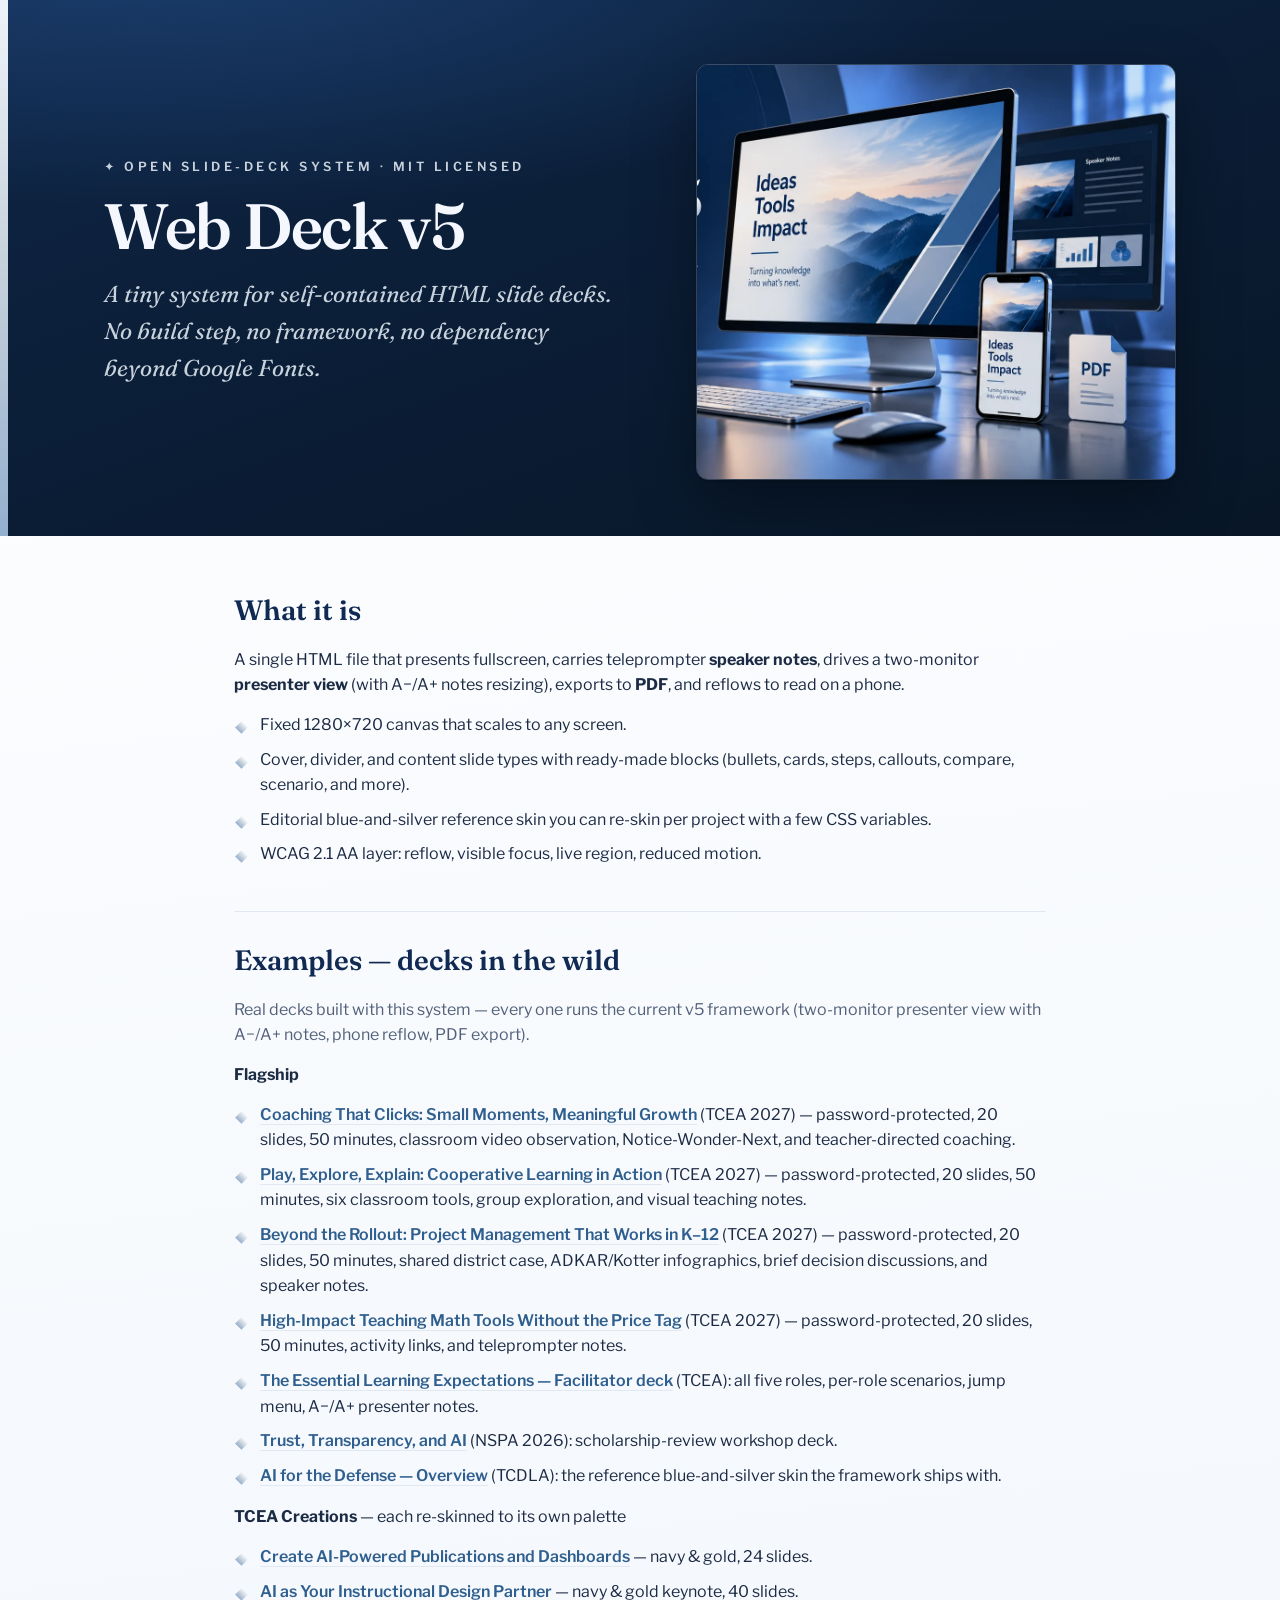
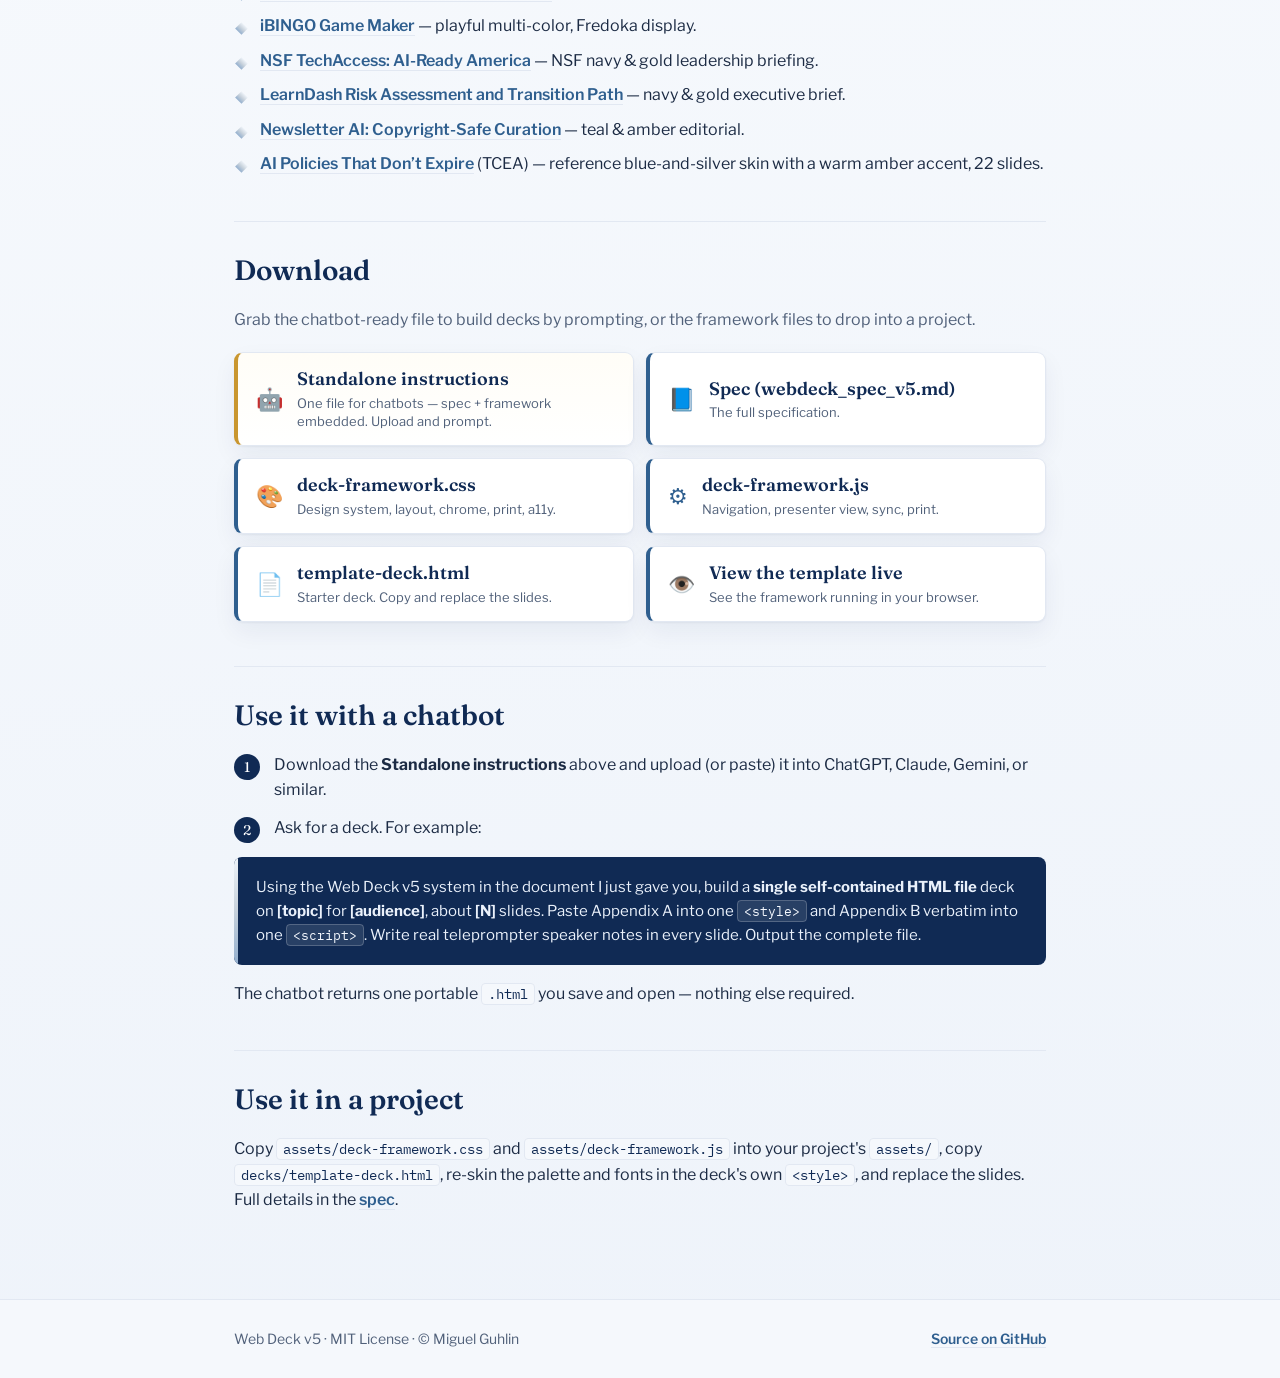
<file: index.html>
<!DOCTYPE html>
<html lang="en">
<head>
<meta charset="UTF-8">
<meta name="viewport" content="width=device-width, initial-scale=1.0">
<title>Web Deck v5 — self-contained HTML slide decks</title>
<meta name="description" content="Web Deck v5: a tiny system for self-contained HTML slide decks. Spec, framework, template, and a standalone instructions file you can hand to any chatbot. MIT licensed.">
<meta property="og:title" content="Web Deck v5">
<meta property="og:description" content="Self-contained HTML slide decks: 1280x720 canvas, teleprompter notes, two-monitor presenter view, PDF export, reflow. Spec + framework + a chatbot-ready standalone file.">
<meta property="og:type" content="website">
<meta property="og:image" content="https://mguhlin.github.io/webdecks/assets/hero.png">
<meta name="twitter:card" content="summary_large_image">
<meta name="twitter:image" content="https://mguhlin.github.io/webdecks/assets/hero.png">
<link rel="preconnect" href="https://fonts.googleapis.com">
<link rel="preconnect" href="https://fonts.gstatic.com" crossorigin>
<link href="https://fonts.googleapis.com/css2?family=Fraunces:ital,opsz,wght@0,9..144,400;0,9..144,500;0,9..144,600;1,9..144,400&family=Libre+Franklin:wght@300;400;500;600;700&family=IBM+Plex+Mono:wght@400;500&display=swap" rel="stylesheet">
<style>
  :root{
    --navy:#102A54; --navy-dk:#0B1D33; --steel:#2F5F8F; --silver:#C8D2DC;
    --lgray:#F5F8FC; --hair:#E2E8F2; --slate:#51617A; --text:#1C2B44;
    --metal:linear-gradient(180deg,#EEF3F9 0%,#C8D2DC 48%,#93AFCE 100%);
    --paper:linear-gradient(174deg,#FDFEFF 0%,#EEF3FA 100%);
    --display:"Fraunces",Georgia,serif; --body:"Libre Franklin",system-ui,sans-serif; --mono:"IBM Plex Mono",monospace;
  }
  *{box-sizing:border-box;margin:0;padding:0}
  body{font-family:var(--body);color:var(--text);background:var(--paper);line-height:1.6;-webkit-font-smoothing:antialiased}
  .wrap{max-width:860px;margin:0 auto;padding:0 24px}
  header{background:radial-gradient(120% 90% at 12% -10%,#1B3E6E 0%,rgba(27,62,110,0) 55%),linear-gradient(160deg,#0E2545 0%,#081627 100%);color:#F4F8FE;position:relative;overflow:hidden}
  header::before{content:"";position:absolute;left:0;top:0;bottom:0;width:8px;background:var(--metal)}
  header .wrap{display:grid;gap:32px;padding:48px 24px 40px}
  .eyebrow{font-size:12.5px;font-weight:600;letter-spacing:.28em;text-transform:uppercase;color:var(--silver);margin-bottom:16px}
  h1{font-family:var(--display);font-size:clamp(38px,7vw,64px);font-weight:600;line-height:1.02;letter-spacing:-.02em;color:#F4F8FE}
  .lede{font-family:var(--display);font-style:italic;font-size:clamp(18px,2.6vw,23px);color:var(--silver);margin-top:18px;max-width:46ch}
  .hero-copy{min-width:0}
  .hero-copy .lede{margin-bottom:0}
  .hero-shot{display:block;width:100%;height:auto;max-width:440px;justify-self:center;border-radius:12px;border:1px solid rgba(200,210,220,.22);box-shadow:0 1px 2px rgba(0,0,0,.2),0 24px 60px rgba(0,0,0,.35)}
  @media(min-width:900px){
    header .wrap{max-width:1120px;grid-template-columns:minmax(0,1fr) minmax(0,1fr);align-items:center;gap:48px;padding:64px 24px 56px}
    .hero-shot{max-width:480px;justify-self:end}
  }
  main .wrap{padding:52px 24px 72px}
  h2{font-family:var(--display);font-size:28px;font-weight:600;color:var(--navy);margin:44px 0 14px;padding-top:26px;border-top:1px solid var(--hair)}
  h2:first-child{border-top:0;padding-top:0;margin-top:0}
  p{margin:0 0 14px}
  p.sub{color:var(--slate)}
  ul{margin:0 0 16px 0;padding-left:0;list-style:none}
  li{position:relative;padding-left:26px;margin-bottom:9px}
  li::before{content:"";position:absolute;left:3px;top:11px;width:9px;height:9px;background:var(--metal);transform:rotate(45deg)}
  a{color:var(--steel);font-weight:600;text-decoration:none;border-bottom:1px solid var(--hair)}
  a:hover{color:var(--navy);border-color:var(--steel)}
  code{font-family:var(--mono);font-size:.88em;background:var(--lgray);border:1px solid var(--hair);border-radius:4px;padding:1px 6px;color:var(--navy)}
  .downloads{display:grid;grid-template-columns:1fr;gap:12px;margin:20px 0}
  @media(min-width:620px){.downloads{grid-template-columns:1fr 1fr}}
  .dl{display:flex;align-items:center;gap:14px;background:#fff;border:1px solid var(--hair);border-left:4px solid var(--steel);border-radius:9px;padding:15px 18px;box-shadow:0 1px 2px rgba(16,42,84,.05),0 10px 24px rgba(16,42,84,.06);text-decoration:none;border-bottom:1px solid var(--hair);border-left:4px solid var(--steel)}
  .dl:hover{border-left-color:var(--navy);transform:translateY(-1px);transition:transform .12s}
  .dl .ic{font-size:22px;flex:none}
  .dl .t{display:block;font-family:var(--display);font-size:18px;font-weight:600;color:var(--navy);line-height:1.2}
  .dl .d{display:block;font-size:13px;color:var(--slate);font-weight:400;margin-top:4px;line-height:1.4}
  .dl.feature{border-left-color:#C9962F;background:linear-gradient(180deg,#fffdf7,#fff)}
  .steps{counter-reset:s;margin:14px 0;list-style:none;padding-left:0}
  .steps li{padding-left:40px;margin-bottom:12px;position:relative}
  .steps li::before{counter-increment:s;content:counter(s);position:absolute;background:var(--navy);color:#fff;width:26px;height:26px;border-radius:50%;display:flex;align-items:center;justify-content:center;font-family:var(--display);font-size:14px;top:2px;left:0;transform:none}
  blockquote{background:var(--navy);color:#EAF1FB;border-radius:8px;padding:18px 22px;margin:16px 0;position:relative;overflow:hidden;font-size:15px}
  blockquote::before{content:"";position:absolute;left:0;top:0;bottom:0;width:4px;background:var(--metal)}
  blockquote code{background:rgba(255,255,255,.1);border-color:rgba(255,255,255,.2);color:#F4F8FE}
  footer{border-top:1px solid var(--hair);background:var(--lgray)}
  footer .wrap{padding:28px 24px;font-size:14px;color:var(--slate);display:flex;flex-wrap:wrap;gap:8px 20px;justify-content:space-between}
</style>
</head>
<body>
<header>
  <div class="wrap">
    <div class="hero-copy">
      <div class="eyebrow">✦ Open slide-deck system · MIT licensed</div>
      <h1>Web Deck v5</h1>
      <p class="lede">A tiny system for self-contained HTML slide decks. No build step, no framework, no dependency beyond Google Fonts.</p>
    </div>
    <img class="hero-shot" src="assets/hero.webp" width="1032" height="894" alt="The same Web Deck v5 deck shown on a desktop monitor, a laptop with speaker notes, a phone, and exported to PDF." loading="eager" decoding="async">
  </div>
</header>
<main>
  <div class="wrap">

    <h2>What it is</h2>
    <p>A single HTML file that presents fullscreen, carries teleprompter <strong>speaker notes</strong>, drives a two-monitor <strong>presenter view</strong> (with A−/A+ notes resizing), exports to <strong>PDF</strong>, and reflows to read on a phone.</p>
    <ul>
      <li>Fixed 1280×720 canvas that scales to any screen.</li>
      <li>Cover, divider, and content slide types with ready-made blocks (bullets, cards, steps, callouts, compare, scenario, and more).</li>
      <li>Editorial blue-and-silver reference skin you can re-skin per project with a few CSS variables.</li>
      <li>WCAG 2.1 AA layer: reflow, visible focus, live region, reduced motion.</li>
    </ul>

    <h2>Examples — decks in the wild</h2>
    <p class="sub">Real decks built with this system — every one runs the current v5 framework (two-monitor presenter view with A−/A+ notes, phone reflow, PDF export).</p>
    <p><strong>Flagship</strong></p>
    <ul>
      <li><a href="tcea27/coaching-that-clicks.html" target="_blank" rel="noopener">Coaching That Clicks: Small Moments, Meaningful Growth</a> (TCEA 2027) — password-protected, 20 slides, 50 minutes, classroom video observation, Notice-Wonder-Next, and teacher-directed coaching.</li>
      <li><a href="tcea27/play-explore-explain.html" target="_blank" rel="noopener">Play, Explore, Explain: Cooperative Learning in Action</a> (TCEA 2027) — password-protected, 20 slides, 50 minutes, six classroom tools, group exploration, and visual teaching notes.</li>
      <li><a href="tcea27/project-management.html" target="_blank" rel="noopener">Beyond the Rollout: Project Management That Works in K–12</a> (TCEA 2027) — password-protected, 20 slides, 50 minutes, shared district case, ADKAR/Kotter infographics, brief decision discussions, and speaker notes.</li>
      <li><a href="tcea27/math-tools.html" target="_blank" rel="noopener">High-Impact Teaching Math Tools Without the Price Tag</a> (TCEA 2027) — password-protected, 20 slides, 50 minutes, activity links, and teleprompter notes.</li>
      <li><a href="https://mglearn.github.io/eles/decks/facilitator.html" target="_blank" rel="noopener">The Essential Learning Expectations — Facilitator deck</a> (TCEA): all five roles, per-role scenarios, jump menu, A−/A+ presenter notes.</li>
      <li><a href="https://mguhlin.github.io/nspa/2026/p/webdeck.html" target="_blank" rel="noopener">Trust, Transparency, and AI</a> (NSPA 2026): scholarship-review workshop deck.</li>
      <li><a href="https://mglearn.github.io/legalai/decks/0-overview.html" target="_blank" rel="noopener">AI for the Defense — Overview</a> (TCDLA): the reference blue-and-silver skin the framework ships with.</li>
    </ul>
    <p><strong>TCEA Creations</strong> — each re-skinned to its own palette</p>
    <ul>
      <li><a href="https://mguhlin.github.io/creations/tcea/webdecks/aipower/" target="_blank" rel="noopener">Create AI-Powered Publications and Dashboards</a> — navy &amp; gold, 24 slides.</li>
      <li><a href="https://mguhlin.github.io/creations/tcea/webdecks/aidesign/" target="_blank" rel="noopener">AI as Your Instructional Design Partner</a> — navy &amp; gold keynote, 40 slides.</li>
      <li><a href="https://mguhlin.github.io/creations/tcea/webdecks/ibingo/" target="_blank" rel="noopener">iBINGO Game Maker</a> — playful multi-color, Fredoka display.</li>
      <li><a href="https://mguhlin.github.io/creations/tcea/webdecks/nsf26/" target="_blank" rel="noopener">NSF TechAccess: AI-Ready America</a> — NSF navy &amp; gold leadership briefing.</li>
      <li><a href="https://mguhlin.github.io/creations/tcea/webdecks/ldtransition/" target="_blank" rel="noopener">LearnDash Risk Assessment and Transition Path</a> — navy &amp; gold executive brief.</li>
      <li><a href="https://mguhlin.github.io/creations/tcea/webdecks/newsmaker-copyright/" target="_blank" rel="noopener">Newsletter AI: Copyright-Safe Curation</a> — teal &amp; amber editorial.</li>
      <li><a href="aipolicy/" target="_blank" rel="noopener">AI Policies That Don’t Expire</a> (TCEA) — reference blue-and-silver skin with a warm amber accent, 22 slides.</li>
    </ul>

    <h2>Download</h2>
    <p class="sub">Grab the chatbot-ready file to build decks by prompting, or the framework files to drop into a project.</p>
    <div class="downloads">
      <a class="dl feature" href="webdeck_v5_standalone.md" download>
        <span class="ic">🤖</span>
        <span><span class="t">Standalone instructions</span><span class="d">One file for chatbots — spec + framework embedded. Upload and prompt.</span></span>
      </a>
      <a class="dl" href="webdeck_spec_v5.md" download>
        <span class="ic">📘</span>
        <span><span class="t">Spec (webdeck_spec_v5.md)</span><span class="d">The full specification.</span></span>
      </a>
      <a class="dl" href="assets/deck-framework.css" download>
        <span class="ic">🎨</span>
        <span><span class="t">deck-framework.css</span><span class="d">Design system, layout, chrome, print, a11y.</span></span>
      </a>
      <a class="dl" href="assets/deck-framework.js" download>
        <span class="ic">⚙️</span>
        <span><span class="t">deck-framework.js</span><span class="d">Navigation, presenter view, sync, print.</span></span>
      </a>
      <a class="dl" href="decks/template-deck.html" download>
        <span class="ic">📄</span>
        <span><span class="t">template-deck.html</span><span class="d">Starter deck. Copy and replace the slides.</span></span>
      </a>
      <a class="dl" href="decks/template-deck.html">
        <span class="ic">👁️</span>
        <span><span class="t">View the template live</span><span class="d">See the framework running in your browser.</span></span>
      </a>
    </div>

    <h2>Use it with a chatbot</h2>
    <ol class="steps">
      <li>Download the <strong>Standalone instructions</strong> above and upload (or paste) it into ChatGPT, Claude, Gemini, or similar.</li>
      <li>Ask for a deck. For example:</li>
    </ol>
    <blockquote>Using the Web Deck v5 system in the document I just gave you, build a <strong>single self-contained HTML file</strong> deck on <strong>[topic]</strong> for <strong>[audience]</strong>, about <strong>[N]</strong> slides. Paste Appendix A into one <code>&lt;style&gt;</code> and Appendix B verbatim into one <code>&lt;script&gt;</code>. Write real teleprompter speaker notes in every slide. Output the complete file.</blockquote>
    <p>The chatbot returns one portable <code>.html</code> you save and open — nothing else required.</p>

    <h2>Use it in a project</h2>
    <p>Copy <code>assets/deck-framework.css</code> and <code>assets/deck-framework.js</code> into your project's <code>assets/</code>, copy <code>decks/template-deck.html</code>, re-skin the palette and fonts in the deck's own <code>&lt;style&gt;</code>, and replace the slides. Full details in the <a href="webdeck_spec_v5.md">spec</a>.</p>

  </div>
</main>
<footer>
  <div class="wrap">
    <span>Web Deck v5 · MIT License · © Miguel Guhlin</span>
    <span><a href="https://github.com/mguhlin/webdecks">Source on GitHub</a></span>
  </div>
</footer>
</body>
</html>
</file>
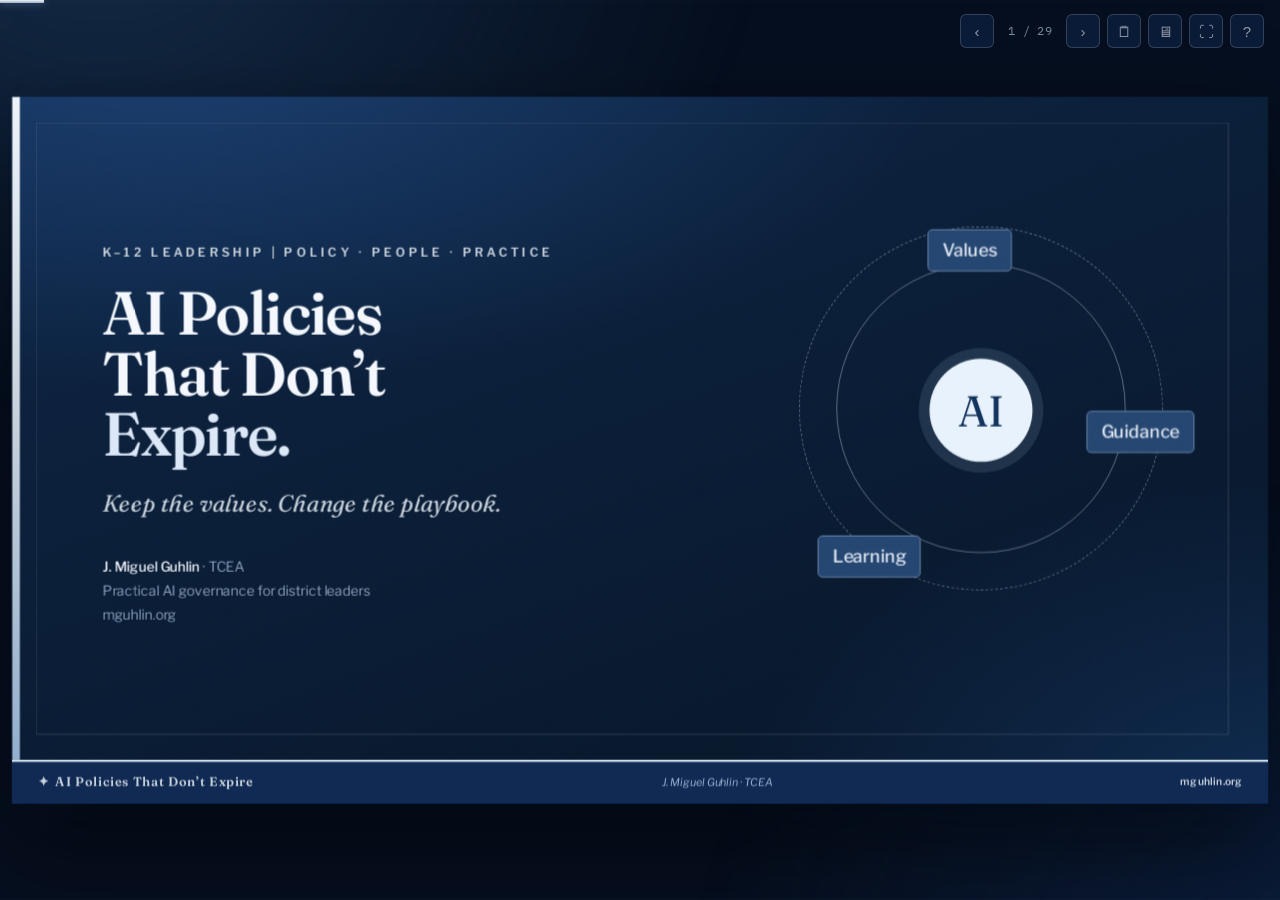
<file: aipolicy/index.html>
<!DOCTYPE html>
<html lang="en">
<head>
<meta charset="UTF-8">
<!-- ===================================================================
     Built with Web Deck v5 — a free, self-contained HTML slide system.
     https://mguhlin.github.io/webdecks/  ·  Developed by Miguel Guhlin - mguhlin.org
     MIT licensed. This notice is attribution only and never renders on a slide.
     =================================================================== -->
<meta name="generator" content="Web Deck v5 (https://mguhlin.github.io/webdecks/) — developed by Miguel Guhlin - mguhlin.org">
<meta name="viewport" content="width=device-width, initial-scale=1.0">
<title>AI Policies That Don’t Expire | J. Miguel Guhlin · TCEA</title>
<link rel="preconnect" href="https://fonts.googleapis.com">
<link rel="preconnect" href="https://fonts.gstatic.com" crossorigin>
<link href="https://fonts.googleapis.com/css2?family=Fraunces:ital,opsz,wght@0,9..144,400;0,9..144,500;0,9..144,600;1,9..144,400;1,9..144,500&family=Libre+Franklin:ital,wght@0,300;0,400;0,500;0,600;0,700;1,400&family=IBM+Plex+Mono:wght@400;500&display=swap" rel="stylesheet">
<link rel="stylesheet" href="../assets/deck-framework.css">
<style>
/* AI Policy deck-specific visual layouts. The source deck framework is unchanged. */
:root { --accent-warm:#F4B74F; --accent-pale:#FFFAEE; }
.cover .cover-silver { color:#DCE8F8; }
.cover .cover-orbit { position:absolute; top:125px; right:100px; width:385px; height:385px; }
.orbit-ring { border-radius:50%; border:1.5px solid rgba(197,213,233,.45); position:absolute; }
.orbit-ring.o1 { inset:45px; }.orbit-ring.o2 { inset:7px; border-style:dashed; }
.orbit-core { position:absolute; top:142px; left:140px; display:flex; align-items:center; justify-content:center; width:105px; height:105px; border-radius:50%; background:#E7F2FC; color:#12335E; font-family:var(--font-display); font-size:44px; box-shadow:0 0 0 11px rgba(151,185,212,.15); }
.orbit-word { position:absolute; font:500 18px var(--font-body); color:#EBF1FB; background:#244671; padding:10px 14px; border-radius:5px; border:1px solid #6E88AE; }
.orbit-word.w1 { top:10px; left:138px; }.orbit-word.w2 { top:195px; right:-25px; }.orbit-word.w3 { bottom:20px; left:26px; }
.stats-tight { margin-top:20px; }
.stats-tight .stat { padding:17px 10px 14px; }.stats-tight .stat .num { font-size:56px; }.stat small { font-size:12px; color:#64748b; }
.arrow-bridge { display:flex; justify-content:space-between; align-items:center; gap:12px; margin-top:20px; font-size:19px; font-weight:600; color:var(--navy); }
.arrow-bridge span:not(.arr) { flex:1; text-align:center; background:#EAF1FB; border:1px solid #C9DAED; border-radius:5px; padding:12px 4px; }
.arrow-bridge .arr { font-size:26px; color:#6884A9; }
.layer-stack { margin-top:20px; display:grid; gap:13px; }
.layer { display:grid; grid-template-columns:55px 1fr 190px; gap:16px; align-items:center; padding:16px 18px; border-radius:8px; border:1px solid #C8D6E8; background:#F7FAFD; }
.layer-one { border-left:9px solid #183F70; }.layer-two { border-left:9px solid #4B7DAC; }.layer-three { border-left:9px solid #A7C8E1; }
.layer-n { font:600 26px var(--font-display); color:#7295B9; }.layer h3 { font:600 22px var(--font-display); color:var(--navy); margin-bottom:3px; }.layer p { font-size:16px; color:#394e67; }.layer-cadence { font-size:14px; font-weight:650; color:#355a82; text-align:right; }
.phase-flow { display:flex; gap:7px; margin-top:25px; }.phase { flex:1; min-height:120px; border-radius:6px; color:#fff; display:flex; flex-direction:column; justify-content:center; align-items:center; gap:10px; padding:8px; text-align:center; font-size:17px; font-weight:550; background:#153961; }
.phase b { font:600 30px var(--font-display); color:#CADBEA; }.phase.p2 {background:#245282;}.phase.p3 {background:#386C9E;}.phase.p4 {background:#4E81B1;}.phase.p5 {background:#6D98BE; color:#112A4F;}.phase.p5 b {color:#112A4F;}
.evidence-cards .card { min-height:210px; }.evidence-cards .card p {font-size:16px;}.micro-label {font-size:12px; font-weight:700; text-transform:uppercase; letter-spacing:.15em; color:#627A93; margin-bottom:15px;}.trial-status {position:absolute; bottom:17px; left:20px; color:#234D7A; font-size:14px; font-weight:650;}
.shine-grid { margin-top:18px; display:grid; grid-template-columns:repeat(3,1fr); gap:12px; }
.shine-grid > div {display:flex; gap:14px; align-items:center; background:#F7FAFD; border:1px solid #CCDCEB; border-radius:7px; padding:15px 13px; min-height:92px;}
.shine-grid > div:nth-child(4) {grid-column:1/2;}.shine-grid strong {display:flex; align-items:center; justify-content:center; flex-shrink:0; border-radius:50%; width:45px; height:45px; background:#184672; color:white; font:600 25px var(--font-display);}.shine-grid span {display:block; font-size:17px; line-height:1.2; color:#173957;}.shine-grid b {display:block;}.shine-grid small {display:block; color:#54718C; font-size:14px; margin-top:5px;}
.protect-grid {margin-top:23px; display:grid; grid-template-columns:repeat(4,1fr); gap:13px;}.protect-grid>div {min-height:98px; display:flex; align-items:center; gap:11px; border:1px solid #D3E0EC; border-radius:7px; background:#FFF; padding:12px 10px;}
.protect-grid strong {font:600 30px var(--font-display); width:37px; min-width:37px; color:#0F4C7E;}.protect-grid span {font-size:15px; line-height:1.3; color:#173957; font-weight:600;}.protect-grid small {font-size:13px; font-weight:400; color:#64748B;}
.decision-strip {display:flex; align-items:stretch; margin-top:20px; gap:10px;}.decision-bit {flex:1; background:#EAF1FB; padding:16px 15px; border-radius:6px; border:1px solid #CFDAE6; min-height:120px;}.decision-bit span {display:block; font-size:13px; letter-spacing:.12em; color:#55799B; font-weight:700; text-transform:uppercase;}.decision-bit b {display:block; font-family:var(--font-display); margin-top:12px; font-size:20px; color:#163A66;}.decision-arrow {font-size:33px; display:flex; align-items:center; color:#718BA8;}
.stakeholder-row {display:flex; justify-content:center; gap:11px; margin-top:22px;}.stakeholder-row span {padding:12px 18px; background:#E6EEF8; color:#1B4878; border-radius:99px; font-size:15px; font-weight:650;}
.instruction-flow {display:flex; align-items:stretch; gap:12px; margin-top:24px;}.instruction-node {flex:1; display:flex; flex-direction:column; gap:12px; background:#F6FAFD; border:1px solid #CBD9E9; border-top:5px solid #265684; padding:22px 15px; border-radius:5px; font-size:17px;}.instruction-node b {font:600 22px var(--font-display); color:#183B68;}.instruction-node span {color:#52657C; line-height:1.4;}.instruction-a {font-size:27px; align-self:center; color:#627F9B;}
.solo-ladder {margin:17px 0 0;display:grid; gap:8px;}.solo-level {height:62px;display:flex;align-items:center;justify-content:space-between;gap:15px;padding:8px 20px;background:#DDEAF5;border-left:5px solid #4575A0;border-radius:5px;color:#173A60;}.solo-level.s1{width:60%;}.solo-level.s2{width:70%;}.solo-level.s3{width:80%;}.solo-level.s4{width:90%;}.solo-level.s5{width:100%; background:#245E95;color:white; border-left-color:#90B9E1;}.solo-level strong {font:600 19px var(--font-display);}.solo-level small {font-size:14px; text-align:right;}.solo-caption {text-align:right; color:#516F8A; font-size:16px; margin-top:12px; font-weight:600;}.solo-caption span {padding:0 10px;}
.ace-steps {display:grid; grid-template-columns:repeat(3,1fr); gap:16px; margin-top:33px;}.ace-steps > div {min-height:238px; background:#F7FAFE; border:1px solid #C7D7E8; border-radius:8px; padding:20px; text-align:center;}.ace-steps strong {display:flex; align-items:center; justify-content:center; margin:0 auto 12px; height:80px; width:80px; border-radius:50%; background:#103C6B; color:white; font:600 50px var(--font-display);}.ace-steps .ace-c strong {background:#336D9E;}.ace-steps .ace-e strong {background:#709ABD;}.ace-steps h3 {font-size:26px; color:#173A63; margin-bottom:7px;}.ace-steps p {color:#516579; font-size:17px; line-height:1.38;}
.cycle-stages {margin-top:28px; display:flex; gap:10px;}.cycle-stage {flex:1; min-height:158px; padding:17px 12px; text-align:center; border:1px solid #CFDDEB; border-top:5px solid #2F5F8F; border-radius:7px; background:#F7FAFE; display:flex; flex-direction:column; gap:13px; align-items:center;}.cycle-stage b {font:600 34px var(--font-display); color:#7693B2;}.cycle-stage span {font-size:20px; font-weight:700; color:#153B64;}.cycle-stage small {font-size:14px; color:#536B82; line-height:1.35;}
.poll-shell {margin-top:18px; display:grid; grid-template-columns:1.05fr .95fr; gap:20px;}.poll-options {display:flex; flex-direction:column; gap:10px;}.poll-opt {display:block; text-align:left; background:white; border:2px solid #CBDAE8; border-radius:7px; padding:15px 19px; font:500 18px var(--font-body); color:#1B3552; min-height:66px; cursor:pointer;}.poll-opt:hover,.poll-opt:focus-visible {border-color:#245D90;background:#EEF4FB;outline:2px solid #245D90;outline-offset:1px;}.poll-opt.selected {background:#DBEAF7;border-color:#184C7C;font-weight:700;}.poll-answer {min-height:205px;border:1px solid #ADC8DF;border-radius:6px; background:#EDF4FC;color:#2C527B; font:400 20px/1.5 var(--font-body);padding:26px;display:flex; align-items:center;}.poll-answer.shown {color:#17385B;}.poll-answer strong {color:#0C3B70;}
.resource-grid {display:grid; grid-template-columns:1fr 1fr; gap:8px 17px; margin-top:16px;}.resource-grid a {border:1px solid #D6E1ED;background:white; padding:10px 16px; text-decoration:none; display:flex; flex-direction:column; gap:4px; border-radius:6px;}.resource-grid a b {font:600 18px var(--font-display); color:#173C68;}.resource-grid a small {font:400 13px var(--font-body);color:#60768F;}.resource-grid a:hover,.resource-grid a:focus-visible {outline:2px solid #436F9F; background:#EEF4FB;}.source-alert {font-size:12px;color:#62758C;margin-top:10px;}
/* === Revision layer: framework→layer nesting, narrative thread, agentic risk === */
/* Layer badge that pins a framework slide to its home layer (critique 1: nesting) */
.layer-badge{display:inline-flex;align-items:center;gap:9px;align-self:flex-start;font:700 11px/1 var(--font-body);letter-spacing:.15em;text-transform:uppercase;color:#17436F;background:#E9F1FA;border:1px solid #BED3E7;border-radius:999px;padding:7px 15px;margin-bottom:13px;}
.layer-badge .chip{width:13px;height:13px;border-radius:3px;}
.layer-badge.l1 .chip{background:#183F70;}.layer-badge.l2 .chip{background:#4B7DAC;}.layer-badge.l3 .chip{background:#A7C8E1;}
.layer-badge b{font-weight:800;color:#0F3B68;letter-spacing:.06em;}
/* Framework names inside the three-layer map */
.layer .fw{color:#143A66;font-weight:700;}
.layer-takeaway{margin-top:18px;display:flex;gap:26px;flex-wrap:wrap;background:#102A54;border-radius:6px;padding:15px 24px;color:#DCE8F8;}
.layer-takeaway span{font:400 17px var(--font-body);}.layer-takeaway b{color:#F4F8FE;font-weight:700;}
/* Narrative ribbon — the Ms. Rivera thread carried across the deck (critique 1) */
.thread{display:flex;align-items:center;gap:14px;align-self:flex-start;margin-top:17px;background:#FFF7E9;border:1px solid #EBCF93;border-left:5px solid #E0A33A;border-radius:7px;padding:11px 19px;}
.thread .tl{font:700 11px/1.2 var(--font-body);letter-spacing:.15em;text-transform:uppercase;color:#9A6A12;white-space:nowrap;}
.thread p{font:400 17px var(--font-body);color:#584219;line-height:1.4;}.thread strong{color:#7A4E10;font-weight:700;}
/* Read-only vs read-write risk contrast (critique 2) */
.risk-split{display:grid;grid-template-columns:1fr 1fr;gap:18px;margin-top:20px;}
.risk-col{position:relative;border-radius:8px;padding:19px 22px;border:1px solid;}
.risk-col .tag{display:inline-block;font:700 11px/1 var(--font-body);letter-spacing:.14em;text-transform:uppercase;padding:6px 11px;border-radius:999px;margin-bottom:11px;}
.risk-col h3{font:600 21px var(--font-display);margin-bottom:7px;line-height:1.15;}
.risk-col p{font-size:17px;font-weight:300;line-height:1.46;color:#2A3C56;}
.risk-col .blast{display:block;margin-top:13px;font:600 15px var(--font-body);}
.risk-read{background:#EAF1FB;border-color:#B9CFE6;}.risk-read h3,.risk-read .blast{color:#1C4C7C;}.risk-read .tag{background:#D5E4F3;color:#1C4C7C;}
.risk-write{background:#FBEDE6;border-color:#E6B59A;}.risk-write h3,.risk-write .blast{color:#9A3E12;}.risk-write .tag{background:#F3D9CB;color:#9A3E12;}
/* 10-question agentic check grid (reflects the agentic artifact) */
.aq-grid{display:grid;grid-template-columns:repeat(5,1fr);gap:10px;margin-top:17px;}
.aq{background:#F7FAFE;border:1px solid #CBDAEA;border-top:4px solid #2F5F8F;border-radius:7px;padding:11px 12px 12px;display:flex;flex-direction:column;gap:4px;}
.aq .qn{font:700 19px var(--font-display);color:#2F5F8F;line-height:1;}
.aq b{font:600 14px var(--font-body);color:#14355C;line-height:1.18;}
.aq small{font-size:12px;color:#5A718B;line-height:1.3;font-weight:300;}
/* Infographic showcase slides — full one-pager beside an explainer panel */
.slide-body.infographic{flex-direction:row;align-items:center;gap:46px;}
.ig-text{flex:1;min-width:0;display:flex;flex-direction:column;}
.ig-figure{flex:0 0 auto;display:flex;align-items:center;justify-content:center;}
.ig-figure a{display:block;line-height:0;border-radius:10px;overflow:hidden;box-shadow:var(--sh-lift);border:1px solid var(--hair);transition:transform .15s;}
.ig-figure a:hover{transform:translateY(-2px);}
.ig-figure img{height:566px;width:auto;display:block;}
/* Rubric one-pagers use the entire canvas; contain preserves every edge. */
.rubric-slide {background:#fff;}
.rubric-slide .slide-body {padding:0;}
.rubric-figure {margin:0;width:100%;height:100%;min-height:0;flex:1;}
.rubric-figure a {display:flex;width:100%;height:100%;align-items:center;justify-content:center;}
.rubric-figure a:focus-visible {outline:4px solid var(--navy-md);outline-offset:-4px;}
.rubric-figure img {display:block;width:100%;height:100%;object-fit:contain;}
body:has(.deck:not(.reflow) .rubric-slide.current) #controls {width:calc(12.5vw - 28px);max-width:128px;flex-wrap:wrap;justify-content:center;}
.shine-grid span,.protect-grid span {font-size:18px;}
.protect-grid>div {min-height:124px;}
/* Reflow added to the stock responsive foundation. */
.deck.reflow .cover-orbit {display:none;}.deck.reflow .phase-flow,.deck.reflow .instruction-flow,.deck.reflow .decision-strip,.deck.reflow .cycle-stages,.deck.reflow .stakeholder-row {flex-wrap:wrap;}.deck.reflow .phase,.deck.reflow .cycle-stage {min-width:160px;}.deck.reflow .layer {display:block;}.deck.reflow .layer > * {margin-bottom:8px;}.deck.reflow .layer-cadence {text-align:left;}.deck.reflow .shine-grid,.deck.reflow .protect-grid,.deck.reflow .ace-steps,.deck.reflow .resource-grid,.deck.reflow .poll-shell {grid-template-columns:1fr 1fr;}.deck.reflow .solo-level {width:100%;min-height:72px;height:auto;}.deck.reflow .ace-steps > div {min-height:0;}
.deck.reflow .aq-grid{grid-template-columns:1fr 1fr;}.deck.reflow .risk-split{grid-template-columns:1fr;}.deck.reflow .layer-takeaway{flex-direction:column;gap:8px;}
.deck.reflow .slide-body.infographic{flex-direction:column;gap:18px;}.deck.reflow .ig-figure img{height:auto;max-width:100%;width:100%;}
.deck.reflow .rubric-slide .slide-body {padding:52px 0 0;}
.deck.reflow .rubric-figure,.deck.reflow .rubric-figure a {height:auto;flex:none;}
.deck.reflow .rubric-figure img {height:auto;}
.facilitator-layout {display:grid;grid-template-columns:minmax(0,1fr) 312px;gap:44px;align-items:center;margin-top:18px;}
.facilitator-copy {min-width:0;}
.facilitator-copy .bullets {margin-top:0;}
.facilitator-photo {margin:0;}
.facilitator-photo img {display:block;width:100%;height:auto;border-radius:10px;border:1px solid var(--hair);box-shadow:var(--sh-lift);}
.deck.reflow .facilitator .slide-body {padding-top:60px;}
.deck.reflow .facilitator-layout {display:flex;flex-direction:column;gap:24px;margin-top:12px;}
.deck.reflow .facilitator-photo {order:-1;width:220px;max-width:100%;}
@media (max-width:650px) { .deck.reflow .shine-grid,.deck.reflow .protect-grid,.deck.reflow .ace-steps,.deck.reflow .resource-grid,.deck.reflow .poll-shell {grid-template-columns:1fr;}.deck.reflow .solo-level {display:block;}.deck.reflow .solo-level small {display:block; text-align:left;}.deck.reflow .arrow-bridge {flex-direction:column;}.deck.reflow .arrow-bridge .arr {transform:rotate(90deg);}.deck.reflow .stakeholder-row span {font-size:.85rem;} }
@media print { .poll-answer {border-color:#CBD4DE;} }

</style>
</head>
<body>
<div class="deck">

<section class="slide cover current"><div class="slide-body"><div class="cover-eyebrow">K–12 leadership | Policy · People · Practice</div>
<h1>AI Policies<br>That Don’t<br><span class="cover-silver">Expire.</span></h1>
<div class="subtitle">Keep the values. Change the playbook.</div>
<div class="meta"><strong>J. Miguel Guhlin</strong> · TCEA<br>Practical AI governance for district leaders<br>mguhlin.org</div>
<div class="cover-orbit" aria-hidden="true"><span class="orbit-ring o1"></span><span class="orbit-ring o2"></span><span class="orbit-core">AI</span><span class="orbit-word w1">Values</span><span class="orbit-word w2">Guidance</span><span class="orbit-word w3">Learning</span></div></div><div class="slide-footer"><span class="brand"><span class="star">✦</span> AI Policies That Don’t Expire</span><span class="fac">J. Miguel Guhlin · TCEA</span><span class="url">mguhlin.org</span></div><div class="notes"><p>A district can write a responsible AI policy today and still find parts of its guidance out of date six months from now. I think the response is to keep our values steady while improving how we act on those values. This session is about giving school leaders a practical way to do both. We will look at the policies that should endure, the procedures that need to change, and the evidence that tells us whether new tools are helping. I will also show how six frameworks fit together without turning them into six more forms everyone has to fill out.</p></div></section>

<section class="slide facilitator"><div class="slide-body"><div class="slide-kicker">Your facilitator</div><h2 class="slide-title">About the Facilitator</h2>
<p class="lead"><strong>J. Miguel Guhlin</strong><br>Director of Professional Development · TCEA</p>
<div class="facilitator-layout"><div class="facilitator-copy"><ul class="bullets">
<li>30+ years in K–12 teaching and technology leadership</li>
<li>Professional learning in high-effect size instructional strategies</li>
<li>Creator of ACE: Articulate, Connect, Extend</li>
<li>Developer of SHINE and PROTECT for responsible AI use</li>
</ul>
<div class="next-step no-advance"><span class="ns-label">Connect</span><a href="https://mguhlin.org/about/" target="_blank" rel="noopener noreferrer">mguhlin.org/about <span class="arrow">↗</span></a></div></div>
<!-- Photo: Miguel Guhlin's TCEA author page, https://blog.tcea.org/author/mguhlin/ -->
<figure class="facilitator-photo"><img src="miguel-guhlin.webp" width="960" height="1200" alt="J. Miguel Guhlin, Director of Professional Development at TCEA"></figure></div>
</div><div class="slide-footer"><span class="brand"><span class="star">✦</span> AI Policies That Don’t Expire</span><span class="fac">J. Miguel Guhlin · TCEA</span><span class="url">mguhlin.org</span></div><div class="notes"><p>I'm Miguel Guhlin, Director of Professional Development at TCEA. For over thirty years, I've worked in K–12 teaching, district technology leadership, and professional learning. My work connects high-effect size instructional strategies with evidence-informed learning and responsible AI use. I developed ACE, Articulate, Connect, Extend, to help educators make student thinking visible and look beyond a polished product. ACE connects with SOLO and the progression from surface to deep to transfer learning. SHINE and PROTECT address the complementary questions of classroom fit, privacy, safety, and governance. Together, these tools keep today's conversation focused on what students understand and what schools can responsibly support.</p><p class="note-source">Biography: <a href="https://mguhlin.org/about/" target="_blank" rel="noopener noreferrer">Miguel Guhlin · About</a> · <a href="https://mguhlin.org/2026-curriculum-vitae/" target="_blank" rel="noopener noreferrer">Curriculum vitae and ACE framework</a> · <a href="https://blog.tcea.org/author/mguhlin/" target="_blank" rel="noopener noreferrer">TCEA author photo</a></p></div></section>

<section class="slide "><div class="slide-body"><div class="slide-kicker">The leadership challenge</div><h2 class="slide-title">Guidelines spread. Capabilities change.</h2><p class="lead">A policy written for chatbots may be tested by agents and embedded AI.</p>
<div class="stat-row stats-tight"><div class="stat"><div class="num">79%</div><div class="lbl">districts report AI guidelines<br><small>CoSN, 2026</small></div></div><div class="stat"><div class="num">56%</div><div class="lbl">report acceptable-use policies for Gen AI<br><small>CoSN, 2026</small></div></div></div>
<div class="arrow-bridge" aria-hidden="true"><span>Chatbot</span><span class="arr">→</span><span>Built-in features</span><span class="arr">→</span><span>AI agents</span></div>
<div class="callout light"><span class="label">Leadership question</span><p>What happens when a familiar vendor adds an unfamiliar capability?</p></div></div><div class="slide-footer"><span class="brand"><span class="star">✦</span> AI Policies That Don’t Expire</span><span class="fac">J. Miguel Guhlin · TCEA</span><span class="url">mguhlin.org</span></div><div class="notes"><p>CoSN's 2026 State of EdTech findings report that 79 percent of surveyed districts have AI guidelines, while 56 percent have policies for acceptable use of generative AI. Those are different measures. Guidance is spreading, but having a document does not tell us whether it accounts for new capabilities. A familiar software product may add a feature that summarizes conversations, retrieves records, or sends a message. We need a process that notices those changes. As we go, keep one recently approved product in mind and consider what would happen if its capabilities changed overnight.</p><p class="note-source">Source for this slide: <a href="https://www.cosn.org/purposeful-edtech/" target="_blank" rel="noopener noreferrer">https://www.cosn.org/purposeful-edtech/</a></p></div></section>

<section class="slide "><div class="slide-body"><div class="slide-kicker">The one map for everything that follows</div><h2 class="slide-title">Three layers. Every framework has a home.</h2><p class="lead">Keep the values. Change the playbook. Each tool in this deck lives in exactly one layer — so you always know which drawer to open.</p>
<div class="layer-stack">
 <div class="layer layer-one"><div class="layer-n">01</div><div><h3>Foundational policy</h3><p>Privacy · Safety · Academic Integrity · Accessibility · Human Judgment</p></div><span class="layer-cadence">Board review + major legal change</span></div>
 <div class="layer layer-two"><div class="layer-n">02</div><div><h3>Operational guidance</h3><p>Home for <span class="fw">SHINE</span> · <span class="fw">PROTECT</span> · the <span class="fw">Agentic Use Check</span> — vendor reviews, permissions, approved features</p></div><span class="layer-cadence">Quarterly + when capabilities change</span></div>
 <div class="layer layer-three"><div class="layer-n">03</div><div><h3>Classroom practice</h3><p>Home for <span class="fw">Visible Learning</span> · <span class="fw">SOLO</span> · <span class="fw">ACE</span> — assignment expectations and learning checks</p></div><span class="layer-cadence">As instructional practice changes</span></div>
</div>
<div class="layer-takeaway"><span><b>Layer 1</b> holds the values.</span><span><b>Layer 2</b> reviews the tools.</span><span><b>Layer 3</b> checks the learning.</span></div></div><div class="slide-footer"><span class="brand"><span class="star">✦</span> AI Policies That Don’t Expire</span><span class="fac">J. Miguel Guhlin · TCEA</span><span class="url">mguhlin.org</span></div><div class="notes"><p>I recommend separating district governance into three layers. The first is enduring policy: our commitments to privacy, safety, academic integrity, accessibility, and human oversight. The second is operational guidance, where vendor reviews, approval criteria, permissions, and procedures live. The third is classroom guidance that teachers and students can use. These layers change at different speeds. A quarterly operational review is a suggested cadence, not a legal requirement. Major changes should trigger a review sooner. Treat this slide as the map for the rest of the session. Every framework that follows has one home: SHINE, PROTECT, and the Agentic Use Check belong to Layer 2, where we evaluate tools and vendors; Visible Learning, SOLO, and ACE belong to Layer 3, where we check student learning. If you are planning a lesson, you can ignore the Layer 2 tools; if you are reviewing a vendor, you can ignore the Layer 3 tools. The point is not six more forms to fill out. It is one architecture that tells you which questions apply right now. TeachAI makes a similar distinction between established policies and more flexible guidance, while recognizing that district processes and legal review still matter.</p><p class="note-source">Source for this slide: <a href="https://www.teachai.org/teachai-ai-guidance-for-schools-toolkit" target="_blank" rel="noopener noreferrer">https://www.teachai.org/teachai-ai-guidance-for-schools-toolkit</a></p></div></section>

<section class="slide "><div class="slide-body infographic"><div class="ig-text"><div class="slide-kicker">One-page reference</div><h2 class="slide-title">The three layers, on a single page.</h2><p class="lead">The whole governance model at a glance — values that outlast updates, the tools that review change, and the checks that keep learning honest.</p>
<ul class="bullets"><li><strong>Layer 1</strong> — Privacy, safety, integrity, accessibility, human judgment</li><li><strong>Layer 2</strong> — SHINE · PROTECT · the Agentic Use Check</li><li><strong>Layer 3</strong> — Visible Learning · SOLO · ACE</li></ul>
<div class="next-step"><span class="ns-label">Hand-out</span><a href="three-layers-infographic.png" target="_blank" rel="noopener noreferrer">Open full size <span class="arrow">↗</span></a></div></div>
<div class="ig-figure"><a href="three-layers-infographic.png" target="_blank" rel="noopener noreferrer"><img src="three-layers-infographic.png" alt="Three Layers of AI Governance for Schools infographic: Layer 1 Foundational Policy, Layer 2 Operational Guidance with SHINE, PROTECT, and the Agentic Computer Use Check, and Layer 3 Classroom Practice with Visible Learning, SOLO, and ACE, each with its own review cadence."></a></div></div><div class="slide-footer"><span class="brand"><span class="star">✦</span> AI Policies That Don’t Expire</span><span class="fac">J. Miguel Guhlin · TCEA</span><span class="url">mguhlin.org</span></div><div class="notes"><p>This is the same three-layer architecture as the previous slide, drawn as a one-page reference you can share with a board, a cabinet, or a campus leadership team. "Keep the values. Change the playbook." Layer 1 holds the foundational commitments and changes only on board review or a major legal shift. Layer 2 is where SHINE, PROTECT, and the Agentic Computer Use Check live, reviewed quarterly and whenever capabilities change. Layer 3 is classroom practice — Visible Learning, SOLO, and ACE — updated as instruction evolves. If you take one image away from today, take this one: it tells anyone in the district which questions apply to their role without reading the whole policy.</p></div></section>

<section class="slide "><div class="slide-body"><div class="slide-kicker">Organizational context</div><h2 class="slide-title">Know your phase before moving ahead.</h2><p class="lead">The Five Phases describe progress across policy, accounts, guidance, curriculum, and outreach.</p>
<div class="phase-flow"><div class="phase p1"><b>01</b><span>AI Secured</span></div><div class="phase p2"><b>02</b><span>Exploration</span></div><div class="phase p3"><b>03</b><span>Pilot Programs</span></div><div class="phase p4"><b>04</b><span>Unification</span></div><div class="phase p5"><b>05</b><span>AI Everywhere</span></div></div>
<div class="grid cols-2"><div class="card"><h3>Look across five dimensions</h3><p>Policy, account management, district guidance, curriculum integration, and community outreach.</p></div><div class="card gold"><h3>Find the next decision</h3><p>What capability or safeguard needs to improve before we broaden use?</p></div></div>
<div class="callout light"><span class="label">Avoid a shortcut</span><p>A later phase is not a license to skip privacy or instructional evaluation.</p></div></div><div class="slide-footer"><span class="brand"><span class="star">✦</span> AI Policies That Don’t Expire</span><span class="fac">J. Miguel Guhlin · TCEA</span><span class="url">mguhlin.org</span></div><div class="notes"><p>The Five Phases of School AI Adoption from TCEA provide a language for describing where a district stands. The phases are AI Secured, AI Exploration, AI Pilot Programs, AI Unification, and AI Everywhere. The original model also describes five categories: district policy, account management, guidance, curriculum integration, and community outreach. A district may be in different places on different dimensions. The aim is not to race toward AI Everywhere or to approve every new tool. The aim is to understand what the organization can currently support, what safeguards are missing, and which next step has the most educational value.</p><p class="note-source">Source for this slide: <a href="https://blog.tcea.org/responsible-ai-adoption/" target="_blank" rel="noopener noreferrer">https://blog.tcea.org/responsible-ai-adoption/</a></p></div></section>

<section class="slide divider"><div class="slide-body"><div class="seg-num">1</div><div class="divider-eyebrow">Section 1</div><h1>Give people room to solve problems.</h1><div class="subtitle">Clear boundaries can make small, evidence-producing experiments possible.</div></div><div class="slide-footer"><span class="brand"><span class="star">✦</span> AI Policies That Don’t Expire</span><span class="fac">J. Miguel Guhlin · TCEA</span><span class="url">mguhlin.org</span></div><div class="notes"><p>One of the things Gen AI changes is how quickly a small group can test an idea. I have sat in meetings where we are still discussing whether to solve a problem while someone has already built a rough prototype. That energy can be useful in schools, but it needs thoughtful limits. We cannot experiment with actual student records in unapproved systems, and a prototype is not the same as a district-ready product. Within those boundaries, though, teachers and instructional coaches should be able to investigate real instructional problems and bring evidence back to district leaders. That is the next part of the conversation.</p></div></section>

<section class="slide "><div class="slide-body"><div class="slide-kicker">Principle 1 · Empower people</div><h2 class="slide-title">Meet Ms. Rivera. We follow her all session.</h2><p class="lead">A seventh-grade English teacher needs faster, more useful feedback for 150 writers. One teacher, one problem — carried through every framework ahead.</p>
<div class="steps"><div class="step"><div class="n">1</div><h4>Define the need</h4><p>Timely, actionable feedback for 150 writers.</p></div><div class="step"><div class="n">2</div><h4>Test safely</h4><p>Use fictional essays in a district-approved system.</p></div><div class="step"><div class="n">3</div><h4>Compare quality</h4><p>Check AI suggestions against teacher feedback.</p></div></div>
<div class="thread"><span class="tl">Her journey →</span><p><strong>Vet</strong> the tool with SHINE · <strong>clear</strong> it with PROTECT · <strong>use</strong> it with students via ACE. Procurement to final grade, one thread.</p></div>
<div class="callout "><span class="label">Sound bite</span><p>Let teachers try. Keep students protected. Judge the evidence.</p></div></div><div class="slide-footer"><span class="brand"><span class="star">✦</span> AI Policies That Don’t Expire</span><span class="fac">J. Miguel Guhlin · TCEA</span><span class="url">mguhlin.org</span></div><div class="notes"><p>Meet Ms. Rivera, a seventh-grade English teacher responsible for reading roughly 150 essays. I am going to keep her on stage for the rest of the session, because the biggest risk in a talk like this is handing you six frameworks with a new character in each one. Instead we follow one teacher from the moment she finds a tool to the moment she grades a student. Ms. Rivera and an instructional coach wonder whether an approved AI assistant could suggest useful next-step feedback. Rather than rushing into live student submissions, they test the idea with fictional essays and compare the output with their own professional feedback. They look for inaccuracies, generic comments, time saved, and whether the suggestions would help students revise. A district leader can support that kind of trial with a narrow purpose and clear boundaries. The point is to learn what works before expanding access or changing classroom procedures.</p></div></section>

<section class="slide "><div class="slide-body"><div class="slide-kicker">Principle 2 · Review solutions</div><h2 class="slide-title">Bring evidence to the quarterly meeting.</h2><p class="lead">Ms. Rivera's team tried three ways to speed up writing feedback. One earns a second test.</p>
<div class="grid cols-3 evidence-cards"><div class="card"><div class="micro-label">Pilot A</div><h3>Fast, inaccurate</h3><p>Feedback misreads the rubric; too much to correct.</p><div class="trial-status">Revise or stop</div></div><div class="card"><div class="micro-label">Pilot B</div><h3>Accurate, costly</h3><p>Good comments, but setup eats her planning period.</p><div class="trial-status">Rework workflow</div></div><div class="card gold"><div class="micro-label">Pilot C</div><h3>Useful, testable</h3><p>She can verify and adapt the suggestions quickly.</p><div class="trial-status">Expand the pilot</div></div></div>
<div class="callout light"><span class="label">Evidence questions</span><p>What improved? For whom? At what cost? What new risks appeared?</p></div></div><div class="slide-footer"><span class="brand"><span class="star">✦</span> AI Policies That Don’t Expire</span><span class="fac">J. Miguel Guhlin · TCEA</span><span class="url">mguhlin.org</span></div><div class="notes"><p>When I talk about reviews, I do not mean asking whether we should add another paragraph to the handbook. I want to see what educators tried. Suppose Ms. Rivera and two colleagues each test a different way to speed up writing feedback. One method is fast but misreads the rubric. Another is reliable but adds so much setup that it eats the planning period. A third helps her get to usable feedback that she can verify quickly. The third may merit a supervised expansion. The others are not failures to hide; they tell us where not to invest more effort. Quarterly is a useful starting point, but the evidence and the risks should determine the next decision.</p></div></section>

<section class="slide "><div class="slide-body"><div class="layer-badge l2"><span class="chip"></span>Layer 2 · <b>Operational guidance</b></div><div class="slide-kicker">Tool decision lens · SHINE v3.0</div><h2 class="slide-title">Run every promising tool through SHINE.</h2><p class="lead">Review classroom fit, human approval, connected data, and net benefit.</p>
<div class="shine-grid">
<div><strong>S</strong><span><b>Suitability and Scope</b><small>Fit the goal, age, task, and risk</small></span></div>
<div><strong>H</strong><span><b>Human Oversight and Approval</b><small>Review before high-impact or autonomous actions</small></span></div>
<div><strong>I</strong><span><b>Insight into Data and Integrations</b><small>Know data, connected apps, and permissions</small></span></div>
<div><strong>N</strong><span><b>Necessity, Novelty and Net Benefit</b><small>Benefits outweigh complexity and risk</small></span></div>
<div><strong>E</strong><span><b>Ethics, Equity and Safety</b><small>Accessible, safe, and academically sound</small></span></div>
</div>
<div class="thread"><span class="tl">Ms. Rivera →</span><p>She runs her shortlisted feedback tool through SHINE before she asks IT to review it. Under <strong>Human Oversight and Approval</strong> she asks: does a human review each message <strong>before</strong> it sends, or only after?</p></div></div><div class="slide-footer"><span class="brand"><span class="star">✦</span> AI Policies That Don’t Expire</span><span class="fac">J. Miguel Guhlin · TCEA</span><span class="url">mguhlin.org</span></div><div class="notes"><p>SHINE v3.0 is our classroom review framework for AI tools and computer use agents. I start with Suitability and Scope: does the tool fit the learning goal, age, task, and risk, and what should it be allowed to do? Human Oversight and Approval keeps a teacher or administrator in the loop before high-impact or autonomous actions, with monitoring and override controls. Insight into Data and Integrations makes connected apps, permissions, prompts, logs, retention, and model-training practices visible. Necessity, Novelty and Net Benefit asks whether the improvement outweighs complexity and risk. Ethics, Equity and Safety covers accessibility, bias, privacy, academic integrity, and student independence. Ms. Rivera uses SHINE for classroom fit, then partners with district staff on PROTECT for privacy, governance, and rollout decisions.</p><p class="note-source">Source for this slide: <a href="https://blog.tcea.org/shine-lighting-the-way-to-responsible-ai-adoption/" target="_blank" rel="noopener noreferrer">https://blog.tcea.org/shine-lighting-the-way-to-responsible-ai-adoption/</a></p></div></section>

<!-- Revised rubric supplied by the presenter: SHINE_Rubric_v3.png; lossless WebP at original resolution. -->
<section class="slide rubric-slide" aria-label="SHINE v3.0 infographic"><div class="slide-body"><h2 class="sr-only">SHINE v3.0 rubric</h2>
<figure class="rubric-figure"><a class="no-advance" href="SHINE_Rubric_v3.webp" target="_blank" rel="noopener noreferrer" aria-label="Open SHINE v3.0 infographic at full resolution in a new tab"><img src="SHINE_Rubric_v3.webp" width="1448" height="1086" alt="SHINE v3.0: Suitability and Scope; Human Oversight and Approval; Insight into Data and Integrations; Necessity, Novelty and Net Benefit; Ethics, Equity and Safety. Agentic quick check: what can it do, what can it access, who approves actions, what logs exist, and can it be limited or turned off? Choose the learning goal first, then define the role of AI. Use SHINE for classroom fit and PROTECT for privacy, governance, and rollout."></a></figure></div><div class="slide-footer sr-only"><span class="brand"><span class="star">✦</span> AI Policies That Don’t Expire</span><span class="fac">J. Miguel Guhlin · TCEA</span><span class="url">mguhlin.org</span></div><div class="notes"><p>Here is the revised SHINE one-pager, with all five review steps visible together. I choose the learning goal first, then define the role of AI. As I review a tool, I look across scope, human approval, integrations, net benefit, and safety rather than treating a strong demo as enough evidence. The agentic quick check along the bottom helps me ask what it can do, what it can access, who approves actions, what logs exist, and whether it can be limited or turned off. You can select the image to open the original resolution for closer reading. Next, PROTECT takes us from classroom fit to privacy, governance, and rollout decisions.</p></div></section>

<section class="slide "><div class="slide-body"><div class="layer-badge l2"><span class="chip"></span>Layer 2 · <b>Operational guidance</b></div><div class="slide-kicker">Safety decision lens · PROTECT v3.0</div><h2 class="slide-title">PROTECT students before approving tools.</h2><p class="lead">Review student privacy, AI governance, and agentic computer use.</p>
<div class="protect-grid">
<div><strong>P</strong><span>Permissions, Parental Rights and Access</span></div>
<div><strong>R</strong><span>Retention, Deletion and Data Use</span></div>
<div><strong>O</strong><span>Oversight, Opt-Out and Off-Switches</span></div>
<div><strong>T</strong><span>Transparency, Traceability and Logs</span></div>
<div><strong>E</strong><span>Encryption, Security and Expanded Permissions</span></div>
<div><strong>C</strong><span>Consent, Context and Age-Appropriate Use</span></div>
<div><strong>T</strong><span>Third-Party Management and Change Review</span></div>
</div>
<div class="thread"><span class="tl">Ms. Rivera →</span><p>District IT runs her tool through PROTECT before approving it. Encryption alone is not enough: under <strong>Transparency, Traceability and Logs</strong>, IT requires an <strong>action audit log</strong> — what the AI <em>did</em>, when, and on whose authority.</p></div></div><div class="slide-footer"><span class="brand"><span class="star">✦</span> AI Policies That Don’t Expire</span><span class="fac">J. Miguel Guhlin · TCEA</span><span class="url">mguhlin.org</span></div><div class="notes"><p>PROTECT v3.0 extends our privacy review to AI governance and agentic computer use. Its seven categories cover permissions and parental access; retention, deletion, and data use; oversight, opt-out, and off-switches; transparency, traceability, and logs; encryption, security, and expanded permissions; consent, context, and age-appropriate use; and third-party management and change review. I ask reviewers to examine the actual terms, privacy agreements, and security documentation, then record evidence for each score. Each category earns zero, one, or two points, for a maximum of fourteen. The next slide shows the scoring and interpretation guide. AI-assisted review stays a draft until people confirm it. For Ms. Rivera's tool, IT checks who authorizes actions, what gets logged, whether permissions can be limited, and how to stop the agent before rollout.</p><p class="note-source">Source for this slide: <a href="https://blog.tcea.org/student-privacy-shield-tcea-protect/" target="_blank" rel="noopener noreferrer">https://blog.tcea.org/student-privacy-shield-tcea-protect/</a></p></div></section>

<!-- Revised rubric supplied by the presenter: PROTECT_Rubric_v3.png; lossless WebP at original resolution. -->
<section class="slide rubric-slide" aria-label="PROTECT v3.0 infographic"><div class="slide-body"><h2 class="sr-only">PROTECT v3.0 rubric</h2>
<figure class="rubric-figure"><a class="no-advance" href="PROTECT_Rubric_v3.webp" target="_blank" rel="noopener noreferrer" aria-label="Open PROTECT v3.0 infographic at full resolution in a new tab"><img src="PROTECT_Rubric_v3.webp" width="1448" height="1086" alt="PROTECT Rubric v3.0 for student data privacy, AI governance, and agentic computer use. Seven categories score zero for does not meet expectations, one for partially meets, or two for fully meets, totaling fourteen. Interpretation: 12–14 approve; 9–11 approve with conditions; 6–8 hold for remediation; 0–5 do not approve. Review vendor documents, record evidence, and confirm AI-assisted drafts with human review. Restrict first; review permissions, approvals, data use, logs, and off-switches before full rollout."></a></figure></div><div class="slide-footer sr-only"><span class="brand"><span class="star">✦</span> AI Policies That Don’t Expire</span><span class="fac">J. Miguel Guhlin · TCEA</span><span class="url">mguhlin.org</span></div><div class="notes"><p>This is the revised PROTECT rubric and its evidence record. I score each of the seven categories zero, one, or two based on the vendor documents and technical controls we can actually verify. Fourteen is the maximum. The interpretation guide suggests approval at twelve to fourteen, approval with conditions at nine to eleven, a hold for remediation at six to eight, and no approval at zero to five. I use that score to guide a decision alongside the documented evidence and required safeguards. An AI-assisted review is only a draft until people confirm it. Select the image for a closer look at full resolution. The fast review move is to restrict first and review before full rollout.</p></div></section>

<section class="slide "><div class="slide-body"><div class="slide-kicker">Principle 3 · Operational layers</div><h2 class="slide-title">A feature update should trigger a targeted review.</h2><p class="lead">Scenario: An approved LMS introduces AI summaries of student discussion.</p>
<div class="decision-strip"><div class="decision-bit"><span>New capability</span><b>Summarizes student posts</b></div><div class="decision-arrow">→</div><div class="decision-bit"><span>New questions</span><b>Access · retention · accuracy</b></div><div class="decision-arrow">→</div><div class="decision-bit"><span>District response</span><b>Review, restrict, then decide</b></div></div>
<div class="grid cols-2"><div class="card"><h3>Keep the policy</h3><p>Privacy, transparency, and human oversight still apply.</p></div><div class="card gold"><h3>Update the guidance</h3><p>Permissions, vendor terms, feature list, and staff instructions.</p></div></div>
<div class="callout "><span class="label">Sound bite</span><p>Your policy should survive a software update. Your guidance should respond to it.</p></div></div><div class="slide-footer"><span class="brand"><span class="star">✦</span> AI Policies That Don’t Expire</span><span class="fac">J. Miguel Guhlin · TCEA</span><span class="url">mguhlin.org</span></div><div class="notes"><p>Consider a learning management system the district already uses. A product update introduces AI summaries of students' discussions. The district has already approved the vendor, but not necessarily this capability. The policy commitments to privacy, transparency, safety, and human oversight remain relevant. The operational team needs to examine what student content is used, where it goes, how long it is retained, and whether teachers can disable the feature. The district may update permissions, contracts, procedures, and the approved-feature list. There is no automatic need to rewrite board policy, though a legal or policy gap could still require formal revision.</p></div></section>

<section class="slide "><div class="slide-body"><div class="slide-kicker">Principle 4 · Community perspectives</div><h2 class="slide-title">Start with shared values and real cases.</h2><p class="lead">The question is what supports learning and protects students.</p>
<div class="grid cols-3"><div class="card"><h3>AI explains</h3><p>Helps a student understand a math concept.</p></div><div class="card"><h3>AI completes</h3><p>Generates the student’s submitted answer.</p></div><div class="card gold"><h3>AI coaches</h3><p>Asks questions while the student solves it.</p></div></div>
<div class="stakeholder-row"><span>Students</span><span>Families</span><span>Educators</span><span>Technology staff</span></div>
<div class="callout light"><span class="label">Discussion question</span><p>Which uses should be encouraged, limited, or disallowed? Why?</p></div></div><div class="slide-footer"><span class="brand"><span class="star">✦</span> AI Policies That Don’t Expire</span><span class="fac">J. Miguel Guhlin · TCEA</span><span class="url">mguhlin.org</span></div><div class="notes"><p>A community can have serious differences over AI use and still agree on educational commitments. Some families want more support for students who need it, while others worry about dependence, privacy, and academic integrity. I would put realistic scenarios in front of them instead of asking whether they are for or against AI. Is it acceptable for AI to explain a math concept? To submit an answer? To ask questions as the learner works? Include students, families, educators, and technology staff, and ask them to explain their reasoning. Participation should influence actual guidance, and leaders should explain where safeguards or legal requirements limit the choices.</p></div></section>

<section class="slide divider"><div class="slide-body"><div class="seg-num">2</div><div class="divider-eyebrow">Section 2</div><h1>Keep student learning at the center.</h1><div class="subtitle">A better-looking artifact is not the same as deeper understanding.</div></div><div class="slide-footer"><span class="brand"><span class="star">✦</span> AI Policies That Don’t Expire</span><span class="fac">J. Miguel Guhlin · TCEA</span><span class="url">mguhlin.org</span></div><div class="notes"><p>Tools can generate polished assignments and convincing explanations. That makes it especially important to decide what evidence of learning we want from students. A beautiful product is worth examining, but it is not sufficient proof that a student understands a concept. I want to connect three research-informed resources here. Visible Learning helps us think about instructional strategies. SOLO helps us describe the structure of student understanding. ACE offers a short, practical way to ask students to articulate, connect, and extend what they know. These frameworks complement technology reviews. They help us examine the educational outcome after the technical and privacy questions have been addressed.</p></div></section>

<section class="slide "><div class="slide-body"><div class="slide-kicker">Principle 5 · Ongoing practice</div><h2 class="slide-title">Professional learning should feed policy.</h2><p class="lead">Coach, test, reflect, improve, and share.</p>
<div class="steps"><div class="step"><div class="n">1</div><h4>Bring a problem</h4><p>Students recall facts but struggle to explain concepts.</p></div><div class="step"><div class="n">2</div><h4>Improve the lesson</h4><p>Teacher and coach revise an AI-generated activity.</p></div><div class="step"><div class="n">3</div><h4>Share evidence</h4><p>Examples and cautions improve district guidance.</p></div></div>
<div class="callout light"><span class="label">Sound bite</span><p>A policy nobody can apply is a document gathering digital dust.</p></div></div><div class="slide-footer"><span class="brand"><span class="star">✦</span> AI Policies That Don’t Expire</span><span class="fac">J. Miguel Guhlin · TCEA</span><span class="url">mguhlin.org</span></div><div class="notes"><p>Professional learning cannot be a one-time demonstration of new chatbot features. Teachers need to examine problems they recognize, test appropriate uses of technology, and share what happened. Imagine a science teacher who receives a polished ecosystems worksheet from a generative AI tool. It is attractive, but almost every question asks for factual recall. With an instructional coach, the teacher redesigns the experience to require explanation and application. The revised lesson becomes a discussion point in professional learning, and the insights inform district classroom guidance. When we do this routinely, professional learning and policy improvement reinforce each other.</p></div></section>

<section class="slide "><div class="slide-body"><div class="layer-badge l3"><span class="chip"></span>Layer 3 · <b>Classroom practice</b></div><div class="slide-kicker">Instruction before technology</div><h2 class="slide-title">Choose a teaching move before an AI tool.</h2><p class="lead">Visible Learning helps examine influences on student outcomes.</p>
<div class="instruction-flow"><div class="instruction-node"><b>Learning need</b><span>Explain relationships in an ecosystem</span></div><div class="instruction-a">→</div><div class="instruction-node"><b>Instructional move</b><span>Structured argumentation and feedback</span></div><div class="instruction-a">→</div><div class="instruction-node"><b>AI support?</b><span>Draft examples for teacher review</span></div></div>
<div class="scenario"><div class="scenario-label">High-effect-size lens</div><p>Effect sizes inform choices; they do not guarantee results in a particular classroom.</p></div>
<div class="callout light"><span class="label">Ask</span><p>What teaching strategy fits this learner, content, and phase of learning?</p></div></div><div class="slide-footer"><span class="brand"><span class="star">✦</span> AI Policies That Don’t Expire</span><span class="fac">J. Miguel Guhlin · TCEA</span><span class="url">mguhlin.org</span></div><div class="notes"><p>Visible Learning and the MetaX influences database can help educators explore the evidence behind instructional strategies. I would not begin with a question about which AI tool to use. I would begin with the learning need. If students can name ecosystem parts but cannot explain the relationships, we need instruction that supports connection and reasoning. We might choose structured argumentation and feedback. A Gen AI tool could help the teacher draft examples or contrasting explanations, provided those outputs are checked. Effect-size summaries help inform professional judgment; they do not guarantee an impact for one class. The teaching purpose has to come first.</p><p class="note-source">Source for this slide: <a href="https://www.visiblelearningmetax.com/Influences" target="_blank" rel="noopener noreferrer">https://www.visiblelearningmetax.com/Influences</a></p></div></section>

<section class="slide "><div class="slide-body"><div class="layer-badge l3"><span class="chip"></span>Layer 3 · <b>Classroom practice</b></div><div class="slide-kicker">See the structure of understanding</div><h2 class="slide-title">SOLO makes the learning progression visible.</h2><p class="lead">Move from isolated facts to connected ideas and transfer.</p>
<div class="solo-ladder"><div class="solo-level s1"><strong>Prestructural</strong><small>Off track or no relevant idea yet</small></div><div class="solo-level s2"><strong>Unistructural</strong><small>One relevant idea</small></div><div class="solo-level s3"><strong>Multistructural</strong><small>Several ideas, not connected</small></div><div class="solo-level s4"><strong>Relational</strong><small>Explains how ideas fit together</small></div><div class="solo-level s5"><strong>Extended Abstract</strong><small>Applies or generalizes in a new context</small></div></div>
<div class="solo-caption">Surface <span>→</span> Deep <span>→</span> Transfer</div>
</div><div class="slide-footer"><span class="brand"><span class="star">✦</span> AI Policies That Don’t Expire</span><span class="fac">J. Miguel Guhlin · TCEA</span><span class="url">mguhlin.org</span></div><div class="notes"><p>SOLO stands for Structure of the Observed Learning Outcome. It helps us describe the complexity of a learner's response. At the unistructural level, a student can name one relevant fact. At the multistructural level, the student knows several facts but has not connected them. Relational understanding appears when the learner explains why those ideas fit together. Extended abstract understanding is evident when a learner generalizes or applies the idea in a new context. I use SOLO to examine the evidence in student work, not to label students. An AI-generated report can look advanced even when the learner's own explanation is still at the surface level.</p><p class="note-source">Source for this slide: <a href="https://pamhook.com/solo-taxonomy/" target="_blank" rel="noopener noreferrer">https://pamhook.com/solo-taxonomy/</a></p></div></section>

<section class="slide "><div class="slide-body"><div class="layer-badge l3"><span class="chip"></span>Layer 3 · <b>Classroom practice</b></div><div class="slide-kicker">Make thinking audible</div><h2 class="slide-title">ACE it: Articulate · Connect · Extend.</h2><p class="lead">Three questions reveal what students can explain and apply.</p>
<div class="ace-steps"><div class="ace-a"><strong>A</strong><h3>Articulate</h3><p>What is it, in your own words?</p></div><div class="ace-c"><strong>C</strong><h3>Connect</h3><p>How does it fit with what you know?</p></div><div class="ace-e"><strong>E</strong><h3>Extend</h3><p>Where else could you use it?</p></div></div>
<div class="thread"><span class="tl">Ms. Rivera →</span><p>The tool is approved and in her room. Now she uses <strong>ACE</strong> in a two-minute conference to hear what each writer actually understands — not just how polished the draft looks.</p></div></div><div class="slide-footer"><span class="brand"><span class="star">✦</span> AI Policies That Don’t Expire</span><span class="fac">J. Miguel Guhlin · TCEA</span><span class="url">mguhlin.org</span></div><div class="notes"><p>ACE is short enough to become a routine. Articulate asks a student to explain an idea in their own words. Connect asks how the idea relates to something already known, ideally with an explanation of why the connection works. Extend asks the learner to use it in a new context or generate a testable question. These moves connect naturally to SOLO's surface, deep, and transfer progression. They are useful whether AI helped create the work or not. When I see an unusually polished assignment, I would rather ask students to ACE the underlying concept than assume the artifact alone proves or disproves learning.</p><p class="note-source">Source for this slide: <a href="https://mguhlin.org/2026/05/13/kpft-radio-guest-ai-and-learning/" target="_blank" rel="noopener noreferrer">https://mguhlin.org/2026/05/13/kpft-radio-guest-ai-and-learning/</a></p></div></section>

<section class="slide "><div class="slide-body"><div class="layer-badge l3"><span class="chip"></span>Layer 3 · <b>Classroom practice</b></div><div class="slide-kicker">A classroom decision</div><h2 class="slide-title">The essay looks great. What did they learn?</h2><p class="lead">One of Ms. Rivera's AI-assisted essays earns a second look.</p>
<div class="compare"><div class="compare-col"><h3>Product evidence</h3><ul><li>Polished academic vocabulary</li><li>Clean, well-organized paragraphs</li><li>A confident, on-topic thesis</li></ul></div><div class="compare-col alt"><h3>Learning evidence</h3><ul><li>Explain the claim in own words</li><li>Link evidence to the argument</li><li>Transfer the idea to a new prompt</li></ul></div></div>
<div class="scenario"><div class="scenario-label">Teacher move</div><p>Use a two-minute ACE conference; describe what the student can do using SOLO.</p></div><div class="callout "><span class="label">Sound bite</span><p>An impressive artifact is not always evidence of impressive understanding.</p></div></div><div class="slide-footer"><span class="brand"><span class="star">✦</span> AI Policies That Don’t Expire</span><span class="fac">J. Miguel Guhlin · TCEA</span><span class="url">mguhlin.org</span></div><div class="notes"><p>Here is Ms. Rivera's classroom challenge. Students submit strong-looking essays with accurate vocabulary, clean structure, and polished paragraphs. Several have used AI appropriately, according to the assignment expectations. But during a quick conference, some students cannot explain the argument in their own essays. That is useful formative evidence. The teacher can ask an Articulate question, follow with a Connect question about the evidence, and then offer an Extend task in a fresh setting. SOLO helps describe what the responses reveal. This should guide scaffolding and instruction rather than become a gotcha exercise to accuse students of cheating.</p></div></section>

<section class="slide "><div class="slide-body"><div class="layer-badge l2"><span class="chip"></span>Layer 2 · <b>Operational guidance</b></div><div class="slide-kicker">Principle 6 · New capabilities</div><h2 class="slide-title">Yesterday’s chatbot answered. Agents can act.</h2><p class="lead">An approved parent platform adds a message-sending AI agent — often shipped quietly as a “feature update.”</p>
<div class="guardrail"><div class="guardrail-col will"><h4>Before enabling</h4><ul><li>Map data and system permissions</li><li>Require appropriate human approval</li><li>Review vendor terms and audit logs</li></ul></div><div class="guardrail-col willnot"><h4>Do not assume</h4><ul><li>Old approval covers new actions</li><li>Automation is easy to reverse</li><li>Every role should get the same access</li></ul></div></div>
<div class="callout light"><span class="label">Decision gate</span><p>Approve, restrict, or disable the feature after a targeted review.</p></div></div><div class="slide-footer"><span class="brand"><span class="star">✦</span> AI Policies That Don’t Expire</span><span class="fac">J. Miguel Guhlin · TCEA</span><span class="url">mguhlin.org</span></div><div class="notes"><p>Suppose the district's existing parent communication platform introduces an AI agent that can access student information, draft family messages, and possibly send them. No new purchase order is needed because the vendor is already on contract. That is exactly why feature-level review matters. We need to know what systems the agent can access, what information it can retrieve, what actions it can take, who approves those actions, and whether there are logs and reliable ways to stop or reverse them. The response might be approval with conditions, a restricted pilot, or disabling the feature. The key is that capability changes trigger governance decisions.</p></div></section>

<section class="slide "><div class="slide-body"><div class="layer-badge l2"><span class="chip"></span>Layer 2 · <b>Operational guidance</b></div><div class="slide-kicker">Why agentic review is different</div><h2 class="slide-title">Read-only can mislead. Read-write can act.</h2><p class="lead">The blast radius — not the confidence of the demo — tells you how hard to look.</p>
<div class="risk-split">
<div class="risk-col risk-read"><span class="tag">Read-only risk</span><h3>A chatbot gives one wrong answer</h3><p>It tells a student the Civil War ended in 1870. The error reaches one learner, and the teacher can correct it in the next breath.</p><span class="blast">Blast radius: contained · a human can fix it</span></div>
<div class="risk-col risk-write"><span class="tag">Read-write risk</span><h3>An agent rewrites 50 grades</h3><p>Acting on a hallucinated grading policy, it changes 50 students’ grades in the LMS overnight — nobody pressed a button.</p><span class="blast">Blast radius: systemic · costly to roll back</span></div>
</div>
<div class="callout "><span class="label">The question that scales</span><p>Can this tool only inform a person, or can it take an action on its own? Hunt for read-write capability before you turn it on.</p></div></div><div class="slide-footer"><span class="brand"><span class="star">✦</span> AI Policies That Don’t Expire</span><span class="fac">J. Miguel Guhlin · TCEA</span><span class="url">mguhlin.org</span></div><div class="notes"><p>This contrast explains why SHINE v3.0 and PROTECT v3.0 explicitly address agentic actions, permissions, human approval, logs, and off-switches. A read-only tool consumes information and hands a human an output; the human still decides. If it is wrong, the blast radius is usually one student and one correction. A read-write agent executes actions. On the left, a chatbot gives a single student an incorrect date, and the teacher fixes it. On the right, an agent acting on a hallucinated policy silently changes fifty grades, and now the district faces a systemic cleanup. Encryption and a privacy policy would not have caught that. The practical instruction for IT is blunt: when a familiar vendor pushes a stealth update, go hunt for read-write capability, because that is where the liability scales.</p></div></section>

<section class="slide "><div class="slide-body"><div class="layer-badge l2"><span class="chip"></span>Layer 2 · <b>Operational guidance</b></div><div class="slide-kicker">The Agentic Computer Use Check</div><h2 class="slide-title">Ten questions before you turn it on.</h2><p class="lead">When a product update adds AI actions, review the feature before you enable it.</p>
<div class="aq-grid">
<div class="aq"><span class="qn">1</span><b>What can it do?</b><small>Read, write, send, delete, or change settings?</small></div>
<div class="aq"><span class="qn">2</span><b>What can it access?</b><small>Student data, staff data, files, email, apps?</small></div>
<div class="aq"><span class="qn">3</span><b>What permissions changed?</b><small>Expanded access or new automation?</small></div>
<div class="aq"><span class="qn">4</span><b>Who approves actions?</b><small>Human first, or can it act on its own?</small></div>
<div class="aq"><span class="qn">5</span><b>What data leaves?</b><small>Where it goes; is it used for training?</small></div>
<div class="aq"><span class="qn">6</span><b>What logs exist?</b><small>Prompts, actions, timestamps, outcomes?</small></div>
<div class="aq"><span class="qn">7</span><b>Can it be limited or off?</b><small>Roles, toggles, pilot group, off switch?</small></div>
<div class="aq"><span class="qn">8</span><b>What could go wrong?</b><small>Errors, leaks, bias, overreach, unsafe automation?</small></div>
<div class="aq"><span class="qn">9</span><b>Who needs to know?</b><small>IT, instruction, legal, procurement, families?</small></div>
<div class="aq"><span class="qn">10</span><b>What justifies rollout?</b><small>Worth the risk to learning or workflow?</small></div>
</div>
<div class="callout "><span class="label">Fast review move</span><p>Restrict first. Review capabilities, data use, approvals, and logs before full rollout.</p></div></div><div class="slide-footer"><span class="brand"><span class="star">✦</span> AI Policies That Don’t Expire</span><span class="fac">J. Miguel Guhlin · TCEA</span><span class="url">mguhlin.org</span></div><div class="notes"><p>This is the quick check that sits inside Layer 2, right next to SHINE and PROTECT. You do not need to run all ten every time you plan a lesson — that is a Layer 2 job, triggered when a product update adds AI actions or autonomy. Questions one through four establish capability and authority: what the tool can do, what it can reach, what changed in this update, and whether a human approves actions or the tool acts alone. Five and six cover where data goes and whether you can audit what happened. Seven and eight cover control and failure modes. Nine and ten cover who must be informed and whether the benefit is worth the risk. The default posture is in the fast review move: restrict first, then decide. It is far easier to widen access later than to recall an action an agent already took.</p></div></section>

<section class="slide "><div class="slide-body infographic"><div class="ig-text"><div class="layer-badge l2"><span class="chip"></span>Layer 2 · <b>Operational guidance</b></div><div class="slide-kicker">One-page reference</div><h2 class="slide-title">Ten questions, ready to hand out.</h2><p class="lead">Give IT, instruction, and campus leaders the agentic review checklist as a printable one-pager — use it the moment a product update adds AI actions.</p>
<div class="callout "><span class="label">Fast review move</span><p>Restrict first. Review capabilities, data use, approvals, and logs before full rollout.</p></div>
<div class="next-step"><span class="ns-label">Hand-out</span><a href="agentic-10-questions-infographic.png" target="_blank" rel="noopener noreferrer">Open full size <span class="arrow">↗</span></a></div></div>
<div class="ig-figure"><a href="agentic-10-questions-infographic.png" target="_blank" rel="noopener noreferrer"><img src="agentic-10-questions-infographic.png" alt="10 Questions to Ask About Agentic Computer Use infographic: what can it do, what can it access, what permissions changed, who approves actions, what data leaves the system, what logs exist, can it be limited or turned off, what could go wrong, who needs to know, and what evidence justifies rollout. Fast review move: restrict first."></a></div></div><div class="slide-footer"><span class="brand"><span class="star">✦</span> AI Policies That Don’t Expire</span><span class="fac">J. Miguel Guhlin · TCEA</span><span class="url">mguhlin.org</span></div><div class="notes"><p>This is the same ten questions from the previous slide, packaged as a reference card your team can print or drop into a procurement checklist. The point of handing it over is to make the review happen without you in the room. When a vendor emails a principal to say they have "streamlined your workflow with a smart assistant," anyone holding this card can ask the four questions that matter first: what can it do, what can it access, who approves its actions, and what logs exist. The fast review move at the bottom is the posture to keep — restrict first, then review capabilities, data use, approvals, and logs before a full rollout.</p></div></section>

<section class="slide "><div class="slide-body"><div class="slide-kicker">The district review rhythm</div><h2 class="slide-title">Make improvement a routine.</h2><p class="lead">Five actions, one accountable owner, clear evidence.</p>
<div class="cycle-stages"><div class="cycle-stage"><b>01</b><span>Identify</span><small>A problem or new risk</small></div><div class="cycle-stage"><b>02</b><span>Experiment</span><small>Approved, bounded pilot</small></div><div class="cycle-stage"><b>03</b><span>Evaluate</span><small>Learning + safety evidence</small></div><div class="cycle-stage"><b>04</b><span>Update</span><small>Guidance, controls, tools</small></div><div class="cycle-stage"><b>05</b><span>Communicate</span><small>Staff, students, families</small></div></div>
<div class="callout light"><span class="label">Operating cadence</span><p>Quarterly learning reviews; immediate escalation for material changes.</p></div></div><div class="slide-footer"><span class="brand"><span class="star">✦</span> AI Policies That Don’t Expire</span><span class="fac">J. Miguel Guhlin · TCEA</span><span class="url">mguhlin.org</span></div><div class="notes"><p>Here is the practical routine I would recommend. Identify a real problem or a new risk. Authorize an appropriately bounded experiment if it is safe and useful. Evaluate outcomes, including instructional value, privacy, workload, accessibility, and cost. Update the operational guidance or change a tool's approval status, then communicate what people need to do. Repeat the process. A quarterly review works as a starting point, but material vendor changes and new risks should not wait until the calendar meeting. Someone needs to own this process, with representatives from instruction, technology, procurement, leadership, and the school community contributing at the right points.</p></div></section>

<section class="slide "><div class="slide-body"><div class="slide-kicker">A two-minute leadership decision</div><h2 class="slide-title">Your vendor just added an AI agent.</h2><p class="lead">It can read student records and prepare parent messages. What happens first?</p>
<div class="poll-shell no-advance" id="policyPoll"><div class="poll-options">
<button type="button" class="poll-opt no-advance" data-poll="a">A. Enable it. The platform is already approved.</button>
<button type="button" class="poll-opt no-advance" data-poll="b">B. Restrict it pending a capability and privacy review.</button>
<button type="button" class="poll-opt no-advance" data-poll="c">C. Rewrite the entire district AI policy first.</button>
</div><div id="pollAnswer" class="poll-answer" aria-live="polite" role="status">Choose an option to reveal the discussion point.</div></div>
<div class="reflect"><span>◆</span><p><strong>Discuss:</strong> Who decides? Which new evidence would change that decision?</p></div></div><div class="slide-footer"><span class="brand"><span class="star">✦</span> AI Policies That Don’t Expire</span><span class="fac">J. Miguel Guhlin · TCEA</span><span class="url">mguhlin.org</span></div><div class="notes"><p>This scenario is meant to turn the frameworks into a leadership decision. An existing vendor has added an agent that can retrieve student records and prepare messages to parents. Option A assumes past approval covers everything, which may ignore changed risk. Option C assumes an entire policy rewrite is necessary. Option B is the strongest first response: keep the new feature restricted while a multidisciplinary team reviews its capabilities, data handling, contractual terms, human approvals, and operational controls. From there the district can approve, limit, or reject it. I would ask participants which office owns that call today and whether their procedures make the answer clear.</p></div></section>

<section class="slide "><div class="slide-body"><div class="slide-kicker">Your first three moves — this week</div><h2 class="slide-title">Audit. ACE. Assign.</h2>
<div class="steps"><div class="step"><div class="n">1</div><h4>Audit today</h4><p>Check your top 3 platforms for new, unreviewed AI features. 10 minutes, not a quarter.</p></div><div class="step"><div class="n">2</div><h4>ACE this week</h4><p>Run the ACE protocol on one AI-assisted assignment to test for real understanding.</p></div><div class="step"><div class="n">3</div><h4>Assign the gate</h4><p>Name one person to run the expanded SHINE check on your next vendor pitch.</p></div></div>
<div class="callout "><span class="label">Takeaway</span><p>Open your laptop, not a committee. Specific beats broad — it scales to any district.</p></div></div><div class="slide-footer"><span class="brand"><span class="star">✦</span> AI Policies That Don’t Expire</span><span class="fac">J. Miguel Guhlin · TCEA</span><span class="url">mguhlin.org</span></div><div class="notes"><p>I used to end talks like this with soft, broad advice: update a rule, test an idea, name an owner. The trouble is that broad directives actually make the listener do more work. "Update a rule" forces an administrator to mentally catalog every rule, decide which are vulnerable, and figure out the first step alone. So here are three specific moves instead. First, today, audit your top three platforms for newly added, unreviewed AI features. I am not asking for a penetration test; I am handing you a flashlight and pointing at the basement stairs — ten minutes to look for a stealth feature update. Second, this week, run ACE on one AI-assisted assignment to see whether the understanding is really there. Third, assign one person to run the expanded SHINE check — the one with the action approval gate — on your next vendor pitch. Every district, large or rural, has a top three platforms, one assignment, and one next pitch. Specificity does not alienate anyone; it removes the friction of choosing. Keep your values steady, your guidance current, and your educators involved.</p></div></section>

<section class="slide "><div class="slide-body"><div class="slide-kicker">Sources and practical tools</div><h2 class="slide-title">Explore the frameworks and guidance.</h2><p class="lead">Open the linked resources when you share the deck online.</p>
<div class="resource-grid">
<a target="_blank" rel="noopener noreferrer" href="https://blog.tcea.org/responsible-ai-adoption/"><b>Five Phases of AI Adoption</b><small>TCEA · organizational readiness</small></a>
<a target="_blank" rel="noopener noreferrer" href="SHINE_Rubric_v3.webp"><b>SHINE v3.0 Framework</b><small>Full-resolution rubric · classroom fit and agentic oversight</small></a>
<a target="_blank" rel="noopener noreferrer" href="PROTECT_Rubric_v3.webp"><b>PROTECT v3.0 Rubric</b><small>Full-resolution rubric · privacy, governance, and agentic safeguards</small></a>
<a target="_blank" rel="noopener noreferrer" href="https://www.visiblelearningmetax.com/Influences"><b>Visible Learning MetaX</b><small>Instructional influences and research</small></a>
<a target="_blank" rel="noopener noreferrer" href="https://pamhook.com/solo-taxonomy/"><b>SOLO Taxonomy</b><small>Structure of observed learning</small></a>
<a target="_blank" rel="noopener noreferrer" href="https://mguhlin.org/2026/05/13/kpft-radio-guest-ai-and-learning/"><b>ACE Framework</b><small>Articulate · Connect · Extend</small></a>
<a target="_blank" rel="noopener noreferrer" href="https://www.teachai.org/teachai-ai-guidance-for-schools-toolkit"><b>TeachAI Toolkit (2025)</b><small>Guidance and policy development</small></a>
<a target="_blank" rel="noopener noreferrer" href="https://www.cosn.org/purposeful-edtech/"><b>CoSN 2026 findings</b><small>District adoption figures</small></a>
</div>
<p class="source-alert">Note: Pam Hook's SOLO webpage may currently redirect to maintenance; the framework remains described here for reference.</p>
</div><div class="slide-footer"><span class="brand"><span class="star">✦</span> AI Policies That Don’t Expire</span><span class="fac">J. Miguel Guhlin · TCEA</span><span class="url">mguhlin.org</span></div><div class="notes"><p>These links provide the background for the presentation. TCEA's Five Phases helps us assess district readiness; SHINE helps determine whether a tool is suitable; and PROTECT focuses our privacy and safeguard review. Visible Learning MetaX provides research on instructional influences, while SOLO and ACE help us examine student understanding rather than relying on the polish of an artifact. TeachAI offers sample guidance and considerations for existing policy. CoSN's 2026 findings explain the adoption figures used near the beginning. The Pam Hook SOLO page may be in maintenance when people visit, so they may need to use a different source for the taxonomy itself.</p><p class="note-source">Source for this slide: <a href="https://www.teachai.org/teachai-ai-guidance-for-schools-toolkit" target="_blank" rel="noopener noreferrer">https://www.teachai.org/teachai-ai-guidance-for-schools-toolkit</a></p></div></section>

</div>
<script src="../assets/deck-framework.js"></script>
<script>
(function () {
  'use strict';
  var root = document.getElementById('policyPoll');
  if (!root) return;
  var feedback = root.querySelector('#pollAnswer');
  var opts = Array.prototype.slice.call(root.querySelectorAll('[data-poll]'));
  var messages = {
    a: '<strong>Reconsider.</strong> Prior approval may not cover new data access or automated actions. Review the changed capability before use.',
    b: '<strong>Recommended first step.</strong> Restrict the feature, review permissions, vendor terms, human approval, audit logs, and reversibility, then decide.',
    c: '<strong>Too broad as a first response.</strong> A targeted capability review usually comes first. Rewrite formal policy if a real policy or legal gap is found.'
  };
  opts.forEach(function (btn) {
    btn.addEventListener('click', function (event) {
      event.stopPropagation();
      opts.forEach(function (x) { x.setAttribute('aria-pressed', String(x===btn)); x.classList.toggle('selected', x===btn); });
      feedback.innerHTML = messages[btn.getAttribute('data-poll')];
      feedback.classList.add('shown');
    });
    btn.setAttribute('aria-pressed', 'false');
  });
})();
</script>
</body>
</html>
</file>
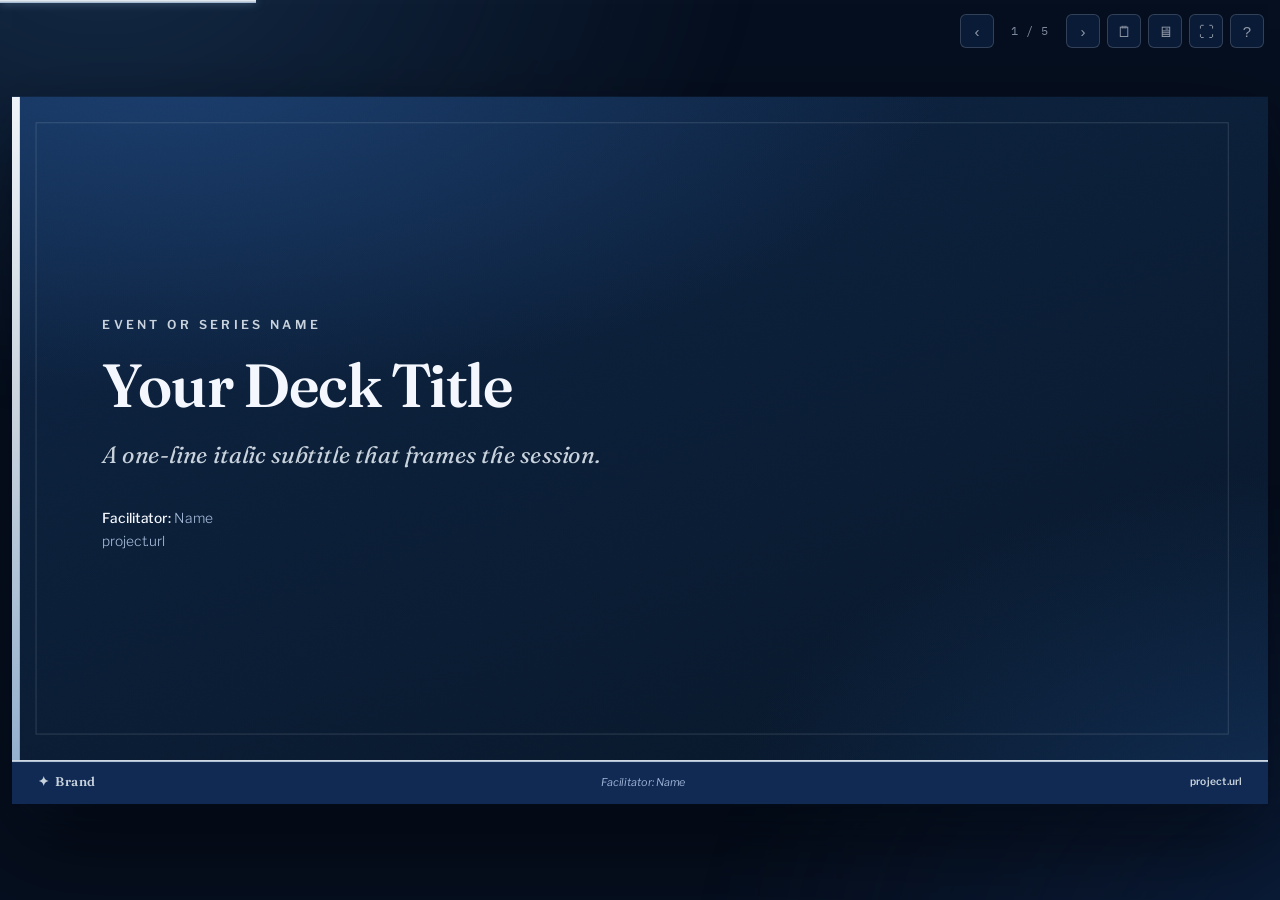
<file: decks/template-deck.html>
<!DOCTYPE html>
<html lang="en">
<head>
<!-- ===================================================================
     Built with Web Deck v5 — a free, self-contained HTML slide system.
     https://mguhlin.github.io/webdecks/  ·  Developed by Miguel Guhlin - mguhlin.org
     MIT licensed. This notice is attribution only and never renders on a slide.
     Replace every "Facilitator: Name", footer, URL, and all slide content with
     your own — this is your deck, under your name.
     =================================================================== -->
<meta charset="UTF-8">
<meta name="generator" content="Web Deck v5 (https://mguhlin.github.io/webdecks/) — developed by Miguel Guhlin - mguhlin.org">
<meta name="viewport" content="width=device-width, initial-scale=1.0">
<title>Template Deck | Web Deck v5</title>
<meta name="description" content="Starter template for the Web Deck v5 system. Copy into a project's decks/ folder and replace the slides.">
<link rel="preconnect" href="https://fonts.googleapis.com">
<link rel="preconnect" href="https://fonts.gstatic.com" crossorigin>
<!-- Default (reference) fonts. Swap these + the :root block below to re-skin per project (spec §1.1). -->
<link href="https://fonts.googleapis.com/css2?family=Fraunces:ital,opsz,wght@0,9..144,400;0,9..144,500;0,9..144,600;1,9..144,400;1,9..144,500&family=Libre+Franklin:ital,wght@0,300;0,400;0,500;0,600;0,700;1,400&family=IBM+Plex+Mono:wght@400;500&display=swap" rel="stylesheet">
<link rel="stylesheet" href="../assets/deck-framework.css">
<style>
  /* ---- Per-project skin + deck-local one-offs go here (spec §1.1, §4) ----
     Example re-skin (uncomment and edit):
     :root{
       --navy:#0A3476; --navy-md:#12428f; --steel:#12428f;
       --gold:#FCB040; --gold-lt:#fdd17a;
       --font-display:"DM Serif Display", Georgia, serif;
       --font-body:"DM Sans", system-ui, sans-serif;
     }
  */
</style>
</head>
<body>
<div class="deck">

  <!-- 1 · COVER (title slide; exit icon is hidden here) -->
  <section class="slide cover current">
    <div class="slide-body">
      <div class="cover-eyebrow">Event or series name</div>
      <h1>Your Deck Title</h1>
      <div class="subtitle">A one-line italic subtitle that frames the session.</div>
      <div class="meta"><strong>Facilitator:</strong> Name<br>project.url</div>
    </div>
    <div class="slide-footer">
      <span class="brand"><span class="star">✦</span> Brand</span>
      <span class="fac">Facilitator: Name</span>
      <span class="url">project.url</span>
    </div>
    <div class="notes"><p>Teleprompter notes for the cover. First person, conversational, about ninety to a hundred and thirty words. Say who you are, why the audience belongs here, and the one question the session answers. End by cueing the transition to the first section. Keep it to what you will actually say out loud, with no stage directions.</p></div>
  </section>

  <!-- 2 · DIVIDER (opens a section; oversized ghost numeral) -->
  <section class="slide divider">
    <div class="slide-body">
      <div class="seg-num">1</div>
      <div class="divider-eyebrow">Segment One · about 20 minutes</div>
      <h1>Section Title</h1>
      <div class="subtitle">One line that says what this section is about.</div>
    </div>
    <div class="slide-footer">
      <span class="brand"><span class="star">✦</span> Brand</span>
      <span class="fac">Facilitator: Name</span>
      <span class="url">project.url</span>
    </div>
    <div class="notes"><p>Notes for the divider. Set up the section in a sentence or two, name what you want the room thinking about, and hand off to the first content slide. Teleprompter voice, no meta-remarks.</p></div>
  </section>

  <!-- 3 · CONTENT (kicker + title + blocks) -->
  <section class="slide">
    <div class="slide-body">
      <div class="slide-kicker">Small tracked label</div>
      <h2 class="slide-title">A clear, single-line headline</h2>
      <p class="lead">An optional lead sentence that frames the three points below.</p>
      <ul class="bullets">
        <li>First point, a short phrase with <strong>one emphasis</strong>.</li>
        <li>Second point, kept to a single line.</li>
        <li>Third point; push full sentences into the notes.</li>
      </ul>
    </div>
    <div class="slide-footer">
      <span class="brand"><span class="star">✦</span> Brand</span>
      <span class="fac">Facilitator: Name</span>
      <span class="url">project.url</span>
    </div>
    <div class="notes"><p>Notes for the content slide carry the real talk track. Expand each bullet into what you will say, flag what to watch for in the room, and lead into the next slide. Aim for ninety to a hundred and thirty words, first person, no em dashes.</p></div>
  </section>

  <!-- 4 · CONTENT with cards + a next-step link -->
  <section class="slide">
    <div class="slide-body">
      <div class="slide-kicker">Another label</div>
      <h2 class="slide-title">Three ideas, three cards</h2>
      <div class="grid cols-3">
        <div class="card gold"><h3><span class="ico">①</span>First</h3><p>One or two lines of supporting detail.</p></div>
        <div class="card gold"><h3><span class="ico">②</span>Second</h3><p>One or two lines of supporting detail.</p></div>
        <div class="card gold"><h3><span class="ico">③</span>Third</h3><p>One or two lines of supporting detail.</p></div>
      </div>
      <div class="next-step no-advance">
        <span class="ns-label">Do this next</span>
        <a href="#" target="_blank" rel="noopener">Open the resource <span class="arrow">↗</span></a>
      </div>
    </div>
    <div class="slide-footer">
      <span class="brand"><span class="star">✦</span> Brand</span>
      <span class="fac">Facilitator: Name</span>
      <span class="url">project.url</span>
    </div>
    <div class="notes"><p>Notes for the cards slide. Walk each card in a sentence, then point the room at the next step. Remember the next-step link carries <code>no-advance</code> and opens in a new tab so the projector stays put.</p></div>
  </section>

  <!-- 5 · CLOSE / reflect -->
  <section class="slide">
    <div class="slide-body">
      <div class="slide-kicker">Take it with you</div>
      <h2 class="slide-title">Where to go next</h2>
      <p class="lead">Close with the one action you want each person to take.</p>
      <div class="reflect"><span>💬</span><p><strong>One commitment.</strong> Name the single thing you will do first.</p></div>
    </div>
    <div class="slide-footer">
      <span class="brand"><span class="star">✦</span> Brand</span>
      <span class="fac">Facilitator: Name</span>
      <span class="url">project.url</span>
    </div>
    <div class="notes"><p>Closing notes. Restate the through-line in a sentence, make the ask concrete, and thank the room. End on the commitment prompt so people leave with one next action, not a summary.</p></div>
  </section>

</div>
<script src="../assets/deck-framework.js"></script>
</body>
</html>
</file>
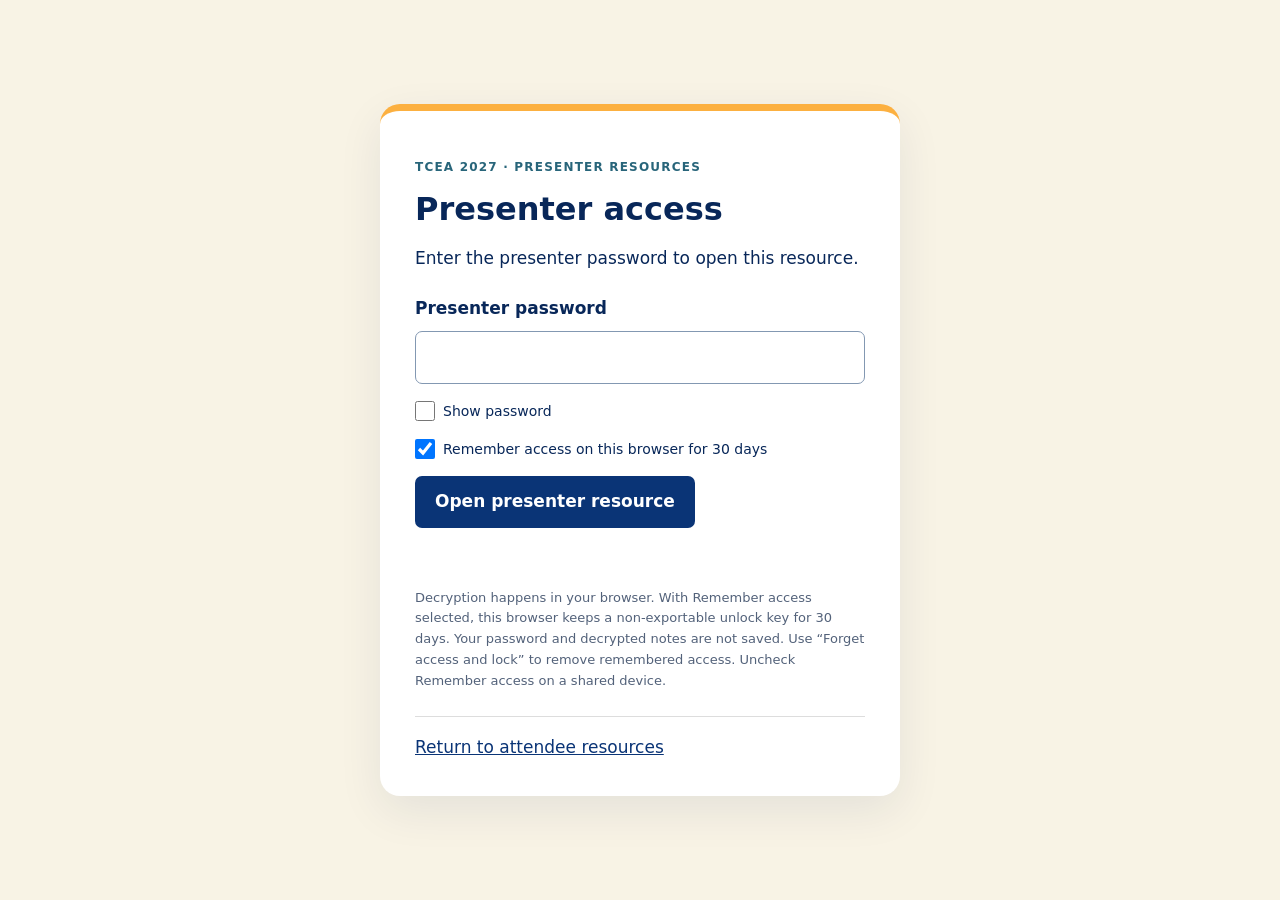
<file: tcea27/coaching-that-clicks.html>
<!doctype html><html lang="en"><head><meta charset="utf-8"><meta name="viewport" content="width=device-width,initial-scale=1"><meta name="robots" content="noindex,nofollow"><meta name="referrer" content="no-referrer"><title>Presenter access | TCEA 2027</title><style>*{box-sizing:border-box}body{margin:0;background:#f8f3e5;color:#082759;font:17px/1.6 system-ui,sans-serif;min-height:100vh;display:grid;place-items:center;padding:24px}main{width:min(100%,520px);background:white;padding:35px;border-radius:20px;border-top:7px solid #fcb040;box-shadow:0 15px 45px #08275915}.eyebrow{font-size:12px;font-weight:800;letter-spacing:.1em;text-transform:uppercase;color:#28657a}h1{font-size:32px;line-height:1.15;margin:14px 0}label{display:block;font-weight:750;margin-top:23px}input{font:inherit;padding:12px;border:1px solid #8398b2;border-radius:7px;width:100%;margin:8px 0}button{font:inherit;font-weight:750;background:#0a3476;color:#fff;border:0;border-radius:7px;padding:12px 20px;cursor:pointer;min-height:46px}button:disabled{opacity:.6}a{color:#0a3476}a:focus-visible,input:focus-visible,button:focus-visible{outline:3px solid #a35000;outline-offset:4px}.small{font-size:13px;color:#53627a}#vaultStatus{min-height:26px;font-weight:650}noscript{display:block;padding:15px;background:#fff0ce}footer{margin-top:24px;border-top:1px solid #ddd;padding-top:17px}.show{display:flex;gap:8px;align-items:center;font-size:14px;font-weight:500;margin:8px 0 16px}.show input{width:20px;margin:0;height:20px} @media print{form{display:none}}</style></head><body><main><p class="eyebrow">TCEA 2027 · Presenter resources</p><h1>Presenter access</h1><p>Enter the presenter password to open this resource.</p><form id="vaultForm"><label for="vaultPassword">Presenter password</label><input id="vaultPassword" type="password" autocomplete="current-password" required><label class="show"><input id="vaultShow" type="checkbox">Show password</label><label class="show"><input id="vaultRemember" type="checkbox" checked>Remember access on this browser for 30 days</label><button id="vaultOpen" type="submit">Open presenter resource</button><p id="vaultStatus" role="status" aria-live="polite"></p></form><noscript>JavaScript and a browser supporting Web Crypto are required to decrypt this resource. Public attendee activities remain available at the link below.</noscript><p class="small">Decryption happens in your browser. With Remember access selected, this browser keeps a non-exportable unlock key for 30 days. Your password and decrypted notes are not saved. Use “Forget access and lock” to remove remembered access. Uncheck Remember access on a shared device.</p><footer><a href="https://mglearn.github.io/tcea27/">Return to attendee resources</a></footer></main><script id="vaultPayload" type="application/json">{"version":1,"algorithm":"AES-256-GCM","kdf":"PBKDF2-SHA256","iterations":600000,"context":"MG Learn protected presenter resources v1","salt":"IgPZ6qpSUfiOg3otvpvbnA==","iv":"5/VS1+QvEQOq6N3K","ciphertext":"6fzkXy2SltyNZOmEWZx/8D3tqSE4UL3mBlp+bln3RQOO0TEhsWQ1sJ+L9cmSUdCEIyl3o6msGf8HOpe08aHd2Ov963MQQnun78xSo/t0bEz+sGJ0zGtZ7Rmn7pCtYTwFEk3j9kDIrhQtL+6CuP34F02eruIANYo39a3jGy4v/OXYbe/D5aUWOmS9IHGzcTQclJ6ClfbjlTwLOus5s7iEV1JsSYcayiNI/AlBH2i5kL3KKtGBOOmEOTqFVesXw/ZPgetamkHjPu0Q4efl5qTRRipu6HabR9TzyiCIS5UXYcirEozgpVTLpDACF/[base64]/dKE0jYFTHRs+kb58fhXIZpbeFXdaXsAHSSlizC/ecmRGejScUieLzF6Y69ePJXpi2HBjqWyf/o7tbXtTzmX94sETYDTGlRWscL+3ZEsnZgqITZKxRil4vzMsHRqkQqpOFiifDQk7rgr6NFt1duM/X6B02NUG9y/L2UOkHKGAjD0qfYWf92fo8Ksac7NWXBQLmgae60pKSQeX1U0ybh0fWH4ME2lUozcnvehzZidTQbg+PRaYtUjYz6M/ZZ7EPL7bg9O1ub7eFRBi6CiN0OPb2Od+BAjTzhDRgmjjPVdnZpS4sWsRVNPrqttn/peXq0BJMaIBghKO17vpT+B92ZFXO5cwRb1+V96ir2g+fJKDCBR/y373goD/DFJeafNfk7htv+bnzFNfjt8+x6pt1JYP7qBk5fuQl/6AehVo2F74nEXnnJGOJXZPtbhdt3iyEu9GnJ2/BvKc6Y+G8IS25EB5hXxHiGOuEY39VCR0QgE0auyqcfUT0gQ95Z35LLkhZx4sRifbKCvmKJkfSWTIBupUAY9lpIJLDJYHEE6q+b4pC9el6pPYLaRpa+g7tFfc6xVijtFXB6ybi58/MJbyxcPR43j1lXW/8RHPEzsQ3SBCK/1N+FhJ6tB2lfHUCbHw5vTg06+krw4NuCuKh/8dfPE5LKkf6EKk8bSf/vrvIEQpIE0ByNoUUiPqXylR1IzfjfFEe7JYl3bRkwb513dutyoWlY1NkGwIqH993YxdfaoXD5r0o0xdsJECe3aigf08CMNFwQ5L7kowRvp54MISkS5h2CC/Z3ZQiDSMMl8UoEzmHAEVoWjodWnI6YQ0hSrtOLwBNodzcysaz03Hept12O2rrL7kcohV/xxNLQgzOoIr7faXBnh86iRGR4cFkvRITG27E7Y/ujuxUPbP4Qb6Hc3KPmfDLzALnNOc5A8QyCKIesFCNxeL/CNrmHdUtIJIPIfGmAPDg2t/uLSoVsU8tXVmkd2/qG25AMzv2404jQdEyKZ38lte5hwyswbzNV+6SRqQvzAjUDKM+A2GWrOxxCi0g7AC4TUQQdTeV+5eaPHxAK1otssADVrilt64/+HtHLIsLPH8rhfhR4fyeaTf5a3UcxmL3jrmrie3Xpp9yhWv9255GBhXQdTTPv2TjKHzIYPw0FVnmJCvS8uEXWMnkGtk6igaWADoYQCmJlKg/OEfiYdaaTJ9JY7RrLsNNsT3PwlLNzmI7GuQh5S1yGzTSuc/FrS1actA98SeFfCnJ9Lcdot+ADHZzSSDWTQjZJG2KchpssUnEkZU4LtktkyPsDQ0AeTb3BwFPqCDzbTpBs4xqAuSR8kcEYwUaQpHzS8t6qU+/e+6zxorDojq7G2LxP/DCKr2ZHHw9Mt7/90HcxOcB57fMM2NDf7pmzhOc64k/7H303s/gE6nFdOLYwM/aGU9pdIck8OopKl/PbdmF9eaZal+JdLYmKtYgjnvOH9AIRBvQSo6jcvlXwZ7B12bihJ1ldw2UyyFFsQhV1Jhdn33GsbWQ+8FckaSmaqC60K4TqJFtpiq4AqwpSg/MRgbIM+Mky6pc92dELPMLTVlWyebj+7aCXzL5ce8VesJvLpfVhBvTRXHJwEIkkeF0uUy2k+9mYzj0Oxj0S5xjnaluMgEtliI5MfWdSdveHimRxTzi6+rvpGw2jIc6ZF2UdRZkcsqXk2tkFWxEeCDoJZuDPOnVVZWuFXTmMPR7UOpRZ/omlJgN5ddn1VWiC4h674pKvse0DxDOV+7YCQdpdftmHSos3toem5NUa7gOv7ysjmPgGReByrhMiB1/naHAr4kz9hcJRnx1hub4Y5VYbpWkVj4+nR9/rSIc1a3Qkp2eLhwrJ0hcGMXBGC2li+majRaAto+/J6HHKtu6deDmhH7vgJ5zPIh2m6DRjIIfoyiq/VYLGikJTO/hMffP3HOstpqrZqrhYPaLSejPpnzowS6wkmuOizYTeDqrN+QUsBTSBXfLcGiVIRXDjYfc4Td/FQUVB8hva9hhxsklpNSJj7pYnMryjnBfTuVns+8WQoMU3bss749T3W41qiQmFXwGOqziAUPj9b4aoiEDMFaXihEwRkE1OkIQUWPKSWDyS16zX84gSWRK2+f6ky63g+UE6XCpUEpwZY2udbcDm9TUuSE3VEoj2bwBXNWzPK0oNukFveUeBQ+O7uSosrddt7y/pGFWj2+oEOn1OIh+c1rHfrwk0+93KxfB/f6yt6sc9H85gohXKVVG0y9l7hCuJ/mcLIUaBiVAn7BOO7XX3a40U/vhHXDrr6ySJlpwEUJillnuycJ+qLwqKASUVE0ablX/j9A1+oEiMCPMAMYFFhfcrcko1ta0zYP42VMvR0yt+8UCxW+P267h5TLHt2NdFDGIVVJdLC5PmN514c8VLFZ4v9xqiQsEYQ+Q57Y5E2srPq/CyjZGpcRVh27T80T2iMFV5M7PVuBtleGqhuM0UhxOp7TUujeC9M11dV2lTxWVB77BDZQ6G0e/RzVF/fEubwUM6TYP3fAWvl7YHYy6KVso91ThDFV4HP1Yojb2jA4V1THLk+MEhFRF3a6gJNo2vlMaYhd5uy+TDKYUZkxUhPlsEf+2nogG7bkpEDyL0W0As9QhV0p8TeHZPI6VDLwpdxHIAEoGRVduFqg9xPb6C3Ru1oHRWPyYCrS/[base64]/R8n5FBHsn1HOdwx6bFP4J+cycF+x6OX2f7VVJsPan2wHVobfJdQH8Ma+qbZTI4/uWvqjRYmA8/LMkEuzvgis0OBPvbAsd6fYa9r2Tii+e3DhaSXaDCz6DEpl4DwwpOib8rHD2Cx7hzTrSHbpTvxJHHeuflOChNtK5fuBjg898pe8yUK0okfRfhgfaRF6ThxtJsOCvMwIOmAiHi+r47D1AGARN8D3CWnMD3lfgbOaBoQf3mWucUDNYt/3O7UIlWAYemLJpOkCIKS9GhgAmaU+1NEDdQTSSESGqmnw0r+hxwYXcsCjtWg3a4ba4Flha795gZOr92Lt0ETe9KTnCxMXEEPAh2mq5C4GyY6pRhW/dkitqTVeqjGM/QTJNBarkjCcuBfHShsEc8dgSWPSPsVoeiAyvwoTWM3X8zRDXIP+/YpceS2OLdw4rk2q5NjZ8LuLQQTyy1s+oV3q5l1WNpL/o2KdI6as5KkdCQ4DCrX9eQoyC53W7j1qi2XdYSLWfV1aB94GKCQo2dwP0vD8VPRulAQoPT5FtIxH727SK118oLCZc5/[base64]/qb9Dx+w6fki9v3aV7f4D931hBULxtvXJOtltwOC9Hn8Nj9oPHMlCfgPV/gE+PjFLxYiw+rL9+oXnbMdtKZZ3Z0wpoIFhW6xclQ/veA7k1K6ohQCqv+R/28KIUj9WIZHaauqA/AfrCLd/U+e4dvbrWwkILy0SRatW6uIgUWNJTiKQWtCgAgs6AKDO4vhQzGo4QH4c6R4XlcOSt8hkgVf9tT+EHljICXG724nMzDDrhLSYFO+LuzCLFF3bgHFmL+9Y8OpUHCsWFp0jJjYEXnHaF/enLPc6BBT72o/DJPL1pKhNHxT1zbLBsECCjh1ZcGAVZDMglkqzA+3K27y13AociSb6tmzNGqfS7tbNmo1tOwnRjMe11rbWbvsBeQaclXrnPxrUu8303DJiv6cg4lCP1wyao+sAvywGDRBjQ61w7CxZ3EXi/alYkeaSUSAtJ9KQHFZTs4fXV6eilix5E3Nq1vuyrShU8SRxn7lU8zX1ZeJovYCe/MuCwnNklr0gI34sPMHirih5hl94zCW6jCunZuNnTOJecKBbZZnjLxHctKfSFuqkAotRg7E875OkRyQCSUfcI4dHCupPL9Nyt0LaE4a83ObkdoUQVdhK6xSiMeTkgC89/mgttySpOIfyRiynTQHhF0JMg6fR0LhLGbPV2waWiW4Md5A6lE7FNBUwbs8Z+0j0bruFjPgwuBg7oOjB9Mmef0642KbkuHWOR9HXLqh5vp9vgM49oMNfEY9eoWp7XrcaMK/MMgFcJ+pfQvSZ4Pp1W+sFr+bTNY4ZRATPph/E8hVFi+OT7iIrMbYnjb2q0HbwIJJwex/1h9uPISKEQSLAw35V6Zx/+bWswe/mvbfWhVr0NQJsOEtt8AaOr2NnsTaWXpWZxRdQELSQeS/z7LbR9Dpg/mPz7yfvx/J0ZWgrK/gS6Vzr3y+MHWMqv4zXOgYKLGg5ysrFieNqtTc9yZriqTAOPaYFVd+GWXpz+poE9PpWFsuFo9QXp1Ip01fC+ca4kGcLVRWRiPiTqIXXofi9/xd3juvmkAMg1MOqhiVK1VabmlOnOjhVYPXv0JErkVE35K2EaNbIcRR4IZ9kSKjX7RhDxmpDpSeCku19LGMD4xxb8CF246vKif94UU80xmdkbw1rg25CkCnjRP4dssOvHLJmgi+z3exepy1S/Fb0mk69Ow+A++jN+jT9ztJrgUppMxIlqPDk4Y1Ffe1FzAdeW4Q1ieuuMY8USW11yNYljiScTaNKOTWSsXZQ8U3b8zLGKPjYayB4T+2T6ZeYq0S+q2Tsh88B5OJn44fK3cvNsRIOLcVYRuULBxtelA9HKU/wt8QeehODQUCNKhwXbP6mLIEl5YB+R9C3cWBxjC+1qos+NrYsDMSjJFkiXW132vzaiUKGMB8AT4nc2lagH+bnreCM0Lraq95P1LOwDs1oFiQameSUKdrCjJDCu7q9D9+TttfJwEWhEd3Evuon/s+z14ElFye2qKTy2Xg71ZcRf/[base64]/rDSRFoUfJXp/Kma7XD58Xf3sIyU7pXUMrCaTw7SgdxBzZ7PnPIrcG5G44q2LTK+ygHUY6Tv5Pa0WW3idj+I3TUs+jmc2PsDctfYUYVG8xIqWvccn9qHs3cfj6YnFZu4OhzGk17yNBMQu0wgyQGNtooNvKnGed88h6zUlV6gQYKR2rtcZ9uQpq5EU/8EmGg8Wm1ZauLKYnCp/CMpqftNZQI7a/vq4wpzV23P3yUzVHQ9DFq9xSk+FNCXj+b1b2gOdk5VvCxx6qKBvaosVteKDM750A1lmg2+ckhss2Krj+/uzl0gDKNg2XQwjv2Z5loBinIgBT5Jl2whEnuuL/kjYbHb5ULiXpJmaH0d2SvlRfS4k7PW3/QMD8lACRUwu6ORBrHmsKhhZiMjPqjsgQdT/eh0oUpJVV2BJ+lffBn3kFESwt7JqmyxWo4KKSG5bei/fDkP0+hP/QGItExnV1E73UdjrjeNDbb0OSGCy0JYtH/HvpucaWXrN/1vzHpMRoPgPlX6HaqYYb2qLBG3sC1KIghFApKT3zk2D//pRNPYjRgmUVzuPKIPUyIeFboLrUG6Lm9enP5DdbAdpciJMlUBgVfZ1K1eLgeHmibLKRsDKH5K2etrkOsAB2yDuQTH9uLJMMrTq8EWXSEkMBWWnMWqQv1LxSG41UBiUhDOwgLP/[base64]/+VCF+ZA+FHXZHWZN5vVZF7o2gbGzrFqt+Yc84501y/FogFzhBVZs1xoQ9BujQopM8EDIXX/[base64]/BIpX1Q+VqpU9SAnYtiKFx8Nov/tXLmtsVGMJSJJxm3TWDodQzAOquciqsYEMhoRGINe1azCNxFYfG63RJ8O7H985eyqx/stcurdqW7olhnbNv91w5f0cNnZYP0YQB+ADYEZJgbtbK1ktekDjk9FjChpp2bwVNMyeJ4bsNJ1l5SJRZRtmsODUkYLclshUcKRrrE7AIsuIU/P+fPn/jBQIp91ekxU2ivep4Fg5rGUVq44lZj9wvMHditwgQCfrKEkJO8gdnymbUpjTObARvv4dWY5l3o4tmV2DmWUN/xHl3e/[base64]/[base64]/DrLK9R4ibtvOyoV9VyDgvl56IKUzhr2jS/rytpHNdsmGYdX55vbXj7GczJ0AHgkRMf4I2DUnRNOLsMWMYTybc39si843zxM8BYT+U/v9TMjCi9KrbSMR+wqQrwMqk0hK6tYVT7AZsR8ggf02/GvG+9xwKVfaVpJCF0FYk1XNxyJw1uNcvWH9z0GjBlIQmoL2ClapfVL84m+V+oSdsZeha+QoX5uRibhBX32Cw1NYWvKxCHdMqTtrPfUFXA2xnvKpI71bHfFpcViifX9gIKl4xdlfKyWF28Qj6VBB8fiBcyhxDC/C7ORDG/yuzIJRJQD32/Kqn1FmXL/ugTZDaCAZQf/3IVpHsJwvyxE2QgoqXpyeuut1OswGue7FsaYwEsiJnaO8HDei0Sy+70RQmSdA4vGIJND9biZe9obwNb8HL3YRHPZRAcW9OdQv90orDMSFRLJvzbDarsT4UM69DgYLxTPMTbB3FVsJji95/0Q1osTIG2uxFLwFarVgVsvl+YxmBX+q7B8Y0NrCSKVHdmaDF8KWbXX7ABQD4n9eLJ4tQmXQklIL0jEZQgkiluf8Sqb12WQH27ZTYjmPwLOl+9yeZdQ9Dai9z/IRKKAMYnm9o1/1SXE2lzO6CQXAY6ht9yN3U4nEhcqh9b1sIC0db3vQ4gpvar/6A1vEn5o7pvoD89mCYOOTtQGNg+NGyf/R3TI7FB/sI9YHZKmsom0YPKS5uuYdwXCf6Der1VuXxXJp5AbzJfo+LEfk4nWLDNYhY2OUn0/Zb/dmZIX/0+/vrwteHVtCUELeFX0UvK4ZwJHIRfPB050Opyn6Zf6z/J4977sM6uhUpMvXRGnqc7/Rpr9LLv7coDmRcmJPahoj7Pay8ka6M39AhzDFD08xuxf1zAoQfp+rZCx/ONCAfeZrTXQ4yb58KrZdQwDKOT2Nnw7bSEKyXPhmtllWTFJigZttqtEcBECPxHRFQA7e/q5a2LwenTj49pIAiUI734hhzUe4x93f4WTKAu1b7zQ78ZveCvY94retQw0hSGN3gE6YPnkdjwFvRsc0psNqX3fHkzHIhMEn8DNcdhUmnHXzStpdfk6VumLbnh3Jztmvf8XYETN81/8BMYoIF4xENYbHSj17AdowTO2ipkgvcjk9emKxj6ESsB6M/54/oM2MYQfYvr0bpYudqfVMDR94ujYo1t6lL8kthXgjYgfmpZ4ScTxecapo8pbQg8b1lENmvlaxGBSzMZUNivOWv0srTb4wT2Atr+FT6Xo+K81a+xLX1a2Ha6v+2v7GuL+ieLJrPtgyJI709/vtXAo1q+EgUv71tz4dgDXsw4dqjcWcNROu56bZde5Jsrr+aYUYc7YK/[base64]/ajBq0DG/f8FHRc8VUUxWjPM1VX1o4WuU9QaWPIVO/tfQyKH62xyZVU9u6F+gcrryHjklaPRQnWDSqMvOTXumwKs0rhBnIzG7IqdfGvJfal9Ew7Rc+IxQ++BUp0WNmi5KVQrPpMapiIoB8tbxrIckrQDvd2j+NN2WHFxrofZ3N9W3+vSAF2sdODn0kPop67p1Bn3pZaQmYNj68td5qFVQtW4zJceWJa5RdQzP2DiI3AAT/EoXssjqf4QGPUAR5a9MvxxsXqhShT8GU8eX21yabkcdbDiyAAkPavEuBpQxjjRacASmrcWYBtDtEXBr3TxhdmVX4qN6STbDIHg9PfiHej/[base64]/3EuN302j5tt3xnZjJIss6fQbH/gfwfkb1q7Wa4fmIkDgM0oDmHH+EEbZdQ0JqDJbNt1WjpLZtjW2UqJzrCqqU1FXWhagKrqshVH1DWZhsFviNGu9lMHjww9AwxA/QdfHg8PYFcUCc/xRkN5wNg8+p816AQ/WWG8e7WhK3a4nPJhB2bt4vgGv44fffoWQff2LV0YE43WRMEJr0MIy3cCWGDgPMcBfKIR3wZhejypU7iDTWPbFK/[base64]/POGxYV+bUZEWc0Jg5itT96PAB+AHdWcO8YwTRhf/pE/t9vVXnnP7faGSVZMNSiQI+YcQ3N9iefKMzi4GBWrN1pbYyuISuKLP8rlcgqeA98yaA+ftc6ZfMNEFFCI3dEbwUR8Hg9OOKLLcNN1/2tYIKKbCzwVTtRWQYkBiCVkpjZw0htImpHkiP5SwHdlHRiSCRwpxkPIDUkPEyK+aUAcRi8AStew3UBN7uGcZkHZ6hVevJMgs/DjBQ4oIPRQScFDygatsoBqj/TuG/Lb4EU5o7AftME5o5Uxd8dMeLhmMYJhDT+Z5rlg+uApULh8kBSG1WPfsnEL3IasrvqYCqR0zXJX38zNfTecQzV0vj0OMViCzeEkJjzZbu6gAVRMfqMm9UlSM3e/mJWAQDxw9cKF0ztAH6pRXYrq2qPH/8zROkwmQaTBya/4SUZQoQKqBpat/99R1NzVnuTtU1UAtvk+5PS4j5IyUNSjj1WJNzECXgtidHL8uM07783MVmk6kS6xW6bNoRqFc2SWPhmbeo1RrgG0r63ir3T19ptGOc183XCOtGVjg2VMOMyQsieT76mBC2B0/LL9nwGVRoifaFbC/rxPkZCguEc0TnIxZCh9HAD5S8AApqUR6ImN69e2Jjj9ulTTMm57x7uVs7vZJVnY7ANMO1kYfEX3yvO4fn95mXxxcqeGgFHYrzCOVbrfj01vYWh+LG9p1AWg0xqU0LXGi10G2ij29EV/owC+dCo5gXfYkznPefcBKfQqxx9LM8Hi+pzSpISZzR6noR7+S37/d8LzfwiuLddC/vF9FEE3IkkGAfsBvh8CZAa3UrCfFUGO5nwkoqTPWUdvme9rIVns8AlXjooNrW9gGYqBKiOoZdrCQeB6wZYYIIFvLW3gtdX65FAVHKApCwcHs/jEl7C01/nh6qW6D7LKPHbjPLrAQagWIvd7ZRliW7+cmfsre47EzNoBdUoCovupKOy0dTZ2rqa66pugK5MfE4qVbPLkdG5cSEkYNdxUX/YL2SkEEU3xmfJyhp4GauqzD9LVBCjdAjVblNAELUPKe/jPRk4K+ESd+9cHIQa/Cu/5ifJspMNYK6e1IMTAU4UiGsHoqOrAi5xgA9W1LEt/N7FfZvZK90+G5vO43JBkTUXRvJfeArJe1JhpOfuJfsL00wEO94DGAs2VQYRqpo3vqOV6+h2yBbZducMM8FNYh0A3QTt5LfGGQL2Rrn9ryer6RH5sf4wUKWx5eeEaZ5lNtk7Xw2Tfb9/LRzXfPCCxG0LNbFtuws651Od/mmfmhFHMFIucgkc07k+bX8d1Ucfj0b5W8hJkpsvIJbPc9OokpX8sT2nsLq2Kkj/5Yg2MOXTsHf7py0FumetmNacbWzVTdjuChfA8iiFpoZFz4wog7X7CC+9UF6HalKurOrjw55tyV6VooLsAz5nK0HL6Bw2h4qzyr4oeBKWbp1+lpAK98WBaczaISxssR3V1shM5OszYAbv1P/Ri/[base64]/xsxi0PNxKPwlTxPF58+6kxGA1gbk0yWKjUtrfqKpxhUOTsBFznDcrFaNokVJqCz/Zzy6voLcVOKvLmCOveBD+wcQATNci2OMWUIfR2AhQuSyQ8f1dVaPU2oxzaiJHBpgEA/m5eKLJlhq0nfFGszyRwu6SjeK1SaQL0MAd9ZyCxmACA/RJpVUHB6Cwb00wtHvL26wZ0ndXcrP0UW3bMED+k5Nd1XVeloPlNv6AQ27YYez+Mzs6IX+nz4IpP9iDZdrqgXJapE644+vtNKrMbyb80CgYv9u+sX7YYVGQk93pkYiYjOaH8f6moz2k+H64dx8b/18Da1Fq0Mi1WCb8DO0KS0GCHkWHn/4ki0c0+i3f1LpSERF6UX2Y5adpyev/bJkEvKAPX9VJz59fztupun5tVJS/LPw1OxTxMKlk48oTJN21Yg+O6PyIFv+Tafznt3GKGXH9no8rphmbDk3Eg7ntZbIcU34Xe9r7DhwFcZrffx2uG+upiNmg8gz4Ll4ySCnHZvI4/UxGYCNHPSZfaOYjHYW7DAScKogJ5VSyg+43wchW3RB6B8sxkLeU78DnNc4DXS2+La+1Ek4wJ8qEowxfB9VXvTO8ch2AQ0YYqbIQHOVf+lwaO/dNVyYgiF5In4bdciTh0zQsGx2AtgMeGBQcZX0zuWjsZLGw9a/M/zEXstebZuWiV7JfOSXhS6IFn74EsP2odPgYkT9qAEQBFDsRBU/eFa82DGxKLVBryISgKK2zdelu2FayJQ5Ruo479DIhyIHNwlInlWtgcn4TJfg40Ci/wRWGUHOVF8u/24NoJ6uP3oMTC7HbYCfgKADFlXKnym1MLpDMAPv6gv8F3KdIE414hhqlcvOp9zdeWXv+2CPDm+mVtCE7H1lqqM6d+ebJt8SdHff1Ra3NAxhQJBYI9+3zd3ymb2BUDiti93ETH2ekXbRDwI/b1SO9rxbJ/bCD+J/UOvD4ICK25U0LhASDRud8b3q7xIyEAGcAoxFO1Wn8EX/t5WFkZLo1uxs66XiQje4yjY8yjECvM6LFzuxv2RLNtOqphv7Bi+pvU9s4MrTGsic3CosbzX2VOeklh1TxgcSYdIzdCzmGEC4EClaNFZ7xweQKV2iaGOCNoah5yC+IxDYJNlxmiurenSTre3qzWy1KCIely/T1QAvGFpclWqYsLZSvd+KQytgPWOe8tZqx4wJxgz2/x3ayNVpVb1kx+QsZj+iHcTVNwZJv3VnWAczUAI98htBZKck/AwbC91t9/Oyz1Hptlw6Qa5hEQGdow9Gf3lShyqTI3pxW8bKwyJAk77thGhb4Via8D1TKFg+XVHE13Fwq5et5x6NUKUTGN1BZWTcDVKxN4GPxzfG9Dk10nY3QQgavn2Kx/NG5GNVqxXvUB8idvn7sVI0X6U/+G2qUVRS97TrrRdcumnewh5OHTTyIDIz3snmLkMdLg9FeGkDoDYtGZHVO8X+M8yXmZnjmcjjNEP0Sw65w2H7RE+5kfSDqXFUFGbXRgJvYdYJp+ot6Ci97wuh4dxyiPXF6PyhzQf1xiJG69d+fLqCP3Hlazpk2W/jb1rRfyBvApAu+fWa2VgsbRZabA5SsNJBTMGRPWhOoJon6UJGRAAT1aGTk2xZWolR5dq3f/pM1CROK2av8J9t6CDt0irMUxBDyBAI5/A/[base64]/5rXqyD7BPpS4T9NgEPHR6ppyn05qOcBP+O+OTlQhyw2GNxmtOWztHFBkZhz9E5l5q6QIknlaEqN3+Bdx3UJ3OB4yv8hGGACn54Pu70B8qQJSVy+eFzDYGjXTI0thr8dhoSdJC1QApFVqZ6/VGhfvVYflfoIVEIvD3fjA7oeev0jQYTHofLF7zKQjR4Mjri2xl0Y2welSgMNC0UsomD6HqlE/[base64]/GQ/nIOrFiUEFrwwJkQkF6iJLGI7ZRcs+sYga1NLz+xEYu1USs1VMgIwCz32mON7BzMs+r4Sm0/oZZ6DsbwlTzXloyWV6222Jq/4JYXWFlyPL6QhB/DdQ4Bl+Om048sYRBrW2UXGppROy0F/zD41yK+m37Rdq8t88Z3uMzDCI5qK78BcKtfIyLP+TIoRf/[base64]/anKdbHWgJGNvUTFUVTe8Dp23Ijrt3VIG2gGdxy0qAvM3OJl1AjjJK09JarY1DeZKVqQ2F4Gpq2WI+9HjsoPNAhajSbSHsUsREMW6aDki1s4Mwpnf+L+eLE3+EsOz20uhrZd6NZUZwR4/iIGX5ezLtpUkBrKF5Z0Sdor2YaxTc+qQGRX3EwLrnkd0L7AZAEaSC16zOme0zwrbDTVLgzLXe5UhkxSUWqBiqtxsXlqxCZbE53IJftApj+vSfriwq79v/mrfutdxqpB3zy9W3+SoJ0wxo62GdhAR2PZmIeuMWe8H8H9o5sWwRFHtc1F6Ee0hGJrRS8iqfn4NO/u2qmlbwuT8q7EHAbWAflwO1IQMtnjctYGRWl5ojkzcgwTs7fF8cwy/035LyfTDfDjxl41pBZg0DXnTYYUuYIt1xEnS5PxNlQeTCj4vZ5COFz79/hw89hmq7PZMgEbfXzThOGh5WmH1jI+llBdkKP9j7DegCNBwjfLM7Ybzg9xqkQnswFxyNmh2RUh9Bm/pIMFyVPL56VGOLI05zpuTZnH+5tuObfnUGGKnTh/k2xZo2nIDlQN2l6vu1rTWoVUNduwOYysBqkIGnDZtm7M4DU/UhQLnDozVpJ+lt1f/oxfxsQxp4RO37Znxq8shF3G6xy6OjZ9H0VntwyLphOMVvL4SAM1sOWXKyotCpvQF7XQAXGpX+uPnSAYNmnRgftOfCXgraXbIppyTqf1FFS9Nfjf41QZNxlGqXbs49mA9ZnZpMqm9DNaY1AZvqdiribk6uesggxPfJ4yhtCVfuTSC9UcOR/JggxVspj7R2U1ojyetEygFZNqqURbziOfEA+BKwn3DTtBcNiA91sWzOIrKTrc3DFe7a2etpYa3/tEjKyB9vpfqUesvOklLTWb+V64EWj6ut60bjNdnia6wQPH6IWfB9u2sM5JLWdlwdp/pxatl6bAD9KfxG5MhK83y8bvwNJXsvjtd9AW0yWJIy4FGSYd9Q8LtglhHSQYT45wKV50F6v17QYo3kzGx4ylc5oGoHDFl4ACvixh4l0sD3OtoH+MfL189b2IMi7iSlBg02+VmIvwkWqNv4/H1qxxrvUUTPVow1mf8GJDDvUE/UR+rfjZP0eWF6yhsJJYzeefcdkqARTHO5xmijyAOyUQTIhrEdehlgZoUsRdTaGn9U6k9jHOLNRE/IeKTvGfX+UX3xcPUz2v0DNhdf+IyS3el5AZY4u0x9xTp2x+stQaaEI4eZZsCC4H1+fgeq5SRaftPvC/OgoOGGu4hsAVRWgk9qCTn+qQi0i2YwftbLVXRdFVk+1w3vgCTkLSnQI48YOMO/HI6+op0ZEtul68zdHLqfCsAZ7BJbZzWOPXON9gQZPru1KiXx1m3C55B6EOHmPGipZWRcE9M8ydrZN19rBUFzQX555LQRjk3SQ4ttvxECNa9wboxIBcaK9CplM0NHrrczvMt0yEy/ifNP8pTnk3SXMb2xkhIHZ5CSPZw8WSEqwv4uY+Md8k4VTZp0mC4r/nWEy8gbjOK8BMGMFT56IgL/WrCPl6MopHW2lU25NuB5evrtKR4f1BpQYq7ScSTKg5ywyRvsFMnDe8Qxu9/W9MafPYXNDuJLum190VBeWQxNX0jj9+iFkKEToX/1fP1TIjyemMIR/+GeF7risHVKQJfqjEQJu0/ACBAymLnUSXPazpnoV3TCP1xDqUT0Vw/cmuzYXTdVtRnmFeyPYHKtN1UKIhXYSD8BkQqoQ2imS3D9MS+8LklDQlDpvfPjh3S0g0Ktf8V3jeliqV/9sIXBGEtWZGUrcSim3STt3BCWE92SgOBevyKwDEwjAzKdIYpuJQAGG4rk7Bfu+aIJ5A18+hiih3drG+4EIjn2w3K93YiAHlU5BefmTyCZklD8oZ++kxd/nCrdbZb8lBsoUECu4jj9VFrXwdgG2+FX+z8rgixmmupFWNXuUd46cp7leGahVoAkTktQ39DI06toqVuRkCgmKOlMLwk4Wo6rJG5GPakQAsPOvcYPly2fXi9DOxAcfOh3+FwAkEIPzSj+prhuK3WL+VgPUmlZpU7ChaFn/Qo45fVCSe4Cv0Gd7y3IrUnV/0vt5HVcrgV0hr//IP9gJ6g7HexDOkhwSl5Fo9GwHynknVhpvf2TunLllp1mdL+tbRmtq5r4dRL2BGSjS7EM2ossT82gpMj6XNpqTXq5UE8282utZuNJMh/hZdJi+Y9KB3xRWfvM1lRi7brAnG9DkFI0IeBw0kXzXGfR3d0A9us+LowLqdGbLo/3RY/zdVSiW7sltuoaCczBoHk8uSwblAqcsKV3KykkuDKjDL3r73kUztdwezzgabzwPGajXMGOS3zgGEzJ6eNaywMpOspMMiVA167ZXRHs/r9/Ni37xx26z/mGkwYBhmFiZexdohLw8H/llsLqbnCwjZgGxO8TltcPQD8pPBm5tZhBf/cPsd1BZBu368yaoqNizHmtl3sO9/oWiSYR3JrP/X4TibdTu5cUToMxAXNUXAfES/[base64]/stYYs8NRAq7HUbUpmYapcyI/cKGo6rM2KD4Z9OEriw2SGmzQvCUOHjfzAXjdRrERu0gm0cDS4u/qIkwcivLTfEiA6gfx3wzcd8r50QSba1dQuqWDo5/sUBx/v4g2LLQ1bii6q88gIA/MaFSkv6m7QfhJCbxunw5XOKQRSMPcRgpODUbt1OdE1evlVaztce/ZtKDarCzVCGjGIEVS4JCxsFUJgvwkGtVoBtLbllANDAswTx5tqIvB6yHU1rbnIDW9Qlom+gkIUC/znjo3+TUSiEMxr9i1dq1MGvKqNgWYzu1eoQgBfXepv2pLoqyS573Qn9r4xLp3uSYykTiPUC5tcjdRQf7TAogm9Ldl2XCoKHxEyrhDDjg1RBIYr+hsivQbcemz7H9jGQNSIYQNBU9BBaDxrEOyYD7/brOnsklHxtD65yNXWrZ/FrZCbBlSf+0Q4X+8UeqpMyKcO3g6A+ybu0QSJ9nNXgMzY5ndm5od6/0/EZ+HKpRLA20fQcvbyPVS4F93Po149AtaRtPixsaRUwUfULTmSaqnOyQiFqPk1YdXth14HCMV1zTWBudULlcKfkF0P4WFkOWQCRn9u8gKSnlZpqlJuQFfv7TQs//J3Onwyko7vt5qZ/yvZo4V6LT9d76VstHnS2IP3yua7O6zQtWgmzQ+kInf3kdTp0uPz4XSxwnwP3SNTEwNzalbLoBo+jVdIkQDLrRfgKaQ5GdocMFiWl9dq2flMTXLmntZSallS+CV1p/2Hm1bfne5B0i9P+x4+amAPVSXGMkXgUvw85ABx1BRoj0c2Ql4p5wxVwcjH4vi/66rJ2C9x3Jk49Ta3TkqFlraWfcDWslSugDFG5lSOcNCWMBy5g7Px3FK5eFHcSd8WE4q0mr7zJclFIiM9SDd8T9Kn0Uai/CggU/LefmoPwT1VjozzOPMBmEGOFkYEzAcJkIaiIrlkyBJBuOCxs24pq/LwXC21w7BWv91OjKil9QDAEhFaEVIG6DfUSCe6DEo2Cvsmbid/TN29wV2qkt5HIFrMlFDeDYRGmaNY4SSPVN0zhGm7VO2NINahoD/fGeOY1qaazw/8Gwh08rO3xFNFKt/Ta3JweSmcOzhIy1VRfHNGHQ8suxbLhqTO6FFAn0q4hUl9w7ln1ojNpTw3joMc6o99GSUIPqPSLl7jqXZle5tjN1k9gClq5RVSg8oy6Bf58grDOPKmphELofthxytQjS/bPCU3JN13X/aCv2ZRRuF4UyiZcRExTszO9wHyHlsQlPlQLs8k+OnpFKxYiAhmM/SzyHm+RalSUQgxpcYSoPbNsaEICo1R8NsB0tLlpVBXYeLTRRcz2xXdKhj0FDdu+xomnVoZUFemjPQ0RxqizcBxju6nZOopD018cFZzn4oUPtxdUDtRp0JypycEzftW83bwiyNrdbj+1twZM7SJ7bAh8dCItyT/ZoKAAbfJJtLsQE0KVWtcQIZ7WbLA2eIHP5yOjUVQ3/LuC8UW4RC006uT9iflGXnP18FgbxK4k0Unyt/F98V4RD3u3QQQs4MfW+zNOFLuHX8zlCN+db8+SqBz0To1+6tHoj2CNR0VNyYwHUK1w6BYMZlRuQ+WvKN661QuCnq5VjBcbcNZYm47vaZoedzic0umM0v76GNxqllKgvNf+ld060LovV/orCy2wSVxbQSxqw7G2WPL+GsLhHurD1BagYCwdk6/ax8/rvEw7mVTxFLxz9XfJC6tu9poZsADb3y5Q3xxVy1gPUgIHC1FCe6Gjlzts0c0JznjoQSRf1VI9tHgUXz0JMZGdiZtYJZJs9uVVG+mRlAWCURKK2GNl+rOql1WINkZN0AQHwJ+kL6+Es0+/u/[base64]/fQxzhiM4MvWRLRv6lGBCqR9fiwUQGmXY4neTQqx7hcO1c/K8AmJzsbzeBzNF9re/Co4JyK4Na/SBxmndSh8XlNtYHh7Sd3M/gfLUze3dqauzkABz61Iz2gGNi75aH4eWZDOkrDBun2IoFaYFPZBMNstvt75tonPaSca0Nvhq19CrwFGpwVed409ExJ6uaFWwOHn5b7Tvnit7QCHKzF+nB9vj1g92KZ4OokGpU7z5IADlfar3tqkaAz/ot7U1w+3TBVFYYsbuwg0VURVMgzGF0tNRgPnFv/OkDRIZFzfOD3eaemsozvTAo99HCA4FV7YP2AdZwnE6+ImwnygWBRwXFnjczwTjq978ccM7rFXw9ph6SUCant8cIHkm6sMj5Ceap5NTPRoFGzQsQ5dyXfEdqFY4fr2fXgb85Q1wm6vB/pWch6fav3hsIsPQShXzU4kW+gpWmvwAQmtwurYyjaLAc9UmgYj7EN8DIpIFt4+k53MxQLSL/pNi1GHJnM1+zk0nyFg3AzI8lVdHE7eGxzC+fH/BRzXgG0YdBpLiCqIVy2fhTAay45EEu8JJBOMLq963+o8qGpps/4cbhynaeOImrW1sMBQOgeHvf+PlCmHUU23v5GB/X4Lari/lT8GD8fGHbVSgmI7+KVc8TmKObkRvJxwjvdTFpcVBTbwbjOaiPehj7cAx9g2hnBXZ5w66pkLesSdkqFK0aBom0O3ZXHD+M9tsp9FeXfAY+GYo1lSGz6EU2I/oTyNHDOxR6OgQXxvt70qsBOrlNuFYsvfIvoZsj8gxk3m6zJd7c3Ao2DlgM0FacxPCV2L/Q+6CDcGjgdRkrZyhoQf5YLBh02CMkysOIRPN3VG3xkq/87fe9i/KEMfUqZHgbOdBA4wISwjnrQzJe2U2lKlodF8IZtARK6akZIp2SjcupQLxBe9OANm1GQ4OuLpFFo49dP+9v6nXypSc3f+c96sCwQm7EhySV9md/CPEPKzvyXAKdAs5/NGUsjH6HdPrKBej0IBhpAgKWXY5MB9w/lYYovFy+ujhILSDrxSmDKtmXsE3VBeMfRb+xzo1BJim8KBhUjS8FMd+i3X6lVDVNYFQNtDvae4nHgH8aQD9Zu6hOT1FtIurgqJ0EHSBoJLq3bYaslv2CCTA5TDZUqTIDHeNFSgOR6fSFl0jpGMdP0G+1cFQ880pQil2d4RDcQgnseUfbuPRxvTLvyPLiOm1wgcP/oU9bomOO2Ztk717oD8aPlW5ANVBrz/ZV03+SICNIs25wxGKS4ab6q4qX0o4b+ob50teC8ak6no5KvxQRSLpY5mVa2S8Bdf9P5LzcqBlIY8lmfXR7rY8tiunnuNXtRd3kqzmGnckjaSDZun3RqQn4XrRm1A3Qt84SEeL65008eUkNLU82aY2DtNcohbagsJbUmpn9/rDHo+wlEM17XshhiPhRrD/SLYwPRN2x3mCe6iAurcp2gQf0GeSjgFgQvGUnCZAPd5Vd/MZ8ksKl4VNDeauY/jKgI1BIAx5itu/CySUR4tWirqATs7BUkPJIw8Tqo0sq/ZZDLHSrtQgbuvWrQW5yRXmiBr6YzFgs6upxHp/qsdlHDCwySlX/jLYD1I+4V53I/el9G7RW1NSn3RDUIrdKnQprV4J75Q6PAxDyebNEC4bO27pEuNngVQYxS6pYBKS0PIGpf9pt/qcdCwrLI/ZVqNU1kW+XsKPmLauI0nB6VZz6tOhVCYyu/IxuC5v9ezGE+nOMZiGlHJoDQJ/qaeZov0NZ5r/8DAn6bkV9/6ZTe/2+GaaQ07DbkN7vlCmfD9lLBTLMAriRKOtdiyT4sUlX4gIdMJsvdE7oDw92QDTfanBLab7Qou2+tzF99uSiFIGMN3r2OtUwDtTfraRhiwqXoDjeckDZyVQsfuEodtzP8KmujSd0qOf/78auqglRVB9kiWX7Cuh3ShSYDj3iZtnREybWsCcsQ74B2/Q0eLDSyfvY2msk7Hl9XLPt2eCbCLOHs09Srypvf/HQJkWp35rvMd+3FoJDg9cbC4UA1vhoAWqToNYR+ekw0fn5eB2/[base64]/JZKg556fL0xDnSef6Cb8MooJJyB1518KbNgcs76ndvvnKAvJha0Y3da6YHOWjs5I/q66YqA6vE/aDQyNDC1T019Vp4rKG/XUxuOgb3tMuKqNS7W1iwHmvOzlmZXPL5NDLmssKNmbrjqb//D/9MBcPJzD2XdWcC5PgWO5jViG5BDf2OVqs1I9iOnqdMs1iMptH88JwUWEXfaeWn8J4pNBeFGfQ8v1xGh9JLDjd/5ywZko9AJiXlrC77GE0/I/7Ic6f2fYGsEozSlJto6w5ndgMUriR+axLBFek+zBRDLHN/vsF7CoX63EM676imeXx/JGguOf2g3YRzIN7ZxaWUafpL76FlKxE3vDTB4s6KZ4VVRII+fWfORjfr1j5bCu19nETpLPP27WtRYnlxcOb1Y/O6/T9Ec9BGp8UM7u2Ip34a8mpk5K/ZvTO20WBUytXDbSJCR0iU2SidI7kFwn9KF5gjdRgWWZfGr/3QH+n4OspFHPcNRJDBOVOQ4X3ufaF+JMX/kG4hQRFr1YlRQHcX4UZZI3jQJjav4zBqNwsVjMWyhiD+PXX8FJIwELdd77NtQ4Opq+SRwEw2nLiOIdnR40q2KX5mBC8dtyxh2OwnI7CSZfjPh9BdzxZL2cW78s7ByP4xqSpkNGxE3wigriR45Fbt/yFU3jUdLpvjJAro8f2So5AnYF/ZUOEFm8C4zS+almzmq+8UJ91S3/BC9QpIzcFbcbC22gnZZFEb3v3e7xJHXMoUEVDJYuGrdnoR7KStl/YVCKNhw1n3N2IIYxo2y/VagrgkwYYQqOGV76nrGrdVl/TLmuRejHvcu1eVPyUMxqTyeIhujuTwkUQnZ/Z5ITetUPxeJXVOWoXENZAv8KtBHVv8NcYjUkx90+uG0/6nP5VIkmBdsVdAN0Z4dGGeHhjf72w50KESrGPluykWqWiwrjWu+CCkwkLshRXpzAJGzeSIdvXH/JZ0Oq7KQBSxhzjpjH58adAgLQp1IbKVgPRx7LtRdZZ75ItsJ7vCA238Wfrwl3MYNqTZ9D32DeEBrIoTSWRTC/4S2Eoixu3oqKM7NwBasPYjQaIYLx5SNbtlZBOehfdXmbiL9w10eJwjkdWPSQmB39eYAx0wLCCsQSus7ArDdN2fKJ02Gy3m//QPm/DHBvauwV/MZunk4oLL1EJrJVzXjgPMfffRxnti5zQhLn/Pqfs6jn5nxYwLTLAdXDHgEYHEGjhybR8177frEdXIdgSi/5jvdQVV3CK993Xv4jo9sFknC9ID7+AvHcva79GhM/[base64]/e8zDd6riqWWssm8wnfWmON+o3KoHhpqkI5ub1hBLjD48hBNRidHM+6E2r6eJDsPi2zp6Fn5sTpFOnSf0J96UIB1V0EN1d3RYTVxQb5b0JgxFnLj59dgHhr7fGt8fnwK3RxtC3NBYZFcVM1aUrORku0QZdXBpcIZpRMIA8hx3r9kpnHG7ubSsh5skEUk7qqvTWG66/ozPZrANZdc0f0VqrZYs2ORoSbVw2rrkFlvJbqF5/WGg5MXVTJbeoDQX2P2UDXQzC+uNO15WnfnVjrpwakWYFlOzFW/[base64]/8P/D1r7hdG8LA6Y2NEQQC/xQmQD/+lIhvvbsTuqUh8YKYKb4GurdXisFOPPvCVNe/vYUK8rZWHyf4f/EWk14okfG9zctI6V7/tUWuOMmUViUESq1o3keOeIEiAu023tntC7N13N3/z0N1LHozg64w3lf/P+REmTnBayzeqapV6UEAvZbVSXYBBovLfeyCZZ8ShIN2PKHzDu+RHo0XrQTK3NX/2fNGepK9LTinCKHFaRHapjHpOKwYzUgkVcRODOOg/d7a/m85/ACOBeXbHm7Nw7WkwM8X39GvEisZ6/o1m/uQUHHC1nwk9tuzURDUqlneGhXtEq9KQH83HFIizzIfx/mfu4ZzVJBcWo2yE7lpOyex6A0sIkz480GjG+kmccWQCrU9l+sOWC8aFFG8pahbMQFXtLvqXnpRjTPt5ryWwM+wnQofMV9qjPmyxHlVMAKmQVr9uO6o2QGbOgve1i8Wc6ORYjSPO5CqWBR4Q3/wH0DRz9Z2RqVwZTm260SJ8HCthvaKXCDLGhVJ14HCK/xJvZimFEaEHIc8P7qu0gQEyu9UPd3PGbJZ5l87J8n5MVU6t3jyBLpbugQ1UjwH53/SzCcKr6MLOw80Xyc82Xanar25A0PyHOWNI4TfS1gShK0946HpvsEt7Q2jH/KDxE3IexhHDSlX2HzL9Prr+c2gpQrLYbXVl57ArpSGRvrePC8bzsNGWRIcnVj6DNZDair5ZXV4Pwt+3z6rwjSDKWYU8qXoAuF80qrAQQ5nEscGXw3NWHeAlY8yoVFIvbL7Um37VZDaVQTUQSUPvu2Q795zmpwHR4btGwQkz1k8LJxB20EekuZ7v8U8P/+iN6xBjLjY/woQJFW6eUrT4PapHhwobtuE/PP1k2T39107mGeIJ9PfUZn8RXSjXkSIXb0WB3/lKIlozDPXRNGZg6k2YOvtFxzHAggscpT+B1ALdlBWzTBXg0HesAYWoO3cz+eBXbYvq0EmE91+9GRb9Wmg+Hy963Xub+UZQmyfajZz7ey9mUM1Q88aTk0gpqWIwH/IbCiLLmOuX36zAAjqQpzIAAi2Eo8ZJC8JAOF3I9jIMY3otNZ3v0asdwqWLXKXJJJx/gwqB3SXwk3MZY3wpNEdSrHzmgFBcettX0f9tjTnrNm0IbKw4qhlnaCI6oczV4ffB5R1Bb9TfUjVDoCGEotNHAk0NfxtOGstCpXCPe6hKS6Ll+6mKhHyolk/cXf5eCDFiLu430LU/[base64]/5g07ewA8Ue7wRiaGSKYbN1jelbCHDgpqp8PcnrnCmoacxxb3itTRCUIkPK60rhN/nVga6Zw3Y2enmGTXOsb2NA1L/ZRUPzFEOQj6zcr7cn65squNrJj3nIi0TGUeiu2dPXw7ar0vpi6dhHskN5XaQ5YD9fqcyqp0qmVA440A4mjeEMZsf6V5Hhk0KC5OHgnEW4GSnGg60wTq+TR6L7Gec0qlHOkPTX437nN/KpRllF0a5otFQ4nxjVurn6NGpGE89fSN+/UXvKVUzrS/ycaKREvynhsq1wPYAJfic5IZM3noP5BQOxbdlOTdUIQVY7+Rlv5xX9bTj6D2RaS2OslC4KfRbV11tbUlJrjNP7iybyTfXxymtSofxDEsrrRb9H3CEIpDG0VmlDshgKzeeIINNHp2ap4CdK6bYC5jCY5LT96RR4d1bl6/TQODMPINjVR4wTNcIEs4wHXLeOI9BcnJxqAISAIGTZQ6EBwr4oEtK2abbS+IWcy5NQ5IPdYIxbrw7QJbw4VM3kPteNNzAuQNB1i9jFhLHwvTzlmsvC47l5q9as6sE4W66fH+0YObMmkWB8e/ql2O5rC746jHKEzZCCVwHXLf2AzlE4/Fe1cKyRW28eEYRyQrDIl5z/gg0aOAnm/Urk/3wwSlzKlLg6TRzTLxrIRfCxuup0JFtydTFxI+lmu5ztU2gAJ3KuNSF1HSwVws/30aWNzkcUZZR/yrMiFiqOg7NIC6yWOOA1/L6tkDr+3kaXPGYo9aQdKIiro8U5oWZiD9SQGP5cm9O5eFIivhrJB0OROwbLoBmDEkCgf0L6VMhna39B8cOMOveFnOKZCdys32b+KEpYNTInAnRrHe9/KropJRmLtT++8TOIpDXOXXkjTmVMpclt/olEDh2MlJm7/cM41FOUwPDmE9LKMvQU70g+Wfw9OE4G9ApasSQQDTcFKXnBEfSvYakhYsqB3q5pb+yyPd7bx2TgdP7MJAGIjgwdy/40XHBsu2AUnwRRQL8esR0nErmX3pcN3bIWXJfyPXDk08KnrvZC0WFZkYn3n0UijxBF6P6Tx696nXTezd+16Ai/AvioYdd8ngYFoFzh6WB/1jUtSGXuXeZduysNzMEIco1PGwftAGsaj15DIjuNIT1vcsjQQpTI7PPxWdo6ftLQWIFt7CmsO022Zvh9D/Qb6PfdY0GKiC0yGSDgB55QQ3Un1SFvvrbLBops8ruiL7IStd9BIWR0owyl82S594gvSFpS6M+FP/mHVx/Cdm/z+oohXNCHtm+eIit2kcXcDLvYlknfp3XJs/MXcuHrT1qIeQbh+SsQ4ShKs07LJiXDfjVuacQickXcV7GSMqdReBjEaG1xM0vsX0BO5O+uUSd+Qp0C9ODVe6YHzrYtZ9SXMkZJndfbb6cVWUk4Nnnfj3KwvdYHVET8EqE7BMKri1ZlN4l3/cvJjZGVa1BgkNtIp2pfqAqBGeX3nYoJNHU6n44C5xPYWj4GduMKO2NC8GUeT/ybFwUd58v3XXnIVakxSkhBQ/0Fhnx+PiUNhR+RThyVFcGe3AikjkUYObtZVcT3bcw2OJrj47YgkKXZ+zKsO4cj0O2RtPiEvW9IXeyqSGZmPQdGmSga9pG3iFel52hnx9OBCZ3J9CIqTgDhN5U2zIx2Pplqcfnhd9e3AV1fNvijXPDirSxxeZ8Ju/Q1vE3qrzFl4H0wCyMIY89nIUAF1oOaSHip41gXX8InbjRfZshZM5SL0tYz5n+xLR+qAQ7gQUTrWEpKwL0/gfCbLLzpgHOCdRs0PcoJPwxjM8/rbREOt4P9mPIwUed45Q05EF1MTXF0MxrTYoRuZpQqAWg6tjaaYWHAnvPdxbH9ILDW10eLTxls08f/PNPQcmPU/xI4oSvBdz2ugavInyeTDXrVWE5cd23P96TxhG0RiKya0HRbwjk1XZhd8le2xG4w9cAv+RhPaHDkoCMMXpUVGWB694znBo2SO5Sm9qDj28NkPmoJjX3ZsV+HS+2sDoPQ4A6nADUDuXLOylIuBoli1RQ5+GWgHp9ZcygEvICCYlGI3HKOsE7QI/o4P9W3cIpj1IH3rb+VbXzqxp+URHacvQ0rZjjEC3njgex0cGuQjdkVo7eWtDhkyD26AyvINbkgm/TauxBX6gi2fSVPXxmoOec8wRRKIkrx2h0Z5QVQjRbYKqJ/l+DMNgkefstHtUKJMSa1P96ZVlSU3oCFeaAF5MrBIo4kuLSDzTraWFpnJuhAu3A8SxapRV/ONLmPAHQtAPv5PBvPDsYiblV/dve5qqaMNtm9xdKaboMAP1ycLk+/ouGT6r/Y6Ylmupt9N+htXd4fWn9BZmq+C4vr9O908A2tDPeSiEqdak4jmwtLafKKO/YRy3WcU6QUvR4hJ7/gZ2SIYilIncoluhpyZVZQzELfxCDx8qA7bSM3+FLvwSiybwX4UuGwLxuxkLu/QggoJwAcHcCs7R8rDYcyQIfRo8P+2UOfskLXz1yd4zKy9vo+PsgsKmFgvzv6Jf4RVKXJ0m9A9kI7obEY1aRUZoHQB5MJXFi+QD6UeLCgjKBci5q/RzG276hzbK4T4ryYGF3rW+l4kzMTjbalv72hGcDwGTnv7Wg59Q4Zf+b5vUc2wdObQxpT+m7ohIbEOsYWY/+JWz/nQ6bZhpYqO7AapaYtc9Gue+j9ISJngE3fOhpSFYX83MAaDjfqKNDSqkApzSjW8eKH7a8icXYs6nYELuSPozrBkjt27CU+5WL4wJSovS9Hk/9Wt9c6YDg2aCy18+9FP8ruQNyxi9xIowc9awKyv+tB67iNv1zdb3QFYO4R5NUs/tMn3gOy8yDDmB2F0GN2wqjlByKD5bmgpEJdH129zEyLgwi2RRSZ4WbmlZz6SV7l0e49WLvd1uhuaig5TmebmXGW/mPtVbSsqW2Ht9dcT0m5AWe+zDM5r9jnj44ohHwuPUDJABbpEpyQAsrzxRV/JqD+4SmjUbkxkMRFWXFgQifxISdLtzFQ8BIihtNoS85TTSyZxvqVLSz0KRbNqxPlZwYnLc8hGo9tjIvcKpaSy9H6ihqdWLzhSQWGUwlYHcvu5sPuO1uydL2oGn93MPOm1T6IVGy+/PQ60OWFooTCS8sL83lxHLiY6Srz8q2DC1NszSpBPry+E1V73vbF7Iz59GOwrAumTlO4XJqNeJTi1Nshe4T3a5zSvGvyWR3Nj3V7F4aTAut9fMq2ttSblhSDm/XEbw/S2jxIYzir9JYshYbKayeWCD97LKf4V/pBKHFOHQuztHKJor2uZ4ufikddP6LK3kfabtYIicb+9jyTFJAlci/YFGJJY9kEKARTPNeNC4RiWiaz77G3FOOZA5sgwb1bLKAD1El198WWe123yb4DGAQmn0Gzvbcnw1iT/LHCDJpvQaIZvmr2PWR5Ll5X2LnSmyuqaKQwoN5iVl+azX4bmbohqtdY3rO8Oc1GV6ozn3Q3ZFDKAY2+S+H5ATuuZ2P7bezrq8He5tHH9pbQeovFwr3QP4ZqG9FWzZAEmzypuv5mJyCcIuPVSmfXwUJu9vX/1mmIHv/duDqgJ6dBv+FdGu/Q58s0K9LN6HjcdYxx/f6LxgF9slwK/4d8BPRqC0/cTplogrG3SYRSTHueU6h2NSgdnR1sqe+PWwrK76e7xSCGe2TmJG8VG+LVFtZHHxVGqSYJ5ROMvM+x2IO6Q5j3x6JFmTd+Wfbnke+V35QDE1QshIhLlmkbf0mxD1Zjcs7HGFlpbivr8Cgn2A/PKq1PVBRy8M1sRoL8uLs1+kriNaCPnc/xLjEI8JwKEezUHRuY9jnqIJ+QvliCT14eCfBoJQAFSbVF17RZUPtTpVNKGW0U8Y/qB7oJCOS38yJ0RAHxb0mk3SLzB9tF+PebDbWJIHehN9MhDyP8BBc9mwjb8Ei8Frwk2cTXiebU7thmuX6ctsbAIi4WCGRgv0dCV4wH/S1g5Fz0Bwrs424QoBArH7wUwbpL6Wd5aSUVXmfVZO8csEDp9tjNKK7IfTzY1jOExTrm4fTNZxH0/Xwl3biMbDXq2P7vemM1htt1zD3DvLaIuYic+MMQ9+SA32q6lQ7+azh19ywD/A1alIqAsN6otgfNZ98sYlXms+vBBVAag/6f4xm/k9HxpQ7ygtYqVqbOsSZyaU6qvl9dzknNUTIoT2CU8WNHe+LVLVXYpHWyk1Iu3qZ+SzYylw7HpY1FEa7/iYfFmQVTeo69vdMgNX/pYjNrxq7djX/mPABATTWEukbpuIcALm2UdbFmrXk0g4nnb8iJQbR/EljD/MC3qrQWiJr69nS8AwnSDlHAdslyTGl/yfpexeSlBsZPP3jiHxAdgZdViEkKksqII/hGhdYBr7VbWFOpSxhIuxOVhIb4dG+ogE8K6BscJ24rRPn1mk6jMYtDCEHcVmkKqJnA5qPn5o9h9/WvirSv4N1BBHHIKV9xa+vV4LdZNrNCMpJu22zCNBVOwR2Navb9wnV0SywAEtyC30jxI+oQyqsyBqd/jtKb8935crLg+PQDWTy89wthFqi/rzJPOM6y0OMzZYDPkaF6whJfW0xZhqRbTkdUAjM69W7yMCGv6cVv5QsQ7RQv/Ohhf553r1Bv2Bocu8e0V3s8gvfA0MOsV2mlscOMmkTBo/aYkr7AtMetRpLptejYloCUmlk/Z4o6bM9FMhPre9LmMB3KFEPZ9Gdb86RsMe2Nu/EGMVd5K46k2PC6IIGO3F6TROQWbthCLp7DdKWmF4XFGve9F/Aub9hTCWViiqni7kJBTJ/FFXWg/G1Hm2Qv+yoaL2XUTGEQCB0qVqT+1Gvi1BZonq6oOAWsFvrg0879Vswe+f+jV1sgxdag+R930E0JJ/yrwCg+oi5YpYYp45n07ofVPe7oep9AFwktRjS+jYexoOH2DW0LNMlEKUD4TCAzhhpCEO78hG9s1zl/R6byypZb7HnyRqBrPYo9lUQP4Hcr9u3ktjOu2P3PE8Qf2zPxG2Zyb1r5l9mADsoC5ghMkq3/nq6528oEUYOkwEjcncf1qC+/REbkxUMLvcQ/D9Iiymf9PBbeCvCu8sQTYxARJYhpfWQkTTP5RafL0jaSdvPoNuMfE6gioOxzHWjwIKKzmX7kjINY83VXCr5n0DcnV0cd16VCiXlu4G2KPKGzLv95HO7z1PbbOUqKUeeqB6AtraJpOWpNd2vtxhV/Ssctn2Jo15QhcTKZPFsgD7l5SK6cZN3MUjchASr3Txo8mULUZOg0Z3slo9mAx/tT/jY4fHHWhJURczy7X6iltQGaqip22P20vncOPEXoqDN1zaVH/jeP9pBFXdSbMkcTl8pyMJ22u3KUBpWl/J3aju2MVkCRQ3o96vBu6w9O9njinJhpwlG/SzJ+nHqEqzXQgjJsBpXE9xsJVKhpEqgjA2Z7Gt7lfG3zwb4z5t/tLLRwxFw7dU3MGhMxsHr0ff+ThjykCNiFR0KeIF0xcd6CaRfv8QTE6MMM5iF6/5qOm+prIQfghuny7aNzJQSw+BUmDU8GSzhqxhRoR794kp7in/+m+w0MhJMYWV4xVcwZ8pUNITbCEvpKeVn3pkARze18FvPTfyKpzz2RiAK7NqV1cK8wbL5kVQbjRaoEHoyBVbtAZGA4DVTtnz3QC5y8zqAQTdJnXI+RH296BZHyrhiZp0TENQjij4h47H+eTvMst3zrSgAQy/3kelVyZKTDGNybBm2fhwyCpR08F+ISnTvgsn8z1wS39ffHVcQ1fZs8l5P6O9/ApphtwqBWyPKMPw3Sba2bkLyu/wyfefgk57s6uhizpKC+Q+1Vo3AyEkTVOit7ndpdKLO3ZzPlmpGroVzEUEIoOe+Znt6o0ef4Ov2iD9urp4nNI/AhclEq/DP2MMXeIAOFtkMABZN4s+TyovAmj+Cw4QCDuZju+grDurFzc/QeUV18VYSGwM34ENcFXxsglFgI3NaPfeaWcrZXulYUjw5p+l76TFeiXlkv+T9dnaXfC5aq048slK0fqXOZns9vULu4af3lYRR6lwerCUDmpkX50MgEjlrVgyBHJLVHnHPg32k7TNs9G8OPvBBknDtKpVB/t9Cy/AMva2Dtowu18/Afi4PoAvN2EXqMJ9pSVCq62SVwofcEUBHLj1LYglrY880jPZAo4y8gJj86j4Ez6K37Tiz6c3B94wDpyhArS9dYmIoXoFzoEHsYSKq8ni+e24WsqKKO/nloexUVJg5E9WhPSNrPgyW9vLGmPKrU+oWURChFcdxxtd6dC7PaWmCdSnOHBe1EqcGxhwrTZI/eQDuzP5pabhRhtOwfS4uQNQi0iWqy7XtyvSQ2HduNcX47BE6+7gq4Mw5LOc1EhFskjgv7eCI+PlDWJtT6aQ0ui/wsHvrrkw025aYt9ISh85DR+QqpXZnFxc0QLQxELb+sZhxLBc1qwsirFQPkJK3xt7YUF8vNFH0MsmXfc+/pp5osfPF1g+sP+y/pgyZy4ntBXUWqn+FPEt2B+UCZ2uZTqu4K66eFviURRms1tuZYosmQrNgVDamzGfNAplzi3fM+tHXoUx1y4puCd+FqcG6MCJKr094lnJVv3GjIPcGOA7cs3buRd+zhBxqHS5zZlOXPryD/xAz56/rij7c3kj0xOYPH7QlxruOyJAs9AX0j2N8nMPspHKdjdfAIHCnO3nL7pF8YvSWcKMY1BAAEJkFujYRBELeAbzjk9Nxi63/xGJioUo8JwZBZUBVNBpF/WYkgWctlH9Hnu3Ttx+/jnvyCKdxPLJVF+6oD9qWiwzbYBGVp9tkS19OkKV5Pr4+FolkgUnOjbsJJl+jHZwSSyjx2rNSJ0JdU80K6SSAttvsRVIG9XH9Hjnn6IiqXDoios5Up/TuXh4XNhImxk5xl7GmIw/d1LubCybTBsUwdQZjoJ3CKZgoIQNl6myvOQxSP9Y+u66SCFm1ThOhoWFJRaCgzegPgDyKtirukWZC6t3c0CPvZ3vuA1rt4nDjflimDQD5iDXOwkp3Efse02UBx93J6NJA/bhRLGMAu5rgy02gIyKjTOH9YLZ6i7crQZzKXem/wo6E8X7aKVhxIIVgAPr1p4Cmd/Pbuc+faPGHHWCho21K9IRf2nrAlnHJ79VmilnAUoyWFX1P1vQ6y2nQpZPcW11zJRmj76Fpdsnb5iJqwrvMY9JeWNlVoFINKiiZrSGfZeHV/s0lqVef52zlKg8cP/y7D0DsdRULbHiwkuU4B2ayuvvro9pnyQo8cCD9KTA1t0OGJz3UMQGFArQ1DcOI12518LXkS4blIteNN1Fbso/NwSPpY38Zt3HbbNWDJ/9cXlEkdWXHsGd7MI1yLbdyv74nDnkIaIk15qmRPE5pEOlruFlVgqCa3F5ZsqWdZE8SHBA3L8vlNcZDoz0sr/tu/LF5JoNj68xLIn4gTZUdBThm3PwiRp/31TxEDP82iVjwzO/RbnwGxF3OrlHU/A8/+pAUAx6dGst4UTW5PCvFFRsur1UlLeCr8oQnviXbOS5y+u8c7WStgAUC18tbmkLT50lHlzMNB5YfvFHsaBxLAmnGXDdqHWUBgr++QWmWU0a1IJMaZwW2Eyk9hjeN3gHK7uugzFt+aqypOj9Q++Arosol47XzCPJh0m3tGYd07I/[base64]/ysn/ScpjdlEFsCybpjaBryQE+xMW+pRgEwfpNlIRo8koWea9ET4rsGeazh4jA1fkdbVEHdleEQ2d+zMFijhAjqII+nXITuatRN16ygDQtfjNxNUXYHv2DJwO6acJRUBrRH5dsK5s9Bco98mD4hBAmDkn1S/Z5UUhQYCLjyAtLoBSoGZeQL9x5ihe9NTr73aQzh44ZLcyyd7g6X3abnfd8wykrEFimNDpmb6UKtT3DwqdU+/gJCJbjuM+HHlGDPAYSbCD3YTX1/FEQ8miDDbp5sJ6zApocbsdzbNaLe845pT4Iwpb1NPhDCscrQgtS+DXB2+uDesVIrpdId6B3If+hFESr1Dej6YEidMdOclsyU7JGORruekVj9wXAt06muEvEphw6TwvU/AaspjFPxNzvlErRJMh7mwPoi9FXikjexrInRVU5RyaxVPo6DOmK3aJR0g8JjRr3IVLMwfGYorqKbphHG7J3Eu7ocOyRU8DAdVR2O07ECrrDIhV0UTelQKKhAvngLym2zwagjBalgHowQOSXzgnyX+CT5YzVgXMXt/5DxIVorlePO5/aZ9Q+F5pv0DXFCd/3KvgpFrAxcWF69fgSoSlE7JIdDHMDMFixV+ui9hpbf1k8t4osLiTlM+vmfW/Qfzco6x3yccl0wXhu7hgEdKGZBT5L3Kao6s5C+88fyy+xBWRZJvUsrxmtVLm34O/edWGW9mSAMLQlBKZoq0gr/aaQjYlP07n8smTYvv2hy6PS39oSPOwmH0Y9IsBxRu4/zhqvVBN8Dn7qTbSCLk8pNZRPTeiu9G75CF2i55K9JUTcnmPcwdczn7YqIBRpfDjBPukEFmVU7dCviMrH++V0JQVbTqscxcV0/wdykpulvwxR8NDry2ZrU+mDrLAUsmQZj/Xp0bOKivDlMsKQaFy7vvNmhJ71+NOizF4CRjg0cz9wRkxan1sayyaGIvqMfn4s8vL/67HJod++NRIco9TyGOjYQN1gQQNyfdKop4ELX3hwn1yh7oH3Y1zNGaHA5bOxfQesYe5k++qRx0IRYk7Zghfs0TfF0cYoXRSmTOAOqGqZcvswnmYdqW+pUlWK6Zq7j4tfcOaikz0k07RygpuTcbpB66/lKYJBPREwhC/dXi9nZhWnm546RmTelme3XrSkUffVVZWfNyuKceU7dkzsU78iSq1jJnSeVo/r8FrIYcEk+stc1acfw5sttdqCGlD8jjX5M6QbFnbNxKK17Isv8xrcgordr5ef8BWoFHqwcLH3zOWOdMSPCfdxPQYt5MiWpPsQO45pxJkAWTVCeEN/vFVYcwbDIC6CSSaQI/DP3rRJJTNdzGMToGO55/5QV71u42nSeAJVKgPzc36psIwpYPtuCYSIM3aKP5+WoB06J0nmtM9AdstoKuFivzvDIi7moGPtIK6ubMEAh19zo9mVoTg/[base64]/gUdaRCARPmuGunhrcTyd2lK9hUd56GjuV9FiVedxrtm6K6Eb5Zd/kijfdLH6iNymk/PItM7HepKKS2WiT92EGSBpcmwy4M9uAYmbRU8y4LDVKnV0sNSa7JXoiGWaxPtrtNCo4iR0nhgZ/PnG9dSEIWp9v2wn6FLEKcVCYDyOo5KYWeOcS2Yd43fb/BgdsmzaS26C7MLoGlvGcnxC+SAmWArT30tEpTsYPNKGD4MlqVJwLitWXnDwf5TpyHwsXCKOqB8Nk1HD6Q/tp5l7WbIG/63QM3qGtg/2baLzRYpn1xUR5iyurkLkTCX4JpmLtOljwarF1oQPPLqofKoIIOXowQRQeTptf6a7lYprJKa0WVQw4e68Jgyg2H9QtY8SHK/C5HUBstThHar7cSmUIvqXj67MpOkvGdxQ3WRfvBj2N3y45Fx5IzRJmzRUKVHlfW3eOVx7VflNOuoEW9wVx3JQ6jnYnrKfTC1l+PZaNp+dTjSXNJQVuNiPmjLme5UZuAAKTZS7On2FNABkdMZMzqWBcnanqdWSw1sqkz39GlnsBkRSDP2ZBejA90N6MdqHK1ny9c/WQNfD6o2MB6cJ6uzs+Ru6obOjM9Ysh0wzkc4zc7eE+nQS2kBlH+1gi0TdtyJJMtcMustU1DnnX8GO3UIygwDtIt+HVqo7ZimC0bBC1LR/0pxNDbo5b6o9hXNEIy3SdHyrNwqP1iWK0bnBIF20Pp2fh8cAMSEw2siXFEPgc0DjvEMWrMTg0J5zrJHWtajyGuEdyGXc5Wl8+/[base64]/Kv3GStGlnUddcUNX/Vi9FrLCr/aiAk+8dQMdluHULfSMhjc6R/BjjxpePsJ0mJ4WNYQpNl5xl3u4gz9rXpzdX+6cvn11JJmj+3C4WzocvZubu4gxQ9yZqG0/683x+aOEwtl538DIh+ApfAdcBk+MyEhBRtubp4SICezf56lJS5l5Wbo2q1U2RG38wGXmA4VKFJqZsIRJebV0cTxZbzzH4yY3pmaC3GQczx7BxLv2uj65whxKnR+ooE0//FLCcy9l8MLGhqL+sFBdclD6P42ONdYRl2dsd7hm77feWfyXfLWezeUtUOQb/opd8DHlSecKGBtns7dOqdbyXB2iUOgrx2uumTA6RrdiMFmWLsPEKc0VZD5vX2Qp6/cPeS6PTib3bejrqXrlck1uckIxUApI9CKKKjL6NJAP5EYHi6OjxS2+xS09ypy0aowLypOMT9rbVe+LooqEL6RLYBsZ5F3P5M+xEZ/J5BbioBRVtZqaNT6209HUlovAwSQ+sRoEWmP63gxDIfKo/[base64]/S+jzbgU9tQkjV3cBicGOizx+mFqrb2xWrEE/[base64]/ue0LQerdviZiV6NbX7Mx/lLFjrhUqhVKClXfa/AYufY/F2L3OkVGfnVbTTUH3Xk8UoPpGnKmTp0WTJC1Bqpne3I3NYQktVyu8zToOqR4joyjxo7GMXfPx8bu7GVJ+NBfmje0wuF5a7LVoXYnlfSolZxdyh/ok0JAIP5FCJEak6wL6AFMLJXJ+GaTNSBhHtGJAupXOhw2BfQvr+V27gQTOAw/JXsSkwacnHfkYef5mR+w1BJH+KlsoHHSGR1V3Z5qV8LYy6ltKGlzyTh2MWTiJCeWeZGUCZzkXfyejMH4ErWaozuMts9xZETQCaPJlzb8YsQHgRniDcneirkfgg8Gg1aU4Y8O4ryTyH1ottSzTxxHM3y71qeyXoGhJhx8qbcHIOnYsXwiDOff/bfh65/jp0IRfRNqUZWvts4v9gS8LGysDwKjw4w052O5u3Ng/lYEtpUyRJzJyDVSJjbPgTQc8Fv0a54R0ZlpiMmlW4I/0LFDT+zpUuP7jcjdWM9GYX3KpBAO06La71sIWLvelkPTYbCt1xznJ10p0KOQWYeQAjyAk16OH3m1f3CyOcgOcBwFO5ptrzzWZNDbQCUhsfNM5kV0R1eFZSVpZRWLr0VJO4E1aiuo3JKka/v+gHKg95IQInzCIbbbQP8jWKruZzWuYvt64WOH+mvAIZoJ3RQBoQxjqz/D6DtgdF8QO0+2kbnM+Q63KL3fS7DRfJ0CJP/bq23qgW/v7QddFhGmJQV29JXljSK6MklJE+l2v4h0cPtS2BdB+Ot/rgl2iUB3iG+YGrEqVgnzKjiG1avNglXPsjOiFyz6XHfaLzglZ3I7UZgWyD2x2fgCJugPV4xnZaOClgbRvJ38uQt9dK6wHXYWR1wWKlFo3CFnlZ/Qvp3H8+2/A+CoW0kx5glWSoM8kSF09nKIZnovNUYrl8CnA+WGY5b/KTnuxl0Gs07sgBo/xXFYgAl0UP0s6yAw8/bGmHoS/wj2hEFZlEBRTj14HTJoH60eC+d8IPSF3YTheYvk2Nbn0LAozwsOOP6xVBqC0RtfGEt9SOPFg7Q6nfl1OJRukzroXeari0OCFvb8gQgD6U53Y5QLII/U1eExjUzG6VSmQ5WfNjRWMwyta1n7bReN+sFQaP35YlwYd63FTHtBGnb4JrZzoyrVM30DFSJdB3VAvgrirMfWyleDX8v3cpVQUQi8UXkA8SuSlvkkkvSTsxBlXx8lSb3+CNrCR3tUJeHxkPwlOEtgCzl/vk1G1xNV4XKJIPiskrVwpN+FAGbUO5cLj6n3YEMQy/uM34msAWZ4gyXtInTbj3PXGYvPImvCvYmarH8Mcl5dW2JQpwxy3F6KEpv+MLMqQZbYzSNR2/L4am4kAGpAg64dQeRRhJByA1tvg1lUj7RxovQmywALJ6usTbD2iKACm3QTBn301lJ5mumHQRh+BcPyMPdMXsGRHm7onAazjZYCw5hie7D/krSly1OvwDC8C7cgxpTwJ+PNmqCtkPy7PP8zBMVrmzEmDEMIt7LNYW35DTC8YAFYFlglzp8vGxHsIR3jcJqxSHiELuRgPzlCwJM+mIgxkiedGT4D5Wkr5kol2KmuvGId9Cc1C4WVyjdW3Dkm1+0OTXCGJGAkj1JQjsTKDXzzOTNMoxUvHsc6xIHwQ7H4FRjMLkVl/2qPjK8oZwNWSEm8j3QxtiOZFyftZ6fw/utbtvZ8Hji4mrBW/CS1h+ca9itKupvEzYUlIT4MoeGJIWipapFXrRRWo1q2ZrjLNIo8e95ADfLfB21d5RUIbPAo7agpA4ETaYeube68qqC5rP/s2Uj3FKFurj1pk/yDRWttjCpQetNW/SeoPqUVygjk+gpHJeLx74tpxMahYC1dArQROd8UtVvz04cP2IVFfB23hta2pVS5Wy4kSV+WFLv3SQDdCD1blYKzBQzn4CjRJmqek5H+kiIV8KHTKzmp1Z6M9lU0OtLeh8u5amOo/[base64]/aGyBitCl8FamejlkkaFSdJjaZZDRORcn47gplMMI3SxGWGjRllPSo9Cxw0nIoE98iRzRVEqT2hjfRgtQDaWG0jIoNjmjjor4v/WtrkZLdSyhntCqkzIP4dnyj02QPD4YEZ9o6V3AloSQ0jbLvxGSjIIOqwgecP5G+bhCJeALqo5+aMFS/CpoKJ7dWZmeaNVTE9piRHgORTb/UdofU3Vjcs5C7byIs5B+M6p/6LBWH36JXficEFhKZeT2Ryl0DRzH5c2W+lloD5MOctJ8Az8SI3bByY2UqDeTyBSxQKubwfYjG6PXcwoc1EImDLaUO+beo34A8js/44/7q1DP5GF2Nv8Kt7R29MjWcWUMhNOB5yxRGIh2PyLvVPsKNV7xeluTqKcM2ljtJDX3h4I8/kEpjyAoN2yNGib44ringrSx8ejH4xWSsx+hZqaAYW5Zky8e/6vJ0C/S4wWnI0bnFEIX6zFtveNbblFfWUJ8gQn9/[base64]/p966xRJx7L2mzKRpoX//1LwCP05IE7WZW3PLdWqikaFu8rvshtD9v/tiHSU32nF+84GQtgt9E+i2wmlySJJf2fA7bQjB4DHTmmCCcAY9woAp8m8lVG7AXtBtgdRWgADuHowIGnFm7phU/FaIfnwvC+0l82ikJgXFoH3XOiSJ9T4E4AMuSBVRsJTHgL5QDcaNQhIbb5Wd4uZb8TiIEPZ6awkPdXa9WPXnRNFYkIoT8lY0s6fXgaAoq0KgkD8Y2+YCoSlHLkYbNf/ZPxRG2T04xqVM9tD0k1jbqorBT03/vMKrNZ4o8224uNQSNxeieuhaupNCcpvxIADDLeWCAEVgswK60Vt1TaTEcFlRi2kx2ryLVTfrWhNpKgSZhIWGiaSKPK9vL8EhIzUR+CSg5muOCmdLR0pMfKrO9oRPjNF601li7nOuCD7w+PysHLbwyw+NVXpkNuA06V25T8adWzteVUr68Dqeyv2aYCDYcrHw2/F2ITwgpgki0xfiWVKVWSqBe6Bt1gx1X8J5Nozo5GuvQLloN0KuTH0BayjgvQcmIJZaB0UITxTi0pOKQD/FxB11UXd7U+fG7BMecLxz38NdskOBI2oAvnUJX81BY2vry9ki7AEEyLXUVo7bkC4cQaoyTqaSdC7Ux++TOmZoGSGVUEZYPYrpuiDuGpVLHhiJEq6j3l+li7qcwQkwHEQM0oHujUbCc9c7kEIPFW+4xDQC/XsxoZyXqiRTQ+v75pGaAJC3wQLxWtQbwgJHL6oN/Y5LpvyvPrQ65beCZa39PqFbXhf7FHHp4Er1jk2a0EhQwxJmqmldoNrugDlvZO6AE6DCkJhvrURHCl2oNfu4dg/dUQVKcaFxnBz/SCAvz/XG1a4Efd4rLjq06WhP3onqlLErK9cjSqJtiClNCExgAnENh84TtRQ/JQdf4MKxZKH7IbL7U5IOqzAEznU5mwXi+0pk9fLZ96EoYA6Ra06q4nRZJFUNlS9SDjPTC/d3tGA/8lsJvrvpJ7V5i/ID/Ik5QdAESh87fikSDeQWJ3j2+chUqJnN2DRZd6RJJHB01+VyKvpVSIkNVEZGMLByn8EtaglczF+ga/LfDnNCiV8FosqFXpMDO8NH7jyEPgmsB+IKns7BMb+N4PDdbS9xhbvPesNh8p5Hc7U0VJwGs2XZYR8/q6k49lr8dXZGyEXHX5jSDVrDA1KmEO8mCiCt/SyPVhDz2VW+RlEPRb+fXxb4FFUJp59xhNGkyBU1VckPhVK18VRIOqQCik7MrUx8gETqxGCaeboOzIlRuhFZmDUra+ZjU2XcgPqI4m89TQLVs2ZxVdOFWkxhoF/EQHi7FAZ9neoF/kXLF0h69Y+o8bvaN3Gw9ilsr1kEGfOIlcOWYSCH+gMGJOs5egLLCMhprhJ/[base64]/fg3K9TU2ct52H1cjC4AUO/moV+WL8hqTvwia0kiRwijgu/rGobPD2wWkJou35OlCYENTp2I8RiQqCbRUT2Q+POWOSv4woDcCdR0klHdY3P+DMajhAsafdK5J1h1vOTOVdBUnBIO0HC/0yKDz52bJvsEAVgoimDjpvahrmugQRzlQtyfIzD+Jw642fvoAY1cMJpLuHnoKG+NE/8HAVXJZmpxW85Boflc+kuEISPZ29eQyeSk/JctiGoxPyPFaX8sV/W4nl/b13BTFg33WiHO5f2v+xIKY7WLGeHIzwzgbKYlqDfJmBHMki7c+9jWeVVw3j6OgzI+/uPESzixRlh70PQhCu5duiHLxM1Bt+M5lrNJSkkZRgY05Fxlug0+aM1mzOwHPEeMNPA+cHS3BJOFv5u5YFoAml+/evbUy51fDCmqACxWBuhsMwrBYx4qrrhpYon1DGiXxxZZlOy10twO7a2/pAJ1gF5sQ/E9vvFv/n0zhJXxTi52XW2FDmaB5PJybvVbkkD6Nlju/[base64]/[base64]/X0tsmhXAck45F6wfjYUTJVsfQAqCEBF2Kp95c2obfkgF77uozMak+IKIenOpNwFOHjD4UZcxBZLngNqPOOWJFY7uFD94WaJ4pbehnDgCUdaDPmy0hAALhbKXeUSWuZAMfyI88XQVHvL8Esx/iGnovaBLYLSJGFvShIxm6ggjgbLMNywj1GI1UUk0koUASEM7wxK43M2uG+uoJ+hzD+Ur3qOO2BAts+xLwN1XN6qhcCK3dtP0+TMnbz8vMZfLesUQ/heDF6OfNHT+fHfMX4XXQEnYOpBP6hQv9BKrqRCOMdQfDnlRCRlmRgFSpkRbCxiIwQWsXp4PQ8RVTAtU7J3DvHQvC59xwOvmTToNPA5FTeUVZ1Y7na0nRVsTcQkKfjOQhVxTd42pUXxEzhoxqRzF3VxHk5RALxBFG+3ktvDQvX7jw8FdVpDsJpjUzaYuXj10BGzH8EAF/[base64]/pOUU+C5ztYv3uMQXHLaYE/lesQ20cKSfpGag2JkxevbOIPN1KvKDzg3TTJwvTKCb4jvMMLLvEcDi33+Bl7flzKVjAX3XpAi8+gyxait3xfl5l6bfqvu7LmHjoZn5GM1jXCPquTfVFF74Lr8pyfjV9qPGpy7XVv8TQFF1bS/HWCpj7iDne91KqYW/lteQVP/XjwRGKPw4vf4ohLgVk2KahYs+z6Uqc/JO60eaaH3pLk6JYcxf/osI6U9LJuwCXMFWa16yiuOpZ9Lfm9GqITVhv9N2EOwFcANoVlDWtQS7lPHwqt5cScYQ03eyazfWaW1RJcyLz3whWxmV9u48v+l1fd6UWEaKMKBC1pPIvq1jRyC5TcXqtHtdkbQW/RktejWv2m3bJpZ7hLav143bVp3fKEZgX4z/Pz8mY6KzQt5hP/fm8e9UCC+uSn/2GARBYbD2eL3cVRMBT2rsF1mVDBzaw1L8xtOmRaFW5v7iXqKVn9G9Vnzxl9HgRS2wHhgcD7fJJnuyWfXLMfx6wdgpBoIkPFWeiowDSbS3VHStJUvFtUaCAtiwZymASdU8r7b8lvfP4lcpJFZVfRUuIe9m4hzlq/Pin7RrOo5z6tpKzPZc0ZPvmENm8ALqSNoM0ktGEC3eIqnh3NedrXLFJnGH8V/tvakE2UaNzKKIsHA7UcesDR/7mRttm1L97l7gP8ApzlWLq81IpUFOBaI+Pjd0dDFh0t9vUsZQYlXIN2Ui72qhtvo1xs/h1SmBGR1znHpFW4tpcIWlBvzVkr3x33+sCFyaxolQ/9ElCR4lj+paNTvYZ1mZBnOzyQYQbt+bKksaX4qabhDM5eJstai6s56AdxMtVTPpjd54Ys768YcB3EkvDnig9SvgSj5dk/2Am1QYxoYg16EvW1ShxayxJ9RuS5bgu9hPQaFPfMeoLUXp0GXsqjHo6Td1ix6+0O/UkkMC6tGCh4hfU6L14TN9d6L/7YgSx4syH1TwLFzAG3m0CRwEfgADe9Hyzu/93NDAvpfSd8PGMGrVVQC8jSoZFO7o3aD3bDl3kegmdUGkeVrod2zx7G+vrllAXg8wZ4kaDt1YbKkJuD0j5oUJS2+zsFLQysuGzy4PNMedHDUuPVorVhSKl+Aw1q67QprziGUdvIH7gqLEQG4npB9/YH4fj7JG8P8nCpfFi4rSUDdCzju2OFtCeZMhLkbMnpmUg1OtPkpuSwZIfjnNSVHiZ4H4zzQ7gIjaARVcjU6f8neoXnKMMFDwMT8shvay3Uc3vJjY42IFzgQ+z4OxfdcSDw0r5a45r71/IzNtjMOLZyCu8zokvHpICuj8I3GB7QtVWamV1aCQmTEyaMRK/fVBb34S9uaDOVaWDC3XI65nebXuzR75VjM+tqXNCwPfXzFFKSmISyIKX1YB1bS9rjw+d8CH22RCP/tlBxKoiGNGbQuZ6lRGtcF3va11htiWXiB74Z58UzYZP9mDQ6TF6vItb5b340Uow8y9IaP3xqecmVAEFABGf6+dzAZFmSD565xwTh8eYUQN7ut9L+/V+eHdr0HfW0Dm0LZ2H4XQPqQwyOFOAYb88g/XTTOZVbaHWyw5alzsLvGtj4ScYVsVL/hSYOEyv3LNJneOqDiEHupD1XKlRG0r5eaS7EBQadCkBen2Jq9y0XOS1UIUoDRqCAHmtIk5S03w/bhRb/5SJS5o+xZ7Y4eHfeJgb5ddzWlw+enrpIBHOKFyXWO7IzMlpW5prnJEAWnobilqdZS+vj/mUcyqQ2wVicUmz2jHd1Sptey3gjrq36W6W5/UEV9iKSc4akKLBmZXkTToaXXDQRsjEj9RvvgoD+XbEvXZtMW30A6pvIp5u4Y3sshwDpMkWpQe2AeTLYtIfxzN8CFdeyixmwULld3EZe6bu+bdP5PmS+qZkK26W4ZHdLVi42Ql55djBgfIwvHf9faSMZspnhB8FwoxbnfTfaCI/bxixarQBRBGMat4GN9r0LX6Dwm8M/v21nPVYxOzZkjaLpOhg92eYvPa13pg+2urS77uPlT0T6u0kKCkh4gdwL3QYP7H1WcGfqChPIQD0YQfd0hVIiMiQ98/[base64]/yHeKgrFS4AUsbe2+ZBcoSLZyNWOgsa4t5OkAhtn5p/B19dQw191TOxpDWbL8MGop4lVhzUfs7irCoPlE/cuT+QYj4DWGZWtCSgkOLCh/T4A05ikHQZulRyZC6RjJOZS6ONUzufPkBcMn/8mJJMATOVrDWXORLG1MzIi1h/SnatxeoEmHvg6Z3d/Mkqnrc5zZGR8JCzpUf6ayS2lADnEAIq8MSlp273GMeqbP+hm1dOWVfxKeoafgrw33EA5I4qrWk0LozrLKrM0VT5A5OjIX+dNPSR7w5nCDLEjouJ8QXvryjSINf+w4r813nTNKU4hYmuRCTR6UvE/VNazGnmCXmRGzgMtBJ47Y1q/DRLFAKTS5LWuwxBggc+g96k9aRXKqgLjicQZkyCJwrYb/QjzEWnSnoe2xEH2kApAACrDxaK6Pf1Qz81AdmaI1U79LbG+60ptI1j/jpSu1vbSad5kRjWFzqUA9hqAkG2iRLrMU7d87pBX3dnK0HeLKavyqkeo8aPzOBLJnHdh9Atbw3v6iX/k2+2K4VHquBZI/g77832tLXzzExqPQFXOo5SZY/BE+q4J/haglmniYfoaCUdMDQnrlOouaJf1iR8pIuKBJXUhI5FIEU5OHuuPR9rFSCjzYWP1n0xlPtl0Z5BwT1PsX6/2JOT5CBS3aUppxTA0Q2otlxthcLJMGmeUcnkLxw+dWchXzdFjK8L/CdKvXiBsEe8TKdHFbwLplkYX9wwsY8/uUxSVlGwpqWJoub75WTnVnrPtxboxMvNQS5cV5ZSYmfh4UqN+NEdVf0q0aSMNFJ2DQM4ojw1CAlfAHHAMnkIlO/C+SVxbpcukU4E2zKo9RxaHWttd6Rider4pBnI+TrfNxj/2RADSwASpXcFkN7UJD6dtwx4Ig32yAdZ7O0Gtfkd6i3WYYsH3uqdKQmPb1/[base64]/e1lxHxPFituXfuq3nIwTfYR+Vk1GKN2oR/0f2y64HWA1YejLa6BGoWp2mwZYiykmS6ziwrUvXzJGgPJ2L3hdY290dTV/KHAQS/vvaLoDyOD3Tupsc4jaT1UyTkMsRorLL7dlkyfZFSeumnNoeg3KVaHhEOxrogYe0XmMwYmjnkoBSizGIKvSVDVoZhWGF7t3fedm3ZEV4ZihKyY2OrEOgCDM14E5v8N/yWS/0U7BzjjLvPaygUsEuHJTXFOqjZUP5DZptL1KqqK0OwP2Cwj/+/ba+e+q2Qfyax4THpjTEQlfxvZiz/JMOvUhc1foTJn02o+IonZchVmK5upfCF1RdCV16fr1w0WYwYyXOaJ969wNcFPr//6VmBEbW9Utc/tP6qPq11yq8RqV17RrkW3LC8875A64hiqt97U3z21y7bOZQJRdhodnitzrlbtDJUBq0rCe/[base64]/ncNt3xje0rmf5Nw39zntkJxUGdOsTzhCRsmT+DrfTMC35bcn83r3Oi9XOaFZ1OvX33VopDfTmKSHNlPp3rm7E2VQDjoUQBNsOVz51S34wYgSsY3hBwu7tBvleDA3vjhIFSitW+LI2O6j3BHuWz+7l/WARhxjZGD00vWz/adZXwzVaaPkBV5/S7IyEnZkdwP4uoAssmf6I0ZwO4o29e9zp1PIGR66rqkkVOTGYgHN5ZUEuu6T23epBQa3p1dMS60vCAmZdM7vpSFyrG1immRTzX8U0yqIo2gSjj+QT6ieaiX8032oMVhHhmpDvqLWzvHoFY/ae9X3vwxV9/akb9hTWEbxrN2Kfj4vfIMopmj7gB4cRv84QU5teA97NYtG49cVYgGkEZV6WzSyuvvafhjm0UMF68M4WUxzB4a/M2FWM/N6kYxaJb2GWixjspMQWTRRLnhWUiCAFSmyfVOMcJO3aoZhypzB60tegYWR1qnVnzpAcGEERptQa9+Yn0TKcc62l8tIX83LOk2SUPEALLG6+/APJmw7p/Q9ZPKSsOsVQseP5FW4AlVh0St8vVbhxQMMrRhlPecY7TR+E8hTlPHQlWERxK87R2OMl7Psn3chCRCqua1q8jUZw7arex6xQXVxXb4oSv8NPHwkwB246TMioStqXsUIivdMsUW3LE34yXkEWjVYlQWXsRMz/AtoUlA6WTaTr9Ahf+803i8XimRzq7BpgtXA+lzH4tzxZgjrqo2uJIyO7Bzz7PEepxqCCZhod1T76cFmXYocaQPLxvY11eTiOF+LzuiXoFa+zyirs5oa5CLW/s0hibHtwUiaG2t705onK0tsn+35kfYchUORYb7W/cxsBXFb7KJogzFRslK+DGtLZBsK0KivZTNgAHet7u2fkDICZTqdvWy1zTNB+QRagb4hDZnoe0FvH+Qn3PlJZknb6F02giN8Rjz/MPskuEQqCuVk8mIFwLnQ2OdKmV8E4mz3ZnHbyZlAwJhSYF6H5kF4UJ6XBV4YEAo+5KwDSoNJVYFLXfgzzzEHECwyDQIbJT37AFRIbxCQMsOfKS7hSKX5X7KnMCk7RMuY+9M0zL2CtNZ9JwYtvBsva/MurHfC4Al8f3td1YdL1HH/[base64]/DWTjihy0e2+6OZijyWIEmLqxv0pcSN8sU8n2bgNuJTiprRyd81QRwLoKLGCqi8YVGFzWy5NX00Mr9m2tHldBM50S+P0vNanT9pPd9rD/[base64]/LgCNZzNXgMQqrx62BsUKxunqsSiHMSD9nh2FLPeP0p1MCcTZSNXCZ+s4QG9pC7SB85yCU4DOeld59QR2W5u0nG9n522g4piuIUbtEBly/A8cppOVrP1Eu9k+vvvCaQSaDRFnsVL1FW85JVzCkYMzgb+uwtQ0IapirppdaHY6UUjwNF2IS2OxNBd6516RxUIFXCQNWca/ZHUHR01bCTOSrKMWXwQn2jrOBfTqXrHNIUi/eQ4ztbdImSZd3p94scE82mH3VkkaZ/MJXVqpTcW+GS/wGQgG1FUpsC58pGdeArgvnPew1G+dP75cfhHrfy1lOqfW8teWMTIp5kfsv6SFk8MR10t6kLONvzrr73gNw24s7+mR3ceauWzPu1bUoT5zNsKCi0DSoubI182J0oq/L1jqAukSUPa/vdLZsE+CbKUmW3d5Wv94L47feOn9KI1DXLVKJoB9REmN0IJXmjNK1sIiHauUy6SBTWbHb1C/+3VW4GIpUZ1yyzJ7/gPpXSFcQ/W4BBna+NuPZL3NAx1qXrbUzJba7XwblpFVNhGnVEeLYcLSsqTY6Ur88adp5qLftlVxVuiQPgGuzyyp6rrbwV9kgZ/Z2p6qhbD5ULJL4EPghMnWK/D2xpUbOHvPgYMOvR9AN88Y33gsv9kvZhEs1E0ITf/BnSJ9ZlcdIlF6vh1pyMYVwuVA0rbQMTsnB6QKh9njhF8XkM7Hpq+lWGfD9JokDvPXAXUN0UcPHN+BJKHsJEzKSmN/DXn2QkQHIM0i2M4jvGAse9YI5wmuMQ1NphvDB5Hfi4njIkMBLM83WFk8sO/cq+hWD6dmyXlKnENCY3j/uDr9EDr4ZjTw6qJvUaSxcNkOlfcBrqN+E6NM049dWlOHL2v3L68WS3qqCY61FfmRQvuTpr6rUlyNfXz9a0uVkJ/6R2/pc6b7meIsdoqyRNTwDVAoXaIcKeJhlrY7mjgE9JZ6+T5qm24yveuDBf8JzRqFa8kkIGPV6Fr+aTej+Co/c3AE8862vFbzJ9povk6sSbPevTGbsS+p77sDtLDnOdQ6KZ+NgOfgx07IkhTZPfVUfpXjWCnHBHTqKR/nqRyMtNHRLan5i569gpBwjtJU+isNU8ivNBXKbCCip72SglcYOnCcTGMzJTf5djGm+CmYilGPr6c8ZhYa7suuGk3gpn6z8n55x1NpOKY3VISKzkfNIAb9539zdFAglYwVLfqxU5c5G7X/FjBiggRls62sVcTRyEXa7EjK6LSn394Bn+CaK46eoWO74sz0vErzbvthOV2XIvTGab1MgnJaol7FbIGJc8Nn0mMFxy1brR7t5ehmIsrOynE8HREPRhHZMp+NN4h48ycVg9NZ2IizllgG2brInxDVGjNgN9M0IlOQDrlmOm8wXfYN0Sm/Nu+7FcheNUh3IlF6TEiH+IpYoqcvigSCmOXC6wlrB7bGa79Pt+zwmqPbWuWABvyKNHruOH8bzpKbpqTFQ52KXxgu+02wn/v9nqqrMaZH88j/9XBhzjilBVwkYHrK1XnJYpGBr7uxNVnhfx5qXF1dwaD/wrVFq8qhcQ79XG6jUQOrDeAU+rPKzI0MW814F/j0sQy9VPkvS2RzRBkYl+yXJSkXv6ffxsuzI82s3PHAf/MjZaG8mSxCA8n3LcQP9GpA0EyzDeGyvWWVMMGiywEA8Z76GagGO70mCcewRtl/RzxIhTQPkAmVUyRLlnQupwfcyDNbKYdDzqqhrMygqDkoz9HM0YzLEBaa0ukHE8JPA2Wk31cYTqrNBQKoFiG4lLISAZWkK3TMrxBrN3WZYGaT++TN/OHb6Fqz5s9IjFEVStPSb3S0XzsrLAspLzGFV8rp6yiwrfGoclkOfcaiuqCJo8Oz9nv1SZ/0bmZqJCU01fE7A6kSouqiTwcKcsTQ2pjS65S2QmX/eSa79gvKIXTazv+lC3OOuobXrquLzCYKzlVFU+YR0z51l/PQ5AaURsw7btbVlwEDPU9R1duGecqEs+fh916T2qLr0YaSt/qg05mqK88HQI6B24eUM58RUctWmhaxx9KSqXDFFkn/tMoBU1/KuOpBm5FnhU+KbQtcTvQ+vpSDHvkk4MFWSy6uZL5/1rIXQKmqn76kyJaKpzCvsCpOqScnmybTatfi+ebhac+/[base64]/iB5QKc6G5fKMwf/97FMDhECFOV0plr5Bra+lLyI873n2dfElW9c5F4HMSBVN8kn7/n3Gt4dBIekTkFILYN3D87eii3uO/TQwo1xyLmaRpBy87YmiuFBecCjAO2CqWlp5b3fctskLFqN0pX+KRlMPaCYhit+oZ7x3u0by+78Hrb4k2FfkFolmrnO0jZ9XeCyru1fz8KmZ+7qdUG2RstyJCzw4VMthjyJiUpdlB/TwCSMFwm6nRX8rIwUh/oDdjaAi7ojRWcuwrvapyhv9cjkdFYYKtyouWfbncYxxpvgma0lPvyN6vzUaXHwy41ZMsE+WuJg8QgQ+J9eROnmDQXJfhDGXlvbM/+MCxuIKC8I63NBe7TGGPstJ+ypLW8mmd6V0kubpoOc9MWu0JVSO/eQT/w6Voe04t9wxDV/jU5bC26u6SO9VztBxE+bMj6Tz/BkJs3WypdBr4so5/Lcu+zKnac282Tkmi+n3cWKZZEdO9GXin5Ex/E2RVtcWbZ+SrjxRiNlcVHjY/mPMq8Fo83+xxMkkBeUhDz+Qw6lPp8skvn05SMdv998w4e2UAnjL13eNpJ/LBg3dmguAhCYLLodOcJEmN8A/yIOoqc8R3uFjYTMJSD/MyGCTSUE2HCAqX92DglfC/wI2yN2VG54rwisOauKxhr5LTPlwVEkgB5PfniHrN7p9MS1QkNPnzfVstt/8t+/sl7EVZ28sQJX4PpQ6aSCZl6Nw8Xnz1sflZbOdKXJlbMlYJkeNF3RWIEqdu07yU+a4jDtbZWNO1ZXmlxwsWkBnTrfg/6aPssqoaLdYTKp8fSJAAQGfxg6pcDbf5rGMb0Gt6nqICgM+jX2CJuZ1ZqiuApyd4vZs++Qd8WtzVLqMeQojdMoTa3/9U2knobehvGnXJ8EVuBscPusQ7Si9MJOz/aGJd2ItZ7D237AzKQCBm/dm4fP4/GO0mgqwbZPaahLz5+C278Z8eft4Jy5nx+YBH08OimFmbrH53+QKCtw9U+xrSsgJZTFnZOBG4UeoOXyZb7gQOOnL02Yp1n+9VB5MU/rH3H/HnkCkkaZvm1TRpF1HSFndUY/yXNqablcoM4tiq8Jqtm9akfYmj1DfApD2JgJeAN8390nSo574jsn+Q9odQbb8S3j8cxO7Ia5+Cn+hiXE/[base64]/8BiMIsTvVCtaXNnBnO0R7sHtQCZKOAMKTwP56Ub70A/QCeGVcxontzHwWv9GlptKyLVPLJ0wjYwK5Rwnk9SIaeoedWz0k7jN+8cVWSOV3vZWyNTnBfvvt2rixIZmtNvglDT6WNR/oZO6uhCRda508+iZLcWX9Anu6PeZNESdhNgyIxxGfnCSuzEBK2kHn2ikBhxErHeW70cA9pegQOPu92VIO67x6SyAc/tRZfno5WRXtTcl/pEyF+3Ntbtexqxunpomdc5jWIexwVtt3uWgeATQNEDigdwMhLCXBNmpzWbRmeCfF6fvKx0XY4f2esDFKCfvX7tkXz2NIwzpxp9WCU+v9jrsUo8Qkk6l/bB3NFq7tg1l5n4VoHtb7ycmHZHe4eYBbcwA5D8zd+s6EgF19z08p8XMldwBvPFmhb894KtwQ7nK0qzomPKyqhwtFDQ3yeU0IpJdP1dAdyT/XmXayiPxxWIVS6Is9Q8akG4yXIaeYrCgwFUy6e5ay0thfwEp0OyzZjbZTQRoTTXBVmPKTAz1I4ienkpy4Ms+MeF9KsrEBJJHvNZskq6BgSE8FMdjZ9rcNRoFWL+ItIyw7y3Q0r1uvDY/RewAP9/z1gkTjFPXWbT2RHuDO0+d3zlo1wM32P6UArU7TvcS1ztU9SBaPIEjqWa2a4jlizX9jTb807KV+5aYoCpqgUYZiBDVTQr8vq4JnvdhJWHZqHtypf5aZr5eSJhiMdJRqrnCl9eS6IcMRT665Jsh2AvJPNtWK8k0ZvegE/+7/3cGc2WjtMp/[base64]/zUvaq9oLtBYsrNe7HGIZMxcO2fURaE1YdoEnWDN/ozHMwZJrhRe3dABFTsueWcmLc16T/DM97rkdCYTsn3loL+srFY+zYQ8hJXM4QLEdcHFAhwiEQ7gQy52MXLz/4TGXq6ijX5RDReLrIGFu6gZgtSvSqVQajIhS6Qtb0BGto+S/X9v9MzfJxJK8MKu12zN/AipPgKUGS3nDxXBU1P0eUYNALCq8NHLNj1rQF44mof61awqGV/PZFcZvn+vnv38bj+YSzVmhNKKW+Y8XGYLGUoaXxNBl2T9ojKnSgcdeMz1uLbzZwexY6cuhQWPjnBtICtlKBCx91VKD8/eBuPRs6PhPH6dMMFYTNNzZubOH3PB+Jon8X3J575nG09vsY254UDfOJEVOQUH31v47ywu/QpjzXCMnnQpOYTa6Q26UBx/jiiMjK/Ox3Sb+1NNa6/sXaqVKH0yH0D8XqIFsMca2ShEOKj3njw6AkZDDu5CW1Fx3cUvuNjQ0VvJACXyQZS+//SXEUJqjUgue15/uN3mQhUvwO3umSm06b6plOC3kndovcBppopEBX1d5KhstSpBo0ztx5MYF9U9r8sTKdpxR8eDVcoeu8b2XLnBMyEJ/WDhoASrsEVfckI9mpAn7a1yVHR1W5QV4NZoK8Cg6vgS2upc2T+XgeK+dYGFCS8mcTJPvsFLduBKeshrNak2nmUMTSinilo2fi10NWEig046xjVtn0vwyTrFEnPGHrBWwapm9UOc8kb4qLIt20mlxbyaPo0aNai/HjiHJ6vbfbQgTbuom+lsu3vgN31ZCVENgZAOVUeEVcOo91FPndWZNCN8p21gwt5n0IprprP9dW9Lft3bKEKZ+Qh2kFanLQjPV1mxpA4C9i9i37oRbEfFQBK06zC0FwRn/osrXwrsmqgV+vMDhrQmhB0Ma4VsgP0FZHScl1+34IHFi/yShwsIhEDjBpfrX31hvm1C/upZvE+DdHLrslfPDePH9IZCnpyDGwlxWdG0BsmhPpBmgbsixyQDR20ikrcko/Kjt3kC8vNPcGLeigj5R0eHnzCYXb3IA4G9izyoEP82SKTEbe5+0ygzSrTcwINskUYHOG/w4I4kLWRtKDMrqCFesSGWvDu9/+/0uCLeSfrJ37PRrzl6QX7C5brVUuMVQeLIqo4f7P4GPtbUxarc54Lv5LL6BvJ9ESK8WH7BQp8wV/qRTrc0czN/DyGyubhKu7BV0lkVI5Y4rSQVNp3of495odJoG/w4lga6z6Y5OfObQeT5/5fmoT2No+fxYED8J6rvzFL8C7tyElOeL6R+ZSw5dMILRqVojsobml0+PA21/FfFOs+NTRDQsBAoyKj4F5QQAI/uc6tq/LuWFdRtWu8afNUReQuEH3ngk2Dl0WzPcsdhvzQ0urHvFro/DSS4rsPROMv9wg+m+5satmJgJF2VZ2/PbGL7R6OdJHMa9YBO1dHJzDZbjTAVB/0rmTLXijvjC4OJ+ANXkIfEP/QOsGHb4rEyA1kidKvWI9pdv8Ey+Pt9MfVEtooiU+3ouQB7yv1JnQhD615YBtS9Mo0wMCYmGt/boZ+yJ3uYwg025ONCeiqtORlhHNGj2IfH6VaZ5qY9BHtxHkaedInEkLI6TZ4M+ozrwIvMQTLspCoEUeiQqD+uW5Wo/1CoaK6cNTXz3qNJXrPCXbjGp+KCu6TqV5OHFCUyUpdb45OQ2PxcdeRGhVE08NwZrJ9S4W1xA/bO/lq7TyRUvcLmMgGNfOjrFTzEw+wkUPFDx7ICj7Ec3mQAL1HFkFhQGAgTdjNM3heCZaI7XdVJ1wPJ2SYkupXQFTazqt15oRjI1v4XNmN/OQPTV1bvOvbnyeKTfc4LygLHaAG8DBMr1aQOieDB8J6/ZO86W7HhGX/bIZrWfWNfcB95Ec2Z8V1lKdD+7vOSxaBy7nlP51mqK8QFQWEZZxTYMlxj1NZ+aF8f9xPkvDNONJmn0qfNHdPYzpS8KzNKjS7b+/2Cw+RzRs9jc2tG5v4HWVaq1HXMSJOV6cqUSx2pXHX9q/5mWTjrEWyeLw6z61hKU+JgoqyRhugNNH+sHh+3z95m+x9p+zABbIJZuB/qSzV/RqvS/HMmgANKl6O/3D/LZPu5vzhpeUdsocspzPEvFsBx/XvefKYWfoZB/t0vvJaG9EUo8djxQEKxEidxojKTcx4iGP63TW9Ibzl4oIu39iAWP3ucyqrYkT4QNgY/jVT3hgcolFSkP3gbPK2y2hDjkpna74q/qozfd7w0Tn4GlUne8TfmQ0WOedyajl8Fs6j/za4ijIppkR50ePVw93uAPPdxEvBqKMlpIwZReun/vaPDyS2n6Lvb/CnhYrnfoPmhh1wfza7GtoPJg3MSb1rO2Z85oxfExUi/MVjTzzHNKmmRbbTa+m21FuHhTgpPJAPnzLh5kLxGN0tDszPlDJ5kHiDYGCnHtgSU9KcnBFTU+e708Pcv1TJh5jGlEIYpzQhc9kEESbAh8AndZ0u5gm24namA2BFzQcjpTx5MEG0EmrTCTDP40HWcMIpQn/pKfnW+Bd4HVoyKLyvSYc9wqoUL85gABBe59lG5qn6IGW/cEP4+2uOICvTkDhraC/3+uXn9C0lMunwQ8a8UFZdUZHIQvSqCcL3cJZ0ztwB5hAUf+fsSOcQWkAcZcyQl3grWVqCC7Joico1k+yF/YM+M9pjCxf5T0AKxE4Y8+2NWM1GWjcbUszhRs83k+sY+7JoJSLgEGo9hqFC0wlWN00v80EJz+WUt7t2eG9hh6SIWiQsGwfn/NZTGGpJwsG/nMofDGkjDxm1cxvFNd4TtV/SeFmycvQ+E2iO3mxr0YVb1QCTO4lY8jeYYP8FF5r951YsnbhP1vWOkf8pcVNtAsvkkLj4Z6o8UvOizbKGuxeiga3eOefvel6xE5w+BKMq8hiqMGGPO2u1DtD5myGQ1ccE5Vh68rk4qkmw6Lu7wQ8VGcwG8sUUPpHdjsRv+6oFAl+a1wPOtzi+58l401WyzGe/5+aEJznvyLKZhEg/qi8XKoZqTFVp9BoyC1TLqpZUinb0KG7Q+3DHz5fj7IWlQYcLWYW9Qjbg1aKZ83L+aT962lcrfDn9tJYNvko3QuSdpA6VovyCs0xBvT8oH0Kb4I0ChZoa0mZ5a5Dp5KLheTc/emlCwAMNVSR+Mnc3vnrgxYg7YxGojZSI/SiCDpCpyZJQGDuSz1Vc5CxPDIFEnRj+ZeA5tJ59SxeJgwEk6M3nY+SzSbySj/Tmj0CMUl2StphnNMSvU5T3VGSkmVrz92sjqBzeP5nnoodrUpm2It0hzAO03P5jzjfBNu3ECcg3+aiMPwTTYBtBu4RHPX04OiH4GsZSUheOwraZLrKvrkZNGccnAhkkx1tyUGQjhtnIvDU9cz1V5WnRjurZyz4Shl79LNtOO7vxYAleJBuVMnffzG2NHQrdemkM+s/05+vXxr0Nqk9YPqYdyPqe0tTgno/dL1xIyBpmOlyqgtqjobhuqUGMEIMNspdt2aPvPS4B4deBp8X/KPA2j88acbRYR85O/P7wicooussI7J72MUglbB3jjvOW4QHj09jgTfJkUOVWsVLQR1FxzJEgoCJ7q7IT03/SyhZ1m0AZffqXYKF0/Pg7zgrb3xZQbXfBGUmSr6hDpHpp+AyhFc6MJ4XAPnakmcXfgjnddVJnT/[base64]/96AUInUhbIaNh2gxgulF6/3gjHhivDWIboWYkNgrL2kuA0JIXMg3c80vV+g2HExbJIm7uox0K3I+cgF0zfy6fabQ+eOFO1TnkwuAxFVEXfNEye10q50K82YI2Y3eOSMQ89uLlI5t2xrjCSd1S5g52oQjjcETUhTTehbUULlgYzp+qmW5EA6tbE6xh+LtvjCY5U1R/Iu8Swc6YhI5JDdrAqf9isMk/APA+CNUJR37/bIg5WUDP9FdRP675ixkpy4cVWMcQ/c9VvoqGgXZSvhC2FBjGKveU7CZjBEkWLtCaEKbyAjMJ6+ADYpCMTX1i3VZBXIifLtTB9SUUE/iZn/cMpNWOmsLK2203liTe4w3kw2q76xnlU5svH4s+D4ixqP5/[base64]/8cCBs0zhaw84ZD/CpVjkNquXhBYjYnEHNKsHufvPFK3GpX8I5DTNXwdmNSN9xUMqKoTDVlqBjmxgEqXrhITBy9x0oxF92EsuT5ebOurORthGEm0sedj0pE5atldvU0xn0iK1piKrrUNOg6X0qmbKKxC5MFcIZdf/xze9zFDIetlinzh1nJISnMI/E0jIbZE/YDkMy5lsscfGZxcBhI39I1FVaqdPC+N2ddhUsbS6wz+Taux63U8g/5WpCEswbIqYdo9cmi/695D0QEKFFGl/[base64]/bn6CsOIFFPYQn7b2oVYKLlyjE2Kgr0dri3+IsqIHbjJO0up0rhfWwPUoRtSgmcwD4iVYdexLwiHVpes8h3jR9+jRR1NkFmpHuj3xgVqnanNwMnHuTi569EUXIJ8ksY12agqG6tvDqH88V1RHyEvwtfXkxX3t8NXT/[base64]/dWp8aKXn33HYIiwursZyItSVUmkAFasD9s3AVYrt/FUdUezKy6Wq3T581640vAKE/x+7dTiwAexSZwlt0pYAg9pp/oFKlVZ2FiiQXHkH6I4ssTHg8KadVQKavXnXJYVysCs/wPnZHgLNuBy3HH4dHlvy19PgUCqFQolAjfXYIA9swdJa4UzYxY14PyBIqh3VvgiszATLMSLHwG2ZroJZhO9YGYywvMnfISIAAqMgIhEQ6iEHFgV+lCKwuSjjUG+ByupVVBetAGd28yc2YwdGPNaQQSNvXTLCLpMb1/imbQbfYlah2rNtPKRTcroGL0m1jhuI2lHtY7qdxCc0SMI+mWvuC6BDXeSU6LIcPzY5/a54FxeEgkjwmIoXdbN5Aq196Z/[base64]/SaisU/Dl74vcsetsSlhBRjJT2viYz6W2yjOppn7uqWcv1kB4iErODfWoPL+V/n+zItvRcsNJ9GIoMuvpS++rPFQKEKSu2DCmXpgiNLwzDfzskUpc+xsDXb3bN10Kw2K3WS8xy4ARo2gQRCRfRG5nsLbt23Ot47Ph8kvND14vux1DenR+9mYSsTSAl21et0HmXTq5HDUs6TZ/M0h8VKR/Ube5fwxJPbuE+0s+a8A5k6GO8GsDXTvRLZ+KZ/Fe9tZLIylCcfag1stZ4fkvHAEtt7ghH53g4vZP3ycr75Irfx7JwLQvbEif+YXz60jV0ORfUUssHZy0RQOiglCNpYA8kmK5s9Cu7dtpm1ZwXmic5WGSbgfA6oiPq6F+u+KsaFu0egEVVBVGB0fNIz/wKqIkJnj34L3vcsfZAgtOYOraEhPGCkZPh6act6fNp6CvpcMGSTenP5HTIls3pqquUZmSTVPyamfOfxvt8GkDqrP3UcbLgUvhbMBCQASowX3Duim/r+qFgx2KD9P3og6FfccfJ3knifVO8i4Mzs/2rrHGViu0/wYtUO5GsRoBg9CTnNxhGnWhsSzFXiFLP59CIkVqUjtnnZJWijoZ58gu6ct6E7lAblZGCCK1BrK++BR8RBWLW7dT+kbiegoUQXsp3chPOYtRCsbwniOL8UTrl2VoIYP5ThHHSrG7JrxoFOwR0ZE2oHNdAHN7Y+A1L9LiOG9FY/jbx5f0ujh/Te7zHJbHN7Sf26W87bJtJJqGD0Z14muoJImGXg3l8FXzqotqPqrNBDaq0fCtiw3MjgGcu774QfFg/JqFmvJw9ySFHC/jzVUJL6vaaXLdESOEtVhpNNi0AkDCPOCIVSlUDpAhhBEKZnoNjFCFmGZP2bBWsx/vsyBFrb+wftrsugQOisDpMYB6nzsVto8oaMYiuEG/a15cN74jrDpg5ZWPo5z8IINaSVNxKiiggnL6Hq2qtb03xPHJMp7PekJiw9AV3P5ytXJENVPXOLolDwfOIRaRf1P5A3G7ZNH+cTMcuU4jKQkNEgcqgdNH2qOuvrXBlFUzo7UzFCsa/ikfhpeZ0Lf3CaMJhdXJEG+6LiPr51pK2S6mfOG2b6dozyDO5sK1vhFDyHA14Z2vF2AUM5/7rEpfi8d88DQThabCR6BskmRkG3VCgDtcy0pszKlSablvQk0J42oAo3W3urFI+VWwYgXF26YzitpNk0P8dy/zviU5yRfYr+ezXn7AoPeS93AQcyA+NZj5KaY53ps8Q71nBSjtGwC6fb3A5kkhR4plAYqi9undo6MLvLwAUO9k9VoqASyOikZGx66iAVDhtXcZg/[base64]/lshaeER58h8DkN19YMylEYnk64kPYf8D/kxXgqwXQQm9BN9/xcV6DyXYToqjoO2UgtRIvVn744gnDV/zC8endf/U7ABcvBRhjo85bQb5rXapQLcDNXxT8XcQWdeU8b2a8AlSqV77rhYRoeiprIhV2zKyOAQ3XDSXklZx6K14emiRLIufyT9sW1Q0yHSO5yxqeWon/mh5gknrXAEaiqGRI+rMCEE6V1m43sMEgWfgDVYxWZcSFiWetXltV1kwE4dVl9avZ71HTHgkEg4w2F0CdrqAhd2D4gqan8jrc4AGDQqoJAa+R8YTzfYiMYU872vRkCyjNMFhjzTfg0IFFSdaU+2nNFdM949H/Vo94vLSRnX4+an44iXsGyj0iUwxK2oTJfn6EwUw11w+TV5cg56arNVdJYSRQFUMcQWcxtRgNXxa6QLSj2iBYdKiQTfWwhxx98mm8u9lsOmukYZVZk0409uZWG7CQ5BZq0DC2HZQM6NsjiU2Dwjfs4IH9S28Kgxwd/WXaXlHvztM3L3mqFrZkLj7IMU/ssnsIFb8d1I0pSKfj+iksGK8yDC+Rt5q9IFH2r7U1kvpwwGUCedqUT6NWtQKkmk5B2T+374N57/q1LZ46g95Tve/ATU4WQI7mjhM5iMKytwOkY7vImZXiQGLLWA3tNbeiJiawLoYKDhWHYaN4fyJUqg/fOjr5gRXspvK/[base64]/[base64]/Y3zAkj4sdMihMb/mYe0WYTqwbueOvAw3gOG+2K0b8DGLTBPOxvjEvYDnRSMUh8qkUtrVjbyflYgEmt24lDeIFgIdEPdFCg5uQ+oNNyPWZVB3C22did4BZJWKV15JVGafv/Vg3Hk3j3+id4YrKpB/xFivP5N7DYgg2wXh4Sw1nZvCdAxWufnuB6Wyy7fzsOUcXhFG/RokV8aip8U8ZaV4amhFie52RRXc1KjavNQdEE5DeKJQWGB+mh7s/JMAy95unZG1nccqHv3J23+6B3FVXhcntHrFqas2+rqvM4R7LJIi4velKd1qVUsOnCCVUGpoLQukwwTiPfLm1CCXl0SpHs/vigdn6PapqFW59MWsmi01qKZn18oi+R+6iCG3mqvEueL2gfOYIuz7/hS6o1ueBUTV/ntsugcFf8Xm8vKTzEJTycfCAjh+S8M133DeUDwhoyGXS9z9Uv3k2bJxDrZ80T6RSMl/cRCuCl7OjwPWLKiV1gpducrPaBx6UCALTu0QXpAsxa6qIf1cWRcm7PAEcxRY0a7N45Hus5wF/6BxiuMhFTym4qRZUPt6Nffegj+2sgfLQAftICG9qvFyoj02FhtMpxmxaTaHxnK7uxhHkuebD5SGXVaz7icXnxZF99E9upX9a/vqs823nniAJaVJwZ3qVkzOUKxKq+RR8MUczB5SH0s/XQXwEcSvM3oLXFsEHbvPOg4vkBlvgKE1RuEdCmE2ftK/Hd1aIGIP6IIyrrh7xAhfe+aw8KDdgkf762ovjtZeqbjX6vP19xsYAJsEFuF2rM7S6O6fIb1luJZWkgxPwTxLoBSOW1n+vKa96k8KUMqQmFIYd0gqigv6Mfdj4xsX/00MSocDs4QcVgIH17WNYnw14oI7LQu6lmYVQCKFAcwcgmCADORnzGwkjH0T2+9xI9dI4K/iyKVCrdKscqME3OuhSrVoWa8QrNYAf7stuW1WNLT6bdfMVviSVSOFoe2emvAKrNZ8LesAs8oOybB4+H3UYtcz4nwifN7HF/UXtL02IGaGi8YcGjyWdNyUdWX5JB258RJF8ysQrdeJFjRsArWGAZZn5uEuATTgbnPz227LHeJhumqzweUhdt1qPQtbv+OesGSglYN0Qs0GRNXBw0pVKI/62LlsihI8+KcN4pebKE8xLONC3ym3XnPd4u5G0Hk69UaEH7ofS/LtQJBF59JMB8nbU4Gnf0x4OHCkzFbutOo798GDknuoRtXuavsaL+0UXyyQzvntAsyhMFOYmhbUyKaG8Fj4XrEJABbOMs/[base64]/[base64]/j/feXQ0jDr/8T1Xthjl6IksXJqxGP7Aj3e6Vce15KNFNteIMAJJCzqsom4viz0HO+S3lnFDrMHmiug5PFROl/C1iyRTdJDD9AMQGpGZ3cj/VUvlIT67hmRoYgiRtRfG9FuCB3SClNSkeJP3FPZ8+pstRB0bdL0VHgPDYkemSclb470OybR9nOShWpChzzuKjDNrI/O5h4odpYx1/3Liy6PgZqFj8eZC9An7HIGnAXOGH4qLONd5EaFSEMoBsv9LCr3uhfaalqN5UQIHVWSxIv9jmEdnmfnrS8ZLlG8YCH28h2Mf/quBIl/NRFMNKBQ3aqW0EXBv6ATgP3JQQEONcA7nKvVvGKaWBzB0KlEwdTJb0KmtwY/3wz385B+9c+ut7QBYPqvhcSgMPoeckOKTJeKFOPJ4D2bTUDR9cQbp6OWDsXwk8iEClU3zQJgJRXz65Av2E+RIKTIzIXvY6tCTZ8SDEjVsea+CZmCMipL8lH/GQ9viBnAchHmWk1Rn4F5ht4KrHPle2MhPt0MwAOkG9hTgWBdleCGV8YrzTeh0306QU2FKL/m7wcyQ7G9MmZdt2jn7idiQ3qB7jYrcLyn9h4er0XJQlJzPV/7pAcsVx3UkG5WS8wy1emhOWDrxFeyPghGZe9mq3rQlA0j0NB+ADXd3qQ1+AvV0kzc6iFl9KQnlKrNSjXASXgyC+wIEp4P4s5NUzAfKTJITatqD6IVIixJhRsK8qWZ5BiY8c/TbhJusov4Iu6O5Wt2p+PRsqHGU4nAmc9IZcDwH2UWeLZPujuFvRGueWALuDXnVqkv8VTmjBM3lOrpxk3/SGLIE+VoqhaAE44H69xUlLfMrwf1cSqP67iyU0SK8Gd/twXnWtqHJBhDDpI8th5L+0Y5Plc9E0+GL+OHPn1cnwVXF4/YZ+gcx60etFYJdP9W01cjWKsUajfpnMoAls78EEDVGNZ3FReYrjgS07H/35rsV/wNZIgHOQCOB1f1mThbM5jRYu/eA8/pc7Zk72RvUXR5YE1EKkKqMnyxMcN5uncwHUFRd5GwW2qON5EpHQL0MJYB8MhGX/1gWcwqRd5sIaQfsnE9liNZFdF19mbIf87fPt0sVB+rEtuFGxeKpgzHWsUnMqWBOsnJ525Epdoqxw+6gR+CH/K5I0j2D2gg64wrsiPxgtTL0r+86e4IgyBY4Vi8PLG8kuE8Db3JxbW7263sc2I42mOHReH7HSqxRg79V/4nPPxQyLaZmwC9kKcpYW7Dl8b5GbKwLVzpYHctgo8fjgmTxSG3bp9LNRgOIGikcRQHLP5G/iBE1b1/r5A4eg9vt4O1HNpTQXgCk+DzYxXqSLd79oxOw5afXVMjAWRAlj8rr2U9ZCuFbPOHjRLU2Wt/ELduHeM7xekyWrQpZxLSuLW6VdQXZTM5VmyOPt04J5lrPi9eERbidrwfefjWfU3nlSL3M37acQWe7gp/3W21nj/tixoWoYf1nj1EFOE1JMQ3FmSgNu/fyVW9m7C7yqaFImOyIS/nsKeVqhr8fq0hIllJuJnf1cd9XC3h1RyjwliAIqQ0HL3DDswa05yewUIHvlvxtdroXl71urdn76qynd0zwUI7K0RTlTORnSnqvWatKRdQwUdr7QFW7kUHfZVFWnzyFgsUDpC94G8e69G+TRAcxq6w7R0Ao1eGEV0GFjcsAzvX/DXqwowH5lgIZluiWx/TA0jnCTNUlh/0AMG7vB1uYtG0yVQD/[base64]/Lhji57LsAF/[base64]/KCZWl3NmfKr7ONL9IKtnjrFX1CeaQOQFnuW2RZxspItQcPCsDH25j8gK7hJWpgUS0bqW9qX3OVVOQ8INVZdB9jmeBpKZTwqdeq9+JOfzY9y2YacaXh8VeNKcesxdQSvtIQdONxfcog4nuz4umJY2qIOtMrYtn5QYvZWXCzAA/DdN02Oa6HFzualZ836znvQl1n6m6rXp48UuPJkCgomB5BAc5ylUYXxwHZ6Hl1h59Sc9D1MMweXAOhCU+gnjS3mpxGzraq+4KrIhhWkOnPzzfIYnc80IesFto9+5pNla4qdWceXKqGkBBwe7OAnzn7U/[base64]/dmA04C4bTxgre60HrWqBI9RfaUy/WVR5vpicWuNuiQ9P7e5MJztDMMAnvk6kNF9enCz0mZrd8cwYtd7QcLIBycQZF2nnVIN7FvvHm+TE3FyKjls6E9aUfiBrJFQfaGPaa1YRsRq/pF+uKn6JjV0+Gm/IUgmLNHbo8fh1LxFP0nE+TzbHQwUnXAZIgvrQawkteqOEY+70vYAl4O4gkkPUtEKzqG2SyDd1weCjelNLiLo8InkNzJfNjDD8AF6GKnY9PzGpVnRyTka7COsQNZJgBoh6dVqXuEWjQz2Vy2kA5rWFr3Ya/GiP4F9dGKxsaS3UwaFSrLZpdtMx6KCi5O81eDdYmb8o6exb/tmqmF5mtC5i0KsDgp070sDPvAGA+HDs9VqfOUZ6AblcOjDCMoVck+pg0YMx3O1+UmJMj0XUcf0RK/tCA5M8htZDh5TxFVdx47PPlPlSPqEU0TrW7ZDg784krJAkd5bbKUCvrI58/9Lcfnjp2CblC9qwziTuQVihCGIIX3j4pXbL8wJIBLUWdrRZ719mCfTOb6S4oRopEVrGs4NUJX1sq7s46pktUTJ5poKJMn2hWvfF8FxTm+/g/QjVonAQ7Q3mSjU7+7m7Cp94fKqSsbskZGrDJvxekuxyXtU+jQyNegpmbWzgSONXsGECpQTYZEWkcpGSPzz1dgxNA6oI4uS9TKu07Kb1ID21GJbIGujHLymnul2xx6u9N8E74iIkAyb7+Oa8lym9EXlT6j+BYlISkt6gqPdPunKdYhRu96xiTnWmEeTZvG/s7f6WzTz2KrLQuIY0m8X0Ia2uvB0Mfzo8P5AxNX3YMt5DQdZju0ZmBjFhUb6eQW+d/tSr7LKhNZ9Gk9+TCN4n67k4TTBrwfM2W9KpDQjnrufCkFkbX3pdQaXP2TmqUxWqkV7QQZu6DFHsjySH5H3CtVQrICAw+MLTghgl5sVy+S/D1zycEVsXqLVR169X/e/kVehcoM+vtgbIPaLqU1ba7Z7O2bvyBcN70oQUH3K1u2L97+1P1+Fb7BefRvapHyRYlyRYfmbyWQS3Qm6cdJj9kywBBfPzhdXjps9UAft2DwIpIdQR4TC9+In5LhnIDLSyP1vUEUIJGRY/Nt37Osq4IGidp/xbILEllEZSP2T/Qjzf9h94eiOF+dRjL7D9Tdg/ATfpBjetmopa1O5zveEfoEYgExZc+2Ovu094L0anCotUm7D467vv6Om8asQK4o8I5ucJCO5UQcazZE3ro1iXhNGhT5QAzooVs0v/hgq17ciuLG3bsAs6/7q6xCfGcqwds/[base64]/ADa9B7xw2xrZ/KhYkGk13YqIZ7L2YJ+8FzU99N6ssnYIuZLOr+M0aw/5/D1ik0sU6V0kasyhLby+ZOsvQg9KubIrYzLSBXBaQ4U6N5aaQleA8WdLAg+hssyEHBJR4bbykL34ByCZbufMvewcId6iqbtG88hJxy2arSeADz0qHomCtmkC/ZPcQElUriNAaLol8E/[base64]/wRQp1Ebp7pr3M14rbjDzcWgKtwK/rNoMsaFCU7046xwml129n0nXi8ddL9SGaT4p4vGzHb9/D9RCrow/TuzYi3ihKLoNuxj42f+h4PkG1m/zLr0PL2Irtqo338Dy5Dbm0QR5NCeFNcEkbCsmXGAg84O/4K90tfKVSFur7YsdNRT8PA4q6csbPBp2EjoeS80z2FU9sx5f12Roqi9aL30x7HxXL/k/HcyGDw7OT3ELPTYj0TwDoE83za/LUJn2tLU+h7Vahs5xRTzGpTjtAxMC4kYxr2SX338oXKa1YdPDDSBbgAWEGvW0hYEhzSo6Iczf8yFD7NJSIMd2Vs3TfGro6+js/P8YQUsYAbOSX6vYNXPAnTM/MhvILGImoKidm0imczZ/SbxgcI67RHBV16OxMbC0qo4G7trF4nMiPm3StV0x1ka8C3JVJBIyu6DbjPqS7Zh2Jk/6ceGEmD+657cGe8zhDvjPxae2lDFoqcZbFhzrMnLta+NwyLg6/KtBF/XrILnZ74AqX8rcC/Rj7bXxc29dJA5bSQ9On/p+mgHF6v7ivJUKkjMGcge19pCQnFlZna1w4ZBGMS74buQpQJBl+3kJMiitoGYlHJN5S7M58g+3wkrkrACFb2dcHSSx241+i6AfxmvvqQzAE660JEOMw+USrZmVQK7/mJeUZiK9qFhQioQYKzbQvTAV20gPkV25mX5oUW/AMkOQgA4IeCVvUq5N54zzL3p+bj0fx3a13xgZJibVZ0KYuvQiNgH4BZgMAKTbSNeZH++QGxQLjGXqFsySGcnM+Em7cpIMhN2Z1o4eivLCJCyLsPDvtVjM+YwjGoPAlj3svFGyqra5mWE0Z9XIMrgVO0V0HMqYCQ/fj1/NMDDJLyuabDg8oMpCCSz6YbWelI/[base64]/ynqFQ5M2ARQ6HnB4Uilj2bhtYMGHYsg4tSoKa0K3Ic1pdJxkRhuNmcz9Kt3LbALfPsPYa3qCMrzjxElRjVLQa7ElbZCmIgg/H+MqdE1mVkNDZ3UQs+FiZW4JDwkPIjZIup9JBP4ZcJUEtNkOl9I5f1QqfHYsecivALwqxULAnDtKwdEeCtYYEbUJSj5iZFBfW+CvTTqgklYiZjQ70VxHwiCLTTi/NfBnk8vFoZBGR4uz5BLwSRo3ij9uBKmuumPuCT+RoDdXQqJHohCKoUewAJQhwk0r2clvJ9kzTiAgeoePR70WxFf6RDCqV9U8Dc4nB6Je44uC+fRLrBSh2qLcI1znYdNW+8kr/1acgql8prgVi834cMRf/+EIrTzLkkAdDC1SbMMeaxEEowrM6KYWUjGbrhQIe+ccE75c0wHUKi1D8QSftev6NLqyp4pjyH5iBA9U+6Dh3WTWiMjmZCl4Nd4cS+k2yDe8NtcJUsUs+XXgmvind4DOEGX4qV66JCahcQtSKcdibIUL657/a6pGrAswLs3KF1r6XAKh+2khEbMEqQZrNtbHm3ZLwMDYApQxDqc4S83PhqeShaiOjXhR0ZP2wB2aZhnfPRbqavwhj31DjPE2FW5NEMhmsmcVC652wf8BvYq7WLR89v8ZHF58jJydhRo3TYXGDQW2lLRBeyeqzOL9e1wbGhQUsst+N6tmuz6tRZRaapWj2WYaoSXI3j6/8DRABQisNgdbWSS6NX6uuaiJ3Ub3g28j00R35T4lN9WM2OPgVAuf2+mrKNhKz0s6CFOXZ0S+KhBil/6wC6T/x/xWPs49PlEGTl7m0G4FbsSYQs17zoA8TVZklY7lUX8UM1HcX+ZQOiG/zF0SAtdZCveakRzi59/[base64]/VOr5q+JVYiIhRpgyUCeRV3crd7AzifxW0lQ/ScD+6D6/5bgHX5zzSgVP0HvHXV4TBO6jcK86ocG3xHhrcA+Tz2xtjgn8kp9kjvsLR1yxXOTEB8taAzzPjNbzrdYAcxqehz6v/a0WLBRx/tPCdgv3GwXhPBUkxYLvEARne6lxCCQZ2Q2bdcS058l//YuNzFHNEvIo0DPws/lx5e2htupqHM9qdquETmmveFGbdesDJ1a8bU5vq9rZ7bn9iyafEbuyrbx9sU2uE0JyFxMJElFg9bKYX0kOaWCA7pZjVv+T4Uh2TZ9MwrVygrvn7fol1nOJaL1GG+psJ2Cr+d40Aj6qVG2k9aUbOJMsgxk/TXdO37aZh0+g3/o7PSoBTJqtMFtPr60asyGb14yFxyBDyuPB+kBxKXigoqOr/BQQIkoioWsQvxvex0KCUaCiRPhYt1Ee0mgEwNoG1uZWUcEkq0Chx2GOzPzUrjbJ1v2EuFs2UeJj/0jl4mrvbeTiTT2zskwNZ7FLNk+uYvHJvCWm/PDN4mFo/ulCwxXFF9D7tsD7VBNlYtJr0uF/pHEDj+85fS/xR0AFH7Za85miIriEowZOIfE1OUXvjkguMbD4UcbJv6Y0VgqEv3p9UL9MmbH6E0jFAEL3rILQhq7Zwy0FY49tHnLkgDBA/+Etb7I//8y5+l/S2vQ7yx+GzZIDS3Y9mCBqjecoKzFmPrh8JVnKJOMwA9rEyNZ+r/niLQqQmJwW9b44PG3ZV9Lmb3uFMja/+wCCNkXSd+ExOMkQs6L+ggG43/rl9+MsMCF+cjFyxkYn1LYqzMsFEKbwlsNzTEbSubudDuwQ0WYmRkiy7Jd7znYoxyrK2b/luf7+eDBRR6RRUSe58WkkBbv4dAjPba2hSpcSdz2TrkMyoUk3mkC6Txw8kfwy7hiI62C9thX1h26/c16CRbS/LrX6OKTALwCFtDM3IMusNGMk1dl+QKaEQfVc3u/O8llhk32nz+AKnb8hlsPqIso+066MX3yrgNUFRqROvo+rXyEC3qxbz1M7Bj6ZT5hRhEk92gBji+2WdRHzSqJzdUhm8VFOL5A84CCmtWgAigA9a19Cbw0Srv+aRJfw6Iau5ckl+Fti9LRDNkcbZ8DdZAC4rrTcwL8miYSSz06sDr+7jepxU6nM8FwcvKGnpNE/O8Z61nVuh/0QRfCARCuQoOo5xt4grXteJlm22O3H/Ptb0NWbEU7YnHKnBOmfKMM9kx689q6uXjNkFQelihdBGJHQDMzJzGR9yDjWQQLc1jEwvCZtWDFfp0OwsRYRhXk93Lx7L/TMvhnstFD3fR/5WwjsyRRr/v/CU6H3A5u4IPvg6a9fpuYS1L6vVHQjT3jZmz91pEj1kvDR/xhSsUvwCkrzsqiHMmvgsyVE/ZhUGDZGIYiubTQ75M+J2qB2VA0YKLGE6bPuGevtJkqAPcs/bf0q1CG/Lo8Dq+EHoIIHjG6JkMzIo/I0TL7JZUCCcp2cu5/nA0WsU9BPTuuXfOhEL2wiGLbQghB42BTVt56ll9YlQ9TvCXRXfKXrNKgm7Ck+T3ZDrI1LQVazd7EkcY6meKrcnaRVOLjGaeNeG+mN9f0DqQTXmlz9MykaWtsqprOPBiVa8NFn4xH/++29ZTNYy7eNeEo6K7yQL0/xRr24NiVxTn05gl+MI/s57XbbDnzXCe/6QnWY8TXmfIbT0mNEuDTx1DPabKTdzwfmVAjTAbk07x0z3G5hL5pIOYGfwimeAtSYcc41Ffx4gYF8BQzrDW5Mrd4l6xx1aBD53INyz/[base64]/CxIODtIzOoPNX+EcCNpP3pG/DXQ34cgjwKTA+LRNF8PmMDqVEUKMZTxP2+sZIRlVWJPaLsAXhKUv/[base64]/[base64]/k2wCsA2/GrgMwevkbO2f/[base64]/YAwbTjsGQ/hGb2LMYvDj6hZlmT5NUGH8V/Jrlm4vGAn2EuHer7qOcPTJTP0DcNQjogGHUepxYlXd7Qy1vujztvwLVsuorzm+K9BRo9AkjYE+8z5OKulMTG+Wa2b6raaKThlyl9R3zK58ZKN0hXmvU60r9vCmGUJL5r4ryoI/6MFkBxSE89ajHC0xpitx0zypWrk369GVH+OqwHqnbtRDZq6CJrx2GLahVjXsrbLH8UWKrtr2K1QysxXgPL7NfqlDIL7ORpIDetLU9kG6KhyIau65dlkhw9J/f0XpPN2ZWn4pp7ooOLSJOzGkBIqb60dgE4ddKHqgUHhrCIUJS7mvOl7e37zEve6Dttkqpy+Rvo5WHw9kmUIk1LIBOlXJBrXZ4lvORFpOqLVIhOjROWrGi3jbkLlN79/iLukxVtbZJyjqQVjcid8pCZ74DeLNVTYLl9J99DQD5Xxmb5ZCT8Nbu1JSAbUiCvsvN9tkBM5PJVYt7Zn8zC4LS8yZAl0twOWCQbE4i1+oosPEl1W0qIq+mOpuiw5Aa34IDyNzwN7jgGpcbOgX1P7W/GSdhDSD+0XhQjKW8gbI4sxBgNfDFT1v8lMjOMB2k8Zg0JVjDzo8M5syc8KyYU2VL6WcnJyX/T8fw2eShxdj0UJ5snTOKX2S4aKSXGEC22Pljur+C+pOST6CTHwSLsVYme0r4MYXht6nYIcAoV0iMCKt3HGzZaylJXkHHeuf1MSaQuLfKRuLhaNFi3u62DFZurhM/heB1+kxqgODcXUqk3tng3vRjz1OdKL+QcpySuMUDQHAy4ZwrWuZYOBtQ3M390YOhckKneLMqEVhM4E26PPvxvOETepPe2lImJCjwEQ5Cc4SYiTZi97gBWg/UeEbOWC3+NpiiwAWXJ+hb+1yHMqnIBJEz/3wTCKo9uEq6A5heZNPzaX6pOvjgtkuF4oWN54sCkfzHjV5B9IZu6as+KumMLKBZcpyRYHZNcKnJvKnR6ND9IAwb2mdwoBQdtiysfdzrQrf4tbf65RV6RITaN9HuQ9f3i4pyAZjdh8egIy0NKXxJGI+kz5vlCKSOvif9z93Q/0MRh0EHwkZSaYt8pd8zitp/W0ygY6wTMfW27TtOVBVH9OFDhvMm/VZsnRNkkFHxFPMQV8rJXSh9T+GMLWR7ldE+zHd/S677w6fEFJO4TNkXMwaOR44CmHEHPC0nEHKkhxsH7kvtwdknb3Kz63aMoC4K2LclHWKIk92bqjMUDrnI7TV5B7mccLihFkqQG55si6NpjfrOWoXMy53D6tayfH/Zo7k86t4esOI7rW50kffXOV5Ev19JbCY1A3H8/JPYnyyqmg7CNA3QpGQ44XwF13JdS8pPDSfbFD0bdH/QTXc3JythoDTvmcT31aL+tg94CP8g/cVQXQTJCFBRR+IMxDYVPlGcXx1k7okpeFsaLOzwcD12FpoIkgK82BbmZiNU85D9fITUFR0eh9Ekj2Ecv4JTlzkHiUrCtuGyjvHbTHMw45gQQH3gzqU1Xx7jsDJIhw96M+HTjzT4nOtVyhM4LmIDMNdfsNz9bd27LCGBX5Nw+4TUbTB3iQS6JT/3U7h0bbpBcIn2fK0AcE4VLCncPuiItWZmtnjqVMDEeNH64LupCtNX9YE8jlHEb/yHytwUcEYyPd1eZLOFJXHfjKkHDpcCED0IjTGyPVaPKvJ5mWGzT2eizxxNcjzAjHI4V2OnnWcxJW/[base64]/[base64]/saMxI7eFpL0+GImVWT8lQeC0ln7zZVWeiNsxAr5V49V4FdSILSTnAaF1TWFGZuTHFHAiCDw/U9fgbwSwIJhZKJ6KFY69qtcYnPIw4KCZfcvPTojgxevz31793H2TaJTmj846LUJclvwi4ovqb6n1pYiRDLXszNBOOnifnq4i943xJOIlTjRSZibvcI/jbaQEXKMwQsROd/8Y1t/lQZhrWKkV8tEd8pVbg+WNctgnyYf24duiBu5jh6QwefwxEukLOkOLrE1GJXrH7Oq4A6jQD1eflllv8fcfGG9gyJnXKjDlAt3R5vnx5awCkdTMZuT75otuuATiSh/0COHH3Pzx4sUowrSbyk1dm8rT5dW4sLN1KJHtvXR7eyGckkOrJqF6raI9AH9hJp1b3VNzy+X2vNnuGn6b3gT+C1FrQNNi8FgVqRTZXDK9Y34l7TNnz3TEb4TUjsG6DgdSVhMjzEcQQyPtM4DxuzW/yt1FE7YkWM+esmyz6dRIB2WF/B2OUex+Z59X/S0+2vTT1gwnE5CGdm3Q+PK9tAt1+KlGf3LIZpNHaMGJOrhPqeAscVzCyj1kj8lT6wdzp0bRscl0fHxrS3hcQ9/UQAKRsnFkl7GDd7cVGxaxIMSETWoT7FcOY5EpaM1G2YxAyvsXbvHwLemu5+sNZ0TG+AB2KedvaXmkVMo77x3uCjZG7kUInuonLqP8blde3/AjNvPxYqVhZriC9nYBZc8OGVf6oaqBsTQlDaJ3LlH/gTE5Nt58CRIppcYYTw8s1NYBt22wY2AYKoBiPU9mVNLl8XV670HxX+iCpv2PtefhIG/aEDFfIR9UjkDBFpeLKyxAy+pin7ZF40bnkRFE8P1tWAEPJ8D3voAQpxO91ymyc2mOLwrJdKzed1P/lVdqhNNt0BZrlycq5B6nN7qqKlhPSqBB5V3fhvM8XEJJ/pLsMWOzA3rslKOkCMUluTnLcmVdJ4W4Ym8UdNBvFPPI8hQJm6QeNIw3HuPiveeBD0qpmQC6LhNY0ku4yEiOPZU3SiGv9uyZKOvEWv3GwPn/+4Ufmwjc46LcvnV1Y3W94kpFeYzJiuVE14+mC2bq6s05Dtif03IZiwwoGfWEg/sTVo/jkX76Wde9JeOvoCdFM1UyorZMcsRaeHPh9WKfVwzFKf8tI5YtnzZVhrWmuDBrRotlShLydjlHF2VZwR3UHWtDefeEwkIi8+99AqaztJn9sc8R/E5PVWse6bAln5RZcV8kXw3T6buhjlPBEL1eU3d3IvyvKzwbJpX96QjrWUeqXFDRAjNyq6+EGJHwu0aiz2bPsRlOOJr1AzwYREvj2j7Kp8JvsT7t1/[base64]/XcWfENmxQ+Rxe0p86n9w7UVHRwgjiPUd9qvbR9dlXfRY8yZGgSIiKPKrsIfLmwdnHRgmckR8Unse8FS+H/aij9b/LovpZjURRUIxLTSsQ3KthsP2fyc5AF0Nfb9SflzHA/HY/qea/3Druzzawwgp/g6Ejb0LvMYum0sNOXSBSn8UxycRo3b7yeukHi5xhddux9jWAbuFoZkNKRcH+0SFLH2zE9AvYGLOBxWVAVo4Jyb/yZQCx7yBE2z0o3kzkJwWHi9A3HwrNXcI5XrYfDl+7jVB6MVqXDN206pylnvhGmYqGywiw6kn4PaYa9m7LEjfJKBGJgWep/q2m77RUHZO///KSQWhzibbJik4/Mov6ZcHsiMKzd7v/PQBeXbo/DRU94Fids3fnhmlvbasBN0BBXLu+/283JIb4fhWGuvDuEBSm8SIMOgGynPxO5FUQYzG/GTLiMvaiPrH/NsHJOaObJsMKmQmdiMlLeyphxjg0Fm312tv2u8cywU0I7u9kfhi5JR31FQER7rkynoyPrKHER/PkQqEVZaVjd+QfYglbo4JA6IQN2VaycsFv4SAeHNuSOqI31MhmnBLKpqNLb4uFLeoRk9ob0JDCDaF37F81sAm0cCn/0Ivy4vV1WMdOQwU8LVAskuDAeqE0V9BoVdr5yd2vbLEztJNiTIt1MzMSk0hlxOGFQN2slg5E8bGsrF9X1/e25BrUY2d2197Tui8n8Zf8wMQ4UDAg07eMT9yZW5aoiXpY/8Ha0Fd9it+PxNnmBAdp4ltFoLYdBPn/q5G97ZhqDB74u90i0w5I9MqJgVsTJbkcLEjACXciEfgUBWs575cvG9DvHZApvje5MpxE9HdMv6SQssjq+98RwcmFhdPArDnW2hanXRfz1r+qjtn0KCTkP3yJknqlTrzpcUn/oJ0fx0ABu7DfbO1p3U2f23gw2zPiw1SVFQ9S7HplYt1ZwXMBNV/e6vJ5Ytoy8rFFxcBNytysQPy9HX021AIkSuEAWXeEcfhie0EFAs7SOYJUN9soMY9wMcwxUE41Rm9e4+neCpigBT1HVheCG6u0BqGIABZZtYP0rOkH0wPAnBRhKsfjuWmZawSdfDcII29Ui1GpSiFpwFAjyAj9xDBQCW2OAS3StEs4oZ657/wFq6ly2mYfh41YW1h5IhxSP87g7v5RDLLDnCzjz+0q/oohsWhtvSdiTUThvr/UY71AbLpGTVL8BMwgVu5VdcxIsgHibeuyttQMbydhSvBOTgoF/oG7Vri7LKfX/pnr5yqjKcwF01wlEYaCQGOi7/JTc5KfhWoTCi1jt+B/exr1IDtJxgZy6PZi1RoDcWiobjWL468Zmj6LuV8EalcXsTHepbuwjCQq1pBfHsKxJSmoilc8e4aP0G/kaDlwGLbIXX+WzCI7VHZO1ZI4Wbt4GXVfp93C7jDyyNzqPzUpLk5KmFSZ1A/Vz7xeshHeGRRvwqeThtXnBCAWAuJTdv0jJGSRraKqHmZd/STFHtd/LPI4d6NjBWfSBndSC9hQGcjk43ucgPzcbwV7GblEZmvVOPBh3NTz3ZRkKAnZS2F02i9M8m89hah6HX5Hzd/5es5OtT6zWUEbBd3xpU76F/OJFji1xG7SM0l0F3GnqZfsylP9D/YLT2tANmyEFLe7iSCC5Yu/wMiK1pBMgS9megpdMXks5paH1OvfhQuAygJIis4yAUA4m6XNJ/8K+6s/BldbQH2cUpo7lM3+maVRfjMEN6X9cIykTCW8OFEcU30CUpMmWxN+MGbX23IJFSjwGbtWKVSJVk0UfPTYhKeiCUFcGObdbNe34QjrOjnXQiazohT8BG2UNX8rQnABfaJt53LeyL7/rutwfL2KWYIZ4wJqcBafkdlCYCoUqlouJYJwK/pwMUX2Y/dLktCGDyZVPw2nwjWhQxEAoklRyV0JgNSvgN/Qp53SfK4eeexpFQpHPgVK6NxLc4Yi92kf8PCXQVMkh8F+dyl18f45YNm4iyWjNwGKe92PIYh9ZQNEPiIKUMTSBm1fB84M/6ccDntZFWHM22aJoI1C9NhvDqj4UIXirS0jmGGYgeeU11zaWkYGo0Ovac2RrrcD/xCjy3j9ygtB4ADZMlFt6Iu+ErnyStF7iB8bgs/tHLV2+XX1UqV0bJMail+kaZLNy4uYGnM0Q1av8H0j418b2XPo/5laMrteXFuOwCn38s1JNMaPBkWgOOIMehSRKxaI5kdFGd3RZZOVMrhE5GC5jFQTSfhwJKrQawLfhxKAZYXtRo5lMZJjqaa5/OiiY2NKPMLz3XJsreVgfwNu/spd/KR5phNWq/x1L8fNGg6lVNfCMM+SVQcWU+Uhgvz5cOvD5gAS70GsuF0FDYpHmJ+6J2pWCKpEy6hhImwcInH7+IX8rB+hFQKx3+IYUaDnvSawbD0zJSynFGpoBY6YergepUOIoPzdUZbH5VU6+uN46ywwQr6sDwcNP+G/EYJCJWAVuSswSw5XZQnMDHUO0aNBJ+na1N1Oz2uyWbKUYZWVIrcGDOYFqL4zg4TtTIco+scf5aUmcg8SMora1M0cVNwh1hpYbHkzLwrAJGZ86SnF/InpJSgV7XKOPtIcygZEmXiatBbrh95XMv6MyvWlNN3YLYFwjz9+9Ph2njgjYdIf9ubc4L7RdabUannbNDUGOJySQagVcLvtPQgKgcUuhMa1iGp7J4MdO+yQ1Tl95DxQLHyYCpewF93E9CQZmiX64FFBn3s+fVPNmU8K/U6vMKHkIZ+Gc6/tt008UvM0LV58mtQtNLAySLjI3iVTRca4dAFC/H9svjk5RiZ3pWz+9smYynwRb/5rylNrtsRRZag1zrFunxa2JlKccgiCP6NMxiDBebwZpS0OjdRS1E4UPE9s9o9Gz+uWMLCNAyiTOPv+mqdhYA+t1wNl5wFs9Ko5V3JfD/iwRvM3mSTGyMsLC4Vbry5SH9owLawalOsv3Hvw5BY5etVw020jbEZSGiTq08Sqq/rt1Rlr8+rU8KEmGm/SLfbA5C0XP0Y6LGF8ZRLo9u4tnyAr3iqmbsOblm9nkQTkmlFu4PFL6G+DSC102I75yzri3opm12liCY9wNWZVYnhMcrEsEB2XJVTakMvFYrbTYx8ygr44rtjDU/5XaWtGT68X6sxtKN14P5NVIbFJuifHzY7m4X3A+2sfL7x1nG796EoRLlXiL1xZ92u+ZbQIcLH874M39cE5lbxdeiZsFg256BdNkz/+5Oprz1KcAb3bNIQAopHCGD66UrEJaJPDYT2NOQE8jkE35bG0zACGDNuyH1l8yM8Xe9uYP564010hLDSjxEDbFEyHgmHPEGUwkI+PlEYNlrc4p/nLVfpa4rFaKwo9gAmJOcHAhK13FSDq6fGgP35AnH4MHwHOwyTlPD6IvG8sLtfzfx/ULRTfBjj8uyFAIEB4stFqR7EmyaD6KvDk7atZ6nWS1FKNCaSFW0cVjVYeFHsWKzZ4Wq2PZuMw2p1m6eq3YmrkIEfMK1snSZCKQGBBiJGwd8JzgMHqL+wXDbT2efZrfsEAu/wjwVqgzWf1KexOxico13KMK1Amw5yJ/Vl2JnBWZOl6OaUG9viz/+6DyP6CXjYnl+OBrxW9L9AlIKOLF72AZHl/E1ePInvmQk/ZPdL5yypiRlJE1PzM7u4qfmsy4eScbjP1hTeuNI5SAVOtIjK+cpD9VFru/2FNoWKJwn7HSA4N+0EE5hZ3/990flGv/SmwRDoR5ip8f3CKPEamq47Fljl7ZtGegW+r5mUPXP0oek5edJUQ++PpkKMGIr0yUTVO6rrDptm+aFeeNu6ck//GCZKpXsXSMDJIl3Vr6BM31OnUKBQE8SALM3T5wm4bXUo43yIchfMA1ztW61lcPV6fISZMspDbpB9loBWztnmZo1Rq/7y5nrRbXrJlVJfgVwujU8gbxqGah01LKbZ/T83ZjR0zo5jmNTvMdTKwGiS6Tt6AQj/6M20W73f2yDsvuaYjB1iUuPtPjEWsBESk8RaICuq9vS7cRpS8Q4jit0H7Adxcd9Cc2VGYz4wpxHMMQB8alTyD4nyz1aq9Rm/Bmdc4UKO0VmLaK0YrzsYFuYEvCZbK6gGqOBtiH0W5UN1v4QLR7JGrwAB10mp49rRhsFDkMjrJJW0f1vEdQbWXqCeP+oPKvu5y4ZKHXDxKWhg2PPO4ptar4iiYIHBV6NXv2mQwM7hqjLUKtWmgm7En165CVDC5pdDZ7Klz+Tj8DOA0/oNJ16pyTHK04/564ExRywEkSknwoj8+t4xVEP/BhC8aNCT46sz0URzq2cX1pecTDczUpNMeLT5yRWCr5+riKy7WacMg0ZBFJ0kIFT4jDc9zDfSiaoETbySZ5fMK2BhU/sJ7d9EoHy2PdF0apXD5z5UmU65718O/4hcqxCBiCWfH3rJrMcGpYsv8XIIci7haSUQ8I+riC6yL1rq/7i63raVIB0yz+WQDt7Csz01OrmUTGasoY+aXLbl9oYUJ7YRDD+2kAjPTQBJpMfBbAJ8+Adec6K2OqMkCJ9UUZXVv/OKLr+P0lfS/ilcHHeCNGY81xHk8Oh84B4HlkS8gHV9Z9tik0qKc/zfCHsfTX4UZkVzHlfUpo2qk0sD3P0PPLzsMg9ooiwJiVRaUpyxldLIyHYNZIMHt/faGvbSGmqy3i4TNbmT2RgzIzhHpISI35BvyNx5rquMms8vTpSx71nHEQSyKkyXt8ZSIT4iFsKy4HreGFlMUYgxf/85gAtmWHpK1hMp/XtvNdTtaeDBI3PXNmDn3fbrf/PZDI/dw5v1eF/L2yMArJvYPkj+qm9N149xeqJPdChM1uCmJKI+xbGlIDkATW+zAAYYjUDVH0WxiKHChruGH2EFrReopXfnZDQSBAKERji/SC29rilHs8S+7G6qjKAY2U4QmxIFDBu1JXOhih821MZv94LEOtBuCSRWg4QlvaLF9aVtCJlXxl30ktzATMBeGUXS5v5NBcH7aE2vcEImWXIPz/7GZuna/vx7mzPt/9YFNcuEhafbblzdkpd3E3TBsd2bLU91ED5256JWNwfbORXNg2UaBgruRsHTKskv9LS/ziMvByxgRP278crQaXWomvvuprmZIzc7Av8DjuwpQbvbzHIx7uVExPLpp5rfrenkGKr0/A7+Ba7Z7TTPNrHKDhB++mHavh3z6MqV2PR+dcVvY8hAZVxwInpXkS8YDNYp4iBbAxNsddy1zSg/xaGLW1GGJPGp/W4cW4XIOqNa+DDU109k2krBaqJtfXNNdd0b0GEtYucjuJJjG/S8Re3oJXXI9e04lMfHUAbQt/3RiM1IfHHPvQF2opz85N77o9wHqxdJ0+Tt3xD3CP2n7RDUx/CxDWHn/CRStzEy5qLQ9MSpX5JDHBpzKLMFP570v8GkgJT6N0k8tAWGbKOocjDM+O94s3NtbNasrSUtVoOiyQz7zybBBQF3mvSOFhu2r5814MekhknURcdW2rm+y15zcu2K5Qft6a+8+PHHW0CbIAtcAufYPaRxVXw9y+BHwah/JclNjFtzUZiyZa2PAKFinejV2JjTudbowGW0PBV9IwhXTXkhclL1MPgzb6U4QW3cijuIBg6uMK+F/vFlrZ7IwFdEdQiIMT2Lf43nyWbHZ4KudrxAS+AlzI7ZknpgGxYik4Le6GlZ38CY41xEsJskdYx2Mn3RzYeUg7SmWfM+CghKRYtGlGZpPAf8O7lYeHGJ+41FY0mw3Gx6lZVCFIz0RZaoyrf7Pk0wZvYm9kcnpSnaqvBFvGTxQoJHjLSXSFHx4o11kv/WswuRG9CBxlIAx8/F2qo6WXq2G6saDIkw5ghXYpUTwff6g9bqHI5nar7LzowGc0V8E9vk3mTRcacu0BqsGKQR71gUHcIZ8jaw8+1gIj26b6CDNRiTjQtZqdHd1fuewLpdgfWMHXYnFoLSHTkyMcEh/4ZK7q2WDPTyKPzQgZTPoRuWGEobHpTXU/5cFgyfTJK5cT706300gQLxpCecnRGWpuQ7tO0UHV3aBfBXexWjfaITZ3UnehfgmOJvdiw+t7uS8sML7uDh1SlNztAUyO7dW1H074g2DxoOE/IgU69pGWLPo772TH8HshTa/Kw4wWI8OWVp45FsqBhznKfApLZP+ki0VpOh1A1qHRsswbtfD+9xWjCAXcpUKBy30S13KxwDjEl/HU2D7ACmKYFg8T8xNWza8Zu0R84kbdNbPyp+yx6PQ3WGjRoQsE3e8IxCdRXGoeY+/[base64]/eqDkX1rDIh8DmOiP5l795slo0D0Dqphs86X1SILMw2QLWTX5EKj99JnMN2P37oeiqD+8mZ0m7p9n/awBFDpeD0yYQP3cikIs0Gmb1T4L19IxV/O8JUoSeJC5grKJZVnyUgJOHsl+cqHcrjuVn08xAsANEHjZgoQaDhQdvPB7HgQGVou9hbskLykkiDfegztdoXamU+NtCBZDypNEbAjJWmPwZm3mLNfeAZP5ZqcjV3T7Ulbnkw1ngIa/lXjceimPE72jxvWyD6r4WJwJQseQ+XLD+HBbhcC2YBwytYWGHniqzOVoR6S5uweEtcZbH0/CXr1kCN3WHpbRC7v5I4yNytbDVzZ+MzZfKpkKof9hov4hbm3/pZNrWtJVQOtJXKVyVxd8zcwtL0p1Cvv02/+M2ueDjsrha//ISLCPe6PT8P8h/TevHAm6WClkINfexeCxbA+VVvRjFFaNWZ9be8W2XZLTQkhf4ZNDt2hyeYcgMiz200e18eCbQ9VLmeJM9AbzLQaXvaZVs+OTbr02FPMggBHCWyhnVD6mR/Z34Q+6PIJVWFZ2sstgJKRT178jsuCh5g+WT5xKL8EYRgz8RMdDIdaNwcGIm/CGsqWvRaqCrt1h5O2As9js2tVBRnIA//Dz2U93ps1NhMf9g+8p7Gxlduimahl5lK/[base64]/JpLcBXhlV5t4zf08Ovyn8Lcc2STSyhHCO2z3yicupmxpJqzU9R2wTO79Q+bsK75k7OH9fynzmMt+5bi8Ad9wrxwAit1hm64Z8IPy1bevodklartvmSNLkWIL0MXxl/X16i0skAdhvFZeGJZKaQ+YC0v/+XMZeey3mfxFTRn2taw/qWgLfOGvVCbGd4LPcfDor8QHIPb9g6wcW9JZew7tNmzTh/mjIpzcuROCMJT4OvCz0RvLPpM/bPyQUqL9KcA7cHwTUvxotEvxh9J9VTG7lbobPfZTzbPVyCxO5wJ7L9Zng2Ew55cPTsLLowNaemuR/[base64]/jhWYsSNn6l790GgSghPlyvP72QNzlKr6gny3luqSsJGjwMiAJj9RYXeedciGj1cCWMOEFMi+zwdCbRFN1ExndI/N2rL2clCDeQiG3asO0AQiTUJeW3pLXq36T8UNgxIKFy/a7bbpHxohZ5X9ic3uW9Jbbs4CnG6L4DPUV00r240D2VbjBENKL3tH4FFP/xQWxLDsXQKJ34S2l+5ttwnwqrJFbg1k0nlCSUZcWedvxZl7tv2425TqIOKlhwS9mYRJTep1AdBrFByl+6QHCeT6JVEszCPgJ2nwcIF1RhvXL7aVieDhcQ4TLayfqMprl+k8MKKPtJCswJsaVk3qORZYwV6gCvt0IKedXJWI549F4qF/UPVnk/k1tERKlZeflkU/u9waFuM21ivWFyrIAo9XzVzNYSwJgDUJa+4PkarxH3AtVKiGSP5hSy5UijmAUDBOUY35e8S0T62VXIpC9fNRGUelJy7IFaSdCgrwD2eMqyhY+YuFE/uV98N8W+Edv2TlVywPtTWWuCI2BAMSxTiOzW9wFArakRbT33Ls3F/Amo+gmcW55DWgSungC/sxwDf8HQLAMyqNoh6v3/d8FY4U/[base64]/KvjZSydk8v9q8yUe5jzHTJ113OOu7DHjjAk2XIqdTRkAJkVU9Q1gPQNP+ysFHFRzB1tWFGLIq0lHgKj9N0Yd2PMFDBXqugMzVHdQc1nQi5rUHqiEuzw2J8xdsDu1wPUzRsABRY9JZj0znWkdxngR5x6IaJD/fi3ekVaCYlYdDeecUmq4Jy8XZI9WBhnOFYERua+eID6/fyqAk+Imh8dW12LZopeZYxE82vEUzfKbLb2wmUMyk7yhuDbLHpUXF44dyHWtbPRWKa88VjKzDmXtV5rnRiFXeZ68Erh8Q+tAvKW0VjVUp4KuGFqtkElB5y8yDeMW6tE3ynGL9jL45qoqg5m/8xaQ8ybOKPOp4n5pZtBq8owWq6F1wj0nY7nT+3ZCSghPMGmi27YnQos4H2/gtLobxz6zM4VVDl1aLaCltrvCj1wG0IVgLzjSWnYCXEMXtOw7p1DKQD/cGehG/A/V6bNDD8HNVPAWcI+T9Fb1Q9KIVxRhYB+wyibMNuMbAzaMl3qsVJp06/QxuUEs8KT3SKoo7E38eY0xbFzv+krnnGSBdvc54ZOQSEWmi6QIU82FPgv3+Nn6ynDJKQVGclBC6BDKPgbfjiwIfdGCqWtMGX2cxU2BySXAdSNHe7fgLzgLAWBZPIimofXQZSbbeSqgXtH8o0YlHcSY7y+k+1Yb3Z0DpZV3Kho2fCOq/fHDLXf2LigP0kkkk1ma2JYkUuLUHxwLWpqMgC2bAWDiUac5+1sFii70xS410CPXNucAoVIyc5+5uuxem7quGjPu/v8CWw9SkwdVWT8VaE62bUcmDniS+dQS2zNt7b9v0+B4TOpuv8EI3+VYsAD3Sq09I2iGhumuPdyYWNIAka1ETLVxebNU6q9Ysup/4uEEYhQKhMkiOW2Li36zJEMHY1En7qa0m2zoLnROKzFihBd1brpbVZW1qzaARLWDAJ9sP5zCIqavmcu3pZJfu387JZ+QxV3VoR7fSonj3Q6PjGC+hTEvIRIQHtUb7/D0aZFzNL+0jo1UOzDUgAf02z80tTxeZk/qD2xCXn501Ow6r02vZo7zNiNBMXLPmNlou2aLiYfjT0YiWWYtcD4gi7JdFgoCyxfFxsvG3072t75yoOTf/OVI0cSx7aXMbu5Rkxwj7W4bWfWwjpzALO3ewfrZnodOCLSQ2U+dyEji527Tue0WQTyzzVw1oPwRgKqYep1hPsS4N6MJOGArsc/75mWhFNzG3HoGxxvgiSl9K2kuHGegZ1xB+oCNAJcWDpGcy6RdY+iFG2J4hcucOQkHzELxixHt2y4Yq9LYINyiPPrG2IsuHWsB/0+VgOZLG0e3aGfDjs3KWDMg9ISeq800DA42vjb8t+HV+sIPARMtjLXQ4/IcHHJoF4lkL8wnADXV1HKJB7ZlNz4yj1p4ALzBd+XElk4yxTgmDwN5j7wuNC0vppqpmqbW+z5zXZaM9A8toLzybax4tIbTmYxJ5Hx0CE9DvqYTFmACjBMDNiTPh2Y89eGQ45iHPn8PmvLsXRnZt/JaQxyzbZ//26SigAHeUVkoJgqP9hAAJT7OUGvz3iguPNzfvlcF9a3OgRbatOPZMkeC3uKufy2Uid+L1ZfJrMp4lS457YowiiaXX+G0ShZJDbn93ckuDo6d3lT/fAzACjvljx/j2gYIvb0AAANY5nYAQIRoJaG7j9jydmVNl1aJE06qAzj5cM1Qeenmlc4fnDr7mN1bCrt6sinP9iM9AOfrZs6xiZVB/v5fMJuBE6kHUXFaY+qpFuec8K3yYshhSC49AMmvKLsju9DGSIGxTSvOEwOiPJ6pNkmWTjQjD9ZL8zJF/hzPA0aTXH62EuSbUE/dlVXgSxlAxK9WOKpVD9n1J7L/[base64]/zQyDnI9AGntFjo2Lp9PaIuKEgWu5ASZmkhMsxjSnHPQZK8IzxfFrZXwOdXnp+hebZZ1BYUjfNIG6sy6ttGvVmL8Xrz7VJ5RA7pdCgcMG63SiBmt8J2ZvaXFTXxHgB2VHZLHH1wEZSK57BYan30bTLkxwV315brqaqHwHIJYK2oNJZ/48ov+dE0VA9ZwfsPW8Aos4+sYq16rBa7WyvTEJiK6jMnTSubyrHOPbuHT67nyjKlrNX4m2hOIiTm7kFNIfjPlvq91wwnVGKxi/jLdHFn4T7PqTpiJAzES9i8O/i8vK+wftIOiU6mzUp6C7BsgNuPqFKsRWTjzWt/UZVzHZ+tO6iPyG/JcVaDPvCW141VL8nFzTEiGVV+I22hqb40Y8X3yLgNwB+vzFrQsvfqBJAY5fQjnAhRmG6K3nbkZDneNZu6keHsnJg/EKV5MR4HnanzfP4J4SzFNLNoS2663nxi+O2URMkbEnBJ4/hFbF2KRyT2VLMAIV9V74HOXQItX3MxWo3RSOZS9N0d/C+9luE5+0h71u8D2l1SNoierp9jBJxRs0UHuRUMwCSzEh05bjaq/wDWjam+b9SpiaO/W4HbQuGP26nJGSWiu27/7ZjvvL79ty+4H7piyh0xAraqAmdSxZ+d9iwVktbffSMR4+tXiF7uC5zfAHim7h5I8KJqwiIdQX5+vOOX+wsh/SZrSHy9idgIa9AgFmt+/WlAs0gU2LgXgI3oCd2fsEldBS9huqx7paT1DvObjrMxkUYp4/rwmUFfq/YXg7phjITCc4/TNfW22WkNsG3B9/rA+C8Jxi49X3/5WbAezxtaIeLEhipKSLYKtXzQHPGRb5imSUCA91ABXZWPOT5UFWody7TgA9i5310Q5IagkSKVn6ju/cmQTiFH+dOTyrV7QpPByHyJslBXh9z99ucMZUem81BJ7u+bjmayY4PWjmcAQyjKIXams04mjDz9UkJNM2WHGStoKd7P838cM+6RHJAWy9d9eMfZw5Mgvp20fT2LHJl1b7Rw7aytDzydoC/1P84uhrkiY2cpShiyvSlexUzQ9RSkjEEBq2IhjYblh+OgirsV//C9id5f3fSf6bxxXBQqADUST51wiY3AfEo0TJz/DwNpNg9UTBOX4zfmwNXVCdAXxWO/KQedv0kGeVqKs6xZkQOiv8/Xv24Vb6hh1ja7Zpnxb9Rzc/a1+aM5x0t9uidav+ig3jZN4r81mGMqCp88eV7Dq7yQ+WzroKwvZCVN/8yas//uBGVnwEMacEGZwtfkvp7AveAU6elWSIBI0VWPcjbD/SJb2JyvCHyhP5qTprpUvIT4NjwSSzUwVTHtxm/AqTnq2TyQwIgF/brw4XCEKD+oF3VyQYMqB2xU6d/4lTlUlKhIW3noI/JkJq63jZDENOxkDlIhqEUDNpd+/aP1g7JuCTYPzaiAK4PfuLF7sN8fpLrJRBLFzlYfFnBiA2jx/4eWd59VisRvA77Z69aM3wnVFEz2L+Hx9gJrGgF2xgryVwWHizqiVuBvQAo/jp/Ghsu1dFRqbHLdQ2fvBKOQ6ZXxdCe+Yx0jaNsfuJhvEjOS9CiSf4bCiZ8aBRatlpq0dDq3rY+TH6Fg7msLwI/jRiqJZ6wx4GgT8RogiTWoG399tThg2yptCwYTRdi2kNX3LBC5MHeY46bDjsD7UsVIma7iHF/3cxZonOJZ4luVbM/NO8/[base64]/lxINwnE/QEc7QIigjSSTJL/emrM0OXEk2AB2YdIUT9NnvgOYkNBlI/QAhL1AetaiMgl2OpkvnQUMJCXjmQ7lETn5RlWL093KFJLN4Qxw4Qh/b4haSRrVDgmWjAskzku/ZE/XVJrA/lLJc6ZtzNkTUdzuSpwL3Zh4wlrUGgNbEVi5SLqN8O6s7DQwZbvbV2ufCtcuoxfM7QLlDedQaS7b+FIZ3IuXe3n59boC9mi7nOHzYIvn+UXRgS2vCkWFUHAmTOSEZgGKqhfRXO00D+63hZ5gk6BggqUEoXawIyk17dgyW/q9vkGqHl3/rnmDmoOQGBoW3Agpr6QmdpOUxMBc1+zqTiv2uy4TRpAPdcJWlhJZYm7Yo3Ca5G7P7wKgcv8Cz8f2ZrSky8d/3QZpTAHIdxlEmEpkjAYYQ4VCFNP9thsVbYTyGB3i/v7TpttKio5XgpQAV/hO/yODLUZxscJoA8b8XW1otp2E9tFtoN19BMz5n0nS+WoyPL50UGwNbmU30Ox6EKECy8pFxna2vb4vfHus/rniDnL7hR3606mbmWP+ntQl7THc8qXPc3JJCS07WQNS2atd/8SYWWJhw7g+8E/r2/VlJJRApU98CCeRgjvnN8IVgnTySQFcq48Yh0VUR7I8kRd3haYJe0UhWMBAfF2RGOXsWOHYCd7D0sojM45qeFlizqJOxAHTOHmnu5NMfbju3TEsahkyP1jSjrTkL4PgMOseE7UldQNKzs+GjOg1M/YFjBJgw3KfAsWNm5HNGALXyrm4DshdbDM2J3ydMqDuFl3/ExQpDgVRaLq92EnOqrxXsD7kPOtnBcW1ylFy/[base64]/1QCqVu/OH0KfSAmfwbLi/eTK/5p7COrkNlQmrI4vMfzBDdK/4L/95zXUvdBurJTdYGOLfgRPbOVo8rPtR6dA3YpChCjtWVIiXpMsszZQjA70BUI/BgZOY8ssyN7S2OgsisDdR511KD1TdOzDOs+psQt0rUod6YMEak1T+B5+OxKnpPT4TKbSy2hLipWKiyXGacEkG2I2JY2ToJQjG3hYaZbogRhS7GZuMSwOcF9vhbGN8wN7FAwbnaZYRvTwLTN+l8JHDvmBCuUcvPUQOu/rLc2Qz1HCGxyiXAAs03hFSvrLlOJN0H/ipOb8x2wziDUdfaJa1XepCUmWrO9joEXFhrxOPSDAvKpRtuKv9Fd64ENrA83EBQZAZxdAEx2gwuhIZ7zb3J9Hg3JPJxvzB99lhYXmXEuI3/glx6VwqhZzjawVdYfkLwbkwRlw8mYEdAp4H4EG5D4uMyHeHSK4pRPgurxcNw1Pav5ZWs+v2wwHojHtCVmEZm+i+fYEwUb6n6sIcnQVug/sspRPoAXDd7au3G/tTq7SoZC+VtDN+p5vDR6L7+Q/[base64]/TCJ5vjCNVQDmL70VaQdnEJsOQbFnue4fy1fk0TJB/Q2QIsBJ8kxN5m6x7TMcyS/zRMkLcfDu/jKFI12CVsfUmSAROCVZE+sLYeA7qkKpwWA7cPWnqk4/n6E1QFTbQ8e5FHyxVEpA+KhUaH9l8cXx8jpQC63orIp0qtxpi+DtMBmBjLY3zjUqWkrnij44TS6mwKmWz/Hj6PwjLVhiy8aaQgDfFSC95A8UkoFSJXgafAp853imF0r8bxXOhB7ARTQxmJQxCtd70LKUxuzhC+Az7P+bGv0rsjEUVQxO/pj8sLaVnh1LeFbrYXFeTzsZvB2o8j30cPpoOl4Lq2VddDLaGraCgGXk3Q/tCXW+Bci/PLeVIgdRw0+tnATLJHvNbNDMeWEt6+UfbVaBy7gs36lXeuz7tgCYSSYuNkd4d6OyKL57fT1muSTdOPikU/9aerYs1cr8OoQRhShV5gsc1k8uHbwNVe2TUp5EKOpD/qhVbBCdv7RWsIrviwSIFIdfGf5WbjvQJ91padeeTUJZK2a9htnLy+MXV4xiUNY/LT/KF2hM75lO5p5egqfwDIs2T8jeflze/o6XSK1ogfTKVBSqd47wCpwpvUUzCyyuZpC9Xnitrxw31mHo8Ks8qI8JtyQRriTo9OKJRV5GDxjeTB7hek+aCYt2Cp+N+4toUji0MYUpAoOEvfvWAr36MxU9BZyhs2d3Fadw1XGD7Cvq3JSR/WVwwja57qw9VVKxT8klHj1uYC/NRiYP56DfImfyAM/J3aodAFcW1e0IEJzLsTUXVLUcaIeqK94cRf4jRn5lU4RirlldmfT9vr7HEQByl8RJ61Nl2rUm3qTMMegOcOfMtMyIUhWrQqDx0+Fo+GEWx2Kh8g/iAs1rq5DYSuIHtlGnKvnQxEDueA4rTX24gi2q+HpG/oNzxkVKxini+R9nJbHZIeyjHP3s7zXvRr29ZZUlZqB7zzliPtm/EZRTFh4dI412zEU5YDx28BKR6JzY143ku81piPv2hNoWnt5Fy7UISznstja28a5GvBZ8FtySbukZ+TusBs10Ep0NaBs6SQ6tuhxn96hqfxZX/G+XV9KHu18qmzEOt4mZCch8MUL6T/[base64]/FOMBksZS8n14pM932rOBZRGH62NknHw6RNVOUbEuIaFVEglGsWIz25Cu/uJrszo5FpTjPqedG3Xsej0y1KaR2YmjZtAGD3XsWi9gFN320iy2bUCLj0BcJDAjo/[base64]//08UVM3Xu5S0mv1fU51jcYAfPEf8egHKZrhR2MtXHbOmHXIjjMvzyThCeAWZYSGCg+8Tgas3HS6i3QNaNw8hj019cAdiSPrJ0480/DKU6tz99elIEUGr/vdwLqIyuTECrY7V1+0Z1+9AFE8L2GwA8/bdKwlk/135gGH0IPZ4ZQqRwh+rKxcXaQOBkf7v8QreuVLNoU2Me1Za+6/cbia4J1QbDje5SkaNiQum5qP4i3MpNzpBPvJNDRiAQWEJfsigZJuoI2orO2Tr5gvCsaHCQtN1oRJV/HlQWhc2+mzjY2IZnYTfRxXirDkcbTtvlwSXdC0fKGbxPjDd3f3vXUyQzdLgydgBXXDMWB2X4flUk1YG/IG1ynFQWu3FDe6zdtLlevgfvNnppqiPnk2YRZY+FLhDmzuviBu3AyIV1dmgGGoUOqZveDCsO4JLK+249B0QsbTmQCTVQMq4ehr4ogLhMazchrwBobA9xIxNMwEtY3gl/G10a20tq1IZpRSmOdmGA5A573Vwu95CuPMkyz1mv5Ri4zjkmApzTbabajlHjpvGTWcGzqhdcXRpjglOFkUXoxtEcMd/mHcvvP9DM62XlGrgXw9iCCs0L0XjP/OnBilOdkgbmGJyUavM3uPrJmP3ByAy0Bep838mFt2/X9KeeTfGmrzpLbzQfWkp1tjNxFV3Kbautnt+t865H3jsHS6kcqULNjehwa9k6MDXQS1P8BnJrqygY0hBVlGQ6+ZBhJ02KMzLxSaxecvwBCVOoQG3C7OvXHGX/flD6bu3sh66tb0ma3mHX7A2GE2cLKgVMRrHLpg+oM+hoo5yKYAH6IS6PkgWpH3353Dw+P1CPiljlwirQU8V2oMo+DHBMzRsMkaUgCcI8Tm8sS9hb/H2mdAEiwd7z935LAmJsv0ZogUK13HacnAMquWEFEWFTTlF8GcFzXMvlR5O7jH2MwoQBzkTqWQIZ1PASmLigOSpGx4mfv3cfAal62Nwze433GKdSvu/gCVNSsK1JV2blFjyTu0THTUuSrgt7ghP/5f/njb09KirhbbP47j4oNvYjgjC7hbnXXn/[base64]/Ydyf1Bpp9ZTUuc7FJXvcOEBsjivvjGwz4Ln5oiH9wn+cSP12weF5oetsDaAGq6Uly92i3XJuGGAuQQng9pYZUEzTO42RPPIGFs1BvBQ1LmvOBw+wmYvyVdirFwZOEAUWjy+EYwov1v5/q4pQxJWcNxwnIpQMoKO7iq5NhN3howeIzxGsUV2qj/vfUPEK3hNkPuig/8JmNv15SQ50Oclh9nzb/OnhPfEmB2Ca0xqYvEcHvZhOgMWedzGTfccQzmvgO1ummXNfR0+u501xMC+BqQzzaNYnk5AdxHux8jO9AxtD1qYHHei+C2SHgQOJH6US3/KdhTuMZ7ekrXz1CThYGxcwwaeZaGgvPSNDG7uueS1ZFC6wA0bJN+kE5crUG7vH9yb8LvY06ooblNAccgYdtLX+57J6y7s0KeEWutflsIPiFm4LiDEUZRvqfwExostCio49sC7XxvfxKs1+q7dNBeY7La2wLe6RruWEvn1VqBJ/fthKYnXvJZtbJ/wxgrDKjFWuA+UuU8bqQvTG0O0+kDL7NHjlulax/YJU0480lNPYKNR0m1hYXK2bZ0g8Tc7GnAA48Uf0+7TTefm/HIg5Oc6ZT9mL6sxCX+m5LzT668QIjJtoHREYGQa/6C5L3vJ400AuGeqOnVZxoUS5YOiQD4W8s78jhT48EJODmo0RDwCyf9Fugo9Ng0GG3fVjuPHIsVfonmWPdE1tLnzRvkK/tE2/hZnY6FCcvL6vij3BqXazkGqEuRTfIYkQkoHc5lrs32GOgY9rxlo/m5QvaVHIlkpIj/5gaf81UWJYAm5TehfGT2UJflxSDJaa8Y8exxvQoPFGbne2vmjkZzGdFvefzvnS7pm1IztCD5AdqpIuFeg/ifzHdJSoFGatjAGW6ZMLP/Rs6cSCQTWoSVSGkk3/w4Ki91NNPfY9GhIyGjp4tc7Ym/XA0hILYVkOe3ULdFu/KaUAsMYvqYOowX7i3v3iiOvgzSyeJy5n2PGmB4QPUfpD1dH+KzdS/mettNvT0JHjJ/oL8mdtjzuGuR7if6hRxj3/MogyPoTITCd8mAtk3WyYtmO8OsSnrK6/UyWHZlf2H/SJAAOu0GwDYXDE0dAKLBDtHLb2UgWI4CSveG7y0QCa4IbbvreQapTzZE3dcUHgiHZdBp8Ltv14umuDzCspmUJr0+uHUQTg6ve3NY5hE5xfNn6aXh+dG8CIzHtKAie6x0AvcPFp2KwXfQ8Z91up0iQ/dicXh8q8jZMY98U8Lt0T9Sh1TOx4AcIg0rZwe7sx5MS1V7+DvCOKZhuEoH4c2oSgT+WcoWHheZi1QcNMtlZo8ExYt2D8KE9zz+tk9lMGL9lRnghycXgd8Qcsd/N2MyleR7CFClhOhx+UmsTP1ru1JUYs6EgTWBKTMJlC2B8vRx9Dyy0Mje0ozSE3BhLL/s7hDCDHzQJFzl1iPysKIPPRCUSnzXLU9qttwNuxnmlabO9EP0extxxSaWumLpB41DEjTMc8fsMeZZVAi0F/HO1l+ZIDeATsMV8nQpcOEygBFLPhOpJoxK3cnaIDZsK/9Dj227f1zHwvz62BOHuP7b+pX4Axwbjsu3AVngYAQ3tYx3tYBQv4PfUir1nA0bXFDJTbtjGZNmTU0B1zW4OguaNhNg+yLEIuZa2CNKg9qn34BA6rHivPUDc0NarbqrMA5+4DyPPKm+qSfx5JlU+dA4IWf9aY9ijD9pqif/1UwTzK0Vfx5p4lslTEmWlb9SCx6XV4iDpS9LoUtUurMUTjKoaUsH5jqHm/rihS81sG13pCsmS9M4vMir0NbSUzNntDiqQPZQ2kvpmT/6k32Oz1SS4Cy5Niu8CVg2Xkz3zLi7b5/2tl/sy3YazzzmcXNS+8HsnyISWbIxaCIv7gw52wXmb+hBYiqoVYCZf6VfGNjPOhniQ8DReq3SBgHn1EYccqZE5mxOBnUVoQzEET/MNYqc6/Idccapno4c+SLre909nlc4AA3thD3HSCUft4r3idVOvqml9F1zccIxlOeN0oLHsNsCfD0eDtTaFOAhOOD+i3wHdqaERoKdZorWTNU8d7kFwZGQufuVxcVv4vYRrbg+CiS4qiWdyY7lqVc8z/WwCNks+riZrB1ah2Ldmi79OZtrzypQAf0CaElXS3bcuHBN4tgtBkm7HqYjA6fpAU4qpg8FjuK4j0jQKw/zd62Kj7Zt/fjs2GSIHJeTrYQ0/OSeyqm4ZQbnFcQsaKcMb99RyiIR39lCZaj69yelCGu2RX/OdAE1vkRSCQ+LEJpwcN+63PzMNhvZQM1Jr7RaUwiqOFzHxtm2PJzkzXT4hCsCZapWUaf8sXKeM8bxY7lj80HSSDdTkn7BZMFYuZrXYUL4aFCTzYd8K6cOdh2rz5rd0sXGE53X+xlAjrAN+caRD2AXJ5HtUl5/KdO7eE6pSBkXaK30WWKYQ995S3H3YgGVSaxQ7MQg5ourG+0R1SpqdbF+dh5RIa2Bshra3dD5jrU/vKkL5jbYf5F2haU1XuoEAnZUUkQ4XEEQXnHClj9vYWEl9eNItIpra3JpI0DWYt2ZUMN87CG8vP1lsB/lpEJYk65AQeJ2d2iazn5x7gkVqZ4pLAFZ2CT+k+7xsVZn8F8618XkQbUgm20tN/[base64]/PeAKC4klLahBeIYGHhOTMBJhSEbAEFlXuE7SB1gZ8/FJf0AbYu2ygOSXVqMjkpSSOON65HCYM5K3M2f1xFQLbhPiOgTWALcUv1UsChDkKPqwcUT2t86gWxj/wSroG3VVjdsozeAHSGLpqaKtMl5WQp9tcutuxlnXWNnOBJd1g7EtOd2311PdW9MOLCQ3a6Gjx0tpdkO5ICX7f33Zn1oGWSZeh8wbRcYCz1Fu/Nyh7pbFuCy5SaQ+FehTlVBJ3Teg7O+xK9ODW3a6t8GhdXKHSTjowXi1eAnJ0tSfEE0tibIc6JEaT5K1TwBEBQ9wUe9dzLDNnIBTObmksn3eidofkPE/Xr3PnZMQ9Fd4nREYi5XpA8RZgqJx6By2P12Cl2eTY/+TzMQ6ZYKYNAYwDGBZz6ICrFGl0t/5Waey2jdh4qzW50ISMBpDKz+ekC00YRIfeG1FFLHGV/1rBtqNGo3BNPC2/ISw1czP74A3lBKsEVkI1/kw1zajDpvayI3Iciy20ofQDpbcQhUEaU/YpAC6wtJsvf8+QB9vnLE7xLMhZQ/RxqaXXDseYzR9bbvoTfyH4gMox5RI95cpSMgOyeq541AMyM+87EE9OPzXY7yPgyR67FUMlUODTwqEbn6r3IWrPnOBfSL3gTrV6OEp/KBE2HuCSecZmnSnhme68w888yBA/QBv1s6OdJed1NqBWnYtRDo+cWET22vG5bUSmsz70w1KYv22yyui8kYxqeb/YAyh6D30crEwkqpVGcr55IpMRqLXiaYSENpXKq4R+2fZnn7RWAJzA0xicSpOu11AJnAsqmfgnBoTXoY32bVaPmRQ1X8wY0DLOhWBbPCDiD1LBQPaqJejBZru/WYAXgHqWENLHZkMmiSp8fGFD/xRpPPRuRvRlUCfVbMYCPflOs/tc5xBNJJdWhzzW0qaVjm3jxWgZz+JVcQMe3kjRtZLU0bueHpCm/cKqfDaDM8GXTnCdv1njZnOptiN1T7nCpCj/Fnezge8A4atN8sdZatZYPRW0XhUTDp811fjCALKAXd99lm5fr7vYWX7AsTPbqqEpEsb7KCwzy3g3ULbYt+gHTafK9HVtFGOI/MwHw/2X0wXq1s2nq7In169eEPGhwdeOqJTqiJ7pIR551h6DW8YZm8ifWMrehfRdse5jDCY/QfIbaHkF/wrM9plCHU4lfyJKdrYJpO5YvbWSZrmJbb5kzqQHdZcwt6YAMmhKNgnSlqJQwGUdYK5e4sXRVMxJHZ+oK3N5j/eqeqx5KkdHLOFzvfUqY6yyPbsYmAR44lQsNT2w+3xb105/fi2p0Bi3uVOCJbcx0XmMUZPiQN1hxwwXSyWMbxBiCduSUFG4GXthUDpKhAAoUsw9E6NXCAh6cdgz1ZkwpTmEwBMn66hrNSfKsLOU9Nm7Qh/+Ku+sUrqLOEdGqDsbm2dGY5Mt7Um+ycFmX8NSi04enc/y2bskW4CD0wfAgQIra5BKItJodWF9YA8hIlv08ZGv+84kwy7eCIZ8LFgw8vNXa7ckVs5ZpJou3qXdTNB/IvFDaYudGp9NAKEoDYB6QXyxSSaMAi4KsWpnwpGA7YW8UpFCkh14N88TH4UmdgWJ2Gv3X7KpOl08ytAvccPg/KULiKT8bBmSERItCKYfZ+4D/c5gwAJXRRw0TTtrqMoKez+EyUVAUnYptyN50N4AbTp7ojEs//GHw9IOF2Kw+YxIMqI9kjgrN0/T8B3XbMiCW/up5DggzKqLZagnKSVc3dJClPZrclvoO5ZYFbIzCOZY2Av0QRv3LoT4yGjD3ARADlNqrSRwcT/imS0CAGrvOuATFlmHtOud4Bde7cNvEosyB5S3G52aJNKu1iQ8MNTYDV3XOMFgfro74iiHKUCt2/kJNFuNK9XkYAOHXphrz/7pPvF/6S62dp3WKxw3maLKlzHNFdiw7nrnCPZapA+85grUO2eLHdECiziXz2z+mA2k+WDX1vC/jnTZ2HIDNj2a6jBgDUKsji0ru//IWk309Tu4z54oGPNKsD4IfVClqJLF6zE44QFsZyLRZvL2KzS/B6AtzuU6VXBS6gXotH7lel6et7XwDXGxNmfRXyvdl+vtP3T50pnfeY6ZjGGObgAbF7ZYW80DT9i0GcI6IHr8g7hHh2wBLtHMci4FIVDGWz2ONhiUH7xhAyIDe2dyTkNoOcFch8n5wMMALY04cw5DDsm/ZfRD+DvHawafJ/9WonLIfE/dhxdJTc039DYhjJel/NAl2g3E9N8MiME/u/oWSPq3sxSgfNdiJAeU8WPXCypKpdsUkUOHDsDCLK6aaUrN42MKaDmhir8Jw0lrNixLRPBNHT6DW4283YA/X3X8mUq2/Dr9Xz4lZnb8OH7Psj0ajVCNBqjwdMkuaFh0/g/gg/4vbzAvwuApLeR/Z0qB9eqWZOs7d3Co030xqh64Jt0dJYE/[base64]/WBoPW8MqQrz4KkVuQZMCuTp75hvK4rMzKjt24Zu0XKmTnl5/ZmCIvQU6wiFXKgraSagwthO1rDIXN8Iy83Rc36ORPZpiRCcPOrbe2dOH41qzsSxViuWdA+oQ6v11W5YHf4XMSGn7E7v/0a/bwqEH4KBqKs+h5FUjaeMZXdYHi1lHAAw8sxso4D0Kp1k0nmq2/2jNccTGPTG8klijuuRi256V09hslnHlw1zaFOFfsS9kHZ81qs78/qLfYea4o/VwlJiDHOSWzbmx+QXlpH42Or1BiIgILN9DGDsl0MrTD0dlEkDQkGjJ3QeEvwET6x7YZSuli5jkhlEpLfWeUB6Pw8HILcyySr/wUL0ukj4W+T3bYtiIwMjkzSKwXNQvhQNjmRgMXEdifC6jFMDJZgYL4f8Rl9kyA9q8PDPlCmqucE6QrCFG1YXvCxNPzyltltf4kMe5DvCVAfz8BTCQHNXqzb/Nvg6Uwi78bvqpQfXgOy+YGDtebGEoNpwr/VIH2gPfKAEudub/1/01PyJ+5nhzfs8xDKwJFWeEn+9HEPI8pCZAWNNOAXnd6wNsiU5yaqOAI1W35gOqix13zy/0eT+kYo47Qdv1TnCow4xJGnJYnkTyVjvy8V3g0znMr/GK25EKhOtDmve0mo/d/1ei1Eo0RuAPtpocCtYF3k/V0DxhVPLWs3HOx1KPL1jQDIPTYexa2yYrgMNOZ7ohNU2cDOtd6bsvKylsgLdOpUtCAM67RR4BFt+nQuzKX8iLWgKTf+8pBqLlLC6pflUyd9mbHpPzASiHvPxCEJfDIXh0cA/sDsqNZ5ziHiqlcifaFHrLk36UcHWjz2dyPFb5UbWIdE7+MtwFOE5E9Q8ttR1F7QeYY+pHNoSjGLF62XFhhIhqBT53XJdXy6em4RQ9b6bnp5h//vZSL4AJYViE+1bGfV1UaFtCY2SwsHNWWYrzgbO1InoSRxMSZ/qbX167kU4kiImI0gNCBCydyqfSJFqP99VojdBrHXKrxrrDbOCZttv5cvQ8axZ6SYwx8S2fon1PXpRAS/cLb8qOK9xV87dt7cp4iRK5x2sY1Nyei718mIgkBSIMJ6Xjb/1DStkOkTSpPk48D8EbSUybxh2tlrrYnElfGpb0SK6jsI0Yr/[base64]/H7e8qi9UXsjXbloFQiy454SpF4PW9aJ5ZCbH9BB4ZH2nxb8dsXNYPZTCoZVebMJaUyVOWJbQZmdOgrPI9bH2a4gZqDviXmnYZrq3MLir0OXuGhT7o41/icAyduLwXeXxCd+pIoyCYLuwxjTBqJZmc4XZgQi7Is7c/Yc/qK0G6x8b9JUs3HVkejW2nUz50oTKSaOhacVoMxP7zR/Iy8YJyKYOUJLOgfFX56TfRWFxjzaaiyRDTyr2tM6llJUUdY0xOSkV+mYXbDi9XJlArNLa5qNbRsWJGU8sB2PruipQhKZhzNN+CLcS+8oVpdyFlpOlDr/jWpZ2vScC8m8BD155Pno0ATGuTihr4BJWgrdyNkGF5iklO6l1uWA7OZ3xgoEHo46xfFgin6ds2E34YohuU/A5Qk4iC6Rze+7zA289lCI2rzwEgySShRr1sOshANeYs/vuxllZmF9VQ2aGneBgBRe8Z4zRp77+aEAB9gin7QocySrAqoTPmHMl9IE3cgMVZuyYVtgjJMv6gzU6wIFedstulBL8QsCDHL70BPWPQWEVCBIyETZ8pYVX1KhSYD53ntNBCll2TzUehEqvAl/muiaP3wtPikMP/WgNEBYcjXmkC20td/DaAzSPD3vIF3ws04luPWshEapLA8H/KLJo5yy5xsFTM+z0zUiuCgHS5cjeINvVVZhCcY3ooaEiHwwbieZGwk4kmLDCGOMhVc+re+7NLYmHJzzPb885YcHMcFM/DYT0drVZotjkc8gnVqVK8t1DJ67foJwy4jYkS2OCN+WymtuIksmO4s6hNMqqxnGEgbNMVEInVxIqTwctRO7Z9kfMYgSL5H6W6V+ln+03QZGfs2hN/Ralu0U2kx204sQjOWO4uUT/DctWjZrwqkK8NgjnA/fR9CNUH/[base64]/qM03DyGk3MtTpX/LybfWsGSsOZQb43ublSsfCUwXq38S3GltYbHr6zmgYtPEY+xk9dNMVfpAom8nN5aXpEgzFFq/VpkKy9EVoqUI0dafJMZL5O6zlArrY894Zt7hj+NVmtBvaKnDKKdQeHUKS/frtnMgZQZsiangWu0fu6IxurAAH0P8Tuoeoe+xp15J5PeatqNlNFdirlxzCZns7EYvBKDiDSWXJ/IrOWT1TtWlNp+557iZPa2gND1Co2cB+RxNd+D3L2+nzv56XRf7K5zIPPI7MRS9zKM65MD7ras5G0oj6T/rY+lRrrKodgkr474XdMLZwm676W7B9OUOH55hJmyZ0uwwsSIj72kZOXX1nVPjFXXK7HUXaXS42PMwFVncTCbovFAUwW1lb8ItfnakCKPOdNiFf2WlARgrprbG2MwxKHNVj3FvfvycFO7vPyxkdakZI9R3qQAleVspklRPuvYeLX/Hq5uayq08LjDArIgsIgWGVXTKRcoy+UqmBzIL+kJjeQadeXuYI5p7O7q73WenUoxwhs8/YqFKJI6XjhGt1b/aQ6b3gR5nt8kbIl8v9+n5o9yujz7fLGVnjDugrYahjD+uORal4Qf9RuFK1lYSuyLrFqgA/6PGG50t4ifo6T4DeN8SVz7qDmeWSazQM3+bT3OVPI2YR38xHuPX/UntiaLT9xA8y+Gvj2LPlZCPLlG/[base64]/95fmxEdWcD+sHH6QMjrQlwoKX7fIJys39gOJ3plPkQ2t4DRIjytGuma+5KNWRQhRl98wlTKT9FDeakMl8J8Hj4Ut+R4Kv0jMJpXlZnEwSqm69CaIOYXMQhGkqTtO2zw3KkIDfKr1c7/Wxx2E2oUhuynRhIq1ouk5jtgrciJKHz2apapyDi6AemfDJMP3NhpY7sPnMzJ8yh/[base64]/H6FZVk3JqtpA6F4LQbzufg4Nfyc32X8nJPC7JVWb6ca/rOX+m8+hdo8QPm32BbkmQKBhJrBUhHGHFOVtW9QVC5tYsPDVQbVZDTkzlWQi7u/SKYsKl7reAGNoCqvLlgu8+6+ozljnydugB04jkUBAI4/VSvQ1Jq8dPYM6XoHc2BfbtTK1q54lRIbRumRz74SRve/r2j9GwQQF8cw0q4Km+5ZRudMSFonWrGrqBWXcIf57N+/bU00EkgNPkLvD4sCEaNVH7BhSN4aPYjvxdVjN51f3jOsbT241EsQqQTv6FHUBcq1d6llKwFh/gpficVxN8VVYy6AdCsqQU6lVCURXh3lgzQB3cZPrnf+4+pT2InuVfXxv18NvM1P/ShwywlnRTmG/dAtUyb2vjq9BJobEt1n1xLm7FvH7OVTL3S3vX+z6pGuvsC3ynTLobapF60WAx6BGjHok1yo0ma9nvGW2O3v6LWi3owVBI1l79XjTlc8poetop16LQvCDOY61MHRC7gSYFPh/[base64]/[base64]/2mBoBuNpIGRk8XdUhOkxEvl2tnewNHappuqgs8bINYKBpcf3Cp3r2CiDLi75n//NEe3UzzrLTDUuJWQKzOG4yjBwn8WyjW9w7lwTsGp+p6/0nqgUXtHwcyEuCAgnLFBW7axfvNVzt+Wm3pFJ3xbLwxUJ8o+yBDfF2TvcyI4SCOCqM3rFAlCI3GWDKtmUDUkVb3VxEdzZjvfISPp+8s5IS6aZLQugsPna0Uv7gv4seMOmcMXUuQpty3BytX0vpb10+0a3MXE+OYffKkyU/EWJqkUjLVdQracbRYGMLeKnHr9GdqsB7/IoHDV3wH2zeZoMQgcw1wbRkTcf9hLjzOvDxg4Na73eccCXp3LXKq1F3iulhX0CJQ5w9TUbdOIHum+BwY09ThwpQ1+Z3pnPYsT+bqC682ltGavVL/[base64]/TrK5bV1cdY/ov4BUFXzgNED6/nMfCtwAr5ojxZJMhoBfERXbmXUS6DoTEoSsX9cjKFQx7s1NP177/jOyHlIKGWadiBSJaeBDrNevjg/OjWCGaMZvekVpIeDvjCG73iAtVDzPZ2wspI4PIhfsQ3NK1zhtzFxgmpSucRBUPSnao5wYtHNV38dPbF0wIqtulSpMj30qTISbfiOlcAIhX1xCpuF01X32N+r5G9dwWQUcB1J3a2hu4FDBYPmkWfM8lpweni1d56Pjc/tevuSL+X/anidaJiWgxO1HZ4Ep1Vnafwrt1SGM0USuqJ5vUzodSvDkpnhz2NxJrwDuCeups2A6kjry0BwboZ1L1rCiKU/gWqQEwfSdIArTYrMe5dp9o1J9hmgdc9rLRoijsKaC28bqjCvFC1ZMUvGBMksmT0tCHzb+dZLv4fJCgifsrVjcbxRLbKJyW6MxbLPVdlvBqx96iP5/BLqxZ+gMmYNdFE+DyMAKLH7nknZsrTrXAd/hD250OjEUlDddIinzHT+UbUFPTShwURZS1buxNNblWPJonW+onY6ep8giZ8TYYWc+jefIZdyv5tpa0EftE2IwSuu//vqyZ5/w8fSw3mexAlE0Z0TCaNgUW2/W66Avtah6gBB9JviftOYYNM19bVJzVYPXiaRUnR1bfgew6GkaGTfTh3eFDMhTc5UG2ZhEuUwgt/1WfVXQEXEJarVtzPl1POVSUgx5K45TQMcVDIeo2CEQUXfDkl41ldmXFoivb6Z8eFkFOawTLXQeBKj2L8pfCsCQIeaFT/c4p/1UzxX3E5okRtGi79EAANFJTX04wDQSnENg6gRU58hzTB+o7uQ1A/ZEzD6+8wVNzm52T98TujCKMWeSRewDIpcteNnMyEAevsWtuB51O5W4kq9qeOkjIXVyGM5Li0h8EepsKFAoJYB6aDcnnSdH7Rje9iSHymXSWC5aR/fFSbO9hc91revz9GwnKvzcZJBTHGPRjOINMk+5w8d5rGz8nb2uBW9RzSW2aqTg+GJE7QWja8CjhwzbTaHlc8npSde/I+tL8bqr+MzjJ9FHU8+woBB/MruUenSL79wGCYgNeKTMRK6MOMRCt6u8kJ9BXBrZT+7J3l+6gMBt3m13Uu8bOt2rvcxnY5uvc/GU7ZLxv50zwODex3XaMzrhb1MV9j/XFYGWhIwAw/[base64]/[base64]/TV++8VLoqDMih6BlivtYSYn0KB18EHg0B/HKQ43DGm/XhXze6IxYCOo2GwnD3j5qQglQz66cIG/EUa2dWZUTX5FcsdpC3tNlc5vkHBl92pYu0/[base64]/KZDk0eavIaSjRdkpkEUK4mC/S0BvDn26hMnptCDvDcSYpWd3TTzLCMePUa10WYkNO8wav+LciSeHGaisCXcwqpJzs/fGDAK/Z9sYhuaUIdIKyAqHKUkMra5W8hjQpWFbhU4deAcIW+01SBp5j7K1YQkMjurifFUlzk87TNRVijL4S3g3N7Q9MA731VA0YbFsdJ2xgpcHFNwfeI8kX4N7Wu7WND5MAFSr2tc8A5b04XaqQWwLB7tHSmF3UMRPD7bFVq8Nt/izYuSuaZbre9/vdL85gKKrUkI8/UafDVBNAqWOjI0DWt8ANVnXApBDub0NcYKlhjrA6DPTRClF6ItOSbONPFBcLdNz3/GcMEVec2Q9zrhfz1aJHMST8F/Tv4p1OXimQzFtSrq4wcxJgvaEM8pJEDTrwvysOJ2WVoFNVpUVDdo5QrBDCuL1BSmrKvnIEJix4XC3SUNrdBUkzc8ftYXuDbScGlKhdP2qbMr+cGLiwPGFSoUK3B/GjBeY00UG9xWgffggE33fa7I3Ech2zaFUfHzK71p0WN8Bg3NltQBGbQ3EiIt5cPnPxoOLhzymnk7eQJLuXd8fMNe6ZR2ZP7jWP2baNliFonI1TcWdPGH4xxsCKNJuA47jwkS8HL0ezhr0uho8nXMYPu4GxuhipMDb7RPNv34meCYiGWJz+SPzrUB9/[base64]/8yKbgsjCoOcNIT4Sayd96xsWxptkbCihPoQtgIKURAn/YdaXlYbXk66QE4ShKSX99E+ifi+Mn4Mly9sH3OvZxu60gAb79XAacaHWNc5X3L37i7BycL1dz7gJ53SVq7ckW2LkKma+xDt27k02JEc5HdQrPE/UqEcH33awaY6gTIeseeKjAXoTBigom0MucK3yUCl/ivvjkqAR3sxY7x4Ox8X1IAcCrLOBIduT7ra4QyNJ5iFAvwdjA6pY1pm9rAQ1x3ZRG9vG8GXpVNt+KM9r3D66wYBchBVGZyWw7jY9ZN8ZMKgtY4+dxy2FnKjo+g7NoRCOSOwqQI6dUyB6C3AcuLyrUVPpTfVpzrCn64e9mJcEjZZx/RpUS8JpMBQSKs7BcoQPreYU6HKKr+QNpoTAAKu2ri9yGC49+XXlh9FX/1nxA5TMzqs1rR8S5ZMbP52cebNFl8efe/dZLYyvkn/1HcT/dYo7j0OK/oNrbKJCtqaYvqyIl7utYkCq8rW/pL7juaPW7/x+nVvH9KN1XdI0v4pyWF/rOju9XCi2JPLNt+oUxYkvfWU5vrA9nCUbzXlss8u6Dlvc4VVb1sbF/zrc3NYJBZN6i9qB/3LpWHWhF+m9EDWOL2EbW/rT+FU4M21QNCRg/yIZ6s3svjWiuAzBUC4tHvU0xK9T/rX526RvUX936L4SCl284b9Y1QrRAlNqyb2CcWJ5LA5yTpOOhY8K93Ga2Got96bZNTNjCpjZTjU80zBZhEGbcY0WvCzQ9RrowudA8xwKx6BtNn+TdLTmax/GfPScSEb0UikD89NTknkgIfUFx9GC/weSZZGtN43ZlQPnSl21u7eV2+pxJcpyrsNEKdL9ptPwOC3iBPfXra0dWjm7ewb9Oi57sj53czJTztWJ4NGcMoCyQNYFpiz2ckXGdPjAQb1kn4RtG7J/CEibjXlcHs8Qb5DAFa9yTjpAb0HfJ1I9JHuQ23bscMpxhlfqALZ4ooGcVmV4CeWamihx3cwRMbBoppsw7GfxI4C7Fh2/[base64]/SiIxq2Fy7wYtLgpnwZrh/1YgXFsSWvRcA7vowpyN7tHN3Vxwd7Lo0NHArwDOMzhsCCQANSB5v/qBZTshZhpiCjFMs5xrs7fazqtbgRaquvFZV5dQvAvuB3Pkrm+ZUENMw2QMhpBTo13QhAp+6usL0lVMCsxOudJgkRpBC0bmO1aUYkPlGhC+PV6biWnYzqqWBu0F3/0x8mkA5i7pzFVHx7tkI1C6n3M+lEVCt0oxruIrq03JxVc0Kk3q9hfLG0ljHGqEZeIFDFUsacBpxmUxgp8JbQLvu1HsPEB8QeAQVcYPmkpFFvaxwwJ0QTzXU+aEI3YI4xhznIKj9MV/Poaf9gaP7f/OCCH+IjH9qPLnRLL7gz+Y+Sdy9PxMT1rRYVkVSCrPYFfmD8jINc+4RNFuBHRestw/uinVnYy5v3FmuE1TqrQqkNqShwRHXs2GAad+H7HUF8cphSuA3B4N9R6ORIj7XTX06pUUN1E5f/yYbod3MEcmS3SWkHAbfHF6FuDF4bEAc4DNBcNVIUFcTRf85gjClANw3IvItJ/Iv+p+Ps9/xCg4V6Dk5Do6w3n3NcUxDLT8h0XtYO3aaU4x4CsPoDh5CGhITFF8bFneLpdKwEenaQYbq5xCTw5gx/b9LKV6NkAO8xuc/CRzTJvHO8d05cUxCo6f/ngFf9cOv0y+oh4esPLkC8AAsigy7nOi2TyKDXhB4+oRBCAPqGcHrhvbcCQV5EEPaff7hnXEonv32IiZn88FfN0OuILSSLQU5DI9x+ST1uzl92JNvWKbiogrwQaE6WXAOI+q9ShPEV36hzC9Ntw4Jn0x+hzPBPB9j7T3f+5eypQFuEWT6iJD51a/nEztLcu6/MzVgffWyG4v2+I6tQcZCkeeKVq9MMF0SxFe7MFB0ysVVEWkjeiDf8oyVHzeIoOTfXlek3NMqaMwQdRQYXJ5zkLqVvrbKv7YEdJGo8ryKyM0TsMJHXB1440C9tNSTb61YRfHHx1S7s8S67Es0A//1S+B9m3jxEiB8ZdtrQvIgwCWkB8Ndmt8j+04vip1M/l5IsjqOMmVyzSkaTgAI7FHgWA0M9TP4H+AoBH9eTD60SPAffkAVScpTwnDWBL12JOXViROGkFiO9d9iXN9LdFQjmQDSVDdhlrH7Y2DRIoDGq44YbAv4Drb9Bm/xg+UJwxPsPyrL9O8ZsuzecbMi6gpm92pmO3zx+3jYLLgvXEpqf8RTxQcCjdPa7zLpFaFXmviWLjB+KlD/5MyDFLe5Dv8n2GFmI3wQqDocosRejKV+EpQC9lIUuZAC90lyDJhPLHYoacFeOTeWrVU6EhRnKRpEgFODGMCEKzhdP0muvTTSBierkrqrf/RnxjD2sAEHVvAd5fyHm4CZc/nDPDYYDzAz6YwRoBFqHMy38srWE3tCxZYWe97uCPSCn3i0no6fd3hvm+HOPikFUeeNeltw5iFLWZcqN3gKI0jRb7KIDVCSlEo/loBbA/alY9msXbEe6X7Nq/jkyBMnKw0T7YGCtimiWnH2lN8ndaUH+eWYcWfbCz6UMxxeR1QRUgJYLK4gY91a3ywlYQES+/pgMiVv4niBBjlsIK5OCn6qhTtCf2xvNweWipdKvo1HJ9+HIWH262HkYTi7Da/LSq89evquoUauqXSlQE8ikIYx9Q2k1Fn/UOujjs5/z4i9qagoTEhWk4oZZXEOZBCdF1pjPivGr3rzoX+pDR84CZhB44rBsHlc9Zdjdsb33iyr+BRYi9h9HFJvqPGJU+7YGzbArkwpLHaXNwaHFOPrxln+D8yGbu3uYzHhUBy5syoH6vPUVfwkdwL4bTQUVKH/[base64]/2nNZnJvUTBXcrsdXHJFu4NAsrKSVj7WAdOH+5iMze9PFrzVKNkteJgTvRSiWgxlZPOYHZtA7udowjB6tP+Q20nmYoCX8eB4YiHDA1/j1/iJLl+sf2aFctOeaPb6w+hU//PDwdv60Hs1NApID/yDP4lq8/RwP0BH/q3B5AjAHGx7z+4V7qZIPl2RCH2tAe32zkA9aWTa+U7hP78RfxQu56ssRB+0zd0Fgt7mq4WT8KH3Fn0sCK+z7mNR3lMsZUu7U+nnELxNv4rVaEuMWsM5yACN+U+q9do2LLmyevF3mXi5l/YKyTXR2fi8AiN3df/FZ86kRnMP0bwzaNNp7L1VPjv6RKnc4AWP2yZQxhe3uNBr6iwQi/QSseVJJ0meTZE18tVTHR5pJ+pqedjnR7xQoJF4jz3D+WDtLdTBsS38DCAJU0OMD6oSaGlcmM803eaUKZz+qRdg03VHg7VMm8HMjlselaSMAXS/snB65LIxkOtIvjW79Dx4C5lLhAUr5R2QWsj3/AV9wuGBwrHN9TL2yXPPer1eN6UPNmThgNS+i4BFrbL/XQ/l6y/yyrzGoQDX1CgMhNdayerPZmDNpGkop/Ve78mlEW3zFa77KHXOjpUfmvPX7QSlha5WFCZXNUS6wDcjmjpEJ4mQWzMcYE0ez0hYQF6tk2O2wtXUETXU/mOyYUX39A9yFzvFZu5+i8vKCSlrz19j2nXhGSZ78VhFtblNc3O4Q3ncl7HeI7YBmio2tEJOntanAVFjh3xjtk0TQxidwTT8fMPb1A+LAxIf55Xj5BoLC3ZoBOWgL/Ku6Vl58WeTUp92Kmge9kwcDG8JDmpzrXWRJKf1RSempSIu7F3ukJAev4oV5Eh273eOdpQgavdb0XwFxLyJY2JA6lQ/uiTJ3bPeyu6FLEMPkOp5prKmpAAucO7lN3HzC0OsrFiiwQu+e+1hXizpARqn/O5Dn7bs7KgTBC8anCfHLVLssq6ORclROFzfSj/m4OFiVqv060Fnsu9y1VTTe7iR2/V4cQess68B5Kx5jB+gpoPLzmlKCcp9tj0jK7kpszRYOM2liUZmnTPUtj5GkooCKBVNfdCd3LwBCHC/MxgOaIBvVd1r2+mFLbeU1RwQFibnhW/e2Z048dFIdZRMc6U6EI3hqnpK5zWxhVdCmPsOd/DouA+hTWccZk5ONrJsyScDz59zjpaLMZYrlxyV5esu9ocOqNY2dbNtFXJ1010+kF7iGoVqGG0UmuTrKPh/+XEIEVFKr1lS1+b2hkQi713Blpo/rMaIk/9ktNcqST/KgkO3tYsLsL8ZelxLKucCn4eGrSxeYoH/DNEUrwkEPgM1TpEs+PKHdnY4VbjUg3STm0eWMvijkSkbm4PVPNYSUZWU+x5GzXbwYDQKxB4xKClz+adAqhDdcNW89N9eme+gfJm3EN41vn7Uw0WXBKBDz/yWT5NeKGwtAJqQAiYG+UU7p9IdULrdGJ3Ky56COdvY97URv4oGFWc9q+aWhJHWdHhOOWE13SGj9j8T2Bd40WhYIpD3RGlCd1e/y6SpEDLKaQ8ECLj/tIz29lDqxQZWmPtiK3/3fjJeiCYPpoTAcoj6naIae+jVTTHxHuVoUwxIp97erROxgLLPBL1uw2EPcihkL99v+RDX+tL0Pp6a0RN2i/opvvXcIlZlHjBNnaEHu7cD6crUlAmS2dfcgjPfMJ2cSgj88dMJWde0ho+X5jKlzQJRGO39znLKbHPafZdAjUm1Ak0foEb6yN2qDlLb/wLaLjSif/v/vnPnL+rF7j1UAVOTwwRCFSS/[base64]/POyYa8Zbo3YIWsZcliWhDJKNlezCi57ttZsqBMe7PEGE54UG48j9SJjIgJBSXOM2H1HjHd7+xzhKRv2sUhnkimHlWzhCfcNjwnbxbRp38DS6TWJvx86hNR+NQtS91/TP0o8+TZEZ7s1dZOvYZpEAhB/597We8tzCn5CWo1c1NgJWmRhKkkY5KqukNTkJeBtj/[base64]/ly5sksl555sTFlv37iT0rQUei9JHlr/jjwHim7CmeYkjAzy8s0nh4q7OKCHTUGoV8kEstYDBRRe99oRJLpJp5QOpKO5UNH0O7eRzh8JEQKP2RYcI0a9cIHH10VeEM01ecns6q0xfiGr/0rs7FHdz1EIB5OzqzfiHp+3FGZMZlvLe7kQJUOSQVvnK7pgv38LoAEleY6kc7W/MlfEqf9EEKSi5YjbM2zH4VwNGBH2QmyJegqzBbcRu1mcQJvEA+ATnIPzhhwXL4tHB15XwWhGzFvEdpoeVKBMGzxL30ITHOHduTRewtGsM4Z/DhY8cwly7RxbTcLCpFpxS+RZOAJaOs5u7UjV0xQBmoeZ5p7AethaPql/MZkexNLmJ7AMtRzpDFCmGEtCW8UpsjLr72O9Q+Hi0TMHFJ8x5LgXdWG8fcZuVC24vK0/9MVsf4cBAkM8ddSyEfOVsr4655HLbvXhRhtZUAnbZqM5sEkL5aYHm305nupIrdpUYG38T7M3usjoW4Wdvz3hdmDGg19P1u9cQN3o9Rdj40R0J/9sQAaJm/g6sLQeXqynN4ZL6UwxQt0f0xtn25a514VFxMZmy3nElRn/mfjN3/lOVb7hoCJy19rajAaTEokpFDNfQrnBbvWrS6QGYbvJpDfQcIAKwgIXEnzBc4fqV9BEF0BCJWYM/HuyJZIV1I5zZ1YSc3WjskzTJ67/XeruYbSBbc416B5bmCXLK0YAg44iDsVSQaFLKMKNdv75E230faCMh8JIiXJc1zAKkX54WkqzPt+Ev4xhuzTmMxQENPSi+Gi2lPNuAkany8+4/65RQYkYRKeV+Tl6OykPADTXXn5lqzfa8EJvjbt8qxgEbpaqWRdQe8twBP9BQJ5r5p5IQy9zZhhm9IAgxSNSBQJucISUGeFF4IM36F1uU0zxfAekFdMRcBZntO5TvBJ3EmhkX81foW7SMhdVgD9xVDo6eCQUJbcp3f5RMNy5W0Jp0AMD/jBP4z/jA/kOHJ7yjU+HLaHaGBGXkEjrMKd0xaoJEMUgKyRk+1lwyrdXBt38unhhYiTsNRW0ettCR5Z1CztX5Isgh9IKSAwCJHxvuA/n6rZQuHkWuc3EGhJd0o/Tt9/NVnSa7y4HwOMeypI7n8VPYkCRogIs8J1CjnPC9/onF00mpyrIeeg1tSoRQLNU2Igl5IHuWOYULXyotOLttoZyrw1mEDOVmhJSlAeXnOizJuC3B97dna1dq1V2jWA9APdSISY/Fbtd00VRugZdOmhWmwvhGWGafrpYFlvkdGQF7s17NRaRxwtABgXIA6jNuKjyWwLYEzaJ2tx5t9e027LncjJoKc8DecjvzFSooPVbs1BXfUEMbAYErqgFbziGGOQ6l7u9ZO2Cn2MGkK8fbDBRb00Inth1D/OsMq2UhrfMCE3hBiB8InYdz3Hi/2wXkh7wC0FVr+/nv7dZp0sC5XgoSvcIZmr95MH5EkbBSZJufU5KY0WKosYQ4Ilxh5m52KEL6LMgXR3kz65tKRoAjRqBvwT2XD8YKJLm/[base64]/wvOMObh0ElTIhVnM9YXJVeREU8cEIXbivX3DN7eVVB64Zw7XK9SbU0svUhLi+mCZ9DcZViuot+b4zF9v/zXMF7rkDOw8+wB8DVsVFXpZ+3j0eY+/r7eBQYLi+9HGkJ863A2F5J6B/xm1xBRLlCAMRS9koaHfZ0hD1wQK58EWWqfcGgR9pAkT9YSE8w90dj9aAXBtSKT+xMYT8i4YURnqgjXOynd5i/b6rECqHAEkiZR59x9p6xuUuaDXijch3KN2u+pPG60AHF9J2wcipknmb1v++1LZF5DQXDKdrz0t+oeHHw6muTIbeyS2gfs2886dmAfkaIthKAcLozzkaev7JULSKNy3PewJWD120/xXdFwkr069z8BEHhp8b13oFmnNg1uPZtgqFM5mhtNsOlBo/0GVinGpxSC3CYcJ/p3JBln/doxCzP8KkCjNOttiVgp4YqjBu0Gb9hPCKqViIMNvojfbYrwQZhLhuptiu8t5towKclLFK08EcMd07Kqeh9n/+urgGvgpiDGlAJWu7uI7NjA7qVE4asksPlZ9NTlf0ze5rDh/Yvjne0gbZF62tn5PorqiI3RyHhp3L9gtMLa82CL1XsVlRH259IMhBAiR0Sd3teG33Fr7vemh9zPAmRGZf87JqDl8tcUHGfJ2nfbKn2gLkEpG6o+aM5OKoZgDAof5m0xRDk7B+jewWFUAUzns28FNvHB6bFpFtWPKtGIyWLtLBsa1Yq/KHi+J6DG/G4Rn4+pCZ2qgZgHYO19toDh6qoMjBaemN+4ESjWxTZgAMiD1u2dd8Zdx5p0TYnTs0IuUWv2Nq+ELtL3PuwXpojjqhxxT7OtJahk/xPhKSTuJMUWC8Wsl4ODXgSAVhlzpjf1rip4Wtwq87qmwGh7fnP1LY1sEaMkpU9I4wmVd+w+lU3sMo0KRuxZc1EWvvMVKEP1Lz9SQnVAZRVi9OrVfmlsvx+Z2PHDLPPjUDUh/qbu26BSvb+iB0CTGRqQWNHnsDsNiHTq5W7Cb8Au22AJUnZrVDQjPJ0vGkaGaHsLrwUZ6Hfe7u/d910dIWdvKcUZtQ7BUfkzwYAjtO3M1w1STME9f9V7L+0aj2JqFOOkTpkMVWWgZe7yVeGrBqaWPbvkmF0AQ9v/Txvzxb5k4Yuw68LMi/lfJdpiYwllTksxsOFGF0NvBmdtTN9IUD0urbwFJ20B2u4RqDNSRT55TkteTmWLqL5tZ1rsjnM0AQdL1QT6LmVf8aQQzslHY/GsS4SJORTWTzG8Ey8PIgQqgW8+YNlAxanx40RUsESIrZGHPYEEf/al4yNbNgYOEALc07/msNoLhzx+b6ul9aO92QQBozqe9ugfsd20BYZBPb8waFO2fLRDcIMBJwobXnuRF6fAuhNVlekcZGPg0DOlWYGrXuPlKxQvrU00BT9+3r9oMGUDunV5896Z+qqTU7//tceb5VoJYEnT2e01H6WKu/8pkpgtIjSITIapJJbStGgbVmTKNdPUUvzr/wsS+n/crSR//pr9zRMP7OIWQOjyG1eU8stBiXF6bbBKcsK5BQLZj2HWcyu3qxsQooYT7dbWBC93J6wBRPTnWm9qJM3nXW8MuplTtWgXHSQkw102P77SngMVJZz5x+FuQjvNtb6kj/BNl+4wwRnhWXui/LWLuSqDacywu/cR3kKzcFNh+nAkn7IzoGEdaFISQy4pnrs6kDnpbmwVWzji/aqcYGtpfGLlZcwV/sZS7TjniPgYaKYf5LRtJPQfjkl3kCNyg74RXwL5LBC5qo2E1Ifmer6x2Jz5GNORShkF3NISIGf3nA2NlIfGVQvj1mFsjfhzwAcAABys/pEwEGrAMREUjshY32rUs980YNa+OPrQaCD0zJlzkgTTkekNFCIMHpGfk4Sjf5G9uYLaxG1u0Wq4nZUA9fSh4GjwLptu8y5AlE72ZNgl6/3Cl/G6RLz9T7Fx8i4BbG8lQgKAhj+IS+eHtzE+MsZM14b0SEsy1lfo8u5GXs5B8xkKp7BgbRcaq9nZwdbHrdUmJ1/uptMvc0MZRmex6kBKtacamtP+Tj/SNJ3wsm7q+z7iU+l4rN7LfP+3oeQGRnReAa0eUcCKkgolIK8xkzPmU/MlFXKBNXGBST6O3bqx8ONllvVR7a830OdfkY+BV6cWNPGC9uXD2q857nmbqMMxjLIJ/AGXQ46xo1BowqtfpqEZNnVPV7F2gsqOwaX28Ev+uqA/xZ2EmWbtcrCuE+XCSY3115ZQYXQu8/Xuw0qI+oopq5l47dQPA+0rEEjzKTMFmMI68D+1/J+cEZ1xTyvoZpOUq+M//QwVYdEwQdoE2tZDUDLuKdRS9aZkSs9Oo/txQDbE5mLOOIdVNZ7o5icmP5azrudYNn0n+87WiyHj8I7CBYhuHyoM12Thh053v/s15wBeNwlwupS+PN5VztC/KKVs3GbbvbnbZayRP4ybSAFxIAuzaieRarC2DJBf7EPuUs8LqDD0ZITnpkPyZa3NRHtiAEI6hZMSAkjJEosBH+N/nA+EZXwmFyLhy0xINfIqSeHNzJPTp7AYxtPVtoutwoo5GSlD/eiIWe0Sa0DRJ/zNRLj4+wn/hT7dXcUG71JYYZN4gtvxZGI4KE5IkF0XYnDLchL542y74L+9capZGTCH6Mhc3kKk+sJf4HI5gMoiXXEaKDp/14bbI8Ho/C5sMZwK4pJyLXiZtsmT4iKOnrupk2vJyQQ4N2USTIy668r2Q746T4kWO55CL0X68/02tSRoZTpWaxb2/[base64]/zVFvbTuxflQ+Z8PRnxo2Ee/4qJXwaO46gfeB1L0SBggbZQpZWA6VZhoEGSe3HqsTL0dNcUg9vOS+ZHw5VqMhG32FAWXcOM9DR583b90vvnB8T+Q5KoG2tOzQfJncxQl8wJFQN3hCNPUuP2xfIzn30e98fWIMbX7KgSWR3n38Do2GxwoRMEpAmeI/RXAZyvBPvr8PzpJoNo6rVlpOemvfPx6jxzSOVWada00M6c7ed+O6o6MQD4B7iiJ535SIVgc71Wm4AXLnebh2BTvUSI/[base64]/vvnr6ebsvz3PX/QRgZUZagbE4OOKoStztfIgoKFij3kP7cp1nLfCW19RqSP/iOUXeVILamEBhFnrDb40jr2pf3Xbo2mr+WeckjFhSy1unKGBaPmIvfcd3eaUFqolimQbWfgo9vlQHV1Pm4DofiSgGPMfWCO/7EYXauNEqLEorbfeXxFIaNyR5OpIoDfr0na7c6O+q4tD47Lfl52XVoC4KPZ5jS70SLHIx66DajTeuL9AvyuFRAQERvAkLexBeTX5kM4xHNi24hTMDEavsgHtykZ4Ni/ISB7F/oehxJoeIYcXzeeyBFl63xK02iHFcvRoy3SDlBs+vMx/Vhx+QTTBdntxocw5JZ2FQPTfejvOIk9RD3US0k68jUAczbz7Md/sEYvPes2rLhjxaSBsVQQAmw85jiR4IQi9VQySF/3O6QuTwGh7/hPKwuNAiw0xO2AyafkEPUekVTJ3mLtpwzvrW49VPL/vShGwHqsOYoJueL6KFABXCyLoV4iVuBxVhuW+Cjagy5mt7TUB1U+m+1gEZoQOMif1/Tr//9kJz+nSY1fSksC5Nxl0Fe5/vZYDAubZeHrpbd/P5XAORfpuiyUSu8lgYROJH/m55m4oXbf0aQ/sLfHsTUSg5l8OTgyV3msO45M1j9Nq515JZNebRDzYfuB2TFnSyMrYqzk7aTYIN3of8GhlI+cawSfzRXJc773dqabnNvfSAy2HaGwC4Qc0HmTspD4wyIb49OpbmakR0ayrr5zUaFOTLZGwaLiY2x/b53WWAVjhUlrBgyoWWVHhsIvr9AWx/Te2rVu3UvUodgLrtDI2Jp5rdKv6EmCfoxHoPQnfb/nlcHTemYdnG6pNiiSD5oHJ8HdBNFJJfUYEUEGj4Bzc/AiDPCr78fosZKgTbV+It92TnP2z/vmBUpGaIPiyM3/pFAKaZAe3DQR+nwp3HQQFjw3Ub3CODFLnoJ9lL3kc4nWv8dLocV4j/XHpFBo7QuVt67PQpddbv11lXuZAZ2u2a7AkMuqXiiWWfJ8+mGnwPlRyL80XIIKQvKDTjcSA1Jh3Mi65/I5Gx/RB0qVOMq17GbLlscVoZxuq55x43sb2Y65uJ9UwakRNEuy0ON+S7TEdjc38wjs0S4FFKQh5yrx/yfB96qPkmugqf8jxccuoGAgWH0n6HYURdGDu/vmr8yN6rxbLhPjCPEwNT3I+lwHq+I71a9X9XVLYJ5MwOivkJkOIItGb2OsXQVmckMZQvFnQMfVlE4A9YeKw4Gt3WeUJRIPvcdC/PhDJ6TngHFiA1Q3NvsX09MNlD37JHL8oUDb79H1B4t7v8gdPgAxnG7CmRThzJpvbI+ZDRMJuK+HXNjcEWVlTg6cUcYFu4XtOoZ2O8ZCyJ3lAFEickwbGa+dATEBWM6f04Cuc4QaGO8uIbrGAfw7/yK489PONxqL29PbSOIjJxs2MZ4Tw/FQypB1U9mhy8FQ+6oSjtZhPELxfLHdPnHy7jAjuTZNV2AJuI3Xx7bYgHIGNeZnRXQhnYrfwOS4avYzK4RZmevzVpZiDtzMCIuUsH/KfsAlMFRMycK/V1ZZZjaOyeMGPgQzexOWIvWcaE6lxxHvc5O0+TvR2y92PAjxYXqmXFmfv6dY/oAAnjqpQAolJy0c7oG+YMk7fl0oS9TZ2KAdswx4HxSqJ/tT+07Tpvg1QBI2C4XWQvRtiirRA55NnjJEiEKWTtahem74kGYp1LwL5tOfS+1unHeo5Q/[base64]/knqt+1OUt7rXaok4uRyOVzCqKupxtyiB3McFou0zGlF5D7wrBxbnPNiBxVBLnSTKD9tEKKP/9nvHrNdCvIrUlWRkQD+UmVfzVq/d8XaAJi3LOE2AOn++1h8s0ac1mh0WFGMPigFZwpfhvot/lGmwdqudQq2ZAmodLwOr3p5KTpGdC8r6HhGkb82Kg4E1PpJ2ipg05PvybP3g+DZ6t4PpHxZNPlZKs3zkZLhqrUr4wv4/81du/bHC0VCeKC1TLDksG44kOqe7sutD20Jid2TY/yQAejySDgiiI+M4Bl8G7tJ+L4u3kcM9huAAGFMF2XkCs2TdAKaHETIK5E5FKDOR+vHU52rMZRbh8sgs/ZpsZKirjbPFPSFz+pWlvQyAFkLFwOh3kOlOAlq18Yf6o/dCqofuuquH+d1JyJAiwLWPK74A9p51r9PRmjbOXVvdDgxKQLXnZibiIKUfvX/QW1ZzjoQ+yTjmxA8ueNnXgUz+Vs8Xz/O1b/R31aHVmZ97MtgnxTkU20b9RkAfiqkKVaXZy1y2Cy6ziPpsKqhY8qp71uKqI0UrfPpejv8qsXWtBKBfWTAt3ws38GtUn6Igbq2Jb3Gpndkj74BRJpjDJivnfUkHeDo7jCD397EBKBiR23bKh7a8L+9pY9Qz349sqcL91Gzf4/9/QwvhLjN9yWAzOLQv06K4/8xmmIva5NsxQGk561kg/WY6tv/tXbZwRuKmx58WNTCXIATHPV189wK4i4RylPFPH8oHoXPPi5QcLiVXn4yhsyVCvmmoFbRVbgYjdhxqYODX2lCV4CfXPAwuid+NefstBtrtazzr7w8vDb0Vseqz27MJmdHDOjoo3Ycc5nZ75/WnmiS0EcZyO9poTjeszoKP5EHYno7ZpSphjFF5qACMAL55t50HyLrZB6T3zQi44oLTsbu133BOJfSMewTwbeSdd6bzI7xkk5rbDXY/vG0n5VjecnQAeY9dnYzBR8HlfMLeXQ9pYHqeLKJWsppuYsOADM3FjK3824z8oGAHLQXpMXaLfDt/TrIwognDJkzoMpW0jodQ0lrPUvAgEuHxYw3t3SWxAq3H8NmVoplcH8T9W0rhGV2GUFo9bKq0ge7HUl9NM3DBreu7TkXfFz6sGeY0JtPBCYR1pEGEF/y287uPCjrEufi6jdQI0K3vkdKCsHwONtG3HYrSVGbTZ15EmZYp3gv6gIs/u6Bwgp3eum03lgP9k0eTuQpg9nG2XIC4f9Oq4D8hrLQREkJMNXyEdg/rTtGwi6bZf4hC5jxWrQebZ0qsuo84L7OYiJoVM0bD1ipOX5kcL5Q53MXyb0jOo20fLgbtgMnryblUdWsb+y4rvueHX/6ll/c/[base64]/t+smxCL48tHMVucAD4c8PD+usycL6o/0M6VtEYkRc6UVFhIUKkE9mdXLDmsFiS28cDr+INRc0QfI4ruF6X26XD6AadGKqvnHY7GN7SVcE1SC1SScIiYoeoqwcURh1eflDK3qWJJrGbRM3j2AvYOp6MIz8hrrv0Z9EyZsKsgWnl9/[base64]/[base64]/EP1VaH1lucZkjXMGAjOWD+8i4LIxsr6su0yxjg5WL8X8w3u1QXLQxUGDnUEJ6fiC53oEZXxhv5Tryo8JEFhl9j1bIoPr0Kq7jjwhr/DKqM3j4hyzZis/R362AdKydaCaM5rFMBlt3bigs9sAYk7AmB0l9s5/Jl0TxmPrlJPbi3cVCGUsAHDX5dvEigcLYaD8kRX877XynmuveFw/y1Fo8XdgC6ZU0obCR7NUI8rXnAEv/dCt7dAFC0qHUeE3XLhQ7Ph1gojNkAux7UzjGtEPXPyz6O+DPrpy3cPlmpOeYwh2sSgTYiF4QbZ+hBOdHsYDGJkAFqr+SYZEAkNqe8ftFcDn2Fqv0f0VOR4B9ylaqJSI8sRLCm2DAsmAYhMa4vskampDkNuumcXg3VIM7+RLPKULZTQqcv/GYaraKXeZgy/sDndH1GKbyI7jb6KIoA+uQkk5yu0I3JGnuHDHFOAEzacXnEszRpeIOP3AagtYNpCKViQRoU9YvKOnRjD2RFM5RedQNhYc8kapwPK6o4wbI0d1Ak0EvGcULtFCs59erXiK+qIAsZT8OuyVnJaGwTEfiTqAGBWN4Hri18dwxQUJwJVl1PI9h4hwFOF4Cp+ublRml/KufUZivzTbLz9MxeVW/7drvl1GqWMEiAwaOOaNSpO/UAspE7b6tmQn+Mwg5mUQ5N558GWgqqmzwedvbIGVMQ8GBVejAzQfH5QGuGRmfcQn0cUcJTc+y+eQRxNwGfyxJHojnILaWLeQ/FSHhHJVBGxjYOHneUnXrimw6lN6APq/SqDv+hCHa1Sz6tM+3HKN8Wo7PftNH3eQ9TZ6VQbX3nf8clyKlqn5sFb+XE9rOt7v+jXPUdzJi/82O61r/GYBEmRdStNSAfDvYvVHvG7JxWZ+r3nw9xPO4Yt6HCqMBnkpmQmrWscT+c/jzuxU64S0gdvmCTkDA72u3ge3ChqFCiVFFeqicopZABam3+IqIgasvnODrJ7RFNxExDG0+iZYlv4xWBUahpluAQQjGHeRA5Mti4qu6cJqJKDlSMgI5LN8gUNWkVKlthNmT3gke/SzasxTFNTkyUYDER7FIZwmg+QAAYncEicVUlWYKMOgOyiL05b4thiwxkgEP1WhWKt1It945wFf+Vg4Pyi6l7+dkXMwxqEw9yAQuekm2zr9Sluvclyvuk/9vviVIbS9L85WXQeA67xa7tu4s+ofY15XpazVJfzmxSzo73A/I9BwVb9SbnzZvZDlsKiK+JNIUbDGsq48REG1JbCCCGgvQwUhVOvNbfTn5tA1OiqRv1CC9FrepL3WtNaS/kSjx4BVwMHtly+MgVQ0tabUE/5xQ0pF+YTnckMOTL+M4vNt7C0h2sfEmHFPBfTwTLXpDcb02Y6oOqIIJgZ3Ifir2LQgvkW6GMaNOssFooECPwF9umxJSFWzJMma2Hvy/D8FtomdAW6IoWIoSsoNtkt5EKdGNHLu+ObfMS+yYWu9zWxalaYsYbhWF8N0iU+94GjCaAyAHLGiFZ2tsZBFshJJT23FiYwvkUiuN8TPpGGHW45aZ/0gTCzjUehV6S/MuzRg76shMLNasgAatN5YgBlunfdYtFshb9lLRysTAul8k2JGJOCshyV1t+MEqlWfTUejUUkLYRKqrfltvMpWUpEJaDQI+DFFS58d3BVK7WmBVkQDTFhhT45hNpNAfMZlXw3W8KRYDtwOwItfLJgotPSEaRzJ5hUDdOO9wOzSS66i3+9F2yAh3zCFr1c5dZOtTh0eX0/A8hcYghPirZTtFaT37mzFcNzlOnYug6Yb2thwSNgDv0qHzD/nbhsNzcYA9AX5P0QGDmnKSkTgX7cJdOM3XxHGeTlqMqZD6uraMlTQs0pTY7lzgYg9ytJMoBanIKRbcal9FJTB+BwteMkqcc245tyildPUiara2torbd9zFz/MTdeOwf746vY+WFBYch8rsZ3CExdqBMDi7jcmF7I5QC99oDxWM00n0qVleQ8h+ojvyOaxCVlVgOqey5abVIp9HAfHcb2bnTcdx51biv7ObDmsLxgd1KAWsS2LNHdsYK0MUnWkmsUb2dLma9jol6yPfKlHDTZKX2/rg+DFraP8e5qp0B3timiDgnXdPI5kL9EkYnUfGEV9Dx3cnDh9l2F3K/wxDYPBZ4jiXUyCNBM/5lcehKdHt2XmVAm6/Awmq1m8CNSgzdQtLHs19FkAIeHOri1UBUA1a+l2GOH2DvyjxzyS+FjxxBfvtYZTMTMZv1/p2e3zWUp1V09fUSokvtnYmXSmTghZupCAo475mCuiVXjiumaPRAMBfni83Cprbv+c9hiva0KBdZgcpVKds+qF2h5SnveLyEPl+aRDiT/XbW0QY4oClLx3s+r6r2h8FrnF4Pov4DyE4i324GTgIioRnNllAcwjjfD3D/5MYVWgXWomehbqTK4egFgGQ54/[base64]/EEz/zzPbniHfc7L6TYf88MyrVH6SRdJRWLb69j8WmT3AwE3p18oLhirq/XMIxse92bE/wu01qnLizU6yyfPXwqJttOSBK5Dtmu3ImjMxnMStyvVQfyaeaPW6vgb8YwuOwev8a767BAPdfyRqlXjFRNrADDnnhhWC/zq8yAbPexJBJqCoqtgggIjrOXKM4WYoArAlZyYFPIXEoFMy6rAZQzDilBTYIeN1ImoQu4lKnBnGV6F9V7SWrPEgzXVGux/JOvPwcXEFzABChn3eh4S7UoSzcBnySEi8UOZmXvT2bDJYcmD8/R4raf1pet/obZQ2Tv0PO/IzPKri7/0+L7bfwYSc3JVBXxAQC2jfYbq2rOHhgR3WHtf2QisXzS0HC8lWHlsSqP8CROZaBXWL1ZW6Wi7OQKzyPb4mZx8ipxn9fMN4bDC9QW44mQkTKjaeS1o8OAYm9BhYKOgjHJFUB2+8l6rdw8AqPjU1sUECwUYkzgM6bfe4xSahAG2OjTm57w6kplKEPhne3JT9QZ4m5P/9gOCDX+YHN4MdrHVn7n7MJJfH3tlL+O4668tOb3beyA0+P5iaTrXj6e1fuwDNKpm7zNPBs89gny4pbOsLTEskzC77OTtIhQtSw02I5kS+JZzepx58XgUQVt5Aagaubot0fqn2X63gnjl5U/0FAahM1S7LlD7xH7pi5LotwT6kEaoUD38f8Y70W3iqG8Bu7K/vk/H1Jrx1Vay4/t+M80Lt5NBRt/Ow7OoztpHBFzGo34UTrDFLl+ktk3RnZyffqTTIOCFxWE7USuwama1djovUmeAmc0Elmh2v+jzbKzbQhpF9OkaD6LFPtj1gi9tbBHxX+KDDpbcAFlbGfORdln2OAuk6YLOPZPirYI+dicYVaCDaftBrNHaC8cSDsDj1lMi7gFsFpjsZ4/46WSawsQnpJ27qo9FE4vFUlN1miFYF472tsDg6I6659xckfLOLDR2ZF1kkTNNXs4Dc4RmrY7qUkuvc8vzGElE5H/IynCL0A7uNZBQyjXR96tdcLUjSmGBy6woNcMwwqoESfTECdfOjXn0t7q30dHaVht4GfKJqMmJ2V7DJghMKeqbVqrKYK7/wYh+cLxH9j8GIzldaF8y1O1Xyc3u1LMk345xH61hiKjMtoOGlpA55P6oWn7p/gUARj05U4tZ72KesB310aGSjEXu4OvfjNM977+GAyA26Hh3uRBSavxPkMiaIxdf9K2Qg+NACsmyMgGNKt2zCxDE+/o45VH9n2noSKXQNSlAoMR1AAR0dB2VTxIg1W7he9+iYLmeisEDxDNwhndqqG3idH06WimAfwukSJ/8ZDFBZ7gc3IDfvkSAKoPw8qr7qC+GByeiBbY3EfWV3ksjCU/AQUISTmRKJtVq2FHxnkUhlPZ3CNCjo7fwLeMe6f3Qkzzfa2Atv6q50MZRWmq7mSJ9EchGk2nGtbfQTGstN9Kfxj6PlB+RUmRM/[base64]/[base64]/+f+gtXu+CjE44sb71NvkEj/b3jiNF8PqMhevjYH/Q3iy/nfA/dGrUctMNCRS6GJC1BUm5jWqJr46CHs+SezqWhHgkvCNv/6CzyQ0GTJOlbImG6ze20DJfjgzC+Tn4eega5w1x25iZ+qgXEtWhWZATp13BjN5kHIHSxujTws5FxXg2nY4ji4TAivhhGVTuZZTz0kQ97fgLspXjVdVwIijVo/UzSeB7PVeBlPVaibYn2QzzrmP8ZSuoRq+VLRp4tSyeowwreUeYqVu71FD5v17v8IaLst6Y1sZ5JsDg+dgUt0VyVUahpxPAvjvMiHXfAzz+oDrkgvujlSdYF2IwBJ+LUQz5bgbfM+z3nGZ3lOXl+LXeNNmmreCx/pjqmR6EZKez8ox5uJnUdInDK1muNQHiYKuzgAU8N3czTxDyaGjesAbEt4k+WP22mQmMImsQSHcQiXsQ4eXMoADRkyLevDoqQmM5O0LQALICfNwEB0tGnNI1glSGh8LSBU3pOwDsMaSkumvnUuGW9t7wqdZfs/wTahJaH+4c8vyXZDTWxg/[base64]/lrRrNpqcCimaawAH01/07dJK1LPaSKEJELnHZz6ISkKNDwwuMqadQW10RLHm4MCtqDtOJmSOdE7rG4KTlmG9AkXPPdrbYZqJV2NSyULi8k9dBFi0nWUdEYQIlIGSnQwvlbpLOU3zQFLnUYszBg47ICjs5RoPjxXF6k0L3+7WFdVjJ07yFYNPYJQIv7V9vxjNxR0RkNjRKNL6Sn3baSxc15PhIl/N2VvPDfl6Qq/OK4Q4a9zzzArWJc9T+6ClWE1T4Mft686Pd4msub5ravfhAdRqv9xlyML4w8DX7tC9Z/171Z/eGR6k57CArLhZLFCzCvhE/0sCsEfJXsjXAoSPIDbnztQpaFYwhcwX3oT65jIMJednC4MM1FqIKiKPx3ZKnAYY5Yi9rdeqh5VowOcJqlUDeOE1xaaWuh2R71cdQxa/M/dHRSIhnQnCTA4Y0G/Qg87q6qMjxVRwqZL1WWv0dArk5MJAp+wh9cDsJk+ThZTP+21gbTZrnGVJtfK4Upxnp15QyP244gez/FRxnd2lmNcbgGiRyN9GbnlHCmg2Ek5bwpi6PXjN5YY0ZYE837xptrz3sbqO0YRHswdtXuEH/ZuzDD6V71abIRDY46w+ZkOUf88JUnbQoOjvGkxXjVt/mXyoJM6WWmb7U7SW3MfQslTIshFdHXcTYZl2ic6QoWwFrmOEKkpPDq824cTPSDQjvolSCo5BS4F1a/si+S6endteQmvyJ13wDXkyWpm98OgeKIMkuVHXCBRYFke4Ptu7wGxb2UDS2a6r4hWzazIp33Ub//wCP2BppqyZ/yQ8z00726JQANzyyAc3OxD+dYp1rHZrDnpgO1uyZbS/a8Mmj1Sny6ElnKAQdW3VgmvHiY9bHU+6LpJKwNWFP70k5csdAIvGp8QDLNmVMeXNfHmp3teyAJef3S8nTrHeKbKAVVGjIbZkuhamQ1ZTkhq3WX6mM/fUictNLLjeyn264Hc1sDwOSPvawdqzqfqJwcgby8Bk7TU1/[base64]//RKNXVlnyVhENdC8YqMSI8CBJkYjUkC+6NX+DMhKpMFe3XMP2lmtyKxP23EcxMBafEVRJoX6Dl+fctoEink8Dnl5DiFyV7YCgbMPkjZqLf0L6JO+Ebna9BMADe5GjU0SKz3AK963qt/iDzZ0zmFdXU4K6+i8v7ovNRp4QBEq8VgMuwNTzr0GWsf8wJmDAYuWmJ2j3ecs14jqhLiCbq/F2x72c5sDNKkyFDBEMjIaLgO/YlsINoMzdhwr8m4uG76i6/88jKzmpgC/JPBKbw9sE7sl9uI2OBVduYWL2tvv5Z0IxHautdAGMxzcWLnWricNA/ylJ12ugLm1c99GUXfNiZGK/Lm77+zzBD6tvyYotfUegCSxr2iNIgqFQiHWRwtbYGU7vsKYlEsNhUqLBzgwTzyZSXwy29aTgFlxrxjhrCGSpvRW+JbnmRQbBWWjNT4+zPX7zqvwd4YJ/TqFu0p7TgmfHzuHD2KISW8N6SAiyjF+CRk/ggd0kksKYbYVcdc/x0XxGwSvvAsCYRlrU9kqMmVSz2C0kNRheqg0QDXhEq2cFcdorGTFTwFcnyiLkwfFfnueK1+JPZ1dbJhG4BWFBglAi/D5GsJF+usLpacdpO9VKa6rAz7aXyJ5gU5sZNfTEp2gHnz6jSw+N4yI34MDSJ7ApCpmf48p4ATmXN8L4QJk/yRIuf88pQWt2sx3UiBvLcEDnD7CHTGxvC7Y3LAFInP2rIez4pi2rTqEzKnjG/ntBG8sjMDVwAT8s5btBrejMoU8GAraT3nTwpE16pU9l6uzceQ2bO7IgCNMiFHJOngCpYdHJmOGTLgrz1MlGye/rhEhRwSATJlkAK4t6Q8HenLTl8GWbqEx+9wV55Y0H5eDMSy2XfPD7zALfo0B4zwB0xieeGT70BvnRUCG7jGSP4pNXsxGQYZRPzfWyC29J3jNfG2zdGEkROz5SkYmwNb31oSNEVVIWLajB1BQsqiPZ9MR9hxuV5A0PLT0M7MW42UM3IGByaeJPPWw0xce37yZ18I/iXN5rS4fZzhMwknwC+QRVEqyfhutaI8v2KsU60ZpFbffRiwOkU/hkrZarDcEMoi9wKJCKy27gY3CZfOsIxGdZIodv2xgPX5sktY9h6AR4XXljOzduWMgumgrf4MXQiRJJVhnJodasu8DdYAP1o4Ebml3mALC/58GfkuM+GTVTT4JYzSERVJDF7GDaxlBB1iiwCxUQFW9cjQovNhX/Yybt817Iqx/4sEpgsQtTwtLrVa9Yw6oVlT8AThw2YWF6bd2k8DV93kP6AAHqvwhfD5WWOsV/w1x0p1MachDB7+AxZwTjINKAg6pkrgu7I+j0QyRhTG/hWlD2g96gSneQzivaQCBWJVuWI7lzbNOc98TgZRh0+kDAx0ZGNSH5p+xfJ454/VKMEL0IqqZnEFP4oQCROvkcOeGIEDN6VZGX7GIygSIMOJfyFWxadi3lc+jK7FQBFcSA4oWGLi1a4kHRiqzxkeC7/d9B77d8syLgz00R6CeUBWEeg1EcOxjFGGh47bNXiaFFAMvCtN3eqcYhfjaKNzkuXw/uTk1HLJ23wv3uY4qbS61tnJA8FMvVNKB2izhUx7nxNbrxwFDWlLfYtoI6dnk2Oq/DKL1r73aZo+xlCYwTm4tuUgRrMF1zfFH54z7kGXPQqLzMpqHJmNFniW4/AFLYeAw+L7bFAlqB5xr1SPfd18YCpMi0o6KN9jw9/cotQMZPzVEkP2LM/FF8QIlRVr7CP19/61LX7IklVRi5+V1YO4h9CP6OfmPtgOCmog3uEJNhD5gn1Yj5t6z073jRNE6gYbuE3RiTMRH48QQ+dCWdtelB3QS8nwANeQlK+sLswUp+OYb5W8xvqPNKHGp2u3gI6ZAZDO7KHjt3DOfvdybvtzoOT70g6OF07fEdt8uAWl4g024bULKdCwT84HGU/n7UleEfHuxPyahrvxGsWBtgb82VWcOLFSh/SRnKxJr8uX3lErG0joBuAVyI2b+LQfQTIKcLWGWEDCwsmNlNpJ/2d2NuP//uRQrXuTbdkXL4Z+v+LRWLmNGp+2U64WqvmvhPFtXAAZG8mJLHh6iM1XMQ0lOlzs4OLV9SqfNBtl4Q7+V3h01xwy5oTmd58vUDTbPo1KGEVKL3SsGaBaxkJ/LNRtKkTQEqBvmGag9xw5iRweJS7nRV4O4EifCY9/SBCgs6Ng5EMeLAGl0uNChs1Ycnm2FXTgI0ZiyuQ0Uc/C7pQ+M+Ho0szq4HdizF+LdxK442d6I/gF5c/uZN3sPDYx1rd+Wu+XMuEX/8HBTNu3qzPbxkY2tBgL6yhIpfRfnudTXcdmfHeI/VIMDYjpLoBY7rjmDDwweByA626BoguOAYEQ+Cx2lnO4GfOwAPRYGXSnQdU2uxc2eYVkC/RQQO/Ti5nZo2sjFCScWjHHEpXeyKaidJu8Psa6CJRlyDflOOO3DdkWjHOjHLhvVvxSZZwmoONEFRVSEBFQydY1A1NGF33Zd4Cq5S04K6rMRe+TkQ+QolkCpe6MdFI/PcyGpClRY1wdXIfD6OA98eTKuvHsd/MQqzgEW/2gAFhdApPOb1/gfnXZ+zHjNyiXFCwsMvdcONjsK0Xb0M7fBLGiVmMqpvFVzscR5fL5k4tob+ANCMN+igUi3wNZFnaXBjCoZWb9utvss3TJAhnel86Gaors3ufZD3OUbK1dBquy9D7V3osAf83VWCUXwYaBgZmksGWbf87NI7vXpr0/c+ldyqmCw5X9/t0L0TIK48AYw5cAKMMI5xuz/vCtoC+Vfd8fducJGDS511UPfM/v5YvQDgN8RVs593WCpPBNLozhRkx6vT8uHRnI7sN2eXXC1Rr414alknxZiVrPScXbq7BSy/gXDo3nscaRI+wt8gcHR1guadK+N1wEBiRIcrtoZqc9fc1dXhBJwWjMmPMfh5YwR37/XnWqUJOgs/rb/FN0EsBh25lYE7SdXR01lGjYJy9VxrJSOumW8zKJRC0aHaKseA5PcHz9ZFIBL3jzXO1S51tLV6CEPqiPX70BFwERVWdZUOXBZX3hz/3zl0VwM7oyiF4QcyAxBgCWj5+SjLhsV8yxELDm4byR7hNMfR6PDIEkd/USC30CLiTOAPF4DZDV6Gdshg+G/Co6dSLGX9JKlXS1shErV7+yMuCUxonHtBqxQCEbwhgayw5x/3d1Su7j1CtUkr+G1OgUGadzIMLMg7qmGDncACco+1f/VGIsG/[base64]/C9H1t9OwLxj76RjwnuUhOcU4hhI/Scic7FDAWn/BPfcYmuDN4g/ZVWf8kKv58rkzQgW3KSmmLUXKFJTl5BZYY6D23/4mBWgoprR5EkIs/L5fjYT3ehrp/M9OHnX9+ExI0sRpfxGhagb8RdIrpDh8HvxRE7yx+qgMvjLx3KomLlpVSGObXAHa49SlHQXptQ5lEnpdRxZek3HJv/3Gg8BrsJ5Bpb1ZqMDsD9gjJMQnGTbPBh4NMEtGV+cv2EaK6CxCqZFyjzZscV266S3ll5K9GrrLnQYcYKTYv1pvu6uIaIsQGHPUC/+jzb3NMKCTjyfXl8e+doVFrttVBsIXhPZyZTDPVB3Lf/fLMRAYSfWqKZc9uIJYQQeCmCr7o5St95Zeo8XHM6OzWGeg8C8OafEUBj1pdISL4ZP94HZJniZQzKHVPzFP3wqvc31QHSig1D6rdEebXg/gp10GtrZZZAwQzqR2t7bDThw7p4XfGgAnaArv5HyScVFbCtQMxFWxH/[base64]/[base64]/11uXu0AUjZ3080xL8ZzZCqh0/1nuPdX48gy0BIkuM9rP3f1e9Iq3toN7Rghq24qe3quOSc0ANOyfVkPrSW0WuZTMskFE/orSY1Ol5DGlZowQio8FUaQZTumh8aVS+k4dbGiz306YxcDQWQELULpZJhENROp9FBt15pNJP2Tx9rZO41Ythw2n7DReHKxs/mFqX6p84BrjNrZw3S7pQVxkw2V2pns9bVOcB28m6ZVIQNBg02Jr8zoe2PxqF6BS4x88L0xpPUCk0qv7JEXGc+LyPGKjl0PnYjOYHigJCqW7wuUUX46FUBNmHV0ANL3Ed/qAmt0tRfJkQ+1509fAAXmE5b7Rkr35xqo93er60HmMGST0AX244gtiJkvcVNWAw2fiF5oc9ie1oFT/yjdM3rFAPBDeAMEcaXBPIXGquWICiogE5VIhk0Tydtx+XXgZUXtNGFW+HF4cEHRquVEO8LiL2d3x3Wxf5dgolYt6PK/cmMUxMvj7eaLeSxKE9RfOv0ruv/bFIwxPjuBFV4ymZWIAg+qYRwudWQcKKAx02ofhLBWn4zADytTTrNf8Ydh18Y6aFyD0YOZgUDzGhD1eUPusKU2hj77+inbQmLMjFBTqudVLAwR+sr+nrQwfItglNjWKG3dyaFeQEeyL69Dbn5hZuKOwZF8M7q8BY4u7qmLhdql3rcnisMVNjGXNjDGbHA4/wX6xwizn4aTK7xt+uEvEecMoZRojb2bLM6on8IeoIqu6uAkhiDtYB2uPqV9FyelcZt4+V1Ypull0W72uW7hy+X2jM6EX6lXnve4uBI6bWlO19j+RaeVHyFKAlhSHnHgS/dCY0udksD8VIT6EPBvne3zI5x/g1aWXNgc0gB4u+bd1Ppbj8QxoJq1WHh0gtoJn7S0AqJDEfLqts13LQ4vaAftrIlm1pn3jYJhbb5/[base64]/rnL30YC6vxjNQKtMM4SksICMLpkXzhTbTiZkNtjk/gE+h2nAGgM6VGsQbxE0PeslHNw2OIeSLD/Jc3e6SLSplvvONKGsHP0/SrUq/9oKkWzsUocF6u5YN+9iWju1rfkZvXuAMHEoi3SqCc/nbH7QJX6y/Azdp/iKAL+GtXJotgqPrd6GyNkG0NPcR0AaXjQcDaAMnZpQhE7u4swwcB+gTWpw9nc7PVyGgT8s4nnyTK1Sk8Vbvr1zTG2QH+MjSDzeOH2TbY6qMK9pW95NyqkWTiQihBug+TYtlzCNLhrNWp9NWA/bEA4zhOYMT2vRXtRVlKvKdbH9SzhDquQ41yPFwm2CY1QjGsGpO1iGHD1IoWPGl87CC6O+hbIVoFS01t7WA7xwosz0/U5nLy1Hu60A36R4P/4aq36ItiBUs+qT0RGXnVbovD2mVVvS99uwA0e5KK5Et4q4m86iZYhAJqMmwwUK+n9rlm5fQ/z5qaP9JcbQVcwQD0gXR7ozvDj4xJddI+9rNppFKxWRXyA6cmCWZ4TjnQs2jP4mKWf/rjTbOadnt5QcsJ/rgZJSYkxYlJbtTT1lx3xe+Sy+wknzgdRbvjsoKC/E0rdLJJ6RZd2+ULKkyLpgQbKiUREQRMMHLu4SeMP09saZwcYo69UdG2OD4yZlmzhCawcxF/uH3tZq9b4BaANCMRm/5Jf0yTa/Mrrp6kwDXNkSbfftPMwRxIbXmyatLkCdn279gOzTwEMal+PHObeDQzNhToxi+y7t5EA2p2vzszw++s2gg2DynwZPNI3Vcw5FWKM0ZD3ePipH9Y0n2CtQfei8ofRJ6O5ctcPbuXORCi7dhjWLvsjMD7M5Sne3+jRw6d/Rn2nWNlYADN+nU0l+WJvIiACGw/X2kNh/JoC3lQlRedqYKDwxdiGsOAD18B/iLKmfkSlmdT+Dz4X+e4nUUuY6L6V7rV42abPEQR3yD9jJwgWe3pXP5dpM41iRX3N+PpW024tga2Z20YEyQ1jP6NN/KePNOIMj/XOu1oNlZL2YYntHy0uRSn4XaZzBNv+e6WfV//C2FyFaWcXWk+rDKhhXZrEOsZEtg3RRubq5JOddSId3ls1aoveuaD8W9Kb5jXjUa3+ilhWYLskeYtoNZ6ynSej/8+AYNomK+jDsgtNeNUnxqrWu5xx2ejBAIYIw3UInwCSwRtG1tejZm4XowhYYeaH/r8NAZ1OiaKmmXmHGsyJxsQdABzpZ6yX/[base64]/pfJC1yNjqP/qJxi+w2IA3qPWvufthvDi8AXdxKd/u/V17P0ADPmbBZW9XF5rJ+IUbWdkIgptiOiKxVx9zzeVYFMEWGso0dYv+u42xgxRPs9eLZkwwB2t/cKxVEqpN0j8aJ1HqFvOZY0lsKqxdfSSIi1nibgQx6Am3ipyksgqPlkTqOWkWM2iI/CwfiJtT+R3BYQda4DcM3L7p++EKCGu/X9X5BdCMyOqv6h6ErfzlYHxa7xteaKKIEn266Hb7jVgH8CHvhH0ZZdY10a10NsEDT7SBA05COgCTz+bXOYcblqpBYpxRdjBvXuVvSGNtk71WrguTSoxkVNS4D814vHmqAX/YrAh29XhIt4EvCubQZ1M7iY/[base64]/ZCDSDPjymuGUu9R+qbpp/efkgZl4dF7ok+VmtegsXJKnMtxcVdk56AHyEwfjmk8uvh6uaT5TAl4Wd0iHeHjioP9FQT7fh+Qb+V5qR22Lf1hFp21ta+qvo7zipASgCQ6My9HxhpPjRKO9AU3NxpGh+DYjZmng0PqXR6oYEHcUr0/qXycJ83m3Sff+UPxkHWDSx6Z1iOkTcYqVX9tk4Zr2Xp+mf5E8lbvROxylBuYaqeCO1Wtb5+XE4gdHPMi7FXVMrchHrfwKHtUXNOvfEn9hKd6D8T9yrzPviEWIwZ8K2oybzF2KbG5vMLrHW/ttv69fpxg7wRCZsbpGDUBb1FLcF2E0BnjIYu9dh4KqTixwXa8E2r26w+q29ZflVzPKDfSNqkoJ/ZTzUyk0uWqbYqAGhazoJWsFGw4p4owY6GKaCWCTy7qRUoYhOS8PJmWz6BV18skZd2on3VhUrj/bzqmCG8/VQ+p6sqhNlcvwWzHA/[base64]/GMZlnMSIczitApXa0owteSP8TJlSNHAzwwR5XKdMMSCh+AQ5ksKEJX+Hhj+yN5TJjXnsN1ZMonWA0yOv71XtGxX7vVjeFhZw3TZDpBtQ6dN5mVnJ7a+Dat2Y4EfFjEtd2hKw/CZguel2raBtxMJXEoJGThBzd3xnbtDPdv1c74Xwu8FwMqaIlJw22pRsDQRZnA6FKSPiUiu3Cpgs+tPa6mjVl2JGqlsgze/SWgOE55/HbnU2ST2JbTlnChtElMrGFiIzAR390r+wwi9dJNPedSCQA1DnsOgXQ9aJVjXhLlCOUuY0+JDlt5CU64M9PfatTTGRduGlyhbGv/a7wjpMc1fWP/kZm4oebxshTMR4auafVN5+IprNxgblossv4ZZ2uIBaApwlihWm2RN6OTSklMyO1oemIOFwje2J1on8DfDDbUsD93S5gj47L0fcwtmtRJY7U+TxtVsJ5WaLEnXMccvktCRgrwgMkJK95jsZZbHDgq6w9RfcWLOPSuWwoiIKm/iuVEFIIE84MymC/waqtwxu2MlsUZPRAyk+lv3JeVkE8kqnDCgyydj2rmQZT4CgV5DY3hsIH7j1LvBYQcN8+kNRjHio6q23m3YnI+E2G4/7/atpz047r5YCwZOu4NS64xK/75cJEWGtAII5EBxqpOt3t0gZ5KiP3bCbuIgX4Qpnn9Nz+ewIRd9tt6dF+OS5Tg71TIuRq/Wy6TXnAvbyKyv02PgnzJaxSgWkxT7w+YA6mQHsO1vWaENTBLbFdG24WBp0ZKuoi0aairmhS+Djn/qyZkPc9r3CYkc2CKYswUtgbd2ST4WaaNPIHPKmuwrVNediLkYsubX7sDe+C0DPmbne8t1QHJSeApgm9FPo2a5vdXZNnqel/YnjxMi10Jp1qtzKtv+mejMP7++TV0rFALRyj2XbW3zWbLPIiJkO/57lpyKm5o9pcVlBYeUHSKtSmMpgwVsWYGdgkAXc5xQzP+C6jBfKqYZNNDkNToNAIT2nCqHZDjkFoXegaV8UeUdK/kd9ktUSHYbIP7TFs2awJpKnbQf13StvstHWZPe7ILgk1+zn+j4f5K7LEkcawXpcTZY+ji+Ux7M7YGJLSsykkM2gz+RhGOi3UWPDHyjh6dM4J/HNEzLZdgnINiXW+/2ZgC/eblcf7kcrtuSzGOcC9RPLSbT60fzsT8K3FSWGqWtLTQWM8WjuRp0ybkyAPdHDLlrhiFLH+KRxu4ZuRp4Dl/OO4lMvP8VrQoxTq/UWR96AH0tiPqUOG9EMaTOscuInFLOIqBuaoY4pZysWkglIWZcd/Cid4hpVS1/wd/PSFEkTqw2woxQEszpDJsUgVmA9XWZvc7WnWpzOPZzFdWrd/sxF0uhf+unxjz3IAry1jM2g1Z2u2IAlpcQyJ5n6uhV3/i2SRSUxHDCw+nlJXNiOlMGMs1Vt7aCFNi7dAtFKbt0HShotSJ3P3xSSf5QamjoAkU7r8d0eSy7SeYDJ88NycQwZcVXCskLjHyvtibsaoBDuHPaGozSRHlgWuYS3SRuaApxYgoaPlqEm3IliMAfx+ndDN0CAXr6TvWXqPSV8hSWMGDHJEkGwyRo9d4lBso/x7ZJFO6lLhQ6nwmjWkNKZ2yhb/0HLw8lxju+Kea9vs/5x0D8s45nrhwjJVYmFDrFmcGUsavn4dUXEF+TlP5aoZq2y1Xp43lxtKXxOMqA8xvK1hoXFpGeLKuwUop7XbmGElNx8HqeIIyWIjTk1s0zYzHo8ycNBa4iQvfvISsytbRqKuWxyDlRH+11PRV67w5guTY23gVNmpDcUKP8y7v6TWgQLcbi4/5CGG5LRz0ivtTjuoqjA5j9UfwLrFrT2m7XRtvMp7xhYPp0dA898mZNKMEf28ZpQhjf/ALalXg+yWA2Idb6h/uD601Jc6n5YPjK7gZnQSmwUEi4oDjgLwkPpQBa7FiI38I92JF1lG9aKk3CUcsxJ3xtZhkhWMSods8v5cHC1213fB4amLtnzjvj0Yr3Co4ACvbnSP/7aD8X0gPYiGVft+2p+MdZe162tXAO2Roy1LGU6Ss9h/uq3sU1B1lU8fc7nfqEdEUqn1S9oSnkP7mh0RVR/xzsVyYj7NUDvkDekscg6PLPAll9AzXntaagHe4YWM14/+6H10sZvmOtBOSH11xMNaO2gTeUqQ4OUL8yF+XRwIVjgEBVrJ/UpgzWWlkBVHRgNy83LMcfy0flTtUy6hAcpB1GyzUuZxE3gYz0E6EbyOr5fDpwRPEjiThHVZdx0ouMRp95UTIFws40UqFa4Z/szqmM28a+RuoepC5dmx+dx+/jNA9HSeMWb8hbPf6/CyR7MXboK7VsuwnWV1eWD+1hUDOodWJNR9FKZ/MgMOZBct5CoYrnVp7yquB1eP/Ieck0fgOHxMjue/P6DLZ+FLdvmDrJuGL5S0CAwjIdygqMSiesc0P7v65r7ebBkjNZXwfOA5p27AB0uzIqvABQFCbzLnutnpqCc5ybljShCS/+7xFe48AV9FV2A1ufRoL5SE/bxPRXInscOo+qf8T7wmO5wDFH2vUkf+fj/6PQeJzMEIk70blGNcxq5TXuAkkSv/RYHHB24jn5LjYt2Gzd/[base64]/y7sQvQrwEEWsIRrgmPbJVEQ2E0E/bFoMxu6ZztfkxiCbe0jD+s79SMvivfBRyvyC/Bv4KDtpDVegFZjJZFBpzPsC0nrsbmIbI/3CmyroMBNKQrx+NQcI+apDdIndHtzF3gTnE2Rihq0sBKUQ/O/FPMhjGWpPUEZLFoJ6F9OZ4xuAuO8SJdp5KBS6iubyJPuIz2UQOSp0oFFlnujJyE+blH40ErFMneTuMLPVX8pubv0GX/vOo28XVIYDKoml/If/N0YrTS1T1CPYQ0mdqn5QGAZ7heiznYrPD5MIN4t6yCi8bRaOToEQL6bXgdof4NsgDqFyLdv6Va0aaM0dm5tOFzcKatlz3298djZ4AaeoG1HrvBBoIJyrKUIajUUxs1AaRtPIGWcf9SfCdvy2wJ9HRJtSwH/iwJgG6vEMpbWhrgQS3VKjmne+KFRx0oVqGyv98+NMVfXl0sukCDleOumDNwqRvowklSvF8SEb+OnfS5LpgGsbCwouoF5cGgXyPRJd4wiBuf6P+0bF56WgwRzufM2GtfKLUT/0WyEJyQh4HMwChb29JHPLQJBv0n/mnd1IcY3LRmn3gTWajA65TUKwp9GYQquawXHfrPbaoPptdnmu/c/f51aKwTW6SU2wRQMq4sFl+JMlgwBOvSUFBNQnoDffTm/2gc9IBRUVAJpA7lIHJ9faDYA22Ho/bgnLekHEuQi39IAYwhFOIVf2+NnurLL+Za0plzKku3HMXeyPiqzTevOfm0H4eCHkfFC8sw/6Jz5cVzM8YHJUeMzoPctrORLJMRCmJwDSwi2e5QDDnp8YYqV9bkJfb/MnmQWLFSwHu6Tz3OD4l/p/[base64]/HGGEJLVpkdOFxkCe55mKnCDbHayik67eyj+pHgcnPTq657ffq4AA669Br/Bfejhv1b/RiyYlfbHDvfZg/lNhQifcXr4xnI8k5lF8yGu5tYUccE76UtsGzXCQ/C8+QugWO8nmiabatfUDIOv9Ikl/OKbb48ajMhJukHZZ3as1aA+iT3srxrr7zZrdaNLknR2iDnPKJh6zTLzsLwre6qiD5nNDmG+aAJFw/03JgBQZz1IHB+xmkepHGVDb2xsfh47vSBxIU8balP9tumB278B9PoDQjZWNbaOzPKBBwpfGwFSBaJ4/8c5NbLqYYCL3l0AfsfuVKm80QEWViC5g0MXHPCsfaag8VZyrWo98hEZ8okVzSv5jeZdlLSb4M1BSAuuw9TV2tRY3X5oSrCKThI3vn6wnlHIu8MuJYDozqjfQjatcR/wJ+TL5UFRrTXlF1T2iUq7IRUGaDoR8wTvvT7pe4TudsI2p8ffeDcuX8J3efB/PxuAx0Z+xNUjAOYJDYROSV9c0nabl08ENF3dDpjzUMkz509HHqFg8wN7c5cne0dOkxx9ICua0+lKkiOdRH9lSyx/w/N2iunl2x92AyuoPmeZlou1dmfED/dsvxgBkr5LHzI+ipY7vQP9upguQGH9i3ih4rAYNa4pqVbgdQYdRmeb9upuk/NyMJAUq+4a0gBCAFhVnRmuxoqZstmiHmRk5fwzBL2pnFLWmg127GLZCtxMOdgt6cEebd+NeXFUiNengDD58CXHIUk2lCWdB7xIR8paHCVOXRfuiuIMSxaJsXieT+iiVzPGhmZv7P4ujWllGwJ6ss3mvBQUP+1K33L8/2bkx4Bq5akJpkT8zDzlSLDdUA5lJfQgm97TOMKd4udCQ+xI0m9EXrjwh7KCsGkgSPnjj8y5BVog4vDC5ZpPTyLMl/8rR7g39pVgjaptV9mgx0foNoA7LOPsuwCYePKME2kaowcZ40L87BxyMluUYsWCPhmR6Ief8mB5njAd9WpTrThKvfmczVXyDuCYfk/nuYHj3jhO7DFLZxsFf+2qHrEr/FSyyOz85Rxh+Bg1MNxkRU8cFuXEENCS9hfRZIzBC4K+lZKfWYm6Gaji+SWXHnAwUwpHuNzqTDz+8hcO9jx8awHhgSWjb3RbP5pwr6NGpZJyYiPmvbUkq25JrEsc4PH/p6OmbG019ydLpotRzcRLVft1JXH/j/2rP/SsFyb6M630t8dfWL5SAYJavHyTIHhwUTxhBABtgMpxOMjKu/uWyTQgBF8xCtJyy7nzYtfFlTqwspo5fYym9b80s9kiSxgMd8Pf5hIc8BNpF1kqEkTfaKsfgyoIvxf8yknk9XSfs6uItyJvVjm/yQ5fmSRHhidmFzSb73aE0waygRJUH/YV3xiWlE/nJO+6MkV4p/4CL3rzxmExQSo7Nh98yH+CSEeAVj/popA3n0J2R4xR8fIr4hI5ulCuqkPGqqfgTGQRwF30G3errNNeCwvVT55jkA/IovucTpgblkP/HpzyM+nDAk4ke1FFJi2ZusA0OYWdA8hmRGfcy3B0JJzmsnfvVteE1lqY08JpBvuyBIc75z/wvddwBJRble85qwkpIaARFCS2cFg5J8PTO+mTciu48ZSb4U025tfFyBSiu6oc1kgMSRhau6Ch4lRYNHcXpWzHBd5N2jTh2Ia594xZIuAQPm8tMyt69PmRaK/g9JvyLjQWZRqBZT/z6W0Qd23MWT+WZNAnxTZwzftqpJACR1bXUnHxj/1fDZ8LXZnh3JunE3M7wsMTwktUcCWu+HMJXDsvqKjWIjN1RksH/BBogtv7pGvcp2jfQzXTpMe4KxZLyzogkpj1RF45l7nYNZEBc9nXsGZvm187Yz/VM0FqNJE9kmI7/Itqp39lsoAO57kLNi9aWhuwAGKJKVBD723yDEzmIhazhjeaO8dMJu5/+uA6AfrzxWQCiacWpMtNG+uzvgQCrs+Ve7NLFd7t/wk9vXaJ8hdIYrl0cBHDFwSLD4gu03vq275sx6vEqi4IGWMHTBtl8zVfvAYfGOSpGdMsDqdzYN2VoWGwdx8U86qYs8raISvyvNKMlehjeIGeXZoTjdgQzeCE6V70MEcdSMcVaVlJ7RwLXnrS4q5aEb5IeMLikeKVVJzWLQUSXM/jl9ZdfDobsrSlUpKgQioUx1f24d/02JwBCj9pu8KN/XgD8jT8nHM3WPdB/xcIkgvagGMqlZvqVNcYDIHwEfmC6oJTQOqfgxKeefv+WU21SeEOYZD6iRbYzXn/VVHqG1tVD7xsuHcfp0zSrntOkXe47FSpp6tenCO62YfbhP5tZsUQjqrV00C0AEKGXlUmrX5WXC2dSSHoFLbC6XqOt/+0X2BQ1QIX/7RoBxDZO4b/eQllC1/5pHD+gFCVymdgmi4bu1AmkCqPoRmQ0NgA/moKk9sSKkfz8oRw0U2/Nc+lkrhm1OtZTjMN5IV3cpl0yF7S0dHakFkQxNtMnoG7YwH7Vw5K5k/JT9YTuC+rmQlm3zGdOrqr2k2AysrkOJzcanbMWUQh22uTdU4+QEHc8UMLguXTCMP/oXh8PGMLI0v9GuDWyBqK9G1ZKkcugPshqRqExIUohsGw8B9qJ1SW/[base64]/wC5MG2a6M7Fc6DCnMAOBl7zBdcXTag0R2GemHWpFyHKmnhjWuMzhc6+hTP/tEkq283TaWbvgJsghzJ+1EmyrFDgnkCnX3HWeuDPSgRN5znahODmmGUDo2NEY4j8SSimhK1IG5aR2m8YuCxhdhQse4NS0FohQMfKrEcVKMWNuq3EIadwdLw/0lw4/25vBZGhJK5gyH4uv+JKtRnTWk7ccO6YdAkrSU5WEeKLCVhcS2VsE1oOADjZEYwWa9IzS9UMz6GUlL+ayQvc6xnQKlK+jtQjontBd0VQJTZ+r5YgPFYrQKAlixvWXn379QAUqHfXX/5XWUWNwC8c8YeJB0YsNjZXC9+0yiTTX4/C4dEVbts3vhu3UdDQ0E1a7cs72iG5j1k3BTAry2fT556NJmvPWZ0thH/ZnPbGoV1okKB7S/[base64]/zgK8c3M9cYZ7s8h+OAL7rNDQHUS1HEabOoeFyWXvsf0kHznZqXAdSor3ycNNyl9sp96nQ7nnVfT6p1utnKGyMOTUQed7JtstsjCwoxVq23X0iFu9ntNe+umS/i8qh5GGQdD1H49k88H8oaK7GvjZY2smM3coPUq+6KhSvLoVmkc4HCOe+lHq8Ik25V+6MuTKy82EzgEVpnPaH5CwMlHE0/ifwVFCRA20NdR60f/UMd6+YeW58J0PXGfht21B3Afu0fK2foFOAqm6eKB0k+WmmWFi0h3SOAMzuGKcyZFg1dbajxfMATbQYMPR7AKLOXCLXxDa7/MYyuSlitWuEwIAqocLznXl6ZN9tIzx0QmwKEU4eAXOgRCQDeWmliLg9+QBOsVO6RqD4ZSnTElu52EslC6Uhf35SxmmF3y0FstxDbKC2OsTvHDKzZztQcLphWx06+oJ8axiij2lara2e/5dJJ4b/[base64]/TaRkv8SAPhmbdk/IMAlX5WdIWec7mn1H/QNEeebTHCdR98cxyOmE2m9QBDe+IHlzny7mIKZda9OHn6e3BQfUiq298Ue+nSMdg9Rx2Q1y2jKG33IbXZD51zBdTKReYTWHQpkWoQhx+z0VOLf/[base64]/mOJsG1zyyuPV86Uy50llL3O9ynAERYltz6PhWxvZRYEaO1dLMQSnc9A4mu91qN/k8FGwV57WJwHEmyQj6yX0UYpwToH3fcNocC8o69mKA4UW5Km0IH7GAw3nogLFYiRf/aBPK0e+eAZWkU2DZKr/i2uXp4GG4svXmb8gIHoM6TzLXUnlx0ltuAaRiLr2U/GfUjwmpo1tlksnbUlJoPgC+IfSld5xjn0OZP9dDnPV3BMsBA/VGga5l/FpopCDbHByqWbhxXHpT9MFvIV1mya7IsNpVNqzQe7+sFYonkQaREGzSwO9t0YTiCVess0COl+JSx1B02oXQLHhrv9omxyWU6g9pDdjiMy8TcxuzMVatZDXF+WABe+itsq614ZqvYjfVFTi7uXIKtmI9fuSTqB7Wfw43Y90SvimRuQOxsVH/Y0HQHm82IdZpHeWCI082aJx9I7nEk9T4xnVYBiBZHzIDAduhqZHYqENcByjKdTVYJXfrAsjefj2plYbAn5kwUt9/M7E9jPAmzLtD3tylBXMEig+YnIrqBrUJ72q50fRl27P9hNhxHDyHqzl7asHgvBJtBRMd7szZVq5WKXIIDFENKOXsH0F6BYf9/ogHgPV0JaiHHSRCni8zZp9VaJ9fNLE7EV/9nstY9XdjAOEg6nTzN1DePo8fMRjllisP2O29BlJIax3l4ARlwHhtrvjJowG0ngx4nEWX58SShkYkIiMHVyjrqaOV/F+qes9C2PLHensZ1zgm6X05zdTKOGnoTy3HufY7SKLwhk/D/O2BuP7ot7ph6kZUc/dw1U3aEbNgbM9DtcF+e6nWv1qh2Y0v62VBV7qdhGorCiagI2hejZ8Lw6JHdfSHKk0IS1tVsk13nwj63upP3ox2uibeWBh+61m0ME72cyb6oC4hGzw5UQIrjrVZfGKomXIAVVwABfo+eqKcD5SBWKiVNF3+Lxyc+BL2lP8J1XBJHVEBaI5zvdep7al1/XdTwl+uzgEPnra1evZ1agJyKQZxW/VZSFo20YnZbz5bua7kBTqPxYGSJ4dZ12VHHVlZBOIkwlMrBBj+Lf/KyjvcYL2qllKq7Y6yAp1SWB77MZs2nt89eC9wjGf5HXaLV91/A0Dhoz5WsLcuENrrF/mopWjy/Lxgr6zncb74uDPeU/rvuIr6rBSLllZ00IsKwoCY3TyUGzXjIj7Yhuw6OrY74dtndUHxsHqg0Ep3LarpWKJ5qCONanGaMQCRJEE2PsudZQ68reI8T5Z8UnRNsHDCWk6R89KShfiIoE/e59AhLHB7CUDdZWSyFADO8mYfZd9oSKfkEYGys6nKn/DtpPLuYHqzShC6VueJlpqJBjJ8/3caW/E7YKlwM/Lo3vJ8Vi/[base64]/wzlQpkFVmV+6WatNUk82drYxJN6Hn2zPO0EJT6dkayv8i5U7jHETwh2ONagj+bhKG6IK7cy9xmW8h8PbXb5gQZZ93l4iz654ViiP2wtR/haUEKs4ZD7aZe/dzcFmdWfTbY9X6ZI2BKa6RK3KbLYEjEWGWVRpTuaoDKfoIH50ueJ7Anhc/4hrHWVeZZtk+OJ+WapMnofhWxqMZVovQrMr1SHJDDNSgW3sKvfPnKOiULamZthmNOGbbhx9mK42c/XuXsCw+w1bi4e4rNvTuWkB1FZNAYAGNdn9j7Dv+ZNOEXdmf07/QqiZpqKnify6QubOAulpjHEzfgH0gJe+kQ+X6UuLKH4vsI70qwjDW6Xew0dtAp3reVdq0ccCi71+QlJKnQBUGgYq9Zm1WrcMpCUpGsq7K7LVbR28kXR3Mm1kYoJf31s9c3QeuPrHLqaG8uPzUSTtF73v2Haq2HTHoBPQuGNvW/Sxle8FfGpAELn+P1WFj/Z8D/zHPdEHprNjoJW9C8KX4R9uGz0dxlrFix/+exmC8BdRQsslviiiVNeONM/g/qdBZaxCGCVKNwRdqf3xCHQWkS5stFbpoPkU3rIBc+9Rpy1SNnp+VuDWy0IxJPqZ3gIH5wFx6QXS3B8y7zfUrKMFj+14gMP/DLgwuy3Fro/FRkhmhrHOy0WI8o7QpHaN2vnq+oY9d6m9ysZ9hvDdbIeKCiLZGEZQiWpMc352OuLGxiDgWskRj4xxwSxUlUrFU7rbBBJZhWsFLCWFo8sNULkvwUEZVO7FlBxkZ4/EfxrXuE8qiJDQn8JAvNdpkdn8m7lBCYHSRMlAYzO6xe58nkd9pUXJWYemMU/OlNu625/bz6tfbe7mgBf6yTTUEeIJAz5RMkXJbHlS1XPJnq6aLcBdPLAxTL8fz/fvsIeyLkhaCxrXR2HpYM4i/rbWPTeAQr8NR14tmQ4UQIq/SQMgGRxSe2vMHYlHWSeMPzB8+8cqrVLfwnSrFZCYwqDCDneGwptUnsi024M4ooyhbIM9wXEb2YbXkwPYhx3C/9vZ1CGTiPjYf61g3Fyvq7aT2hrjMnXJl9FfLvKzb4EWPKS3StliUUDUhSJfiyH0/ykn9o0JILL5noz0d9dryNju1WwtHe8cBwxbQoF1zQLb+9r2Li53ixzgSARDXwAAJoMoEIZpfQgSISMbp8g1C+KxMTn6Vgijuhs367BCKDznzPTvT3zyAeW9V97vqXJe1INYpWifyphw1a9Il7yNRF7tm1a85GXsP5NgP+RfgaAN/mvW73zamyvnYAGgwGG2PGuCnZbshN77IFjVaAQOM1frD+/c7cbjcfgltRTnSinfm7cmmR0Ffb9CE3ZnWM/7ZgrOGYrF4caMiPY6Kze4nExkMU+2/e1s0ccSasEnIkzUmjphwoYGL5b4/J+nQdXekYPnbaRGTM00P0jdADUAvnvHstHOeZ15GomXWw+WmkYYMMMpwixBi4rY97VOd9w5xnGMAfVBwTUX1TOiG8uWo2jCDq8mHxE67vdwVcMa+fs1AxspqDCySl5Hf9oLHsg42Gq383HvjcoZT0vI9sXSmNr6nbFsb+kaU9g/iH4WEzTCslk7g29JRyiLMRwWqlhqq1cz4iZVuCa7PjUdFkl9SypTmad3ZOzPnT/kv2vY52+ZmD3I9OKOdwN1lvGJ9NB6toAJIfkbJ1vVa3Zg9wC/cCfKQ2Xq5EwY6cnLWzr6LTdHDcnwa3iL2BLtC7sBoZ55QtN2ft2SijNsgO+nEWyDh6ufX8XxHwlNKojqtjbpIWBgFa1q7ZHYK6dWcCwlEQZb/Y7J3zzpvsKoqaXOp8PGgNqX1TskZoNP6xyQfg6+cA8LECKbQ6SNYTe6iRXHno0fkReV/rvand5GUSs0MsPxvl2ckZ7vnOawmo67T9YNwa44JPjwV8ttISPm18EnMnEYFhhjnWOyReMCtq1OVDGLGS+N9U/9gb6G5kG9E0qZ53AytpbWIsAOyfxgpNouijtJWfUDpKu+tOpRARbmcoQUh/HjKU+PX/DUAPRjnftnUaQLEHj1PNYrnTrVABKSSNFqWVmv0b4TSAtiIxnF3wSKOpqkdLFBR+Y/SRrAH5+glcCKBmyUU62fXuoG/0eFr+V3sGVE1frNsmLCnT+gFCkuMhBDd2dazcnQ3j7dJDWrJbqFsLbn1kgirBt2b9OjQdmGXLV2vZslpfTGDQq4pgLVYd/x1MWioxa+tVb8lkwHk3Gst+/0hmcKs8GVvOWJjJ/5MvjKWOJkfpIJiZ2qyxl5WvIJnbaBcAPstv3dMXqN2MAMuKPRJE3SwVzM8yM2maZGsbJYqTccAZ+bkNaKw8fTcvNX3O85suQMAAISVSAv3803MgCS49aH8YKPEkP/ucVyVJLNzntYDXlL6cvvYC9JS4pw71L2XTEOvYXbbwJc6b2jyQNZpS4DY1/1HXpyve+77wJIVAH+sxQHR5C15O3jXfErcmbyEc9uF2ttZdsYco14N+KhT+VhgvsFK3GELvZHyesatTPCSQHxrN5Golv8dQi7z+dLy/[base64]/E6S8vwwykE+btYh9dhEuejGYJk52FCkXWvS2q9Rklp0P0bgsxHYbjmLZWd1GDUMfP2qzNBmFuKZ1mjIDDliiDldRdd590kjJHLmYAMq6oA7XGDBUqJiQQ/JNEn4lV5Mu2umyaGtWPkdBOuxbS9fnU0Z1m0dg0JsIZR8DNsyTuI4rfug974qbBvESUwStEu/2lu2Drq3aOMvB1sp/CI/Tb0IRgdaHfOh8uLPsxkAFN9ZNv60lR0RAEYn8atEf1un3MO8K0uGLPSUjMWoM4n1hO3HNjjxTBGtp+dW1etd1XAyPSAD6yS8hdHlIs7l+Q9JX8FrYJ86Mzc7QiHPIhqA4QdCE17Ram4EycWk4CKOZ3KGhAoS8lPiF6yq95mXyOpL/gwpa6bvk/bX3RjOGZ8NOHvyMtvXNSKkrRqYeujR4ap4ZPYiHBTcxuoSFCRLi/vY4qCnRS2t5XgmPTFMZzgxIRYuwAGDKsWlQDH0MkEQZkQGhUycUJFScFTBkePiT/Unu0ATAXoOxDlHer0/[base64]/3rzblhFtsYNnDiflLTT4TzKjK2d+FHDLRrU1vEA4D3Hardm2vutsnMrhcXPZBLfmBArPE5RGt1IDiXxa/9/C7EDFnPVbnSCVRhxQQcUW5y3J5DE7Um4kWnNDAlEZ+REejzK3dnD0xF40YTFS5ddVrj1NoaxJbMHGQw5vHqOuwYqCSo4p2zQFKfQgh+APdQFuRIJYUe2+S0Ix0EPd8HJIGHdhf1cqYoDdrwkp6aEKsSMCPSrdeTGBWg3Qo126a0h8q06/YwX2IJzT6VA3C5MLTIvk+bxC1HPq5IO+OUxBlD+Z/P8ZJOxVy5pJzRkHrBcZEIbM/wzKHjCFcVjeE/RnyyNzXPMoslR+MOpVyLuNXOrABmExEJKOZxyvL1t/xHi1fGs82njre1GJL+t75C07IPSAjMjpuWQH6aA/[base64]/Rh3pi5tLAdG5MOVJm9JTdB2V1Pa14x5ficvVUXcmqjEk2P94NPIN/0ecmXjdaW65YBVAzmnFOBjCkzd0NVwPHZmQlLnRR7VvxZZg98yyK7OtgvZTwSK4IxKsRlyF/1MHRuGxA6DUhAzEEdFpFTLswoQ8PRq56zggZ9wanFwIVv1Y9a9iKPV2E3Hf7jayqNd57Tzzu0FWQLGXMgTUfmnMpLYpuCEzjKaM0IbpKPua4eHcv1mMvfDxXxC1Xh7eZf3BL6s7GTEHEXrJ5cnn3uypfpy4kI2KRLf1ji+MKCW1Ibx+/oSlN8Pf7ePKsjvE5Dc3Fa/04KW2gTP/+46HBMPamleIhYgZUyxLqi8yq/zhq7AMfw06xFphUJK2X58AJQfF662RpuxQp8cyFO1ajDxiUR9c2k4q6MzjX2GQr2d3wXwRNVprpPPA6c78guRuhzyhy9yf8sBuddchQMSkUS5OjRJcZq7lAZm15NIwtOvHPMpiWVqsZS8LdR69opVYFrbq3Q/qSTCEv4WXfk0uc3UKxJbZEo/2U/rttKqPkZenMJXozrIXeJqa5GNxkAx/YyunH6X395R/uWDtNQnuypL4X/AtmaZcb8637cdZH2+AYxZBh7kOaGpZ90edWFQ4kQ5cWip0216PdL43mqCIKmriRIZHsNNxKymTkFNhFVnnG8gN7VpzDtneEzmEtXm25Giew2QUn5hIakd6sOI1O/f7xu/05tj2b+kEO8vxg7+el0qbOEzgYluEX4FQqexKit6aoPc7TYzkctTIUfnBYODaHPZcUq/caH5lC9qLd8/060BzohD/sCyNWSk0uI7adFn/cgswJF6TQ6As+wXPB0a2ZkRk4MQoE6R17hDCuZy+sxZLPoHOaGF9rdk9p1FbHRu5qk30/MPuuFSa7UanBj67fkMWNNT/jnIubo4+uuLKAqfmqN8hVfvqDsZn8pbLR9sVRbjrLSn6APFq84HwqSFSLUMpKzrs5rkjOxhLHIqEXpxP1xOansc48trNNobjMg0h5BiWH60JEf+ORiC9GiZXA/HjM5ydlA9mWKVJ4d4v6GOOrvyAn/K/rJHug1FYiwutpibUCN/ANy/4s9/QVDWEHAyfMQ0dWC17kneakzEULx4+nsOFz9Sc84hyMV+z1MJO2seaqOvNZI79JAP9Pbamw02gcD6b7ZkZM/fh0pYouczsP15duolNc1EaKv9JblzXnsZTN6vuM996SI0Pqz9GEa5SzjI9im0kQGECcFlAmnvvMSMXLLWv+ZInaTYH11vXL1cP6HHop+j/Y/syHwhcyMEwF+r9UYTxuTqnds4nJtsH9TncJnSGq07GqrBaW9HpxlkAlz3I/kgdnw80++uJnVZ2oFi0j4SOJZjWEHsfRoQJjCiF1p8osCrVYMgrc1e1qUCwZFJEFsPK/sjHShbU3GiWIhvypznluDMjEjW9TRp8GCW33zbsrEF+qNH+94Naeg/sNaxJXbsCWZKTu/[base64]/1NPl7KgB37j25k6NzQOUmKoKRXhcj6d5hSfiMIcRll9/m/N8k10U7frIbJ0vjig98Zl0OPVHThXRsygHu+2PgLwHbpQFwSVS+ux1JrbcQzt94GXhXW+Piu3SJFEacyVMyGXoWtmgbwB3BBSpvgXpGOoyc/x12N4gn4EvmKaQ9oM1K5VXg9p3izelbgEfoD+Nc+ghws5N/HSfYSKxTqXB6/eXoB18pH9iuUbnQYNV32yaGBu2FXBDCUIaQW1aulKPMvedPrvj15XnWc4TT4HYXYMyYBXiWeD7e1+mXv3KykTHwd5Xj5jt1ctYD+4uP0hlHcvPKYnw3VsXWIwZ47XzwK8Id6EWWX6VyJAdeXZyLWUcKp4uoKmkidhxmHfwpIYbPx4VE+8/FS4cU8/sWcdWVumUR3dwdlZb7rEbt2XSzLTaQb04QpoaQIa+MV5P2CidRJjGTDT1yiArXpqgv8B90NXcxIlbU8wEh5wdnqhKcjR4gPUyso/FYWGdH0vuDvWHR4jG+qJqAOvuXjYNUhKirgWZRCNG9YztjCF4M9dG0npjIlgPhIe1ajqHRvUQZRVrpqchQjKwyDNpxoiI6nZJZRZH6rizGUzmlHdjIx096I3EAxj5bNrQfVlIa0BcBupklVoNCTpvMX88Xz3Ra9djXMJScNYiS6+alLuAvl9h1UyGsRvazOvp9sD/260FFSLlfmlNFZ6hIHL0Msg1J4+h66xP6FA8zROgMIQlM9Ln3NKZjrGmz+0J+LwQUxsh80iGsPURuXk76RK48K91GFjKH7qdU33NbOmAuqIrQ0VN4PVPJkoMq4vQqMS/gPJYQjwh/1N4J9Y0xkcq7bCOiZfxdI4k7PmNaOYsSp4PmRvUEbXV3FlNi2EPVgMpT2TuQTdXe5/+osM5vZoM4M4WatN80ecaAng6/zViTuLhoNyk/qvUhORMAznurgUqVK4lLu+l31PizHkbVCCrJ8kZslpJcZwF/K6DZT/vgG+DeLC21A7t8DzyjrR6DUQwKKMGwSA17fszWzZzC5Tk/xfPIcLVv4Tiw5QY9B3gD1ABeFn9MSqoAg8KBvOxMzfTpcEJllco1cFzm/HlOJeAJQAL3ZC3cAF0DUK4/NW4AN30EKJOGr94q/[base64]/9jMg1MDHh2skA5yxt0sQg4Z6SMG4DHzBTDW+uv8jvpbpxxXm+7o2wwMJuXAbWggPmXYnvJXeQshOg2+ryVNU6FkcodOk7ltC9SsNk6MA7KbxVAXWbcgKUW+JLLwar5BZWpd+3QeNr5wc32ES3OYVsRZ60HwL8Jz8GN5dtoC3qNqT1cc+gXxqp2/[base64]/XWXRZNqwJE28f5LjgFzMHrhH33QDshu+3L62szsysq2yy9/3Yd//oioA2UhORZmgl4jU9cquN8kAIOaYTjGZL6uHYb/ytz0tI1K4/I6fv/alR2kQBgEcQPRFBeIkS+azP9FjnHy6otPDcKrFn1raBBOIl/1YE2Yq4k7LGsQRGQYHja+wx/EaayKiZQ7AZe2Zcx15IeYuccrmJzUSRyi0n2shXaLyidWvY8YajVVPhGUvDawLwV8XCHdRND2JMFHeN6zFc/2uJZxWa19W3RWn/FRVDxsx78lwd/rmF+ezwBrs9rrY5K0UvEAFISARC0AzcjeLXlxSvcQkVv1gDavdQq+sMHKeQFciu8m1xjB3zDysWNNPG/KBlaEG0bK+L9zyg5+mEoprgpt5FbH/DWkLZJ3FFS5KhTi8O29yCrL5ysGCIWQGnWh3F02gYRZ+LaI9yomzHXJw2xdEsyTsh5do0qB0O5qpxFFkwLd0MseMPxND027wVvFZ/ejQq7i37VCcdkH5CMAEd/y8Xg+B1XNlhBfuTln4A/iIoPPosJrXwdBQTsZ/ScgzlKoXFQq7E6mEExSVYCIdxc2Q2EkmuUXmh2cRfVvHHvrD5IwvoC6VR5s+VFSUB2sAwtyhZU8HWyng8b+Aqepz+f+gYjCwe0do5i0u0HprVB0OvtgNUqvBUQbjlxQ03iu+04JqrRMtUXMSzy9zlbYns/S2EQJPjfEJF3TLPy3sxy4DUOZaeYvpA4rD6j7DmWRqK1A1yPvkIlcgtda6ItXde6wuM8EhnPa8v8/IQ6Ub3ffsYstOEFbbb5q7bIA/0BkO3iIXaZzfTF6mal7ikA60dzPdYAon01Z9peW56E/5s4wSy0ur9v6eNru/Ds4uyvnTu4KLOZdnd+uxwdqwWJnpKEgKqAs8H8gaiXKL/X22gm7CYEyzXs4rOlr+etyhXeA8jVOb5+1loB8O6pY4iz9Bzss7yWI/[base64]/U3Jr1N6THuwnhRUto2ybcV1errcUDwJ+sb2mZYpv/1roK3oSHARykCZp/W9zaGLj6pOKzyLEg38rhGlaOsOm0KUW2uo2qrdBARKBZC1ZvOv1IbjyPUDNSnwMWuCM/efsEZABVe5BBFL0m+zysbbqBtKiIQk5GiGzbOxo/X2nqdcgbFNHoL5c6HATrvjsHBqlpwtG17hgMQeG0J9NFZIarcUwVcNFXJc7zGyDiDipnRmyS4W6voH7cd7ty9LMpOfbyX39TlfSX/QDouHKjETKN/64WnvwhyHlQjywSBqKK0/fq7gDdniuaZpIp81LErLRgX6FBVykkaTQALXObQkbDeK6LYA9N3I/tawq93EZRiJp9I5GNAg1xZ18ysmXHOgnK1HXJIF9fcV3GEaFmk9ANTtsYHf85cOeGLnvp2QlddC95QPGPvHBz8m78AqGVMc1nd0kFxS4pzZpkKIn0GEEssu1U5sbzEs+t6EZMjcbaNQja/ZWzru+h6qLYTEibot7993P4CpsBgeBxb3M4d6j2YU+ws5AmgQ1zBaeK38mQlN+6h7e9Amdb2aC5cRls3r1WkY2/xtqN3XGejxK2K+YaL1oaHsbaOBWBQ/e4pZUtePBk3Va5s+2X3jsqa6Z+nut3zh0HJPXK4GvJIaV44TfQdRa8hRbdzjClvGopeObC8bn8HTQBlyJzwKgHjv1fgLui8PgPyKT6Y2bOupLDrxTQ3VlntEVwDpykWga3Z7cd3asFgP+aY0649tYUIh1nwtNLz6dD/lVFT7VEiJF3bQF/DUXKcmCok6f8te8rDr27mHFIlx5G3Xi+35N6a7L5Q62MxdtVfK8OCJ0Xu66Ni1MquwXK2Orb2p2AbxZ1d5al0KCbsHBZq05q10btBptIccD8MgMjZRMIfmImLHUNbx4FJ9ojAA6WWuOfykNIu04lCShRKaR/t0yu7Jgrnjey6UZd6u+6Uo2uCZ4DsJnAEROPLcxDYkS4oq7JbaOP95NgkEkIQDezXVOiTLqdq3BBmpeIiVBH9Q5YOx2Rfr+Ml9ONJpFPj1IHnHRnFAaCps6V69CvQi39EAwQgQwOlgC7GXgAdA9/Grc7GDO4jdVUm798xCLSAqLiF7/Kjlw1JE9Hvb0S6xgx5dp6glDaHR0eoqVn6OuJ44SX8z/Aem9UE3L+TaeOsPdEkSCL0tYTRnZQdjl0WbAoxY30N+6QdJOqeTSaxzXqMFZX6GPyctxQUXtrQ/ylRXzp80qxaxeg8uNVkiC+qNq38SxcyRdMTFFpP8WnuYz4DeB9p7oA6RNfy0mnlgimmg4ZG0L0aGmCr3uByVu1gOsuyoRgLFuHZcY0OUVcaBppAFEbg94Gm407/uZnrSmzPEjKN+Kr0R6JzwlXOoCnJuvVWRAohnTVyAKAil2dk/n58EajhRe2/t7SMuRXfYuzeXbcxqZmexN9QEoo3NT+AB+8b8UzBgF8JNj27+wthxn9oB96bXcN+6poFUr48LZL23imTZgO6dguq9RyHCVipJt1uwi1/RMCuLqyS3L9uSyX9TuFLizTS1KMHmSC3v5jUMylfLqoAMucVnlQ/hJbWww0sa7UGtcWK7WLzedJUV9/kbgSaQJagkvtz2oj8JHcSFwgdyNC2V3ztYXbwjYaZ+hBPCOgV/BTuN9NMRmo9Tcffce5YS+r9sqN/ROLaXJ8TmHjcAlA+Tc8I9MKhQ03oNPDIfk37i6O8pdkMVULEXZMJ3O3TzjgekEZLUxCdbkEtlCzpRO99lQeQpnjegbAzJhPbSlv3MSNbitX/SLX+x3R5Nc8oYIOQ5SP7DxPpufVbGkTlDXf2KRuDqqwv/HcIEG5eV0ehyv5FbiyXfPoA3C9GoU65IpmpcxVJd45T5zTUspKZfZ68OsB5NyekLSQvDhh9WHf3pklHQHHJUF5pcnnPg+/8eruDsn+lqYEhopqkb6cAyvMEnwHw6Depc6WS7EmNvR28B9NwV13cPAW36mwoiRmry7/[base64]/9W0KUuKu1CGHQy6thwxbyAeScIC1p+/BuVQCCNLG8wjsYAUayFIivOHvChbrl6Fc9LXWLD7slcoO5gmmtn9buTt+Z+oPUBK8zBcsdpFPFrb76/hFRNCRUmMkGPimEsy/g1UHEfmmEwsAgGb6DBzt9cLGVfJZlckHFsgc/387ugYiFvXp5o7oHkBMJHosAZcSnYKa0ZLsq3Sdw/7t7vXLX8OeyGP2Q7slTtAL0bIsmSwNW1pkRIirA5fBp5T9gB+2LQyR80PkmavtG0321FqgjEEbc9ettl3zjPNZVbci2xxrPeB25JrHS8zzJTomkMsFNGXUTibFw4wiFvwKU+V9ta8KF0HgPBTcHN4TwAvCcQXNhXZVYNF6U8BoxKZZMuJoXwCes4c/T6XEDn62T5ZkgL0vqxCZA8J2VYlNz0V3apMdYUbpmxgjMdhYYJYAjTm2jMMuGe0gnas/TN6M+YlPG9c9aMOAVHdHZLrB1JN27SWMfRpYlCV7IwZ8i8u6U/3F2ohwFzr5N2IyWxsSSsvFq6rwX23mZM5b0yXhxNuGvhCAKFveAwDijAVZ22HxUJ+SMfHXtWvK1ZxACZSmm4QSmRIsc2kveVcMxwuyyC7gf2dJSTfZ7SFelc3IhwHt5IwuNO7MOD18Z/qw6Vt2uPW7quLDKd3mr09Hb/4obZmemPX9OgdSYVQCnDlkbpzUZK1GXntYLtyJc8JMb8k8wG4suchzQRK51a7fYR70rr/U5W5Z951kwmYalhpjMBvoAMDuiPUbawNPCmdfGB1msdWDxM3IR8vsd6ef/OzTCu5JERiF0cMq/3kFxItwHL9/owFYOSAaz4vFl+1PkPNffQJ9PVafrvQV/rUbjQ8F/MX3v7raD3CvJbbY8rgtOKetyBx8Heeh0Fta9A6P/N1SBBaelX35Lsc2PIXOgVgAfIEl0v2GasR+bjb5DgUy27I/guyA3/rSOudT3hvdEpP15qhts2/Z2SEgIc73mMKYJdY5rVmBrxyt/90jW1SQoJHIl6rOYEmTAxkfpyTm+4dFXBQbpu2Khzq8YpgBn1HF4UdeSjl6l1sS7JlX+MFPA2OBmxbZrsUHc/iwNN1/YhM0aVweYpfJig7yMXWsd3G4wlqBvR8kfaISGbI7XrI5cnjj1JDmNu4eKb5WiPwNy8gemREi9kAR6oaa/dikncmb9RqYDRazgTQtbT6bXJrF0oazESXXLF1bTOE9J6R2sZWDM1iQUcZUg7V+sy3CHKAAWgbjofJl/EJK2Nf95MgL5LudMdNp586xCD6M9Pp7nhGKTTDPR9RZvzPadd9WKUo63bRr2HKKTx+zWpthaQtwJdxroWBXPLNYMA5cKSDhiFj35KqI/Y9Z7e5n4cdaw6hD8VTZdtrXOQDxczpnV8GeNh//oEQiyZf4hTQmbJk2ii/3S1eUFNJx8PAWE+lNV3WkclxOr6+TXwRdCzTFc0D1YDwjPvI4xEiXAPG9z/7rMfzQ5WWmLvPxnAbEiavk9fU5UkIcLhUn3LYLj6DkpccUJaHF6JPqYaDUv9ZTZjZcMZxKW49pN/XIczAp7M8rxx1PuFOCQ/mZiHtS1JILtDm2Ge7dF6oeCCoqxyNf1Ode9Q9bs7Myfw0vBQLcN2W2SMLvPclS0MqHJbNvieb0lj7COT6/DMHadvxX6TKktENdMpFjfJ5ZurrysoxWyWN6823fSjFjY8j2wWj9AmnkzfKgHPRjUl2Y9wKJLrC0kVZlRhpLCKeze3WAYhqGnT/vkWdAQB218lT3IoudI2k6PT8AQ0K0dDXJuTcJDfXeTdMapqAMnEunEi8uW05YhpTFNE1zS6LBhSqNgBmvhVGIqQ2p1tyCCV+3dntq3AoCGTLl3PKZOheR/CYyATxbmRkPmMgX0HNkc0JHXBtbgfaaKnyAWPi6nGcQvjSSLGA1xX0aDkfaU2bz7DPHH9C+HWXO822G8EaiJfTDSXjYDsumzgkkfn/5OJuaDD1J4UjZBVXO6shRaLN67O3TKs6TuNPpx2Rr6yFCyNBQuUqySKGGQhCYlkmkQ/odO5xwhCWmS56vKosiqffhjuGMBFzo19xAONgu/[base64]/vX2PBbMOzj1uNOwwfDLw1uzVyuvRHXmzvNQtXu1IN/vf1z5DjtcXJc/cHrbnLCw7YS8c5CbAX/1YGtLak9SLtROBenL2hbA0RXPIC75xHLzH3WmehPkVXVspPiDj/zjT/UnXL7M3Whe8fkYJM3sJxALkvR5pri3dyPXP8rqmP8Lybmiz+Sezqu4v9kGYrgpgZAiw1qpqIMFrHw7GClbnremAntoJeqONJDP7i6O/gbVnpwbIRj1E3q4EvSJ4UiAvgeB25UdI4oBaEwTfUVKR4bHUVhGcaZeDbT3L8AO492C1LIiyg+hAkrTa4sx74CU811xz4oqXwcRsGRE+ljmKzTXfqWyJuzSl5Pzp7OZEOgULufBy0j3sWJjdk53UNvOpDDBKSakpumN+v11YbgSZt7Hp+biXj3CeBP6yIoVzuWal5/QY0CiVATKG3IXWO1GF3wT5SlUn1xhhk9a/[base64]/bSbXFRxMk3lrb8dAztvsWKf+5xovZveDrJkIzBWoVxNXEZbncD0ibKc12a7KlSFxCPwyMb9mxogdM/qFBl6w9+0At35t56MMTpuTljc/eXNJvs+ANahyAiEHjBUgV/RYInl0ozMFdetwjO+GdzRieyYlUu7Wn7CteAE6psjQHOCqnkQFEkB9ROsRhdbfJnMY0Y9+QElhpU6/ei/+LHLGMQGla766YVvUy8uu12qZ6+RQfqlYuQAWZKj8x2FHvgDdHNWyGMHpL7lGoauxzkm+bQPXt9ddEe4gVljBVT5IKykOoqf5cZeffnA8oY6uqY6KEbM5AaRDcf7tuleMboVODatEPS99/jzWvZL5BqfayBQ+rolyR8od1+tywkKOqdsdn4NxK8m7gWhwowEJaEedtSUFbZzZLD34g5tbeTi7Fz2HKunlBwF/ddmKdc621c6PrxLVs7nsMR2Vag17dVGZosqDsS3p4XJH1hfj276RaU9bstlqhI+GVnRsqRnb7GbL8TrqP/b9lHrpcF2wm8WC4x1nfGPb9rt8UXoLrvPmW256Uhxetbf84shrjWyLBhpUWks4D3OHZ3fhSBlhAi1NE0aCSXDzxgbOEpNqXgOg+qSnP4BBi7XSN+7NMhEeSCK9TSo/bNB09U9KPUJnQ2/BpYjdlqBw+lbPhfz5PHD/4LIK9C8oBJYP8KJV7HU/rx8KIgGpp41gXmk6O0jOjp+Da7q3au2wIwXKpaK2m0llhKonpL7jtLQexoapSWvbxDJol3Xamq6tI8BAENkte7SD9U3fydFy0Lm9JrZHOW+yGd6bxOwsZYTRvPKq7fjq7KCfAmCa/FbqkdfwLhj4BOiLmdBmMTx+ZmNjDjujtZPM0ArWyk2wiJxItT2AWA5hwfk+8lTxKHVe9eWlDR1GSnPPwD74xO1szwpb3gTn44xdwSMTOyDohCrGzoSIROnHfEYpyli2u5JvrtUpE0JjkUVLkc3S+gq/HV6BaPUCRHWBOsK9Q8I0cV6urHEG2/qTF8HmKoAQb1jVS9bJ20S2g7a9DIe0Q/e9IVBUO8L6IuLJs+mv7a78mxHUrae3gmsWjwbpveOZXC8A9CKf5/BNc+GnJEZp7Z8MVJn19VLO0As76JiDq7ChEcWNbqlHyaZCX/FxgKIaWo47f+9W2LTjYTGSzQaxT0wDuJ2r22P5zCAswm6Nu8WJPnVfxpYLGMADhn47EZ/+qR2zIT11Okz7ZJOFkds8sGXqTHrPAZZ3r0OPVGF9YOBh63AKfu9BRcl9MUy9lrgRbLB3g5K4hncg/gyubPrSiXFgaDmrRvYYOCs/v+N/bVoCybsx08VzyzFJiqT6QbobztyTQFiHcusIpjRI/U+6PJbuG8pznDo199sRQd07fqsl0gxRbPn+a1O5MDGWknwkl3nHpc0v/vjSbyqlS5UHuYlwcPej5GaZDsqH4HfA8XSmaUzGT1qIUxM3qutn+dszRSWqSllDgW9TKZfzHObb8sWxsn4zZO93xbextLl4vsOHJhRt3WgtcK77On3/ebiIsO0vcEBVfBHoVoXM6jd9OCWqr4qRXRQs3omWy7YXSk6WqRk7TSVxbfBO5qa9Hi6Cen6kTh/t66+T8IfjV+LJx3ajEeNpIJDAOxwh9kDMfRHoPBSH2cToK/3RY6lEK2Ggr+N/sqQqbMfmazQFEvz6EnC8SdnW8i5dNqrOa2f838bwi7RljCFinplKkVlw6BtILiRhHPlGDduQixUh5ua8LmdMiv87Dph9QrIodBYQvsN8CdNDxuLt8/uY8bT6UAuuEuLoEnHpeSyomKGhFe/fZpVSpZMydSLOVwnNafZz6Z/[base64]/+SfwYw2z44XixJNeINwnjmF7J0UJ19GKeVOdB+4aojjmaAUDHMtqRRDshemLe6689gr+zwCnbkW6bqyidqbSFl4NeK5gV7I3bwffnwUhXFuL+3DGGB0Mar8/[base64]/6S3iUiPA8ocMkdxkkOQVBnRA627+jpXoVWcwEeQrj1/g+U78vmZ4FaQS8eCDdRX/eHdRFN2dn49OcTBaHT0xCC5bhJ1jX9LxHL31WBRJxctpLPmHPriF4cdFVcXIAkw5E9dYfkGpXBOr1kQ7c5I10x3CGgWPtpsK92JKbyHYRBP3kdiGAud7Os/kYJJU5Dr9G6RBO7e+PVdV9ieA+NGfCa8nzW0ehnm4ydmeeZ1BxsF2MwfWwTyCz92Ix19oIGxihSurdDDFdtFa9DV7CAGDAlg48+33nMRbqo34qYzzuGaH4u4D/nZLHYurr0/ipNzC/eU4Xyoygj/tHuucSemkpKij+qOq5+3B9aVy3lQW5wiL962N6bBQzfkL4AeYdtz/5vH5Z48eFFEfcKoBBoIbqC7iSNoibvd5YNq2Md6czRZJI2Gq9WmKHrTE13K2A4tkC4gvqXNksl6EpnygcjWAW6IZKgRjv+qqqN8it/EgfXr1kWhNCyZIe3sH2w5Fyv/4ONCWlgSgfCAX3+zbn8habYHbK+g/MFLh3UAyUS/Rjtiwycs4SL4kGLnfudYtB7W1Tjwvazv6tPa+x1QHVx8Bl3BAuZXCXoJG3/41czOV2mCUjoP0iSDtWlOdifAW2y/Yf0URNw+iaAf3bjRHUdsa3XJNx7WUnGJ5kNMxDVaRETUQU1fTRVJ38qt1sQhmafdo0MQWBIfhZfNb0B9R5Q0j06CttGNk0rxifmQNN7z8y/xrFXijdJDdV1uxGABXBoNkI2JS6rXKDpt/ChaZAxCkNaTTqm/dK4LDySePqo8I/rKFTNpo9g3nll+OV0n1oQr2Rd3vHlkeGbheMUSHx/4HQSCNbbHgKkFeoZQJsl41pI8MukyKBOSu1pH2M4eyrELHHX2qePxH/6ZDueBkXEMP57mHAWKA/[base64]/z1Y5QZH5AnLBxZmdcCVDaTvUOqXcZdgwYT1g+WqVuCNStK/2Y6+Q+NvNxmgbtjCDbQrcnFyaD2zivzGLV8QX0VG7eTCAwty9m7h8enisst9OgvRPYwAVLIYI6FewHFq41mmAmLuQQQiQBvzeTFR5jhN8mSdu2QuKOkajU3co2qSwOnDPbqQwB+Mz2hzeCU9LilWKmvLF44GAWlhkQ9eLpgV0S/chmhUnBJgZVIZX8a2W5G7FSFLgivUfMTS8GdvCS07l33VX0stwBtk9hnp5NTu9SLUHMyA8yJXcG8ZfoyXW7LefVCiDssr47qp4zVzg87EKiYDKlgaoddYlyrl6C8VWmEI2mMWsVpFA3/AY7EggWq28Q/lWFWXK201f6B6uOEP0qvTKfj60damMdU17OE6fwJWJHJzULw6SGGwA0sLHduxDWa6aNf2d6DfPbAFkJ7ehaSHbbTnDixD8HabtAHAMROQcrKi2Rxx/Km1X7wRmOkkInnp7u+sFUGWGxciskKHbN0SLLWAJHnzqeybbOU1G3J8UlrNs02MoxnkPr/3/[base64]/R2rsZlEwE+xs1jvGlXuMTVXUapHzxp41CPAi9S8yL6U2e1uEYGSZpWQyX+ES/1rYDHkinWkuIBRobG98Ueg8jnQg4gsHpgJk4EkiJTXvHRKfDS3fcolT41EceT6B5/fReLy2HZUvvqwZ0UpHX9pQycob1rGMiKNpWmsdJNsJ2WwePs6iAjWTprDaCgqTXWucwvs2aWO98FLmSdlyjpUgxfl/SmayG9vzPHlOzzLy1kZwGERcbkjH9WRjSTUHWghbzqrM/4IiepD7CnCGD5pZWVTF2xWY/[base64]/kR7T97FmzeGW9euP+1+FXRlDQeFBHO7nCeVZ8QDDmMpqN2Z6jwkyAxL5xnXqquiGxnMlQXqKh3jqayaQt1b1782ujQwPAVyg16pv1TvnA0oJFhntKg8XO1b+OgeJuJUsa89rgnsemi5oRIisx4oOcBRSH/vVd1r1uFcKz9nqs097/fvtLGS8slGuC8C1zqHGZBVsbu04yHfcZCdoBcG95cTuGtdy4gx9DgsqTIugP3V4F8gsyuT5Dz7gov6VySFcE8cdUnvcv2fBvENsCvkF6ek6hijAVV1JoFhLp0SQSlG9cq3ejcfvAEYNz/nJudfdwIFzXcN4QfMpblm5df3QLk70SlLhTOUGdnGrHS5qzSZxE9RLHwobfFwLbHYMpTbfhverpZYIX9cnAb1GAOM0O1M7TyNHbJMwjpr0ZqTifX716/KifV848+JBVQ+IvaSxaFtQgnvbL+Mk4Hbb2nANS5v8XX0Ugq1QL38PyQjSbrQY6dhhFj5bHSk9C/+f8t6Eh1Muk5eVS6+cP6uQFW2GrSewY+P3aDyufykTaUKnGex6i2gfVZFCwkTNzgtrQCgd8Vqx11CrmIc3N38gZwc1jA4ZmL8QpPhMikbQ7Qq1fg/85iLwlV7QWue1R3Wyg3fM8/55AtlVFwHLOQmR1IcvJFC19Rx7M1IIO7jvsgoFbGUpUt/kjVJ4ieCPYj/WKw0rUxw/wUMhJOuAry9p6ITiagphBwi4evo5CjoWqj7ea/sT6nuon5wHsV6HIoQ3dDJx+iZv93BxyGxqgvXpKTltYufI5Wx72XBN4DnpnUlGmYDL6ErkF6Lvm0DvD2kfWxo9BNNgpCNJUvJG2VGzrMO8XkqyYQmlKGddc/ATsmA0mTMNIsSyuV8S7+tmXAXHqMTbfJbRXBBLeQWmHzPev3nJ7DHT5L9XzswDPkjSALemCBIf+HssbSI/rs69P/zW5jwY24ZpJhZC+DzoTOsOmECxyDp7k0APPMDxDsnkxe6WJ3YOesdVA0hLDNWeT7tKz7NfY7CPf2m+uF/dj2JI9H58PTU1KXNZiwAdXRgqmiZ/yDeAvheP1ZSYeA9+VKiArBRSuvOv10XxCnwuCAKYKJFC8lyV++6Dn2Z72Yc6LEJeDKqVLoxbkYmnqeHaGoiS63gK4usQEkNbPmePFXT+lYWf5VYPRGTWbd4fcMfqp4a8lrTyhum01TAOeB66jVJTbSm4e/t7sQxI8qN4RPotYlSqoND5DzDAoXIfCV+OczDll330j8F3RiAVE4vuW0iGt0mGA+vegMu5CZpSJmMJKNJZ3ORR/4uAbPzNnrrKzCJOvkuNCuSIkyfSswVfLAaG3CT+edRC88ykJqy0XBf50xJL/dyV/pmZ8DQVwYy//Muph5gg7+Y9jUoDMb7nCH/luoJE4Q4Uv6RoUkrKBjjEJT9fWHbDpfiJRTqnX6GtuISgvSsa3jYFroDKNbKx0cQ/v93jLWbwYJA+dA2ycXH7K2Sa32JCuJyu5Cc7rgNJoClOe3wvr5N4E3lqkSbrotDlIRHHckErPAbSKjoWrIar2p5ASqy6WL7ByFeue/c2g5M7mVopKsXJvlJsuoRyIdT8ESZsXyL4xIK89gyKaJ7063dZluyA4InTARYioO7uVMR9dA1P/Azwi4s2gyYoZlKilPZ7NJTH2dtCOgu5K1svvwQQRQfdyN67FSJ8RZhM17jotj3A+f0TnESiDQ2yChPn8daTZq6rU510LJj/yS1s+R5mFGpAXNEzBb6LEs8p4Y3DDDRFb0VPPSLG1NAsX+WnebscdsZMxQz9+zPtmmrK8sOg+d2j3q8iyZDuF2cJO5EZ/4s6tckeCbW8bwrNBh0bNY7vr9JC9VdxHOGUvmEJ9/THlTPRlq9R4f/JU3ez/pc7PIpsoChxHWKJ706FWvLKvVzeClbxT1kvqeR51WxPfkvydCcAORdSNBL7NuWvjkTW/PoNG2iV0sfn5TXfuCusec0EUxqupE1juhyMi9AwRucHutIoNGU2Qbmm/LgHLbAaIKzXyCRuw+Yg8aQZyKLQHGoG7IrY0+kHHHV99p8W2llsflM5D6WYaTTiuBk+bKPZAAzzaBpnUWbm+yBj7hMgVDvrPIC2nAbXRfLLMxEBrmRSNrm/8AJuzmpvcOXB32InAEMzMKP6B4ruGHGABeYECmUQ48Z+mzeLVCSb4XesIS/rnev8FkShXXJogLaWhQ63AKb3CrUURMQyOIBnvB7mU3fOz2uI9Ao46qYS3/PfyW2U10PK2/FasdVzxFvZQHt5j2JedSklvrCUWI6dyNEOiFeB/sfduKliMY3NhlPHb7tJ0cMVt61W+JLOwnzFLZNj7xhl6DxAaOANCwej2Xc7OEaWLgmu5L8whTnZi5qyr0PFpMI18KCZtJj61pI/aPfyPOKTzMJCQzD0Zu49Yd+OS76SZ0md8RqqGkCyA9cJb3sUkTtycMRt/Y/Af2jTAYd3HNNk+sW1y7spqC1KMB8HVQQi2pBKSGhFYyDwQJsm27EFBHxZThuqpnUzu+5Ld+83NX+DFqOo4M/YKkpde87THJk0AIuiLev2GGO0trce9Ux5n55DAGPGRBW3RP883truIebn7jK3k5v4+3/nGJdtnFuF8dzTLDvDX7KmpbW13DE8ZOpRYygVj+7ZCJ3om77Iek5usboTK0Z5UYre61DRz3B9OUgm80IphIZzVrA9jBUSsSzWP5ANvt0X40QTMfuv8fM2uLc8jUTno0t5x2vhYQ3aBdiWbIG6/4744MyrYOIpv50mlOFNzLSFET9DUzbLnMMPvOG2AA4Z+Hn5VLe8+vOzEXT/gJWK+6toWhrRh6GsF+C69Zbi2qvc/+i6wbFRKxcPa77b+0tYOR4kU22t6T9ANBBSQGPs5SimXIjEeP8Iz3WvWGSKMINd+sHAfxK76bhuXuCUSOjbpyFuOhpsIAOvJwcyDJjBqpj+Nf+LEmZoMSyJIEfM/WE58bvFddYrXy7kspEP6glkkNtbUQPk8f5TvyulmJ/aTnSZUGQBUEJ9hPTnpPir8RnfYVQXbCn1GQORnYpLPxsLYrh9uHyFNPny+2jyFD0UnIMgThQqDOKb5CwwdAgwI+J2n7KhI0Ll9JKzFDNDHfMdQ3fSG0ASsc7DRxeS1u/9L/UE03E5+Oaxw5WkNmeTTsRj+mYXjyV6RMDilw9ojL83OyXCmXO0fdLnqDiBZAHckJHZhYsr96d4wNNKeINGLHRknqWsUBZ9/F+50BYC+3k0m+sQaNxc+vLv6GdBLpNcdpsG3W+NYDfD0BTBLN/uj4UoIZkqNXnpfw2PaYBuOA1K5yQHm4xDlMLJ9MLOrLocv/[base64]/SXaa/972/uvMzvKOcenGMySz6imAePGcADf73caVsMnbtI2cV3V40gBGArThjJc5xqJ6Mt4vETKS8Y/eQLU1h7IxfQLDUE5dWAITYKTbt5MKBmX+D7a9GyKjTH1EcxrYfOzPyxjHsnrXOqvU6ftdHqY/gWflCauKQkvH2y12uPFUliHKNmBWoDlU0P/FT22dBbLU2VArI8gUEsJPM5y3pXgU/A2etdDniLUWJXdUNnHZiOHwUrYTdKWaraFve6Z6SoQGBi/FP6FycggQyCGebx4FqwbwtZu+Zt+nt3JQOJvbdO/tu6extr/mfUx7EyLVHD8HzomXEYCULH32qzsnawKi7TZ9PMro8xVDO8qpQP65EPTqUI6J3zhNQ+VRmEbBIKhbMKS2PlYuuqlAcO0Y6lITyEm2woOWlfJaiUClXXuOjf3pV0E+PfVg62WzTK3wJ1rRgnSKI8/KEgvD/NFZhzBfdB4gETFiKRoXRTUBGwzyy0hieqJe1gaswRCBRu9C1PjvjxGWlTLjWLk3qbNV0mGw1upMewlFizbYowAx/Odkf8YvmIk4FV0J541Z8EwcUDXsTxM5jNCFhL7Z7+Da/[base64]/[base64]/VcGLFEHV62+18EkUw00x6UMYD5pa3ou4Iq32gYr+/SeXCRMvT9WeyHUTAE0rcxVBa0ZRJKkQlugkLtEe7j5TCt1djiSaMvdYwDfHfOqyErC3o8QooHuVQXfTKfhJeqfGnfxM5gQ0r+x9KCUMPqbIqr60/7TqjtoShEPKcbfhWvMC/zO7mR7+MANhSeh/byfK9nEFdg1740cL42BOVPEhuuUlfetNSooYmaotzC6DM+5HzrBItTak44wrCde0IhfOHXgxo/IapJ7vCaCG5WJTdfXZcQ+GHPbijZNP8d6T4Hu5mQzUT/vI1SAUbLWF2eMxCp+dcrwRwEeSM7H7Pn/GiG+yjkj9DPncogQJ2LBexAkr4lrsDSqGC4dSYLnH1S5eufEZ3t6jpoDbe9spyDXoQfmsu1HzhDxvKLehWnrYr06sHytpewvraIjjNmlXarfWgt6Zy0nvL93KK2c9I4jm64XBIfG1hIF4nHP+J8eZXIKy8GBabyBznY8isNCa7pk/citWhJhD87jvB+OKfWTiMVElGgAK/doiKTqEi8r8PIfwk8yS5G7iu4PGE7wk4ohUaNhtK1kU/I67SxmXiWvNRaiyGrSaihGc4u+P9AXmhZFyF9XfcI5c48j1V7tAWIznY05ZRyIP8xblKyLoBD1vLmdWSWFCzZvX3jzxI6+sxwRt8dal09+ALRy4fFpv/UEJameXeEQ2tp4773LcNE01SFLts1D3x9owCz+WKbuim0/9ewE1b0R//FdfCugqDsmCWidGSAnx/V+WtetGwosJQO/fzKXVPsyfjsJ10pe4elLkBDiQSPIKVK6x9FcBZBZ7QJz2CwvgddNQZrQk7NmBHa++08kSP5+XPep3OU/hJzXEfpl5GJBWwrSsgMq/XFZmRjEBszea2m085vrw1O+pf9f5vMaWR3Md1TAoSd9Fa/tadK/GUYT39QxsIVSQlot69pMVwuNLT8sXtOxVE593v3bNrqFy6w8kiecrFayENLZ9TjVu7Yn2eeL3tMUKBXzBC/Ryi4Ch7sFJAq60P+6V0cqQ8LAhOFFmFsNl36XNLJUqcRCEohwVXRkxPwrIYp1JQNIT3X+pa650nvBVa/ubVO/lOJoPBWaOhqH3lrfSHxdlpD6iVpDncPEgvM67aasBxgfPQAXKj9G6m6q3MooacUJp/vVE8EaS4rQk6/dcoAocrnJlrXfsaAcWtE64W4eKSocgvBsaf0Zex5+EKilxcrvSKsuN66bFrinSUjm7pqshdKcOYBqh68vCQ3PUMMMpDQIQ+dkihbEEhPr2VEk5TeTDg3mwpiuSvKlcbgdZQSmqBcWVngg5yXyJCo6kebvl4VWCiMmGqj6/dx7oCR/S1k/RieavDCJA3d+ssRbGr+NF2EsEiKsfo46zJZGF06z0s9qMmGeuJK/7/Xy0oLBbTQFHfqIKVrir7PKrEmqOZzki5e+BDVhDz+OzMX7+MN6FUGX6lV4vB9Xx9NjdMP2IdPNDpMk0Jkd8rqmp4Lml2Xda0dkzHmLeTDr1ncfNpiL7/roGkQH1NxyOkZoL/adPPy7ROg2dW+ERqpnWXDsDVWyDrPB5j3N501xl/0p+LO3jfbjywTXbUqH+Qz0XzglmUeU08ybM5ShzTvnp+rhBKlUCWAtO7h7mrn67PeapMYeGjF6h32FeyFKNGNqvTNjims4MBnD7UCpUqREWlSun/wv7hEXJg2KLFQhTNxi6jPWYs8UBFqQegIc0yeysCxEwm6m+K2xd3MNL0gArrRlXLMDd3snEcUwaUbZi53JkxagJsHx0A6gFLa29+9B1iJ58OiFNLA+tGa99/T0VuzQu+P1qSJ928vTt8utNwUJYl93GEcB53IXBZjsnTn3OkRpQR/[base64]/K05S6w9cVkU9xXDyld5VwspNs6pTLFEMSIYbZKN5zRciFnIfcSEYQKBHrwXqHxkQaWZKsftQIVIT/ClIigbtB7yF7hN8sqZKmCegO7k1o/173s8pmqjEIEHEteaAmLCua6NxMXVAQfVb0h/18pQ1Tk4ZNFhtU611WWhV87QvSbMkC9QMjePGhyQZ6qmw+sc5K4UH2wJtw2myaI10Y3TTxqgX3XQF38YOSRU1BXg53FBlk05sqh5AB2lmgCpoKl8aWFnFNmD0I0TYQ/g2xfE7lmzensTeVmsSbuTQyXOGYuQEimqASe/1CcNhy+NLs+R6SoVtgKRcDx4MEFaWJacViLHvlWM2t8s8QsC6vWzI9gZrts19w6YdORNv8mvlvvows5KFw208rYgLQLwv/hk5J1buQOnPu59GvQ1uLhhMSA7oZDl9r8cdk2hDXJ3JmHhmNVoecfHxUNgMfLObVFE1HomaY2S2arKtjyhi0O4q9khx+FFUnDzWiXZ7cLp9E7AdQ+IXyhLUiR1RtuzT/ly4SlpUuaSEThfHE4uBBOUCHaCQz3AFruMDiNdR25HdkTq/[base64]/K5Tb69caqXsiLfLW/Q+vQ00ock5YPVoCxg04GvIr1T5uiw31b0nbTel7bHsWmuTXi6XgyDinvQaHxtw9EHTpLKQ207i4vkW8tVlKCYKW7XIp5Y7hFfXyh5IWKoiu030G8BKxWVqT7sgRoCzEe4ByYvVvfx78QyEeH+zzSGbUN/Q4hc3+wvbkhBSzeZyxknTK9wU4cN/gEddSabmtArSDS+le6ysvBaDV0iQyCXFM3jbPXdVf/W4nPkX1MDiX3Xuybuk3ga4vinaHPfzKRZH2G8//gTtIzCAO8JI75Is7X3gSSGo2pnL/[base64]/Tl87p1mlyhMqR5BDMQf8BeUieeZ4jG3bXGKgtEmq6lYwCmx6tuwBco5FyV2/ZFJ8bfF96KhT8vkG4lF44MzIjqH7GbWjKhOwL8wlLfhJRMurB1mysXheC0ufb+yTrPc+rwXjsT1aEi9hBVorNiwWDaKC0H4rYBr7cJLta47p5NUfK0a4jWdJoyG61ER+53IXJ5GMN5+DeGN/jsFRWngYWt59E7x6tuS8oj10OMYV/+b6tppGEvGPt/SCp1Zn2kiKck+yDff5wohzAdIcyoP8/vIM8g87BMNXfY6veDuLrLmRiAtsAZ9m9BuGQ4V08n6aMn7d3o2N9XwqH6tadu0Bz9IMOTXuYrQye2EFyE2fB1rLfF2do08yALFSuu3m3bLWRF2+lQ6G9ixSq6bOr/EYgyR7qY6uuLUTApE6Ka93ThVngfR42mkMuoX+W3OfHka1wV1YHUX9FFzrlymatfpFhr/STHU3CIxLxja3CyRd2Kkp8iybrnQysZAcyiCm2YmLBJeZwegIsdwAOE2tttgY8PmaB410o/xAwa3ETbcDyuQ1oLAcTE9zy6sNQwbqGd1OBIxj8BcmFkL0fbm6YBUFRNrq5osFeFDpHfCa86Zi/r66kAUEZP78S0L9c4j6EflOMEX9LH5MwH2Th9zxuNkFnxz/OtxXaVswUiNv1Hi0a/2zVHtu3tCFjsTAawPF6Zl4kF23Lki0rNS3HichqJA1Kg5lcMD1ozjFIqc6/lZQEPSjJD92yvhPUWDD9O+zqk1oF6sSkmRNb0n+gzcXKuFXLqXEdHmuZAssRVa1LUtMF7BhRbR0KZm1l2QxqSen1QpS39F2FWMyj69tEDOLp17xU7n6ptpfIFt/XQq/[base64]/Auv8Clb075MoJJRVYG3O5pwlmjltHvpIWNEohVW6McR22QlhmG/D7W5vUXlNLBZXxjMmgfsOaoPo91fJX4ARk0s/+cEasw4O3Tr/T3T0UZ3IX3Su7sl4EeoWRy9Qkdd3/MyOmbrXJC38ccNuxzLY9FBVRgHGPPonl3Q5ZSNXKjegjJ2eLL1zR+o1e37yiFIrYpg5lTfI6rx0gu35qpunfVigyuK5rxEd7nGGyGBlD+wRBmLxwiOpBis2H/Fcyj5hJ81cwsgRx/JcTEPQjAILSN0fslA/6mCUu04exce/seDnGsThGn0uY3HzsN2zbCTyXkeGjE1NeU7ZXJ+tiB6AjeeG66A/[base64]/nbhcro3P9/3/DZrY//w70l7mBsCcj8lUpjBtLgfFjIyekgOJTMd6Z4AarNyD48cK4oC3lOlCR3VJjIJUROHSkt3k37MRr20dh3EOVAXJrh5kdth7+uM4vlQqyPkwQIsh9gyYbx6x/hOpdDAYZyILbzRZMe6fOgRULdT3c1uHCKR/ERGDZgT//Yudi1EdOd2KWMzUyE3i/[base64]/SAAwPLTzE6I5lVqhXqwbrafn4YOMb3a8hJXfI8pk4w+8pobswCGP/t40RWIqnYVuSuazlgqUZnxyKDD013R/R4pi0Q5gkF6B9fHonjUYAtenVIvGQT1mZO1QtAUs1U/vToTmycp8xFs8tD7JyebBXxGVrEtDsyrZMEjKVDHmOWK/c1l55aaegb4F1nAILDV/e3g4hW7/bWOWGGcHFVkYYhg6WqF9pnNnklmUNJJ2K+QF0gQCOK60CTDrMNgfyW19yQfc/l0y5XEBCTkaRI9/1k7FUyfBn5x0+Ogxqp+Z2BecLtXdAnLqaYjUQ74rpRAgtMj5PueAm3f6anbw5GyGf7QeM8MFcg6kvOAGZNKK0Ks9BWKlPfqKs7EkNfXJOIYvHfcOhwxkcnBUm6XmkX2/123tU49fDaWjyN1Atpqkf66BEeS8y2uFAKBL0ofUV5C5y6rJ9tyHGb397ZyasR0qvR8gClFoCnEO8++Vh6o8L5enfbZ6pUJDOrH9GgBcbR9fpBP3AmGG9TvERbCflYW9X8x1u1UIevfKn9xx5pvzdDTYDl7MmeFapw85wdkV489apB4MBhJMI+YvPF2Hba/cvWlJ+5xI7YEBWDhErFdwbtfT/MECzi62jTYOfhB51/X8wMWJWA3jB6JlHatvqWqu/TB5zbANI+TsqpTbU4hXsWGtzt9HQBbL8DfQjRcWXpwcML7Ig7l07kN35o1JF+o0W8q7tLhybZwnxrjfvlAQK8YKiLmSHyMe0ACyla9xsSa5tXj0mQZFJKabsC/nB+UW9Ig1lPErPV+u2NgHbB+poakCGLkkTFGoeI0O8pkZMsMjTEiaIITGKuPMzURSkCl9nOVCczMpIbpLsneHQBQfzIuzxN/YQhRe/xu+5M3v/gb1j7jZgj30uwEAhH4/0kr7i/I30S6ygT703UbVUAtbUtzaIVL2qafFwuNBhBLH/gVAjgoA48ofCQVBWxVTE82qxLGmilYcPE0XWAIVIEDOva/EuXZOb5SCtgGx9DYeeduAbsM+aWZ6dAHmTjao085thAvHdQ0Ko2EtJ/Yjdvp83fZahEBfZaYOLXyTxnPIuK6yrdlHAsWH/Bag8ZAdr5n8iPlVEfClvlgTens28RDaYJyvUcVA596XcUScsTSrW0gy9FmhDTlUL9HYQupuBTb6oqr5cEWKau6IrWMQT1Fx8wPgKJpofLt/y/aW0TKo5T3UgcxoPfQjQgUiUORh64r2OCUFuwskIw8elnKOkeWu+yhPi5nB8PcHsgRyqiiNQr7jAQC/3N7myvCQwVPyiaPV+DYQfwyCA8zKkbTgNTn5HK0arqd4KBN7Ib8tzIoOU+ZB5bHgVF6cPRSfJ0VJum6QT0KP8qYcVX9SGYP+uugwjBWINoJAKKYICuJb5ThJKk/RS5Oua5rg03f2DXvbIKjaaDki8bXGPg4hYum5sKdPILTl+Zrs6irSRzm2KGXtbLqvZI1OXQqXKgM0RKua0WHiKcNwOz2TBhBzVjuOuQ00y71oqgy8egKAjuZy1NpC+JjDR7otycI4LaTBPl8vKkv/4Uu/56NF7tyw+MWh/[base64]/urS+E5FCVYhGTJWbky89usj7iKTRvEHuD2fgndoG1xFM4iaAEn5m4ZP3CNAP1HhqhAw8VkllPB3htwj1i8P8fWZYEr5fTxQmP33E9gfvmp+933FcRrKozqKkaCR0sQzqTkRcWaG6YSo63C/Rm3vTS8Aj7YRUgJRqL5MgCn9OOgpmIZ3bFrOPaoTfdzq8anZAPsD8Q+89WUwxuE0jhqLmsn8mDH9GGgk64vs1PjK9TaOSPn1ytBbVwA1CA1xQ/[base64]/wfEeRvA83Ztt4TcRCCEIXmwGcfvg9s7aixeebI3axBTKkhOf5Bzki2RVylKGGbMw+L6k76nVqfZOtiKycqODMyKAdO96iW+p6rxvKFKeAbXW/wc0PEd/7b/Gp6YA/dgfFbAqUqmne2YX9Od+tn399imimZKd729guvu7ce2tSGsh12lBTWqigCRsKsghLNyi0ZiEGTTF3Xl2DVrz2NfokoaAsLY1tcrjQxT/ozCY3c80pRN+IEkafzG8wySyLOsCpBaWLK5i9sqj/umGXzbAASCIKsYf2ul2D7NJ7hEl8sFmkAyl/epHKZt64dqUhvO+dnBFNE9yK5t2wWkfJ/O3QNcZrMtpTj6dXEGNa5gyteTyPPiiSVpjxDUo0O0jql7TNpfuL+xKCYT+P/w8yULT+a16kFJWBubW0DCgbmEOoPffN069ZfDA7hkMawZFRGN9WYM10k8TkoD2xPZ7yRpUWW1iVlxFyjJyVegEHa56kXsKAtI1MJbNCEfHGEVVPLtMg/PWsJtmwUuzGIVGmB+ropVAwGwD7x1LkBdUIV4Gm2xwo0C3vsiSui8G7DFB7auBXi+2TZjoKZKkCqRbi42IIFSY7hpWlfyOY9tG/Bp41fQlJ9gWzvy9MXZ3vnkq7VzQ79g5ZcGy7lGU1y+cvht81u8HtDMlf/BgtWHdgGHb69qYlxLW39DrniObECbkgNGZXLanjonGFhtqkB/vKybaRwrE3K1IL2pYuszCQYwjUV2Hz/JUhaNTg+xhRkdwiJQP7ZuJvUGO542E17PjQYjX7bkQMd9cL0DlQKRBdLjKAEKaaF7F66qXs80U2+f0PG2EFdbL9vzEsgHtUUCIbuCKBeX43h5dSC6jiGYURBLhD0YtXseA1c/w/tY2bey7Z4y1TY944zddVFF4Yr9XjAxJmtEaPznFaYOPdn6k295Q0x81L+FXQ/t6VLzrsfTjNvZHyGBGAq4uk4PjMdJXyQpMNTu1efIvXmLkh1hgPs8ZS/PYjEFJm5YMm6Z8gB7b7wDWMRuERZPZJYjjmoDoTOsq4CeqlwjCRB2ilAjup/o+91WQV9SJUPCzNHFdCNZHl3H3GBXou5m5NW4Gans1LcEERvzC2bLwiQ6y9I7BFph85weVGN9JpfMs41zp4/j62QprWldPlRGMz34/V/VgJYNAoC+lBxctygpJgvSeQ/pBNinECUNEHM7L7/GO+8WqEHg3bRmu2eoXnsknj1T4/u0rfO0ZJCcdGwqtK302JlrmZbAUe9ugjm2HieWShEd91SYXPZ1sq/Ijt7r5BZC/A71gyqULfN3DJgPp4nYWyfyE6deWLeHhnMZQ9upeWH0VbJeVK5736Hje1VHjqLYvRF30s3odXajAT4bIqo36BxMehBN0r9Abj4Yi4v/vn7Rw4Ae2KG95ygpbBMZYtJ0K3yExdOMbkiz8RTx1pvVbKVVHPFOL5OzHPgi/WuU6j4fCzm0IdkQjQWD5351ipulkL92Lzc29VTG6rki/9i+C7yjCGIhyIpQtbToDqKhMRE+xJRERbHd9XTHcwU6Yc9o0NDKaGd4z5sKG/K8b+pZfTYOtcioXt6PRZA7xPIbJHl2nUsu2v0QTIjNUCnL7NYs25VFiUSYoWWl0pgDcd+TMp3DPPZHPaWzB3HTEzXXaHfCOnOw/[base64]/sezD63yzw5lcrtDM2DvVm3dDZ6nMX9Ergy71mTrDyySSBdaP/NvC4k60Ajg8qZMpAtMV144PcCLGj2h5wmGmHjZA925qiT71UR6vKoQE9oMI8xrCa8iSMyXxUusAiSP/2dvEl/njjHEkHQcjZPjAWt6plAejo5tISHpbKyJ3bWpm45LCe2HpHnvSVYBdt5VOdznysfUDRojrT9bPw1FecfsSgXyJ/[base64]/OHlm2eKKlnSLtKfOkF6tCjIgFsOPvB2XnBv8X6iI4xrOIhrEE835vEIgzl2jgOPv5n1bgDWVU2WZ+bIaqF1YbO4+G+UN8BeYu9sqKlTBY7KcpBscSFZknS6jHgMTqgHFVAedl8Ivl7++BfRp/7ooncd0BS+H2YFCyV9v4qrjevlsWRJA2ME5fDQc3FhQS14s3nHlpE2ZWWyJzu3SzjO9tAYQL7PijyV4kff9/SoftlntqBA467ekUjv/kCqWrjR8f0f9hzM5/wqT4hY27pAg0XoS/IQWb5Ng5OSzXTDJ524QVq8A1XOrTQlJgOcZlPmoL8OLI9/1VHb+q68ckEnFetBwT0fOuudwoRmNPJ4Kbs8MBr68vuIb8Pnhct4nZvbyrn+CQi5/sqvgmY/0/yCAADI0U2Lb8Gk+DKGAzSjWK63C0jUyoriscbRknzT1x3rCDCTWrNWsX+8e3CXrEfsVENNzQ9pWb0N86gXxjWBUD9PROleYPdxDYXHXZ97yItQxQI8dmi1/df4ZtxzEVgYBPSx28IRwjQp5Izu8+tAg1vLGMUZAScakLWg2H9g1cJ9ceJ5hCw24wrWfNqCmqt9nsy/hGs7zVG4VhCC8Stoc9vMq5Ww3v1008+7+NodI8DAjyFWco3libmOK2WjBDU0RVK8Yvveu60V/2u0CwAeRFsLQRisivySu+ApVMt2KYlR1O0Uvtv1YVk5wLO9Fq/rLsemUpZs1Lq8L4RXcsZzSPTCrw5GqFUELqLMXZIMXZGGrsr8yncTw5mygAWSHaKFhonLo/obVmn/[base64]/KPnLZm/J6xzMBfcA6UyvUYBGlmoW8Kbi+hRSSohyd66VAGFVfj2O46wXbtXNZ8XxEQO6Mvj/aFCo3Zvlt+tl8iUiBOFc+IxZSi3Tp5yfoLiZNkZPDs/gwHlxTRpCI74jFwjUbLtA69BvIF+/1wROm+6a32v57x/Q1jM1QujRJYCmD/p0BPZxNapT65MKczjzuMlVGxRthALcf3cIhLklIPm73Um6cu8V1IRYa9hF1plf5nX6w1x1QfQQ5pPS2EFFr48OE8ilH8ePIB4Ojhb1QsuBvxx2VBwK0OKe1VXFySDHsRNjA0p+Aem8JA69wfgXeC3+oZqr/[base64]/JJsndcyaRqozthR2UcYbfmL7+9hp6m+36plSsHmRFkosTZx8H+cZlQ93M/a4bnAqOkozYQsHUY4IrrdjRcqPDIiPrq17bY31gUhWEAcqvT7BNw3KkYDX8c45qp/[base64]/wVPjxxaxyAO0RUXn70JbsLpsR8aUp1nve6nGZf5K/DmUnWkBWzzWGuz8pLQnqoWfaDFWJz4vgA7tchtXizboIE2cwM8UsF5eJ5HI9m/0GHTXqzZtUUNhEwszDiEiSIWTu/6buYomcuVKIBvB0FHYan6HaDgTRkIZDqULchSwLYMuO+X0UIStXRri/EmIU5R+a7sHZ17vllwZCC1Gd7/g528GSFGt7GT3y/Op7o33vNLzJlC4dMZYBdkYmRx60U02sf70bvtU9L1pnqUFJY2hnKLXMcgPRuSE1wI1do1c3KYWKyA4W7i5nldnT7BD8WHS162TtUA7TOnte560UR1FfO1v5WV+nsCO4W1pZgX/a8oxlVctiQNkIgIjK4kyomqFFrjdWFBYTd5EH9NJZSM3Q1bphxE1JflKzHU/P/Z+OM/9DbHeH+AW9zPtkq47wEgrWF0YNmz6pxTyVswNnplF1Ime44k9MNO+jhJnbnQmzdwgpoE+A0vdupSoAccPXcfoD4FOkDREYcWQ0In8LarNW3kFPcWYrgWwdwOcrKx/h9ALGwO57m9VSwQYcSpCehK+ym+zV1UhNIYSdarcWxJSuhQSlPlod6KWVCuiVfQQ1lvnX6xOpSw4tpsxXv8OqkQ6kENeIrazAIHY91xLkLuYgO8O3nJhPN5/t1h/4/QBuNrzsOzc72B7vn+UXtwFph1Ex9bmHHNU8crItN9yhi5Shuk7GFTaV4tN8tY6gZbXY+L9yZ54uXJ0Fr3Q78SHPTLnqUGd5+qRQhmODgItY03Ocx7EHQw1WqzvjhZArhtvNsLkaallba+kriEmn9XnPD/WkhigEGHWgKpQjCbtMK69/Jf0jCligaZMEYOJeEGCeBB7u7uWHwDS8emvM2Mgn+0XCTRqGhe5Cx2S8N5wjWBHpB3BrDrzILYofxUWkFhfjkD/Yl3LA5Y2eQGN9Wes747IDDnBWLzypGzAHQORS2wAHPkeyzEMFXUBtqkJgrjgNZrbw9DK3Wd2/w3qWC4kQ2Q5k+l1Gey7HUmdGRaa15cc5FCOsBBBwjUI/gjFbPE4f3XDQs+Qj3Sf9S7jCkYQRkS7vHIUF7YkSy3xes+rczPBPIOZod0XEYVOH6EzPgyvAKCFhxETrWUtNd/MFrXgP+yyn8gyyAgY//7DgpG7gBFQlPvzza+SVKW6WOxl6bsoHUYuhwL49lCIip0ByaMya42cBtz8z0qEtlsuF4qeqVvLz510q9i85Yb7sjU9Nh4zX7UDXBsaGY+FWZNtDNdb03qKU9GsXurV3TV5NxTz0TR2U26HBMtLZUCHwJjFjg/5XIVglGgaBhO5cW85hFKn3W3mQMsJrWVAhVTFQ4sxnIBj/MmANBoiySzwpAJd0hKndeks3zyPI07uM/bG5anImbJfG0uIPokn+FebYVRLT0VVAKhpsZ/o2Zk9N5go6yBh11N4CL33V3QXBXmVNCA9UFngBmYJsHNNp4N8ZEXKQiaoGADi+4bgsMylUwIH/H7AP5M89CdC7AsCMF8Zp9nSZ9nlNfqa7kDflsJiaGX8i6KKI5ugr7WVXmfMXs3tdOxHMVw8b9zGmYiprFj/t4wY3MiaQFnZpXVWpBjr+uD9ZAyVFtg8bcC0r2QOSbPCpv/KSazUAlsI6mAKskRyFfWsZ3RF/3NcK8GZK4F4MlPN30m2QKjxkB1ErRbncR0Fk9t1C8EDHLIU28lS/c1Cs+osTC8GAWg80y7qbZDa/R87VJ7Fgq610FxfP6wZBQaPKJwmm8/[base64]/l8bgwQ0HFLVJO2zPtxZbBV4j5/ul2Vpno0bI8tpO9GqiP+r2CbfH5JDSTIxeyTRrvGYvrb3sZVmRhKwY0mPLxBgkxHoD9pDz+TPyVOvrHP2iw0af7tvLsUqvuRwRNKz32vMfQ2Tz/V+q7kCcXP9QWdu9Sdho0VGRpbcDcCKGpWjZcHtITf72f1hNlAihgtYyeldngwGL15NSlnpUluvDExXScCTjpAU6h9R8nMp9mdn+GdhJl6qCBXwl2ew8Tax6yrjMseJD9eJTxeIYkA7it0DLyu0OjFHPSFcqpTSQ/goufzEomy2lT55HikcUpgn5WOwZFHeZUy4VO7aXrL7rdDdswE1IEjUkIOaqQbh+/C3fpyOUGrfXBeZ2+X7qg9Q5YacsFb9sHCOpO06tNZu0+Fyhnpgx0YPhExbv8kNUsIEVxHidBP4kLTRrW6x9DYP0JmMDa6/aG4L+8XY3DwBd3q/vqCD/FWLTf2SeyoBMhyk0eoiRmPnaGS41o58/NmUvc5ecvRUcD4XPHsJqOqLFVJG6ZpIz90/LsUla3jeD7s/E11hBrxQ1o6G6EAPIdry7oXIc9OE4K1QrBQ2aXVTsyLQvLtKaoGj2GQsAsXqSNgmx7bIxohQw/E7bfRy4XMaDLAmoLzXTI+8kPCTY8TQkvzo1F5XpyZULiGl9Ljh1VxGMlW0NzFjbWBZkg9c9ZaDZdy/Bl1KszhGaBt+C7TGl27PqOqvmviPnobYGLdfJT7eNNRcKycmqn2SoKbYjzuCL89X0sBRTr8tWtRCeDT/hsSDQmIcTWgTfK0hGVN3EqwD0sB0rnVIi7TvevGmPLY+0yCc+EQrUJRglRC8Ksya2nrBlRpX3on1IWbvVIISU6lP38QOh07D6s8ZgT8nRZC6osTBH+Wfg2tsQRtV/A7CGIG9qOQjFpl+XKIk11NPrCsGY8KIwbi9jTLSEG/KB2EoLDaJtb7KcG5+GTHK2IznT2RMql+/SzwPonJ9Km2PmHdXCxETaUH5TG7LEjRoBgaF7cdj22N9qAWoB/uwXPITKbdX85hfUaDAi+HrpZVdO8cQzBrEJQtbZaA/K6S4rFf4yuNdZLkQ2Drc3sy2PVUuX9asxvIZNq7QI/p14XoSviZfBoQIlY6ft89RB9rO3i2bqKZlbAq4QSbNaeIGc4Lz2VG80STtS1r5W37sNN8RbgyDFPqvytAOQKNTh2fQn5bcVazkKSimaoIaG2F8CTUX1KORi5StVy6v9r0C7ozBIvyPIw7PHQRoUPulEZgV6QWCvwZ0IFRoHf3/[base64]/[base64]/FdR1psIV8H8zAcvAfTuGY+EeXek/MhywVBmWg5TPaPql6BM6Redf6ieO/0/Kv+HHC3W5gmojm/Lc6AGuyZMgF3MJoMQskglNpIPzecjGb5V4gnRsQnJtJwcUjs5N5rVJ2woW0M4S3DOUwOJzA9BdnkvV1DUmshZZ6154Z1zbksfSK9oi/gWI0NwJ3Y5iYGsqzspeisLthXhAfgayrSotk24VN/+SFvUfHzFKgRFkEuzXrVkbChDQwKZgxQmkaDe6NIeiXEYIBetJXitDfybmqJ5Bs0gp7fY8+2eJhxhKPVKwM91wrBmww5JwSyfL8MrPLVQDXwf5HiRleSBnoRQf8kJIfx//gbYVG4gQFOxgimn9HHC06NHM8jkmLykRNVgVt8f2wl5etyr0wHDqb27AleQEymYcoNeDm27cqC31WIjR4folU++R+0v68V8vI9BB3ySvBJ7xWo0s7gLYw7BWsEazdVGf5CwxpqFDJaf8DnGeDDFA6XD6Lv2Mtx+fEHunxOcHUFI/fRCn1KroEymXI3vOor7mmYAXqHFI+f3eSuRP7uBE4XLZoFesyjfJnEN2xOlt0M3UtB6Mdw/DAWp920wuUXKnNDIZ4RxGrbII0sUt42hPwutMK2brjjZNEBF1+AlUZlOW8dizc8PH8/YkFKE6LXMorFflul5kL/6aanXXYWdx9vx17aohFtXj3XkaQ6EYIfvV/wuNy59avYc/BHj6mX1kTn+2mpHUCk1N62ESkrTvrxylWv3HHZlB6YfVt49e+vpD01M6dtKkKmqbk22UidYsYR5G8vmVtWx/3AazuQhCU9zjJlCn3OlF5CnodfsfYI+Z3vk+/[base64]/6fZFOKE7wXxeX2KtRbrAU3ZSVDksK1/OScAQeUQ5n6KEvPNRn4Z6CTDQVp3Jg7lobcNApsUMtWS+M2JKQwclwlJugOLdKPUhBIlFNb2Sc0n4LPCN4fED1fGlCCD88n52ULaJr+9v3zfTaA/Y/CtsZ7ydqlYrgiHLWGH6wT0aWleX43wpZTwDYTVmyLX03m8JsM/DoekDK3xzyycCiEdOpq1ZtnVi7AvYWY332HmpccVCDtOfj3esHhQhRwcoAugt/+Ykmui8cEjc33sAirtBp2DKtgZywc6Imc++lEeMTvcIJ8VchiX12a6XbgOrDH+fwa3fLDEQWV6ZPYM7RZTHdzEvatdNMGI4VtNjNKeHA7yhTyWFhmMgxbeiqHJuylGgEu9h4280NDip1OSt0QGqqybtv26Y+w5TjObwSPvt6w2iHrxh5vM84pux6EY/qZIkJqCQo9VVmuBWOow56ItTmAj/S4NZJegWMCs3PAQ56+cj2A/[base64]/Yl6aeGHHb1fZqvVY2iGm53B86V4x8TA1CIUDTmdpgXQkoxnT3lTeT0EP4/Lb8RCRFChx59K9RSdP8udyf4UVaDuQHhWxQarhwYS02bXFx7y7WJm8oJ6xTsqLKRaomjCFu5mcV/sHmzxluNWfwHe/GHsl5ky6JCqBA8lAclTXElMzvLO4zqnYZzJRB6Zeg2btRakObCmOnbObQTB7TKeBosiC1Iir0tRfhHaEh2au7rIQdD4aSzROIHKLcLpwmv/ywuTA4E8DE4zIRezH2qz1c6tfnHqTWsDrQe37cRdf4D+GOXAwVB1Q4LBDMLLq1NUXF7/[base64]/5+zF6y4wwh/d9b8l8W9YQDa2ZeEiy1vPLrTa1f7I6ZDrFt8j9/c+/sKuOMKA3/nB3XiQeXw+9gL0k0nrBU6wgtAsaQ8VU2KtHwMrSshAtv/Q9AeybrqxJgYDNmCiWM41ga38mvgMXCxnCnxT/KMdZ2YdDsAwlwwb7FtnlbKQ+YYLXSduWbSMCum+9ODEWdg9ypL1PlSGwErpUq6aq/TFS7IyNn7Wel4Ts4RQtwYVxsP04hopIhcwvqwsDRhG47GNyXmTc/LnH5yRqxv6PKBQuVDhNfSqk4WvvnkfkxBqo637U6bC3FjYEQSqZ4Jd0CzijTqFtCp7Pr7lz3CbLnwu+yEunA10uG7ZE31lrvj4Q77jTojRR4CXQ/G3vD9WaxypdhF+LSF7muq6nupMTNRx3AcQbpJ8MeVifpJFcHAMijxD6C3R46bl/7R6Gi5dxnbALrdUjasm98D+cFq4V9JgFD458EOtrzj4yNzDOInIscnXzxDrG45VmaQ9UAfFpFk/+hQzbwPkY/GlmzVI++iZ2jChNV1iO1MHyuZfKzhRcJrVEWspE7cp3KANkeGKV//kh37eGGdvR/YR1a92AoiyIJOQCYMIOcyw2ep7Pj8kZABwWSDnM3U9yH4FGeiDZUE5SX89/JQ0sEXkbie48FruVGtpbV8JRuLesf/apJ4ZTYkoimucWJwTFETHfTQhTV9FxfM1J1AlM7q2UBVizhN8muIYO4hYTyprunEP2CO+GEwsOwPclNjTVfD62fI92coUIwu9jkvhw8Q4+Pcm4owh1/F//Sb1M39riMWcnDmTDCIDH3mlsyl7kw1kcncILiip4U3bhwCwXX0b8HFXW5T+TJgh3N4+/G4qBAhAJBtpu2492BAne6N5OogB3rvHdVXHTyL2ych61/[base64]/ylX7lVSEHUFTEbA8lsyXwfarQy5ao+A9ePUvxeBAXYIsUIRxGgCa903dMc5Ti/PkNx5q9+7IjTr4f2YZW2EgK6fjevsxQYOLKAhCvtkf9BiDQmip1LEoLWR3NV0XPTQuebKtKoPxnTSXWcOaOvobuM+PGF4hukdklRIwT52YEEXowFdU4lkyvNpon9m6EKRzu9jSL5xcSL3+UuU8/PKZHWd9KnfXiDbyBaNFYUpsrquHgWhmKTl/vh1owZ7Xsj18a5g6WhXm6NhB9nS4AhoiaEEq2E4+/nVCOfbM849JULuTRoRtcSCikCNwvdmTdP40ioIHhhq00/8bCLZlXoy4WOavrK1jm8Zs+C3XMRFo/2H7qAlXZAA+QKEJHcOyOxSKultQl+eR1QLRJtGR+wcKz2TbLs98Crv4vSz/ZvEZ0dzTjXgrSPr+vl+0OoxUzXDA9Vua8+K6H96O7wBCvgPite9fhZeuxetaKyCpzcCftEjMiETk6j09NkH++2rkV9Vq3hfgXtYJrO+qERAAmM4xMhJedla3b5OV/e58C2LpfPp20vFWB3ePaT1sg6d5xvbzLEJ71KpZtkmLWY1BrKEvaxTrxdD48o5XuGTCbyQFVJl2ubzlflUd3BdWI1yL1lbLN0HVLH3iRl54AQO/KDWlLJE3DyKHnMrffcvbCa4g1ThU0RpK7CDrpVEBmH5js9nmDjkWht6N0JNgDzWYDNjmFr/3EWcip70RAd22RJlLWD5k+WD4WW2EWoEmqPKQ0hajueG2vJAVBAFy44E78zOz/aL6mdRm9DoVHMkgB5DJx8h8PHSlGutzrjldeidgNF40Hzz9Ur/FGIRc2Zxe5j6aT3lGlOrHdNDL9LQDdgEblEgK1gy1MknaKdD2cOtGXMAcF6dDvPMl4S/fIdobW2SmruvQMxzx+mXQPbqblAEKcwy2+Li8RQY9pD42mqnhrxCqgrPZERCqRQ2eC5TPmH8HmOmkXYeGjH1yYdD5UvDsU7KvK5Y+UzgfyqXdyuD30/PPY/eSHHsVAkGx1DhiwqYl4iNTmksEM57jgB8cy13ffHyV0VD+Dl8NGEFLHqwdXrEitnP2Gl+NEaQiOgvlzTzQt0ECKQCQjCZEHs3tmWJ1rBkjEC9dsMduS+QlaBo55/lW0+FGEJ3U8vIRiT+LXtoDqslHkTUTCS6wEbAbomk4BBxm9OGQzvlRh2Y7sRj7qLtkojHN/V1BLi7IYA9pZKnnj/xrFGQdiyHMSy2Sv75ZaBAD1A2uIqD9MxRB1aEc5EVbvGJNJM4kjq34/[base64]/[base64]/qj7Q7tPF7s+UyPUr+0qe8ZD7pP3mxKZdsKSfDxAdcmgTT/P8S8No6ME3DHaM0Fib175ha0+7+CYQ3EFpVThAa2D1MtHwEO9G+U7ZkpW1geapuN824p1FwiHVTa5eze+JSddnAgbwYRlpqcymG6e/qFayC1gKiJKTKonv1qEVhc5xiSaRb3TjIBesAB5q+qlqvTnJDhrXrKKVL6c+fPm4PNeQt80W7B/7pxS8Dz8rmN5TQIveB5EsBCA+8qhwy/eW7WTrb18ovBbWj/bswfrlgxbM2TriZDOT4qWgOZl5SwDrH7pQWo7uT0OK8R62HTKRZtM5FVtNblrU1dXg6JQJt9U+BP0t2N4GzbwL9cz7g9Giuoa78INb2lLUbCiWV+iz/01+3ECTmbMvZMO7fJ3VTcYMDDHla10EcWuHZH+8ahO7cN2WaXvKE14wQraYUc5DhcB/rj2684MhWmp7LM6WC4N5pwUObcU55I7xALBz2uw22k1V/w2eba8+vToimZJ2bKuvVB/fuj5bNDDH6Dc7pP+UrECO4ZuWH8ru9ars634mAXr9hcvk5cHlO9VPER9G6lWJ3TlXUi2feWZyXlyiiEXY/2fozKT9kO+mdGymyOV6pn9omUFguHHmvhnz34E7Sh2Mt+5vq2S2d6JXkNadWhWncaIO1yN9g93cCPyTIoryG/REHoHlJvdnhtM27ioow/kx8sF0j8RfEii+pvVsA7rrXD7VfriwvthaFBjDoh2Vb7HGa5q2QI9YcHIvFduP6I+8glx4nKbV7etinUIDNnCb9QLTCWQ27GN1qwW7hucDryk1lfV/smpGObkj/6BVyDkff9ADUIIMjWGS6zq0Hm4fDV3noLwFtfrS8Xrsznnk5IYbv+ARa6+Df4N3MX3+Ykzy7n6JQnUVKmjjQntVBNWh++8QTPUqgqCjU4TLQQMo0h9jydC2C9iOIquQzReYGU+K6nRSfxS+56/qyJQnj52XVS7BOEX7dAwyXestEiYVag20Wi58gTzK/3IQ3AxKoH90TPjK43crgMMKci2m3m30zN3HpMW02kqJdB89KalbL2NEYd84CoYKcyBhQ3qSKP/Hwq1ZdFzZEJt2swxFOFVLByu0KGkCjYOdFP7hX/GNAip33rzkxr+mGyEiTRSk2NVQp3PRQrjk/AlNVzafiQKY6WidphAti0O2HWeWjPNP4p/y30kcocRddk7Sr1Y+Uxyf4XRupjyOLwLFZ28xyRHNiiiu6oOg3w7I4+l2UdMgIqodkXSejTPmn1NFIGXjxwatYFVUrtGKQDssl6LIUgG0Orfzzfd73IgWza+UY89BwQjQZ/ikO6vlmqTZWIM+nRSLVQWOJVOrI73nAaMiopy/yaz2PS/pji2u/ZlMlD5nm3og3W7bpuf4kzQIiw66rLtIV6+a2ey+qOC0bwug9luh7+pbKML4SVY/8Z4K7nOUHma3IY8gfbmlGgDLWsFqbZ27bJVt4IweLjeHDje31dz5Lhh9+yt5YlHtjBgQPHi6QSmld0JsqeZ/nlBPvSlVcr+z9xe24Y/LZUaClhsm2nCOIK/nXKWcFKU/zkOVirwNigg9b3kDmNJYPM9F3UwxLqJE6DumfbGp4oq36cTP+Ro1VYkm+y1vTncxW201lxagbEW8DBAJEGz0JiIqSZzVf8CXCrTv/hWf1OM/xUwRhHR5rEl+fUAZu7/L4ThRxjNYY2NAtHVoh8iLOXEf3U9cZVXXkNe9gsyB4p77UH3CM0vqHeD+yB9/iErkrLkTX9TTRW68YIg7FbLG5ty6woXA8NClCQV5Vtf/UCDKedarJbKpeX8VnMvFvpOUOmMNyXIhNJg0DhxU5SJP48qQkFibGWHvcOKwQA/2qdUik37TP3jHXSGW3TUc/MBI82JQn/Bz1fHdEzjVrXPELv6rdkr50Odm/ttr+zYtWmUFX2CDCYGzXXc/leq9CDuCtCs02rl2IMhHEJzTq4LnqQ77b7BuaT6/BiY0ogUE+tCDrp8ogDJDv2pjWqy3eMz3/Yz5ngu0ZCwVQbonbjg9mov82O0ZevgrcHJXSVRBJJhXXKWVwUv0k+xTI8s1S4kIRw6plCLzmP9RkWVieIept3GEFRdzNO0G5o68rChmx17nuzzCN6yzkDR7mEcd1x4tL9X5yS1U1NuJRfUYkE/11F3lgjLmaHRCg4c2QOGr2y61INbEkO585Bhd1l9RCXpMg2BT2xPqCbwcGk/[base64]/htiVlv2aSlVye1r4D+pAfMLeIolT9wu03LSxUsFRlbZ8aHHot7vD/QVELC6b8E10d8RGZ0bJ05iLYrh8g/elnY60dKfaQNUTrP6I2Qw+7MdGMwaZiP+eQn34nB2XzQAQlJCyWJ6XfXDJVEOuQyZY16/S6BqoEfApeht+2994fxJDtO8kvBoPKs+E4At4PG99xyf6JcZclAaWxbNJLUXbmbXx7QRZPs9mGYBs8tikonQ/j9CJFAt2hPSAH3dTuKPv3vARwZacKJjEehu2nm1yd9fpSh1S3xBWJbp04YIGvViJlgp5erVOQyKIPma94wI/PWksrL8NSC5iGbRd1zWbHTnfnvEnlqNfgRRQeKBbw8Dm2xQAhHvCNoEeAmU9SQtDfCVBmjl2obyZ5sgExrOjUSiF2slrIQ4Ft/GyGa2/lNMNn+29aBCVX0mBEIZ2aiT4iBvl2bCiAdc6dtthjsiKUt23eTbcnbYTlsr2Lo0lKq8q0jbIPrwR3jH0lQlDG/cgElYfybhbR9CIMugM0JlOp5MSgC11/C7GBFBE5ZTOLCBcVX2xVHyeLVjr4TYG7amvUWzSfDELuZ/[base64]/V7guFJGUtm0aH1BQe8sobRkmnKYpliQEuHfZMnJaWjkHalPI7L2rUMSn0WzjAp6fyph1kCDFFJXikBoDq0y0ilOTSN2qI++OUG7nBmc3kOlI1W5eDgYeifuSOw+jVWZ/zNZrC+lJY/C5RNNjjFqKxEeqpdQZZCCPtOfjUOTqZifd/+xKxid5MBRLv8HEhJL6ZuNBnOu8fuQTG4YdOgYFaBE9fjiW85SPrk5Ov4G0FOzCcxla9MuotDs5/qERx+PDXUjD7a4j3SKiQZbguC7bPv34lTkaXrgqZ2LUFB9SFI3JDyXcy7+K7VFvDpY3+rsp1YxyZWelM6rrJFGnw6pn4XtAHRZQ5tchZiPQ7n9VIiGdF0kzNMJjnHEBZk6X75qyVGGqumLw+V5irpt28q4cWN5QWF/UAFjHoNtnOAvztlxrwhi6+xi+6SzbbX8r0fGWsOAlBJBpaecOMtCrFil39iGL+goa/nxiPmcXT1yIrT5VkdSymo5yAihTOWYMD7e3t55ua9WyFcGJrraZvZmqoiAGE29vCIo2PtZdLvhcuFYN0qWQiSHsfPeESPhMHRxBdpfHBNZro1fMPsIefddgpUMTiY6ZSOH2PlcruXcWcwdztrxvqDcS/b8h1PPZlmNTIopmEehxLluRWTOw8JqEeyuWSXU666ShOXDFm4+X4OZx3rQFEFDFyFSxT29cBIPypwlE+yeI9Yzro/V6wyFCmaHX/NrqLF6vfjBgFsU3Vn+sdTUb72FDeSYLUT32WMNmEB7qYhMSwzZOitPw68u5P7/1v6v8s5+H+99JhYkTnubJp1lATcBD1H+gvbenB1zNQelBhapOqe2Vl32VnYeYogiKgflCOU1I+24KvIyvPB/gq5ASDGUUnW32d39mqYUwdTaaAFo/aNlJU/NvAAU7YkCtaaOwYYOikg/R9AP7H5KIfUclWt8jGdRHFyKxrrcwJuwNsyAP9I8NoVRaFNyzL+JBamoUblrs3VeZvivglLNQt3288X5uJfajjSS0Hrc5uepSv0xiij/0+EfonxHhlN/B/M4XIftjnmEeq/fCE0oloF3/SUv5chB2i1o6qPZp/LtAyLJJjHkXxtZfXO/RcRPF3A6OeElO/KaFxtgHRLdWjKeHLUjTGsemYff0SbDEcPVNWXVbuS7EAtgWNvPUtqxwmOD9J0MgjGTSSrfP2S6svHv/46+mM00awksuKdMobVADKjIJfWMDMxyk6ApdwNzj5YMmwfzLyfmjM6qh/WyljpzEKlad9x5+qxy883uB3LElv2wPRncHZKoEYrbVref12cQA8w76Bj8//2i660WaNSYI+zVLyhasUpeI2b2PubNGEVl53RrBmIyyerK0NeF/SXEsSad5KNmUerLVCzQ5t+88KztrdD/YRzuEJNRcPnMeMdwgf31d17UXSk8caKpX9uKXMsHQCPckchJ/UIjiLeSsBC3HmyqHKF5OXn2qFlA75oQiBXmSwodqoOodnoxjkSJzoh9uzaMyXEhu8gvezPiLd+/aCnMNId467uvqIq8TZAO4L3wmrp+8xnqEhMcQV8mMy2Ucz9w2SkkAmcxgeP5VdTIDAFAG3R1FtOq6DJbPxVi1GZzA7xR8Ylf04LZD+cVIx1IcAXpBv6+7IOVcaNEQoZFzKzqu8Rb6H7sLN7zjdbiBlk1+bh6utr25uAZvLEU6DZRXWm/0l151AN0+veNEaIBVLCYaFfOgVw/5vyxxajXiMMEgOLMniB52kJ4E5YuiEGXsoAZX6fm24JIW106D3NXITq0aLNYhoZKPha6Bc3ey2uHgz4zbM+XQi71/yOAKh5XZ9wbUBBw4B4I4yd59fe35bTtfOy6R556yXtTYoYiDBq3Vewp62GAabiWqhPD35TjNDzCfyQScubDK3uoDhMpoYIo1a+F6jPvaVtdMEMXyPC9Vnstu/LKC9qmtpZmWDPnmNY/Pou2UFBHM3nVosHBG/XSSrhvgvm/2TSyPAzSsIgovg7DYgk/Jkn+2Z686KyCJ/FBy7Z8laBI+gYHCHULGH1u9wsw/jY9I5qZ4lAHRc1JhGmgoi2y467kF6T1SKmdclhAEHxW+D/IM2GNU/DwoSFqGLkuXxZyQgpPwTjxhX1yC3bgUW9V+AoyxigXIoFhuiS+AQQZRzDbbCoSdLdF0G2FI7Ic59pu5JGnUlWwvwhVgW4ceVvVolR3SUowoIJRt3WTfRrEGDy7hT/fOPBwG9Yt1paUTCXUp66NKQNS3tcCaAYXQ2AtRfZGUkJ6Rt8ljaG5sV6FFs9tx5W9IArdnRdTRMLHnzGp/lElcJjqUjmU/AjzX1lV46/szEDKaRdYcwR+sYK1Z3565BTfX1DUYtnPo8xk++avhAYEf25VRjvF7i7jhITqQMU3sThHA+5erZ/dq6385SVHVsDD3OUg+/uJd5AyKEY28uXLnw+0Iu80M6ORJV0HXZ9XpPsylhVpEC7rVOFw2XE91ohOqBaOTMcGuwg5GS3OsgYUY+ml+Y9lO0lMq45OhNxxBrLoiK47X91IUzlh7oZQIWrAABa/sTH/TNbWLVl+ClWL7IMXpuFzVnzX16A7/fTgLOqT56Je+RqNB1duJa/rvymV5Cr5HSBaSGovDGCUCPFlWXbOa4eonNa3put7xI/oPWjfjq3+n++uJT13rNCCSCql3shax+QAmofNXXfTlkMF+niogC9TIY+SxIbJ053ldE2FGbzadelb85b5JCWVOAgFRt26SXBEElTXGZmEkulG9smbFumiKQYnsN2xPUrE24PjSF5G3njqKklrheRsiHE+zuy3aZZ/whcBE73FrbzFqtfdKyJ5ZfuleoQNhRwN6/vlQEg74E8EZEHoeXb6qypSfQ4mSISvB70pqirvPwQZlDZZ1M33q3B1X4hKI+WVjMrVIwdvA4wZKeTDKDxVfij0jEuvzj2g8P2l+f/eCfiCeo4TDgzX8NtWXpOnAilaJFdkwr05hPF/+pHz3GHkW+vxyl24ZMdOytnD3+wucwRtkeMC0DUwC70QGS7ihfylvSjd5IiNi3KUx1uJE8PpftXN/YJzAaJmjjjrQ2qEru/W26g2j6/SF96YJQ3rJG9MJQ1FUkU5H+MKhjiJh4GcmwZA4pfQjJpDTPoarD1dxULSmZUa27fyktFFBUVFUIzG+BSIjuppqqi3psR/4o13bY3sdOMwk7UuLGD2nQlbZitBVCCW+gG7VzDExbQvUt9h8lh31J75W8/XZbSHqv3aH6qjVmXygsD0U3X9hf4o/NB2N3uKYalu/5LdN8KRl8Km6wap0pyWx9mQxP18k7fBPqQ0fmlK4RgrQ64ESr9xRJ882B0C6dAKxW2LttBZSsKn96FJPXQDOt1l/g/Zfl0Sgu90AdE67g4yyRDpzA5JeLnCogUFFe2SRAEEd1AEkdCyZWwGvbTfTLvIs99x7AXC3l6JI8VI/xeMN8PvqKRRkP0Rlv+6sLgZBpEpbKprMZq62oddO2ilLJ41aZUERRe3EwRyykti1H2btscRGq4Yg7o0CAQc9xvBGMpXL42ygqPp4tH7RJNxpsM4DfI6MbChSAascnh5fwiPEsgMPZ9a7QL4xKuOdVPrYS7KAu5ubAu62A2MRVWADGGtFF9z/p8Qc8O02ypCQOwKA1AWoZhALxG3bgj49ET0vsbEeBVd5Va1KlSeuFci5YflMIUqO+tGjuTGVt7v6TTSKxQi6EjZknuU5soBmp605bsOkNhEWeOMZZKExxsQMquZV4d1wAtOzNBKBuXKMl004R9navO7LDi22x/YYscqYhjwcKcMzB/dVXp0e8vzXa1ALSdLLFAKKOvVObXdEuoMPsD7C9Xqz6sPbXnZhMgvJO8G1SjPsHrKuCDjGjfkYoTN8Utuzy0vl8/wrQaBFarWgmlyPZMkIazq4aXeRHvFVbM23ZnsFRXX75F3kfNCP9hAvHaCPPg5jxZvdu53eKwt1F5DB3/JWTgUnb+Lg75o/7jjP089VjYkEbeWARXs5yd0j+fYQXkXt8U4PEMe6wqntV1XcouQyKr1RCZtZfMK06FLUg+AHjwpn74R/vLJk/GqBym+LPRi1w1pd/lp4tW9ETZ/C0YciWaj+xCA1papHf6ScT5usSGn9rrmhltGTVcLeoeQkEvHIWUJMIjTWwAHeCTMkUr3uaFLltDBgMH+4xJaMTKFz28cVyAM1cjrHA8YF/jZ8Uf3wWlXu1PSM3nBtEAj9QpY0stLG4nOndwxuxP+7nn5/oe1MkVozVdEgI96QWgn3FOihL8Bdhv7rlPbWCGsY2lhC9/U4slVjcNWZruIxYwttLSxYTxOM5mtsZaqP6/zKMASuUCm9i6dypI8SyR6lU6rtYiEy3jKWnErlb1L11WIm6l/KrHGtXMkz+UfMzQKR1UQMAghfIdCuinDrfFpmx1V2xQ7Pz6gpzS1OvYpcpIlRivYwjHli/eZtJ4VeHyrjkAuK+TPgW/tHUomJxoOMBiVsMmYzkrj1ACm3mbUP14Yl8ElJP1qDt7QXtZfCTUJQkps9Oqf/[base64]/ELqY9cyrsy6vergh7sW8U5HRjIKOWeyI52VOM9RSwzpYMP42jAnb48yCNYw4hA6ZjUdP9xqvigaWEXKv+ngatenBMLKqZamHShhlPe9cRVrJp0mz7YbpFmviMXrJvcTLvytbk/[base64]/R464ZK3nhw6mEE33xPGaipkKkW1qfyvRvj3x6vj0RnZezmteSs7048ZaSKZpaE4aH/bcIvYYsqMAyHxMDx8baGQR+Y9xRvwgoU1e2FYyOL1PZplUJ0PKE8UpvcXRYpK9KWCy4Iw5kd9Kd0wVTaFhVTWGQDBBVp9145ge6oRlyAntANb429HckF7zBIZz8SDfsA+Wzj1RXI1DHwdssd7jRDkrq5T3X1amLST2oiekJpxsAiwjcC83ShnftZf9zFii4gQJDM/dtCoQv572q1+xBlOMquBCQnVgjaQUiOb1DSx2v1XlKgT0QrIzTGwSj2bRK4NDVnEPt5c+qQVSSeoBdqbtAMxkI4VZQVa/S9biwWdIeGvCLuEIl5qqAOnkNL55jhFy6Pb0snDJpNcHmDGhm5NnccDq0NJuKP+iST1Wc3CmQyMCACZCItHzIyghwpTqQ1hCSQ1wk4HtCONtSmHA8sSjq0fk0KMoX9Mob3fp4eBB9jci7kQtMbJwAE6kwoW2uLffxNrO37oeN7d8Kbj8uL/HZxajf2tq9PoM3wVOngq4JfShKEQl4XbrQ8ERdLTOFsZb/DGpZFWxUC98lhGpxTpw6Nqe9+s5KTM4WQ+1BDjrptMpzKNo+NQ5XzqmUdPVOvP2BNHyNzd9mrhBFvzp0F5KH0hDdAxMo3sO5sUydf2FEPNTLcGdwjy5vKFQZncYWIWcq3ZwmGfhJmBIoAiMARU2p/9UM5dhIAGegX+bF+u8WRURcAd/v2eNVWqrSRT5CrC7x2xqE6w3WSLxBUvYythtgaYyNdRiVKKx32zj37fVYsBkynp8SvMRvHsJsoPPvOk+jVB8JxlSVXx+Z42z72m3lwyHdrtiUI9rwMBIW6S+cka3ZXMqVBqslcXaJ+wvuCIfEyHi/qVDKYGSIs72Uf3Y/+9XsShs/Mfyn24//0f5B7gxlfoYt30AsFGw4yUrr6ZJ1LLeFrt+zjDbPcgEDF1zPM0Cs0uTtjRde0DtewmvHwCIScAARt7yYfJZe1e+b/7r78Fmnv5u+o+2oM+fX4uDLajcPjbfOKwgEy06WY9vA9fVbbT06Gp2d6eL7DIPrUAwcUk2dis3Lx1Ag1jwUowlIWBENN7oQoAPSYbkHu8kh2kvTsTNfpl+7OS8zrZojsJxde8cMC+cKQh9lkznc9GCnEOBwtMoUY2o8zOfUFGGtyFpps88/D4hjhKb7vGKePzPXlJRM10qSaIckr99fw05Q2jhHuz69zP19QlloxobfNB5FcSpTXGjisZgy2N0/CO6xdJholbB2zfhmKaq+cfkCHDuqg2pybtAVmxWX4djaytNW3vSPSnKy5+yguWuHspIpnSnO4VWuCZISm7rO5zkxr0VnFV/h10sLWKowhpxf5dgQ276RYeMqOIMRLCeoalyR8Wf6qvW89DsC21pCX9kqPQGCJTqECiU93vKyZkDYEXXIN3daKl2AxupxvXEUEA+K/L5mxzYzfJ6NjLdtzg4RtSaKGKk4zQwHRPlErSu5QrfeEQVs9xlp5PnXhumld1kSqtTx/+DhFkmXvbrRkuuFm1vF97Vn19bEsdj41md1/wUQq8Ral83ISxBLVif0M7GWssBXxppj0ja0s9/SncOUMyxr4Pm2ZbnoZnviIJhhF/VSwSkZZlOsQl1lMPzFuXpou+7H1s5vq8U8C9RIpxR8Q94FjMnd34v/rYSd4bqfmgX1ibA60hnZTqoBKmY4w+HUZ+3H7k3v2gGFJriEI8cjJezZZLgltnoLAj2YuAoF1el8ad2oANy2h21xs9NmQ527Pc7Gg7f0ftTu6O6cEYGcWWDykRuHK936dsHGPldIx2A8z5sTIjjfDCPAgh+ywx5ThPhP3PZOFSurbgS1f1O+nL256i/OaP9eu9/Gg7FqGGeAQwmIKe9Ne+/ShZFLvKiYrLDJlJEmYk/HwkYx4BbEXwTdsq3b9X6kAshCd+NU3cGQRZnhvgeE2PwBS5565ErZelusjRQK62rHW7PfTDkMrKvpxYiCjtCnqmrfu0mI8z/7NlUg2P6lkZEPg9wSMe6e5u0oPGDir+M34teivMLbvwl4d40Qayje66VTG6aCbqyImaWBIq2Qcs+/Kp7sYvj11yr/MqkkS7mkefOiekKKkVLUCtN9JKDt+Z3XIqqibKdOVgZ9+bGGd2lqpxhcokC/mG7NQaFG0Ub0ovP9qc3MRtaCA4T24g2u61SwwyHH4D++QxeXE7BUeFZcQKXzwW+9qf1xPiHuJWUnqb3DbTw8oLODJtZeGT8cuotu8mzE3CEhKY//+AtBIGZIlNCZRhjI7EaOYYJxCdInwkitZkdxoFl6dKna2NYyCj4J9RkQvBahXM8gUS3qqz0zTY4c5yvFhJikHz3tRAKAeH0VQBQ/hgy03Ax85n6LcExl5fQYaj3LnzGbixAvJJFb7YemOTDg+MTBcNYNEbbpn9E0/sOrYnaPopKsl6XSremwvj/x1uKoqJSAYmzT41iXYHw/EfYx9Y2SmEW5vuwtqrMaekO/XXgBEcp2dhjUDxopi2RBjYldnLJIr9yJQ1Lgfjq127azlygz8Db2MBcRtmHDw5M74A6kCskvLUyrUU3MVIXrQ4YEzXcDODAgZ99tBJUWIGCx1yUkg/J3mORXXcNdlY3oMtzg6Q71fr3yrcKC3k/YKhCirSHV3JIwBqrF9Lc3zdNz1/wi6KOs+aWx7uSCpFez/LlV70D/vIaTfjk9fvQTdg87zPBngs38uw/tRiNdg1ZhS2Rzgdc6qd0QULyqjc44jz/LFBvSorYD4Uhpw2erbJaSYfFxCXNNdgXL/Q+aNpHIJ+FPpKN1KFjRcbHLlIIsCIiIix+p9XT/JP/1Y5H2ouglUtnKgpCSJhjWrgiHHJufGpZE6gAKfbEEQFIQa8PB42S9iJn9aC/a0ysQs756rMg0lCM0RSIgNYqJjPcoVHIv/oqxtN8hv/x7GR6M96tSk2IbGO2uRswfOkwamCj7FMI5XO9c/8hEtFpn0IJSpye26Zwx2DK92SWZL5NdBlPYv6fReCgtIZ1VBnY9EctVIjDfmtCZ6Rgda5mxgQSYLkvJSDzji8otNLWUO7ZTxNEau3S7gMtsm5BUXwSVuf+8euKTPcO/MbkiiAMnsxi46yWJR50Eh6rABxPP0Mqmc02NE5EsN3F/srpn3GuxiM41bTW5P8PMKfW4lR/7hS4HW51oyLsBxjJyFyDABWK033oUi6mmUBLMDaqlWqxFqYeROQk5FgrKAFQ1TYObugyOCdByDRaXlXUL2wKhyVhHwgmNIZ1xpaHW9Er//iJfPOm8ulxsCFC7DRskS6zXSCZb3uqfHen/pbllzbd/ae3UOxnjd8WFTtwmeaPvAjpoL6VUaOskeAG68jkLaZ90Ui2smGWgSfCVwZS6X2M5UntBO2e3BTMslc+M+Nw/XzDO+3arykRm1kEE4KUdI7EzxehKyg3IaShpBnepj/tc4EM+SfZBo5Kq6Jf+c0Q6EQIaSwk7QZ3+Zp5ZXGOfUbJxkSr0iiLxwfkqkmLjPXaPOTmbm7egDPDjzMK9Mi/hAYGI0j6ZY86GlJAef+wW+q0PrRo2qnjpsPBYb8/y1LPIP9OaCzUs1Lqy2foiRRGBDzcn+fVeOk1zkjjqTNUjLwpGkG2W1R1JduVcDCZrixfOKaNAyncZMIlRREXQD3mzBQ11kNeg3B3/DyB7CZqddpY/06jOmzYHj7CeWxr19qRETEsR/9J0/WECjFFVkveMIrteSklBCxwrBBkzksMzRtHPPOko+4/Tz6GY858oPXeWNhWekLv3ARuVpsSJLi89r9k50caM79gYukrGhs1SZOUcIYAsfpW9Kr0vEagrCLdfMSBIQeJsIJLMb5ZgWAZByMj6O7hAO/n+HB6whhYDgBZoIIxryCpdzHTvW5Jin/8LiKq92ImGstbdMlTNwLFtDaU9M/g8MJN/WZHIvkOrbeEdwLoei70TnMIb5P7C1iu2cp8RNwcMw1dfpFCIp1ZQivfmrGKpGDSqv+3YJD59gHXp+dLHh+Z07eHBAkCqk6SjUgrC2rAT2St5gzD1uZF5OOhbl5hxqkb1XwNiNhme62BsrZL3mUVNzllt/xChgVouqiZMeM2L1IdB2GlYCPiq4fs7AdwxSgJbrDqsSJ6RqeOUF8d0bsdgtUKjOIGAgi4/PibKc3B46edibDu61d5QUjVA3ZQns6G3IugCrZGKNPGh7MICzu2O4c3sGYD/l5/LFt8NmFSeRHs2NjNIFv6wUVVO6CW2vixRee6sYicX6XHZF26sgaENYSFyth/QgXKDaXDr/cIeYxUvk166NpQxAR1MjN/xmOWPrP2IrpSIzhVzCChxK963N2LOUpuICBDKS+Z2jRrL0XXD3UwIRQEPp+Eo4Rr0CGd5H3n5FUHav5F6cfF1T6Tna146tSwSUjJfbDBUZ060VfHj17LG/1RBqghEODqk93N03ehTSJ7YwMPkLqgpLCua71voD8EKz03YWBSmYElrGkbdnaYBHLa9oxilz5W8GVru0S1cJLNV7LnaLdwyvsLuE0mNjBmKkVmsdPuacqRaxhxqELjJzCGZ4hgT2ZMghmBEAn6Km0e20Mwl6NtAKvsV3FZdMj3EYDCxjWoAcM0NGa/UmsoKf0/[base64]/7eo4/Bq1Pnn6FxEH5axbCHmi3dgCuWuBTgy2YEXttfC+iNNecYDdV28bXN5Nydt+NQFe7RqlqPcHQze9JU7lfjzHl4c5iG+25RFdhCCld+TSLVYCW2ZnO9DL9Fr6dfq5aD6M9gi7ahTZn39wYXSsusdO11EydhZlkhThawZZLscH0vJKfOChTRaGrBCF/M9Sf38rXXxdvAfn9a7+UsH5qJuRXnFvrCtybkAcJJqBA1nGUSalhESF1+AUWkf6Xy46wpefjnRF4GFHDTysyJU04X2viRSku88pmi/Bfa1IQVpx57fxSoo/B6UKf2hS8Lru3uYddZaA3cEw5zknGsOi3gfQmeZTvyVTCE/UOYEYK/q9i1Q5NP1ne4XzT1QtzU18sQSzT7q+7VDg2sodOyPteDELcgKRTSjj97ryA3bzBVLZqS8XAlwTmEJb1qrghRDSUs9pph5gkyUAPdr6UGah/SAItzBFikmxqJFFkYlfnGk/0TjTPEmk3XEs9CrOMWfBeScS5QQQy61T+Z3VhwN0mKCA2ubBKh9kgn0uHCkAZbONVHzt+GNVluNinrus2SIXP4gk2syj7O12N8sH+iNSVlqmHSYgjUvtctPX9EeWPMUj+YN/tC+EciSG26DzuxZ7PUNH3gMSDl98ZHliMGrnlAnh0G9xAz1MLoqBFVpDsFddeyn55bX4TS38ND3pgBN0GMXi/9FOu+Am3VGsNtJLKsiv5pimqdHGMjQjsSDiNeGM98bcugvplvka4KzVbSEyUlBdAvEB0lqgBtYvMHLRtsI8PtsaHILFUYbPlyCQkT6nIvFlTrG9MvisB0LC1mqNk0w7lWKwzyQ2V836+7ZbEBY6qAer0ZF7b+k7wxtHkqfcN5+QtwaLVD5deOhUgQOW0s1nMG/0vPNkEuC2JyEsH9Zx84Rqcm4O1/SmNGATz7OZtAeS4inbM+BH6Qx5FU4cN/e0G/44DEMY+TPFQBGOaFIqOtHPliG1GRZcHqq9DiN7FWLGVWTDXBGz1aTrBw4JyqeUl0NPMX0nmUKobovQSlWmcWoVvf0YMxPruVL47rP7fkR++1COU3d8RF/[base64]/kJhE1o5DQRPZgW5WXl85cDh8cv1qBuSMoSLuU591Co3GZ88z1yhcRihke+rmLf8qaDGPm1iSUWqXcQ0PkFaPvFWsw7NjX5PAsKSnQwoJ3FpuxcoMDT2e6Hgb5QN6PZ29LTW7a/t+52tRu2nl0NTq7en2mim0QjSfgBONxQcgBdhBNMgOnnawtsEiNyvvsjyVRze365+mMuKCjr5M3MWy3F8I+D5nRxAuBBYrUsj+Yb+BtWyFDdMwmy13RwTNcVN4C+2X/B29PLklss3LFM5Fu//5Q9MPdZuucaGskkz7yC8scMBYGBhNe4A0UmdCL4WPx4I/xXaSOKNmzjjRtGei1agds7JMGlBO+axKD03IbL/fCDGCwFj9S8T/u+cRXIZVAqo1AZ3OHEUrZ/6e93vCm0mRSQhCSgWovmhKnXXGyLGHADHk0SXfYUXMFIVDg68SGXXXy0a9D5iG2p0wv24hOJGqd63aj7W1mLMtoB132UnhuUV99YGMR6PQNGOr7xe0sq/D3fzdcxtXLWCmFX6UxQOwkb4W9UxEMegVT/c2/hrvB3R6kE40S1WxnFHSRs7scBEL99O/JqiBHDWVcsvPYmbYpd1lNItlEunyKfXvv2k/sSm5AXSD3rXhdd0dq41Ve0iEGnZMTW0n/Toar3Ca0pCW7cAQb2/rd+z/k7++Ztvf+kJjzX9s/7jfrzxzaoVI3oWVlS5MX73zZaoIkx5k5pT2MDOqG5/[base64]/EY73pInlfwuUt20H9fNHfTfCeOdR3BfTeGzpAUUvLxIr9NY63Qksw4wF4nwyYMh48zpULOY603F1pbFiGSj/IXUyyCQZF0wUKDChT6ugwRsMTEX3kOs8Ez0WrkmKVBeF9oFwu2Dj/x+eWnvDAi+p1zO5qTf5FrqRVPoFMmOWESYJBohmu+OO66XPoICZWNOO8Ro8WRhecUwvUqAunem0G2U/YQXNDzrvtR8reRqQJGkm7Pwpke7uSNv0VIm64TtbB/7e/eT7yfgyfs5dvf6IUVmcU1jVihXWntiL3GKb5nxMCPZkGQSOZFPSgkXA1uLWNZ40kNsx6sHADsah0MDnRpfL8Q7/[base64]/aJB1O89hpB/1Q5Vpt6mfupeq05c8ZVlyBFl+o6BRAc/zn4tm54RQff8JYOIerOl/QBF7PlFzKrsicJd4ad85ZT93x0DRGbHrqY0mhKxMOqjg6Xc3WSCIEhbpc6Sc/hcyZiW7AWEf0wcuGF3CRRUVHKEgDXp+bdxhSqzfgeobS8NZQK4KqqcGaW2qD+oVK4cfJnh9LCw0Je7ktoL5rXkF3sfQcPA4qfwaSjf58mEob/YUMaiXaL3oK9q99tG/YaSbSO8QEPa7wRWnfkSxr4IH9txz347Xr64YcvEa3iNXRvaGWhT3FsPtSBdIlTeBY7LUgvaz7IydqzMuheHypCGU7DbEO1bm8Uk5SsE4vIKNcsPIMgxy5yfur+GhEk4X5YBvPnP+g8VR5IghwcRHxuQLHO2kl3joFCcfu9plb9PSJmpb/wr0srLjVmB/XbPnsuVMhvR0A66m+N2GvUPOJ93fWRUi9Bzb1OQnJIo2k9CqxPFcg1J51my5i7YPd2jnFrUdOh6PHffCgr4GleAJ8mbyhyPOG4rpIKbl+TBI8XQq+pIdxo+N551eWOO/YUCs9hbnRAw6yJZW08om2AID9K2jY8BmMWWVvZRt5K/ljP6exgFrY8d9nW1TC0RNTuBs93FsfUo/M5YDc9rJlcdVtrtiLd8AK3XR8cil5c4JQd+uRkCHtZW7Iwh8bKSbvDIh+Gw1eYhavcer432Pl8JmYhtownie4nw8GX/kPPsiLpewH/eopYRs9/qH6rh+RTh0/[base64]/pN4ez5oA3uXtpCMCCd0vk9EjR4T6l121/jKkS3BEMZ5zMM2fLZBphAFxOr7KBxgCbQeyjvJU9G5DSgd+AIRGH6gZL/t1+fNVuXSMlnJiKaUIr34KWqyjctCXXd7wWmYMB7mDbv4KEz5//F7ORGWP2n9Vyoqq+poyC00ZhZNBnj/yUY+VO5KPZkqyACprFSblUMKkYpQ6Cx03dJw2fQMfVFtfTxMur8ienuGRrh8JqISWKEMLku7YHbPI8wSeTzDZX4cQUN+sJ7ZzD+ipDualuPmNHdxTBDhOfl8OS+O3ewQUtstHij64k93U73JKvJiuvhvenWtQYWX4qvZxPWVv5Q/xlOze0Ve4JMERi5D2UwjUAU+m2Vh1NIWRd/j61c/4hRw44cPWORUXqASpyRrDMqWd2uwjP0nEICCrIKnls0MfezFXkEYaedreOAfCQSq75XKNLqIQ9ITUwL/XmqldZtIqMNymqdpCsmO3I4jPVbCGbGH/YPzH5iszAYuJPlZh0pXy/Qyr2l8EGlFPYKRudQwXdAvLbOk9vowi/fCsy9/bsN5IJ5uiuHt0O5LgWOfvOOIGD6xuAJFUzbcWj6oC2U0D/KxvdLfPmUAVhpQpKZ9IKQSWf3Sz0bM05PxTJ3drxRGX7s0bTWLEjN5M0uladBj5nmJGkAB00QpaDyKA9IJhB3kIuujvyHSCnhBcRW9mpqWM9+CQyL5gce37nG1qnrur9eJqgcHgECMEYAsXZ8Pi4t5A+QwnXpuxdsa/muDcCDgmH+5yZirLrJfH77rvApjJKTU6QawukVdMdDqaJNysWz/sbuiNx5mLDXADZQd3lgHLSaya6Lz/LtYIVDB+oQs1DBfSn7UTw3Dmz89uGctHzQyFihWa52hQV3rxXiIYkNqAtjMqGcsTHJWXVf1JlQinPlnJ0+qc797BPiElvCiVlbggcYzZkbOEXbCQaFI1+ItiqcBFZGxF6P+qkNgmz8EWX1jtdQSsx+X/nKUhyryJjs0j2fK5NNjf+jHuotH4e3dedzW9/TeYC08P7JKW9QzYBCDW5cgpv/Saw5MtCH82Tsff0aBG2XxxJQA5GNaELLZ/OYbWcQChgZMSX35x5vXhbuin4uqHTpBidhJm2xSkac/VTcJ0GxqMS0VFABp7NMQ0ZzEmG/JehvKHLy7u6seUqdrKIrHtx2HlBLd5dO/Udnh655s4IHqZZ4b/mLMX8sYAGT7QTJRL981/tb27AiQDmv6uQSBz8Xjm1bmhdUos4EfbFRoiy9Ge3DN1yB7kA1tR9IND7k7ZInH8/x4rTT1k6ararUqFmjgizl8tCnvp8qJ/8rYvr91ftOm1i+XBgmAi//VWSHYO6131q6xjg2Q1x3a03M+NQxWbemalNVeeuSAzHQ2aawz960urP7gMxNeIfBSsEbBUEt04Fuq/5V6VHacapbOe1mnXd1Foro4Z3J/Te8U94CepQ/xmqTux8ZK2O+79rOeUX71kBqg4RPusLQetnzbQ8kcJBKYlVcQzgGK1F9zUzjZq3Tw3SFKsxTmZ5O1Ghh+tRq64uWnTRGElB9vwXXysGWm/T2PmQIYRrZSIy+i+2q3GIZkW76psMxpcyHABy2E+8xpoKD6pYawB/iMSk3BnhHAgM4IjwwhNDnNYMQ1EgWq49RyYMeHnoQX0uTq0rDV2s14IZztNE0cVRwWT+/Oy2F4xjLE/[base64]/xZ6ddNQi197BYYqbSMo8nJnUmeqpu3DjkNTIaSJrqP9B9ROz0jOUOInYECiw2oDJ1Tdn7jOdqIb5xILBrwcqKRQKO60Sgd+trTHjXqGfhMrTjTxu7m3O9Ln6XwBNd+kjg1O9oNMH11lOjNn/b+NZPifHDLcvFga7E3cQtzqpjCnJhKxlLZiOK+llyWN3ORttvVZ+3BPlbjTfkeGUEkIYk3H1Cm81aFZQc8NJJhe6gAuQeqUVy4xEOGsLjnPTqr8LTaUzi3G8XOvd9zb2HaK/kF0rDqfWjqw+KL9hNsxbgNvrjbllwKWTzJFacHx/s0VnCU0INoeUvLWz2glv9dyDW7DQNZjfvQK85t/zvubjceztyM5zEA4Sjuo2aCdqiXNnMkxhsYbFQXlYWrEmtRyWAEPOgt+Rz7ToVK2WXLzXdgSIIMhPy1e5PrjN2Z2Ow8LcgQmizieVMKwSkFfnCqxa0liZsvsfnwWTuUlL9YEQl0D0tcvhm6ODpMXwRh+aKNxUsI7SNhXV3eWKKiVzjO/jHH87wSgrhIzwr4ZnpnVyuvGSAGZzZU6M57E9VRzyl9DGK0oWbBQCMumhlecZKwh4mbEZS9+IC1UYlfA2nFD+zhJy5kOxKbque7SXWxtiexbMu52LwVU0WofdTuEvQlpQBGuO5d82s+cqGrsU5P0/wxUWDeeXpam0M7lXR5+d+G2MIzqGMojfJhJsgS2ydMMfcC3Ky/gg1E7Q02F3vHyD9mlxYO719dRFfplVpYHI023umzu2bk/wmMe89z1KkFfqedbJimdW9f4T+j8bKEwONg/l8HYMSUqCViznse2BXA4uB3AjyfP8NeXPxnzIwaTWbhfVzNXktmtMXY+Lh0LfruUUL/8BOw2Es4sNyni82QS7+W7vn7w7stn3UKhl7w062nRnYjrleH7r/9piv43imE3p+gxDLbb7WARJ6dfsDJMc30qOwd2f515bZHvdNHBqCAcSTfaN33VCUssOCIOqLiCKu0ZebhR3lAgMBBL2IVw4rtdhlHUgv9bt3o/qhVfdqqlJHEMpaLZxIAl862P1xBeccKSGHM52NaUZ75ufg57QN+BHpENq/JH48hRTxQ29XXu2etdYSLvUXIGQ9zf/rX6IaAAiyMY3vSx6USORJrxSk/koS0QsM7sDteiCQ2c0DRD1wiCiRe3/GK64OdxC7SMOp1y9SXaBOrD6nlBUUcskXoLsnZv55RUBOxQtTa71ohhQ96PMfafrxpLroiAj9tNfmi5+4P4YPuXLKiehGUeod2hwdBLtsNr2e3rJSr0s8/juELjtzipAP8+lrUAtbPC+HNMXdvZ8clhny9fhB04uzf38YUXtDqv6n5JdDIcbCRY2R8pH6XRekjyLuGj/[base64]//ME16aj9ZBjiVdXoerqDp5cTQ8o7WBq8FE8s3RBWfQjFAlxDH/MxMzeEDR0xvvUBjK0w4ZHk49UW8TFn55kGZesR1AON0bXXGH5jQwtYfAAcmNsRKGgk/S+egfY1UiwXgySr67MSqwd5+QNznGfSjwy8oRwpsBEXZJFgGk+7REuAmUEoy+rkXXxvizpExtBB6u/jLmanzxElCskIq1jJmEOgrpLw4TQg8NOEZwMLXiKOukGF+Rz/BHYZdkycxkBDMaYNBwGn97oHiFRaIwEDeAt13/XISNTY8xOAHjXT++YE94dIN1pfB3zUqFZZp5RGkba5OdcTZdjj8avF7LYRg4TXz/jevgeKZcHCgnJloMjq8PzHf6N8Ht3qThNA24K4UxlYbzSSCzk+VvLy+nayAJc+vXGi6wfoOtk7s27DwYyYnOIbmK8fOIkmnNnD0QMpH3s9XYlBwlVX00eQwDkem5Lp1yxFOMza/0JNzPjy8o4WBS6eA095lBzWlQOOvJbtAdaj5FfD5gRPDsGxmnrDIkHjm0/NaYccKty8yadB44hU8C8cyRj3qTru1ZuM0y58t8RB2qv67C78z6gWDi5R5O3dHPa2MaK027HQ6zChwTlGrjlQWbxaZ5ReCUokJKercoK9MbGQ2MiJiubN1Qli9HFnSwuxvAJIt+86yxTCKCuufPgWQxL9qHfKu8sQTSQ/1kSSY/x18MEyxHSdaPiv5/foTs62Bog5XP1odm56CP/b90Nx4lKsF21QSaq9UwtoGzJw+44bwPvsCL4BpoeWPmCCI+Pao/8RzW6ETrpzxgvwXn2rtXs66QQMRK5LbuE6qDa1Xw+Su/9c6nxAvBO4d4xrf/3HQF7MzPCxwjHPzz5S4PINVCR13f5O6LTQSUvh2i4+puDq86ZUSW3Lv65daxjXWMD83zmuHk/t095r17fjV0C0ow8uq36RbHEOOeJqJhuXyqFhJKX43XxHUXW6F0vexwopRwDUjGZpa0KqEkt7BdrqEyGMN1qhrROVQE10jMLN4ynA9/[base64]/ORfww8BJiRhPst+Aoou/LNnJ8WLGJURFF5E16K1RzvZT1SjEa4WQGVZflp0olvqkNu2P45Jx5tyxR5SJW/F3Ro0eg3h70XxZvvatYCKNtnl0RGeSBBB+Welizt/vB3BQDpQWbgNgWWWV56BjBftd7WqaPymq9dfnArhUWpoNk9zaAkoVhGZoqSE2mTZgsOvdeYzxgo5gZGHUMe34g9YALQzASJrLafhY9uRuQaM4OvfYipsqcQbiLdz4yvS5pqlPe8JKbRKU01NupLP9f/qM5+bUMamHbpLCopkyBthLLnOXGTbnM/8S4tGaZmbbLbjkvfeA/BsPbNd7ex7OgG3fOrfvoQkPKw3xo2F2XkVQIGz7QlLlpbPH9lng5jFS6+tOTn1XuW3f/Ch60kQ1pUd2DY/j6j0SCDMX9oL8nNHRncNW+/xBzUyXmh8pkDfVW4c6YT9g1hdbP90PPfVw3nQtK6H5C7eUd1v96EcEp3yc89OR2sU9rY3IFU96g8v4vFisTws+IulxrL6H6FnFy5Reh98QzLVb/yfRH0A5K1taK2hbe9G8E+qjXyxblSJ+zCzTLoxtS6LZtn8xGkMzdflBidzbQe2HqdPr8MrkSho6Yv5iQ+w7yE8PHfcad4+87sWdsvDFscXQ+t+Donew6ak7E8s0AiR5K/t5e0RZh4TqtN0SIiHfds9JD+LBql3c+SS9Hwr44Frtb8GQ8z9+5sfFe4gbUoxySGBQAqTamBYo3efKlYP1TuQ8argbsEaL4ff60yrptHU0ItPCkqgjykKlbK1HQA1qtWfbioCcD+cBJngvVaeS+XQHWK/5ScPbwft0oJyvBYPMEZUXHz+ooGw2i1yDdf5NjpFS/R2oAcU4Et4GSNRHe010UIWe0e3mcMgFnYxXr8X/pe5e0NbiqP4AApLT/yXZrpB2QqLETyVwciuhrG1x/[base64]/CRMRSacgwcLaB1WorvyoL/Ic14+rFkepVXPt6R5DKnVv3Guj+kS/TeL2nTV2Dn9Zg71ZQxqiIQOwUq0BykRqEkP8uto67kwM4KBLn568HGdomLrfENiUmaJr6GIUhTTQVlBTLqQuW0fx2rLvDIDg6eLsTfJY6KuqeCKRReW/hKfDZUEFZybbPmQ6Ca8Z9o1tT58vNYSWUcrA8I6+ZDY8QKJWGGHPbTeOTWHAtwDtC/7K1aL8Qe6SG1gjGxJAWf2UlEGCofnwPc7mtFWMNthunvDB/oh92wNlDvOlJw6C6AglijMXXeHyu4HnaVdtv6AGWfBsGcq2/g6B2HQnhhn6hCW09L6VvrMf969EnpP+tFQelMAlvuK5GkTIxuqL1dn7iNVDMTWTp0MHRHtfFg5g85/qPzrse/2FyU9mXBddO0/hKLe+yg5zqsjI9L8HQt6YK7a+qXUgl5IjO0BDPU8K6Bfmtj6n7YAqeLP1Nz5WdokWTUHziBj/3+s8M5MlCHuuHJGY6dotAId/i76gW1SMebu28gjCJdrF+E9g93xM54SMoqcBdw/W+au5MXhT7nsQnm2ox1S6H+YyMxC4PnM604THlk2k1BV5Y8Fk5OFX7eUl0lt2xklJrqZB0h6d+KcPaC5eggwEXvAdXuLRTUYNS4MLOfGuc94cY1MXNV4ihPqcXwbDsvVbcvwoWNKs8PXmxAjtD/fJktJwB/KqavPGIWcjiiAYiaM/xytqvpd0CBQsQEMqiDhe7kYruTSO+9HJtCghdcaoUrlTcWnB7iHgXJ8PElI7+C+nlSM9QbyKiAguyXZOrI42fyQlE7JvsQKEwCPJ7M/XbHtmBqc3loPR6WWbyp+2OPfFq6Gdce05yOVxLNsHi/T9MuPocnaemlyOPdikf/057mBRj0B4geqCTaFIRdTtT8H2ttt+X1jNRACbG4rbvnNVI9/6H4NkJQCH6/HnyeisNdIkmBBJd0UI4ceZj6ZLfMxN95sseLkUNsvx/h0NhrLx0haAV84ns6isMNfSFVmqaCDrrTKitP7VY4Qo4/LVwjfexa6DYRUFG61Y4T8SPUuRYi36hyrPDvVpn08r1A85ranvBKw6JhhUfE5p5GakPdGy3exY3G9ZkcGT8LRhOYkTXS73nZ+H7Q5F+OwBHOvCWfP2YC85aZDNVaYUnOZGXb+Vnqa6ZVVIDq+WW7asIVqEwE2/9DwrhqO1VVhdgWNbXEUlLHh3EhZqTR6Elzm5WQeAzZWrc7jiMkDqF++zXwveP2g/WsS3VKwCVPjbOGrPcwvg07JAZdC2VQStOKxooyQUasMOtf35Eql/Pxnbz90vv7mEub9M2nDU2gRXtiJUAe6MmDo4k1D6/2S8tBhByaCX0KQc5TzDAgVBhk5d/M1ZQAMehirn8x4hooas56WJUYfiqXobAI2IkVepdyYdmfJORCGY2VuyPIA8/ZmOVIkpWSn3/fUcN/Z96kSEtL1BY2PPbGPtUF6k/d1VwFy3QUhsS585LJSBu7lmc+gZHl66au8MDEuoZuobQ/3IXIN7jHwmZh1jUiH1b9OSv56BLiCPJgORRotDACb9lZQSI+Up1aNRWGP55ukyZgPR7Y6VfRaWK5KMrFEBzBQ6hxf1G+6ic5DM1voO5+O7gJlZLGE3ookyvamj5mwlp+1Qae/jbS0eu9H3AXFFUhH/jtHUt28lvP2WofgzaovguKTDyGG+TGVEnhS7aQVgILDleDGaZ5wyXJtpNPt1df42HNCtWVNripNDhFjn+wBHivmWuaawcepDy/oXu2aP+mPyup1Cg9c71V830OZXeTgDZBBy0lXYmzBz3g7Fooq1hcrZAxgGpLXPDmkXCWB2YLmgJWeUyZHWOIccKAFgcfBaV7Cexswrn3VkvwR60GIhSIjMcIkTD1pTJF22h+PtUM3MKdz1yjAbR5A/g6kehm7OLkTv9E0Ynd6HrZIbSI00/H7GzboCiUlurUXf7nVYfOFXbAI1JJrs/[base64]/T0RXQOc00SN2Q1sqKPhCMBFYN/1K+FY7mpx28n4YOtHHrdl7NjagXsShwzwybIAxyhJoRwQv+UPZF8WAi7hXNMtA2KlJQ7ig4X+HI4QsFCWDjT0pU4G7KiYDw/EQIqkDFUhsFdQE+wFFxcGThY4LdByWi2n+xqQZHdvDrqu2obwvAXi5/EdpbPh57R6BRyCvPnx+b31HmtlUXmHut4V06q5a+wltcIzaS8JrRSIOdMI5dkuSw/iiCjor8rBvO8kT5zoHP+vcamam75L21RlNiF1q5nYuGEODvJA/fzenHEq5esqGwLlUNYX4S2bdsfBOVoQDx+6QQfQxfXBKDOgULWyROCl2V2dfxdPOdJebbBAyqaDOBiXILXl6g3WSQ9HI84hdxXDYLgHltCS230pnXJgKM0FXLFbjkvrjAcf2iCRDWwJtBTnwzo+/NB5h348nx68V8blKQWd6ud3dWI0wUT2/vg0scY0oJBpbdSc7SSRdOYXJkAOiZ/luEIqC9ISD3vbEz7N9LycSlB7PgUIJ0Z9Fg5ehWcKE50I2NaS9hmDm1z5glY1ZllLtEFElUf4G3towjQ5M3yZ+A2AJWwX2xH1EffC2S5Mq8Plcv8HnriYWlfUwmUOX+ATtAUDMZev0OLYlodN5N1iDdneE9Z+/QJFfaxNlR4CbyGs1USIO8D48eyYWi0q0B0AtSGMn6J6QoPZydlZN607d0wQLp+z4XyPKH79k4lz22N5o9mY5MC/WP5oRR5sdUvI0fziILbgsCa9H02ENzSKn6pBFscyY5ZPNNVHlY9b/J18CfJ3e0SsXHdoB3MwyedMGfdrrxr8iBmSXLuwNBpAqVp4KMpjiUNHZtRuH+aQDsVOaVlDuPNAy27k9O6h8LkNC7YUXaHLT16CEJi9hDPDPnL4W+xOKR4Axg/tfUPsuYP/Ah+yM58tUOjyLxxqXOVx2mYy7bAFFjvAQ3avDGcksLHWJEFCgQpSTr/tNZMhLwq2uFkdz7qzei3PcWeS+74d76gIBpX3XI6pXPUFaJNQxzM8AewHA8oH0IZ6y3C6GdaAO73WsNFmf4mFZSM3p+qtqif59nMDopJPD30QrbX/DsDkUzDaMDK8JhVh/gA6tlxk/C+ah6Qux1WDuvEe23j+BnDbOUUhWUstM03ETkGa5rsl0OPcIGH/mKKDr0lQWZgZWRcO+3/cK153TaRbdTzo20H5epzvcRx5fKR3IvSEWl+u8OkEMREMPqss+7sMYVz3+4SItLIfPesuQ187WvJ0fEcV3lrIaLWqPhoeaXCEFnj/KuzTl4VM8XCC7kqpljDu7p9PciWFU038Ep3u3X6crv/Xh0R19KDesH+8ulLP/ErN+s9pmRpdFDanUclpxq35NS4PIB9/g+KxpF+hTM3ninHKz4rEkPWA43EHvEh/JGbWmhkQuZiobFz+N0MlP54Rpjhse8WGdOmcwXRmbsLyquQjYE/+/eBmTlbpmJt/cnu0YxOlrTEaYGbDbukazDjlV55hV5G0ILpHUzL+6FwM+MPbp2SNyMZ/pdiSR2EH3OCS7j468+ecOIQLT6bqvT8VGteFr6sHRfYw6w+dLAZJ56A2xb0+P5Lw7K4Xk4MSaRyRwNZdPo59oNqEXqf3mMZOia33wfS2bAyq+GfnNjDNgAsq1Fnhk4ZMn+kZFqRMx/LtFBd9+wmk7Sg6Mc1oAtmRW5cHn8dvl8tbOpxkoZ/h82SC2FvwwBIDtNlJ42LbZmANV+GHh3Oxw7qRqX+3CBUZn/wdSVlMfPR9HqeQAlq/Ub5+CXX6O1bzMqvK4mb+GmE+3TqNb0W6DJYZMClccpkx2EFDm+CGB/Ran6opmq2AZcCA3B6PenWfcUrVmye30TMIl6VGCWPRTFOannmQdalIX6pOtaVHRo2eVpAEMJ3WQlY9VfXnzaHkiW4kOi9P/uaiUXY9NiINh1tzVROCVje1BdO+VX0IViGenYpR5pzQnwrWhsvkN4i9zl8BvxsNqzhITwpcpHtVxqz6rDEVHXCKZ1CZwfWPKRlQd3y3sH7NThbt+AK2j6GC/EAN95WNeiInO3fvc/EIZBiXLnbcEgwQ1FsmbXigWbQDOSCXy9lpT2ukI2J17tf9aiFLJpWqxN9CDTIYQs4Dz16B8vgdStztHeBpzwZpmA6Ah5PEN+X+7YB/XFwFEH3xlZIVWrQny2gBGokEqIGaCcsgRnKnVFs6cQuIqcZ/7QFOmH3li/xdJgoFT9/wDiU/A16nAC3fdQ2LgZEH456MDZuxy6fH/HTkXEPQK3akUFYoQP01JmcE89msHUAJUGJ/vuuD/2/yEIAkcJ1FwpDKwMoBpaogrdHb0hGFvT7ajKWEoCyltMsneF//7JScc4oqhJ6wRoxyN1IY3wA0nmkR6ZtYuayrfNVbwrWQ9n4B9ixcAru2Dva6o3v9rBfDhHL+kgncau23KOkSSRb4gH+bmM+YtKzu46ZcPyGkiIK1DCt6BwdE3IO6aRA/uqcL/sg6TIjMcXqXcPVP6jU+Ir81gXiKvp3XaI8NSnVelIEQDIFnUwa/fWJ3XuCnDJ66PP+39+BjP/PSh1MmluomoAUuEpf6v7RN/xjRTybJSSI96zhyqo3x1EkP6pAKdy91xqVph5Hyi4HeyH6pZu9uFZ8o66FdN6o3wT/2G1sgDnKjfmY9On0raRNg4+4nXDpO80iaigkAmAlhUQ9a72KxZxpEj57/tw0QpeTPdNogYWL5Hh2rnlYObWoUP75UBG09eIJrlXcmHmgN5/QjRhqAoNIzLE1/pgkihGzJSTxodj/kmMXnekAFRPGP0W3lFU1dUDn1/KRdjLZYyId0tIr26mAIEE9Ynsxq3kFq1hQ9SgVRxkgvZTqZGvisNPTF2xnR4FoH16dENrMK5jUyrbJCQcA5Lpk0BvLGn1iGXbVG3/TCMj14PtHPO/4TYXFz0rjocSH9rSlsz2zaGnIGyVdUHeDqTNrE2y4RNZY1ah4tiJaodfahRblz/U2OSD5P2VYZMWL+L8PgA4DVhbJ3e+UQ2EVLtoe89m9hy/8dRbYF5UCNJS9R4NVWNXZZu+OFLvTNCYhSFHyUhjXurj+IT5Cds0wNMhDIDlFdQRr8bqfRxTOVX6jH97b/r1Csz3CNTFPy1GE4/iQXhg1wcih9MxAh+1cTA3VB+wH87VA0EL4mW19BiDv5TwQ7SARaMEjjKRAajMD9IEG6LxXP6MT1qHbG7Pvd93jnp66C8kO2gcpzUmoFg9gxZ+EWQEv14TuqUcGequ/qJhxnaMj+H6Kj92UDlkL1vx7mgDEONWhgNPJ1hVDeW07CGYZO+FIlL/bDo6F5AD7dpj5CKGSFFJjZKMeIL398WgpAvED0Ec0Bk56MEsRvMrtDBC0gxqM7mmI7uiGe7/lqttj5sSv0nbhsOx8pmfNaSUxDoQ3wvDKCLc6kEtESNnZOdceZVjSjRKnOAo7KfQ749tUs2xtkL1ha9+LEJHLFgNvrS/jw86xg96AIer1OiPhWPAKS9vcH1cdxoTPEn+uFWrrel7uDb9Ig32zwUj4063/1X6+QmNDdSaBTDYqbyvjGUuoYIKgBdv/OJ9DOEYS6eur0yLdRuoKXPbcYU9PWSdRXyYbRHEOlJAxB7DAdG0idrKN2XFPXtXwVgWZoKBdv2s8LRD7MBUWZ2ojlwQhFgFFTCnG9j9NjTUKqW4XU/zC9HFMOO/lgB9YYnkQaAFQkv7RHx3y8nirvL638Dl3SCpH/hb2wmZM1K/ElzjNKth1aGlMsGek1RZxLKqBVhj8LIQk7lxL4Dqbha6V4sWfjxgPJ0F3VbMah5D26QcFSX9TbY+Sup7H93T0cetJMaGE2BDLsa3yrotjRiBpSiF60/qrnCiKZ0sDZFqSMPP3FiWIZOXVXUCZ/owIdqZr2FJoJfvbRQ9rUykrT1ZbBPRxQMduO59j/E6pP1eam9RGOWcFFtVMxNuZpza/xaVJipwCVJLlib7r2VDwCAEgkLq3L+VdBIimOYycICputMATU0QwSjIh9IwyP6EqFosNoRKMfmwS+IrcYwNAjMEbxzJM2vkOaiaixrVY3ccU6uYW9eqghvZGMoMM0yUP9r8E65/HDMSoMwEKYoZMgha0I51xgPRfS1x7ScE6dlXQ0IYm6PHwegHjh4XvqipHbG7pV5HeNJwjoLAbMES/[base64]/bUX/49Ztklw459nXOrHq43twa1RX0Rv7cFG5uAP6n1UV5fDD8Zl/ZExg26ad14cyHBr2QnpsL8/EOFYeJ9obf6O+tiHaqOxSbPFCNffZmDsihCmph1tb4clYMWYkD0sOiPIy/Jn4QS8SaUdOYtUjDuUTnGF/RMyixwa9TTABDJbz47T+VR5A08MWLyUXIbS39O3nuUhU0za8BI+KjsggMUCcljlycvrEckbNnFD0jz9p3l0hUgHr/Mb/zQONGl+emzoBvPwiZcsl5FjA+MQlQMDgV7nDatxja62GiU2HzppklNAC+adgZlOhlCsNAFyFxcbFvrGcsWMLeYKf/jodlalw7l8dCDp5aZSQqDMnDL+ygdgJtbSsDZF3+XDUJ5n57+JzOjS7LknOhca2QYdZVbmfFtS9YONvHXTlAUi2bAIqhEeOOtiotZgN20WYxuuH22Fd/buoJbpWfKxupH0B0TwUA8NROuoWPBOUP/Y15yJZ0anC7X6NC3Jc5kGjaEdIOmgrS/ZdSWFvkE5jFAeXPqzSOn0KfVl6IgTBH2DWY42x6TTphJlfb7oYsE31YR2CthI1+vE52t2HkfOqX2SL9OZQhss6IJxg6e7IEi2P9PAhiSg1tiVorEtCHgXj3OeNSIlawzDXv5Tuk/LVqMbXl4a7rkWrObvgw0O9Xv4VhWnw+Iw7hnP0TTwBgXiHtbfFY0nmhCNA3kORGb88VV8NK0JjsvFv6eL2xUYgnJ3HxLvYCKCtURgEJ1iAZtN+9G9gER+c7mdAezqthbkAsj6R9B+E7bqSyJR9GeTvcJWC2dcm7FvFJ44QVBEAAXThYrA0/p/agvVOFIo4WDkN/k9jA9LOGmdhpLnRkFCRIdULIDCRLhRcwVg//RAwtbgdP/ZgdjHATK68VqgGYlFBO+cj8lH75Zt6zWdlkBZyfyIlCR02dR2wmgiRSvF3IDoiU+RwbFyYgcgkctytU5OGlLcdPKLbqT1aL2V7oJXs5+Pmp3rqVcUwYEhPqIIC15ifq/LWlbGfa4lImMA/tx88oGZ6QD1vEbc6RILiZgE640HVibX5GW62jnRXLU8qTCY2SmkTq8tF8UYg4PzrtmYGPyJqgLQfL2zdIheqB47ZG0NKeP6wm8gmN7oDxLwTXKS2GUp/Mr1b1ojVrdDYcQ/SZ2s3TTGUbYJPJRj8IWr6mN5TeRTaUSUBzudiT0p5lS1dH5fb66yaxm0GoNDLYPYi2G7ek2LJ+3eLmFJgejGDUEJRnyWW5gyjFutM1fiLinub1RFWLaIi/FSOF1P2V/zEutFtIpHns4B2P2ZsTnJIs0fSCQapmMMeAMM+JHB0GUfxDv8DqrClO+08y8VGfOhsUwdVVcPlRsQqR96y3Vq24IWDfaDSNXKCgSimDRL79RNo+jPewBKpj/dywvmOmb09ugIOx+PzNGzpGYi4f5fcNbRnGfMxPzI55Fx3M3HhWTj76rKv091TCWXO29dZ96pfOCEquKkbuVzJFpCm4PSCcEiwP3wbC0tGggp7m0P4woxYDzTf0UGUzFdYA+Nm6zm/80jT08xA28rXTuSPFAeKMCBGnBNadWN3qytqHNnxRVHjS8RO0xf8wla2KcTXbR8+y+LJ5VXKKvaWBelmSbZXWGdbdC5ZBZAkt/5RlKlPbBivry0eD3ms/r9KHtgSGXr4er3C7KZAlSkzQXgJSKw6VfTBNVUd2k/AZgiotccoBShVoLSkG0SD9lFvelDw3Ii5p2QXOFjUMkC71hkC0efzc7JQgbbFpPpiVZ2PzCdrNZIFnyrbKEhf2xyDKM89MBjGK3L+VAG1OORuQoXwd9odr9hc6F7lp/d7yxhM3TMtULr8tMyXFIwly26I53RFRmdm8U2RiR0VBX4e7GCZNxv5wL2wr1zrSccoBjBivwV6QMIICNSIUnMv0vSOajZTtCp8RI1KCU8VpGeIyfuE3+lMl6JRLB9EPNimiVo6mVwghiHgh2+3avDO7zKIjny/ryYv2DYzwxVF3vNDXcXqYF3s8LHEslbs/3RgZSfU9k9E49bMLg9W+ijPj9kSdw4Sy/KeXGzpmo8bYZpCeGludu2toVMFLenA6Ww3zDn9vlGMHRhPmc76h9WfJ9GlLyFgw73gYjn/O9cWfcm9iEjwa10UPW5KZs68nAXDrxlUeCfS5QodccfuCbVSxfFDWsRxDAGzr1FAk0OdYXR7uFLj+Osr/ImIXdQR61wLabIoORR8JWZheQPPRTu4lXCdU4T9g+4ndJN3dXU/BPOpL6UZcSRDhvW4Elm+RnQ8xok+j2LIW2f2sjXJZ4NAPeDMrxdMCHUN5IrvhTKsT9G3cct19giFu/c+cUvFz8Gr13kCZkDVItRjSNEjpg919tSySb157Mtii1Q36WzruBakyeZ8BPr4eo6K2D4BlxzoAoZ1uGkCANS0A/vNQap8ENq1VrOaX3UXU90R9I3L0x0pQLUp5iifMGs/[base64]/NiGOFbgwb4rirIyJdyW+7lotAjMkJdZz7uktkeP/faVQlobJ2kcJOuZMWevpdMt9m29zR4JdLLd6N8Npqu64vfx6i14V9V4d5yJExQm1cI6fFEnwlXbTaW/jOhDW+rxqBZmwKqun8QX3OyxV+H/JZTUZ/hcsKKmxPw2bqDkfelUOQtdFmsWgnhxYFilcFPOn3e7lnn4mudrdYKmcOuGcUB8FWkyoErcI0hqixC6Gh/aAeh+xH1QoizHyKGHk29Ub8CrjbKxzdcciSQSsF8CEL7GkLXf/I1N7mXwcvrql/bpfT43Z7hacNdu5R/ZdDomn0cUrHqhAQafz0UKDdKJpozbfQHOrg/qQTRZ66rNSI09OWIUuv/y/k/4KsAknmFO+lQnv2JHtHJjr+t69wdgsvdmCCxQNRdq0nblDA77rbwYf0rpG3t8PaqT3GvDE1UJsaTpAonwy5uvzlLXr/LsAxvAzOJauQnk5ZFjNLoRP4fttOv2un8EAo0UpcqqgYQ5MoRV8MecYUq6cvWuKG+sRPow2g3jhWxJd0FBsqB+vfUb+mLdYfzsL8lThe3cLu2uUnM3vFBJvhs1ndmJAx7nVVI03SgL+KEW9WGbfwHt2dA2ImZ4tL1st0u7uI6oI/Z143vgWJ0TbNyuSpX7/qA2oqqJSLY3kVixTG+YNGsgJJDAJd6VXhxCFqtb1ONc6pUpw/HL4TIE0CDcBnBEUw805sCch7llg5cIiu2sxYiHtLYXo3guTK9IQtYqPlrighMLyWwBfO5MRIspsCP9NYhFndaZypGI4N9xZsHI9iN7Bkh9JWxDHPXP6zeqtCTPm4XlwAHu6A0qK+11v9yX+P/O489VS+ZP1iPZL+cc8G7u9G++vVNq8YyYjR7HjyJPUe/m2RAqtb4Xz54Ox/qXB+8BvTEeZovyd3iE8NRURJawq0lWRnG6nBPMtMElDzOMUgFaBd67aa/e5RaLm3dxyX5t+EG65v+aYL+s4xRi/ZooyOTVuBHa6ZaJOBNoI72h9nu28qddKlCncqxv8qQk3IvZkUhxFoSagnlwG5jWcHU3EjlHD/qz2t65YUyK9EOlNOEzVh7fDPBeXfhfLD853jXaW1aKL4jg+X8VXY/[base64]/D5BVbDWP6CKzdOCx7Eek1s8AUwCaNFQKDZkolyZyT6KQ++KKYRIDvd7aQ5NETEcYfCDTV93zmahEgpqDKWoJ0Fy9qjqPalpaP2oMJjez192Adbj/16tyQvKJYDtpYIpEsTT0A3HZv18lf31PG7Pma2pa2R1oyy0qMUaLYmTxcfppJ0UHORBtCi39jZZF9YIHkJsXZFIDWQe7e6D0p2hHPYQ+akpzRJs9+mP+evn5wZ3aKpPrm147N/xnHAx4ErHOsIt4cr4D3sr+l90GgIDno2IAqIMBW8nkhOo59hwhm2e6DjVCi/3ZchIkbN3tW4cwBHo8QkImqbBG3Lgez4/r2NcN6M2Fj8lo7C1vG8/ugyYKbeDdzaGfTsOW+mwyPk/bqMFlwcNPwvmXNSWyRZ6PqV+BWK8YAjU4i/q6ekXEseDICwjOZ2I9Oukh+agJL3EqWaApzz4a9G6ytyl6RgPvXvhOf9hIqlow7pbRw3vWS7W/Ymj2xipPEnzn+TFU+FhBN4NnCqLU1kiCwoO10ttVs/BE8M5kriLCvZXV7UzZTW9DVuN6yHJXCiIHG/fmWNCN1SLkpuKnq4dAPW1axp0mCTDJBxHlEdcWfD+loBoZC5sxlMLI/ffkzVOtUmCom46jodKtwrDwLkEDOnEHVcuh7knMdVt9/lRQblOWshdssNwuwFWXysJOuizkIzbYyAA5yBWXsdi/mx/Niu9D+/DUZddlgqLeeUR5BKIXkQeEtfVcfo68NvyndWAdrRuIQab2l/JJVk5lCIfA2muOYAUYFyzRF8cHi0+1VOAr3ggsCCaPnyEZASLov+AEMk0PiaO8YSUhM9TF9yDDwcdBx6DdLTKdJzTqN8meRhZHoCgNAznl8DB/6sLNhAUImqjc/gybCpJBHYzj9Muv4+37lVUaCxhxJHh5/JexdjHJdlJn4PEyx1ZDalOpTwCvo0AivMR0vjJP7I49KO5sVujqz4C1dBpp1Fk99GqXl3mRPnAjQoJV6uQL9HHyGTLmnjsuZMKifhIqDJ9qcnoA8oiwqOf0Ka7R0w0POFXt3W3ez2uDBnTlv2+P/ts6jVWzacamqUZWTJb2BGZo8SGdSOPzgACeB92yaEF5FPuMPi4UEZ15fyixl2S9378gZxNIc03uEYMHFCxcg7WUCsJXA1VWljOKOfcEuoyv79om4MlWXPEf4yZZkxOefSFO+Huuq9HPKKaUcljr+n5nHOOnvgwimpKd8ZFSNjJ+NiXko3/vgoyxmGCug9v6vcPvIJYELQV/4oABN/0iJfq8cAYql4hOHra3GlkP86+nlqIe8GBOcSKn3fIe0INItC8soRkPfJ+mhCsiO/S6RDkPQT3PPvz6JPja8Ez5Ym00Lb9FBs8/TrFZeIFmoxASfLxHx3VzplHEGB3AKYSIGyM7lOGsrxEKDx439poVczPN1OHwg50tTKTaPykUZ1OVm2oipi0bqSzxQYI9SsvTmapHRLs2Do+nmT+/xplvPtQ/0+Y27nHmQHCmwby5D8YBL0E4OzwaYWUV0h3GE/h5ifv17G8bxeVVb2x81LrSVuq3vNTWGP/JncY0JzgTCgDj/SdenCmdQTi7NibE3KLnVDieIFNKPqPx3fFHFE++qnIDAVBtcxFxr7wzcoPIgHYA/UzNA9nAg8uiBLgeoVqk1dCNAgdRgxsTu9s/oWREiTZeFwxWbKko1iask8I8MpdKCUKleBFn1nMHAUfUJY+CcJYjhJPLiHK9KffS5Wssr3qCjoBn/FkYSYeoq+ekO1i4lR6f4aNyEvhVBWZJN/EY5gtWwCQ+YwqH+JsN+L64nT9UG8JOm2swo8rQtXjEusRIUOB8qamYCHfbz98Tkm6xvaOTcs4Trry4Wbbx9Ca8KUdBy0EvLc59HZcIMvcDmbEH6YNHpdhVHWM0ZOtosVTBYOZJ8m+DX4BhuXz2bmramzE4UVi/Zu3onWKMXdHlRg4v7xAUfTjyyImt9mPHmupcgp+L5V29FfwjTQVnwmOm7obXkaKwySRYPlgfu4Cvv4lwJrOJscux7+/Vb3Qx5kn6O/qCXxsHQGfVzAw9bH6nrAH8S0LC4Tc5WWL1VAxUD3B4XxO4xlP8bY5H3iL63DdtK+cXZCdZiZ+T/U+BFhn/ekJqRzLmLjfA7MfCoM0yT7qrwMKIC7XXJstwGEApkTkuP5ZX9ojpE27e6E/CxTn8RPQmRYtknEoa3QGaAB0UUIoDEaH4lZZnJYssYNRDvmGhiLTzqYlJe37dg+MzG/wJE35KyCUhDcoEzAutUVYnG/IhF0KfxB/2kaTWAaJDsI/Xuq3c0pUL09mKBqy4t5hoPs6NxDk9oUZCmY/w+JdZCOhh3WZtXpZHPsZsP9bWuuWjOIWREKemOb7V6xqJPjiGLpfe9YBmDTfM6VPAYviDn9CqWoX8gxevuzgmDBOeEYy2hOMmD8ExUqSE3+JAEonK9JTlYNE/LW9Gl5qjodu7NuV98qpYpWYp1Wy1qA4B2EY/3dzVuM4BWtXuy6dlMY6lRGp11o8KQxxqPHi5EICJgt0sEuDOHACDUhKNpecEMb+s/b1C70rZfL5C9ilGLSj2oYWNg6coTQ45YqhUwdxyd4kLtcB174evE+EKTjCGLWFr++lXFLkAbSrni3PVIGFENvBWEp+0uVP3d7FVih/Dq8jMQipm8TNn6IRnypaldj3vQNtuGmVyaxks7jap9iAFkUARh8XchVxmxGXT8KCa2nxVeoBPbFekI37o//uWEl1ZecFHrmfn7h5M8R8zxJcnS7Ply+AtSe1aIH8ilZC1lHDRehFn7wRKxew5RquHw+yYX4Bc3HMOOqU9PnAnR6ZyjkMESXZbSxtB/T+TzJ1TX9ALhBO1Glza1TIfax1YBD8f0Hq7zpUT7v8P4rvf481ct1VFGQShW+swoj24jpSzPuQ2WNGK9Na0mp/SZkwj1CXQo+MAFzbHGdMckKj5OXHQiSd8M+zacy4ax6cn44pzYmvfm9esMPl4t+l5ZpY0yToPX48H9mxxbk4yBNFe1CXxugePqD3l5MayVMJCIJIvD8i2BnD1d7cKXmFZnbrfL0bB6RrQxIfFxMlu8QxXk3AGu/[base64]/sLB/oFxGbZIcIEYfiLPBueH4zyNy7ucwK+cFNJ+kTcANptqr2rKj7oBK2fI0t+CkQQrxO3ZrRUeuyksi1WihsD3IwxvDJ/a6rn1o+QRjj9BEHydoe98dd4PoVQR56r433IpWhRSgVPGB8UuArSw5GGKX1gsP73o0CWfJBiacUheqT9gh1SjupqcSWvMhqP0cuNWnCwlt/Via0LHP+NKZkpHeZ62hI2bqyRBwwKfO0VuL0tecb9OlC04RcbqWzwjxKs+KaOZ+ggQVDwwLZ4BLN79RoAslP5BT6/v6w3v/MayDAmI/B9w4WprFLN2g5GEXQMtpNEKdzTYbASrN1iTFjzy8cpb5QTlG1NoHFL4M22MNrY6ifEs7WbnnUz8vKWEZOAhyfb/aDIwAVi6zA83NIlCsJepgupEaAMbeI4h7XVQy4w/wiXlizGGRQk/+DLP37G3+H/3gGY0o5qbMtXNrCswaea03yVAObFCzaBMK5jNotntL7uFAfD8A1usajwthXA/gYFy/ZO9nsCCqlfpnvJRgAy9D+OzhcAdKguWlj8/IPh0WDKIdPEblnfFdoQbHBLcVxv8UVWr0FslcplZd/doLt4x7YbMV2yZfCdUl/bdS2bejlIxYOQohvJYSngCZ3IUfwjfG5kaLDzNS0i+HHZh11T6RAxFePc27Y/aU2+Dqn25cXAEZ85WgR7YVvhvFn/wxV44HnZkiZK7cNIiB3fHpJw3ejv41rg33BLhaSJATMdFofPOwZfyDbiH1JIZaXMs6CqdvNOpS578vPOOI2aUd5BVKH3UGxBgaTXwif65tdZmu1Fz9JDS8pIyv64eXhkyh/IiOiQHPdfoiVvLN7gY7HWSYgTOb5sVWcjblt0bpMlpffoimQktyyQp9/SggjbvTPygGrxxZSjLFllcrURpVFx7Lw+wctpiyrKmf3ycreEDuHVMTRTC6HmGkD+yonAx9wZZe52746/NStDY9CVwvLkVhnxvgVRVn2HSRP2x9QSy7Xa690u4FcJzX/yvulFDPbI81Styg3iFJ9BwXSeK8F1ABNUF9KUfx8Eb2G21rSAD2JIY+aTrvPF2LGoQmeQYwN9ciaycEMIHVX3EOgmkuuUFVtMbjde+BHO+aw46I0Im5cxbGTOoN94yNPNBkMMCTnUTeEA0Hk5xUChCbbPLR6yGZY0XayUHTVkNx9Vvpp1JNiNjmZ7k/un2T8ffhNoyETb9f78OV9ucycRFVROtfFScTgexFR9km4QiRi+VNTanX9okxgVlcj3LTPLa+MBrUOoBK5xCQ09EgzyVIcBQW7pFfJ04dL/1CmAI5YFsCTBUn3Inp6+SEodjnPhEopibxRgzQgMIFGYL8uDr/sXpAvzx1cqIR35gszsn8n9KdV1fzUSp82ZaKWhNjPAWljo/hY92vXrj/2uR1SSfLeyNkBfRR7tiqCG39AGeU7yNwqqzR7uhJLthGl94Ump5/9qCpFXFybXn05RkVXGEj1TFhHMbV0P0S5KfiSctOSGMzly95b9h76YNZM72R1YCNCBi4I4z1WB43gklvigSQ5RhBTWfKhDmW0rCTpThf6UGBYAH/16p0re7h1hua8t4pwISVPPUGHDN/3eOkIYIvRlAGKEK38/SzKMBnhoFF0Lu6tGOdNk7bqb7Q/TnYQOnInpVlnkCSwjJjSFdkonIKxTWQK8ZgtbeTALN6JWQWIbLrFvoa/bjGWzhUq0Bb5sBUj0IIuNZlswWNkv6xMwny8sVC3jF/[base64]/HekBLVOqHZ6Ox22hPn30++B3zvcAERIQQ0WRtfFFcoU7D0UppZjKI4IXuROwLWEzgxBT7h6DFDePKiUUmAy8YnjbuxWceS7jc4evM2nKJCjKer/sYh2ww+iw1dUJZSWU3SWR5dtoO/d71Tt8nhpQwrFrsB2Iq2ynNV3m4bZCP6hKBAp9jMwDeUQA1z5ci1XLdX1UvtFW6sNZgIFuonoVd7fChz+xr4B8/T4cV1WcbXWHqeHKta2IffZJIi3gxvbswayAIhy6ogtD1IQ46aYbW9LtU6lLxBIxDafSegmovWHq6T4po4tSh3ipqVc1lA3kWIbL2Q+YFai5l77204IqPuu5OiTZVbp7ohopN1O1LA2/7Q9EK63ypNGP2y+FiBO+4nTK9eHwJjV36if26LOBREbuFqd4YcOmdNb+0eKAc8HPI+rtXYXC/Ywq4rgNDUXmVIIZ9+PKQRFB/m+ah+mKOlib3XeC7v+rK3/[base64]/vY+/6VgjHc/6zmyMWA17VP8oFn5gMVx3MIwlsoq4fir/3B+tgWd0ppL6kGL9x3qf0lQUSxp5oOOEPFAYRDWDIH0GEHfuh7B26TcaFLPHibFN85rnOc11jiMKZiaRaXyKuU930cUgg/FIyi/J8C5vSHRZzD2TAcpW/VSYTRugny5N385QWObTPQp/mnZeVqGBN3y9l6jBq89lHcRgg3K9OV9gN80gXdWAQ+DyLqkG43XOLjU+B/0/d5tT5gOGCK06Ce58jiyD8Gs9YDgCZAgTflBJotom8a7mpF9gYYiagIpoW5scEAyyBa5JF6xeXsTcEYrmdMvQfkr8ZQTta+uyjhlS/u/OhCSJqxtVmrrRtxxbyF/lBjjdcv9wC/CVh53QLAaE0Q2h9N/4MnSgKbvJ3CyoLqNfZTLv+thSnybmyyVjBmoCU40EjFuHHUKFVgXk07P8mdY1pe0t+H9LYtutWmmhKEmcond3+CpwE4TOxntJVrzfD3BdG1yp5c0A3s9B/taX9utBik+EzmzN08fwnX86cQ+0g/4CAU6JWxwWUDgbAfX+iV1L1VeT+7lLxLcmZwpuxrC6lrwvqM3ssAyHY22ZBx+ytsoFVNTKZAQ5KKG7q15lXSX1LNFlwyjeiaDHUKLRICB9YQ/FBko4oLV37e61vvyqubsrxJ4ly9ldGxtpwtG3SCkIRMgMOG7YoFw2UOGuFyXbHE2UkE8FfRWTwCmqAaRWogjYOMeKXTsO0Jh+8wtT7EFPA6sHxvMvkiPo6KRpquYWmL9u1wbR4mLn7gJDlUTRpJhYmW1JahaFYtqlSEqaxrjkM9r/Sx2umgi23aWi9FEsLtRMQQ+YbzpsbsPw+8SkMLczifFsrh9NjnQVVBC016SEHxnIHFmCdYd/CQ/5BLmr0sQUUn+HgYQTM9L1Fgmq++GqH9ND6ZcdEnLDBjOyEVuytOF3LxRQskExP/3ajFKMApPUA+gV12hkRfk6Ij7mgD+4JTdeiJN7+STSRrCkjto2U3Khktr53mQcrosUP9Qf1blAt3BdCEk2lB2AwDPjTL4uxY6DjNpe4ZMzcAsMJgq7PQnyQq86XROP2JwY/ExZ5k9ZHs1aJ8Eo/2Clil5zbySLEnzgphpC+ArSsZsN9xT1H+SXPRVTB492qTUTwAzSZqCs6T16TwsXpnMbqhraSYAuvjjchFnNwsx2XArYAzQhdJ0fHabiMCKYEuXzkkX4RFOXHIhbsRhCSyT/v48TawsU0sNYv0t1Ug9DRGvIB2Y9nkxcpMrNLP1iqS5FLvzk9rrCW2r5cATiHG/O3HxrqCu0NZ4D3BbTnYQBtRwz8Cp8gylxmD5Sc1hoP0rH/BfIUbt+8eo73Xh1RCXyQkJjGQw4AsgEt8frNrQptdnZrqlVzJO9V9Sv2EQO/7lXLrnPxWMa8JIZCPkXdbRwVf3dmVC24pe7feDZUiJMbcIgkEazUVB6rGIEG6JVqPQKinjC7Zor9l7DhVN8UnooCy+9jBaxFZpqKNUk6A0w0b7/GNumdCmG9FhTk/zZBokEYCRDv8JMLR3VO5y3jmgvpD0KpW0wIahkyFKZNkr9BIm6LsiiPsvItx1HGC9Yrzxp4ahhlK+TMswO35uzYwCnrr9mvqceXcLRgVV1G4NCBk6vnmHeFBarhZ0WnkEk1o2RVN8Gct6oTeKOxnYZulLhyGw1B3SqVmFQ/uaF8AydY4jpIHe3JDnKvGLmA1tOisVHfzW80xehdZ5J5iWsI8P2E0eWrdnmT977al0n0E8ZikNfz9jc344moqNzDTkd5OobnYPXAgCKJqqJYqjmeNwK5zGEKG+05STg3LDGnsnCbnWCr/4tconMm6m4siN8PF9AY6iIGaEi5BEutHMz+x+gSpHb6zeef89NAEPRx0F3qiq4N4ene3fVhJJQM/zTdPsApoSsoTNMMn7GVW6SoILzIxcKtE56sTV2znQ9xwZ+Fh3Znf9IFqYDpJokaEBskQ8BMPGWxC+B4OF9/myxsqEJpvxafUpXvs5E8BFAl3pqGOoIMH0ToKqZedTpJ9e/2APQExq4EnwNXWAtwCZoIuOcX4RKrmAsqeKXjdovFkTf9enUoJSN5vwQH7a8Mt7NR4cYDVNm0PDtupMf3mJ7Citd4d6dGJTM02DmKZis9ebexJT4pUK/[base64]/nusjMcLYYTpNAUhFDkqlZ6Mss/nW6YLbOdUhHx2p1oGgWUOX+EPd2Plm0fSrkCgB4sUmqYD+0FaKinMje/FlO86YRbsUIB5wlxVBOlm4PZmh3If6u3u1J1lihjNL2h0ldOiqnKvHompy1rayKak1w1YLkv99PCGwZiRMqf6OyVeAc5ubbgMfZ4XNl8Pkby1vW9m/2piOzEnVPsFOvRsFwhHTeaS8njho0NxnGi2byAXAEDIPTH5lbfu+nWHxQGmckzyBTAKEWydbYL4m8NqYLnq/9qnkooWRE0fD/Eyo1frbnQYlKrjLAWu/owLbbn6kq47rTGcMPdYii+ajFprOzhpgv/obnFfZ1mBoniTMrZT2e7L7ej8QpToEu2zbzbaSWv9O2A1XrvcrlBwcWJosk+jCiKYmKagxxnQHV8A2T6KSuqNkP3NYqxHFhQvU6gYVO744gmqUdYbZucCtoE03xBRWGBdvz3cR2F8oMkPwhMA/jLVnascz91DaBluy/C5x1QXXdisPvUexCeYvsvTHB/tMF8QeyR4qJsVAyBU8pDWMjK2JrlqXM6s2BzYEqG0fpNCVIKGyA8mmQY8ndrODy+0q7A6uccB759tOT8WYvagy6DBNCyBombr9mVpRMTKEkz/MQYONNUBBRxNSghMdpkJpGyS2qJQTUmddzu/3ULgH+KrA6RLi93IIGB36pbjvnKza3mt4gl2mYgx6z1i8wx05FMCJ3Lsl2zHDThbNbY4RjOIuMbzWJwlojdyt1mOFc3cTxsgWAQh6udmBaXR1DZYGtVycBRm4i7NzDdOyiJDWfJ3xuIPyX8pT1I3nZTvmC8LjiZZvERwEO5+pAyrhxb0/Qg9/hBQHCMpnpeY/0ItVa3vGJZhJSR7HDMwHO9luy5FfHXOON6BDRLJPOqmIa8GKLHcfmz+RpHd0pr5MTlrUSj7CA0AywGOlPnVAHSeq6T/7+haRouFFZbzTLG+jmrfAjToZNHWsBgCVp7Rd02fMgaS+hK+nniYNUDU/yChzVw0wQgEghSVAEKbxB2VsUXXrFWSoiRfVCCd9zUeUlw2jTWuALWoGRad2EPa6vxQaM3KB/PozFOrY3dzWrFbCfs9qfdN7OnI64WoLJ3tsrXXfdRHHSZ5rq5/ogKzIlr9PQU36/bu8xGmWDB5+ZxGR//Uuw0ul3Gs6R1ucYIgLxZFrFUu2ktT1GMDvKfrhr/p0WV19R8jHfJFFpl9oXpgQZAFrh9QqxCenOW7WJV9cnum38WCtjv6ugvMTcPXr8PT+p4NSdUwA3Xy8uXGIYjWeVQOfFRejyIr/ig1SfIvrJn5GFRZcXwfDxmaIm1Cy9TIbXX/F7Rjb6maq+VNAKD10EnCzIb6OZynEaF4AHlVXNcClwVaVA1KMGw8ZXC/hR8coxA3Yqi4FTs/a8+GP+N4QAhMjzJNsU8R7DjWon284/nNtiOR/rYZM9TK0l5Gc6qdV39iffQUoz6s8cp6pibLM6+gHMURtB4eyiBIM5DNinwzT5AhOLymRpSPTDpluyV6mWR6oJkkK3lz3DlFxa6BafXMfT0xkUoT2HLg4XIDyhS2QxWhjXHHx6RpV8DiI1pZNcPJD41SzLGuI8uE3Ig7wu0JQWvrMrlrM5XqN+FxCIrKu/1KO4dyBnUQa5GBQzQ68uDNeRDZZg7Cwb05L198Vi7HsDKo7C4Pw+2ygsQl2BMgfvIqWkd+HUlxmdUxnL5o0wuuMHzuDVYK8ALS9N1M9wCnnMO0U6ezVc2cW873UOukgSnhEit3enTi9m8g7GjKPDHPIwK3YQ/z87k7Jxvu3Dma110aBN/pry3P1beGL9KhvbqkQjf3zwIkNnP7smMaXW7jYeApRUWLNcGPQY9aweuJ0eNSmWTynr/Ekrw1V6tvhbbgq9jQY141Wz6RFoDmU0Cr5H/rWMv5veHv7If1TdY3AAK2tuy83r6WQYWL+4SRA2Imv5dC0bbsIdFwGfErJk+V4EI4XN+JAV8HpGcDhnP6kyxept6UNuhfQtYDDKjPZleAj2b2Hws59Hlf9nOFEkREsjfN3BI70l4fgCePpfX/pWP6RLhJXY7krvtUUSiJrbdjykEA7n0Rh4fc2E42dLtEC07mNDKQBGJkVR39gw7qAioELcdRxaFGvgDkHpQm8bza2iifHzaWNsd9bAP3pGi1Cv57mljVH4cKTqW3St/CjonCOC3RIWV2xgTcnJGCSMfB/AWrf2IL7+XyM5hAcVJfECY4tuQt8fXurCoJ/NFNlWuKQYGAjxDSlmmwI04XScSIDvPPW7vNaIZC+qsT2BXLCjUdBMlz1b/19JuEo10XQMzmdfjq1kdzSTScixCRUVxDfaL4AYQjBDAmUcyRxS7HJ6HQvt7xOWxDv0Dn6jgvjQwPTOwc8SDhrBPWl3iU1mHhBs5zsfBmPJNnxB9Nn/3Hzq3w/yt0CYBCy5K6FnGtartHGeVRT9jlXvnfQHm52soIGPTkFwlpMcDp9kej5+ykHd2dzcSn1JExRL0dDYOxXtvC01zG1jMX5hggc8Waw/tbxqIJlUn92Cy+DLBGERLGmY7+rRSAVwgzoVs6kqaEWLvBslNOOy9tOwkKjmQl6y9zHJOcVL5bhydIlBpPqk+x//5433cX9wO6s9z0bzDeLMad3+O9jdQw3NNMjurao77cR/qK81+RdcvTPQUH7uM360/2LClX4WZG3jUhIECmbPcbyRQD14x8miatXxnuECnIGcLoOcsiSO1vDu7Wzw2Up7g13QNqrY6FIjtz5uFOGTmigGQ5uokqw7yoEroCMNpIplZWGeDSq5DnEELiOo+KPRnHfEZXr4txitsDbuvEPbjOKr0zQrrs5Jp6z7vHwA9PUxzsdD9z4aS4In/XiWxbcjEm/xl8l9yMpsZD2cqEvNP4hTlnRKUcs4EaZZLaawB6AKJ2+yo+0hkEV5Arjr0zlmK54m1aTBuQ2qvE+UVhWrfLRQtnGuQJ42tSmu+Aa3Vc9rQTFnXCe/ZVZqVOgKRvtrAkLt06tMYbc5g8q9w6w1ofrU2NfS5R29i5dN3vxmvdDqCIRShh+7GVWnidV/lT3G0bDkoKbHnxVchkj70HhBcp+cAeARXvj9MiE2vdzCnwh3eedo5Xq6/A6r1xE9SOJ1+3GgCE3HQ7UyB518pfNUMmVgtx+twQyqaLrkhCjp42SYTeOaWrt9Lr7c/o3Q/T5aHP6V+UkRJ+7lh4RoA1e8JTqGBd/VboTN5z6p48kHgfKU5PR0uHSkk+/ksGKe/cvjUKpKHHkYDip9mANuIKAPuJ156ekyZUq8NO9VXUehjqUWvqlgsmZwvpS5VWZP/Jkfuxa/AO6Bby2qC2QUPXwXbbf9TcIuh9IAjCPcQ2NuU0NksN88vNdn4bK/wrQ7AUMfhxNl+a8K93t6N+QXfPlESgblH8WEDg2DZ8YsT2/nOI4DgzCUGXS1YkDhq/[base64]/oLoeRnklEw8KTZiN4vWMb57EG1DOdHKadBmDfysU3/giSfm5d/AdhTJ+yqkpXbJHwNxVzAQ2w43kIY7iow+Y8weCfihPtmeqDatZ7lYDQepv7uZt+RXk2x/hBy24dtKTtonO8d31NPMTLmwhb2xF199kNyTLCMlb6Fm8/yvREE0WmFXortzvO7gZ01EtJXh15EmtoVQ+wNgZm19hICjPdAXyMgA/k6ymI1h7vMoZIGxGLdSU/feC6KOYcLwv/L/Kul/p8JXyLB6CbPbc7a7RO7q1v+0b8aQrzmnK8Mtf4f0roytkqcC9kSqfQrWs7l1Da1PrzE8MvBiovIDUMdfbEWXmiYtuARS7fwY1aM2/dH3jgdBkWZetDAsIk0lmSFlJPDrkQcTm0R4q8XuHa4sg3RTy5FLktEf03SZeAcRvUf4H+A/JIebnBpZiJ+uHC66X9elQRnZCNRdPyoWWzhaFPSQHcU77XXRh0V0DVvtMhx8FGICq3b8Fu3/uPHtQATkRaB8USXj2vK7/7+Rk0zrcGe85Omg/17otuEZ1GsWv+WUsDpTDgyhglFF1I38jrprdDyhMSwqGvjfhp/dbluHBVlS/trzN0tqTZA5cPA6hsPPMQEbzHs3PVtdL7VeN+zHkPc5vEqVdQNxE0QN1Dkbb44YDEjEk2EgBrB0Z1iv86iuYo3ZsMVFUXXc3JaxBcp457aoy4E9KxLoAsiEOPyzKpPHvKBfjuEAYNJbEl/v8wClvDZ1671dveKle8fmnwCcwNDbuyteZfN7ru2aA8Vlme04qS2ivuTWvnRAkvvZNLK49kfb4ujBKwLE9Mu7MAG9WBYjVfMZIsJTvENnRM4+JfoNh6mA3oN32Rrbz+JvjOZm/HxwmpgdQUVVf/x+ClwtfSiPNtpFjcdWgvLSPnJMyuH/z6fKLkD965V2FpsCSDkByQiaGQSsQENx67nHocX8jOpWnoG9Dnxqz+j/AY4uRYgpc1C3YV5U/DMvuWdgkVnf61L+6HtBM5HkIugTFWyDSF/dwcR2qP93D/9idzFN1oadJdI5jgaBQQUUPWz3CzGxCPU5SVCx3dQZ3PViOH+Yyc/[base64]/YOCyfpLIXtVfkL8FAkl5cMFnsfPJhe9YX7FS16VAce+d/xhKz5F9l06W1JdJ2+x83GXE/knVgdafse5txZNhvMFoxrQA5QZuAb7tzH+DIQTvcBoPE6pUjBZrVjbyk3TVSIfJfg5kRT0CgL/XZS8PTztROcYGs7d2Udpmy2NL4qF86siKP2geZLG2EcssO1XV6uNGI0jk4Lc1e+WZTTK/u0tau9J2/xkkRoC7R/1Zsb6C316rGRBvTALXWevR+6vMKSAmFHM5znvCQCLStbF49PPga9v3i5PTJBAt+ZTub0AsQcAWzXjB/kXwwYpQ3VbPhLkjvKXOZQC5KjuW4VYiocTpLPoUd0stct4MtIIT/l84V9qNsv3/[base64]/Ri/vJXaKvCICeXMEswoFT9c5OFL/IBogQZKFkwfDWgX8W3aDjK1cEvqd8Qu1SUYa4zotwN0/CNFplseCUUg3z5IYMMJQQ4naen7aGzfZudZkqOMR66jE14YQK1c9Cw6kH1TsSSg11cfWowBx4+P+W2XBMBSZnB+4d45GlpoLf4H2k2/p1SI1HYlUrBp+k35zN37wVcV1ny3mKVtlmyGFhH3Vk1mx2MotBXEW+KGd6d/n3qOCuhU2M4viZ8+fpe2hbssdFFtYq/dpx4xfR3S/p5xHeBYQe+QMabkNkCntRx0FEx2W6ZxTccSa7imF3ZEt67ylA88fFnEMH2y93+RKD+Vh2vJFAsuCN8pK8Uw0OU19tTB5qQC7gPNzDsXdcOYaW4sUwSAXbghpRYUK1NXzP6r+sFyui/meuYAQDavxaDq2so4AnJW0v2cEGVcri4WskFIOuVqaCvzkWaGqSPIhGdYQ6niR3wXDGR/oGr/dZV5CCz/xX7FsYAH3CrPRt1rszZh5tS8mHYw4WjSmFoqFYHlAL22QLlNW0G+q9NDnBD6s2HIDYr4Fszagh6O7dAG76PYeRSzLpxtnmvKDzwOicvlla9Ff0+g9n4Q2/PL9W93uJIxatyeGj1HHWV6Le+VTv2BCpVBUOpvmfoFV9MUa6u8SImJuFBei+Oj5KS8oMg3nl1+6GsC3UtsuZlsYW25zJr2QUBWvAOe3fdTHPSz+t1qyGnUGnTxXzAIBdXIxLNfuImxy88lg3sr944LLCEISxuKYQtB6jxLX7mblcKDdkauPGb8u/kP1Hp+ikJO7ffaL0lsc6HYvFucqV0jhcj53sLvwwa4T14r3A0EsG3m7xjUS6lMloRh7+21Ht1IGPggAEBMhr/hQcJjTgYvIlYk3CVYXUzBFwiPypTCKFt0e7wJKbj/NsNY78p/leFR7mPKStl0z9QQ3NvaJyHaCLhJ/Rl9kKPG2AochBfS/XYLbMgH+69mYimK0LQHcNNW4Jld03ft5StIZQnSBklk/aayEZqrrk2iKgVgLrQNW+TjqqMLp06UHTerrFeD6buoTGULM+af56PZJRI+Nnq8jqy7DQ2OGosjhwGQvGigoroKAw5flx0E7nCbgnWjHYKRHQmZ8KcL8mxgQjVty8QLNjtKUsAzq0JgJnNmL0kBd5X4k/BAeaccZhNSoyReXrsN0zPhXE7LH3deSYnX7FhHXx6g1rJYTdsCs9AL4ALi93V5oewtYBBHOk5n94nul9o7Om0viKaNXlDDXsI7f3+3lJqTmXqOZBIOlfp8xTBtrdhGesWdIRDNEPLf0QKz2qS3WoZratOYBmj7R7315lFXIrtutgO00NPpAtDNBKgp//nu4cjG+ltal5lYu0SNs73RPYIiXymPGRk6X1/G7HbOzj6+WFrRS0/enf++s2+wYyi5Nl40N42bj1sXD4SSP3p3N/Nd3E/Dylr16Z35VNsZ89HYtOqhF+ImoRuxciQ9Ld++rkqoed6FUtd4+V1LFLcQIAfEulyZh5xQMQuM+zwD1LiD0TUFmcCv/YAPHlLXcEz02hdkONPoNbEY6AlYucPuXdtftJIoSPlKSGuxhwwABTCfRr+KXHz3iVVNjo19QqImEEXxVoxxeXbWTvIWWgHyugxpeu+IsnX6AX4OK8x/u0T97pYBJK7ajnOzGGMn/mGfbl1ZrEXhO2RW59gB+owQfNXHIfaTd5CnY0VvYFHpEGqSMk4DRWSOZ9JNQD1eybZ8zjrDCK4npFv9q6VON46KB/yVJQ4dR0m7Zt8q8Yz/[base64]/4IHQ4no2nIJp04ZEA2Q64nopt4j3+foZUrUETwtCJBg2yc5YueBYo7q2Rmbz3dWJQrcdfZusDATyg4a9IPKQ1ic4shTf96QnFbJmBIKNlqRVbUzQZpu3f0XStcK8NlP/Dl6mEQbSfqWCGJoUHaOZqTICGbhd1PBAJIAZKwV+JoUNB3yA0byeYWKwfrt/6TcTaTUri8I5wmJahYDnvAS3cdI7aCrFcUO6x4ddgT8aDyOwA+YqFQQ4b3vUQv7zTnkah0Xo/ouFRSHV3hdprtOdFktUQC3k9pmmdZ9bUzqyQDsmh6wxZWHBZhwPhNinvcyf8PPOnRq4QHB1VaH/plhDGD9esIJRjhoNBMh9crL5da0Mre2ULWHXFgr2SPufsKHAuvNoWMko8DepHAvTbGXasKzrZgbFRqghRz9ms61DXiMAspIDSjZIeE/ylsXYkbVi38/lmPcojjIjtiMqDuWjwKD9wvwllYRpoo4eEMTRDnoZTsQskg/WggvxNhKOwRdT5YxwBWWZTo6HmYSu1IQ/rtzH9DNjSpWTC6i6vN8FNO1LuJJyEqh1GYXv4Y+It3ZwnoLcWAtZuG+6CcKmgNA2gjWZfN/SE1VP/x1GrygrmydKak50V/G6V0lYtePcJ3thx7bQO7ubpal7RzrnW61fIoW/M+IxY62SDn/SupZIxyq/pXzof8h6+swKIKR+o0+SeaPxCjGl0zxkPwxPa8X4NyTaS6MfbNeeqskBa/3rFLPzQfpUJKxMmnodafFpS1US20poSqSL2RJvBjdW10CxE01sS+tKpjjvQOKhkOcgWl7ZexFooGsv/[base64]/FEIaafCdDlvlJXJ6PKOSxhdTgvAaOk4dPRn5F1P3eZcfKjF3+nfwjkfM4s1IYRm55+sD9yEkIuvJaSKV0vGbEPTWDnL0ZuLYudrXRqDeFyBdVGCd5ewjOX/+V/pjvJSAm+S6m8B2IZynOrjLo7YQ2Wok6O8vgu4ojFYASQUb8yCYe9BOegkppLFdI6w2BuqgF6JbIdCoILIVJSvWBjb64Vy9ls3kbxRJvXLhlId46q8SkR+MxPP4kIDDva799TnC1+Q2JdVmCos5aL5byVZHxcEciIYrCy+kv/gLU2ozt2/8OwywVHQwod7BGPJ7/julIICU7XtGalL5PLfaohwpErGZ7epoUd9DUqoK8AbYu+t/g3AnLulaPdL3Jgkkt2Z14G8SLaa0VaJz3Y9qcsiLyim5YzysQ2Zta3mEStmMX88ARoqZNXC+TBoH5wAEGZztGdmza9CkwuPo1QEQ1uP2d1FGXMqNZ5QwsxgMXkv0yIjdXEh44jfciUoeOFQIoBIFIPh4ZQBw/7thyXeTorTGHW+83m0Cp748vZz6oVLZ2IGDBNB5jSAVUQUA1NBLb01N2uP4U5LruFL/XKgqNp/oZsOkNmXCELuHxy8yqT3LzAGhavQq5rpXBuw6Y4SKGOoZrSXmyxkmmblvQazg2aeekMSBF4pjxb1/XRSB93xqhYvZlP2aLMzIQwC0xteWDzk9IixHjN3ZG38Jb5RASZ0LHP3XyF9sDv4veXUkeIrQFwn0dYWj2XWFfk5DJtcnRPWTze3p2E1wMI3gTpMPqzYGdIxizX1yENRdf0aUcI6ZmvzDqlBXp58OA2NmHIEsLuLJmZx6NKs7bs2A6i/ihXN/HZ+YCwmMZOJDGjgIy4sChO5UMe8Eue0U8jE+PZClFOYBwaLSXNSGp1ICLElvd4d2ARa/p9huZYKANe/AdfJHVetbP5upHvOwVVNp2E4BuGMfqXG3uX1YsB9JpwIb5gXgCBFQUewsmKunfeDFdT9HRuDgV6MJmvb6onXnTnN0rbbTeVqfAZwLSX05xJFO8mpfjDfW2sxhIfIhx4OtNTet36PoejgmwxPapUeACGZZPkEyOz023HTCtbmC9zqe0eR+1uk9EKgMF4c3OoA8VfVyS/09F72/2vtdYTRHFHvil12G3+oLgFy2dIkFW0X9XkrCrPdUgfOPuZYBbuTRHRMAfunXeOy0K7ThfzpSGfsUje/OWfSRjCL/8JkE7soLk5FJp3GwvSm+9saYS2gHIkY7ysCTYDNqVryAeoSfinjTRC++zjudji/a1IOv87ntWBUIKfOx3tvlEnaGHtv001CfMaDCCcLxjovL2qihiTb1FWW61yD6tGpSEeTR85sRBBrwz5gXt590ajnZhrqNR+gqDx9MyVl409sBjPLah4OoDxBJGGXBoW0NUKPZHn+r8zgj6OiGFRTSZoDRvrmNj5c6HPasVFsiQuIG3s92jJO/BA+C7Jn4qGXtaGgig2liFicqWdqmM1QF8XV+moNqF8DXpK6+8jt1iphCkpb9mKNQWGezwetEw44M4WE9nBXYMeyDONo9bbSH/TSfIu4LJEWuvIRGAGbW6TiwSo35rwzfVqr9S3o0Zzmqh2H/YSiAxUsQBsw0GWjqxcmh69As3Qb6VGPKMM+3zUe2uSMt4Pevc4N8ZZ6Hm5+99Ssznl7AFpmgtbsjHRqQBe8K/O3yfrEIpk7+gN8lQ3tgVUuJ+3U8pMZ2QtU08CpXqzpGL0VXbdgNp0qh7PA3vR6RDS17pHtEPf5wJxl4wSVkLK5qnVZ3iId0f5ai+qVUxTbktI+yiE29rEe8XwCdVmYCLEDGagUacIVlh0LZ2usR/V4j3ho4lxvFNpia+byyOmLhCaKQ9uGavK29Lq1Lm6iN0kdZMdFxhnHdHXrgwhJfENE7rrsOcdGohIBo7SFFgVaFhXah6pmbhRYb4FChovEEGiEh78wHdtbEJRd+N7DkMts6BeH/KTisozjyxygFfc/8bxuuIPj0Y1V4SgxZdBuxCNgpToyMAHOcGUvA6HL+O6pizHFEKk6jPF98UynDUhA25GEUH5LTyNDhtzRR3SmXFMWSHCrAro5vGtOKPLl8w1JApWBxiW7pH8SymYD2ic/19Zk/tk2Tf8ndNUl6z4DHr0RATZCABa+AjPuTQEMMywp5LeS1YUYcsSwwajpe8yTus+A6hiNxiZT5tdZfMfAcNyqYVTSKcGMjC1W6KnB8UOU/SgFkJRzOE13CUtwKTg2ErXUGL+VUKoY7Zu7XIS6KB1ia2VVURoE9rOpoMwJO2A0bHuYtO62gQVi2XTxeKn2LYbZoJW2TR3HskGAR2seHdnjkIX9xSvxWEMFnLPuWKwEXI/cpGaXUPnAW1bhxI38xRSLa41EQ70i1SJCGHxUDxgyWhQL/y8SBDt72Eg+ykpqXBRgLCUXic7yQ6WawsZu0UBZApEWov1Bj3ARj88O/oO9d2j6CrtVhB8fbJe7yu68wH/Z6JfnQzOwm+nHVBx3is+yPS7CD4x68YL8nEwHw6LRZWEDyyBCRnoG5LYx3MUQfyxfYw4pMoOIDpgGd2t6PIQTmC4QDFBaIBtJfMl7oWMPuQWf9vOfIswfBCXDZnjnxEusHStLMH/we9KecF7129b7z4+Q8yYpj0CwfP/GSOmniGgvtPXnWMAXjJPklvIsdQTF3WBNC/mgH5YS+IfHjNMu+Eo7pjX3XJLfIsp1aPj4ljvH4vcGaJ48N825ROjIYOddicYLjtBolw0XQRNlGOgZwMV567XxotWSCvGMGSLmhKaNyo5IIEa1iLOW5be/WAnmhtIeDRM4mD/3bbXKnYyLgcmFGMFzt2HGBfOgMropDD2flXwITgZoDumT8h+qeHdelBtprMUn+Z+HrUIXbBy9oWd8nVyUGIR6Lmy5G9LuD9x/Mn9nJ5iarlckch3JBBe4ON4mj4HwF1ydAIOemMjy9PhYMFInblcWhz+dEx5bSrj2vycwgsbeG+/rxdH4gEa9OITfugdmDTW/Qiuyj/KEQCTu1KRtGW4kWnjYQPUAbibo4o20MSCaVb8JOQ4NLe02vnzbV6qnKA9f9NmTjRaHIRZJh65rzE9wyUmRFvVOuXRv6h54hHiwvxiDGb0WUC7nlrykbSSl//vGGYCXyG/ZSluRYmibkI8bx1/9XK+wY4/IcsJ+Z6hPWSOAzYUrQlSLeaKrvvsqHaIzoaEzXU6LyDFg+zTWoKsD6eRmcArracVEYbbC5IDVyLdBHdlPErBlA5sGosa1xR1DPK8mLbuu5nf1vjaR/FabZ7L3ezltm6rfqoYgyvTffcnJiZfYWFGG3gtMnvYrt0eII1Cq6UGBnmldptpmkkK9lIYUbxxkuN+zdmrb6X+Wdaqk/9zIrrBPPA7wbxIA4l6w7K3gWQy5hTiZGhx9g1Lj8SxTdJFn/VMuv/gbe6JmgkrdKDPjMXlneySoaUpOvERyo+k/tPf4XLaG69KUfrQowKlUlLyGq9AhBYKJVMwTG1NPP74oZhOV8zZt+qKiFnVbdGg7g+vwHJ/VEP4InyoqRO+lfnMnYxGxKJ9vhhnyb7P0dhrlpuDC8yVzwTzPARlUglone8HWFxJScW4TgoL3vxECs1XUy5yNhY9CFfLjbMjDspg/7oTUsPQ7pvDgYWbmNd0q7tMgXNzleQyfk/aUal1gawvriYr+SonGfuqGqwxbva6GXFeBBziZLP3cek6uUovhKJiUT9kClH2TkMHZmLlMpFiXah8O6uhqr2jFnTdvT+Pa8GkiwVxJXMNZFQ4/rAowXl3F8d92htFmtM1XccatowJ49mJTd9Qd+YGeG1ksdfBRBAzUX6gJDPR+zWHxeLzfrSCtTWgxdT8zcTOf202DI1ngqVizIYjP038mO/[base64]/vykU8lIyFjI3Ygayf1StXM4rxcs0af3KBs8pEWMRo1sWzFNyd/56Hh/n1Zrvdo1KS3eF4egJufDr5ECWbrNJ5K5XZ1l62fdS22s+KILR2/llnrwyV7damV77ArX2bdtwyFCBd0Fl4S3wHz1mWHBcxKFTpr8oO82IFG1EV7gs013MmS9FrK757GpIZOrKbieR/H5xB+vGu6uIDmodouhcJAvbgopGNn6BjOto+EDzxmzFieJTNmB//l9DD6vqLK2bjQVu/Jej6fgh7cSMeUiW0xVDgxQl2Xi1aLHdSxuFD8GkqQPjRn4UaKN/[base64]/xImw1I97I7yj7aGcK+a3ORzpV5RFAMtr+0+0N53nHPC8KZZ8+w6oN3YtaYUWv2W+Dt3NSwvCfTUX5cu3kTwJ2tLCC1QDKd7kViz7y5zh8IcpAXUMK7e4Y8R/Nts9ZbUoOuLotAdZH6ZSRnv94yDV5SwGntjrgo5uoIjMo1q6G+8WUiivadzNzGZabGPkOOfi6SjSOC9cWHGXB56IBQZU1lYc6/hcgwOd2kRyzkuIUEYtqxHqKO/ydBKXz1s0YwtBqGdX/chJZ6AOnj64iwjw7Mee97wn3MheKntrJpEh5EBqbuSbBe2Dfzw8RYW1F5K8DeYS4uZNFvv6QkBPFN+Bki+geNSLAdeiJeJ20fcL2aTYAQELXsMpK8LBjyCpSNzt6B4OeAsnMyU+Y/7H+zxdr/i6BxSzZ/VplaspzA29IuEjRbUTg32gdDHwGKqM0/5E8rF+yTlC+tzu/qfYZywTG6VosGAlSEVgmKuW8qn69PKzsWU+Q2/QYOg8ZPSeO523uiAbsr+/KcuQSK5pVSTdMLavdZgEKIjcsK7EUe8qZ1g4LK8CosG8BhhUh4MT0B2bmEQR6ytZ3rYt+SFxRJUzADEk9lqDn/M2ZDtvI8y62uKFp+116twkgYreTys/bKsmqGvZHkAj2aPufM/WVQnoFGXWJ8vx++gM79yHVo+u48l60USJuK6+z2m84QFnYbjaX15RO5RDeLKTS63fqaqRDm+svs6fzZBuaGmqKSd7S4A83cp+ubUs0OQf1M+w1BEod8mCsN2qL8S0k8Tq8gBFkGZ+wD/JTlREfztV0VrwKrhcwNjTtI0tmxpEG3m153ZoOVDiNrY+yHyg8jKfb7WUft2egcp4OXmurj7DEx8tuYM0sUj8kHq/65ns3vBuvvdTMSYcUkNvgSH77a0eJ3YSCjQFUqC+SBU7zVVHziT/DYfLPSCyU3OsezZ+oPoHM7Fn0qX6x7u4FBqnLjQTbfdZ5ouLKSywrCyWhyt9+oG2sTFwGqFx7e2YVHKLWDkWZzw1ByzQVcnpwF43QR4lLTFc1OXlL7ExjWXr2qqXihmbVan0cqCnOkK7a2s2yff2xhyTOOJxMEw6wzwFDZrAnXJmlm4t9PowtajnAytZRI+yj7BmlE/M5Cq0KKzHuhDdJKrzjTPHwdnFI13gE6xKhNsxBVX8e+GtSb66NVaSc2fcz/TQw324Dfb23ci7OkOGco3su5ThrgIOH9f+wWnY3hT6uzGLzceGf2qeNuqDDt1Y1li4YcAqfyGkNcuyCR5E/tZ7U+WaBq9TgrHpRa9pEN9A+AMO1rEpVIvesgwhayLUnG9X0bLNIZpxSHRTF3r/hsQG9rUj4O8JhZxDG4r/v4iYT2dMyrzYu34/B/tGF2Mjx+MTPM4jCFx3kO8vhQKCiDmQ978ftHbTXea9X/qbQ5UUXVU1JnFZ+69RlRlYufGEik80tMdESC2hg5yKHfeGJkf7UKDb8QWYsmt93W0pU4Ugd5A5nQqQpUGBdrrQXzR+juQsWwLaiaI/jZGAZMmPQvnVqhVW7n/PIWnfKhmcwZ5Id2+gGvdBf0+2ao6dALTeBV4jSDvq63aW+KzbJElZx7kHOx5W/Gh0bE3W/DTO3q0IBi0CD6cjpcH4NH7q0yolHWaEE+416FUkzGiuL24kTiHICYDzH6bF33X7g4/CtCLhwf2gNpVTJhWIrIjwYUFsElbX0uQA6GGDEyaFpKrYkEcRXP4yYdIt9lLZaPVXHUlelagYgR6mq9eNBCFuknyxei93xyi/psCk2YuTekUWigPnOSh5CBv41P8XLM4TKA7giIIm4BvKW6EPvt0J4YJn3/Lo/ldjX2SA20X1wkIrrq1+OvurCqfbbjkREpYNz+rt8fmSdp5jLNHFTrcp6ODIpmA5Z4iES6u3NV+XKp0BE2IAu6jYXMrF6BlHfA44MszRwm/wWzFurqhy2pzx9flt8++E8ZcbGTnoIrGr8gpt3rtEjR+hSYln5Etz/v7oKFlqQpKyfbUw8vQhN8y0Jbft0NAl+djbm1DbmKvuHQY0xCxswqtvmsXDZZkkHKYS5Mj5MhabKS9u3f3k/[base64]/FLtZKbH7Ph/3/LuawH/V0A2tkM2kst3/GVIhGGO08yZ5PdsIp/feVwJ2O+y07QB1lRQpyTR5Eg6gIMaG0g46AkUg7veCCCGVSAiScTv3a9e2GhNOAMEGYWtmDFcdyZL+lHAHiEqcGVyFdiQruUNlodCYIOxtj+OfzXR/J0JJXDrM7vw2HXzmCOWJ+nWn8m/2uQ/jvVoCkLrgHzH8CLFaQzzvTYZYJ9o6p5efBoq0SIl4UkZtc0rIFebSr4wr3WAeKpzYXFU5w7OFdltVjw6T7tXxDZd9q2iI07FWJVbd8UWOx2kvF8/i/J/rRhJBLAF/s0tJyT/s2oXy+ZxOj7ueHXseoYzFHOqFKI0JDQAMDCjvBKUAh6NdofdccR58SWozyi9tutly2/KD7t8AvlUkgPAcilhuw1B8UGoBNpjbGBOD2GvbWC3oCJnMHASB8/QDgOECcVEDoJMyydEuT7BctuWozVWvjNbrVS65sXPp8x169fnc3x/U4UC26UtBlD7I5LLcJTkD0/8eMaMgvvqBDtoIjvtQm9iWJaQ9EzDUT/PNat8Lf5SzGElCwQAhe2oPe3uCjDI1kzRwHxiqzf65+hPvXGL2btQEphgQkIqwCGIk92NjF5iRpfwhglpLA29Ly5/VijWV5ZWpCP2W1ul49iyLqyc4dRlCvNq1/l5c5heea8cv071uAZZFOc4FuLLB6YBdT06musT1axVGgacCi5Huwu4ZxEUKbJsK6WK3hQSIn3NLJEX8BQUE675T4Q/MKtt1rQNzLzdX1TGdsnvsOgeS0mG6DmS3kV66oBY17Evhnnn4+14wdyuruuM02yKnsMdazs1kFGKJubM0cfxikdUJAiZ8l0NpZQoRqe+EPlKwJBKZcjESyTot9+IRcJDQDRiSkvK3NUHGKdr7g33YlJqj+YUnQUWCZqvCtMgQcwuo6wVRNv1Ii7/SJL1fn/P/tNOkrWa2IzfuIeb1Fh6GcrkJT9QgIK+LvQwZnVHCRN3UqUp/2V059bmNGSzBJAKBgT4U6IzrZ8xsyHZuQFRdU/MCSajyZZstrdRU11MFA/x/NRsopQYMM1MEG8UcZu0P01pEDfGwx611x5qluPvgz02eBlKImpItonstUDhrFlo1YmxT/zWPOboZW8rFroEFdS/EhCcFCyliPvQl+3hGpLOfMyx+t+FXdiSIcIijtgBI1e1+5nbdR4dCvCKxl1r5pYIw0MCOzj7Sx/WToG1RnUatdfv+vHHpWPlr+QO3dIFqzK3wX0eqpfwek4GEOKz+EIbOftAwmQjJlkzzLU2BxhSN0t/EaTA9X7xBMan4qC2VioccHxUgjkdC/kLPzYbNe5DUs2IYeCmYSmXEfjuOfuZ6VzNG4SCSwEjmBpXFUq2Kdg21VeaqWASjW5V+8CT4iUN0M895WU7kfWgUAo3vh9L8djjmc1hGyGcEL2QL9MXrMbA3pZ8IIPQudZkYVzdBspn/B5DjizWnENFvqwLqxjR3acg6+iNPLaq8zd2/oKB7PwTRVSBCw2FQUmvfWvkrhS4np7k0Qsf8z81avsKSx0nabn1Z+Xkz2QIrnidJ9Px5mlC2kjaEtLtj95CHR3mg4RW8HKJC4E+TlJdRxe8hBUkMdLkWqnQ1eVf4qDBzepG7qIZ5kOIKr+8zdlVCSAy5GKleYRX7Xs0BqkaGQh4UmsAFpKW9ne0+e/+01IoF7EzBb6kBDN13DrwKf6z2+Ke98ALe4/Eb9cDvFf/wzeVtHXKkExAXprVPCYh8JP5Lqk3mlSzxxeu2vQch4wul3i3yB72ukk5jCnWUpJTYWDGnJ4IWFVoLwO5koFR+BXXWK9FXIA9M9YKeYCr/fCfH4MSvec/s3lpo6G25nh6ruwgndXckQ6NN9u/6uZbKsgFCSwwoCZnp7Ya+93lCuiI2BO3aQafO79ynm50lgQGJOLv/zsn+St9GZiWCqW75QvbRkuDnj/x/b17OqJvNwSqh36laQeOECoI/66t+iXWbYcd0JYMWDJwbcBLxpjr1iuZgztoWDgEgMTLJ67qRq2/mABOImLnW6zeZMBBBlWxg+99Sx++9FV/J7ktYzvfTUvXbJoG//TBKWGsPJ5Q6QAHZ1Z4wOOY5V2MQpY5ip80K+08fgWOMfDNtcZsLHmVudcwXk0lcVjrvxLqS9e1LQkKoelU1TYBYQMREeuhVwF4JJSZVAU6H8+EOixV0LDkWYuI68yji06BjB7HQKDcC0YgH3ml5IpnQthbN14nnFvugWY0/MfWmuTU5hl9P4cHBM8CChtT/R8vMAe0RzYemDYXhCItVNbt26yw4J4wh8EFjRj2Pfc/2E6AsNAtp7G+wo6COTQ8myaWrcb6A3j4xT07EE6unPOpqVOmxiddgtaJQ0mCObLNE8Ra/[base64]/SpGba9nJWwwBDp9oEOyz7QmCNMdGOtFT89wbdK8nQf/HH/+sjT47IjECbS3Uf2SUdHTCEb7TrD/e+S+EHtVpwV9eo2Kfwuwl0DXLVpGxci5IRvV9e24yPnRHWLu1DM/z+hfLaIuQfeiHEQiTjEN19Mnsc71SPDVur9zSDaCuRomdIELvbprR7T6oEh0qkcH7UY+1Xik5QhmhUQxjgikeYNfFe6dOJZgJxvoW75+Qj8sGhQLYLJ9hPud+Hb+uJ1KxOlH/onK7DAZZEkU8mEm43uitPdOpXEvGKVHQVKUUpxuzYhB5l2+8/kE0D2wAghylWlmVpnjq30e/kx5vRGHcd1uluzs9prjLEU2/LI3gc9IyOUVxkDAqTi9FoJN2eNP88UnKxbLkXfK6y6s01iG/huZMv/FOphAR3bic/0xGWZTB7FC1V9f5n7DJG7TyODnUSdK/FtqlfmHMBeD63pctcWyWeRVMTSNaP3q6wZvoECLwce4o1mjesoNwZpdcFiWj9ASo4FhIOvfM9532dUHuRxRvdgRMGSE+O9/TAT12oO9z9601VuvUBOe+l8JcmTRd0xjQgDKHil9pfj2gi2h18DODNjoh3kdARC9sDHhDGdnyeamiUWHgBONKUiX7SCJECs0gtXGtkYL/bTwvRK8f0ZdRO36sMlmVIcZymdPh5kpT/[base64]/bf/AzdMZYNXpF+PfPpLoEAu6dKbERjesUrEpPxuUZnrbSxZa9xPf9tdh5gSEQT78xO6h8AweGmjeZokO4Umhp6R5KT9gyhQAjQJ7rxP45ZZYMYkkv27cZjbNJpc0sSQBtNYN8IhjmiRC6NcPlHSxeIYr3A2V8FGHpAtXqY32Qn/CZifafBcnNyleUOX0lAnSvKA1zXcTauRLsW/Nmukwi7bZCGRaXXSaQQrwNiPzetJJp9YPyFWRs52Zau1xyFtSeD3Al6BjDq265Jktt8hq05iKYLGXmAFBXjUwRZkLovhVZ/1Pr3ih6m7XhJIj2F/D2jKvbEZyn7CUE3NudCHXUg9yZFkl3mKx9HgVwG+F/cJ5xPTDc90uYsh0WJDN/XQbCNyGZ8B3HBhVOUm41pp+nSGyYGMTgorLH/E14q5VnJTl103PesikOqEwbI+m+Ob+/D5MuXDdLnSeZlU3XH0EOt3GznRRg7zbkiJBHq9pbBApoEu21PE/1UDzZ7p/mgdVsXEgLMjMHiZ3syyDh1wxUYUmrkva6xTkFkBO219TgRglkRMN/+xw4hhMKWrS9HRq6i20eFhfFWLkIBSs3Jsct2sAKlwKmfe3xtvLeHbcjMd9BGCTDJOXU236ku0yO33/2nLw//C7EfFtBTbWIdhJ4weshJpShTBgYZtuJoPUwmV1glFvLzlJSdee8riEE1gQEMzMRr5pmOV82bdIzDHY1wNK055kILwL9nqwhJSNy/nJuai7dwRk72gTkwvERdQR0QbzOaamP1Xt4QxazFQRHMe+47LakLQQO8alMYL/Zot/[base64]/1MiAAev+La28DSo74+30OmnInuhEURoJP2z0xBcfj+4DLgBgXgN7fwKvzcVM/2+aThaW6Xmbv6Hw839TwQoCg9/4aeMXtHH9swvYlQLLEyK1C9LVu2KbP586EPJCtxJmVAFKmJP5OA7Yrtt+1Uny5ax3U9484532Swfc07HhoaqrP1shwGBawOhNYSU+4LQSB2iwc3HVC7w5a8A+qScldR6c5CFzFYmc1WT3GFY7Lu90J6ULgSOo8pZWromxJ+VV/STuLy/r9qJl1Z/A21vxQH+MkzEYwxiWL3pF/Zl60Q/TenxKqc9m8Av4DRbEHQsqulj/+OJ/bJnytAwznNsffO0N9hCvZl2BZDw0vof/BdTcHg39Nx2LbV34sslHf7W4FagP71KTWB28t71CgICahh9SnCIoNobN5vDFRx1zTIcHqLUvad2S3EaMTqh69omu39lyiChl+NxSxx8uj4fjMNfigNzRuPM/Nl3Zw9M1IQ8aZE6scMJ22DB4EiKHFk59NIqvzqfa1yYn5l/ODvrL1hSklBcANEjmqz+ifeDQgBtAOPhohWlj5IR2PcczKe3joyEMmBZ/hDwoSvurmOerCJv0SyLZgTGU91rZe+H5eiZTX5BrQhfSck7ZOIdDN0A3qeyGGePVuvJJ26Msn0jZj759bg8tMJkS+IbtrcOfBeJ2PvZjF9xy2bcGq9Bxj3PiJZJIoOej2qPOw+Z+V4qedIWiVYpW8mQpK8SZOao67xXD9FLYE/221/[base64]/sek8nZSN+hieRA3LecFa5BHNCDPxvix7Lekysf2l2sydPOBUrjjRDwBmcCQPDfk6hpxhbn6Fz6FCslR/oSwbT8fug/eku4ud2F4xAS8Qr2paKZwSbTdKmcVWhe4mkV4bTv4RiQ8xwbLPtJ3B8SHVJcri+u0h/CQBl4InCQkd0OfwXFrboIb0Ss4x3o3SR8HQytcsowvdntg8SkX9gPJnzMHn0waO5+DK7YktZAzD7TJjRWh+kanmDjW7q3WWhiXwIxi0gVTxzwqJDWHnGS0p6hMAS+ycczz2h25/3IQmLkpY7Pg9op4ouKvPoUwdJgWer1+seW1Ldiifqs11qmTz1eINP9/WOzyO+Km44Mg3q/MGV/QKwo2RMtn2qaZFpLnvV8C7F3bdCQDhueDX0zdTT+XOYi85HsCTHlfHqKF/vrJf5Yl7Wi1JXCQUIA25fkR+SUuxtXUZNVD3Tyy7NB4Vg19J3oSoDlk2B6y1KXzKQ9tvRZkAkTsnUk4HCAV2zkwgBIP+EPnoUDPobK+5EiE7eGx0RzsVyQZxx+CJYKSTx/l7SXaycCnfKL5pmKMJad4GukxvKId2r0u5Rgr1cCMSvqauO0IN3NRZ3UR8tJ2pYvDXtLPJkZSYMniThScGgEFLWGUs4KFXZ1B6VgW1w/fPKZnC6eyLVztN1LjRpwW3RnuoXWqC+Au3yIFGXe+iTNhXF8+9bAnJL2ChOc1tDHUX9gAt2X1D+6BTxSFgg/K/rUyjqRrqrG5OrIIYF2agfz5Vyijym/[base64]/2PiEEoVN+R6t6rTJ1L5xiUyjhcElhl+dWyK+yovzxdb6pUmU/MsdHcWQbzFZ5D7tj1Huce7vTOnVlUfPLlDfOIlAVNbGjO//2O6c9XJxB40a3VUtJXWsvanP7FZkGD/leneXsEb0GNSb1Bi1TJAXXADXI8VlPxGyuk2oOxot0d995naVsn/LrqDPVvFA92O8Y03JeJGAIVV5FGrz3B81WMdxh2oUE7p0RsZQITryCFRluwImYr75HvFSCkCgwFqwPZl2BYWrLSP8ojj4kbaO6ntWPPPFEfW2OGN1qEcgyYPPczGEaidxdaIwpGk/jnTYIQD+AXIoVGm/BQgAZUR5CUadmpLAQGyHEUUnV5+4AOXV/FEiYtw2FOGwae1hnMZjK2WV2+lhstF/DXnTfxKgMylfqdptuUm7dKV9T5YGKUxhkjrR7/T+edbYxc/[base64]/KcOfxI4GIqsYNXaPL1NqyKf2jvgFWs2WVQQ8JK3NxQ/tDKEM8LPhr2IkzBtMAgXWYd3B5AGgZxTDYnN3OU12n8VEqD/w47Ud+GuJb/SJ/7rVDCuW+AyTq5lwYe3H7rkkYbiJEpt6BeSPahlECRgLmmCy2FtB53+rfl/lRCkCpRc83siJkQmLTarLkBsf0L6xwkR3eEQUJlVhRKaaONcOzBz+hObtMGKtbFU9lAE/a2sUGgARzn421ARIqOiP1Y3x5nwloOmatfDOGFIOttBxoeVpUk9symswDgf/6UCY5V4rY8TeQ+uo0AU/22Dd0jedDoZjX0IhDpSwGdbeG7JHsp6Kuaq1WOIo8BuoQ9Eq/LTojBSFScGEhHBgKGeyp/mxFhQWijQ0+xgQWI607IDkbD2yTPjeiVZNopTFQbPgPC/LkPe1nmoQiakxfGO6Gpo0MvL+zMYSpvMySfQh4rtlTUnW6TNZOH2y7GVv4Geun6waZWF5sJGkc2kcssKrDBNSrxucSdl3WG3MyUmtXEDe1fCa5y2uMFMo/uuk4s6vyxZO34FQ2pt5L/5gRqFLKJ4gnMadYE4p3AV5E2u9ql7uCSJMIZH1oKLJlKJkHIEAoWixFRL7KKDkNFzoNAG6/lKm+rj0n/Vty3v0eqWISA+MhUeJeX+ozkidf/2ZXKdA57lOpgB2c1RX87nMdhBiOjOqZnnqEpjpNpRHSMEqA7+DOLUqz7y124I+NNhG0Z/T77Eo9MO+7qgWFPJIuy2UR+uezUkHfq0Wcv/jrbt/Zf5Yfc7Y5anTJ9L9Yihls5FZ4YYz2nCkAMLoWDGwkQ4XxWF+ZZHQhkvQO6c1gIHgDEuvSmGXZcUOOrhAP/3r44UqqrFDoLy17CIwokYwX917tZZ7bbnUCDZ3Qdyw+j7EpDdxESY+We2//rTodoGYZ3j4HUhSVyDYColuhtIv8OAAom7MAuJtnwI/2AaE+Lok/z5+vPZHtuYZWlP83NCrjL3evHXve35uYyjEqBJBL8lcM53Pftxj17asfK1bPJNuAbjLSrROiCk3ho7WPpLFBuf3lg3LkIntTms0dr44WeHMUrZKht1pGHpi7j6SptDvIFfUWU4oDV4UGw9m+mPg/exTrdkyOGK1Nr3POEGiB9SaIn1t5wXNiYde1JKPzdGIn4+8xyQgJE4wHFqnHN2WBkew6tIb81z9uyTrokjvdDDe/[base64]/99dCOvSVHnOhEqbsYAC/hr595e5M/iZHVTzCLC8ISFeWlciJrxNRbuxPSDbzxHMewTYeQpwWWsMUDkHffTDWJ/ZKw7ayY3zJRZWlDAzjdSHYGp9mpC9WJLY97Mx9m1Vz35yJtG3ehCvveyFvPd7JvuGiX/5B7Gg6rj836bhh3N3n8pFXWztA/0RPtng12M3VVuQzurzCeD+2Iv7WwuP4XVM4xrFH41vFqp028Kzfpww64DIXuY7pW0xtMAk9lBYzBG1CtqfB/YowweBOJJhxX03/j4HVr//KmCbF97WQhdt86Jd0LIkeBCi6wAL5ebLgN4LKHUhk9EqIVOh+v8iowb2EEP41u3/JNgsZzHiclb92WhBYEhxOI7cxMCgyVm8P2ugk682yJxAHjLaZsDBKR9SQtVjSEa3k5duBhPRtTWFcRMvi5jmZRygGE9Kx02j36MxA+HEDR0hj5EtXKVT3yLHQZ0TPFRQPsqmRAqr+2WSwMhSEPlvw9MUrslHLi1iBIU6PYQm3ntQcynH9HYa7KtXj/adXi+cl0mnyMVRlBHJW5NvSKoHYAyQrrm6zRbo62kTRLrml+oCtCm5IWvtBE74wFQV4FVvPJNwLFR7Yae4s0qaaHekOCVI4qcp2q+RNp/rl5Xd9etQMI9xBkNGmG5nz8RMKH0AvDlQ056r8kUZB+6ueU0qI448tHVj/8CQJ7DdcrK1GQ4NsidkpSvYe1x1rCeTDIjDuqiPIdnjXwyBo2//xJF4Ms0zwggXj83CczUQFMBIN923rJ8GQ/2UndqlK7i9CKnws6gZX0sZ8QNTAZ3cUFmkzyNUSHkiGP5Ol9Q7hGv9FwcyFNGQPfWgCjuKz0b0vB3VsLyap3SDOaUOdEVUBDWaxQQJ6n/eVPg07/lDJM37Uw4PEnQhK9MV5s0fMoFy039/rZ5Z6sG3/[base64]/h/bzU6fLryIWr1AeiQPKuD9tPWK7/N9EEbx/xwOrwI34Klbu9VYsYu1AF3aBV6uUOGlO03J2Pep7ua1NK9mPfV/INxdEjScP20ZL3c/uGwi0mWdL/5GAtkLFzq6kD3CASUOFFtvYIxSbd/SjALm0u7PJ+A56rzds+GfLaBlli/BSEJPca25UyzK4mSOubfMDMFkgVHqSyt9LUJAgWuOYIlVL3A8iHl4Vnu1fgEzVbiOhIgDaCWgZHy/5Hghmmr3/[base64]/darFPgK3JdzmqkAJXgPWJQXj2ZoQYnJiiOddyUzpjm8+/RTt1u6gA0nelSTuAOnWzfsm3gJrzrSCoEsTU8w57wI7I8ZHqvmr+eqm8LzToflrcJi+IagUOaXrMAHdzNuZP9Y24Zukaxlt7twaKZak5nG4DPq3/3ugN7QFJYP3nrmmHeVPsVS8xoe8E0nHDI2ys2xqUQX9e+fJO4Kr0XCfd98BYWgRTAOc6SUUCjdtZVTuJAQjzdzknn7u/zIrfo3z6YBmpQcDikosYODwqhLMbwaUd6674+HPMkH5BSkSMlUHB7pBJetq9FeViY8ep0mNByXkBkRvTu3EywTukE1xMb/3oE39wDvvRZq6UbLWE4wVjt+Utv8I5yUkpgXmPu/pg8AajJQ0dyDID2kcDx2N2vTeBQWGn4H5GoqwdEz2D5XKGDDrrtTMOqYBw3bJLxC8IwumLeMUvvZsXlz8t0VCU2WIaA3/1DQ+4JGE4/sDoGSMxNHyM7HBxydnyQ3Ej8H4pgPYvFTZIFneA6ZjZ9tNQx8ATKNDkbUEWJpr3rzaoWYAd5M5MUN5wOLaPW52B0ne7lzOJEo99td4k61WYjfZTQIhf1eO8ddbPtL6cOCJR5YKTzHC/xajgd7byGyojTVeohU2fgl7NIxwZw7QSTtZ38fPSNdvs3n4K83C5PKnVctSLvifRhkk3lfba/4GXMvFw7bVy6d4hWWIZOxg6Rqbcm4zkV4wU4Bl0HOqOWZNA3lMlFleh8F/9U6X1ocZZQ62oYJO04UFlyDbaclS35emxaVaQgJ0YF1S/XJp24wBhouDRkUf7Hqi1BuDgEUSaRNCS/5sYNUz4a0afL3BiHnWN7ZNbSNB+KJ+FuG/hc7JJ10jK1c3nCR5b5BggcgOVbfJa/HPe9fQjbtEtzl4Rx1Y4QWGGEz/DN2Yp5jQUxkjO+90Ogo/R3TzU7pfUeJhWfLIUoy+zDs/DzHLBPJyBIYY6MuSawFFJXs5leZC0XCdMg7pNYt7UsUP6vDwyCR+Awp4E1PBTSNLgNx85+yyaS0U6xMYU937k0LTJ3tc/tyZewwN0b/[base64]/rArly+fZyRzQ5oy0BoSC9QsvgHtRLypoUmlSDWfGm/AqaZSzbXqW+UO2Nop1uGi0VCPPBXQbnvQL79eZkFk5SVlsSluaCPbJ/174X6R8rXvoWX3XkTKO+M3mtAG8tS/bHenJcOhhDqHwUn3iz2BpIh1mY/Xvpiv8NeEb4vlplrFOuGJYWqfcK/5nwiVdBe1K+o8TkRCQJpM5i9sv5S2ZTiKnvWBRUR3UIILkMfHJHVBlndeMzxuFF8fGWeDMQKtOG3ezRqMSGJm5rW7ReKppMBo6dz2A/eTqF5qidKGL28NQQz8TzE8EUBacEMXdPhxBz/lg90nzDDSMQj2SQb++4N2T8srTT3ESrFIJYstZYye5873/SqzaMTxFxgIg98NmyYoUYtVVsVenXNVysfsEXOzDP7j668EmuTHBkx90Sb4Cd/8sR08XDTIE2edV9s8VhJBLigKUrRL4kf78Fj7eRZjk6tU0gaN7+L25ZSB7ojjNCsuOAdTMQcdTBj5XiUoYtM0Vo1KS3e0cpFookZnFmtFJoJWzzcB/BLELJ+P0wD6i7djCLgHsjd3Ox3ASz1W634NsoG+5qf63OXmOdMRcN8KXSM+u4MLHitaK27ABxRA/VDGCDFaWfB1UYK1rre4DkiM/C+0zabzdiiJ58VZpm++PnoaRQ1P4RB4Jqg1f6Su/Zy1jvXTI/VxmVMKTc/UyFqWNRypFU+lfYcyy5Svzr7GUWDhtrDCd2UmlSeiGfa7rSYa5GwYlaLx8emOH+Un0gqQPc7I5UesSOwWtJUPnhqBwf5kkpL9KWdCAX25rVgDnL5cLb+MrIFt0Y9lg3/KPgd7PJit8BbVyZq9hQ4K8DZuKj3LJHuQ2xnTQE0Bb19B0PliF/vx3/ISDWitw8RDy9X8mhuFJDunnnAgWyeuBhOYokQV+9ZcDh6VoBiy1d/LIe7YeW7h8GxuGPrEL1okVHDNNqffHMNqeGZVcYOjry2ECNGM3HQUrs+hSAOHsvNtxR2fwjwYgEBGRIjvdTcQvr+P7SUqOQ3wmjIht7Af5ZTDbXWHESEk9u4Qas5+loJ0LXa3ni8Ge0OuvqvpjzXQ7L9dAtsb1ecgmtrPHOvlE9WIL/5KdxC6GdhXLQ3l6tpLjwIjc71+olutgf2Y+D8haHjZJ1wDaOBVxjI0vME3J+slHRNkekOdXTx45oeDALaP+/sIRxuQc10GA65EGiCbI6pGMlWYxTVIJo41W4MHStOt3yUC7IsgftqnadK3SwPgZcMzs2bQ/yh66Uzzx2qCesG5erFtBUHqwPUvj/SdigGJmKc7zvBEwkArlXJSWxpYupc+LhXl5gkUzIpFcAtPx+7p5M5Q6w3dk+6yNyPHJoKFRMTBvmE8KJyNGR9YnZ5eLxHz/Zyz/e0jPwhh8ZAKHNGdPsSUZLoLImyWJnzKzjnfjWxJU+nnMR2EUQiSFNyq7qsijSoVukkEXkVco7enz8wgjM8edT2OztKk7gtRxzYtxaWe8+NQUskW7apHXStbhkxfTiTaEGhlvTt+wQBdnvR9r/hnlx/7OEdN+ggsP270rY/HD1OJypZFtbP5G7il57OQsIwRe3noQYR+RHmAc7qMQMp08M4xVfdRKQ6aQvRqKNLKwUddHZJ8nuyapdXpbW0qVl/iAH1/l7wA+3JYO6WroEQIPhe6xqDeEbjo5F1jGOfyPzF9VO8o4n8Rd2m3S7vyo6s4/AVlkcvYgpss0AEg3R1CVM9CnxxICNEpzbHJrpH4Hv90Rdo69ALqlkxPdyE7bHtDObrEMQ6f/pZzzXeD+DaWZkfiOAyQcVlgK4YvFCheAfSX08dBEFu0bDyXbxtIsHyPbJH7GoFkDD1Sq7tR+61z4YluSam1H8Vz6RvoLIccaS3jQr837t1B/1bhLZ9rN0Sx91k+sKUX/CbFSetn6NpG3fMJsJ/i2fah2hwKW6EBn98UKa9WKO8uIThyaRQ35z8vn+9V/g1qzbaf7Jp8ZhL0p+nKWUkS/7Qlcnt8ye59ofl0nyRJAXZty2XGrCAQcYe/1oKShm4Tc5RXTWMTWyBissTLTTuKPu4gIDmXZrpswwRifQUKw9gy5XOLSSQ/LQFCaQ/wEg4A7pwecTFzPckgdIy//Xc/qmeeuJCOCZknwEf+jVFtBFEn3kcawtcKJoGlAIaRABIamATQgcepiQP/sTfA0uBQjV2t7pL9XAgWCtc1zflw8/cp9k6KQdJW61sjFb93iSXpZHKsqBmpinG33JsuFLo5C4sTuTwKRX75QKXvMz2bU7Ja7mRWN8PxfVlaeZGxZzeVGUYwwFi83IUjArC8Kh+7KXqaWSmyemai0Vx0IQf/AZlLqCHnHRP5yXn9a5XvjQR8lRFBx23uBX9Kdn/KipUyNhwm2v83YNO5gvIBFu86+LiKKQuOt0eORJ36K829LHOJ9JPOJajOQfoNtCjWNOF/7iIXM21TI1HHcioKhNmnxiuzQiR4MHUS57FNqIZaIApyfwgmq0AOQMyVs3y2en17MkqQbXnf/i+Aw79hR6WTpRV1q18/hvsc8YSSFHiGkUP5Bu0TW3t3j30cSB0Yaj14Z4tO90t7p1S0FywosAnWzMMtA1F2+YFVtps36SCCOluZTm7NJhH11UlTVz+2KLPyfUneeJUl7MazB3AKLRdMlGgPrP7y0hrSnwf72SVnNDJO1TUF+9ouHSjmM1Mwsf/3XjVwlYeLbbrIwzaB8JlAoKsEvvBo27c1lwSfFRVNKammyOmGNV7ZcodkZGAmI4kbq3F22lJpkIwfsWX/VYob6mKhFNQ3pKfNRV2Tj/+PMBgxS4ZcrWe2/s8gkPvPBZpe2WvzCTb2tSXakFqDjxhBUvVplCgyKMKG1sWunw8SmgeidVmVIAWH9q4TOgeO6l7jYjjPeLzWLrhQOc9OfZJXrsm/RdgZfqSq8NkJnOWhHbe7dFvixtxlvycYRM1PGlBSqL705Vm7bVhfcHJ5swGKnItXI1hZZL9/Unh2hb69Atx0eLkn7ZtU202RRIMXij6j7vNXzExPEoaHEL20Oc8SUOVlOXJkgDp5iEb39BFJNvB4km22VCkl5OKrdWV7k4/[base64]/C1qNVriX/wFuKp1N23jVxyNyxnptGf2+9c3Cb0XviYEdyYSv7jWxIe4sJvZEBaHhCBc7wDXRkv940bX21fo1hLus9PpL8fqPDUh4rrduDENGFj7iXTIpMvlosRgLSgKo+k7xsmF340o9B6O+nOrPHlXW7QmKgt74z9E7Qe2ET3/Mw6j4ypDdpygHmPQzkmu7JLgp1x8e9SlRmRZRpDhYkbUtrE8QJP5wHXRNKRs7I+Q/1em8H+W/FHKzFx9fExOUvzh+O0m5ubuxa/AdbC2gBjTERI0Ow8iuMeG6n/RiSulzLjAI81GrAt2S8NEOm4zw3I1nhCjOKFcOGSY1/DPCoiyEmQ1cD+UXBhrITI4Y/6uS2+sFga6FGvcj8j4KalZxwviGysnVZp2ZrbLuX/LIOCuhOnbH+ASmQhdaMLtTzUcgHr4RZ2Mi275qg3sPdzyKZkjNdE0SCBdetzM8L2jhfqDsnB7UinfYJkWC+jqfa3FVX6j3CRWibNnhASI+I6cuQkEJ8TnNIeKIL7/dLma/No8x0EmFVt0KFsTzCWVK611mIW9jmdPMINE//5hIhzQK24e2lAtc98FIT+Zbzsx6qgBcF+MPaZvPwbg52/21Hcqq8czOwet7Dm7F7KFf0KK+t8Eym7Cizp83bgw/Skfqe0ZpTjXRDFWPgpBOC8ODSwquN/pHJgDrbKv83m89mG+fvEkoM5GP49o16cQHzc+Jn63HrZsGvo6obNqlwtN9xwLcVQvdE6avRA370kwtFlpfU+if7WFkVRoNQHcL+Vs0pibgQEvW1Bbk4WHlgjjFRGUo/K5kQ8TX0VPm7izIIXDoBdAIwyHneFVZI6yoAqF23S54Qb2szoA7de31gPe6ucQ0qwh2eSrl2vD40GVXRTkp/Gul0JvUF+mmJPMji8sj15OQ+BHqePGD9YFoPZCsgGixDtu8XdG6ShqKBVNcliVtJfkqlcnkOZr0uuwxeeOd2mEpdZsjbyeVE/[base64]/ZiT3R6HnfV25x6mxaWT7zojeuQXVuEbgSNAunl2zSZEeSqPnAEjBRWfyuhDZgAz7IyJhmo0SWM4Qj9hC1ONcc2YC6uzZMgTWFvf+0jOZ0/TDqdcEYRV7PpAOO/x0iRjq42+aYnmthbbIs9LUuzXpmPolXHhfSFB023BWXgb1hFYY1UGWqZisSbEKiX5zxDCCEFf6GlYz6WQd4myQSdr3wtngwYUX3nBBvEcoptEO0P6pPO4Rzu1u3d+WM0RVIV+xGojQ1fTolxm/Q7VD+YJ2i9ja6us/XpFYpBw77fdXk6/pH45oSm1MT2DPJgmd5eQrqfWZVfyNxuNv7gPZyb6czjDbcomm+qNEcUYCWrU6m341/XgdIcrISIE38AFzQ61I1jON3vz8hjpsJI+0alg/V6avS7R9cSv3vWBN7ZlViEwJ1kiSKBAVQUm3sS5kk5lycwBWTN/fCgIqbe7oCaY2SydO8b7EqvHWXATxvE5NZr5ALFT1q0NKtxnEu544bpXAyC5AI3t9+JHuujIKdsihPqXO2Kc3l6YGdmrdObxyvkLBEdDUbAWy+Nc94qX/81frqsRjPJqG8ov6doJoizQYYHoBgN40eSMhGqSaDacbwcTv8pBKCHOHHi9zwkYvMa8O7y5DM162UF2uxbrc52JZt+D9unw+B7EHau4K9kinQ+H8ZmKCFH6mc5XuA6Oh0XU8GRJjV+IG/jLD38T7RLF1SPHG4FSkTFU/tNIo/0fHMXQtP7QZr1P8kzqQtQ2OiWupEbkva+AVHX0Cvst9FimqEh5SsCqVjTIfUE36ETtmM40higUqgCWwRdiElgcvj8h70qWiLVZG2OGqHJkgyiKrRKAvUYz7ru4nxILyOBrRm4r0imOIZExhaaMk+qHQGg+Is/zpOfw0GLrdjf2+U7n77IaAJX1F2e822Ob+jXwb2UJIh9ZVMdL76f96zImqVmPt2wHBT1jfR5VGeBGFwlrsed83shmdKJG4ZqKwt6OughicJOm3lG/XicXn/ZFjaAX0t+l1GIdzxI6U1rz90eiL48uT/vAp5hb5Wa1tpHClFb01L8Wh7lIQivwMpLw/ID4pGX8mRWPvUi8D+nq/ulUUqL3cP1O2ZXB5XKwh41BcvjZ6U4ve6PmoeVBJHKGB2Zh6Ku7YKP7FuPe5x1mBuIrH/USO1MxOabbbgPheHqlauI/4iHPOvj0F9dIEA7EuFHy/wZfrsLvwTrbg9UUTVeXvuRb8FDrXlna6ulOWLsf52QYlsrK3rQsGs3japLwyNlUY12jPI+dvPbxd8k8F5HBtNP0zRrhN2GMpWmIhhEczPpRfJ8az9CcbfCRW7z7ixMoAHAZbyOzD2NcziRAZ/jiddGH2OIOtHCv5BfL/g/mPwwaLtOmYfhK6atEalwk/XliOYLWj+JVBuxmMbMAA/+Be6u2Lmhga4U+GmDT7pNj/TRyBSnNzw0jK6AwLEYeW069KhsgsJglQbinK9Y5rjWIZ0mNBvv6iDsB8+ucpHdISXCvg8/4YASniA2HB2xsioCANpvz3NMkz+xeDcFc7UnizqhGbAWOk1HaPw4jQZRGnpB4h9OMO69DHE+eThr/1AP2IxTx3/WTMCA1lf8Z2tJF2fKVeJf6sdcG2PGbYHxVoZ38OSKcIwCNfiRiLuQ2SReJQkE0i5VfrMr78e89laoAokszWB3KHM1KFvweVCRxp5OrY38GnbkRkdiwQZeXZs4qeJMZywEHiKozsFKlZUpkxKq4CwVp/Dbjt1iEcRE2EB5RPVC1xccqgBVTsxoCpWUX2ocMsnrWQVH6ELPPGiB/XeWKBmqx/wQT6PTe+jr76+hZLlOSgF5i1wKIBuMofm0CsED+rVz5R/vOqlqJwdrnwRoPecPvOXi31vCnB/Ukfi01Rrpy+gK+A67NPmtY2dXn4T4N46xXdi2fBooSP0xmAqsBd9CsSi2x/eG/AeLWGsAZTLOqM9UjqCQKamgYhhsPuredoyXsv0D9ZLF+QSyMyLFXSzQeJCF+jl0mR7aSdhxr3ilFem+vwdirVp/RVRhLsh6WAeI9f0gIeSLdxJ/cKacf8EyinDwDVSN8CyymBl+3GgR6ilwIBWB21zqU195qS98HqooWdnjRyFTin1ikttCgBmBDNOg5JHaLXPa+vpAWJ6cmP9AKVpK0AhorwqsOADS1OLkJFV3iepiQ8XtIeiRwyffIIxmNbraqYQBWDBJGhhmjZyucq6SkIdneC4sL/Jt4QdOCheEk/e8wZcyU33Kh7yJ4MrUI7sxavdt+HEaol2e/0PIS+vRG2+XxA+hyNLrZt6tO8rF4A461biPJCZx8GS20bv/0Awl4gfz7CPmx17P6DFiKG/anN+VjqOJLyKuM5yPZsiLqIe2HxRFcyNxy1XthMy9aiwNgktrGIeKLnmdXbP4/pYphlYkF2ABRF9/XzvTiuGCOlyJQLqDDg6sxANO8y3jb9K/u8mkEPZic/gTLX+9d7YU4sLWB0iia9MK+pPfp7h6Ecb1V1thhkwm9f52MwbSTrxzzVthPUXTlYmZOvz6myp6u/9KQ2TZgiZmpfl6mHcbviOFCQaLN9nkez5bDvcPZ53/LJu3muoQbf4NPPMvnxYaw3jJw0f09DZ+41rEx8+rnOqDh4lAfTHPpSMYXa2usa3skZypLU2CKiKtzG/37avg0D0qL2C6OvTzsM3btPwh/COQlMgBOz92hj79j8IByGP5WylvfwRUP3EnmAux+nrIdoeHxPdCsf2/lN+QOOM48ZQQULpTwLlMnj1RFOxtnUqZZ0VdhGzeofyiXtiAT6pUCpaYa6g3ihbTaAKptewOkge78wRCNwUNlhLdkPb81ddbrVr1rsXMkpqTUwOzunukClhWhTDsDzzLnb8LPA/lmFpolMSM82CYCczp+cm0hddKvny+6k8p2OgSLZMR2COM1pj7AzIkypNs0rxI0lf1+Ft+6AKhTLkYWS0B073lUooa1zRlV9ZZyjhF5aNwkC/6yXtqSGV9knF8wuCmRhyFz1ng+zLxxk/J7x+M9BLvS8fNRaghQ39DS2vnhV3nqYuuPr9K3Fczba0Z/GKdXNNbXbO/W29C1WMynwnyPLVBSy3XOY9JQM2LIbvB9S1c1zfnAmQiahgedyfdWXNrXdWVIYGZrwgFramLPY06UsBVT0ahhJOUUg8jnaHrEd8mgooRcAF0wF9//NYJ5zZfmhVFRka0OoMRoHU+qkgzBHjqHjycwtftTk4CyaSEqd5c3wNzDfhWYWs2AsmCJb926uZQn6NlUldk7hFUdoEoPyTM4W7QHrgVfXFodDzLwDtBgk5SRc0eVyX4G71DcnMAcYA9KMsjC9faNy64dR65U+Jd3+/02pdtC1n5J62O9dKBPSyUzzNzMCO6INQ4E354okjAuU0fn38RWJGYzbpCH4ig4yzy4btcvPdt/r/oVYQOBJyVD/1Adl3Jjr2jY1u3tFlNF9qs8gZ8IHfdXHNewzb7E2oClHGqatp+65PWD11oRJ1G1pFGutw+BdULsPrMj4UOY3J5unKOikkkOe3fSDf89r3fYx2JrLKXmJLb1jcfdqsoDneapsvTJouGI/as7TRbjaTMxIhSrepel4m3SOdz19OhlBC3+7ndp99ytoYLTzhzC0N68MjiPELgpBiN9RVxYfBokasnna52M8QWgf8ezVVFuh5NfBNnTLdoWsrNvZMEfMXwW3mlvb1KD1rvUcxOa6/4YGxq90Q02f0GZ3xeF3XqurQWBxub/Lk1LRZUect5yMgNaGxq05a5inePqb/e4zuRu9tfO/uRyUmOf/nlrUj7GE/aB8G1iubVdSc2tu5mtws3BQFlb4VIH8fInBnwj8Qn/55sigKC52ABwWoVPM8b8l0ZZeZcOeURbf85DCB5y9rS0xJXyUryMOBxjWn4r5RbJXV5dH7LgszccBAlIndAU/xIu/wjcK+jh62yBAhpoiXd3x2nlVHqrarRgfiZ8f+DkY9rk0TTX61x0gigrvpIXgdprFgJl4MdffmNZ3zhuH/K4CtBj4HE8u2rM7vGeENyV2ff0jo5yvbm+09KeFTFCL6H3XrR+6pZDNZ8NSW0OC7BIty42UlFO1YWGu8s+p5m8p9gUhesEElWeFSThPfBz9WVDU2peCzJDTAgUf0obNuFxWR4TjUhPqUeCa81d6+5ow82Gi0U1Gaj2GhH5OKC8eV0a4OVEKOb9F3lEPsoRhxYI/5/0tYxQQidZ860IHCLBpFvimbRc5blODEHn9W8jz7Tns59gXKJ3N4zk7QDOIT8SfFr7vZG0g5NGBhwxq/uTNowOy2tyZEBSx2zDUH2/MMa/aHLsqBcfujmVrZHGSXwSMvrgf2XqH2gCy80nh//vUWm8w6lEvEvqRy5hnas+L4AtIxCKrDERMcuvVL2rpWUi9T06v1ptCXPQuXEMKZFCCV2ppxo38l9+V6lZXNHyHvwWRC/gpcOcj3s3Hz9Mf009PBgZn/QqDLwpnYJqaxskIIo4A6Ir0tguoamjykCKqPfdipVxw57i/ZfABPi84yXQORXPLCGFn85QjB2K5T0hAqX4EvIHDvGmIJUlhRnk+42wwEECUDYYDI5LuW4+M0Fg5bIruNiIvZeYRZLeFSk1Y7hpkQmiTgMz3VapK7ktn+QtfMB5mOYmu7fwUOXsEy8AQGdl8dfSuuU316W/RwKNc1H17P/Xew8SZ19uI3E6gbhYuiY4cEKYYhG+orkEPhXmBWEL6FgQwrCVd3AttLrfv0CEJIFLuyxCHx63uGLZOl/p7gsg9Y106okG3QE+QUdAOuTYXreVBikcAMUSMK+LbB8t0V0sWrY0T2eCLoRcRcy20BBKiKfMWdG+3PtRG0Rl+nGb9SpUCDXQI6M/h5ElgYwOjMmRJQ6LKaA1fENLuxfofnNM8FqbT9P7bV/jJzixcKk/H/1yObB+/8vXOUcTsFnTmbM9pW3uRSkclnCNv04iB0u3tJBDW9Hp8hEsFFEsX8I6u9cJirBSAERxHWMUfgZHY/cXBR+JAnL5BNRE2sfuYWUpPKjNs4ZPrmiN+gsr54tePKW/e4QBrxIjsRdbJMB0lm6kzyf7SjzlOzQoYs+cUIJwUJ9ZqpVMxY/ozAmsI7Z4QwagSUor5jyRZT+5ZYR857jA7vFzDVdlt69Bhil8Hgqx3wEMlbXJEHvjfTGRSgF68aVKRj+U/wmLMbJF0SvfJwySFpT6lFgN0e+L4qnWwWzEZbEFtZkNoVXC2l03ePEIqzkW0WUtyzMWcHEuKpN/Ghpylwzv94mm3bs1ZaOjah4u6tpp/[base64]/DdRloj+8kbPVzuhCZTxy1ifF0H0rtunKJCVO/CMoQVEC2e8Peg5voZeLfjYU+5crY5lUKgL0Xj6VdIRv5h+M8xCxwkSp30BLQ2en4ltH3dodW5cj8//9P/bmRg5q3Wg5ae1Qw3M4R/uuclJ7MuUTpwpEy8i0m35NoYS2qPWywcc0eA6tObr4dKEqgQ0w5X860IvnOLDgcMLoXWDFH2NbQmTXh9r4Ooq3MW0nGZRndIfh0q71TAYCl5ZiA8lnCYJMwxEXyKJq9z1HV0GM0Pz5X1iYY95rCz0v0p9Doc5PRgFU4tBYHsuK98Tqao8DVq/8Zb6+fJ1Q/xczQh9jyHfbgPyxmXqyGOSLAVzenMoJiY6ALKJ2fcNHIOiH6/ErZBlk47ZanNM1oQSzKtM25Zb1V6c80Hit5dGrBQg/N1ADSe4x5aB4jqk9J8n4gV9kPmmuKhFDkEjb89jV26u5WTp+3rImPjcfcWP+Q6wOKJfCMCzDjZnV5HCn9yYA/YEXWPahisDBRbOyZvi7wUuW+iZ1z6TMd+Ts33CQd3Vtr6dzxTo8xZUDXIb85QQx1pQ+HPVvqvQ9cGV0U0gZ3zBtwONiwsUHQb9vNHlBeGmkR4zuS2v1YGYZkRnJ/n/Ytv3blyR2OMBDAXzpmfvGVL69mrM5pqxC7z0G1w4c4mixqBLPHYphn42NKbdIjTufw2pD9FnkR6N1XD1gUVChn0qoE2yReadeVe3Yvc6vYWkeMzc1gccPIo35e2Qil8a72YM/rmkUOPgUqYjhqSzmKIVyY6MkjffTGt9mnyMNpvfYz8emUusm1d0rIgjnGL97498AfgZjQWlyNgL89a8YVpfalpTr2F9CtndpsVVfAfFGI8P+xCxAKfosv4wIaRrZiJhWp7z4KYKDdwCvMIKZea9HaHyyLu3MW96Bi29RkL+eNusZsyMiIQSgG3B+GHeE2Zo4BFvH2r/lRkQRalN4pBIMCjjdm+bvXZrtoicJ3y0aHPCYYlHQQ6Y0ATNiPDghQ8L2y+5IxkcaKUpTPZfX5kyC3Y8F8dhsCdZwFS6SVoZfdinuGkiylKmTjWcJ53beaVnuwQFnl45RHO+20QwDBQsuOrDEk52Ftf1PqBn8JQKqDWbI+E9s/DHEDzFHR4N4YmBPvjN2nWN5hzQaT6Lv9J+5mrr/4MtM5MyzXQKep+O0hmSsk3mEwSEa/pvL+3+OEF3BnMXsbPzDMZQRCdxJZ0QSlS7binPtKe1KMVEh9DbUrtjo6XQbkUCCN8kxPp2vaboLflfDZIf7j2so3k6VSmswHvnBCqOqQQwgu1hQ+OMRejqkwBMVRKO3BmlR+WHY1i887mrWclEAN/1qYSOispxCrgDtt5vrRYRw8KrIgwX9aijFLPIYi3sW/lRAmHPDIPfCHyH3mBT0n/VjEIh6O5TA2fJBoU0FqWOXXagEoPE3qSA54sWj9UHlZDB6iKYa8QFVIb4VVBJHvqJoWGjdPiwcYX4aQlPeTWMLZoE748ZGs05b1/b06+Q3NEGoZBeZZDI0xtEGB9xUn61N0+AHYFcjUwpYVt3652LPU6aZFc+le8mRLu3QJN2UXsSmoa0vIketiB7NQFjbn2gmG1olpG8QJ8uFnV9K/OgQacuybSL9rhPNx0LHZT9Ub//[base64]/HXFqB+Be5m4QpGUUFf+kX320d4p17wz0S52aX++l/tNW6FceowtsrrU3mTNmTJg4Wt3A/974Z8VoJapRThHbmkVZ7OpkfcecxeCPTdZFrapElVpBXsxrKepV0uSaj/DfQxaE6tlxAOaCfWWq8pWKccAnnTUl/EopcbMHx055oI31d9AWa2G1boMgcd9BKfc43mZMad6go29qgZjB/tYuOe05FS3TqGdSp8NZDxSdD51/KBKp+N6yBCjrUeKGeGXCKoXmG0Z9d3l97eNkc+MAVlpuanSMFJIU7W/BwuQAin6tXOEugaZah/eYNj6kRXqjBC5zDCAxZ578BiO2FLVEDxtAogEbrvfti/aFZaFMa96D5P0ADBdqDHyAC72kfL3TplFsIMnldY8aXYLazTtBeMH8BpRahDhOwmkKh+b7orVu0kub7JSo3zderda6iGX6c9dlsm8RNpWwiJZiJv5DQPzY/5v5GywdL4qfD4z0AaK0ss0NCdtlGSK105+wdN6wR8KdvfeonEfW7zsgcmjRtEPwre1oILkboZc6M6+jMc3bYQrZUZecw0ZlccbQpz7iyzOUCHwbtcZJZbLh/E0+V7nd52lpJVeWfpVD4h8yOhwUNZUagWotFXUHOzmVkuJHncOPgGH9r/knc7iAHssu0DFCpD5R2fs7lslic90Bo+vxoiTDG9wXGz+511razLOHooLmXhGYi1YfMHd/PTGGlWYY9d/Nt7h1nHh3ER4JmwbRCKHMFoc/NjzqFpEGkFrz/qYS9L0QgQvVyh+ry4EIdCfHp85/5LWjHayrVRXlQcDzSWQWAXR4kYVmHNqoHQolT/+sBBxJupSFF3qCIA9ZcCEkWchVsBUeNFqMnIUtcnErwbMUf0ZGulXkaseDFhvGEzgLDuxoy/N6SpZOeroZfcciG1k14hNJEKmpwLY0Ukw+GGd4wQrOAKvqDGDOd8m26PiXL/gd8erPDUcLtxlgvg3n3DhHc0yHVS0C+RqM7GEgdeWlpZ20zrqH0x5t92jocAIzMJ3NPSekORMLmUslJTs+Y5CJYUVNdgzLEnIDVhpmIq/Xr+9l0nhZZwnZcWFwPt6Kzh6vH4hzwQBqu0BV/tD5Quo0DM8xSiggJyfhkqTkwHPyXQP2j8895yn80tKfpEhaPCPR4/pF9y+wrOkSwnPFF9/ErT6EEOxITGCnMg0pp4AOLHoRb5hhOYOkVitHuaDenBzvyGyyUju/+vsxXjtFHka0fMbrHTIXkL+pXh0HStheonCiNITu+muveEzXd6Tyoj5olgg5F2e0/kp9wGc1h6/8nMXCkDc/SsFi25/KKDleAAY8TbISm49/Rk3u/EMA1zrN7CS/[base64]/1CGMbYfoCeGWSWxeE0Lls5Ykv4wN6hG81w1saMNGI6SxBoGs6TY4Ute8lJa2JhyeupGXGwPrzOwF4rb9bKMIabVqX9G49LBeunwtc3fiL6q1YFB4VjjSTwwAbhoy0jlMgHqEVuoJ2q5J9VupSg8g3jL1Akr5g0bBcwq58ggGInjGBxp0Yz2QnCdniI/+vocHk11Yz7M4mPBDP6rBIwc8g3eDkahNHPsae9YWYnVYr90D5IdWEQ0mzCqgWpoW6xkKHzI15RC+2mYs8mqcZ3Wc+KCrH/NwIxk6SS2aV7xxq9vggQAq9Kr2zvwFbacp1oenCqEl7T8trf6Jb1VfGd6/9J6ypGMIqFGJwhymtBnEhyYUJfhzUs8yt59nenL8uYZb6st7A+lmGg/dark+RVbr0L1KB5qlTkPPtJzxccx2ypohJ7h1sPKC7c+ggs5tBTLDjNXCNhREBUXw0j18245GiwCoD0cr9aEk4fOWXdK7w82tb8LDMAGaNedg9fD6lfOM7PcVj3LZW2FEJorORbPTIeRPH7xq6bpmsTSmP3CGyv5GHy8lEbB/m5Gs7qRCzBNHCNGUzUXO6IF3dxkjdRESw66hghBaL2eSO50KePZPDkkmuQvDSRSHKYZ6QRprDsdYT/+BS/QGek8SYTYekKcX1nf4HtEy4D6jHMOhVAmDt14LEeS7db9ILdIy5NP4cFu7vsVMdBJSioLjxxLlLhyFL0TTyR66NZL7DSqYAQk1QcrPsd8WkxvwnJNy7q2ppMDnAEzgB7dkIIKzwuh4AdbLxLmq/JkGrqe6GWs+qxtS6aKgisPSk9KPgOr3olb0Do00JXz2tAbtCtPEawflyUeix3erC66/U5AXZsf5OOhzbFBq4n0ttpjQlMWOHq0Shq/H8JucotEarXL99S4Z7Dm8LSEnUEOzmQQCK2Ho6IOyvmCSnaslfzJl7cySGx3B8IQ7hAbBC7AtYQ751bB+pVIrPdpR1zv08XCdfrrN0se/mYCB1scFZ35EEFh1gyH7vjcZHID2wLyuHE5NMakzFhOcA8AvOLoWtEi6//bKCJeAbhB8RXwcf4jmBAXkgAg8/NOOdlmTgmdCgxFUf/h9cY95BXsjnGFcbj01Cq8DnpHzfRUbfZf6EIq36la3VWyoqzIF3TR+bTKuvw19Erm2R3+8kNyiFtO2V4D/uv2zpPNk7qV7ILgE3zOIBsz0bJOq3P/8Fb2tfQ099jFgfhh8nQ/ZlbjTGtOt0OI7dMg4RPpxw8V7liuOYtEdB9F8da/2zuJnBuKDaDUBiaxM3cyweE8LdKQNUHo9hRhAbygaCtv10Fyu3MsaGNbBfjgUfKl7ubclSTB+V8WoOxkCBdh+H031S1OwqEHfeUy7sr1242aax/gMeGgiifLCTLtZuML1aimmSvQarmeNtfTO2U3vsDGXWQBU+50wS3XsMr0mlEnL7biGF9MoRpiRao8Gz/gKKeKjpMOvq40e+BtSWjWNos1mTZFs6kCMXhsxHjK+zyzDZEflt/o63X+YMWF2DJSj9C7bDchR6W1JQx8RpmWrSaYeYixK2YLp9br21zGCuUk127Z8BjjPexEZ5hX/3oSKfQ6NbrPWwyV4lXkG1QpPY2NE3H7kEX2rwGtloM/Sk71eAoHYHTpj9vTLgKFHZOIhOYcJT/ZfobqoSQX0nnynhCRZxiLlRNPHgRIorzBDnCorEDsuqx70XZ1BZwEOx2na/Kr/evxqhuA28lLG62QoOyN3O/kQn6/RDTfiXeMy3gvKNyS93VSyk5Yhe1yKNmc5d1UPTx9VPo/PPhkofsBDouvQOYX6fNKM/Hkkpi5du4q5h5SXEV9q7HUgWnhxiSgtbr430iKkmebHRe8M1+WkrYO7q8W56jGKIMZ5OGAPWyPSV2S+hacDCsjWQfBUUs6Kun22cpMQzUbab6700nmo9xB9cAMjo7oXIWV8J7v5vsNwFeihJMt2UrN1/oWTdUJz52FLbLAYLWA2uvbSZ2Ytaz6vlNqk9ajRyx/faEsjF1qlKnxCkYjiEwTc6mobE8xMVFSZsOBQxrFb/oyMIQjRg7rI3l86BGjMTI6THwpoLJn5gXAF/V6EjmMnc4B5fdGAKYP14NCLJn9cHTcLW/QGhsYdTH7M6jvkUakhmrDxrv4l0g11dpLocDnhQmMwxP3EP9XqY1rjjVUiRiGplifqSKbmLmOCroXZDIsk7lAC67Nm11Q80iPA21Lg6bdbjXJoEYJCJZwpz5eCYoOEnJ/XYK/[base64]/0c4J7OPYJT+rYcpqB/bwrl2JR+NNwyjXk2cnvUHxIyinknBhF6V3wYuImTMJL+Bw+ueCmE2vORgFTZiehsBg+4G7ripg8TVAyRqzPrD+mOGhj4fKgeN31ZwwNeX2MD+lDq5PRxqtqhBE7/fwuIXjcA2FM7thHwmTUkJCxjqkKt9wq76VNLb7zvBVj1oQqyuwalyGYSPB79aSgynmy5KCeoI8CtLBD5aonaB9HVgymRo7pzs1rjCc/aPpUuowhYbo946cVEEYRlIIbJrTzJmySp48uWWT+95tpgQAeeUg0nlk0XHSyHi52//S5d+vMfSxwrx1t88QfOK/t2t1Zy7Ce8xyP7V4WEUrPNXHydEvjtk3bSSfq6n2FB7oZGCe6cfDUFeHTr0jyzgtIIXe+hbuFSo4zSZSMyzaEwFdTDlXANkyTX6mkGsGrTXw/qPPG1GTWjn9tsNyjd0IkCpN2z4zGLVTW71v9b8d+0CtATUCKnS8hU3wWKvTWxO+LIiL96IPOfYgcbNl6r5YNuQV75ubZhV465EGcxl03Mzh1ZO3SCY0kOBBN7e4AOucmH40Py3dfrL/A1gXRIK4VdFX/COLTlelF0WMRObWEAU8tHjnVeIFVq/C7QuGAx46wcU4mIU+SEdD0OY1vywDiBY0NAs7R+pKZFv/686/XXIQtKpzEYzJJh9gAcCL2uKbLvAHruaHqCoizywzAqV5j2jg00JHmmpq8d0B+nwV0wg0WhbSymL5DnjXIKV4JVnH/cth+zZg1byGV8xLuqqvrScIyftspz8AR5HOTd4jVrE8ZhdAqvGpLmYESqAHHzw6bvUK14RtP6S+bd/YfBeqHuVHAAAVHVEP064ERgQvzd0c7hEXCabUnP+VPUo1oeIlEqeCYAcIdupmlO3miWUJOBEVJfeHOM60A8iOHvgbcnjplTNSd+qNsl1k784IqAjHyIDIot2JfVoSb5U25qbm0ZExkawtDiYX4wHH/BYP+UjXNEDgX/3Ik3i91TdBpEJesqQHCUPkhbnSxqQRmp7iX3DpG1/R/8I5aYBe4N06JscTh5k4fywORxOD0dfiTGYaulbTJjh7hc1MiWSuJ5a3IoQlPDlr+6VpX9Br+i6WV3hoPLNWy/QWOFpzHu3DGlJ6y97C0GFrAQzqgMdJLtWwSbX1B3zCQIpBGwnfTj2MdY0tssnA7eANtZ3W++x/32RLVjzCttDRAt5FTN/Bck/J+hxdvgKm6X3vgmSu45t9Ye8KZQxjBM7fh8VBA2hJdTWmV/Mq339vm3XG4pq6PJAxQDlyjJ4/JVPKAqrbIF3k5Sp+8RzRFmy36tSrTvNP6cd/plgDFlIK2hEl1DKIX0rw5sOmz5TTHpfZcic6SYfR+4kEBgToQLBty0KUuHeCHXtP346BG7/6Ye7+1fBZw62ArCEgRIVyixjHefXyRiI3IbdKuJg3r0Dx2JSGxSSA2P+KTmmBCZZgrcWVKtp/faJJXzZS+DGO7mJALWeXzMU3Z262elrGyBdD2iI2gx1esCca2yB7psX5cAREDm8Ym/ABC0DBtCR/xGSev/klpA0TQ+DS5B1WT1FfUY/rNQZnNXpgBW/ge1Te44dlycCmlcyFhXXIVhT8rSCoOkyd5htLvHWxH+M2WvJ1TMSqgL7jqFI+zx1t0a971o4vZjxc/+MHjOWu8t1UeRegRfaZCjlCQQYBwK/Esu9kLuHzAwEfCmWtT9FhYwVXbgYzwFyGCmR9DcN0i4guE514GQlX97EooRnqaYTW0oJA/Tea9v1lu2UGkB42fe2X+skyjLBAFElkvc/f//7B6VIi2O6kKSrwnMg+KagD4FoyGj2SsiMhKhJqRFpiwLXTzMdVFU3JPLZSSGBn+xIh6RQ74QNGKfUQx5cWBzk6vCJZ2TVMgRUMJSaJt/n8qZpZjI4Uz8lEF20XvZH7MQz/V5luTxX6XDLo5kW+b3rc3Ff0WCjI+nCa21ExNWvdtNRMOhL4wFg6XwgpzPyLnt+D6DQ7o8b7eXSd1kyY0DtipsFJ+BmcrNzYju+z60xyyfVVAg9H/[base64]/KCUSHb/rpXr/KXEkk/nrk/5qJKvD2oN/RAkD1GMaAZXtuLZ+4duhXYnSXUOFvh7M+n3gCSV1TRqjjqesWwS5zA6x/skhTTZuBbSAjFEdtQIidM7ZPmJy6zG4AqpcSTUE9GJAyJlcmEUBa7xYTp+SUjqEBEziq+UOhQLJ+G1UIAPV7PBbx94D+VHA7CnFMmHfpf4PrSLhUmDMV/hqXzFIJ9KNtP8/T9foTj9gbb6fZ/qQGBdcf8FgQXK7jrETYAPEUbmy+VcZ8a6/08kCvNILBu0bF/hwO9HoorZNW3FGcXXQ6/oI9+4vjJiO4TG/+Q+ZbFUlaluJWb5d07F45zpQPEiyVJhY/8MoTM6BFRKlnDoz8xdniZRA3nANhzytW3/7zu0zXZC2dbNCbgLAcdszOVziyeoySNtc3Tw/hTlmNvVFKcUl2R0o9QzELeENm1eKJkMept31ZC5ewnlmermpNQ4lbAX9lQl7Ztu3DGb1mGTFrhMpk6+MoYYQIAVu83hNdbbE2w2eTEiQ9+gOLS4EDgPLFy+fG6Iztkl7PrwJ8qXltXXTQbXoRBK5d6eum5rQVOb3j6TjEkWqHTNDzukelUK9+HlUt+1/fJSsJzZL4fvba20MSS7dtsx26PQd+UZ6cbV9jrMToQVWOifsl77BXrS0ih+Pvhqk6xkGxgEP8ByCqjUPeqnQZmX9HJ+IWPBgIsT21+5k/PU69ll2YkzjdAtRXl/nNuvPK5ljCymRm5sobWqRH+9knW7oSDXO9cUAyA5xO5a1lo0BC+k+1WA4aiN9Em+zY+n/Lq8XjtvgY++hRROXaMp1m8wDVaCOFG3VXwtUS9RI+kydEZOVRE15lZH7qP16BIrfWJ2rgl1lfZ4hzu35qHo//txGrFcGnNWNIlVpaOZsP5WzqjkvotwChcQDNveaZG0SKKx9LrUKo+vPzWHLUJija90JzNoW8MZvW/9fHynTT8jVINL11HhYJ72IVP5/QcT4RkeXqwuNrbKnTCP88ojV5re1LKAN+C/GjDhXKfdLYWdBxJNHQvYR7ghkl/7q35RfJNn8novbQl5zXhtJ4wrkVAeu4FUzlP0OrLSzsTCDupWflEEzUioxMCn5jkUI9JWh9Oqm15SwJ6cvSNouxQeC7RG7+U/lMQEKbfFeQK+6JUny/Y2moFwZOvVR99DeB1p0bWpwOiEfnBxkOMCmazzINeokqBzpGDLNUN/oNgDr6EwPQKe6Ctc5czvYEoneA6d/tr9mq+/[base64]/sfaDI5PQzAjSgdkfgqeW/cGrdlP4lZ4K0ZVfEy/G3D5uv3djzkyGC1xqjDE4noZTckhKbd1xiYNePD1nn2jNSw4F238hWmZlY+zWLW6w7Xw1i+1kxhplRwqNQx+Q0J0TfuJWgmZHo3xv3kBt8kI3VK3V2AWFtyKPEXPYJCbqwPtWlyrMF2zaQp4y/I9QDFJpcAMrKUfX4VODhxpKheS9o1ZO2s/nQdpTXzg13MHI2ZlRbvmEr7Zk0vaFFiWSmTNXIf+/gmqHfbG4uiBs/wBY67burGOmrf0TouoYAuqa4PTL5Ks25anzge6m1REAW10J9xbaxxkly4pKX5FJxniKY0YwSqsBgqF2OH8y/jjeylIih+iXB/gZFYGA/v1Na5sIW01/biq/3KmlM9ZvubvQoD5bGrAU75ckVOTxPSGuj2JT9tG46zJ+gZnZY1wxX2TNNl+LQJImNFR2QZSLZk0vXYcdnDd9Sr2reyt/y57ZytvoP8bhnEQJlvMYk/r9/0dBg+y1HRj+SSsAA8qqsRifmpHBVreDxftfHaSoOUo1G+Yt86sjrxw33ehS92HpOLZpFOROHNeSmKtVdTVoCBtY0dQmvryXf7ewTDkiL/3jCSK45+B4Ud/1rfTMCwPikotd3RexkKT2/o5aABwqpydAcOxQNRzONXoWX3Rw9m/9Y0rT/JeCJpjoWI9kPPKWAFqvsXCCxZ9ErmSKkcaw32iOgUr98YlmHUKMyZO26iXTxdLoqA8f8GkIABPuMTTVBe9cMt2b9VgXnKNmhoJ/8M3dQnOuVg9ZXmrbA2fVZzrpqHfVj78cWILyu6bQuaZO5qNkVvMGu9dXDMfqRpdAB2bUNL1Z4sv4ALub3JsWUqPKR61ty7oc4CjkY9nrDDA7M5D0fe9zt1h7zfHHjiPWLgRDD5OUK5Ys94IXo2IZomlenLKpK1BPsRXzDTZ3tFh9raWyLB7G1/whYVenthPClmsegS5yNFHTjqj2icanoQVn1y+r2/r7rd60O32Dw+GuLFCiGXVRCvsTYPvjdTwSpurd1bUwnUzNNytPTex7olEKdLuFxgadVzWp4VJDqZS44wBmbVLNQBA42ixUSAS+0cXoi0WsCREjpRr/V5FUrvMwSRCKXNjEW7ZspQS7L1PmKVv0OcDXS2C/2OqK8ngH7YBY4MzwbXhPCdumAI6plR8i7N7J7S8VjTCzkLJJO/YlwGrWDcAvnB7iounqM00KaELxtCeafeEHRd1jHIIH3MWKBeraLK0nRgxmsbE756LtFwm4BDX4SQI9//bFqDEk2AfsfSy+3Q5lAIybPlj4nf54uc12JwDS0IlMRMwXf4JJX8WZc4p131svayw8rOGmCZ85NnmhmXGirtlFVp716Ks77xXVd6rIEcZAcvQTklprpJBjE7NIcjhCnjpGTZuAfj4mnvG5lguz8zVdHrx/qSsGDY7CTYU9XYQmF+/[base64]/[base64]/ylgGbUBmSsBxm3riTFoNELDdmepDeWjcqNGVRyWGqJrwJXyCl7QJT5Uwsz9tS/gWj1p3F+lL8IdM+PeJGGL2PQjgbIX/mmQgQb/YFAoojf8SxT5O3FspAStNtB+InXmXF+DPe/wOJImiBvMv99SPyb3U1LjBYRADlnUwmNGZojR9P109stIxI+ihOPY6yATRWC+XWIZCnYbZbDbMJdeSsA61kzi1SpNhZoKh/OvYpcvJivhuqZwYebCIfmPz8fqtpcLtoXug1JjSRozdNBuklSOmRPXdRZpTRzWOumwMtb/YhFz3ev60ib9o36KnQoxwZUNGj/ycEmYOoJxyghSJnBm9GJR/jgzfeiuXqVTB+hfUjjuuEXSwQy3Mj1PLC8nNEIyI9XbTVwoxF/8YfVvK6dm+ZkIvga0d+hiNoTkpz0hz27jQsXjFskDEgqJ6xoaKYFMSXaq6yBFv+iwO1Br8vFt+YRP+OjMnRYZblAbbDc0fsSGSM4hPscfQA9CwvHTMlQp3ywbDfa5Drww37/VLurIVwXvdNQ97RbK4Vo0hlfqfuiCxRI/J+NYfgmKGJ0wKI1nhqsvEhn5mBCmY2bgYpvAj2lIyu/cAcDlDbCozrUsM3yR9L88kgxG2IGkDD2xg0dy3uYP7lp09/F7TtqHJbuLLhL3aBlLB5uXQVtZT+sgsAu9SHY2vS5bY7biTRzimq8vRJ+U5vC9nIjACIbIhI2QsIREvWW2iMWrR045MITeMVvqkcsmsef6US/0CD1aHdHrv8CAWMDlScSboAwqhFZ0mF9GIvMlnVC/jwvr1CbxOFe9KMYXaAhriyJ46cnC1ZwHssl9k5XhPz7E2b7WrWH/bljKVXYvVLz5Xaj4y8a8eGzVM9y8pMFQDRPKdEhdvi6Uq0hV4ie9VfDw0xArg3dukQmVrljSPwk8kEn3qBoedJ86XaQ/FHNUnRDGvJnCbaQjw7uneyZPXqP8g+LuGY5Ht/X+aAwfj19wxbMB1Bl3BIS6/ay7ioB2uSwABtT9vlu313oAtSMYTejkCC9rgCkexRXmXDmHa7ULRP2V2LoIkT5wYd498quwXxMJshyXCB+r+cj6LLaZIGTVASRl5wZ2S/8DyDNe+vJGNcXztrLyQznZBn/q5t+upBM7WoD+YL6YH2Mpx9KG/VD+nxhYitcHnhkATHXC3+UqPeTkrZJNxXLNN25NgGj0hwpbHw/lTElHXHx4lk0sPifRTzRlEWlHJtNUX1mAExjtPC0g8MNLIvIKvVBppT7tbJoenVSlktEd/ifNoCSX9vqHJc+0n5/4dxMD9D5lUgM3duuRPcAtEjF1X0ZOX0h37INUVq0ib1mxsk03jlOP0OydDu6L/SJrzSxBAHbxjgxbmsO3KdATmPgyjCrY5drpjyY/fBwajdh1AW4wRxtV//0bJUKm0sEtVCHHYNZhZSYOAtSYkaOVXhai38neiqtkDGft7iFtR8diOltIY2iojHwnAlE6w6wmQWb+HPir6qxy6ta+UORgYEGJYTsARb/yIHf0mu0drtvxv5O7Nb5dgZwsvugV8X53v5js0/D46LFjUHA0TH9KqS1fSXuSqhBFGDaUBDB3ZiWJEl8X3hv1RA6tx0i2Qu6N2L2PfvcXDGE/QPONagJcaCLDIc1OCemnavZfJwjrA4+TmSu2NnYXYszuJyBLRpsKYFIe/5gWR2tx8PQxyyGzfVCBZhXwHYBMGc1KYWuRYRNVcCDLvN3JO7TTxxh2FGv9z+lL9TmN2NTMXFpYdPcvpXDbOG6kxBZqyGtNvE0Bn0F+4oApGsN/yHPBR3DX/YXGSEyjeXhvbUvD+wWn4Cj74hMrZg1pZ4Q8iNCIzp4dBvvRMdRE3jq4HKk93LB2chMbfBKXx2nWfNE0hfTHUUHAe2s/+nlDaVFgcE3RLY5OyGfGb3sMU9/1HZng6XnDKJumbrRm3Ac8lkxMot3Gsz793jAPHF/eDu0Pg5xQhQhaVjBBcv7ec6LLrZpSCqScZ56Tc1+y+er5Duee/rR+2wKoFZ2eJAnePyGSCNZBv+cqBWpTCnMt1zwXexx5xFLgovFciQDs89iv5wElhJZjAVDMUBB790b+R3aLadT/Pz7RZu7KoSr0xjIjEutul+szjnb5P+27XSzpABZw+L74Yoi94K3Gl2UhDcEAWTdJkh2wd2DXmlsNx2edpenCBSHUct5cjaY33IMi50KvtjYG8w5M9oHafrsHaM5yGDqXNknIoG+tYA16O4Eu6lSfne9mJjyDUTgBrOyYtJaQy5Njez91D8540/WiZF+oBrwUpLG1iejHvnpm4rqYewTKkeCBpW8IKu1ysqdEVVoxbFrZ4dMsNv4HBiBsV2F1zKIn4MJ+cySV+xIvMNyb/6hamurtVMZ/FogCnC27PdukwdoZJztsIxGVa3EPyUkfZuW+rZTJ5lr/9VVRw8b1ZVkQykVV1fsUgviMBeci4pYnvrWBfiiuryW2trK0/1XC8tygvu5eHWUEVus4W9ku8Wy53drD0nBHm9BFYrt2x7ZeIO5r9mkAg/BVYIdY3mD8ITmjVHhH5BXC3y3PbV1xotouiZhvTpyy93i+3kNafE4Jrs3UL8txvBpi82KPaj2YFC5rfQqBcMqGi91jGRbNN85Ui4ly8She/pA7UfTkOwS3cJLcWycwMaFi1UaC+XAfSwGwGUpAppUdXrRRgnWyTvfPppHj4Sw9I40X2rbQWIIhZrppp/DskTfN3gKZj9UD9gM4IcvweZ/Q/xVPLiMq+VEG+UuONWtAHLw9aBGe5/j43FklsBLI2RQJQD7gtf0TLSlTvOO4FCKbhTJi7dGu1VB9Fvc/uikxmWx/rIvKcIjzaofn/EK3CzjpSRBBDH9K479T/zfk9Wl/Cb6fEF3FFkPpfzOWTNFzHztVRWmsgUogGqFUUSc9Ofk9VFWiPWIdu2nH9AJQsZv1fiJDWZFooUxuJJg/su97YvutaPbLhhsGinDlWEt32Fx4NajOqueh5CgTUi4R6LSPGqmC3WVaadHqIxL8UwUoXZ6fj8IxlYwIfHjnXdSB4qhNQLKQp6VViP9xLmj+wqonbrdVAvTDa5auGkpSSanD6RaJENQ9g/Cc/beIbH59DrOtC2sfBBuItLqaBj6ZpQ0YBRGZmhGSdl+/Oam20i+aDzgrbKYUhuBOU6IQaGDJQeJ0TcnF+K5lCxqHggPJQ/rCWWNFFuct0RmNkQ+oysuTl2jV3poBGwtJt6CQ77jNVWOmkQ9fkS3lLIMjco7XKXeFVbb/hPXNsw8qc4Y0y7URB6vzheNaGMZoCOtNAnhdhxFM2MllbIJNoiGplrnLV8kGom/4oQ7JOr54bddzfo03SvJWLRFz455t7rjO4Pg+V0XXnsRi3EZZLM3o5FZKbe1I479ZgN8+BYiOtgbPbaUFjs7fYdUB6khYBi5s4aB7GADBd85LzycAaGxaQlgHFHH1N8PuVcbLIz1r3wkOukM/ORraA6nUV5nJPeUUXT9pYQD5b3Ikx7wGpg8qCN+ofWNZtLI8D6wjpsqPNbEEDgVK23bxcoM4pScrX/DFw1o7sn7V7ATLtyp5TIS4B+q0wJ12IGSuV5Yo0UFN87z0S1rwWGUyMPEKA3x4xXlIZ8Eq5u30pRnifRnjs++LQm8F14FbNys7tk9ynGvZq+OsY+z8Ei787glzLpUN+nlKeBNjJGwUHHCPy1GKCD81ZAYx3x9/e7IYyhzk2Z8QpiUvRnB+PXVzaHkcYT5ALDmGrTjIhOLgQMBB+G/Z3vtdXr2132GCrY29BKl6cC72lHUwcUYo2Ge3A7pBUiKQ0JxZVg/BfJpyhTMFexKzN+2LPnjpnvcnp2FggwbUdkkagfUiBstvWJte5a80ymy0CpX9kHqUX+1NauucBZAJktCCcViDc+z2+otjekArrJZaMFi/axT+oe4CtQpT6VCYXTbaUNSeGwAusAZZfVuKaVh2i34VYUki9o2rQNDXj0Q13xJMqDolLjSy7iSxO9lNQY/0OBw42aZyc0p/iWLgOaoGy4oiQlYKq+dQhUbD8wqjIlvCxX0CLdNhmatnkVsrZYJ2lZFYGNNS1OOJr9LwTO6W/MHKQDeBbnZh+ZEAWV1U3Dv/gXVjP5mKd1MHpjzIZZpDTNbpkn7t9tCicnckDRmY/aJG9usRFGcjkL2z9YSZ2Ghwu9hj0YcHqL9ZBh5Zoj66X6WobiB3cnktmUi/uO4nAI2lckK85h9kSy0HSGvpACxWlz9o24btCT3wkXTbj84BOOAR2DhJe4MJcEjVvPLh4dfn8j1cSjuickERBrH0g4mLBJC750ktRXWp3/DkyE+qIWYg1/BWM8LwkhzujDpueQTOzTsGc1HD29CRVzGc6tWeKLuu+dbABNueUgBQf+p0csse0zTgZTBVBq9g9GhlSYiI6eLxbNiJqbKaVI2hRIoFQkyWVZzFnDrcm5hCKhGjpH3360OWo0/rheUDd1mCixbqaWJRgfhvf6awgPkJGiATKX0ihoqIWHHwpczDGrYTZTh57pWn2DgptJ1TIv94Dgd0pOJ9+s1ar3MC0tmQ5ZY8h8k8Ai/iIFrcgcXngIJELMAWDAV0PA6egIJMJfE5UVKlwM8wCreiTii+MqVuH/0vPwbPzmeGvki9q/iz7BlPQXsJDPGogZkgc4Cj6Nj0BBkima2MJ40yEQzpTXKt8YztPIdqdjhn3frpkg/dUY+aGlUaB3jfqRKgOHPAP66RADwg9vJz9dl5DAB4R2GazLWWSBesQ8td30M43uGmaDLsjJVCl7rXOkseSnsQ+lQxzzcn0nWCNPTTKBTu3UBOUOMFiQGLIsZsE4VeBEPMi+qLZSiYJEM+TDZffpB9UFuf1TMN+YJnb3ZocffprlFIR51P+M3nZ+C2APGi/UyAh0VQKATDPh7PZ0tLdx0posQMBSd36myjsPvGDPTrn0s2UDW/nCAgysAs9h4LV5xETXNjEA9uPALWIhUfCocC3yv5GUAQ+2qJE9O52+WIFigAXKBmmAY0L+EnGau9405j0JdsJYnGsX94manwkZe/YaaoG927pFOgmrPSP23bAxmG1H468nnF03JoXds3eUHjvl7F38IzJC/gEhOJC8wXMQ6EITawIT8iKZpzZVoPEWVCOaYkYjNER5QAW7VDnt8RDAEoAO1cPmtH/npS5D1RQe/QXCz4RHqhAnVKCs8IesaZvCb7BFp1WT3V6dcF05GJ8tuc8PZx5hd2QTrh18zQ2h9EIeOi0L1XdpOVwi0hyW8H+rSk6oGEG8YxEEuqBn5TySQf3EsdPmSV6Pa7/MwaVks90tQrmzqhD2qroBbXGbdQhD/UErqzGtcydFd3TZ8/65wXwZDhjcZIA+sIQDsLXFb9zE4S27GyhBbo/3Iyef4p0tI7gcb18J/Jaiy3rVgc3b+zwYh50yusFXWA1GnAUEVOYsbWUnV7LXY45lZRylMZsGjH4uI7e2gmUgPkcAo074yxr0Dz2ge1RpQ5vCE9sxOm1K3IfunQOmoEYh61T6SgmElFK0x1cHFXZyY8xbdAbcXx74dKMP5NQZ2twYBffD/gg0xpDjGT9htCq4VcBOXcI7LcauFS012Q9CBwyhXgWL74UrkR9Kk7X1UepxWQDg2Q2c3A1u/++WBI+G2DHkvtolCCVDa3F2Khs9wkxtXy2ugYVXW1/8sK3tE4w4rAKWrJxO9ddHUkLkdO/WTEyM4M8L31fZT/GTMc2OYkbcAcj6a9NUddqMGeFqf4WZ9DBde1+u4NOFQWxYyJKfLXemu6Eh5syzKhQoP70Ionk8N/DG1AzD51PTars/mypp2UMtBBcUYiV/osToXeVunzOR/tAYuEbtf+KwVYPx6qYHARAGPZa1l05s24SwEaUOMDv7M5L/YZb7jDtZ0uSzlMH10idtP1xWbQJo/z/MZ5toTUPgYxHJYdW8sFE46C+rfYRgSie3KwNC0nXDAunUM728p/ydH4o7dDb14omqQxQR1fcRk8M/euIalZ0OwDfxI4jEl9F/I+6Zy4uSPv6opuBGjU9Cj4mnMbqpRmc9m9R+Uk4nl7Ye/NAYzpxYiEzDiwGVrlP9x0LvbR7XuDMU3IfZzkDMx+ft/RlYNHQ1xs45uSwE6GhxgqUke7OF0gPRvn0IzDjwmmbxtopN/p6YrsdY/8siinFGVPacxFBRgpZTJNbr8B4nOJM+JOnA1zOgPE74m98A/YO/3AOezeNKgXH6q3cfFvYVtCJEzObPX7Y0JU/IUIjgRj0etevi2ENiftxt6S/gY2lwqEiCg7C/[base64]/tsivxokkBBoDI4xfllOhGxuaytR8ul22WgoYAtTHKz8+wkdNGPGfxYao1s98oZTMxzV9OsdTYplttTH8/AWFPWCH4EXaZMRSVjpIrXZr7QcqsCR4JA6VMXdonEE8Ek84UGGW/dZQcY4iwOtBHZPRiuvxTWMbSFBv8kmoBpbx0EsHmGg0ovyeCm2on2LHPsJsSxDyRvrSsgTzjIg9tnzyP7sqoyrEw2EpUp8VtKAMokYb/4yKDIOI89JtPzR8QhfNMLELay4LaD0JC+MwxaT3Sa/vsLlilMM+DHOrSCmkwKpkfIMpoIwtqLAU0ZBq+qgpIXzUWU6yjdkCDJQAJHxYK/Vv0O6gamaA2SF06alfVxCk9OWdGlfkyiZCPtp9OZlAIzxAFZpaT7+hJIhGxNL0/AuxjwEtR8ig7H66RFHwWPVVfAsVBaorspe74xsb4flutUTFXB8aFdESjxGyCMo0mY704HPfJ+li8FCcGFVL/PzlkBF1mA5kLj9U8/BVIVXXpQVjJPnY4BTFl79T6VqXrlahRiXcXvYVGaQ701ufGrgaWer5uXItlxisTm73kPxmQ2WZeEEvf5YFTDhjSEYFlITMq/bX2ewKOqgkcWRKnBoPTxOtmhS6FO8iX3TmqbQWyrWK1cCnLq6v/vX+pBUaIr+B95lQn3tWD9oyylXL0dOUmJiHut5+2NTQAwzODPL4yvXv8sJsQe5fKQFJ6lR0VqQdytqJb9GpWR0zxYc5SjOafLrba2esgEvaxMsUhFdRqcdmIZXUPJqLTuzO2Qavwoctw1ovJn0p1nslViRI+f4MI7oUgLtO1aloljvCvTE48Vsi3wiMvKL3W6eGA/R5/[base64]/NQ7BiZiffKstsqTgtmmYiLMggKv5mt0BqI5wazpCTmnaavsFocaE2tWamXTsXQ8/yaLMNJbDu1e4mL+tOzcw8wezxdmYdZQ8+I4PIlMIDq7v2lyOEcdGtMIWSfmAFJ6OMDwFIndH61AfehraDtvpEb+i5IoltOItwpCQjx5Wa8PiCrxSdH+bq0lxJlRlGlQtH8desWw56yS8eEft97voFRVfQRqf9NL/FiEGFG23L1KHZmgBsqDbQ+STvJiZyi6empA8DRb+4PluINX58ChXPllCIfr9Vz8IuC+Jw/myMHl/xmfMrt4a128z0CnPsw6PffigqdgdGWhxaTtfJpNUfWjmnLdQdXyUlABjvw/OURF9ZlVrGDS5PAGyUA6MlZwqsyCUTmKCBMnzcTPpOa+y+vxs2O/o+6+wxHAYPykd19AMAKy+Y6jRM6BMbLEegMW8jz9MR+sX7s+tnrJ38O89jrZH4GpTRsrYDR05hUsjljSt5E4Y5ryVwcTcHCKS98WZXFB7M/02jp3s/Gyxx4g31M3WlxeGQg1MbwpkoDI48Eo64A0QnsQnvkeHxheXweNkY4zr8AxcfW9f90IXD8GOouvB0fMIGlNRbz4KFeqeVPx9aPLIMMKNMd9qoTR3IHahd7Ii7LIqkkRww6ENaoE4blZfsRolsdHI+Rl1miZHNLvFeoEIr4c+A1/MeODoGOr0DiHXwVIHNyQWKjwVCcCqBCPzRtm8Y/okdVQmzszjGJlXsKzDmYL/EF84hPAWCgE9HOE4QMffmHEHHQ9JtkKOn4WY13YGLi8jPWwGb4K2iLnRFgEgEAwExZe7WLFnLkSgVpNiHSORv8ZVvgMvJ8xjnLmFBWsWdmHttR3NAm4igc/RCAJd5S8YpVkgHdsMv4ZgkXuuPWCVlAq4aBXpq1HP5xjdNCwxoaZWEsUk3sc9H1/AxH1DPZLofvQIRXWrn41TMwZd/kP+YnCkioIExsc6z10lodbayMbQ2dPFOp88a6iIt8yR5w4FcHY548GtQ1rQvUd/lA4OaByFC+Ih1yPoVlJaYra0viy0LgjzQfHTSFngVCDXAJMy9qxvs2ww/YbnfxKa9LibPWUC7Ktsb/2t+KiARCgmINVkrue2yXtTSg/EfY1/QdCNKqSm04Rzx0ybMlai+yBWRWWMkSOtUXH3K1xocObxadEGwaL/z5i2yBjzi9j5QlnyHAjYZovoA7EjC1deZ2/cQaX5mTyHN3iaR3hycufO/dYQ8wQuL/VP9Gh+7CKpmdD8P1gPIGCA0KymAp4JF1z06Wk3/nzjUdoRyltokMjST1p+Xs58SoDbEt+DmaUYpXXjaks4fFLEvYhXc5x7Ck+Uuc9dfjFZOU0hZQxQis0nT3A8IrNExmkpuZXmqAhp1k3kaARHpHDGtk5hu6zv+Ps1TBNu2yOYa/GS7hN166ChzTstlqeaaML1aWK4oXpRVhhsZcecHTckhRQyZ0DApi6nGB3Ic2E/CFPGDz017XZ9tdkYlqpbqWAuERWIYADRLfRActYFlxCbMhUSKrPX/UULFRN26xL8zNPwj6kI0jgmMndgl9TPMDmFjEkyzlNZwExpKpIa/CRfY7ZDH7vvhS3lHaItC77QUM80E1NE/mDI25S/atZez8ni89DRaxt/85YOwoyRFFAX7afc+aKD82trXkc3XhlcR4bj0wBRqE+2X73bDjGUVjYAuaCQ0hDAv6/Eu9YopLU1nck160NagwruJoyzuByWVNxzGdqXpA/OGxFNEtnhTz7VqHEebViTZiIst+wHWTo4oMpU/Uwhp4L85xmhnYdh0tVtnsu3OTFVrZG0hY3buU/1jIdQ/RzyMS9vrxgDlEzzNkvQxIYgi8o4lTNdTJq2mGipGq1zgHUTNGaXQ+zGKCMvGS4l4XiyJhbOe1xU1QhcXWhT8y2YopPEvLr3CXTeLjbRZCo2t6gntjE6Ak5KGixYJgsL4VQ678504On1ART4l7Yj0equaYDTeCLqShgDocNMW/nkVCNdK8Wb1ekmNZWJHz5fAfDfp/HIhKZu2A8n/h95NVvIEuPhzsk4/LK7F4dR0eQonvKIo6ADjOIAwDAcrychrYa1MLnra3RS3CEoIpALTpQNWFuiPsKsgNVHrqCSpgimv7/E2Gq2s8A50gmJnJyhqWNnlt2sTXc5Kjt9r19DNgaJwoNlqk5BOYLZgMR1ddQi6IO5L62IIcaCoIOKtMHY3dfSm/LDKvbro7m1c2zVgLek2OLLov7VCgLs5bPUpz2jWy5JRkWQPRtf64Qattd/rD0GrTPZ/[base64]/Bt2GmzA/S6PQcsI/ptrh8vC9fWQeDQqQSFa0cQmFqNnqZW7gd06VEHR/dl5+jvCHsARXXi8cpcc+eBSxd/YH1yiKsOaWJPawq6YEQJSiaukdLvWsIcxYfD7owfAGbOZ5OeDswofv/hEPLHk8UjgtBuKIVe59e8F6Pju9RMJFaiSxPKldb3PUyrfh3nB1OPznxpChPTwTMmdZuxVl4CVNCZBSO1L/lw52xCdJ01vP6FZUIwJJUUEWAHDvqfQdtkhchvX5ipI5c4N1dYxtB/ge7Q6ZRVZHU339xEDKutg+KzdsEdHgm8Y0mO2pVOy4hNkgrFwpJEDxwLsvKUzx560eXFYmdj4PavlIUaWVJR+k1jDHeY4523/nmVmn+x18h7Hw/TuXo50PQtWSdS+61chReRJ/Vj7WF1wp8B7lVLGCu5ZWiKMJTdY1U5CUr6BSqmSg/nF05UZE9UAlJYWPRZdIGDiwOIN1TcCTc9AfNCDmZj1Dl/SmlvTU3JXjUeM52CHm4gA/[base64]/qQFntv8ZxDOwqnKYH2E8cSy7QaqmVrphL+JpJpd0d6hERWiJkoo3ckT3fwuZv/UhYZrtPMjezsOkt2xhRMUuRA8B1HZhVJliHEsa6PwWWsBAu/df2sMNS7t4mY9nmnL26OzEH7gYFjLW6zRy6KWSao3oF4V+FOS4wRJuvO8vmrFbCcygz6UkXEtH4J2D0VaKVVonmHBGdqW968Trnlc9pEViC6KKE6iBImvmrV7E0CGLy02b2uV53IRZvD/d3ssExORV8h+bhFfylOANa7nH0wZli1kSC1SFsJWeKk7Koe35K2sqS/Ej4VN8FF2xI8HOip/cPKKvTPJjyJKn+yrtTCJ3NiRMRbSRUIXIFkrA8fiIcsjT/RSnm3FEx9HqN4MSjQdXjw3d4DdHZxzTc2eIunVfX296eAE/+vhuQAnG5o9+qqhj17mqMTzfJa359bX1W6/fl++tuKEN2IaaJRUU0KtYoxAgiPSu3wipu8kalrxU1IcPx+2wbm7OPoEdw28QesF2QJA7tiAkaV+aRz6G4izR+0BplkHeYYKfRAP0r3/7ZbLDtsmzc5Lk7AMpEorUrJIpmiA0JR0QFjfKDbVSz4nr3sWDEEgIaAp4xoOHkATy4qe2BGEtW8dc0OYHZ+9gty2JXTAOdhOk1/0e/djV729sSUe6dwP/dDcQtNzuojQnKOsqGvkA87Q2K91HJmewen7YadTGRnW/4pmNndgVUuNbpP93/k/CD49EgGCtc26728xVCFUMaavj1RvuRQdurqY8za/2fvHinLjsEpa+flittHLhEVNj+vCfZm/w8xPWgA2nBUlZFJfkke2I8FrXPGxDvlZguh74vWlkI6B/Vq0Pwj9OL0NuYxuD185h6kK7QzIMXI+3DbESD3dIaZzFjNqsCetgHDq3JKJ1r9IZ108wCQSq8qXjYAHArIRCar8cc+gwuaLwei/rsFGZ75CdWPBJ6zf2W6UOf+9eVn6cHNR3A7foyOFY6w4gJuOQJDCDEPEGp4pqteq1H6QlVsWywKM3n0CwEUOU0UvXe2YUU5zk4oS4LrQ6HWLxYG5NVeREFcCU4qczAUTFhxI46gaF4IscvaPnPQ8MGcRpwhSdgOQskZ/BQspaeUYoscvwyfimm55jHe7rKi5LQiE2DVQaW2VsW79pjdMEx6WABE8/aRN/lmyE+XUL4YbGlZn72CCXA5qca8DZ1MkT1MnHzyu8huJWstgfwSQRmC2aSkIIxAOHqEAgJmtQwqc5cQcH9SA9Jq24LS4scFhtYg1xz7e9ca2wSD+Rr/8+JXkjYsGYU5OXRsW0hrA9oLXRVba13o4ixaLaQEmZYpIqV5YjmYLY70A0eYHRAiv+jPbgPAvlMEA7aMi/dzI3y4bN1BGuuotj4w4dPuaPDtpzjf23PF4E098yZA2Mwq2IRjR7QtLqmAsdRufkmhB1gKgoD5ld6wQDtD3gLssUyPF111EZqY33q6SvEHp+7Op/KChd5/KxpHX/BwEJZLLiM8pezwFMvS8eOjz3n53+QbmJPr4xWsggSTiHfe4ItD0XvMsnHxVHRUNdrNfLztVom3gw98m2zbG/Tba5zYp8h9uZoYtg+8Z7SJhQLwRF1SKYoQxGIYDm+BAQzntB1Y8qkcobNpCGIK5LKe7ZzLazBuegGcTP3FIC2gPL1hbKnAFGmLxIW7/CVneQijDTNEVHIrZp/[base64]/MgERma2kSa8r1jFurGVJ9i4KIcMAUphMgawt6jdersfQ0fGyPxBTxF0gTlL6E4Bh4KNn6cpNt1Dn517FEjY1DAQZfHdWvgdcloqyjF1kIr3/uZQD84JRhq8wXHQjL9G390CGluLTZVRdH2w9lMKljQ0uydaleIYj3+HFffLghKxxojALtrBlYacsGsbgaLmvHj1wxI/EBZha0qr/ycb4tNF0iPk69RV1aaJrz6tC9Aplm8udfau1Ig6B+e+lJ9h3QTbyET5/[base64]/cIuvhc/HmpK6Kk1M9D/8LEk3uxP2G8t/bGFrc/23KDGr5Ss1VCSynD6T0JzlYdumd7P1xc0ZvSRLBTbaDsU0ewkg1O+HBUCaTO69b5c5i8tr7BHr/cHg4v0D61axvVzFP2v/FTXbIHD2perP1uKEOmpZSz/H3xQ0QGM1up6xcCUtNEbfd+bZNw40kOS8NR6k3K+KhN9Y692QN0vcuHHaTvCH8VaO5yWgAQbarqsiqbDBToP1gVDTT65cYVWSw/ZXFRUcm7AH0V9MMi8xn+M24caCFS2464yKnLhPxxReKEPWxUwsEM14VmeWofSmtcytKQAG3ZjJ3hKg3hETvJ1YunN9r7JgPWvteijsMJMxA/[base64]/+DVSWopsEe8OMYRNQnDHYO2Fq+iEzM8UKHnUEI8JIpt6Vrd6g7MmP8HYDuwsh7cdjA/F8ui06GEZ5gfc49KLPZqGvkmGjJbkPoV1sR1SrEq2UzcB7RzZCcEoi/VCkVHLt9+LjVG6Ug1VudOI86i7uShEqhZuSeujQe2veZRQdmhBfaHi8Q8U1HWkzBtrbwIW6AMnXrEGALZmJMcyz/z7NR9uVPSVkQdnKPXjg+idstz9L15BvcE+eLhDco+IOXb3oB8niZ2Lv2g9LAx1LV9BpUNwgzB19jbeAMp+dOzAwLYQAKwyBf4SVH3MXLX0Xwr6aUzrD2Hsgjk6PDcTeMD80cqv/H7viqP4/8wduEOeZ8Ty64hYz0un/xNKa+N0YT5ube/9DOeBmh/pgaT3WEnHC/mqud9BLvVUoZ1ypthOfCcRA5x9aAYBYyOFIjPc8pwjcYsiwtG03sDLcgrrhu3YSGjfoUye/Kh6F2iQFirrKQQnfTNr0RAAFjm8ZH1v1DyyfGcYiz+S3DVtlxlz1QRL0UlKL40dzxdVCeoodvxnON/giIacpxo7O8oO50vxqdFLXFlydchIpOuyiENb0adkKl5bg7X8B9syfJJLruxIj3a39d0iMIaDBHh/RBdZ8Z/+aLEioFOOHMm4sr+GqM1ZElCjyPEdLpXRfod5hhegGXnVRA+/XVnJY7Nm37Jh/l9Xbq3L3Uop2JHDwQGweS1QrS4cwVdow7VofCzcvSe3YvgwOeqWG2jpA8ou/ptSvUzVLsX6cr5VHIwiiDBHymzChb6z/oU+20l7N0lcM+lcgUsFXnlbhZ7GplZcLozTwkmzAsFU7ttMGF1kq3SCn2towV/M3Q2wEpNLOdlEvYljKyjpTUyndMImieeMifWDPKRXOrM5ysSKZIv43j9cPA5KUzlgbyoS3K6F3A2Sx4xax6stn4+VTKmaW7/7pLIBmAtvN6Kt7ZD9eITsZF6ShYuT9dT51rhBQ0vRM9heGgF2mq4PlJX5tUvoCEJB3S8YWJsRR3lJqJem9SRB87mRWE5IhDFY4Da/KX1IWkqQdWoLJCPfVnt1h6sxUMXKrMD9yx7yjo9JUIdJlWdlNXEaj3EAOZAsjTaYa2DLYfmh2FySh3dIvFsRtLtOuXBhQsXEQ50CQ2p2FXT8pBjrWBHGLeNfJ0ueTg7XuVMiPtKzud4rvkbZRPPfM+VqpzcrfyclB46pHq/NwjuoFdRx95P8PWADIjJqvv98FdPf/h1vy1xZydHv+AIKmy37o5tWsfhprmp5Ypn8Zp1J1FaBXQtg8JGECtIUJ4TYbKE8k/9oi+QwQKc0agen6dZZdo7AfEcG2pE+QR+z9q/[base64]/I/MCwDAX18gDCQHP/x6Ku6XfG/QyG73eFOX96GxvkKpmmv+1vYx4O15bcjW3LOQGiidSiMAbscgXtAUsx9LRCB6yTOr4g50lx61tbeKJLLpCGVXlDkQqssE3JQh45twdZQ2ymoLaJ6vQbbf9l+g0lX2YNwl+ayfxV95y1HS3aBn80TyIBcfu3zyndBk7Eq4vtkQNKU/l+y2YweocgbOxMxh/Mf1Q8JxJDzxEHNOoL0C1P0cNm0LsNzCz7+wV4AmqeE0F73RMgcGBd37QJMtPV9PtTtU4fax5JjQZ7+8RoDPZ3SANQsSL4dKMbdqQ8/+A82b6/IjE3oJzqq7gza+TlTQxyPk7mboptfvEaqnBPFtzvRv6fH8bH/fevSjSnIVrn+oUhhfUMfh6/zsQh5gc7BEgmIpLlRGAq3Sdh3jxs94fFyVZjySHUmTq3HKGjHNXDSc0N9WaofBAd8kTP1r9jJu1Cl5AH8wXD2WSHQp+srjkdV0ADQk8+gwVg38Ox93xDvefYG/As6zT++DjLaBd7XnriSqgdn3nDIslV11XisdPTiDE2Jb0aRs6VP7NOgatdM2yI04v05XaLXWVnnbNZWzTzz9lxgWVxq4daerczLjoJP6wO9xHeGeHaExNJQevCsoGdBzOObd9YTq1JqtqvNmEE2d+7Y6yEQT2tiiO2KibilDYWvkZF/RTpxsovuG9sGSO1bmURMqzH3/vs2oOb/+8RGTkPyNgzu3U48EsoLLVSGJnhidlCC7KTWkRQPZNkAIoDaeJOimTjKuSjsQ2FM9WBltJfE+kWzeKM8q0F9k4EUIHeSKIk2H6jHMhzfo1yq3JgD6+5XFDHAFLQlJiHKjsI2ow3c3wYZEeN10mbsGxy/7FjWCEvpuX519cJJRzcmAh2HHkrb0QveXldIi3AmWXWnXWNGp929h9AyvtUjYNZeWaQ2i1TWChjsJtAiu/RRmuaThKNWbSB4PbTcco4WpE/L57QOKt07rb6Gsyki7McNQUMXrCMM9zxdJoZHR/je1n59jgLonCWOj+1ZoMdsg1EfVuPgNns08JCHbFoivNG/bv99odWJY7kQIm12VIWFc/97XAizx2KeFLQDphUUu9ApQx1fdTrV3JI0B10FP5kr8LFT5ojv4Ek8UcK6YoQD6+4pitqZ3Uh7SO19+cb2OubPdaoPbJDUNdYLUT72pHV3gDP6KRBHQGtOJDJcQ/S8WwFoM3bmW86y/qjUPlTuQFVdiAUOg+3v3p1iH/IJh6f+nmI1Yd8NnJPRNh5kErx4mP7SuQ6766s551Rrw3Wo9YOL51wL0Ief5jxZyAZv81SXS2WJvYmS+z8EdklJNrzy0D44YL9G4aGlsvS3WcFsSjEjG1uHLMx0G5jq8vCtsz1NnvQIGwxbUYvpLDERT/[base64]/BeqYkiKNyMXlL7ODMB4OR+j7EfaMFSE4IPaZ1E/z0xyeDaaosDyrc09hiR/5eXD6+Kp2C1ax3GATVqcfnXBuTy6Ia3Vukb/26urnVZ3U21NNc2qlXXTB2ZOV2f7iP82BfiKWf+dRzRaoWcZ5k5GghowKNikbBIbSQMBQ5RqrXluBmr3FmrX6xOPrN8xy8srhIl0M0S/uIpJDBlKS2i2DcI5u7ms87mvGpHgA56jLTwL9Fb9f0rBlrODMZn5tOOOmj5R0tk8I8zFisLOFeS9AiT6G4e/Xm8gqPMOZlTIKcOl18QILOX36Pd2KCkSWG5hOe9a4eGHbP/7fWmgrDWYtsOxR4360uWQ6HZEAsrioABJZQPGB8QUO7edXcDWSu9cOy4MaI1H+FihBgzG9qPXWtHJQZN7Z956i+FpiiQn1ODvcO1sNOr44WebYrDIqQHsZuS5W1sBQHETDlmPsYNtzXe/PLbvU3wOkFBm5dMoH6QQv2NF4ogSNi37+Jbwn3r5Ey18fotyc9lrIzJ2pZCGl6MNje1Tqac4xdb1C62t6OpL37ZlOgY7HgNaKzIYLwsBoyJyq1FM9ipMBtjv/pUlHpctiogrJ0Frbzv6iIJrkwRGu9+DUao85TjltPUFTpOrS8JVSDyxeDBm+A6hWEOCyPVZnBY4UoeAYvpyneBtrDkuBT3cWgGRdF9mIwi8CV/sI4xjdQDGEzqIdPvIWnHRWUXbjveNKOCSPsGBRgoABbXvW6SDqGHcpIPL+YG3XUM0xnQI4p4vsNvgqoDQ/vckRt2hO9aq4RgA808Fl8h/hohKjbFssYjNA2NP4LXwbCFP9RQDksC+h6PDxqUD8i8w+Cg/2WDDRupwZELPJ2OtIFezQ2EiKYbzmKEodxUbf5TQHrq2rbhXlVGBuTQZaTwKHBzjKuNejbmcwzhL3if76XaRt8fPHoWOk5jwKleBliUpp3WWbgRRuEFDZzmV9bfdiUzcq40mgWix4sftATg6VAJaXDfqlKin8y5vd/l8rIJ2ZTFtT2A4bWvUTfHGeU+uX+l+drsVDyqwm9wLCfeKXEljxqoyNo2tMagZCP8baK41Ssl3oI7WaN9egQrxs6iwMCgjPsRnf0ddFeMypOw1Vq31hLUBt3rcUKYmDN4uRCLbbrV3l/tKsPd1jHDiXXEsP7ygKT0/jfu/EVyVlPDr2t+gkpdy9qNTIjwRzmzUOp3uLWVW+QOr1sinkWdXn+UpWMki936D7dW7h2F3/V/u7mtBYp3Ben4I6BepeLptjw8WT9ax1/4JM5dPlr3/D1UEEmYcGnPAO4pwer2S1pPfRrVcfgr1sjnbt1y+Xi2AQkS9NiNAVHqNL9/E1s4jJrPhviEBAz2Rz78XtFbRCamMyDFGcLaIvxY1uqxRS5YJiXvFbQGu41pVi1u9jXeJuGvvQmr/q7ew9AUjz+E+YpsoAfmkKGGdQUnUKXtIzUYnv6iqru8sXQwAQpKi1TNSFVfpNgqoixAIdf+kBLQ0HYcagBkyow5b0EFnEBqRrVLTwazHVFIFf7RwiRn1sF4V4VVfjMU9UzIEi32ahht4eKvRi7dFrGh/aUpDoF+/KNahYGysDJU8EBSvv0dDRyN3qiADtbTJphBeN+Va84hhXsR8bJGzag1HbLLtT1TpGhgH6jaYbfFwcCy4NOaOZnQcgRGeWAfcT7F1A1W/FpUOdGtspT70zvslg5cG9MVAnKaSUS+JIZ7crwdq2mFzA3yXHvQoE1zV2EYuRry+5rKpZHaGUxJc6EjEQJJP8Dw/27qZSYnIhn4VMElfjuTqcCxEh+YNkL/Torc1m/uE8WDpp8sLGQSuF8Kfdlr+IvVsT5kzwiOgxIMBkAFP+JJJLV6k+JOQ3oYM5kmOTiOchlzNslvVnogEYCcnwVBdlaiy7RH/FUvpUYN0oWw4CbyYgHcXONLJHIGRYg8Qy6etzsobS+E4a56J+C+6mGli4bOcKy5gFkXGsQ07VGBvE4vfQ5paXmKSM+WlMccZw68YqNfhZS66IPlu7Sy0RUq3ajc2BMJC9fGEbAH5HzVcmb7N8KHw8kps0Cy2t4/7wLdX056eepV8sTDMk6zILNuIDo2rpxXIL5LXvaqldeggH1y0OADPPmYsXgo+JjUKKD6loPUYAhowl2ejcGwbRprCSVrVu8UZWEc8WMNxID+tBjdxqiJRsCZF1uLL9mZVKuWtaBsBnMHH94GgacpDpx/+31J3uZlnHdwu8WZO0zHtj1Fi4AvAN9T5/sSk4qjG1yo66w7jPmlOGsqq2LMLhNEpYgf+rxTdYGmgGCusbhKuHvPzUHPWUq5tEJTqzuRBGiHRuSo7YHtkSfCbI+Qc4cMLmJqG3tI/FMBU3WHNCyK2LTZVKdnYf1oxeyL/9rRFcO7o9UzIequmHcCE9uIudXIi47wEZKTGsym1TlgNm8aSVvvdmXUhhls4QOcpGzlF+1xN/6iBDnmsWC6zphhCntM8157AzRjGj0NaMjVrm8hW46qtjfQhAnhTLzHDlPz2jWmGc3PrGVU6QdoR2CFjIuH+bSa5coPiuR3wAej+z4/ak+cyAhCAONotGL8zo9eIjKtCdipW5ZOGYykqu0nJimpPu+J6FE37SqUpynOAY6awwJmr/UgXUISTItvuwQz4rWqAtSKTujUMwNObRDifS1xwNR7oYTZWxpBYIZb90fBaQVKg29KgdQt61noCD1Wf1RP2w6R6huTwG78HwgHA/Gw4F4WwaKR90RRUAgLBB0lQOZUJeNEpcE5Gmp2G5jVnISJoqT1SEu7yiYkDn6EkAEwEefXymPQSlqtvrNGqCCokEEQnwI4UTYs0P1K+yhIBcmJtfi3pKmIve3BNi/i+KuFXANdqENycqVbThw0tzWda6zlduzUYt58mZ1wbSEue0eI1nasgBZ/SX4Dfx97OKUnXrzEkDghDqnujxt06claN7/bHY/Tuz1Hk5v9hLALxv8YMzSOtbAOIe78MoyT5f1ZtIfNnb6pY1MBc8wI41fMrmEkxLPK7NtqIrklKwdln9V/[base64]/SbnNz7l03Xji7pVos6u3FT9RZkgWiBd5ejWPFYAFIeAzFHpLrtLYsyByR3qkUidNrtvKSEacSJVKnOK3DA+DL17Hy0qeqyQ70e3apXzu0jbmAQQpHh3TjQHvXdbEhJ0bVaxqBdW+DRTJCpT8t5xPcewWX9bk/OtAlKgUNMX3a+rxM1ldL1m7yqFVjDmvWLpU96IxBV2t2CoT3eH2albit7O9AGmL5ZJy/y3wL2p+BCMcblOjMFSHUzI00Lg9wc9keu+KyfAz+bmQvckZa5t5qIqngltqamlH+wiaMvku1kQHpx0wlGUXRr7/xQTmsahV4mNh3VSe6rjCmHqZmHEeYc/vjyyukeufDaBqUvWFSKzh3ncgMzLRwXxOGrvpnbL9obBadeX48z+uNUNk4T5Ke8uyHHl8RWBbWKaKvbewOFgYU485C9WuIGPBa988DVBOfaAp5JoVZCYBzsZ22pHMyNZCxXei9d9a+ldaEFNNKifrZMBxL5r9NZ7XQbhF8J2v/1JGrTVyG9XyQjoO7UZ+6HnsWNgnod1pIL5KnHm1zcJXgXpqNio+XytwOwlwfKU8bK5yaxQQ9dqjnsyXcDrdq6oXKDNtEyiCHYseGYahL7ZFX/pvNj80JykevU1j4i/HBPIPL+Yyen4WH8LB9NrHggg+HA2NchOc8xZTv9+Ci4ebSX+13+u/67rORB8KjNQI+3sESgoOHZiAEgkbOWdq9ehlSLcshlJEx69czycHkHaNHeww9nezyuOgdjqZnrNvvHoUtfDobL0sOglVwAa7YU1lq1u/c2BeQYoNyZjqtweS/F0IOaFEHNBHfDeXKyXnSPpjmgA+dXGY4Pe/bFRbgCu1vMU6/DrtX0Q/OeoV37TJhCqAZhdexN0vhuahBslTyfhYtfBR6reD2WMXgtuouZxh7maaT/[base64]/LeUyUKUZhRMneOjtCtxeSFoR6Vwq4B6ZrJA9rQfPjv9T3rPxc6yOKb8h7e54mbYky2N73BcTnIEr11LH77qQTfW2Uk77WHhly1K28/XbzfQ2qN1Cb5emx0Hv2dIGw3wxQC6iZa3Hr8njpoqUfaphPXCoaNtKyqvWBEHzAEN7SlELTil6CoTgLhMjJVsi/gJi5r5cfH5644NnHQJsZ2cu3ibORN+RKBWhJNGklNn/6IS7Hhocq9kpv3yP3VrpdUewh5+6uNqbTaRdbaOxI/cNQ9xXflKiuCFKzw1C8AVvHSO/kBeDJVe/y7CnR99DtXqHLGQ8ykKMbCr9F94ix8X1LNKbfBbMipLGAMbH4C2dKQ59UoqsSSVXyLHldnKV9A9k/eliFUje9fWvgyWjwuj53s5eUCv2CyQdVnMbc47ZWKhmzBRyOI8BAy2N0A/n5fzswNn0c6Sx9P+HrkjNmRs4gy712VvastBf7vpsHEmksI/KgcNUwqSGkzhuPZ/p9bje4qoS0wohLSnYRevKRwuNM/[base64]/[base64]/8g9owihhNfMRWOlteY3UJDUUeBOHSTKqc8yx/2rFtRib/Sudl5ka50xx+5YTHE+ZljEojSQ2lYOynVOwFALrQWRMFmW7bf8xIY/wo7As2Qp17mVSz4iz7haDSV0u7gV950bjuWNrGPqtibEhRu5K3+ve8KQ6sxzljDdL+AErGwNi2HJ3VR7JtLldMJ/ddEQn4VbBmwrhqLC0hw3BFJR9tw0CQgP4AFsVBGexcfB13kIEDpWNSDZpOTSH8RoaGWRE1klBdYhFYEYX6M/WZ99hkCCyd85FeJUjMeKTMlOx5woIp6WB+6tRC2TmqrQvbfB8hk0GVs0S1s0XkzGXYwxWNHfNOtto0ExTq7q8t9E/rA3ambSoYtWi+lvvf4FmYQ8Gmdd1jlMETc7vjsClUZt+wmq41f0SIuOvwjfOmLoflLtEU5spT+O1R24zNCrCvUUSCq6XdDg8b3WnvnkZVJL03VSf8KQJsgrc0/X92InnMBmExp1NwoiZ41cUG5Hro3l7wKe86MTkdp3a04sV2HUVYyU53xqmu7WEXFWA+yg7kscuRCG6KzGorUWy2FjzovEFK/PWeHqe0t7LbaoBN20YMHH+NeGbul72b/mvER0ViRU5rVgCOJp9Sk1stQGGqW9T3xepeLUjL9zveztkGx2/34kIuCczCwMtxgfZVWjWKXhVp6WXu05X944m8bUVwrRJaG6j8Y1dB/dJCDE/ZWtTUYEhL/xfq0Vty+He3Uw2NkZ1f1ljJXnaVqRtKbc0dhfST8808FcEBkTF5HxD+FKUSMztIh/dJAjCm+v8oaErXZVKtPnCanKoUknd8/ayJ8gd7/fk3bHYoToGdbUGIklqS+FILZnMAgwfKWZ4Nf7P0Y32rEdFVbQhYeVQ/ij9Uc+7XUbNIpL+CSVNwFL2xKgtz6LbKC+wU198pV0CZAMe8yzA8nRETUv01sIQDiQIC9Pb06qdEGpaX+WKxeWexDtWlF80OprSBiQVNloMJORsXA2xmn7mYts+wIET/zkbzlkd4PyGz+AjAdXADWETfB/X3zksrQJruvLGT95pGYyLUC1Km2yyAoiNNL0vZG3zkXeTjsBSMmFCgQKmRGA+45JSl0ZhvHfwnEW61DmOLjwpwhjlph4FamNRKCk/oszPSlErk4MDzbTPh358gxOo9r58wNym8QDOkb0TQwy5eVIv/ifyVQxWULwDpxkcFG6ct+9Pv7+WFmoXIUoNHo9sG/LpUHiSB4kv8cuDBfCCXiPNW6KKelWq8uVOcnXAM10YC02Hy34edC4/[base64]/H03pQy1RZi6965DDc3IempmuZFdlaJoJv7as2QdX3JD2w1yU3tWlRknAa2uvs0LPzMc++Qt2QLs6NzyCO5KyoG4iMhEeuFjdHaobJAYtxZWWyJHlaTzjGuxwZBtm7Xyj3iAiW54eDS3w4BEdpqcoUjvLbHe/9YIGmmm8d9S+0dka0QJgXT2sKaZOEio3jwmjZIWXh9YrcB2nnZiXqW50IsifgFYRYm6ojK2EaFBc3xuY8fRMe7tk87l07yh9BZ84b9YFULrEA0owEkI/FasvxLdoQwuI/8eYJrO6bb/j1H4f0Dlcb+6r6Anvx2qnO5Tst1+y5/SmL77VZmQBoScsJbTHsD3lZmxg1YluAGSKiKhOTxVEXc2Mc5eWe3b1RkY0STOZNiBTef7WgM+VRW/VbPf975VAOFwglheY1YlDogFSwicccFUdUUCSsoBBrwwxCv5BfaE2coPb6saiDs6eHs1ynv8ZpXKh9CdBRpvaGLIyL0sarKERT8J1zAeb9IcJ1EVZe3lfCvymzbBW5fDpwrkoIzE/xx7Y0qhW3OMQglAHGf8ceT//xTjj8HMGbI/+mpz88oDefqI7xZmJ1K7mWSjkRXY462TxWxaSztvl1UbCsCA56x59w0JXP+BQ7T/vM+vki3o8RBDuyfey786p/QUdb6k1rfZ4wcQcXI3/CoxnbgVP/JBVWcPnK1BieF7rc67L2pvNwApJuLJvspmEoU3yR/f3ep+XwIgciKXexfcpCnHWGKnewPzQd0d6UMfxB+LKYlyvHdhM6d0480XE65cXzP38vMP0X1GPJ8G7HtSfhF1ziIZ393HVQREeQWp4RaaDaP454swf8UIwVXHpHkUBu4uJGXAO+CNbO17OkJq6FpAFJdjr1983A8dfPcm30H92H5JXMGc9zy/noSoECMS94iv1FiVakFFn+doMEXzU073RUtKZ43jYVTOaRLADtPHneAsznmEGlJVobYHPlWHosldGTd9S3E/5vryCU6X/hQnxHTYDh5ugvF4Q+loCVXwtUvQpNjbG305LzACLfSRdEB5hkRVYhEouc8y/jP9u5Xt220LHfh41th38Qfbq40l1LBeP/pHPWVkUAg//[base64]/ZuI+56cn7/5xIjXYtpNIPIQQOaMFFSt/X+LpIJJaR0dxbBptExe/AwZ/GOdlaCbjzLwHaQKSTOvlG7Js/sM+WP20Grxkxam3pnd2tkksp8zKS/Wa4jpn7wGjhT/NlOgNfwJ6o6UEcoCO3ZKnFGVlNalsxClqjGeUK3GpDqfujkARUluoPM+h4+g0LRUWHdfvcyIzZlE1a46Z9POg3sTQkL7/H+nLNROeX8RNPwTCXONJX09qD89LUJThrqo2hvzTCVZeLkrC6uDt1O0rTCjM/I9W6sA+2LNhbcTLCPHR4oJFPfahslarYUvKn41Kqh+C8P0lRqvwedaLSe0YHu1JbmuejU43urMeL48Bok0DNQPQtvvhPh40dO/782t0HwKlcV68wW8yQ57+/REUc+HGKKMuu6T0fWm1GP+K3T/[base64]/2FPiiKNzdmS6/nvYPcMD26uIT4q/Il3MURDnVPSRoV+mKtx92eZV8mK0K1jc14Wg1KC/wFjvY0Ke15LCMokdMQ53TBebh0Q4rCBq3faBnKfpt3FrgZktgTofO/1TLTvHhj9LvtFvgWoZcLyV2PeGlY7EPfSC4uN9okvu13sgQEjnETkumsDyTa+kBrFIjTIIEeQOGqYaQPt8w73dYPCMBZBFyh4L+yHuh/Cudb15YJyCO3q7yqLUFx/qZ89nwhzNIJu8b1pxrzNCoUvpJWE8LioVvhRP98NAsB5xPYpOkpqxuA5yh0NDuzY+F9Rd+dc/cKkQhju4GoZ5TGLFgkaaW5ELEIKPf5GcTQA2Y+HUP4QPPxDgTAFgiVaQ72uNGXXZZL7cspLeH1VqWTsOcuIFnxTOhydt9iMRvTMI8BxWchyTmmdfcI/57g2FxxHPzmw3x3khqgXqqOCxx76ZAN6U6CIvwu8Z7XRrOaPWw6mdVXfhG1vXt7M3w+fCQXHvxwiVRhFYwAd6i6PpdIokojKH+4Toy3AbAOCjs61+IvmcKmF3tpk0BQGkuaqx1TZbJsXLc0VNMI+IewlZDKtV80fe5iT1xQbV6olrI/bIKkgxU7qGrfNVPaHDp0nXRTjJbv2s4ezWv90FxYRbeYiy6xw2cVJ9ROPb6GBvtOFBniqiwfcJdZ05WNNNk2QTbGm4kZOnPovaGZB8F+UDgyCQfn+FvJMeJ+bMh8eqtMVipCpz1m5SbwSX/59p2NhLXmvDV7RuDPXtg4gUkXQgnGegcaSK1IsQ5MNoJUQ4r+BCaG1dhqyCSm+oVc0U5WOZkM7I8+Ko4Vo1k9/YSIDGsmhzXh/Ohx4kKVP9RtNY2BCvKpxWg5yTgTWYc+f8vKbr4M0n8F/6wKtFiCQc2HOiy6t2bkYorPwXXCwZeRNX6Y8sEf6aRnOnwSIijkIb15s3Dk0/s4owuBnrppIgC99rrPYsoFsOBJG/+ShH/BL8EwyzC4fHM8cddkbtODDadx3ynJAqKdIuTB5CfcD/ZemtlGly2sPmR3ehwbYKCyruSh2tyCz8LiedmJ4bV5/yfBgyDE52pRW4P7Uw0MFQY8zeDsJrznxEbnJNmGUW9AOXG2ldFHCpzVbRPVChWagBFdKRm2HEs24x7URyCOZCtb9xpsrK6fK3DUg5EkY/rcg3JkZLhDgS1FJqINDGv6U/4NKSGEzGdDh1jB0pEcMUzMCKep8EEc6rX1HTzrfOedn84obu4ioENC/a1E4tPH/y9J/dogfxiZAs+0/Fhe4zmTFCt4VXqDGI6yzwd4HYLDAFNTHlsVXtB5yI8K0z0n8e45nyWv2gbCl/swiapEOYkSrrFzh3Tfxzm30q5f26y10mhJUpBo7xd4TRh4kCAnaGqUGgipB/0UnTtjCvTSXkSv3oSdU1Y/BZKbSGi2sGuzCysWAEkEsQ5gY+mjetoemUwdc2FVEi/oR5FGLmLhBn34yHX/mgd/YLIVEI+G1JF+izh3fvE2D8k09U9uZdp4Ov862TTtJQe19ZQmIlB1uzqxmiqctS4OImSK5N3ejQYGiG8WyKWKR2A0RHDJXDYpV/clCSmj1g6B2DehMKOKmjNTEJrhHPNPuZgc7qhemQI7yRQ8yRvcYQ/u+aRZsckmbBXrvypE4dJFoYg6sySfk7OR6AhAIemFYn5jOocl8zILptyIpkOswBtbIoImZbdUir5Mxcdwg9OOou2SHyHJV6+CSbiXwlgg9JAHFbIzgHJ1wy3zpCrbU6Uva63S3+BvocQezOIofc36AWRNsCWkD1QS85VyVFVuuKxI3MwLwcEdzN0U/rA3mCt7xlBSJwT0Vu77VzyiEjh50/TH6UeByDbIDEMyZBDBY6LHYmW0cTFbD6MR5H9kOVNZXAiXY/3VXHFWik0XgFZUr+i2BCTF3j5k+vB/ogYZ6vsCMtEQeEhTx3bIXJeURx7KYrhKT1EpH+hULr0GnDfSstCHzCLJl+OAasxUuFqZ5pwKGLDXsblCHkSJls3YuWOYWA76WtiE33QzLv++TEssT/[base64]/6N3GUzavRzjaKX6zuIc4Ga5/pSNMKJFD7nUEyhmSdzBj0299PPCRRu+WyC1BeIylr9yAEaYHIkjc+t/a4gLk0WyXZPA60ZNveiOwQYJI62t80KztL8ldigqh4h2MAQ4kf37jig/zgKASIHsWLIddVim9dSzSck2pNVaJJn/nq5Q4vHlkIuOy9CKLznWuEo5dG5dyWIWcYjpSUQnXRcZ4ZygHePUkkJyWy8WdYMdouWwpU0xmpIJnbx+u3Q2IElGfWsEqRdWvJKbZqId/QsXR78lSgmcF8rUWRteGKkEL9shk7MrfY1uVC/[base64]/DpqFNRIr5OVoS2Y0qJeGdom/NyEg65dR/tD8Hi5q8w3erZUQnXcRu/dH6J+vL9Q9yFlR9MDxVrATVzpLgazHOTW4afiSE2ii9tDatyUTb9B4hd3Tuluad6YnD2aqgkWJ5K3keQJRTvJ4Cyney6OMEpKNhjOLkDGmOZJjX5wRMcc4jaLLmaYS3361+bcRukFdHLiWtxn0KMGskumeToyHdb4rriW7FqEjH5ZGaE577Jj64m5Y/C8oPmw4t5qJGZ3BwhbwiPBTog0aMG2naq+fqLvvkgttDGQ6j1R+A/iuBKDwcBKu5qK8LuJ9YfQBeXTkqVBX3VINeY+YeYarrn7zwOtmJK08LX2Z3XJ/opE3TzCfICHM/JdqIoDnDTZyXyHqyaSrwFwnNPieJyX+r2TZNZs463cj9XdrDyS2naNKe/zVyPOkSeprZPpoPQZOIRmoBjeAiyl8O8xGDb8w9rfhjqafF2khHNgO4Qv2Gj8AR4MjccWxjl9YfRxFALPEe3Srbp3zhWYuvP28W23C5DdKG3gsljY5mFj3/wzBrq/Z6kfO+KBHCJGsiRGqLCxi5fE+BtSYwg5L6m96FXs/alI037bKR2oujYUn5P7CxqvTCkxyHojvvtY/n7BXmlbUCiHsv/k8cynTQYaKO3zyj+rk4liVog1Vhom3gmTjvUl8bBhg7TB0GMepzvda4BLW4sCvYVnYL5WFbjJIn0VD8xmJtDtHCBr/IMi6/0lDfSjl4QlSPE25k9I3t+Zgr3ov/orMb5gs+XJPrhzh65NM4LbslQJqPCdbXvNv90zsId2x3QrZv18y0amtRV7+1HOKyNHJV2qjZNpIqFVfypIVr48969yWSg0hvop+YNVPF95ObU1yRt1WokCG6da2p6a/8zkJDqSH5FSM+iv+yWa0yBIZ9tLU1XqYjZ3apobo94ca7zUQA65/+SmZIEPgcktdj5/[base64]/XkVOGSj0CsISopuqMwWifPmQexDCvqkRl+ttCjgzcOyM6hgS8TEhSFooadBG+qVWNhtwi2Cyz82qpyIrUhAuHRJzhCYEgs5JfTCu4zNkzZWKrItwqk+HQK1aLnslrgf4b6jKuWUDwSwz2bT45UvsqrKRHAQ+NS9BUYXlr97gZ12/Qfe9tX6T6KWi5OT+KvHZuS/01/MsnN844yk/[base64]/KLPS9LBkyQ7ji4Vtfd+ltslDGs/gvTevxIeTrG6SZ1asOp59wPeWOKyoCAUYIfFrCAX3JBEhuGRSiKMMK8aFiqcTeEtJAId/S+0oUx+oV4ThhzW73vL5vSYBxF4RuQ/Jqw+gVcAkvMyclM/bYZqxgyluArXY+bpaRBT2uSjL0ioicJUx1K0zoDhKEeZOra4iQvpC9rMTSEHyZ/Z21EmOlmGxJqaBXR6BD8Gj8pocbm3iJ7v2gQ5It0SWQPAP7zuw+bdFiD20JQcqdlFp+3IZX4+FWOKVwVt/Y3OaXr+nZP6BpgBF7bebxVDrps+MF3jHTYAe2WROLWl1cmvxrNxpHEecidgTmgtCD+GzuAhVQETL9Ja4nX3Qq/DqEM1KHufk7ymr3+YLAjXyoaXUTMY032xN99hUoNdvgk907NPnNBZewjM8812aRLi+fQsZoK2DH//P7Zz6wMfqBpuwMmwoyt6hUNA0u8KsmJVkVa10peK9YuqPK3p6H37e3CU3RdQ1R3wbeFjzL8Q4eC4Q66tE0vB3ZZNiC003GPRGBC6XnvkjWfb14KWIaoiufexPVHIB/sF85mQWSw63ZbDm2bZaDCb032AWP4YDr/zQt2yqNj8lMx6UiYsn64UsPTPnjg3QiIdHZlkp0HEBVnA5XPDxIFDIAzZ+mySxENR8HTnAj69O685yKGUw/RxaRAESYyjUUG9hhSvmS6/A9SuAZ/TylyCNZ0/jDjv85X67DGoZg1Apo/aoMZ4KTTJtMhbt8J7onzujF8zLhZAAQMA8WvWrOINmf09x6FU+3oluEOaTTQt0wWOw9wJ7YhaLlugMpGaNcTtr0YcBDCi0Ricam1tYNzrBg/0CfFbQTvOpPUNJYUt9QErqM+0nYlzVUEY53TZqTImgnYRUi8NJx3aUJIVyn567MTzXbEMofJP39svtx5nPPpsCH28Lp4RAsbkcwS4sHxk6lQzZDexfdPBfM/O29xkeoLW3Otihz3yrZDDEy08ZeY/krPgL2qW9US3CfJaUZQJj2hP6A+qTMf4Tbs4r9jf986pn1GQtLXP4KH6A3R1LTWSeqlsGm5qbiAKrxLQCPBdoS6qROEUa2EjS/[base64]/HqKuKLpBKVmXqIw3Zww1tc60ymkAphjVwOc7ISSnXnrdC7yTplUM3pUeI4d4UbZA/UKxnwcRsJTJ0c4Zrv3acnzXYNvr8hKICJUuBpgGyKG26MBEtJM9CsxTTOZXJ4JkKS+2OJywCCNYQHq5hB5QmLOIZO3fp/3wG6hc3qQ8Q6hDFYsLPGqp/RXHp1zFEjehRI5JEiw/DG+osh/eN+tHslAa5SRjGKDytD7hm8UdeRmGFUfi+bLu/tAs5fnDLTf/l/mzYlFO5cMVOdRBgdMyhu0x1ov0EUv4dRdZjrqPQTDyH1P3RP8ATuOxTZlVswKXlV7Jv7hfCm0gqDvT+cqyc3YXcYKlfKzfIpTNscXDZ+qHZ7/BTi12ztqWgktgMEI8O4XKzBMs8vvB5/vIqYz8R9uQ5zERCkyfTItRepvdAje36b1kUYGV7Ls/seXr5UrxRlp+Ss3hYFeKJvdYiZnXxrYZj3VOf1gmflKqWKia0kRcYmyPtkJ6nBi4DPwLJ+O+xNeNy1YJJiQBHzLqeqFiPlrJ1eqjx85FEfHahZO0+bfv0dimBVquuoQbq6/pLfERHdGeoPdGTHB9iUf1kBbAALlEeY7Wmxgxvx2tquoyJQpB2XimqbVaOERmYsiLtR8DQzr2Emi7A41ECPO9yWg2WfU/1bEap5/hR4eKo34kpSkKGL38JRREyMZJMDaJjebuIxlwYG9DwmA1epdOwsAZUCBhEhTLS9E938CBc4jQGPADVie7dB4UQ0yZmJG0b9PTQ2LQW4ityVsNQnlR8uc1AW4oI+7B4R38kUrpPcqtrlWZeoCD/GTVcu8keThMn2fTN2p/RE6+JidZmp6wXtkSr2TTDutjV+EYRr7GCXFcUfrDVXN6LnLbRU4MIzvuj+9/fE4ywSSeOliRJIUE5ZKDR1oMrjegaIY+zsLzpiSRCl1vW2fevgCfB5ta/KpzsrsnF2S+u2dQGsY2xADNIHogOBGP/AihHxcCS4kz6Fjw7d2GCtMHRhel9r3NEBsa7T5oaAyn/1G8ovv/Ju838eC8HbtQOVRkrmw1RI1ELVbIUG69UyYZIp4zS75OnZwRuF5FdYrB0zz16dFVisX9YQwRGUEYzcz6s1MBjdR0B3/zgNCkiu4GAzl0ZakUqai5HTKArMukMvcowTAa7Xp9pKck7NT2Kx4BN0y6j/NUTsNnlU7JPgnyB/ekPeM+jdu1gUYrUjK5Ea/5+QioP92OfkvPiO9tdpJDxbE4vh4pRVLzbIc6rk1zipruUsk/7x6cs7Tmow7ZQtCJGybNqWL/d+UkTQO7FI96F7dn/Qs5h6jBeMTTFbiJK+nswdM1EEDsX1bqEDk9E7GKVl5eDhQRPhvBaXuR/TtEWNq7TTVXAdEEKSHqhSAY/dEcD/IWEfotwBGi3viaCBDeioWxFxN08P7UPUfUc0P/HvBJHzwr+go6ri9KoHuaqjxPzh6F2AcPm2i1CdtuCpu4BQEK7vDEbrv+d+4Ov/vT+ZxpqjAQ3HRzaA5OzVa+btKNzrXClWraZEtpKFxJNDf11yqLkkCVsxIq2FKQ1kOBOYSBSzyrHoTYY0hBgyy2jqB9oRvaQ4PDsOep9mc3Epz3Z52VLvscL/GFsFhcv86NSPZ3o1medBOcos0P26iasAJeD4pBJ5qzyKPhVtlcP9bU+2lP7n960bR8awQEgiwE+g8XJi0JIHUwWylE9aPuhWYtw7RMX2zZ3NjsjUErJETxtbemfyYgQ2uDTP2KBr2QfimX8Id8xm+iVMeFdygnrgoOCDgjY+CDpkUVaby/ophiLl6qovfGq93r2oQIIJ+h8wg9fAp++KjLcyxPGCWR171EqGFMU2Htzv8bGu1ZbqqmYISgMN6BQB/SoIVXmUs3EJX803xvK+21nqYavzdzfYunPzWWnNAWglb6GV4H8JTl1NnXgdd3lwJgXsB2Zs7AAsbnJ2McVSeLMP/s+CNP1qnS1EQckH0Ecw1SSd6IIHOPUqClM/JSrAMIEMOZX/z2ILI11ueKBe7uHeV2Bb5bdbBePq3yzGd5ATXtxNVl/YhlH5IMjPLy/RTNNelJRNY10bDxcqPNZSTObuBp++ACeYUVhP+4zz8TlQ+LItZj7Pei5PT7DWBttsSrjhDZe1RE3hmziPP+s2okbwX69TJcVUwO1ox4N2KcIx337zh4f5bgJqCJg2KruaUjSWUsEuvvZvzbtO6EV1BZutO+v+95/HF78bUTZepHvHF6FWCUjZE0uRFvxqBOgZj9YGxctMzWvXQX5DJKkoWadgmCDpMW4EFTfxcLKE07VMwoMfQtx2HCrnDn/zJXzkg64G/wLBeC67i1O2nvKp6I6MgkGbId6plsBU+fhheDcnTsydgnJXnu61pRQ2wKkvMxzxFfkuZ2a/i1pcHepVC190v//DUpozWE6a6LYqrldf/drmhJ0D4ugylgm8V+uMXdOrGO7K8/GmArBd3iq6K0v+rAaX0x5GeHbPwODkZEz7Dg1ExyBxTxhrxGwJG9YB2p0gQdUdHEVKJXJEZoPNW4aywo9nOaPaNg0X71jBETTYqLSNb9coV1BBhf+I2qmJ7ghmIxgrjOL/VF7ENmXA2pN664+eNMENBpNJ6SJqjWa2pA9X5gD/gjOF8SR/xZygPO9DwA7mpxY65Y9tQiL5opZ39/9RH7fBvI9/qSoDgIISz9se42PoD7j6lBAxoMGlS3w9uXGfSNzwcCWCCk5MOdOE5ZnOyEoFEIibsXKUUJWXgbZzkay2BnrUketx9hk49rgT0ODzDcuoR4l6fkXuuj41AQ+zhGoGQ/HKngZXRRDg5H6IwLw8lBzz6SIclXXJ+06krTzksW6uA01cA7lJzLL6AYH9KcxGFmIDHAOQ1z5MBDAJJJk/GUb3zXkKUTsRD84yHFROBCd92NYTsz3hWIR+QDFPjEx4tSTEi5Iu04UjlmS0XEYNwDmt4kIJNG4/Eqf7CMF12IwyypFeJ0fEHwVVCJp3E8QIjYh12KHzYMJEigW88oLeeaLjc0e6eO2DOI342eoX49CUvUOblF15vmCKFA92I2mEIR5GNYoV3PD9ngue2RoO6ibn5C3kXGJAwWJki6wd/WBlUQtRg78bWYUFk5v8Dv8SDXxfSpH/2T27eGLQNh/VhmiUHpcMqquuz7goH/lbKIB7s9AHOuQH598wxRz7fMHEPU258DxRz3r351bMCxSDKKy7A5CDxRhG/3kshP0NTxMeXGP+ZvAn1aqlxG+dn7QBUgF5xmch2nJr+JIyzrGic3xjB6SithkqrWiE2dpzTaD4pyVCh6Up/RLkZ9XecaeCg2B8CU+GyHEr2lop6ctrK3P5F6o8rjUbKdQ/JSZT6rZtHf38e+3KoMWSFeL4N2oEydFILPWkp/Cb7Ox3b46QIgNkMgdF+g/aiBk8OiJ8IZ/MvlnbYXsbFfNcsJfDLRrOQ8mCksaENTLdlAkNXDNQCBQfLZVPjwmo735bwIIVKXBCeuu6osgDPUQhnoAZEG6Bp3K1utxVkyOQYlYsTfzIvIgLKLuhgNQ8bLYgd00tlsK3yBr/DLQVVJcS0x+1tV9SGshXOzJtMwW/Jhs842t3n3YAzMnEOMp9Cq5RMy1H3aaItMjrrXBB78bs63n7VY0jlE2zwnUO8EtcAr4AYJ6hcplV46cH1sSIzUzjjZCmekypL8y/7xnbuGxe7A9cRWVXKKsoI6ZoRo55u+2EB7e28puwLGNSaNGdDxfwg0SUMG9sFn8XclIeAm3ZBp9XtUV6Kr3YUAOa6jQATKvynJQUYNvi54TuAFpdQsr85UDSpetPVMJAj/eQTXaSwPBydxH4t/FmjHQDAdpXD2A4LrsZ1OWLVlAcaEAvU779hY4obpLlnWPUJvmH0E3hYVgOQkzFrvXAr/lG5RaMdwajDKURfpJp7TbMLT5fx6p9fq+40A3d3q04fVehcKPe2MyUBR0VIu0CYiYASAymBibVuPiYFJj944HgdhP54ToXZyTkLh/6+QrUNTo4wIElLMBee9YM0WqrXLhuzmQxDmDOVxO3BzGoRg7hGV0SHcSpP4nHI7VDmK7pSo3iqhGZFmKXZbk8A8dcSDvhWyVTyEarJrG/CnqhZA1My+J8ml8lXPZncd18jnjd8NfCOhQm4W384VwKN/bCqubAYKMBAA1xlFDF/hwkIvTvCGnEQyzbJD1IxjgZ/L5Is2v/Z9BjPFxboIh/[base64]//Xub/Hhafz9KTckCqps+hHN5KNIs6CiPtkL1JG8wRmcN7f1ym3p2siPoYQeNat4AcQvTjY7+YqBWJjlE/[base64]/r2xQh9yThcCyzskefCq7FhxKHCx2WNVmNQIdVrLBYnmIx9E9tRjbkf4y2TFpuLkWsIAzqhSIedLERRRcb0IVNO09xR64mGIAlgqQF1u0UgJFZIWNzMfjK/BdSirDOD+aW7rff4ZdofdwjvLfiZZXl3X3ZFceBNecKuIq/hUcJ+ErXScCyHt6ybg8nq2htrz1crjQdO+CJfRrAndXXArTX3s+B8Eg6fc2jrUqbwu6FWoAyxfEGFOdMdA1dd8I/rqIwrOXzKGAYwPkstHcXsY5sZbdniDOcMcXNTTriOBoMTud+xQxO6+PS34T53wA8GyDPgI+KC3ui5H9lXM/VRDd/C8FNiU3CvMo1f6a5G4L40+iHiYUwL0JIm/BTCGkIEmnPyPREdmP4mDoY+Xhqc/+/+4X3/PucT28kRb4ufDb5EO/VjXAgMBvnNtsbHmco5Uw7Ou5rhDPdKpOnoFtIiukf7YKTlmN0L+mhYSim4ShbGCU0yuLuGFmztgl2J5/DRLR0aTEZfbOqusVfKAz/eGDkuNMculeUH3RKBx+hEVcsJ+wAXeLS3LtGgap6DYZo4SnTOkCGBmMVhLOcVmX3yijIRHSHeq4j14Uga6ZvtHxeor7nc7xzu97jJwjpYt7ue8DsKXTKsfUEST1kRjIVPPg+EiZ+Kv6cABurisWFbAK35wW2Qv23hraUhwihNCPneZqVNkUh5a35j5p/HfZI4lTnCrNVXolf3fXYCKdcPCUY4jeKD4NbhVTALN3+fJH89E0JGhvGHUPe8RhLUfWLnqmcPg+r23ix6UY+28Q/leZCsLjwFYy0LAujkdzQMAey/ruwYdWfczJeu/MZzujbWsGYDekg044DH40d4PBSoZXgZHumT7/4iKVDHO8JDsfywRRNzcGKoX1075fSaVtkbGWeWWXSgFS6+9NSpTowDdYiXNQ/bvaq/L+YnccYnDJnczbtYi2nJrAwpFnbVjjEvZkyjJKIC3sWbYWUOX6t72sWq/f45/Ad66qIkDePcYUYYo1g4Yrm8Crx+CbVGpLS5mvxZiXj+/usgTyLp8sxq+/V8wHuVGj8xKP0SeSS55nxR0ZkJXxo13tDDioZuaKe/AIq1F2ATNrTXQ9ZmzfSUdxRyQbflCLeYspg6II8A9pRdiF5PL67lzitRcyFD3RmMBJ/4oUL+psz/cnysvt5fT+edsCb+V/v+zoaSe8jS6em/ZsDtINu0XgOEw6JdOaVTa51Y2vpFyOTaZ7FPck01vtQHVR/[base64]/UJbGsE3AkDiqyH4ZbuSMRDbQ6UdbApx1LTKQ9yR59SDegyQHahW58ZZBdLpaRW4DHJomtKQlr6OsaroPK6N/l1arHmhOaDW8DeUy9IFX9YHyg6xbd3fxUpOxUpmvbRms+Ur//x+pLYu2aYvMVuXP1ofpBw11MD+qexjvyqtIgyCn8qhX60ZyQl0GcLmNVSbTVhYvSyVq+UnrYq+UTSy5CcJMencyTy+W7B3RWp0Bx2D3jGLcPD/SSaoC5zc7QpCPfqkSEqSM99ojO7t/IGkUhgdXfz/cepjHoZx77QTkBzbUwdMK4tR0Qw9TscnBD5hnSVPXB2Lpef/7924lTVxD713ouJlEpmMkY0OGhEgc0yM9Nw+IQb/qc26BQ3xZQh1qQQLAddZyz1KD29wEBA6akbtZaUY0MnMXwx0qxOEyFvSC+gktw3C8YOg1x5u8ql5yVMFVtMeaIDjtUE06RwjHRWOf/v5D9xtY61zgbzc8XL7s73/3vHTrLQyzRzc4QN13LDvrt7sGko5FF8reKuZB858YnjvZy3JjQOzesBjZvWimoNw78/NQHZa4JJOfQIjzQBydCn5iRnb+gp9nR11wFBX8nWuc5YZ2qDRVdunqH/FVJjIIKMX/U6BvHWQLomv3oFdhXN3mM4MFn7cJhwYsCiIyiu1gxH1/[base64]/Z2YoheUqR4KOlRpWjsYf+eOWPIehz0rJZpNWw9s019Dru1lL2JhYDTkgeLyEqs+6RmXqzKJyjJfAuVQXryIYmQPZN/EvBsUtxuz46eDzJyI+TnGTI6v3tbKH9HgORspFDQHgTuakW99VlzHxcMbUHfSg2lcB/7YkOkOb4MLSMkMS6KsH5zE6YpEUMFC0LHhEJeugz/uQOhhByccexr+yni/OHBMUB5RP/g/uxd5o3lD2htHg0y5uypb8rNBBb5uBXoQuTKRXtxrZGLTu51K2Rw5K5Hvqryx7Ub6iInEYPBmgqINlZu54o7CEFdIUE9Km/j1G/UvoqZuFsNt5BaaXvUaJZX4A//vT4BrpfCgpW63hSnLQREaPU8MLZ0TGIwJ2rsYy74+4hXokx4lwUkAW4jdvfpo3qAeAPLmw4lzsvyhIdk5ECAvJOSCS/aryRD2PUnq4MY7V+/SV+3pXP6zWLGGRs01QILRktpRLusdRwuLFgdCcHnfbvrtqay1DRV4LFipmYZiDzegoxsL7lPJW+OHOR1aEHKDBsMj2QndUxBhH+RelmfqG6WxWPL2Qwjej6+siqEPK1pBEHQQmCVL4kgnckov0iz1cXFAvllVhr2ELMwBa1I9MtM2C/eLBGmT2676rPalctdTJleKBxrpQ6yMDScd5g5lKkLbli1qADI6fN/uIvrHNcoaWaj+XKXYrawisXlRpv20HgExk3y9SHlketYrt28Z/P/I2FiezqFe6GlGxhKsplXY32ngnpydXr3QnvdXILZXGpDsHPKw7zE1p8IZ+WtgNKlWz7r6BaaUrD14g2AKCB++yqgVrWSY+pin2og9q9Z1g0w0NQsicdkimk5w48JXBPJF/xYvw1bWpH4kuiqQ8b+EFncfKUsUsYeQzR4mereKSVKrou7t0cKXY0XLhmTs0+7Mkv6JscIvGkQEgu/yYObckgVIYlnVrVeIC4G/2XxMw9FGo9i51mkTglLrA/QTwx9oW929jTbuVy3dnj2IhxMjJTMF9FI7LP9e/w6AuKf4kalYzGyOd/mbnYSdzs8a0mkxf4BdENE1RNEGpVPOBZJMCDL80XuFNEOIDQogq3+AvEvks7e4UR7TpZvbxQuQPeME2QGsmfKfsh4eJkQrlYrvUjxopnjdKNGy60qVxe2y1z7OKKQ18o2vNOwPKfVX76QKWKUq0RCoGhJM37VliO05OuK93gGwPeB4Rw/SqRQf5kz8DIjeBXI/1u5OM+cjTS0M/tqcnQZADxrrdsVibrQkHvzYnwzDGhI2vMNdaz7CpWeqJvuuw/IEfWfE6O9WZE2KX9aPZrsUskU45UtYW+nnuKF1wxrU+cCpnMZYU26tFOYf94znG649nVKnc2OfggJN0MftVxKR7Wd9G0Qr7pkU8tphmIlJMEbEEuOJkjiN3UOqGDv5hWZhs+B4ddH6MZnZIaaB6acy5Z0cfnHet904BXQ6/+NSbNaNQJj/zqnVFeXzkF2BsnURFe9ns6VU7tZONwHzqPZ61HkCz3qpP8DE0DpE+LOSSSHCa92cpY+vsamLlwiL6YObsAXZfOKUGpyOxgwF0wcSJ0dFWofLnTB+qm7aPd/NZihOjzkrTK56t7b+4Gt8l68rBJJyxp/fm41xEeAYm58TfA316eLD/[base64]/8dufpnHIkPceiKGooYc08x0woBE8F3uQlg3djRmO1WDGWf/uZTRIecJKkuVtHNdazJ/FCytzU2Eh0wcxg1ZzmKrxXfjToKM267DghNeLcfAzcyEJqOVYHTTyJo4TKupCMs1i5BZWcv790yquowMoKyxKqDRMHwUczKIO1eGG5kTaOY799keXNbMTfa5ZoxsSCLdXDqxdTe1G9pJpHMjvwe8Xzea8lV2f5ATYZx/Hu1LN6kacKykxR/vkYW8twT8uaLOEVNI/3WFL/[base64]/xWaV7mHvqkhrR72UC3NgRVpIkWl9pTm/N2Q4bZ4FSxcGFppKcScpNajmjgHG/0fUpdTVrN+i3PlKUiHb7o5Ts8IRV5ozEaZaVtYd6EcqZJiEEdcKeDSue5fvQzMbWlQdFPrIutaFkKylxNDQzSucSpsTyIbso3kE/C1nKTzrqOIO1nYZwEIZqhBL650Mp0lqDmh7+0RwvT+oX21OmP9XZ4R3ZsJOtVP1aAtVfSBWigeUk87b12fDBn6FsPBEGbU9bjLKy2RuraR9t55elwvzMo39kD3qYrO5Q9dLgOxa2PS5112RVKD6T87H2cRfN1/[base64]/BPD2u17DUx5h7qa6McG1+dYOg0y+XlvAFqL9ZqobXPHwOycjzIxDVixdFpvXcUhc0bGgqO8O+6/ZfVPHAT/TlPvi6+vSUEh0jTAXVKT0pvVHytLPojn4ZXP8sMb4HJjQSI05+G2dyP0kKKtI+ATBEuHP7TFKb3anz8IM57tasYzfHrFMrsaLYdh7dS3kisInCQRUaWivhKHOmuCePV14rnNjoRFg8pmxp6mh8Za10/v7M6JVbr7qSy2IZ8mlw03wjRIx8DsazMfYaeVx/qvWJq80BYhdtT0398pSwg7L9wemBaSTT+HjUWFu8sjjv0x5FbfrCIswaqkvatXC1MABM8dxqbY6+tDKTV6A0ktM+0VNpb33qQiEZWdWCDkX0BOGwKg70cP15uYk+RBT/1ziTsISWWJvffYM+xTOTo0FglSZ4JiJLQWgobTYyE539VZpqAjIXBnQxKf9h+VB11vvdeHRZrvcHAU4ctuYYOITW+TywjMxs4HZzur0vUbGdnuh8lDM21/pAnhnrz1EFhbYp7YidDci5MDrKqhCgDhw1z969Ni7nB86RYQ5OY9XFHl6XafS0cWqaPu8Lr+t+hvESiNgGX1mGMqLDDHENl2Ma8AaziygNetc76qbAYz2uABE/a+dBc2n73rBYQLnUH+5xwzmnMTPMbRLqyEcQQfjcjHlyTsHIZX4LOruc1rHPE1b4a5lvfxX81kw8ow6acEsvJLPfV+dyObCvTIIG/DFXT5vDZEQLEkWnQIDkfzaOMCTEstLS0zu7fMQpta6nF5opCkH9qPJQh1ZVSvXoI9pD9Y40n3znqWS1W93fCZflbbNQPCEgB7G9ZINOq3hSyi95SRGM2bA+GkPH75oRW8QQgIbK6UmAEsF3sUaljUsXdtbKvjpKPUdR2zZyFPqHOsYRbmGI3uZ/3ejxPJodAY8OmydrqrNSr1C/3AWSfVIbMoBQesDc03br3ilBrmYWhB/CaDm+BRbYmxH7KcJH0aIoLalb2AswoI54lxqkk43BLQcaDAhGoOCJYSzOp1BTEK/gFj2TgUdBYQxJpH1Q6IMcWpgfsSFDwXNTZfT+eq15geGSZH/A9HYf2hqwNGwyq6EohcAsMv9OHb30H4qAPljUu/OJrxHnFN9Lddv0VWnfqDTeULgK7wVXYvZbbw0WzedpbfukxVIctvLntd5zvMUaHgT/T/7PhraZi5ZvviTCR6MlnRgQlKJOrNZTkz8eoJjKRl+PCJ0Dqz5sjOu204LOZspJ0Zpt9Ky3RMLknNPVDNow/8ZsA8LaFZWKdxvkpnXSQWL1WdP5NeqvU2/de11gllfKp9hjAX5ZCjJ7KdCwr2tfzYQvVV7JpmPyqgGoWBXdppxeLKm0Im1InJvy8YHeiwEjOeWeWbmKw4y5zCX5nFBbnbKmBM2fshRqz5nqDOqfmWC68p9BexN1tJy3nBwhUrrJDOmwTTXTvfDxerOXVXNxjW/l5ONBKCE8ElViKcBWQh+tsHSjJVwNu+PcZybnvW8MCzLlHdVIeR90OrTilClKPRT2OYus2aey1JiqrnyHU2lD89ni8dMfJdvJnAqBssDYsm6dtgLZLSH6AnU6Uo7yfwZ69tf5eEz/5HFrH0390YgpQ3m+neh+ZQqb1PNy+EhohQQw9beTz2MPZ4wqh7BwpfiueJwD5B2yO/B8+ZQ5BYkEzDUnXibqKYb+wxOREKJBuKbW1XBM8RKtSPQ2d4t9m9Nx+4j+pnm1g65cDLkvPoZdGicThio6X44/eVD6cndDJYkN6Lboff5376gJe6b3GmY74ouoexXOngzn15OLRXChUdVyIeKHCeCJQ2Hr+If+GwlYls+3JS/w7q+GtcRdGGP4gTF9EzxFL4NDHUmSYBbWzjj8OBi/jg2HnkXDRe8KgYePE7cV/kN4ds4BIXkf9VisuG8ujbd0S3Yqq2MV9FUMsMRuKYbRC+zRSTfXVa/AXnfmnVA+lDZPk5tbItl57sQDC7bybhYVFuAf8Np51MjPAbgaqYf/yOAm7txmmaI3vLRd0I2S2cxIqi0icd1vz58ghuz2bByS/8QF+AEDlQG60DGn2GqKm35LDSu42tryg/Vaz1hceP0vbSNiVvA8T9jCGkdQhXrONogdjhy/7M3ZQRWcOp8j+JE/[base64]/e2RSLy79UIwaMjP5UwIUojdsmuCK/8VCMIOohRSVOKBX1WPRoHDg0uNdR3v5ZvVIxOH6WZGait6wikuwWHfANedzgXW+z9vlWvJgrF4kVDjLTprbMLWGx/40Jcs0culq9rWni+hPvn5h8YDFWB1UJCRA9ZlCo1A58eCZuHsHC9FnYDm87SikvPqRrdwKUgtnLtodQaDimR8QEIu0f0v/BvSgSXt42WMyuf8yPOUSnQ8CSDxHk88h/0Jds52bRUY7KU07K5p3cVzLummz/XNG3RyY+fob4EubF/eiCzxaKpCm3CAYHtKQ9IAei0ekvAGh9JoFGCvHeHJg6K804KHKVszc04W8FQeGix/p0nURhwdcTsLvDZf19O0O12SQDMlmcyusXzQjcbIlWu/9qP0XTiFIMYPVfjY5ukKjCrVNCanE5shYM/R0bXlL5RMiTjr2lv+fSrgPZQmD+rnKYjaKy96T3lVr+gbOSeiTxWNBYJBVHU+DQjcKa4zbVOzOp6RQlZgXxyWiB7kKe4vwYCnup478Huwe1PcTy2jZy6STkACbEdoTrDUw6eSczd6ZLDyU2rM/N4rok9Z24Negrqe34G5+2MMhfxlueQTC0O368HDTDkBA/s6z8OHz4/eYvwl0WbsIvru7LE6TgczlRpSxQJM3UTn5fkG/ttA2gFjUKG8J7uaJ+F9SgWB8rDcxQuLjeYfkCKquoKRQvFEf3WDLKJTrNlMewSIwCFlLYQaT7RWh5G+1QaVlSBecn2eYfdBLYNvpo5xyJUkW6eJDeYuaKVMZ01LOIeGo/ymwHiarBsbwbwNjGq2V6GoaK+SyVDucL7lW0tNuk32cE3MH/6MfJVuHm1OrK5NuKOhE0A8Yopnwsao3eq9G5C7sxrmjrGWMP9mHFPGel/qF+VHnlpVjlxWZKbfAum1TISU4qz+YX3hMyAKOeB7ya/mzpmKqNVlqasf1n+Vh5biaVcvG+4W84hScO8miuXW2NCtnncJiX+Iars4h2OI1yxTRZiaJfjMNgYf56gu1BS5SqLBSsoySBPVtajaseqG9rkuDBzS5TwizRJXI1H0uVHBDs+dnzrXiVIaj3Mj4zYkxUfNmf/4e79VAVZVKp6uu+rnQ+HYuJDUVBqGqk0v5JK/o3H0sqM0YbuhICwJpPAipa0iV60Llhgk++/By0vDJrAdTlUz+nbVW8IPHB7mN6EwFInG9aFOlQKgAhdGPWgPe0+ZB0xfddDF9imxikNMQti8670tYcJwadIgdr9P/vZev+eX2KVJTlLQIUhJr3156MKKLcCF01S2ALpG5INse+VEqj4q3npaijGNmDUjXH9CXQfS90ejN9Dkpk9zXZeObrJq0Y8qYoCbmGf4A60advJMWW1DXujKFcRrlZHaNIX0aGO3j/KoeKnMNNNeTz16chI7ZJBlZvC7z1fq7UANH9a5d7lvHNKD9c405Rk/rKLH858ld7CZYeWu6KRjaDL3g9wBrc8Kk0aJE9uZXx1w5EK6b7xvm1ReoxI7WmeLOCHTBP70cktXtxoZVYZ1PJpR+MXXoGkA8gUK1cOvh/zKyqiJ/S6kwkkZRomMAANfhJ7VbPYbMutmbtwkE5qZ27bNIN7Bhzj242Udg7TapBIStSJC+MZhX7/CATsT+gW6NRfhPD4+26VBzo238t0h3GQEViEvrrBr5blk6SNLFqH0/iXpX/Ijo+vKt0m+F9Ygb3jwdURDtAOV/OuyEZM4FTSoQOUIatYLxiIJ+ICp2h0DdGYmMw0ZJRi1jvUIhYhM2eU589e6jnw+5xdUWtgu7RJvQrsU/eUNsPJGk0AgmL75L3+PK/ANtdcRczF5tT2Hw0riRWyhJYm8mvaZMX1nn91gRYVaXM5r+cKM9aYnJ/eoQR/JvYqNyHUZwD3GMNb27Ew3Dut9gmXhXIZJLFlToceV75+CcxuaEMGIcPjNrs2SDM+FeXmeT0BiyoyDLHDcN2Dg6gMJn5kIDYdpHDdWpyEQs9yCyYOMJGLM5DJgs/[base64]/ZKxUdR9HXDv+9C3MRd7m8XAiDKgLXd3WLLGSKOOS3pp7vzm8knzrjc9JUjpEn5Ra+VY+zJjdCNjXn3uyjgAc0quZCH/WkBzy3WL1m2SnzIN51LXo7BKQDM3g5JgyMa9kIvh7P2MPVa1BMYhjemSrcgVuQMANawOhaQBKamlYbw4KBg9xLFTBBCz+ivnZQ6VVhEAVhoCZJF8Pd/CgELzvc61jG0DKnzAJPL3FApW8IWC3snKynCiGlB7qNNiUlNTa2quE5QXNhfowWBW/xkgA5X4+bxNZyHqN5DRvag1URO2cuWcjnrIiYq0c0U+2qbbfC/grp01rKwm9vtxwf7XvYbg1v+R5gEbd3206IJdXwCASM+e6IW8ayFod4n+sqXMO6oVcEmd1q16SD5Jc3R1+HeNgiFpD3mMBWMRC08omFZZUviLfxXOiGqqDZzXLl9KBIr1U5so9DB7vx5oMmdHH5mi3GOhM6dGjtxt2EjWGkmUdsw5S+cSyUPA2tENbUDj57EBwQ/SjXXRXPt27wt3HUCSZMaCOYWpQhbcc36Ec/z13ToH6RUDWimVYT4wTcYLwX1kIVtSlIN7zR3r8cAcZ9DfBBSay5HDbxX9TeVjoVqEmoaXIY9pHGzHpcAfAW5KgxYmG3sR9FpMtlyhYT79lp+vIChNoyYVZIiI3NkX/DqJdM2fBCbh05pAmX6K2nwSBdZYr0hzv/jM7ma9RuoP/Du22gNVke5oD6rn+Q90vBC0zXHmZx96g1LKBUUGUfbYHu5BF8YEAinG57x36JAPQDkbu6d05W1lLurdLZpeDK8/PD2X8miUTw5QP89iY7GM/v8qWdmjSSzQu06o1OuIlsVvaLEobc2+SnvIDDxMOE9XVb85jlq4y+JjVBVakOYxH+BYPw5QyQ2WjPUKef0CzNB2iGY4SR7guQpYQcbYuOB66hG1dcGFqE6CeAsPT4zsofxE66dWa3jGKrVQHP2hjyF/BMoEzPZFpYa+Gdar8jSDPIj8v/hE4swEtE1AgR/Oymod7U76LcUTvhijAY49Ms2zVFMkyBSC3UlYCk7kdkbjh/s/zX3VHYyxrA+vhXnxZDMWofdfmqwxVZLWw4sAk4njsAWtEAtdU4JbtjOy7dZeHYYF+B9w3w2KVo+qc008hHQRuHqx/jL/nCPn2Y0u7BdOrdh6HMjIa8Go2r9LCACA35JcpxRnxuEVvM7rtTE7GvY5D6dYVzAWWGgy/xZPBif97I50P24Wl5UoNPrUTfRbzAFc0KBdMDeiA3tv8bsFr6PhnzT6tEAGOc/cjXIkqwnxwIDD0zC8zLiS/8WBF1Dy2uBGDPcCA9M8W0rEplVKV58skHIpl5peDZ8XGIj2J7zCRTG5et3Pp/u2NakToPUIBk9gpWNatO1UDNL6NSwdI0sxC6OpmNx7B3C61VAo69YcFcyxm2G0B6jo7o/[base64]/Kr5u15+xc8AbtC8SCCMrlgCgjPAm4h17j9p6Fg6ZKjzIFYOARTiG+VjeROcrGn4ws6sxc91w4Gfh306u49DsDJgF2dC/g0NZ0M1DA93a2NGeuZAFVX+/ofBTEr208BLXOeJA60MFii2GPkZF5cO1Fo+d2bLbVxrq1iFJMrz59c2CFZjWovJ2oMQZBKCcAGVy4uPdvYvtUtAcZn8aH//aHUNUNMKebErdRXURtMFghaCFfZC3/rnPwCkspGx/vMSFEMbKRPg04dD94mrOgpwT9Vg5VeyWUv6mCUn4W89HCZFo7T311rBvQdn+71lR7c4RGG/h93+mbfWtgV1gzKL0Ty+TQCuZ5skPdiGU+dMN5xUuSGceRo9uaX79xetxzmhQKKmyDifKRXGq8BAMeCmDFKvTYEKpSXY7/ynROi32An2EZ7snIqFwpXMV/hHFz2h204DEWDg0RyXRY6vnQM5FJCUwtwDNs29a4UASx7+7LVRQ6Gf/0o5AB0nzLuSthu4bdHDdV1OqWJNgLUXE1JeuCgcLGtC91LH0U+axx2n357FmCn4564JB6EoLZPWLmS2t5TA2+IboQG7JBPlVCRocXwt2oBF/wALd+TpQ3J8b1kRuHMiFKQ88r150qqcqXFpBk5Ly1AefC6GipGqAnfldmGNRYwASwlEx68L0J0LEm8W37XnA24jhHxSuaNiWUfl7GtVV7a9xl/4OqxkZQa0fBUks+are27uupKTfGmq5pMOpnrj9PBbV7m1fdnXmFylOm98Jx+Ldo6YtSWakdqXypRIRyBB2FUCU2G779I3NIdo374eyMb3QVy29iskuUUz4IAHkZsfL12vjprhH/Ml8AovwzMdDVby4LX8FwS5iuljNGdITCEpSrY2whrbyMxES7Fv0SYcMI2PPF4uPP3MxDjqwPdgymIW+LWr1AMGrnbisvBORQZCIZEe4vbqspNmXvketTspeX7c1n82WyznYcNie9/Ql7sCzGNydBun/XuIQKFPhwvCAF7UYOQxRSkC7dOO3NXbrMLmBOrbhNKJH40PJvJjU87uHKq5T1cf/Poc8o8kZEBD7whNF/PZ3kqDkIEAqZCiB6LF0vK9xla6dFgGtWXAhrU7cgg/[base64]/Hx8ZLXSo9oMAKgxS0+Pgg6l9nx7X9w7IOF60uEDqouzXxwYwWjNcgVcFEbaDQS7/J+4BydSkQPD/pfeC+OXW3WL/3J3opaMGhtsYOxH8wLb9pSr4jj8L2W24IAIW99NsYJ6pNvpr66rYZ5ttazWN3lJYKOMDyxEI/F4f22x1d5Oee5uPc5Ju3bIJJGd7SWsX6uw12NV6gT9fFtdYJSoXW9OzzwzPyQfZrLBeqZr5+ipkNnX1+T80wYSIjlJ17/VOxp+QI7aTGOG7VVLcNqhY2Xwtb2zrMpDbSMvOOeJu+8+VbNbNs6jCaWRtbG3vu/g5DHBDVVKjl+fpM+FHgu6aMFL/b207zTcGHgxpguMErnJEmw2/ZsuEtbQd7xkEcFV94syMnsbifeFiWvMf4E/TCzBdY9vYRM2UDqaezN0UdBo5ACbZejgn8CJ+9XcaBdRGw05qiJO5teU7woWYc9ZJnyh4rrAI1z2dsnJFmMd7GgwuYWcdEnbrf5sNFWrdV0fB+0mxDD2jgxT/LleZsAKeMt1BYouXIxAW5CDmi22fbUGjCbC6LxEp6onZHETtukRKQGClhtKuo6dezJ+SD+SZGtYv+f39qOpf9pLRiJP/kkeQDUBnAvqXJBTtlZXSs2TxUgphiNNpRsHX6kNlNkOMC2xuANaiCpzmTJX/mDM2IWiw2ZM+ECBxEBIenOHKH9aCYhwLyGPRkT4/LsT+nFlCyfsdh+KDag9i53bWai1QpbgdPKiWJg6Ta0feNACG8115md33KWyW1qcGfgEnPBi8K3f1pZqamWyL6sOos9xnBFuip7MZ2s7nq6PLdWHcEk42p4yFFq6TeQm97lNk4TGwcH6ZDai3lL1oK5CNrHKcwC3jYohG3nGolSR4u/jYUOoaQvwmk/s6ThJ1J6vfZopF06NhI+0TP4d5xylzWPdIvqsK9CicDd3X16K9ZRn+Tw47uMiRyau1uCJzcPKdO/K2SMXFRMMwtw7cvi/gMIbrgMKEQifGh0goT+kU5mKN/Uno1MJwiwdwOq3P5AffTeZBJIU9jE7XIi3BBhFnDITy41q5ltPO0+yBiDJKmq2aq2EIKVqCuyL/oFhRakcKdLUBnwLvESf8F+ZC5Z67fy/b6Wn7IHhKo7juwA3YPCaPEK6GS+eFg3+SPdO/khJ5cTfiD6gXnevN02UvFECAyXOS7/FQaTncsN1UHHzvS0vrmqtDKz9A1SP/NlX+tkktq+h75Dh7xZ6VrnTVvWzc1Uu4g/rRXdUrwVM4q22CTkLHmTkKbpsF+WtGr4MIDkfMlnuJ/zx7pU0qW8pvEJO1AR9Y+sy2tFIl+gtGwSNNi/HTcH9pT6vu2huNgl30qUw1GrtglKtbwsk+lJWtsWrMnVPFp60dOY6TnVK5DqyLvqV81e9NUqZy/qcNTU1hHGzznSGz6CntaeXcWGS0C9WOkbZMwf8C6mJ1lONe92PiP/BwFKZqEeP6tOkpfy8OhbnSVDVQPokPyqVhV6dsqQpOV4AIdvGgwcAikatxkB1Z9eqlnt8KDltZ4JccFhra1giKabxrTGhWTGXvOBgCle9u1VJgAs7E1KJuFj5JPqJXTb+2f/259pIjTkQNL3ma2zF38lUD/6ydpx9DhFeGZaqUTIusTPfPPHDCsjRecV5e3J0zACCpNE7nigElYMcq0chZWERSW/NPVm2dR+iaSWnkiVIJ45Dgq4fPgjg2QBtLo2xhi+jdDnj0HVNi+Oh4vBHYtqtprHdzinCm8vK0ZN3slWTmUDymRSGlr6i5yWrAoJWiBHoy4Qfvby/X8nXi2S5DhsaGJzX8DjiTDTXW3Q+EPeOoRHwMJnPTw8ZlI8ajAsIneKkxIdMiI2o6lL3XWZ5YhlXBluP/Uf820W121VpgQld8rhIQ1pr44VCWNuFSPKtv25LEYMv3sy/8R+Qsy4snbBf6P5cW1gVFDvo9cA5WI+ZWWsgbThbJp80Dbf3qn/mYaDGLloRyZEl7u3u+kVJ2NwFzhz0I2dixr7I4AsJSFb65NV0QgPGncs1bDGUNR9EyOljWjwYjrSne613uiN1KRC4lBpt5UuqMq3xUmmqkWt4+7NY9guR/CSFSX0kqbZCowgglpSWam+ZFCYWEBUr50sZRzwBJ7SAJKR46Ut2pslWu/nt+7stM37zRs5xapZwX6BLpmff/M6T1EqSPcMWFXQfkNiG4ELceeGl047Ib+PBVwZY8urCjpOv7VZGhXALkWz3UmEJLx21o5yTzrxr1TvBDTFI8H8M2X+xWYzYz0sOOI0mYn24Uz/Vs7/L0NUFUlfBgmqEVEfYsNGjOuaNyvH13UDWgljlxfEiXuaZXi464tm50LTJcISgmuKGkQozi+KTZEVq6AjyPbBkCkn81KQm0NOkkkcSaeHo84IvkcsczBjhyoYD0X0waojKBfFxfIo1UPnkiNt6k4ikDVGAaeMy9FNxHQdc/rjbAOF+JqqevunWjLvKOQpCuGAa6S2+y3oyiqfMvtO7IoGh4qJGfLp9rGueo8ySVt253es/kRppZAYXgjPtLgf68ypI32z8ONwBn/6cUEc82c0DI9hQa/FQMZITnfLcdsuETDDWzd6jVyzusAUvOrDt5gfvC6GNWUw3rY78Ndds3O6sUnqiUCGWdzHKxpK1mQ5FGL64qWdgy3mLgYR3Eqfn/I12hRglfV3/6zfeWg69UAS3rPaUYrX8Aex4jZqxt4UX3rh5Zq5YI/YWQqAD+MHRxx//c4UxiY9YebbMh2aVLL/+gzA7C+8lrJbHjaOlHQvi7henGzuCbrxlT3T6zd6AdZRJCAB0gt72YcLyvXeRn2znNmAehaE+9Q6Ku/paI7JT9/asFFE9uJnxR5PL4+7uPxKVHFFucBmK82sg8fk/hH7uPEZN/V6rkwuVzmH2cp3KepbpV5VLhshTqw/ZujxnbyyzZGYH6XnXAD+cVGC8EAKIZ78b1g4Or12RxC+4YX/z1nKJgt5elEh0rdPA5dhCumJ9T8dfiWzBioHIKSq7qLV95G0HxUg9ZU9YZyNPgTq6QyXl04mYn1mGYJXTszrIcEn6YYFnDDPd9zgTuxO1rSfMY5qTSkO1u1gjZ4WB1jELhV7a6wdLMyQIYmMwV/rXfwEma3gVpQN5+WYMg0t+avU78nhqXjwXrsEssgsytB9ED2gFe2NLhLkq4QOzM2uAQIY58tDQBJOg0Wi+GttlN1Y3RueErfmIyzfvlzt3Vt0/Dbgn4VcRV+cUXf5MAg6SJf7pDG+Oaeq1acEx6Y5mpfWycDPumspzno9bA+tZdyQR4aGLQg2c25z5w3wDzmP05rKt9dvvh5vl23HJjrjogEYWPqadUKNALSbL5LdvI07WZF0JVXg/FPs9D+8PVBek09eilq8NMyX2bij73JlaebyULRRGbYPHlguAusEQaWjmHg2qmXlt9vocNqT7Yz4LaNl/ZvCSX0O/11YALCX1MMtM1gZf3lC4oq8/+438d83T2v393sBvM1QcAYGAz4PCemlodkFNf1ui48vCAUGbaf9AFS1BDFUTrs7gelyo+zuVzAG0vSf8ItrmoB1hRijFST8586sC4wdmTsfOAewOo8xZ14sVumEAm/aY/chUh4a7Ucoel98SoucWUO8FNfRwaWOFgM7M9I1+XeEQ23KLXIIB7E2mwfs8ZaUU5UFi/5M3mzmtY5hkSbTik42aJxj58AHHR4/+HTy0X7U4zn8r4TEcZZuK6XT2VdPISOVQoQk5D8K05dn0m7RWvZuq8onQAqzjvhsIoUILc6xawYJW4RcUaYswe8VoLF6aLWKo4mfyVV0iSjtIzwchQwZzJQvl2aollCaVZjmPoO03ru60vEvRCb4h6gRX+teCYCaj6Lyais6MR9d8ZNDG1UjIHqAcD0tTXYJx/q9aeNWv1pvVSTlf1mLoSn/EcNIz5WaJ3Z+n8Yzs2ZFH3ewxBWehXVckkWrDaU8RneM2cIvMVNIDtCLRUlFCaoaf1XzW20CeNnO+jQ7Oz2Cutr+4lqnmTvmtTUmcvPmw4ZIRVNvy6eqEWVd2t1XF5Fxs9Mun0zkJIvb35at91ak6fMwqFl/sSYZhsKMRatu5OPZ5R3T//Fm8qJZe/tXR8bsw3mpqurBSlEXOQjKLbQq+IgiOdOe/0Ia4EVg172YVyZgmbolx5r9+NsWzMht0vuKqrW3E3FwAr4X5zw1Y+aaIlk8q1ibKn3eUKPrj5WpYjsNYY/kFEgjHJ392EnnZZacARq1N2rxT/MqCSJdMpwZIZLGqCL76CZXf3FaJ/UKk9TBPAVRrclrrnr5Rej8z9F9kNlvhS/c2TnkAgAh9Ac7ULiXCYRaCCKZJyBVWT/28TpYQVCql6td0NXvB7hNmClby9vSuCUC7tO60U53uQfkEFsgZMjaU6N+9Wu27eaQuiVSxV1MOuLExGAiKYgN0Ps+UhFi+cdbVU4jScPvWSEMNP+iWQbAbliA2n/4dU/SmpH91Wc+A1i+an1j5pakfscKDZT6ffUpNPFoYbSCsmcU8PsBTV27J15QxUBDVDNqramNlGAiux7n9wIfbI6RRx4UwdBsjQNyg13sTNP4sdxY3aXfepzpfAFYc6JL03BNPE2FrVesWm+iB808u6fOgwKprFaompGiAQMcSpfabEHD35Tbc+e6L0f9yK8IhgawDPIh/qzxt5Roo22n7OzrHhjSidJ7arD4bhCEx/O2qegtyHcKKhR07D8KSjx3bYIX521llUUvs5n4y+c+EbN85Z0PgkzlNKFsOoa4YnkNuoEMT+Eo2s9sFioQcCPWcks9x24sSIINg4+ZPInHI05ZLGHXVg5JyCezCZkI/dUlOYkUYS+d3I/B6XVam0gu+jHxq6r/SEJjU++yDRNS+qc9Fp2dx0/WhgaXOlK8omtiumf4HHsf5s9b/e4leBu7an1czS70VBGTEqppcbGe8/yoCwWWum44NVgiYQ2X4XbUxi97U/YNwQ1vOaHUzoQor8vdvASsH//ocwR4l19BFkw4fpKzc8LK6ArxlXPtmh0tX05al5YrsAMqb45xYp7qdF9lRh802SLAklc9NmyQFvQj/SkRF4nmhz/8QD8We/l8BfkIilDBazJsih4PRiYWSaM0dkDTSuaVvmg6ZwuHjQiRrsMVtmFgza4ZlDqATogwzuFtV9NbqtO7vDMhvv/CSkkGNLsQILRmXobzeqXqbnND8+VIzAwfjPF1Okz3AUPIBGF5Z1/2bxQ06QMD3pCRI9+3Qyxq1d+OAWmaiMYPY9eleTZ8a2WirK0/Ytv/[base64]/lG/ydzT/sN3oz9QcOFaQiwtYO9UAz8wExXP9sWKJrZqRv7dlRLrijD6LM1SIWWMg4ywwqmRNuEP+rxB+Xb5pByVquM/iy2VRhawcfGzGl2UUkMz1KMtrUTy4t8U/cAmnW6m9+yfuXjAqm0lPiJbm0uIyjyt5e1w2JLTZyHrdKr9Xi4sRpn6vXZusLzJVnej19xtsLnbsvKdDfb/Yx/BmYrf3PDlV7Ya9H+nI58NsvXY6l55k5wBSlfBhP7plkXftrmvaaQfOWU2kVB4wnlP4/iOQvAfv57/XGz821a5bwcWco44SVe8WYKfn/[base64]/bAX+DI8Nadqy41sl/yRA1ywC0g6wboSC3c5+aySbEtA7uKpMb/XmDwDBrBBpQx0oHLRZ5MMtNbhLdHap/tnZJiANSZb4/yKTh8hI0dpCMA8IP2vgHrB2d8EU5Ln8qWX2fiq+gVY7N/AI+/vHc2v6Tm35pYlojf1NjtB0a40eKqSDzNv1Wd+6x4yL28cK6frYuDEpOZ+ufc3fLjmJ5hOUmof12dzagPIai+2u6qpKU9yZogbcN7BxAgvU/TDzyR7wyTL1fhXD37lVrMlKZcuBODYtqkIxwENUoKsyJC6fKR6mEDmTE1sxLYaqvf5ih6omAWjQU6gLDQNg/IrcxRqHAo1CQVxu/nYZ302+Ey+ox8Qp5BAriG59hh5CpxCDlEkZ04JcfYaGPqIm8pVE3ghbOv5YoZ/CP6iRfXvQteKWDkBUZjEvo/fwAIX8DbehkNCKkBTdsYpiGBgwgqCukJDoip+8xkTUUY9J1tBjGsZwzq0/Ou+9OkHpAJQpkGomN9ygPUKqJniJUMny5B6VfZQ4RvkfdBlV07Ll4B7Z0epfesCgWY9IyhWWpaIryDMjENt8ZXPbfKPF6O84/GpBJSn5czl1D/qWPduJ25yaGIrqy3iO7r6d4rriLAvrguWPAAKgE/lbbxlngrY03MyRqciLQosKXWlAFFoHqMuWpIwAXB2J/LupiwNkEBZ86mfbS6mxXR2SiZvKYnAQbNL9fq2xnXnUkPINcDGTz34xerJ9PSUlzLkgIZO7rAKdIzYLV50527EfGJX+EgRZeF70Cf6wKvcrzV/oXTYevslJ5kCNyRm6nzVlR/VY9V3n/HYzkWZwn33LWWSBGqLm1TUxg9zBHlib2k860FflB7txyqZVyNo8CF9LqrzMOcZFv1iSsG9j6/0I+olDpX4FvALOLGCTd5Y+tsGKcg1Vp/nLIAmrMp/v2bSVyh9iWtN7zknNpy/l9IoAnLF43zrNYZoVkQmCA7NHRS/opjJA+2OrAhqGcu6e2yGGdAWMQr+hF5Ot6KrA1wCR+7OydoWmPb4+iuJ37Nbd0c0s3tvO8l00iQnjDAsgth86C1mXfUzhF+CiW/dOdjBxEkNyYcFNsshXQqKy0Z0Lz4C/juyZcGANKqetLT4rnmFIci67DA+gy1mikHS675u1cctxamyZ29ACISk+V03dKXj2EnTN0fvfJxsPf7hk2WU9O3rODwv2QgvdJ/G9jhQ1FcKhQGPeM+yJZqhf2iipSq+j8Z3cil9jffcxeh+YtX3yNSVXAWsYsYklN4cwLC/qjHsbCdxa7byxq2WtMmFPAOpABrXar3Zvg5lp0Uk1nOgbWUlCcO/ytGREjwA5+66PrMkU/JIBw/Ebq1bOWcI05sggNIyl/[base64]/4K1lvncICvq+yqny64hiQjQqZvs7D9sD1VP3OyOs7tRB7Sy9bcZRkLfKQV/zLlz+toBNLyqBvn1J22E0F3PNA/[base64]/qaQZ/[base64]/vn48vqbiXnKr3+/RsqJGxa9Sy7eFjaYU/CNx3N2BQSz8Cs+KaliuKaChyJUP+ksAlS+JJBNXj293l6bMILfbitBrCXC7lY8BautSgJW3ZgkCd2E8DAVITBM4PMEgW/TvpTn1DS4aD+E4sKfYJmgHwW8p7iE+KoZZ/[base64]/[base64]/SU0t60LHAk8lv7Vsu0x94TMUymbOeJB86Wbgy6DIyga0Q6VoZrFEJOsUhIV20PUKpwPmS06UmM+2sO5CG/fuJXoNx24gHGJJNf6CDaceV4+vHUnSZ42WpoQIXhGn9iBPg4H5ODU1RBaZF3pjjFBKHX7+e/CEOXkt487GqFqSXwT+ur0rpvvRlpDPHkELT3vjHmKl+VoPrukeyFcbsdIRrt/U0abWqGBv+D9qxFJ3nDiHwxCh26XlFRywi3ooJ1E5/yOqHAxFtr2oAyyWOOyjX5nRj2KCxP83BrZDs+T5LjZe15WT5tLX/01EYZfpVpixx2XYgw+oX6szv2i/LQoS36uM7zBm+LWQU+L64k+O31pVJz1QHJ8rslIZE+WD4T4EhgLm8PT+wBSzmgvBw2zdz5vZxYhrfaHpTqfip2W2fR9Xv1toka3LJQG1c92/OJi1Duwxt9yjaLykPgiKgfxnuLMmJhU/7nnIobbwpm8LkUKmyB42PPQgiWvBxQA8VycLmB+FKf2tpPG7jLCbsteJb3HpKD6rEacSuVAEVfJSaU9C1zV6zJgxKzL5+V+9w9BXKLEWtP3J0W2cV3/GtcWzfv+T44nD1/iJLxNzRSg7btQnnSmERF0FoAac2Ffn7YAK68I5Wa0NTatraBGst5wfGkhdIdcU97EFoVjztCtDMGMTL6Y7GW779JaLixowRExNvDBAsxHFhvRgIq/2WVnZlSxltCkESHUFeDNOc8r5DUNY1n7iyFNBrg7q3saZV7tKw8uNARWeX/cjs1ujT5cZSnUsCBjVcCgkRw+F7yUCfRYt8mCiofz6NyrnHaR4IzEehn4x4BDSNv+t0jkCRa0GoTOQpgAMWs+Xakce6kTPA0qZ/UsMt4aCJu63vU2+vWWazDH6ojHPoQLL0YjSwB/pwLMejTyKcFwlJyR8aljUUNF1vQ6epBqxR06irgkq8i4B/mVv8/pi1Odum01f7SO0IB5HOZxcCkaelH+ZNsudhWmjZy9PfbN5mKx6+GYB25IQ+3UiWsuQv0Tgj3P1fLXTFjxXDBG0tq+jD/MWNcCcirAZisk30FWR6ekz9f2MKrGlK1bI56PfeT1aNQb0AEMvD0P8gBFj8oP6aP/hcHa14ksF6YsmfDRXopYSQ8vTfcmutfLS9bwh+HRuu3+PJRfAL3jb8fqXrR745RwNOaimGqaDY3kQUnDKBEXgvteL0yqr5XTSQ4H9Nb1BAf/w1tfMem5eyrR+hn/OwrilPpiUImtQXuseXXQR0JNrjPw7jAFRFzI3tG0SqR4ehNModR1odL2R1cNCBakz7GBDBJ06sGPum8MzTlq+Us5QaH6OOeRGyPwlL5TVbikGUVTyPiZOPPAJc1Ro7sAGLyOe6nfzVlQIRYKbTYQ4oZHPcCc/U9dgtEnWjrj4ndGaqmeGzeg2McHM2w34Ip9IK1mRRBeCBipKovEg6ZI/BOjfHMJyOUX+MBhNTjY+ryAS8Jz+zVE4fwTLkTsphbRT9/NbwvETzpg3eNK4bT0epCL5J6BjAmBy6IvHbYnEufYmtGy6XbTq2XwdZusUqunDrhgWYf8TSnkf75vrEjB9SkwswzSsRl3CeruMfSzIda4va+VfFldktl3aWpTrY7wS+KicJJXz/aFiyF6PHE+7OjTChOBOwsG8zxFUmL+khRq7IeiSVJTCJvJ4O0g0pDFHRYd2btU74TJBV8t/5brssscqaHxV4j5QoIbW9sYPuPA5TerQD7jkM/uzyzc1uGvffLl6lPExfrPUG1t5bzm5wIna2UfHf5dQ+HIPoJP5f5qFUyJ/Y2pifu57fZVIiFtCdvh/garFFYANXTXqyQIfkO1959fdm80GErcp792GnOVMP7fGIQLRwDqi3jxbor8sK3nwxScWm5vGKej3FmaEQB1AYGMxj0lJtHC7rHi3yJCaUT0b4c1pNm95wwzj9xRe54xWbNN6y8oSoBB+LJgxMtZjj0xZJk7ce89qoutvtFJ26XKFO5mbviHLBbNyqvA/FKHnBJ9I/Pye99INKoZ3ip/6LIFOGYxiStbSf72ySqndTk90zUGms8WDg7Y3c82rKwgPag7s0SrqrojBPZ9+/hJuhcXzRe34cT1KpS5I/hopXhuk0UEe9yogkBV+CrmCb2PP5Nap7rzJELvztyLM2hpuY4evtZ5J3Q9fE1aK4KJNDY0CO2DKBjksNv8HDjIX9Ao3H36GOLpJL2opuxYGcdP0jepNDNYdq/g9tdU+QbQR9rJ7ayOWQTCqqLgcXb1WdyqiMdAmV1lRkWVmNvzaA6KWS3rvfPtUAwK3hfsm/D1xCQGjAARQ0Y/gaELE6S+LBxLqTkzblPM9l5t3vPDtT/tlPtwB1Dh8ut+xaicU9gBoDVgrTuZHfvXtqKrldw43O8/SusKe6qeU3n/ArrbrrUgakTAJSv5hBi5v+5YKiyk7qNv9PL/w1btpaehNnib6AyzaXD5Itg5Ew2TQ8wz8QyNt/7TgCYN+MXczuOwJOIrCQOsSVwB7BcrOecmIcO7GfF/[base64]/g4EWZ3HyWqOdvivlRHQRC1heXfaLiBIZQp63f7bO7b/g+GbpdGYqBNTbHEi0Oqp781xIn1zSz0FFNB+5noCq7IGAR/Az5j3ZQPv0APFfw3TlOgc/+fWcIzySjMKf6eaw90s9wDARJZIxqlTjucoZnjuJXBX8l0hRo6CPc4uR0BXQoBp2WFgGg2tnRfINeFb4L8M7+DvoGruOCEx3n2jyt2DgXs4P3Kr6f8sxJ+KnT85xW1UdVvQVLVgENy2V648q9Iy6oebRh/85D5vFKU7Cri1NJFhXn07L3em+bVfJnHybM7oCutmt8FehYbVKuf9z6zPxzBdp/PjlciqJ1qmduB+WbkOnnHQVWsAwWhD/GXkBZ06evoyw87D69lEOU2eIX8+hxHX5gUU4Lqj24ca+YG7M+kFz1sRE957i36AET8UrkDdjqHVFl81REIz9T8aa4xRim7adaBxR2zX34TkCM6IcaMdeJSL207JN0QMvBcJaN+UmDtuA6DOFFkQqrzv/ZsXvs2sSB1eNYgwJN/pvulWv5YYZVyiTXlCSeQiXik7ZxQSMCxgpDmyjIIhieY41G58zR12F1uotmrYpAAiu1v/MWZ7YgBhSj3n3y/nX4DM2PQsUnM0xD7jkmQRybqjCXwHmQwI2ECSbPICNbmPBNM3Vg1v3c747E0bSff/jRn5SVg2tXoI7E23GZYQmegp8BCr1QCZ3sOEwDXLjuyGuP8JbRAkctMWiqNY1xcGwSFtpSaVU5G/nW3VDSAITWmnkHTcwQxfaJUbj5NaFD9AqfuuPFu4zHf4IYi0dEdUm5E2EKg3EQP/XvRu5d2RdptviaA48v5CLIKOova//fBUojFbsbjccviAT+HkHclhVHxTsOsd1gvWqpN26jBQF2IWhta/hmV1oCf85K1FbU5a4Bu2XHcc+eGXzEgL8gmNaX44J22Y3ARc2fk+mwT3kYWWNQQgvIuPiU0eWnBfnom10ky5Gvq7lWY2n8N0InYeg/NAn743yYqiPitPDczp1gJH5xxh6BdKtrRZ3QnQ1XeIdY7UtqAJvxF3h1SZJkVfpZyR3+1nKYPwmjUF0ABgwpF4JYc7uA17+7Nw3DhnzdUMXblEOijjd6LKupmyBXawSP0vZuj+i5ajv/883KWS0Y1rLGhFmF5zJu8wm03zPmofSjnG5ewtnxtB+Qjk6c8VwHRrqJ3pkRFi5ySpyCe38oEj+1Ve3U6YwFmH3qKsSM3D+xJz38YNHFbRMlJT6MhLRspJUU4/NU0qW9xaAsSDE4u5wZjjCGUl1V4UctZBiXEVNWtIFOYh/2J2k9H1Yj3+3044mQkAWM+KWkKdPh7DpokFIhXqokJ2+uWtaLOomSTfVlQx6D9aRFME92Pa2D2NSEgP2VFL5AM/mOTLP+doAJmyVhTLBf/5MjrGSxAxQQMUmfLIBsi5UBQDfPqIcx+Vc35LMZoanmB1oltIlJLKtp41tNd11ZY0peJK4RH/NYmznqLM3fFIrZVYKBXVz7L6EhxzoaV2MJrcfMUs7Fu4wlyo+vlo9MS7DG6bSmaLzeJcAq2NOR1LT0l7/0UWme6FceVWuKKsimwaQNb0lgp9iDmhPwt7GULcsg7QddTSWFkkn+4TWlVGhamBPvxW66XMx/NzSS4b9uRTEYAg/hm9gr+vlXwQb6zHgduw356UlPiUo0E+4msF5h+f3PNk9D5hgi+Piu/WYYoQvXpB0wMM90+gYveOE3yGXain0sXn+FqTFuW/usjFzsl/v2MTCobXhBfXFXzN6bU41bVaZYTpwVk9uUhK3RINY7+d8apWSCXAFvxPooxttnUuEvL9l78YeWcZrxb/[base64]/Gbi2qMSisU83IwHZ8HXpWo+yNZ3KDzH2dFOm/CEXaw81vrYJL7Gc5qd7NyTEUDqHaIDQ+djjhu4Te2wqoyYN6jW9UT/Pa+6jPL1PepQUMheuCh0/Wk8D+7z0lWRCG9aYsq8Nuaoz7uWxcstPVeUFYLoMzA2D3htwxbYL3ovnOmho3/mA6n1TqUKqRqb5CTtmenbWNdqrl5ZFpgM796tKlmA42Nvv6K6dkcTQlmjfjvBOYr6Ug8/vlCdXsNJ0wqbLgzL/y24xVAFOMLmrv8M505x2Ky40SfimlGRMFXQayl2HJ565IMwPDqw3hQu2mhiJJXPb7pv+QqSEA6OzE1IGQtPy0olAtQ2a8D/bdJf6GPtLRPkpOUCZ4bPXb9r8r65SuC8te0DiIstflG8sWrnFhh8rTCYn+1IP2yVjxhskmY4KL3TNS1xYXQ6i5m8kddw2aeNSIr1fSprUghM+gAm4sMTYBj3ZSSBxBfbLVh77pv/[base64]//OFqRiReMpxW5DD2J8/VQTFi6xkreuyL8Sh97jf/+VpX/7YvDIS8BrErouFFezcEO5Bzh4BQBTWRFnoCj1fXMpuJ0EfxB+nZGX4/lPSS/YM3/V5kMZxJxS/5IcvTV5aSitPDZLHHyvhQpfammbuaXWv07EaUEVpZJY2dpvmyFw6dwoBnZChcg9G2/XzPnmnHHkZ1rV1EIVYJ9uOBm1J+kmTMb8UXEuxp3+OrUJxKnGW56cZOSOI93s13g2LcqW9Q7iJQqje4SQ81e6dxKB1kKdC2uRLdByATHIwYoBgNtGCDL0d1qu4bhzEf4KFkB2MkLLknEeyZIxK2J5ScT99Wb79sA3nN/xS44o44lf5KBAoyFOU8W07mBGfiMiZTluz9bccoDMut7n8qEZglDjIjO23/fFmEwDzW+el+u6ute4bmblMtp+I7tEXQLRitD8mKPiElysuthFqyg1TjDaIZaRHTw4z4nNpjEnqHDEnfCVJT/ECZzoV4quK7JYntl3owKFBqAsE1Hhqmaq+aqOG6k3aNSbtCW2MMXYZ3z8B2jBugeKA1Bcv1x98fo+LDZiU3fDQbnH3U7aPpRImQw4KiM0vEjPhePpUydz/YPmVXUwogPCq6VHxAmVx8YlpxF7NW5XhlISXBSe+SFdfg+v34x7xUflhoYGOLETYJ/ceEk4ZMuoTCpS3CnlTLLP283wMdTQUulrIxykPjRWZc6FEH3b+ZiP+GDHz2Z01KwaonTuZ3hKeWN+is/iqnbptBFbdjeEMUriStkFRcz8AKbMd+C8TYPPTUmcbG2UQ+IN1gd7oKzdYeauO9hq9wDH35Mz0PgDjId2/KwVrLkzDVv+E43ZakpVKkHMXtHg1E8A1gtejQFJuZn8HG1RLD7rznTRd4rph+7FsA3XXLtlwiZSN1tALjAKt1GcqTgbButyrISb/w44hXVvEYtZ7xV9bMyKi6h2ZTuKG+6jlY4GtSbJX9JnUKRdqbJpL6Qk4FoCPmR9f8VtX1Rrn7OmKaPrGSmxAduopr0QP9KXP3CUJxn0jUaiPkIJdBdA8i2PETt/7InuzN60x6MCl5qTvip0935y6NBWguR2tgZNNDR/oGaJOwM3ZkkKA2NUiG2rvidSynN517h6E68ihLo3iZMVrEbZhaVLm/uSB3CmU4MkhT3sVzzlKLjzFkxMcP722wjJr6fNSXuVkBT1fnkKiEqnDOjytPNjB0qnMcLnWTEh0St+Ag0j1Nh5+37IMTINxEgnVzVKCMWw1z+huNXqLjBzx4U/hfqjznqmhDagwWMjUxxlX89SY3qsnUppGZZo5dETV3qWWHsozCuWLzkGLbutgQgkCGXzBNpFhl6w+yBTUvpCKchA5gk+/rLBZpHAIoZoWkQ4pTe5sHiWVOXtiVdPinMDJbya1E/yowNfIutIHZ4IbxAbFzX76zeDL4v4k6o3MoE2Vuej3Ate7YIIHtgjXphszUdA9gj/oRQ4AfQ6ylQn/wAeScYe84DXZwiAjsno5pMaRz6PVYmOvD29i/Do/Iqv6l9MgDwmpWKMX7Op3qgh5lZje0Ux2he20ZkUWWDyBUOeiOUZL+Zf3go0j6IOiyWmEE152k9ER6kFzaWNbk3AY0G2nQqUmH1pBj6LoCDduGXulC3r3UlbeiFzciU6toZVOAwrBtScDlgo9Wst+bDHzvqIigZrlT+/10Iy9QhRk6NAX426Z7MjmpwVcw2z7qfKwD6ftCjR6nO86HF/1rFFJfHFAySC6l2311u7uhUJScjzm7J5DGfbAM4ONULT2E0kBZ35rqjVqd0mojrzRCoBCIMQopZZ9b+NxD+wDmGonPWQXCid360+Fe95j1f3hwsAZAHwtae69WBUYSe19T1Yur81dQaeSAOVuFed109CXDV2oiDMejUx/IFgt8RrMZt7ol4cCYMpiQYlN8/QHyCJn5yuB2JmqHNV5u3zRy0lofyy9FViqWAGsyH4+ZRAdlEAztUEpUT9bh3m2R9/CQbWiNzUiwCBcqrkuuWSAAgBuZWby5XhI02P2ASWBjoBXw3RF/[base64]/+HZ/tJ1sCjnvSGHJdNmoGze7qrtglNSWo4oaTTWiZgHZ+2BFieK3fNhhzcScmeGlAKFpTM6sbz2i+01AkqWCRaavLOa8sMZ+tYINuUEk5wLx1sDRBD05oLyIvsNN5uVNvNkg28EO3Oiks4GEqzYuvzzZcK/FebKPhp4uYUPDJFBth6M+/jCX8X1mgHH2FTm2vkFZAe6ZcorQDbG1GQKx2sNWJDwItuUm4ifKry70j2QhwtVp56E9ggX4FwuUZMni4XnQrStY0LlPSyBapfAt1zl9RqBC0pNERbKb6pYb8QQyfY5TADZ1A4dIhIZigTL32/qsZpZOlYPHClJRXkFkwb8nWHupXUKhzdb3V/Q/g9OGrKSUCNQrC5m3Iei9uJs7ERiKLRTKG+LeYnOUjvsFJ3nQX8XdkgPurlJt9OY9DUy/[base64]/qDfeKQLckEikNLupAMaAbVHsP5Ch39L4Uw3Csz3gyTSb/6OA+DA7heokTY0J/i1pFZWsqLQuJD6isbEqJ4OhYDswfoD7o1VFC/eG9uDqTn2DU5+Mjiywem2PD1T2XKZJOaPTv8izQFfOpnTy9dWO+RDzIMp0TyN0ySRc/QtoBx1SMOuxSnSMlRfIaLJDxA2QRs99EquxTI18hwzQLCE0LD2T8ubkqjhAIRQDJ0fy+aVSoqAiWcXXKB/CgRfL8HoeuVNV55qLtRsM8ytuxLqxXNqZ+7KGBC68+z22XTQ9CBBydGS2iia2++3YmoQ2O5nso3pApLptG6inU6OF8Gt/9xBeEdt1plPYyXl3PDqej5YYx2C4Dyy9XMYsYMcpF5RDxu3faYG183cy51O9XNnmT6hvPlncs7VmvShPF89r3TIEwu97/T74+0KqDGcMbj8qHmgRvxbj6KBWzVaxD4xuY7d9qppvTJhaUzNQPXYko4Xzs9SPyRCSdmNgXpY2udelFOsQoM2AFMBqk1t7MXshWZ16+8QQ9/sjXPdxPmDU7HWAXHXnXwWq/rG0Y6NL2zbEtphq1Us9mK5W/33NhrEczYCNCWnM+z2nXWfF9gHhVEhuSoPvK3Gl6ttRJNtHG0ZgoIk6LUWjktfKwgrgKswk7bShPpEaOSrp35fkYKaSpvIYGw93F+Evwv0tZP8aWMIdEeh/0ZbHr4IJIXMfY7lr0znZMEtmW5TtjqfW5Ecx7NxJ09C4G4GwxQX2yATTczZSxIo2piWGl3Eb4Ov5ovNermodLBlN74BrS1fGpe49IfbX8A0OLC7AFGthr5ScUqzHuZLEcZbAg0JBEByfF9lGbGqk/8uH3I6ywSYDesNazhMyi1oWcc0Q0i2FYaS0Xn9FwMkHpeoJ2FyLUcqG4KapdLRnTVXpi5zYTx+OT3EIe7WJMiWT4d/Ez8oqkqPCNckaGcMWcsyzyabpTwi4zb1JiwePfmDiI3kXAWiiG7LysmWyK1hJe9PwnLVsN71m7epkGZhkGKQ2jT6Fz3/kZ46pV6Ygf6ISlc2eZLsDAWB2tAQZSk3QEhXaaNzYA5kHQj6Jq2VQKljMIT410PexgE2aD2fXaHLAhYHolRCiIIWLCnqg4byPSI7/8vp4w3DggUPlRiULBPt9DkwJWaScZT2eCmmnl7Kz8A/QyEpPLgcr5tG54dxcdEdJ4fLfiAqIMFqt91uEyPCaXGvivmg/[base64]/Qu3wt2KauOhqOrl1ulOEPuaTAIs/Fsv4lLprFsUOf62i9xUtzGTdAsBBQm3UROHJX7Y6iukTgRkgChieLVW9nngESOy7klEVDmcJC7VzHoFjkXvS2oh5fUzOIlTDcI+SyFPSCmMDfJu2iQfhO/vEiiOJAs3Hz5h6cg4IvhqAETFk8jhNqMmdCa2JE6mtkYimgZ1bDoPBhMVzSLfuLW0Ldapel705PzcNCeAkY1joWBsIGIvplRwoylrDeLsMqjM6YW3VmBdczUytu0BIVifWBB9bgXqQPJ1vHeUlSmrWH6hH/6F5Gfplwipna4Be55BZhnhRFa5eGhyzu7/UMKdPxDjJVTvsuM1kkolBjmmWnYxC7Xx+g2NaRXLkplY+1JWcu/KKYAsk7BpiJFezcu2BETvLj5QDMmDDrDFDJWrteSfyzIrBZN3LMB5LYF3TzLCN13uDOLm5YhWCAyFjZQER2+N6lwibEFqMBIMCOOZgje8aLSi1pq/K/HR7R6lUk4H2jDcge4F++3YsF2fAKPi1VJeSj30FUZxfkHuF+GjREimMnmcawm3+3is5zf2Fti5m69iW2sh0/avqXQGsx2fMB6xZXdkZD4ZVBm02A0RF+q9wb1xV51EirxSo1OTZSLafBjRv1peKYSr7Laymxux53yH/d5qKPJXsBMXx/rOoj+kC36YOQTJ2vXRIJqiW8gKHMaRD4goz8VYfPVwf8/Z052jXozZSjnIStoeTFc9OPkyDocqixI6Lo4m5oDoQk89hJuWRuZpDteV8IuGP+F5zJza7n/FIG1k7UlG6e6CSQebOUQrTL2G1IApBTJ+X32SGSB1NHzNPcRhtnZEbazQbSWfEcgpXlWlhJpeVpKfL+Vi6tWzFtiKMQI8ciTAqt3aOGAFAFVc3JhqZDFITCIldhfY7DDYS3cuJT1dTcz0cCcPax7+Sh4MeKVpHBH4cdbsyqkKYDiz1KNU/syRJEdsj4ghBux8lsiL9eqW1DP4MDPPx911IfZrNIKL+doF8a/v74dTMdrWFoaXm9qyipTvQxCPtasCAn9b5SBX0j9g8QvOTkC73Ah6nspA1XYbZZeFWErClD2rYlIunc7OwGB4/8lFgNDDTyl9RZT49BQpRoT7iUMjEGRGMi8Qg97h4Y+RVZfh0wX6ewY3tLucJZo8AyvByXJViDviTpGDxJzNkraipED0ZraEG/o96hYFbvB0mQ4sm9KjzF27NLofhp81O5ejxIj4gcHK2YKfbQzoAuzJPwvaZOmEs/fY/JGbvWAI8Pcf7D5TPoI2tJvEtU2gyOJUv0unbvFN6vx8Q7In/Cv55eU9cggH+OUop3wraDm8Eqgxb26cy0rHcyfG4lDVEqf85+c9jCdSBgjdXYXIFebNF5wwJQYIpCN/[base64]/PdFtoFWdZ6JkzgeZ+durqdQuY6591npx7rm1XXTkIqGY9HAc+UXzYTnp5OiBTrE7qmUPwzOLHifGkmANMX9SxXRx2yqvtLrA5X8z6Q+/bXJYyWyX16lh9vO5e2Scvx6m3EMf3SRmEwd76u7DMo+tqg6wP3Zt1RXDm0/xpGViDw7GqxC78tqrnSDU5vApJ4MF+FLEfsHnet/D0J9dfNyKXW+NLqSJynETMHT4J7UwyatTAY0j9gn5NgEngV6wDuJl3xZrFOEUvkG9ozPAEyib11+nipwl/1qAIOT4sO98W9Hd2bUKCAIvBT695k4GYAyeWweIRU9BpgWc2IX8K5RY20fxc+4eScfIcRuPcjXMUPQYRh5TjHD/7cgwP6Hg9OUrBS9c3sgmych4ZxMWUDsWx2wXfRNnCH4ICYZDonpMCo/dUViE525wb1cOhIMGGhyJBOEF1TZaYHI6iAlAS7DXHb4sQnwYnF9s3BR8nvBOIbnpu4sAo99TJ5EBXa3f3epXVXoUE3k7npnWWMs9zX7fLDZrR5UxkfEHP+NuP09ygfM46Vc1CXCs48zkgaszedpNyw9xyAFdsy94tnCuaRrBIxBd8slM9+k7DXduA=="}</script><script>
(()=>{'use strict';
const payload=JSON.parse(document.getElementById('vaultPayload').textContent),form=document.getElementById('vaultForm'),field=document.getElementById('vaultPassword'),status=document.getElementById('vaultStatus'),button=document.getElementById('vaultOpen'),remember=document.getElementById('vaultRemember');
const bytes=s=>Uint8Array.from(atob(s),c=>c.charCodeAt(0)),cookieName='tcea_presenter_access',cookiePath='/tcea27',days=30*86400000;
function token(){return document.cookie.split('; ').find(c=>c.startsWith(cookieName+'='))?.split('=')[1]||'';}
function setCookie(value,age){document.cookie=cookieName+'='+value+'; Path='+cookiePath+'; Max-Age='+age+'; SameSite=Strict'+(location.protocol==='https:'?'; Secure':'');}
function database(){return new Promise((resolve,reject)=>{const r=indexedDB.open('tcea-presenter-access',1);r.onupgradeneeded=()=>r.result.createObjectStore('keys');r.onsuccess=()=>resolve(r.result);r.onerror=()=>reject(r.error);});}
async function access(mode,value){const db=await database();try{return await new Promise((resolve,reject)=>{const tx=db.transaction('keys',mode==='get'?'readonly':'readwrite'),store=tx.objectStore('keys');let request;if(mode==='get')request=store.get(token());else if(mode==='put')request=store.put(value.record,value.token);else request=store.clear();let result;request.onsuccess=()=>{result=request.result};tx.oncomplete=()=>resolve(result);tx.onerror=()=>reject(tx.error);});}finally{db.close();}}
async function forget(){setCookie('',0);try{await access('clear')}catch{}}
async function save(material){if(location.protocol==='file:')return;const id=crypto.randomUUID();await access('put',{token:id,record:{material,expires:Date.now()+days}});setCookie(id,days/1000);}
async function decrypt(material){const key=await crypto.subtle.deriveKey({name:'PBKDF2',salt:bytes(payload.salt),iterations:payload.iterations,hash:'SHA-256'},material,{name:'AES-GCM',length:256},false,['decrypt']);return new TextDecoder().decode(await crypto.subtle.decrypt({name:'AES-GCM',iv:bytes(payload.iv),additionalData:new TextEncoder().encode(payload.context)},key,bytes(payload.ciphertext)));}
function openDocument(html){document.open();document.write(html);document.close();
 const lock=async()=>{await forget();location.reload()};
 // Access controls belong in presenter UI, never over projected slides.
 for(const b of document.querySelectorAll('.deck-lock'))b.remove();
 if(document.querySelector('.deck')){
  const host=document.getElementById('pvClose')?.parentElement||document.querySelector('#help .help-card');
  if(host){const b=document.createElement('button');b.id='presenterForgetAccess';b.type='button';b.textContent='Forget access and lock';b.className=document.getElementById('pvClose')?'pv-btn':'no-print';b.style.cssText='font:inherit;padding:8px 12px;margin-top:10px;cursor:pointer';b.onclick=event=>{event.stopPropagation();lock()};host.appendChild(b);}
 }else for(const b of document.querySelectorAll('button'))if(/lock guide/i.test(b.textContent)){b.textContent='Forget access and lock';b.onclick=lock;}
 window.addEventListener('message',event=>{try{if(location.protocol==='file:')return;if(event.origin!==location.origin||event.data?.type!=='tcea-presenter-request'||event.data.path!==location.pathname||event.source?.opener!==window||event.source.name!=='webdeck-presenter')return;event.source.postMessage({type:'tcea-presenter-document',path:location.pathname,html},location.origin);}catch{}});
}
document.getElementById('vaultShow').addEventListener('change',e=>field.type=e.target.checked?'text':'password');
form.addEventListener('submit',async event=>{event.preventDefault();if(!crypto.subtle){status.textContent='This browser cannot decrypt the resource. Use a current browser over HTTPS, localhost, or the extracted local file.';return;}button.disabled=true;status.textContent='Opening presenter resource…';try{const material=await crypto.subtle.importKey('raw',new TextEncoder().encode(field.value),'PBKDF2',false,['deriveKey']),html=await decrypt(material);field.value='';if(remember.checked){try{await save(material)}catch{ /* Storage unavailable: this tab still opens without persistence. */ }}else await forget();openDocument(html);}catch{status.textContent='That password did not open the resource. Try again.';field.focus();field.select();button.disabled=false;}});
async function restore(){if(!token()||!crypto.subtle)return;status.textContent='Opening with remembered access…';button.disabled=true;try{const saved=await access('get');if(!saved||saved.expires<=Date.now())throw Error('expired');openDocument(await decrypt(saved.material));}catch{await forget();status.textContent='Enter the presenter password to open this resource.';button.disabled=false;}}
if(window.opener&&window.name==='webdeck-presenter'&&location.protocol!=='file:'&&new URLSearchParams(location.search).get('presenter')==='1'){
 const receive=event=>{if(event.source===window.opener&&event.origin===location.origin&&event.data?.type==='tcea-presenter-document'&&event.data.path===location.pathname&&typeof event.data.html==='string'){window.removeEventListener('message',receive);openDocument(event.data.html);}};window.addEventListener('message',receive);window.opener.postMessage({type:'tcea-presenter-request',path:location.pathname},location.origin);
}else restore();
})();
</script></body></html>
</file>
<file: assets/deck-framework.css>
/* ============================================================
   Web Deck Framework (v5)  —  editorial, blue-and-silver reference skin.
   Developed by Miguel Guhlin - mguhlin.org · https://mguhlin.github.io/webdecks/
   Free to use (MIT). This header is attribution only; it never renders on a slide.
   Default: Fraunces + Libre Franklin + IBM Plex Mono. Re-skin per project via :root.
   Shared by every deck. Class names preserved.
   ============================================================ */

:root {
  /* palette (blue and silver) */
  --navy:    #102A54;
  --navy-dk: #0B1D33;
  --navy-md: #2F5F8F;
  --steel:   #2F5F8F;
  --gold:    #6F8FAF;   /* accent (kept name for compatibility) */
  --gold-lt: #C8D2DC;   /* silver */
  --gold-dk: #2F5F8F;
  --white:   #FFFFFF;
  --lgray:   #F5F8FC;
  --mgray:   #DCE3EE;
  --hair:    #E2E8F2;   /* hairline on light */
  --slate:   #51617A;
  --text:    #1C2B44;
  --good:    #6B7A8C;
  --better:  #2F5F8F;
  --best:    #102A54;
  --red:     #102A54;   /* "do not" */
  --red-bg:  #F1F3F6;
  --red-bd:  #CBD4DE;
  --green:   #2F5F8F;   /* "do" */
  --green-bg:#E4EDF7;
  --green-bd:#93AFCE;

  /* fonts */
  --font-display: "Fraunces", Georgia, "Times New Roman", serif;
  --font-body:    "Libre Franklin", system-ui, -apple-system, sans-serif;
  --font-mono:    "IBM Plex Mono", "Courier New", monospace;

  /* material */
  --metal: linear-gradient(180deg,#EEF3F9 0%,#C8D2DC 48%,#93AFCE 100%);
  --paper: linear-gradient(174deg,#FDFEFF 0%,#EEF3FA 100%);
  --sh-card: 0 1px 2px rgba(16,42,84,.05), 0 12px 26px rgba(16,42,84,.07);
  --sh-lift: 0 2px 4px rgba(16,42,84,.06), 0 18px 40px rgba(16,42,84,.10);

  --slide-w: 1280px;
  --slide-h: 720px;
}

*,*::before,*::after { box-sizing: border-box; margin: 0; padding: 0; }

html, body {
  height: 100%;
  font-family: var(--font-body);
  color: var(--text);
  background: #060F1F;
  line-height: 1.5;
  -webkit-font-smoothing: antialiased;
  text-rendering: optimizeLegibility;
}

/* ── Deck stage ─────────────────────────────────────────── */
.deck { position: fixed; inset: 0; display: flex; align-items: center; justify-content: center; overflow: hidden; }
.deck::before {                         /* ambient backdrop */
  content:''; position:absolute; inset:-20%;
  background:
    radial-gradient(60% 60% at 20% 10%, rgba(47,95,143,.35), transparent 60%),
    radial-gradient(60% 60% at 90% 90%, rgba(16,42,84,.55), transparent 60%);
  filter: blur(20px);
}

/* Each slide is a fixed 16:9 canvas, scaled by JS. */
.slide {
  position: absolute; width: var(--slide-w); height: var(--slide-h);
  background: var(--paper); overflow: hidden; display: none;
  flex-direction: column; box-shadow: var(--sh-lift), 0 40px 90px rgba(0,0,0,.55);
}
.slide::after {                          /* fine grain / texture */
  content:''; position:absolute; inset:0; z-index:2; pointer-events:none; opacity:.05;
  mix-blend-mode: soft-light;
  background-image: url("data:image/svg+xml,%3Csvg xmlns='http://www.w3.org/2000/svg' width='120' height='120'%3E%3Cfilter id='n'%3E%3CfeTurbulence type='fractalNoise' baseFrequency='0.85' numOctaves='2' stitchTiles='stitch'/%3E%3C/filter%3E%3Crect width='100%25' height='100%25' filter='url(%23n)'/%3E%3C/svg%3E");
}
.slide.current { display: flex; }

.slide-body { position:relative; z-index:1; flex: 1; padding: 54px 72px 40px; display: flex; flex-direction: column; min-height: 0; }

/* ── Footer ─────────────────────────────────────────────── */
.slide-footer {
  position: relative; z-index: 3; height: 44px; min-height: 44px; background: var(--navy);
  display: flex; align-items: center; justify-content: space-between; padding: 0 26px;
  color: #C6D4EC; font-size: 11.5px;
}
.slide-footer::before { content:''; position:absolute; top:0; left:0; right:0; height:2px; background:var(--metal); }
.slide-footer .brand {
  font-family: var(--font-display); font-weight: 600; font-size: 13px; letter-spacing: .06em;
  color: var(--gold-lt); display: flex; align-items: center; gap: 6px;
}
.slide-footer .brand .star { color: var(--gold-lt); }
.slide-footer .url { font-family: var(--font-body); font-weight: 600; font-size: 10.5px; letter-spacing:.03em; color: var(--gold-lt); }
.slide-footer .fac { font-style: italic; font-size: 11px; color: #9FB4D6; }

/* ── Type ───────────────────────────────────────────────── */
.slide h1, .slide h2, .slide h3, .slide h4 { font-family: var(--font-display); }

.slide-title {
  font-family: var(--font-display); font-size: 41px; font-weight: 600;
  color: var(--navy); line-height: 1.03; letter-spacing: -0.015em; margin-bottom: 4px; max-width: 24ch;
}
.slide-kicker {
  font-family: var(--font-body); font-size: 13px; font-weight: 600; letter-spacing: .26em;
  text-transform: uppercase; color: var(--steel); margin-bottom: 14px;
  display: flex; align-items: center; gap: 12px;
}
.slide-kicker::before { content:''; width:7px; height:7px; background:var(--steel); transform:rotate(45deg); flex:none; }
.slide-kicker::after { content:''; flex:1; height:1px; background:linear-gradient(90deg,var(--mgray),transparent); }

.lead { font-family: var(--font-body); font-size: 22px; font-weight: 300; color: var(--slate); line-height: 1.5; max-width: 62ch; }

/* Bullets — editorial hanging diamonds */
.bullets { list-style: none; margin-top: 20px; display: flex; flex-direction: column; gap: 15px; }
.bullets li { position: relative; padding-left: 32px; font-size: 23px; font-weight: 400; color: var(--text); line-height: 1.38; }
.bullets li::before { content:''; position:absolute; left:2px; top:9px; width:11px; height:11px; background:var(--metal); transform:rotate(45deg); box-shadow:0 1px 2px rgba(16,42,84,.25); }
.bullets li strong { color: var(--navy); font-weight: 600; }

/* ── Cover / divider ────────────────────────────────────── */
.slide.cover, .slide.divider {
  background:
    radial-gradient(120% 90% at 12% -5%, #1B3E6E 0%, rgba(27,62,110,0) 52%),
    radial-gradient(90% 100% at 105% 108%, #123059 0%, rgba(18,48,89,0) 55%),
    linear-gradient(160deg,#0E2545 0%, #081627 100%);
}
.slide.cover::after, .slide.divider::after { opacity:.07; }
.slide.cover .slide-body, .slide.divider .slide-body { justify-content: center; padding-left: 92px; }
.slide.cover .slide-body::before, .slide.divider .slide-body::before {
  content:''; position:absolute; left:0; top:0; bottom:0; width:8px; background:var(--metal);
}
.slide.cover .slide-body::after, .slide.divider .slide-body::after {
  content:''; position:absolute; left:24px; right:40px; top:26px; bottom:26px;
  border:1px solid rgba(200,210,220,.18); pointer-events:none;
}
.cover-eyebrow, .divider-eyebrow {
  font-family: var(--font-body); font-size: 12.5px; font-weight: 600; letter-spacing: .28em;
  text-transform: uppercase; color: var(--gold-lt); margin-bottom: 20px;
}
.cover h1 { font-family: var(--font-display); font-size: 62px; font-weight: 600; color: #F4F8FE; line-height: 1.0; letter-spacing:-0.02em; max-width: 18ch; margin-bottom: 22px; }
.cover .subtitle { font-family: var(--font-display); font-size: 24px; font-style: italic; font-weight: 400; color: var(--gold-lt); max-width: 40ch; }
.cover .meta { font-family: var(--font-body); margin-top: 34px; font-size: 14px; color: #A9BEDD; line-height: 1.75; font-weight: 300; }
.cover .meta strong { color: #F4F8FE; font-weight: 500; }

.divider h1 { font-family: var(--font-display); font-size: 52px; font-weight: 600; color: #F4F8FE; line-height: 1.04; letter-spacing:-0.02em; max-width: 20ch; }
.divider .subtitle { font-family: var(--font-display); font-size: 22px; font-style: italic; color: var(--gold-lt); margin-top: 16px; max-width: 46ch; font-weight: 400; }
.divider .seg-num {
  position: absolute; top: 40px; right: 66px; margin: 0;
  font-family: var(--font-display); font-size: 300px; font-weight: 600; line-height: 1;
  color: transparent; -webkit-text-stroke: 1.5px rgba(200,210,220,.28); opacity: .9;
  z-index: 0; pointer-events: none;
}
.divider .divider-eyebrow, .divider h1, .divider .subtitle { position: relative; z-index: 1; }

/* ── Cards ──────────────────────────────────────────────── */
.grid { display: grid; gap: 16px; margin-top: 20px; }
.grid.cols-2 { grid-template-columns: 1fr 1fr; }
.grid.cols-3 { grid-template-columns: repeat(3, 1fr); }

.card {
  position: relative; background: var(--white); border: 1px solid var(--hair);
  border-radius: 4px; padding: 17px 19px 16px; box-shadow: var(--sh-card);
}
.card::before { content:''; position:absolute; left:0; top:0; width:36px; height:3px; background:var(--navy); border-radius:0 0 3px 0; }
.card.gold::before { background: var(--steel); }
.card h3 { font-family: var(--font-display); font-size: 20px; font-weight: 600; color: var(--navy); margin: 4px 0 7px; line-height: 1.15; display: flex; align-items: center; gap: 9px; }
.card p { font-family: var(--font-body); font-size: 18px; font-weight: 300; color: var(--slate); line-height: 1.5; }
.card .ico { font-size: 19px; }

/* ── Steps ──────────────────────────────────────────────── */
.steps { display: flex; gap: 15px; margin-top: 22px; align-items: stretch; }
.step { flex: 1; position: relative; background: var(--white); border: 1px solid var(--hair); border-radius: 4px; padding: 16px 17px; box-shadow: var(--sh-card); }
.step::before { content:''; position:absolute; left:0; top:0; right:0; height:3px; background:var(--metal); }
.step .n {
  width: 34px; height: 34px; border-radius: 50%; background: var(--navy); color: #fff;
  font-family: var(--font-display); font-weight: 600; font-size: 16px;
  display: flex; align-items: center; justify-content: center; margin-bottom: 11px;
}
.step h4 { font-family: var(--font-display); font-size: 18px; font-weight: 600; color: var(--navy); margin-bottom: 5px; }
.step p { font-family: var(--font-body); font-size: 16px; font-weight: 300; color: var(--slate); line-height: 1.42; }

/* ── Do / Do-not columns ────────────────────────────────── */
.guardrail { display: grid; grid-template-columns: 1fr 1fr; gap: 18px; margin-top: 20px; }
.guardrail-col { border-radius: 4px; border: 1px solid; padding: 17px 19px; }
.guardrail-col.will { background: var(--green-bg); border-color: var(--green-bd); }
.guardrail-col.willnot { background: var(--red-bg); border-color: var(--red-bd); }
.guardrail-col h4 { font-family: var(--font-display); font-size: 18px; font-weight: 600; margin-bottom: 11px; display:flex; align-items:center; gap:8px; letter-spacing:-0.01em; }
.guardrail-col.will h4 { color: var(--green); }
.guardrail-col.willnot h4 { color: var(--red); }
.guardrail-col ul { list-style: none; display: flex; flex-direction: column; gap: 9px; }
.guardrail-col li { font-family: var(--font-body); font-size: 18px; font-weight: 300; line-height: 1.4; padding-left: 24px; position: relative; }
.guardrail-col.will li { color: #24446B; } .guardrail-col.willnot li { color: #1B2E48; }
.guardrail-col.will li::before { content:'✓'; position:absolute; left:0; color:var(--green); font-weight:700; }
.guardrail-col.willnot li::before { content:'✕'; position:absolute; left:0; color:var(--red); font-weight:700; }

/* ── Compare ────────────────────────────────────────────── */
.compare { display: grid; grid-template-columns: 1fr 1fr; gap: 20px; margin-top: 20px; }
.compare-col { position: relative; border-radius: 4px; padding: 18px 20px; background: var(--white); border: 1px solid var(--hair); box-shadow: var(--sh-card); }
.compare-col::before { content:''; position:absolute; left:0; top:0; bottom:0; width:3px; background:var(--navy); }
.compare-col.alt::before { background: var(--steel); }
.compare-col h3 { font-family: var(--font-display); font-size: 21px; font-weight: 600; color: var(--navy); margin-bottom: 11px; }
.compare-col ul { list-style: none; display: flex; flex-direction: column; gap: 8px; }
.compare-col li { font-family: var(--font-body); font-size: 18px; font-weight: 300; padding-left: 20px; position: relative; color: var(--text); line-height: 1.35; }
.compare-col li::before { content:''; position:absolute; left:3px; top:8px; width:6px; height:6px; background:var(--steel); transform:rotate(45deg); }

/* ── Callout / reflect ──────────────────────────────────── */
.callout { position: relative; margin-top: 22px; background: var(--navy); color: #EAF1FB; border-radius: 5px; padding: 20px 26px 20px 28px; overflow: hidden; }
.callout::before { content:''; position:absolute; left:0; top:0; bottom:0; width:5px; background:var(--metal); }
.callout .label { font-family: var(--font-body); font-size: 11px; font-weight: 700; letter-spacing: .2em; text-transform: uppercase; color: var(--gold-lt); margin-bottom: 8px; }
.callout p { font-family: var(--font-display); font-size: 22px; font-weight: 400; line-height: 1.35; }
.callout.light { background: #EEF3FA; color: var(--navy-dk); }
.callout.light::before { background: var(--navy); }
.callout.light .label { color: var(--steel); }

.reflect { margin-top: 20px; position: relative; background: var(--navy); border-radius: 5px; padding: 15px 20px 15px 22px; color: var(--gold-lt); font-family: var(--font-display); font-style: italic; font-size: 20px; display:flex; gap:12px; align-items:flex-start; overflow:hidden; }
.reflect::before { content:''; position:absolute; left:0; top:0; bottom:0; width:4px; background:var(--metal); }
.reflect strong { color: #F4F8FE; font-style: normal; font-weight: 600; }

/* ── Prompt / code ──────────────────────────────────────── */
.prompt {
  font-family: var(--font-mono); font-size: 16px; line-height: 1.55; background: #0C1B32; color: #DCE6F5;
  border-radius: 6px; padding: 17px 19px; white-space: pre-wrap; word-break: break-word;
  border: 1px solid #21406E; position: relative; box-shadow: inset 0 1px 0 rgba(255,255,255,.04);
}
.prompt::before { content:''; position:absolute; left:0; top:12px; bottom:12px; width:3px; background:var(--steel); border-radius:0 2px 2px 0; }
.prompt .tok { color: var(--gold-lt); }

/* ── Stats ──────────────────────────────────────────────── */
.stat-row { display: flex; gap: 22px; margin-top: 24px; }
.stat { flex: 1; text-align: center; position: relative; background: var(--white); border: 1px solid var(--hair); border-radius: 5px; padding: 22px 12px 18px; box-shadow: var(--sh-card); }
.stat::after { content:''; position:absolute; left:26px; right:26px; bottom:0; height:3px; background:var(--metal); }
.stat .num { font-family: var(--font-display); font-size: 34px; font-weight: 600; color: var(--navy); line-height: 1; letter-spacing:-0.01em; }
.stat .lbl { font-family: var(--font-body); font-size: 17px; font-weight: 300; color: var(--slate); margin-top: 10px; line-height:1.4; }

/* ── Pills ──────────────────────────────────────────────── */
.pill { display: inline-flex; align-items:center; gap:6px; font-family: var(--font-body); font-size: 14px; font-weight: 600; padding: 4px 12px; border-radius: 999px; }
.pill.time { background: #fff; color: var(--navy); border: 1px solid var(--mgray); }
.pill.tag { background: var(--navy); color: var(--gold-lt); letter-spacing: .08em; text-transform: uppercase; font-size: 11px; }

/* ── Scenario / activity ────────────────────────────────── */
.scenario { position: relative; margin-top: 18px; background: #EEF3FA; border: 1px solid var(--green-bd); border-radius: 6px; padding: 18px 22px; }
.scenario::before { content:''; position:absolute; left:0; top:0; bottom:0; width:4px; background:var(--metal); border-radius:6px 0 0 6px; }
.scenario .scenario-label { font-family: var(--font-body); font-size: 13px; font-weight: 700; letter-spacing: .18em; text-transform: uppercase; color: var(--steel); margin-bottom: 7px; }
.scenario p { font-family: var(--font-body); font-size: 19px; font-weight: 300; color: var(--text); line-height: 1.5; }

/* ── Misc ───────────────────────────────────────────────── */
.two-col-text { columns: 2; column-gap: 44px; margin-top: 16px; }
.spacer { flex: 1; } .muted { color: var(--slate); } .center { text-align: center; }
.mt-s { margin-top: 10px; } .mt-m { margin-top: 18px; }
a.inline { color: var(--navy); font-weight: 600; text-decoration: underline; text-decoration-color: var(--steel); text-underline-offset: 2px; }
a.inline:hover { text-decoration-color: var(--navy); }

/* Do-this-next reference to an activity or resource */
.next-step { margin-top: 20px; align-self: flex-start; display: inline-flex; align-items: center; gap: 16px;
  background: #EAF1FB; border: 1px solid var(--green-bd); border-left: 5px solid var(--steel);
  border-radius: 7px; padding: 13px 20px; box-shadow: var(--sh-card); }
.next-step .ns-label { font-family: var(--font-body); font-weight: 700; font-size: 12px; letter-spacing: .16em;
  text-transform: uppercase; color: var(--steel); white-space: nowrap; }
.next-step a { font-family: var(--font-body); font-weight: 600; font-size: 19px; color: var(--navy);
  text-decoration: none; display: inline-flex; align-items: center; gap: 8px; }
.next-step a .arrow { color: var(--steel); font-size: 16px; }
.next-step a:hover { color: var(--steel); }
.next-step a:hover .arrow { transform: translate(2px,-2px); }
.next-step a .arrow { transition: transform .15s; }

/* ── Presenter notes never render on the slide ──────────── */
.slide .notes { display: none; }

/* ── Entrance choreography ──────────────────────────────── */
@keyframes riseIn { from { opacity: 0; transform: translateY(16px); } to { opacity: 1; transform: none; } }
@keyframes glideIn { from { opacity: 0; transform: translateY(24px); filter: blur(2px); } to { opacity: 1; transform: none; filter: none; } }
.slide.current .slide-body > * { animation: riseIn .52s cubic-bezier(.22,.7,.2,1) both; }
.slide.current.cover .slide-body > *, .slide.current.divider .slide-body > * { animation: glideIn .7s cubic-bezier(.22,.7,.2,1) both; }
.slide.current .slide-body > *:nth-child(1){animation-delay:.04s}
.slide.current .slide-body > *:nth-child(2){animation-delay:.11s}
.slide.current .slide-body > *:nth-child(3){animation-delay:.18s}
.slide.current .slide-body > *:nth-child(4){animation-delay:.25s}
.slide.current .slide-body > *:nth-child(5){animation-delay:.32s}
.slide.current .slide-body > *:nth-child(6){animation-delay:.39s}
.slide.current .slide-body > *:nth-child(7){animation-delay:.46s}
.slide.current .slide-body > *:nth-child(8){animation-delay:.53s}
.slide.current .slide-body > *:nth-child(9){animation-delay:.60s}
.slide.divider .seg-num { animation: none !important; }
@media (prefers-reduced-motion: reduce) {
  .slide.current .slide-body > * { animation: none !important; }
  #notesPanel, #progress, #controls button, .next-step a .arrow, .pv-btn, #exitDeck { transition: none !important; }
}

/* ── Presenter notes panel ──────────────────────────────── */
#notesPanel {
  position: fixed; left: 0; right: 0; bottom: 0; max-height: 42vh;
  background: linear-gradient(180deg, rgba(11,29,51,.98), rgba(8,22,39,.98));
  color: #E7EEFB; border-top: 2px solid; border-image: var(--metal) 1;
  padding: 20px 30px 24px; overflow-y: auto; transform: translateY(100%);
  transition: transform .28s cubic-bezier(.22,.7,.2,1); z-index: 50; backdrop-filter: blur(8px);
}
#notesPanel.open { transform: translateY(0); }
#notesPanel .np-head { display: flex; align-items: center; gap: 12px; margin-bottom: 12px; font-family: var(--font-body); font-size: 11px; font-weight: 700; letter-spacing: .22em; text-transform: uppercase; color: var(--gold-lt); }
#notesPanel .np-head .np-slide { color: #8FA6C8; letter-spacing: .04em; text-transform: none; font-weight: 500; }
#notesPanel .np-head .np-close { margin-left: auto; cursor: pointer; background: transparent; border: 1px solid rgba(231,238,251,.28); color: #E7EEFB; width: 26px; height: 26px; border-radius: 7px; font-size: 20px; line-height: 1; display: flex; align-items: center; justify-content: center; letter-spacing: 0; padding: 0; font-weight: 400; transition: background .15s, border-color .15s; }
#notesPanel .np-head .np-close:hover { background: rgba(231,238,251,.12); border-color: var(--gold-lt); color: #fff; }
#notesPanel .np-body { font-family: var(--font-display); font-size: 18px; line-height: 1.6; max-width: 92ch; font-weight: 400; }
#notesPanel .np-body p { margin-bottom: 11px; }

/* ── Controls ───────────────────────────────────────────── */
#controls { position: fixed; top: 14px; right: 16px; z-index: 60; display: flex; align-items: center; gap: 7px; font-family: var(--font-body); font-size: 12px; color: #C6D4EC; opacity: .62; transition: opacity .2s; }
#controls:hover { opacity: 1; }
#controls button { background: rgba(16,42,84,.82); color: #EAF0FB; border: 1px solid rgba(200,210,220,.35); border-radius: 6px; width: 34px; height: 34px; cursor: pointer; font-size: 15px; display: flex; align-items: center; justify-content: center; transition: all .15s; }
#controls button:hover { background: var(--gold-lt); color: var(--navy-dk); border-color: var(--gold-lt); }
#counter { font-family: var(--font-mono); font-variant-numeric: tabular-nums; padding: 0 6px; min-width: 58px; text-align: center; letter-spacing:.04em; }

#progress { position: fixed; top: 0; left: 0; height: 3px; background: var(--metal); z-index: 60; transition: width .3s cubic-bezier(.22,.7,.2,1); width: 0; box-shadow:0 0 8px rgba(147,175,206,.6); }

#exitDeck { position: fixed; top: 14px; left: 16px; z-index: 60; width: 34px; height: 34px; display: none; align-items: center; justify-content: center; background: rgba(16,42,84,.82); color: #EAF0FB; border: 1px solid rgba(200,210,220,.35); border-radius: 6px; opacity: .62; transition: all .15s; text-decoration: none; }
#exitDeck:hover { opacity: 1; background: var(--gold-lt); color: var(--navy-dk); border-color: var(--gold-lt); }

/* ── Help ───────────────────────────────────────────────── */
#help { position: fixed; inset: 0; background: rgba(8,22,39,.94); z-index: 100; display: none; align-items: center; justify-content: center; backdrop-filter: blur(4px); }
#help.open { display: flex; }
#help .help-card { background: var(--white); border-radius: 8px; padding: 32px 38px; max-width: 470px; box-shadow: 0 30px 80px rgba(0,0,0,.5); border-top: 3px solid; border-image: var(--metal) 1; }
#help h3 { font-family: var(--font-display); color: var(--navy); font-size: 23px; font-weight: 600; margin-bottom: 18px; }
#help table { width: 100%; border-collapse: collapse; font-family: var(--font-body); font-size: 15px; }
#help td { padding: 7px 4px; border-bottom: 1px solid var(--hair); color: var(--text); }
#help td kbd { background: var(--lgray); border: 1px solid var(--mgray); border-bottom-width: 2px; border-radius: 5px; padding: 2px 8px; font-family: var(--font-mono); font-size: 13px; color: var(--navy); }
#help .close-hint { margin-top: 18px; font-size: 13px; color: var(--slate); text-align: center; }

/* ── Print / PDF ────────────────────────────────────────── */
/* ================= a11y remediation ================= */
.sr-only{position:absolute!important;width:1px;height:1px;padding:0;margin:-1px;overflow:hidden;clip:rect(0,0,0,0);white-space:nowrap;border:0;}
/* visible keyboard focus (WCAG 2.4.7) */
#controls:focus-within{opacity:1;}
#controls button:focus-visible,#exitDeck:focus-visible,.pv-btn:focus-visible,a.inline:focus-visible,.next-step a:focus-visible,.reflect a:focus-visible{outline:3px solid #F4F8FE;outline-offset:2px;}
#exitDeck:focus-visible{opacity:1;}
/* Reflow mode for narrow screens / high browser zoom (WCAG 1.4.10, 1.4.4, 1.4.12).
   The .reflow class is toggled on .deck by fit() in deck-framework.js. Slides drop the
   fixed 1280x720 transform-scaled canvas and become a normal-flow, single-column, scrollable
   layout with relative type, so content reflows and enlarged text/spacing no longer clips. */
.deck.reflow{position:static;display:block;height:auto;overflow:visible;background:var(--paper);}
.deck.reflow::before{display:none;}
.deck.reflow .slide{position:relative;left:auto!important;top:auto!important;transform:none!important;
  width:100%;max-width:940px;height:auto;min-height:0;overflow:visible;margin:0 auto 18px;box-shadow:none;display:none;}
.deck.reflow .slide.current{display:flex;}
.deck.reflow .slide::after{display:none;}
.deck.reflow .slide-body{padding:22px 18px 16px;}
.deck.reflow .slide-title{font-size:1.7rem;line-height:1.2;}
.deck.reflow .cover h1,.deck.reflow .divider h1,.deck.reflow h1{font-size:2rem;line-height:1.15;}
.deck.reflow .lead,.deck.reflow .subtitle{font-size:1.05rem;line-height:1.5;}
.deck.reflow .bullets li,.deck.reflow .card p,.deck.reflow .callout p,.deck.reflow .reflect p,.deck.reflow .step p{font-size:1rem;line-height:1.5;}
.deck.reflow .grid,.deck.reflow .steps,.deck.reflow .guardrail,.deck.reflow .compare,.deck.reflow .tcdlai-grid,.deck.reflow .tier3,.deck.reflow .approach,.deck.reflow .two-grid,.deck.reflow .bio-grid,.deck.reflow .obj-grid,.deck.reflow .steps3{grid-template-columns:1fr!important;display:block!important;}
.deck.reflow .grid > *,.deck.reflow .steps > *,.deck.reflow .steps3 > *{margin-bottom:12px;}
/* neutralize absolutely-positioned decorative art so it cannot overlap reflowed text */
.deck.reflow .cover-visual,.deck.reflow .divider-photo,.deck.reflow .desc-photo,.deck.reflow .obj-photo,.deck.reflow .recap-emblem{position:static!important;width:auto!important;max-width:100%;height:auto!important;transform:none!important;margin:10px auto;display:block;-webkit-mask-image:none;mask-image:none;}
.deck.reflow .frame-quote .fq-text{font-size:1.5rem;}

@media print {
  @page { size: 1280px 720px; margin: 0; }
  html, body { background: #fff; height: auto; }
  * { -webkit-print-color-adjust: exact !important; print-color-adjust: exact !important; color-adjust: exact !important; }
  .deck::before { display: none !important; }
  .deck { position: static; display: block; }
  .slide { position: relative !important; left: auto !important; top: auto !important; display: flex !important; transform: none !important; page-break-after: always; break-after: page; box-shadow: none; margin: 0 auto; }
  .slide:last-child { page-break-after: auto; break-after: auto; }
  .slide.current .slide-body > * { animation: none !important; }
  #controls, #notesPanel, #progress, #help, #exitDeck, .back-bar { display: none !important; }
}

/* ── Small screens ──────────────────────────────────────── */
@media (max-width: 700px) { #controls { top: 8px; right: 8px; } #notesPanel { max-height: 55vh; } }

/* ── Presenter view (separate laptop window) ────────────── */
body.presenter-mode { overflow: hidden; background: #060F1F; }
body.presenter-mode .deck { display: none !important; }
body.presenter-mode .slide.current .slide-body > * { animation: none !important; }

#presenter { position: fixed; inset: 0; display: flex; flex-direction: column; background: #071527; color: #E7EEFB; font-family: var(--font-body); }
.pv-top { display: flex; align-items: center; gap: 20px; padding: 12px 22px; border-bottom: 1px solid rgba(200,210,220,.14); }
.pv-top .brand { font-family: var(--font-display); font-weight: 600; font-size: 15px; letter-spacing: .05em; color: var(--gold-lt); }
.pv-nav { display: flex; gap: 6px; }
.pv-btn { background: rgba(16,42,84,.75); border: 1px solid rgba(200,210,220,.3); color: #EAF0FB; border-radius: 6px; padding: 6px 12px; font-size: 13px; cursor: pointer; font-family: var(--font-body); transition: all .15s; }
.pv-btn:hover { background: var(--gold-lt); color: var(--navy-dk); border-color: var(--gold-lt); }
.pv-btn.icon { width: 34px; padding: 6px 0; font-size: 15px; }
.pv-count { font-family: var(--font-mono); font-size: 15px; color: var(--gold-lt); letter-spacing: .04em; }
.pv-spacer { margin-left: auto; }
.pv-metrics { display: flex; align-items: center; gap: 22px; }
.pv-timer { font-family: var(--font-mono); font-size: 30px; font-weight: 500; color: #F4F8FE; letter-spacing: .02em; cursor: pointer; }
.pv-timer.paused { color: #8093B4; }
.pv-clock { font-family: var(--font-mono); font-size: 15px; color: #8FA6C8; }
.pv-close { margin-left: 6px; }
.pv-close:hover { background: #E0566B; color: #fff; border-color: #E0566B; }

.pv-main { flex: 1; display: grid; grid-template-columns: 1.55fr 1fr; gap: 22px; padding: 22px; min-height: 0; }
.pv-main > * { min-width: 0; }
.pv-left, .pv-right { display: flex; flex-direction: column; min-height: 0; min-width: 0; }
.pv-right { gap: 16px; }
.pv-right > * { min-width: 0; }
.pv-label { font-size: 11px; font-weight: 700; letter-spacing: .2em; text-transform: uppercase; color: #8FA6C8; margin-bottom: 8px; display: flex; align-items: center; gap: 8px; }
.pv-note-size { margin-left: auto; display: inline-flex; gap: 6px; }
.pv-size-btn { font-family: var(--font-body); font-size: 12px; font-weight: 700; line-height: 1; letter-spacing: normal; cursor: pointer; background: rgba(16,42,84,.75); border: 1px solid rgba(200,210,220,.3); color: #EAF0FB; border-radius: 5px; padding: 4px 9px; transition: all .15s; }
.pv-size-btn:hover { background: var(--gold-lt); color: var(--navy-dk); border-color: var(--gold-lt); }
.pv-size-btn:focus-visible { outline: 3px solid #F4F8FE; outline-offset: 2px; }
.pv-label .dot { width: 6px; height: 6px; background: var(--gold-lt); transform: rotate(45deg); }
.pv-frame { width: 100%; background: #04070E; border: 1px solid rgba(200,210,220,.2); border-radius: 6px; overflow: hidden; position: relative; box-shadow: 0 10px 30px rgba(0,0,0,.4); }
.pv-holder { position: absolute; top: 0; left: 0; width: 1280px; height: 720px; transform-origin: top left; }
.pv-holder .slide { box-shadow: none !important; }
.pv-next-wrap { flex: 0 0 auto; }
.pv-notes { flex: 1; overflow-y: auto; background: rgba(11,29,51,.55); border: 1px solid rgba(200,210,220,.14); border-radius: 8px; padding: 18px 22px; min-height: 0; }
.pv-notes-body { font-family: var(--font-display); font-size: 20px; line-height: 1.62; color: #EBF2FD; font-weight: 400; }
.pv-notes-body p { margin-bottom: 12px; }
.pv-end { display: flex; align-items: center; justify-content: center; height: 100%; color: #8FA6C8; font-family: var(--font-display); font-style: italic; font-size: 20px; }
.pv-hint { padding: 8px 22px 12px; font-size: 12px; color: #6E82A6; border-top: 1px solid rgba(200,210,220,.1); }
.pv-hint kbd { font-family: var(--font-mono); background: rgba(255,255,255,.06); border: 1px solid rgba(200,210,220,.2); border-radius: 4px; padding: 1px 6px; color: #C6D4EC; font-size: 11px; }

/* Slide corner icon */
.slide-ico{position:absolute;top:38px;right:52px;width:108px;height:108px;object-fit:contain;border-radius:12px;z-index:1;}
</file>
